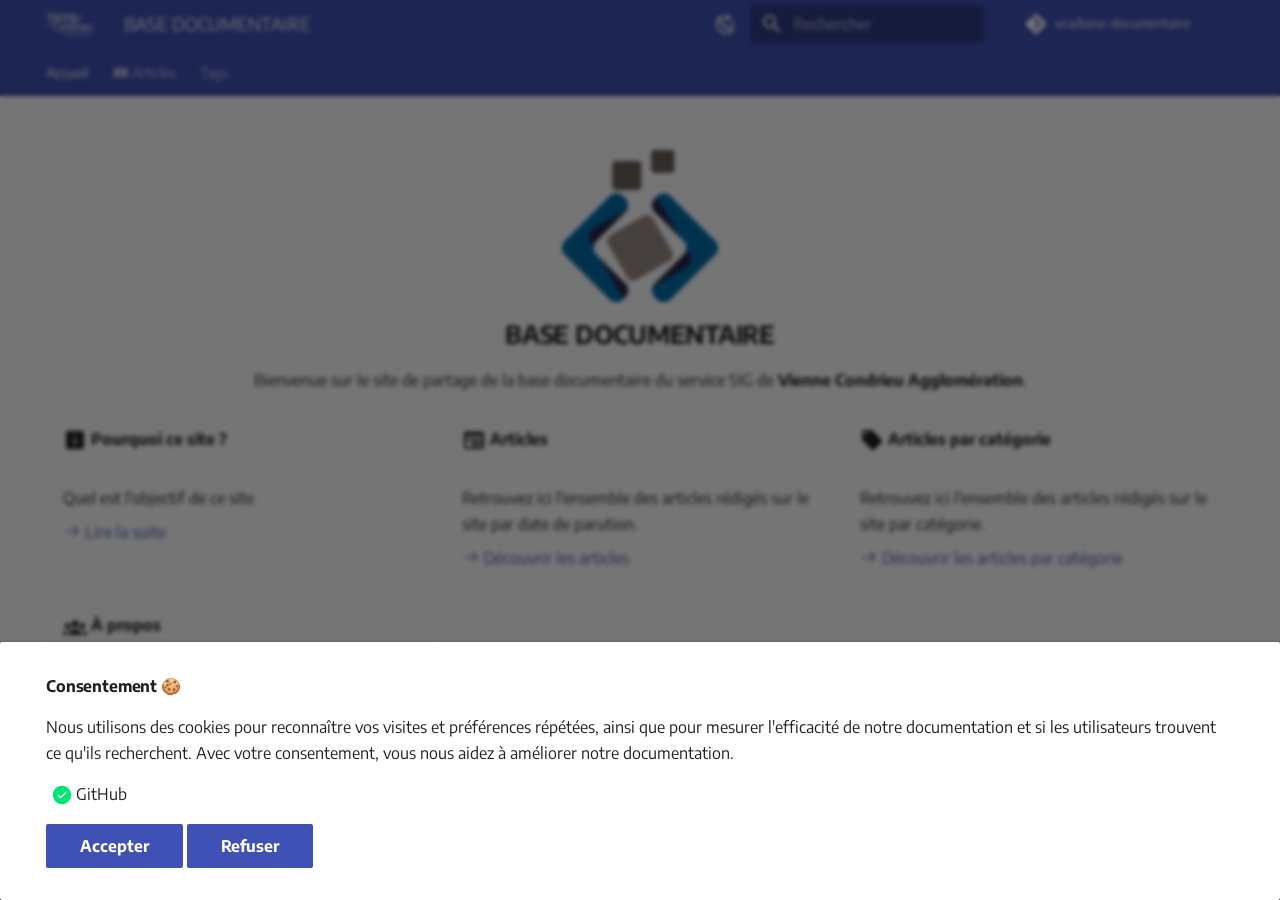
<file: index.html>
<!doctype html>
<html lang="fr" class="no-js">
  <head>
    
      <meta charset="utf-8">
      <meta name="viewport" content="width=device-width,initial-scale=1">
      
        <meta name="description" content="Page d'accueil de la base documentaire du service SIG de Vienne Condrieu Agglomération. C'est aussi un site de veille sur la géomatique, la partage d'articles et de tutoriels sur l'information géographique">
      
      
        <meta name="author" content="Fabien ALLAMANCHE">
      
      
      
      
        <link rel="next" href="articles/2025/2025-01-20-postgresql-community-rl9-installation/">
      
      
      <link rel="icon" href="assets/images/logo/favicon.png">
      <meta name="generator" content="mkdocs-1.6.1, mkdocs-material-9.5.50">
    
    
      
        <title>BASE DOCUMENTAIRE - BASE DOCUMENTAIRE</title>
      
    
    
      <link rel="stylesheet" href="assets/stylesheets/main.a40c8224.min.css">
      
        
        <link rel="stylesheet" href="assets/stylesheets/palette.06af60db.min.css">
      
      


    
    
      
    
    
      
        
        
        <link rel="preconnect" href="https://fonts.gstatic.com" crossorigin>
        <link rel="stylesheet" href="https://fonts.googleapis.com/css?family=Encode+Sans:300,300i,400,400i,700,700i%7CSource+Code+Pro:400,400i,700,700i&display=fallback">
        <style>:root{--md-text-font:"Encode Sans";--md-code-font:"Source Code Pro"}</style>
      
    
    
    <script>__md_scope=new URL(".",location),__md_hash=e=>[...e].reduce(((e,_)=>(e<<5)-e+_.charCodeAt(0)),0),__md_get=(e,_=localStorage,t=__md_scope)=>JSON.parse(_.getItem(t.pathname+"."+e)),__md_set=(e,_,t=localStorage,a=__md_scope)=>{try{t.setItem(a.pathname+"."+e,JSON.stringify(_))}catch(e){}}</script>
    
      

    
    
    
   <link href="assets/stylesheets/glightbox.min.css" rel="stylesheet"/><style>
    html.glightbox-open { overflow: initial; height: 100%; }
    .gslide-title { margin-top: 0px; user-select: text; }
    .gslide-desc { color: #666; user-select: text; }
    .gslide-image img { background: white; }
    .gscrollbar-fixer { padding-right: 15px; }
    .gdesc-inner { font-size: 0.75rem; }
    body[data-md-color-scheme="slate"] .gdesc-inner { background: var(--md-default-bg-color);}
    body[data-md-color-scheme="slate"] .gslide-title { color: var(--md-default-fg-color);}
    body[data-md-color-scheme="slate"] .gslide-desc { color: var(--md-default-fg-color);}</style> <script src="assets/javascripts/glightbox.min.js"></script></head>
  
  
    
    
      
    
    
    
    
    <body dir="ltr" data-md-color-scheme="default" data-md-color-primary="indigo" data-md-color-accent="pink">
  
    
    <input class="md-toggle" data-md-toggle="drawer" type="checkbox" id="__drawer" autocomplete="off">
    <input class="md-toggle" data-md-toggle="search" type="checkbox" id="__search" autocomplete="off">
    <label class="md-overlay" for="__drawer"></label>
    <div data-md-component="skip">
      
    </div>
    <div data-md-component="announce">
      
    </div>
    
    
      

<header class="md-header" data-md-component="header">
  <nav class="md-header__inner md-grid" aria-label="En-tête">
    <a href="." title="BASE DOCUMENTAIRE" class="md-header__button md-logo" aria-label="BASE DOCUMENTAIRE" data-md-component="logo">
      
  <img src="assets/images/logo/vca-logo-white.png" alt="logo">

    </a>
    <label class="md-header__button md-icon" for="__drawer">
      
      <svg xmlns="http://www.w3.org/2000/svg" viewBox="0 0 24 24"><path d="M3 6h18v2H3zm0 5h18v2H3zm0 5h18v2H3z"/></svg>
    </label>
    <div class="md-header__title" data-md-component="header-title">
      <div class="md-header__ellipsis">
        <div class="md-header__topic">
          <span class="md-ellipsis">
            BASE DOCUMENTAIRE
          </span>
        </div>
        <div class="md-header__topic" data-md-component="header-topic">
          <span class="md-ellipsis">
            
              BASE DOCUMENTAIRE
            
          </span>
        </div>
      </div>
    </div>
    
      
        <form class="md-header__option" data-md-component="palette">
  
    
    
    
    <input class="md-option" data-md-color-media="" data-md-color-scheme="default" data-md-color-primary="indigo" data-md-color-accent="pink"  aria-label="Passer en mode sombre"  type="radio" name="__palette" id="__palette_0">
    
      <label class="md-header__button md-icon" title="Passer en mode sombre" for="__palette_1" hidden>
        <svg xmlns="http://www.w3.org/2000/svg" viewBox="0 0 24 24"><path d="m17.75 4.09-2.53 1.94.91 3.06-2.63-1.81-2.63 1.81.91-3.06-2.53-1.94L12.44 4l1.06-3 1.06 3zm3.5 6.91-1.64 1.25.59 1.98-1.7-1.17-1.7 1.17.59-1.98L15.75 11l2.06-.05L18.5 9l.69 1.95zm-2.28 4.95c.83-.08 1.72 1.1 1.19 1.85-.32.45-.66.87-1.08 1.27C15.17 23 8.84 23 4.94 19.07c-3.91-3.9-3.91-10.24 0-14.14.4-.4.82-.76 1.27-1.08.75-.53 1.93.36 1.85 1.19-.27 2.86.69 5.83 2.89 8.02a9.96 9.96 0 0 0 8.02 2.89m-1.64 2.02a12.08 12.08 0 0 1-7.8-3.47c-2.17-2.19-3.33-5-3.49-7.82-2.81 3.14-2.7 7.96.31 10.98 3.02 3.01 7.84 3.12 10.98.31"/></svg>
      </label>
    
  
    
    
    
    <input class="md-option" data-md-color-media="" data-md-color-scheme="slate" data-md-color-primary="indigo" data-md-color-accent="pink"  aria-label="Passer en mode clair"  type="radio" name="__palette" id="__palette_1">
    
      <label class="md-header__button md-icon" title="Passer en mode clair" for="__palette_0" hidden>
        <svg xmlns="http://www.w3.org/2000/svg" viewBox="0 0 24 24"><path d="M12 7a5 5 0 0 1 5 5 5 5 0 0 1-5 5 5 5 0 0 1-5-5 5 5 0 0 1 5-5m0 2a3 3 0 0 0-3 3 3 3 0 0 0 3 3 3 3 0 0 0 3-3 3 3 0 0 0-3-3m0-7 2.39 3.42C13.65 5.15 12.84 5 12 5s-1.65.15-2.39.42zM3.34 7l4.16-.35A7.2 7.2 0 0 0 5.94 8.5c-.44.74-.69 1.5-.83 2.29zm.02 10 1.76-3.77a7.131 7.131 0 0 0 2.38 4.14zM20.65 7l-1.77 3.79a7.02 7.02 0 0 0-2.38-4.15zm-.01 10-4.14.36c.59-.51 1.12-1.14 1.54-1.86.42-.73.69-1.5.83-2.29zM12 22l-2.41-3.44c.74.27 1.55.44 2.41.44.82 0 1.63-.17 2.37-.44z"/></svg>
      </label>
    
  
</form>
      
    
    
      <script>var palette=__md_get("__palette");if(palette&&palette.color){if("(prefers-color-scheme)"===palette.color.media){var media=matchMedia("(prefers-color-scheme: light)"),input=document.querySelector(media.matches?"[data-md-color-media='(prefers-color-scheme: light)']":"[data-md-color-media='(prefers-color-scheme: dark)']");palette.color.media=input.getAttribute("data-md-color-media"),palette.color.scheme=input.getAttribute("data-md-color-scheme"),palette.color.primary=input.getAttribute("data-md-color-primary"),palette.color.accent=input.getAttribute("data-md-color-accent")}for(var[key,value]of Object.entries(palette.color))document.body.setAttribute("data-md-color-"+key,value)}</script>
    
    
    
      <label class="md-header__button md-icon" for="__search">
        
        <svg xmlns="http://www.w3.org/2000/svg" viewBox="0 0 24 24"><path d="M9.5 3A6.5 6.5 0 0 1 16 9.5c0 1.61-.59 3.09-1.56 4.23l.27.27h.79l5 5-1.5 1.5-5-5v-.79l-.27-.27A6.52 6.52 0 0 1 9.5 16 6.5 6.5 0 0 1 3 9.5 6.5 6.5 0 0 1 9.5 3m0 2C7 5 5 7 5 9.5S7 14 9.5 14 14 12 14 9.5 12 5 9.5 5"/></svg>
      </label>
      <div class="md-search" data-md-component="search" role="dialog">
  <label class="md-search__overlay" for="__search"></label>
  <div class="md-search__inner" role="search">
    <form class="md-search__form" name="search">
      <input type="text" class="md-search__input" name="query" aria-label="Rechercher" placeholder="Rechercher" autocapitalize="off" autocorrect="off" autocomplete="off" spellcheck="false" data-md-component="search-query" required>
      <label class="md-search__icon md-icon" for="__search">
        
        <svg xmlns="http://www.w3.org/2000/svg" viewBox="0 0 24 24"><path d="M9.5 3A6.5 6.5 0 0 1 16 9.5c0 1.61-.59 3.09-1.56 4.23l.27.27h.79l5 5-1.5 1.5-5-5v-.79l-.27-.27A6.52 6.52 0 0 1 9.5 16 6.5 6.5 0 0 1 3 9.5 6.5 6.5 0 0 1 9.5 3m0 2C7 5 5 7 5 9.5S7 14 9.5 14 14 12 14 9.5 12 5 9.5 5"/></svg>
        
        <svg xmlns="http://www.w3.org/2000/svg" viewBox="0 0 24 24"><path d="M20 11v2H8l5.5 5.5-1.42 1.42L4.16 12l7.92-7.92L13.5 5.5 8 11z"/></svg>
      </label>
      <nav class="md-search__options" aria-label="Recherche">
        
        <button type="reset" class="md-search__icon md-icon" title="Effacer" aria-label="Effacer" tabindex="-1">
          
          <svg xmlns="http://www.w3.org/2000/svg" viewBox="0 0 24 24"><path d="M19 6.41 17.59 5 12 10.59 6.41 5 5 6.41 10.59 12 5 17.59 6.41 19 12 13.41 17.59 19 19 17.59 13.41 12z"/></svg>
        </button>
      </nav>
      
    </form>
    <div class="md-search__output">
      <div class="md-search__scrollwrap" tabindex="0" data-md-scrollfix>
        <div class="md-search-result" data-md-component="search-result">
          <div class="md-search-result__meta">
            Initialisation de la recherche
          </div>
          <ol class="md-search-result__list" role="presentation"></ol>
        </div>
      </div>
    </div>
  </div>
</div>
    
    
      <div class="md-header__source">
        <a href="https://github.com/vienne-condrieu-agglomeration/igeo" title="Aller au dépôt" class="md-source" data-md-component="source">
  <div class="md-source__icon md-icon">
    
    <svg xmlns="http://www.w3.org/2000/svg" viewBox="0 0 448 512"><!--! Font Awesome Free 6.7.2 by @fontawesome - https://fontawesome.com License - https://fontawesome.com/license/free (Icons: CC BY 4.0, Fonts: SIL OFL 1.1, Code: MIT License) Copyright 2024 Fonticons, Inc.--><path d="M439.55 236.05 244 40.45a28.87 28.87 0 0 0-40.81 0l-40.66 40.63 51.52 51.52c27.06-9.14 52.68 16.77 43.39 43.68l49.66 49.66c34.23-11.8 61.18 31 35.47 56.69-26.49 26.49-70.21-2.87-56-37.34L240.22 199v121.85c25.3 12.54 22.26 41.85 9.08 55a34.34 34.34 0 0 1-48.55 0c-17.57-17.6-11.07-46.91 11.25-56v-123c-20.8-8.51-24.6-30.74-18.64-45L142.57 101 8.45 235.14a28.86 28.86 0 0 0 0 40.81l195.61 195.6a28.86 28.86 0 0 0 40.8 0l194.69-194.69a28.86 28.86 0 0 0 0-40.81"/></svg>
  </div>
  <div class="md-source__repository">
    vca/base-documentaire
  </div>
</a>
      </div>
    
  </nav>
  
</header>
    
    <div class="md-container" data-md-component="container">
      
      
        
          
            
<nav class="md-tabs" aria-label="Onglets" data-md-component="tabs">
  <div class="md-grid">
    <ul class="md-tabs__list">
      
        
  
  
    
  
  
    <li class="md-tabs__item md-tabs__item--active">
      <a href="." class="md-tabs__link">
        
  
    
  
  Accueil 

      </a>
    </li>
  

      
        
  
  
  
    
    
      
  
  
  
    
    
      <li class="md-tabs__item">
        <a href="articles/2025/2025-01-20-postgresql-community-rl9-installation/" class="md-tabs__link">
          
  
    
  
  &#128214; Articles

        </a>
      </li>
    
  

    
  

      
        
  
  
  
    <li class="md-tabs__item">
      <a href="tags/" class="md-tabs__link">
        
  
    
  
  Tags

      </a>
    </li>
  

      
    </ul>
  </div>
</nav>
          
        
      
      <main class="md-main" data-md-component="main">
        <div class="md-main__inner md-grid">
          
            
              
                
              
              <div class="md-sidebar md-sidebar--primary" data-md-component="sidebar" data-md-type="navigation" hidden>
                <div class="md-sidebar__scrollwrap">
                  <div class="md-sidebar__inner">
                    


  


<nav class="md-nav md-nav--primary md-nav--lifted" aria-label="Navigation" data-md-level="0">
  <label class="md-nav__title" for="__drawer">
    <a href="." title="BASE DOCUMENTAIRE" class="md-nav__button md-logo" aria-label="BASE DOCUMENTAIRE" data-md-component="logo">
      
  <img src="assets/images/logo/vca-logo-white.png" alt="logo">

    </a>
    BASE DOCUMENTAIRE
  </label>
  
    <div class="md-nav__source">
      <a href="https://github.com/vienne-condrieu-agglomeration/igeo" title="Aller au dépôt" class="md-source" data-md-component="source">
  <div class="md-source__icon md-icon">
    
    <svg xmlns="http://www.w3.org/2000/svg" viewBox="0 0 448 512"><!--! Font Awesome Free 6.7.2 by @fontawesome - https://fontawesome.com License - https://fontawesome.com/license/free (Icons: CC BY 4.0, Fonts: SIL OFL 1.1, Code: MIT License) Copyright 2024 Fonticons, Inc.--><path d="M439.55 236.05 244 40.45a28.87 28.87 0 0 0-40.81 0l-40.66 40.63 51.52 51.52c27.06-9.14 52.68 16.77 43.39 43.68l49.66 49.66c34.23-11.8 61.18 31 35.47 56.69-26.49 26.49-70.21-2.87-56-37.34L240.22 199v121.85c25.3 12.54 22.26 41.85 9.08 55a34.34 34.34 0 0 1-48.55 0c-17.57-17.6-11.07-46.91 11.25-56v-123c-20.8-8.51-24.6-30.74-18.64-45L142.57 101 8.45 235.14a28.86 28.86 0 0 0 0 40.81l195.61 195.6a28.86 28.86 0 0 0 40.8 0l194.69-194.69a28.86 28.86 0 0 0 0-40.81"/></svg>
  </div>
  <div class="md-source__repository">
    vca/base-documentaire
  </div>
</a>
    </div>
  
  <ul class="md-nav__list" data-md-scrollfix>
    
      
      
  
  
    
  
  
  
    <li class="md-nav__item md-nav__item--active">
      
      <input class="md-nav__toggle md-toggle" type="checkbox" id="__toc">
      
      
      
      <a href="." class="md-nav__link md-nav__link--active">
        
  
  <span class="md-ellipsis">
    Accueil 
  </span>
  

      </a>
      
    </li>
  

    
      
      
  
  
  
  
    
    
      
        
      
        
      
    
    
      
      
        
      
    
    
    <li class="md-nav__item md-nav__item--nested">
      
        
        
          
        
        <input class="md-nav__toggle md-toggle md-toggle--indeterminate" type="checkbox" id="__nav_2" >
        
          
          <label class="md-nav__link" for="__nav_2" id="__nav_2_label" tabindex="0">
            
  
  <span class="md-ellipsis">
    &#128214; Articles
  </span>
  

            <span class="md-nav__icon md-icon"></span>
          </label>
        
        <nav class="md-nav" data-md-level="1" aria-labelledby="__nav_2_label" aria-expanded="false">
          <label class="md-nav__title" for="__nav_2">
            <span class="md-nav__icon md-icon"></span>
            &#128214; Articles
          </label>
          <ul class="md-nav__list" data-md-scrollfix>
            
              
                
  
  
  
  
    
    
      
        
      
    
    
      
      
        
      
    
    
    <li class="md-nav__item md-nav__item--nested">
      
        
        
          
        
        <input class="md-nav__toggle md-toggle md-toggle--indeterminate" type="checkbox" id="__nav_2_1" >
        
          
          <label class="md-nav__link" for="__nav_2_1" id="__nav_2_1_label" tabindex="0">
            
  
  <span class="md-ellipsis">
    2025
  </span>
  

            <span class="md-nav__icon md-icon"></span>
          </label>
        
        <nav class="md-nav" data-md-level="2" aria-labelledby="__nav_2_1_label" aria-expanded="false">
          <label class="md-nav__title" for="__nav_2_1">
            <span class="md-nav__icon md-icon"></span>
            2025
          </label>
          <ul class="md-nav__list" data-md-scrollfix>
            
              
                
  
  
  
  
    <li class="md-nav__item">
      <a href="articles/2025/2025-01-20-postgresql-community-rl9-installation/" class="md-nav__link">
        
  
    <svg xmlns="http://www.w3.org/2000/svg" viewBox="0 0 24 24"><path d="M23.56 14.723a.5.5 0 0 0-.057-.12q-.21-.395-1.007-.231c-1.654.34-2.294.13-2.526-.02 1.342-2.048 2.445-4.522 3.041-6.83.272-1.05.798-3.523.122-4.73a1.6 1.6 0 0 0-.15-.236C21.693.91 19.8.025 17.51.001c-1.495-.016-2.77.346-3.116.479a10 10 0 0 0-.516-.082 8 8 0 0 0-1.312-.127c-1.182-.019-2.203.264-3.05.84C8.66.79 4.729-.534 2.296 1.19.935 2.153.309 3.873.43 6.304c.041.818.507 3.334 1.243 5.744q.69 2.26 1.433 3.582.83 1.493 1.714 1.79c.448.148 1.133.143 1.858-.729a56 56 0 0 1 1.945-2.206c.435.235.906.362 1.39.377v.004a11 11 0 0 0-.247.305c-.339.43-.41.52-1.5.745-.31.064-1.134.233-1.146.811a.6.6 0 0 0 .091.327c.227.423.922.61 1.015.633 1.335.333 2.505.092 3.372-.679-.017 2.231.077 4.418.345 5.088.221.553.762 1.904 2.47 1.904q.375.001.829-.094c1.782-.382 2.556-1.17 2.855-2.906.15-.87.402-2.875.539-4.101.017-.07.036-.12.057-.136 0 0 .07-.048.427.03l.044.007.254.022.015.001c.847.039 1.911-.142 2.531-.43.644-.3 1.806-1.033 1.595-1.67M2.37 11.876c-.744-2.435-1.178-4.885-1.212-5.571-.109-2.172.417-3.683 1.562-4.493 1.837-1.299 4.84-.54 6.108-.13l-.01.01C6.795 3.734 6.843 7.226 6.85 7.44c0 .082.006.199.016.36.034.586.1 1.68-.074 2.918-.16 1.15.194 2.276.973 3.089q.12.126.252.237c-.347.371-1.1 1.193-1.903 2.158-.568.682-.96.551-1.088.508-.392-.13-.813-.587-1.239-1.322-.48-.839-.963-2.032-1.415-3.512m6.007 5.088a1.6 1.6 0 0 1-.432-.178c.089-.039.237-.09.483-.14 1.284-.265 1.482-.451 1.915-1 .099-.127.211-.27.367-.443a.4.4 0 0 0 .074-.13c.17-.151.272-.11.436-.042.156.065.308.26.37.475.03.102.062.295-.045.445-.904 1.266-2.222 1.25-3.168 1.013m2.094-3.988-.052.14c-.133.357-.257.689-.334 1.004-.667-.002-1.317-.288-1.81-.803-.628-.655-.913-1.566-.783-2.5.183-1.308.116-2.447.08-3.059l-.013-.22c.296-.262 1.666-.996 2.643-.772.446.102.718.406.83.928.585 2.704.078 3.83-.33 4.736a9 9 0 0 0-.23.546m7.364 4.572q-.024.266-.062.596l-.146.438a.4.4 0 0 0-.018.108c-.006.475-.054.649-.115.87-.064.229-.135.488-.18 1.057-.11 1.414-.878 2.227-2.417 2.556-1.515.325-1.784-.496-2.02-1.221a7 7 0 0 0-.078-.227c-.215-.586-.19-1.412-.157-2.555.016-.561-.025-1.901-.33-2.646q.006-.44.019-.892a.4.4 0 0 0-.016-.113 2 2 0 0 0-.044-.208c-.122-.428-.42-.786-.78-.935-.142-.059-.403-.167-.717-.087.067-.276.183-.587.309-.925l.053-.142c.06-.16.134-.325.213-.5.426-.948 1.01-2.246.376-5.178-.237-1.098-1.03-1.634-2.232-1.51-.72.075-1.38.366-1.709.532a6 6 0 0 0-.196.104c.092-1.106.439-3.174 1.736-4.482a4 4 0 0 1 .303-.276.35.35 0 0 0 .145-.064c.752-.57 1.695-.85 2.802-.833q.616.01 1.174.081c1.94.355 3.244 1.447 4.036 2.383.814.962 1.255 1.931 1.431 2.454-1.323-.134-2.223.127-2.68.78-.992 1.418.544 4.172 1.282 5.496.135.242.252.452.289.54.24.583.551.972.778 1.256.07.087.138.171.189.245-.4.116-1.12.383-1.055 1.717-.013.156-.043.447-.084.815-.046.208-.07.46-.1.766m.89-1.621c-.04-.832.27-.919.597-1.01l.135-.041a1 1 0 0 0 .134.103c.57.376 1.583.421 3.007.134-.202.177-.519.4-.953.601-.41.19-1.096.333-1.747.364-.72.034-1.086-.08-1.173-.151m.57-9.271c-.006.35-.054.669-.105 1.001-.055.358-.112.728-.127 1.177-.014.436.04.89.093 1.33.107.887.216 1.8-.207 2.701a4 4 0 0 1-.188-.385 8 8 0 0 0-.325-.617c-.616-1.104-2.057-3.69-1.32-4.744.38-.543 1.342-.566 2.179-.463m.228 7.013-.085-.107-.035-.044c.726-1.2.584-2.387.457-3.439-.052-.432-.1-.84-.088-1.222.013-.407.066-.755.118-1.092.064-.415.13-.844.111-1.35a.6.6 0 0 0 .012-.19c-.046-.486-.6-1.938-1.73-3.253a7.8 7.8 0 0 0-2.688-2.04A9.3 9.3 0 0 1 17.62.746c2.052.046 3.675.814 4.824 2.283a1 1 0 0 1 .067.1c.723 1.356-.276 6.275-2.987 10.54m-8.816-6.116c-.025.18-.31.423-.621.423a1 1 0 0 1-.081-.006.8.8 0 0 1-.506-.315c-.046-.06-.12-.178-.106-.285a.22.22 0 0 1 .093-.149c.118-.089.352-.122.61-.086.316.044.642.193.61.418m7.93-.411c.011.08-.049.2-.153.31a.72.72 0 0 1-.408.223 1 1 0 0 1-.075.005c-.293 0-.541-.234-.56-.371-.024-.177.264-.31.56-.352.298-.042.612.009.636.185"/></svg>
  
  <span class="md-ellipsis">
    Déploiement et configuration d'un serveur PostgreSQL 15 - PostGIS 3.5 sous Rocky Linux 9.5
  </span>
  

      </a>
    </li>
  

              
            
          </ul>
        </nav>
      
    </li>
  

              
            
              
                
  
  
  
  
    
    
      
        
      
        
      
        
      
    
    
      
      
        
      
    
    
    <li class="md-nav__item md-nav__item--nested">
      
        
        
          
        
        <input class="md-nav__toggle md-toggle md-toggle--indeterminate" type="checkbox" id="__nav_2_2" >
        
          
          <label class="md-nav__link" for="__nav_2_2" id="__nav_2_2_label" tabindex="0">
            
  
  <span class="md-ellipsis">
    2024
  </span>
  

            <span class="md-nav__icon md-icon"></span>
          </label>
        
        <nav class="md-nav" data-md-level="2" aria-labelledby="__nav_2_2_label" aria-expanded="false">
          <label class="md-nav__title" for="__nav_2_2">
            <span class="md-nav__icon md-icon"></span>
            2024
          </label>
          <ul class="md-nav__list" data-md-scrollfix>
            
              
                
  
  
  
  
    <li class="md-nav__item">
      <a href="articles/2024/2024-04-19-finance-reversement-taxe-fonciere-zae/" class="md-nav__link">
        
  
    <svg xmlns="http://www.w3.org/2000/svg" viewBox="0 0 24 24"><path d="m6 16.5-3 2.94V11h3m5 3.66-1.57-1.34L8 14.64V7h3m5 6-3 3V3h3m2.81 9.81L17 11h5v5l-1.79-1.79L13 21.36l-3.47-3.02L5.75 22H3l6.47-6.34L13 18.64"/></svg>
  
  <span class="md-ellipsis">
    Reversement partiel du produit de la taxe foncière sur les ZAE
  </span>
  

      </a>
    </li>
  

              
            
              
                
  
  
  
  
    <li class="md-nav__item">
      <a href="articles/2024/2024-04-17-postgresql-configuration/" class="md-nav__link">
        
  
    <svg xmlns="http://www.w3.org/2000/svg" viewBox="0 0 24 24"><path d="M23.56 14.723a.5.5 0 0 0-.057-.12q-.21-.395-1.007-.231c-1.654.34-2.294.13-2.526-.02 1.342-2.048 2.445-4.522 3.041-6.83.272-1.05.798-3.523.122-4.73a1.6 1.6 0 0 0-.15-.236C21.693.91 19.8.025 17.51.001c-1.495-.016-2.77.346-3.116.479a10 10 0 0 0-.516-.082 8 8 0 0 0-1.312-.127c-1.182-.019-2.203.264-3.05.84C8.66.79 4.729-.534 2.296 1.19.935 2.153.309 3.873.43 6.304c.041.818.507 3.334 1.243 5.744q.69 2.26 1.433 3.582.83 1.493 1.714 1.79c.448.148 1.133.143 1.858-.729a56 56 0 0 1 1.945-2.206c.435.235.906.362 1.39.377v.004a11 11 0 0 0-.247.305c-.339.43-.41.52-1.5.745-.31.064-1.134.233-1.146.811a.6.6 0 0 0 .091.327c.227.423.922.61 1.015.633 1.335.333 2.505.092 3.372-.679-.017 2.231.077 4.418.345 5.088.221.553.762 1.904 2.47 1.904q.375.001.829-.094c1.782-.382 2.556-1.17 2.855-2.906.15-.87.402-2.875.539-4.101.017-.07.036-.12.057-.136 0 0 .07-.048.427.03l.044.007.254.022.015.001c.847.039 1.911-.142 2.531-.43.644-.3 1.806-1.033 1.595-1.67M2.37 11.876c-.744-2.435-1.178-4.885-1.212-5.571-.109-2.172.417-3.683 1.562-4.493 1.837-1.299 4.84-.54 6.108-.13l-.01.01C6.795 3.734 6.843 7.226 6.85 7.44c0 .082.006.199.016.36.034.586.1 1.68-.074 2.918-.16 1.15.194 2.276.973 3.089q.12.126.252.237c-.347.371-1.1 1.193-1.903 2.158-.568.682-.96.551-1.088.508-.392-.13-.813-.587-1.239-1.322-.48-.839-.963-2.032-1.415-3.512m6.007 5.088a1.6 1.6 0 0 1-.432-.178c.089-.039.237-.09.483-.14 1.284-.265 1.482-.451 1.915-1 .099-.127.211-.27.367-.443a.4.4 0 0 0 .074-.13c.17-.151.272-.11.436-.042.156.065.308.26.37.475.03.102.062.295-.045.445-.904 1.266-2.222 1.25-3.168 1.013m2.094-3.988-.052.14c-.133.357-.257.689-.334 1.004-.667-.002-1.317-.288-1.81-.803-.628-.655-.913-1.566-.783-2.5.183-1.308.116-2.447.08-3.059l-.013-.22c.296-.262 1.666-.996 2.643-.772.446.102.718.406.83.928.585 2.704.078 3.83-.33 4.736a9 9 0 0 0-.23.546m7.364 4.572q-.024.266-.062.596l-.146.438a.4.4 0 0 0-.018.108c-.006.475-.054.649-.115.87-.064.229-.135.488-.18 1.057-.11 1.414-.878 2.227-2.417 2.556-1.515.325-1.784-.496-2.02-1.221a7 7 0 0 0-.078-.227c-.215-.586-.19-1.412-.157-2.555.016-.561-.025-1.901-.33-2.646q.006-.44.019-.892a.4.4 0 0 0-.016-.113 2 2 0 0 0-.044-.208c-.122-.428-.42-.786-.78-.935-.142-.059-.403-.167-.717-.087.067-.276.183-.587.309-.925l.053-.142c.06-.16.134-.325.213-.5.426-.948 1.01-2.246.376-5.178-.237-1.098-1.03-1.634-2.232-1.51-.72.075-1.38.366-1.709.532a6 6 0 0 0-.196.104c.092-1.106.439-3.174 1.736-4.482a4 4 0 0 1 .303-.276.35.35 0 0 0 .145-.064c.752-.57 1.695-.85 2.802-.833q.616.01 1.174.081c1.94.355 3.244 1.447 4.036 2.383.814.962 1.255 1.931 1.431 2.454-1.323-.134-2.223.127-2.68.78-.992 1.418.544 4.172 1.282 5.496.135.242.252.452.289.54.24.583.551.972.778 1.256.07.087.138.171.189.245-.4.116-1.12.383-1.055 1.717-.013.156-.043.447-.084.815-.046.208-.07.46-.1.766m.89-1.621c-.04-.832.27-.919.597-1.01l.135-.041a1 1 0 0 0 .134.103c.57.376 1.583.421 3.007.134-.202.177-.519.4-.953.601-.41.19-1.096.333-1.747.364-.72.034-1.086-.08-1.173-.151m.57-9.271c-.006.35-.054.669-.105 1.001-.055.358-.112.728-.127 1.177-.014.436.04.89.093 1.33.107.887.216 1.8-.207 2.701a4 4 0 0 1-.188-.385 8 8 0 0 0-.325-.617c-.616-1.104-2.057-3.69-1.32-4.744.38-.543 1.342-.566 2.179-.463m.228 7.013-.085-.107-.035-.044c.726-1.2.584-2.387.457-3.439-.052-.432-.1-.84-.088-1.222.013-.407.066-.755.118-1.092.064-.415.13-.844.111-1.35a.6.6 0 0 0 .012-.19c-.046-.486-.6-1.938-1.73-3.253a7.8 7.8 0 0 0-2.688-2.04A9.3 9.3 0 0 1 17.62.746c2.052.046 3.675.814 4.824 2.283a1 1 0 0 1 .067.1c.723 1.356-.276 6.275-2.987 10.54m-8.816-6.116c-.025.18-.31.423-.621.423a1 1 0 0 1-.081-.006.8.8 0 0 1-.506-.315c-.046-.06-.12-.178-.106-.285a.22.22 0 0 1 .093-.149c.118-.089.352-.122.61-.086.316.044.642.193.61.418m7.93-.411c.011.08-.049.2-.153.31a.72.72 0 0 1-.408.223 1 1 0 0 1-.075.005c-.293 0-.541-.234-.56-.371-.024-.177.264-.31.56-.352.298-.042.612.009.636.185"/></svg>
  
  <span class="md-ellipsis">
    Configuration de base d'une instance PostgreSQL sur un serveur Debian
  </span>
  

      </a>
    </li>
  

              
            
              
                
  
  
  
  
    <li class="md-nav__item">
      <a href="articles/2024/2024-04-15-postgresql-installtion/" class="md-nav__link">
        
  
    <svg xmlns="http://www.w3.org/2000/svg" viewBox="0 0 24 24"><path d="M23.56 14.723a.5.5 0 0 0-.057-.12q-.21-.395-1.007-.231c-1.654.34-2.294.13-2.526-.02 1.342-2.048 2.445-4.522 3.041-6.83.272-1.05.798-3.523.122-4.73a1.6 1.6 0 0 0-.15-.236C21.693.91 19.8.025 17.51.001c-1.495-.016-2.77.346-3.116.479a10 10 0 0 0-.516-.082 8 8 0 0 0-1.312-.127c-1.182-.019-2.203.264-3.05.84C8.66.79 4.729-.534 2.296 1.19.935 2.153.309 3.873.43 6.304c.041.818.507 3.334 1.243 5.744q.69 2.26 1.433 3.582.83 1.493 1.714 1.79c.448.148 1.133.143 1.858-.729a56 56 0 0 1 1.945-2.206c.435.235.906.362 1.39.377v.004a11 11 0 0 0-.247.305c-.339.43-.41.52-1.5.745-.31.064-1.134.233-1.146.811a.6.6 0 0 0 .091.327c.227.423.922.61 1.015.633 1.335.333 2.505.092 3.372-.679-.017 2.231.077 4.418.345 5.088.221.553.762 1.904 2.47 1.904q.375.001.829-.094c1.782-.382 2.556-1.17 2.855-2.906.15-.87.402-2.875.539-4.101.017-.07.036-.12.057-.136 0 0 .07-.048.427.03l.044.007.254.022.015.001c.847.039 1.911-.142 2.531-.43.644-.3 1.806-1.033 1.595-1.67M2.37 11.876c-.744-2.435-1.178-4.885-1.212-5.571-.109-2.172.417-3.683 1.562-4.493 1.837-1.299 4.84-.54 6.108-.13l-.01.01C6.795 3.734 6.843 7.226 6.85 7.44c0 .082.006.199.016.36.034.586.1 1.68-.074 2.918-.16 1.15.194 2.276.973 3.089q.12.126.252.237c-.347.371-1.1 1.193-1.903 2.158-.568.682-.96.551-1.088.508-.392-.13-.813-.587-1.239-1.322-.48-.839-.963-2.032-1.415-3.512m6.007 5.088a1.6 1.6 0 0 1-.432-.178c.089-.039.237-.09.483-.14 1.284-.265 1.482-.451 1.915-1 .099-.127.211-.27.367-.443a.4.4 0 0 0 .074-.13c.17-.151.272-.11.436-.042.156.065.308.26.37.475.03.102.062.295-.045.445-.904 1.266-2.222 1.25-3.168 1.013m2.094-3.988-.052.14c-.133.357-.257.689-.334 1.004-.667-.002-1.317-.288-1.81-.803-.628-.655-.913-1.566-.783-2.5.183-1.308.116-2.447.08-3.059l-.013-.22c.296-.262 1.666-.996 2.643-.772.446.102.718.406.83.928.585 2.704.078 3.83-.33 4.736a9 9 0 0 0-.23.546m7.364 4.572q-.024.266-.062.596l-.146.438a.4.4 0 0 0-.018.108c-.006.475-.054.649-.115.87-.064.229-.135.488-.18 1.057-.11 1.414-.878 2.227-2.417 2.556-1.515.325-1.784-.496-2.02-1.221a7 7 0 0 0-.078-.227c-.215-.586-.19-1.412-.157-2.555.016-.561-.025-1.901-.33-2.646q.006-.44.019-.892a.4.4 0 0 0-.016-.113 2 2 0 0 0-.044-.208c-.122-.428-.42-.786-.78-.935-.142-.059-.403-.167-.717-.087.067-.276.183-.587.309-.925l.053-.142c.06-.16.134-.325.213-.5.426-.948 1.01-2.246.376-5.178-.237-1.098-1.03-1.634-2.232-1.51-.72.075-1.38.366-1.709.532a6 6 0 0 0-.196.104c.092-1.106.439-3.174 1.736-4.482a4 4 0 0 1 .303-.276.35.35 0 0 0 .145-.064c.752-.57 1.695-.85 2.802-.833q.616.01 1.174.081c1.94.355 3.244 1.447 4.036 2.383.814.962 1.255 1.931 1.431 2.454-1.323-.134-2.223.127-2.68.78-.992 1.418.544 4.172 1.282 5.496.135.242.252.452.289.54.24.583.551.972.778 1.256.07.087.138.171.189.245-.4.116-1.12.383-1.055 1.717-.013.156-.043.447-.084.815-.046.208-.07.46-.1.766m.89-1.621c-.04-.832.27-.919.597-1.01l.135-.041a1 1 0 0 0 .134.103c.57.376 1.583.421 3.007.134-.202.177-.519.4-.953.601-.41.19-1.096.333-1.747.364-.72.034-1.086-.08-1.173-.151m.57-9.271c-.006.35-.054.669-.105 1.001-.055.358-.112.728-.127 1.177-.014.436.04.89.093 1.33.107.887.216 1.8-.207 2.701a4 4 0 0 1-.188-.385 8 8 0 0 0-.325-.617c-.616-1.104-2.057-3.69-1.32-4.744.38-.543 1.342-.566 2.179-.463m.228 7.013-.085-.107-.035-.044c.726-1.2.584-2.387.457-3.439-.052-.432-.1-.84-.088-1.222.013-.407.066-.755.118-1.092.064-.415.13-.844.111-1.35a.6.6 0 0 0 .012-.19c-.046-.486-.6-1.938-1.73-3.253a7.8 7.8 0 0 0-2.688-2.04A9.3 9.3 0 0 1 17.62.746c2.052.046 3.675.814 4.824 2.283a1 1 0 0 1 .067.1c.723 1.356-.276 6.275-2.987 10.54m-8.816-6.116c-.025.18-.31.423-.621.423a1 1 0 0 1-.081-.006.8.8 0 0 1-.506-.315c-.046-.06-.12-.178-.106-.285a.22.22 0 0 1 .093-.149c.118-.089.352-.122.61-.086.316.044.642.193.61.418m7.93-.411c.011.08-.049.2-.153.31a.72.72 0 0 1-.408.223 1 1 0 0 1-.075.005c-.293 0-.541-.234-.56-.371-.024-.177.264-.31.56-.352.298-.042.612.009.636.185"/></svg>
  
  <span class="md-ellipsis">
    Installation de PostgreSQL sur un serveur Debian
  </span>
  

      </a>
    </li>
  

              
            
          </ul>
        </nav>
      
    </li>
  

              
            
          </ul>
        </nav>
      
    </li>
  

    
      
      
  
  
  
  
    <li class="md-nav__item">
      <a href="tags/" class="md-nav__link">
        
  
  <span class="md-ellipsis">
    Tags
  </span>
  

      </a>
    </li>
  

    
  </ul>
</nav>
                  </div>
                </div>
              </div>
            
            
              
                
              
              <div class="md-sidebar md-sidebar--secondary" data-md-component="sidebar" data-md-type="toc" hidden>
                <div class="md-sidebar__scrollwrap">
                  <div class="md-sidebar__inner">
                    

<nav class="md-nav md-nav--secondary" aria-label="Table des matières">
  
  
  
  
</nav>
                  </div>
                </div>
              </div>
            
          
          
            <div class="md-content" data-md-component="content">
              <article class="md-content__inner md-typeset">
                
                  

  
  


  <h1>Accueil </h1>

<style>
  .md-typeset h1,
  .md-content__button {
    display: none;
  }
  .md-typeset h2 {
    font-size: 1.5625em;
    font-weight: bold;
    line-height: 1.4;
    margin: 0.14em 0 .64em;
  }
</style>

<div style="text-align: center">
  <div>
      <a class="glightbox" href="assets/images/logo/logo-v01.png" data-type="image" data-width="auto" data-height="auto" data-desc-position="bottom"><img src="assets/images/logo/logo-v01.png" style="max-width: 160px;" /></a>
  </div>
  <div>
    <h2>BASE DOCUMENTAIRE</h2>
    <p>Bienvenue sur le site de partage de la base documentaire du service SIG de <b>Vienne Condrieu Agglomération</b>.</p>
    <!-- <p>Veille sur la géomatique, partage d'articles et de tutoriels sur l'information géographique</p> -->
  </div>
</div>

<div class="grid cards">
<ul>
<li>
<p><span class="twemoji lg middle"><svg xmlns="http://www.w3.org/2000/svg" viewBox="0 0 24 24"><path d="M5 3h14a2 2 0 0 1 2 2v14c0 .53-.21 1.04-.59 1.41-.37.38-.88.59-1.41.59H5c-.53 0-1.04-.21-1.41-.59C3.21 20.04 3 19.53 3 19V5c0-1.11.89-2 2-2m8 6V7h-2v2zm0 8v-6h-2v6z"/></svg></span> <strong>Pourquoi ce site ?</strong></p>
<hr />
<p>Quel est l'objectif de ce site</p>
<p><a href="#"><span class="twemoji"><svg xmlns="http://www.w3.org/2000/svg" viewBox="0 0 24 24"><path d="M13.22 19.03a.75.75 0 0 1 0-1.06L18.19 13H3.75a.75.75 0 0 1 0-1.5h14.44l-4.97-4.97a.749.749 0 0 1 .326-1.275.75.75 0 0 1 .734.215l6.25 6.25a.75.75 0 0 1 0 1.06l-6.25 6.25a.75.75 0 0 1-1.06 0"/></svg></span> Lire la suite</a></p>
</li>
<li>
<p><span class="twemoji lg middle"><svg xmlns="http://www.w3.org/2000/svg" viewBox="0 0 24 24"><path d="M20 11H4V8h16m0 7h-7v-2h7m0 6h-7v-2h7m-9 2H4v-6h7m9.33-8.33L18.67 3 17 4.67 15.33 3l-1.66 1.67L12 3l-1.67 1.67L8.67 3 7 4.67 5.33 3 3.67 4.67 2 3v16a2 2 0 0 0 2 2h16a2 2 0 0 0 2-2V3z"/></svg></span> <strong>Articles</strong></p>
<hr />
<p>Retrouvez ici l'ensemble des articles rédigés sur le site par date de parution.</p>
<p><a href="#"><span class="twemoji"><svg xmlns="http://www.w3.org/2000/svg" viewBox="0 0 24 24"><path d="M13.22 19.03a.75.75 0 0 1 0-1.06L18.19 13H3.75a.75.75 0 0 1 0-1.5h14.44l-4.97-4.97a.749.749 0 0 1 .326-1.275.75.75 0 0 1 .734.215l6.25 6.25a.75.75 0 0 1 0 1.06l-6.25 6.25a.75.75 0 0 1-1.06 0"/></svg></span> Découvrir les articles</a></p>
</li>
<li>
<p><span class="twemoji lg middle"><svg xmlns="http://www.w3.org/2000/svg" viewBox="0 0 24 24"><path d="M5.5 7A1.5 1.5 0 0 1 4 5.5 1.5 1.5 0 0 1 5.5 4 1.5 1.5 0 0 1 7 5.5 1.5 1.5 0 0 1 5.5 7m15.91 4.58-9-9C12.05 2.22 11.55 2 11 2H4c-1.11 0-2 .89-2 2v7c0 .55.22 1.05.59 1.41l8.99 9c.37.36.87.59 1.42.59s1.05-.23 1.41-.59l7-7c.37-.36.59-.86.59-1.41 0-.56-.23-1.06-.59-1.42"/></svg></span> <strong>Articles par catégorie</strong></p>
<hr />
<p>Retrouvez ici l'ensemble des articles rédigés sur le site par catégorie.</p>
<p><a href="tags/"><span class="twemoji"><svg xmlns="http://www.w3.org/2000/svg" viewBox="0 0 24 24"><path d="M13.22 19.03a.75.75 0 0 1 0-1.06L18.19 13H3.75a.75.75 0 0 1 0-1.5h14.44l-4.97-4.97a.749.749 0 0 1 .326-1.275.75.75 0 0 1 .734.215l6.25 6.25a.75.75 0 0 1 0 1.06l-6.25 6.25a.75.75 0 0 1-1.06 0"/></svg></span> Découvrir les articles par catégorie</a></p>
</li>
<li>
<p><span class="twemoji lg middle"><svg xmlns="http://www.w3.org/2000/svg" viewBox="0 0 24 24"><path d="M12 5.5A3.5 3.5 0 0 1 15.5 9a3.5 3.5 0 0 1-3.5 3.5A3.5 3.5 0 0 1 8.5 9 3.5 3.5 0 0 1 12 5.5M5 8c.56 0 1.08.15 1.53.42-.15 1.43.27 2.85 1.13 3.96C7.16 13.34 6.16 14 5 14a3 3 0 0 1-3-3 3 3 0 0 1 3-3m14 0a3 3 0 0 1 3 3 3 3 0 0 1-3 3c-1.16 0-2.16-.66-2.66-1.62a5.54 5.54 0 0 0 1.13-3.96c.45-.27.97-.42 1.53-.42M5.5 18.25c0-2.07 2.91-3.75 6.5-3.75s6.5 1.68 6.5 3.75V20h-13zM0 20v-1.5c0-1.39 1.89-2.56 4.45-2.9-.59.68-.95 1.62-.95 2.65V20zm24 0h-3.5v-1.75c0-1.03-.36-1.97-.95-2.65 2.56.34 4.45 1.51 4.45 2.9z"/></svg></span> <strong>À propos</strong></p>
<hr />
<p>Qui sommes-nous ?</p>
<p><a href="#"><span class="twemoji"><svg xmlns="http://www.w3.org/2000/svg" viewBox="0 0 24 24"><path d="M13.22 19.03a.75.75 0 0 1 0-1.06L18.19 13H3.75a.75.75 0 0 1 0-1.5h14.44l-4.97-4.97a.749.749 0 0 1 .326-1.275.75.75 0 0 1 .734.215l6.25 6.25a.75.75 0 0 1 0 1.06l-6.25 6.25a.75.75 0 0 1-1.06 0"/></svg></span> Nous découvrir</a></p>
</li>
</ul>
</div>







  
  




  



                
              </article>
            </div>
          
          
  <script>var tabs=__md_get("__tabs");if(Array.isArray(tabs))e:for(var set of document.querySelectorAll(".tabbed-set")){var labels=set.querySelector(".tabbed-labels");for(var tab of tabs)for(var label of labels.getElementsByTagName("label"))if(label.innerText.trim()===tab){var input=document.getElementById(label.htmlFor);input.checked=!0;continue e}}</script>

<script>var target=document.getElementById(location.hash.slice(1));target&&target.name&&(target.checked=target.name.startsWith("__tabbed_"))</script>
        </div>
        
          <button type="button" class="md-top md-icon" data-md-component="top" hidden>
  
  <svg xmlns="http://www.w3.org/2000/svg" viewBox="0 0 24 24"><path d="M13 20h-2V8l-5.5 5.5-1.42-1.42L12 4.16l7.92 7.92-1.42 1.42L13 8z"/></svg>
  Retour en haut de la page
</button>
        
      </main>
      
        <footer class="md-footer">
  
    
      
        
      
      <nav class="md-footer__inner md-grid" aria-label="Pied de page" hidden>
        
        
          
          <a href="articles/2025/2025-01-20-postgresql-community-rl9-installation/" class="md-footer__link md-footer__link--next" aria-label="Suivant: Déploiement et configuration d&#39;un serveur PostgreSQL 15 - PostGIS 3.5 sous Rocky Linux 9.5">
            <div class="md-footer__title">
              <span class="md-footer__direction">
                Suivant
              </span>
              <div class="md-ellipsis">
                Déploiement et configuration d'un serveur PostgreSQL 15 - PostGIS 3.5 sous Rocky Linux 9.5
              </div>
            </div>
            <div class="md-footer__button md-icon">
              
              <svg xmlns="http://www.w3.org/2000/svg" viewBox="0 0 24 24"><path d="M4 11v2h12l-5.5 5.5 1.42 1.42L19.84 12l-7.92-7.92L10.5 5.5 16 11z"/></svg>
            </div>
          </a>
        
      </nav>
    
  
  <div class="md-footer-meta md-typeset">
    <div class="md-footer-meta__inner md-grid">
      <div class="md-copyright">
  
    <div class="md-copyright__highlight">
      2024 &copy; Vienne Condrieu Agglomération
    </div>
  
  
    Made with
    <a href="https://squidfunk.github.io/mkdocs-material/" target="_blank" rel="noopener">
      Material for MkDocs
    </a>
  
</div>
      
        <div class="md-social">
  
    
    
    
    
    <a href="https://geotribu.fr/feed_rss_created.xml" target="_blank" rel="noopener" title="S&#39;abonner aux nouveaux contenus via RSS" class="md-social__link">
      <svg xmlns="http://www.w3.org/2000/svg" viewBox="0 0 448 512"><!--! Font Awesome Free 6.7.2 by @fontawesome - https://fontawesome.com License - https://fontawesome.com/license/free (Icons: CC BY 4.0, Fonts: SIL OFL 1.1, Code: MIT License) Copyright 2024 Fonticons, Inc.--><path d="M0 64c0-17.7 14.3-32 32-32 229.8 0 416 186.2 416 416 0 17.7-14.3 32-32 32s-32-14.3-32-32C384 253.6 226.4 96 32 96 14.3 96 0 81.7 0 64m0 352a64 64 0 1 1 128 0 64 64 0 1 1-128 0m32-256c159.1 0 288 128.9 288 288 0 17.7-14.3 32-32 32s-32-14.3-32-32c0-123.7-100.3-224-224-224-17.7 0-32-14.3-32-32s14.3-32 32-32"/></svg>
    </a>
  
    
    
    
    
    <a href="https://github.com/vienne-condrieu-agglomeration/" target="_blank" rel="noopener" title="L&#39;organisation Github du service SIG de Vienne Condrieu Agglomération" class="md-social__link">
      <svg xmlns="http://www.w3.org/2000/svg" viewBox="0 0 480 512"><!--! Font Awesome Free 6.7.2 by @fontawesome - https://fontawesome.com License - https://fontawesome.com/license/free (Icons: CC BY 4.0, Fonts: SIL OFL 1.1, Code: MIT License) Copyright 2024 Fonticons, Inc.--><path d="M186.1 328.7c0 20.9-10.9 55.1-36.7 55.1s-36.7-34.2-36.7-55.1 10.9-55.1 36.7-55.1 36.7 34.2 36.7 55.1M480 278.2c0 31.9-3.2 65.7-17.5 95-37.9 76.6-142.1 74.8-216.7 74.8-75.8 0-186.2 2.7-225.6-74.8-14.6-29-20.2-63.1-20.2-95 0-41.9 13.9-81.5 41.5-113.6-5.2-15.8-7.7-32.4-7.7-48.8 0-21.5 4.9-32.3 14.6-51.8 45.3 0 74.3 9 108.8 36 29-6.9 58.8-10 88.7-10 27 0 54.2 2.9 80.4 9.2 34-26.7 63-35.2 107.8-35.2 9.8 19.5 14.6 30.3 14.6 51.8 0 16.4-2.6 32.7-7.7 48.2 27.5 32.4 39 72.3 39 114.2m-64.3 50.5c0-43.9-26.7-82.6-73.5-82.6-18.9 0-37 3.4-56 6-14.9 2.3-29.8 3.2-45.1 3.2-15.2 0-30.1-.9-45.1-3.2-18.7-2.6-37-6-56-6-46.8 0-73.5 38.7-73.5 82.6 0 87.8 80.4 101.3 150.4 101.3h48.2c70.3 0 150.6-13.4 150.6-101.3m-82.6-55.1c-25.8 0-36.7 34.2-36.7 55.1s10.9 55.1 36.7 55.1 36.7-34.2 36.7-55.1-10.9-55.1-36.7-55.1"/></svg>
    </a>
  
    
    
      
    
    
    
    <a href="https://mapstodon.space/@allfab" target="_blank" rel="noopener me" title="Allfab sur Mapstodon" class="md-social__link">
      <svg xmlns="http://www.w3.org/2000/svg" viewBox="0 0 448 512"><!--! Font Awesome Free 6.7.2 by @fontawesome - https://fontawesome.com License - https://fontawesome.com/license/free (Icons: CC BY 4.0, Fonts: SIL OFL 1.1, Code: MIT License) Copyright 2024 Fonticons, Inc.--><path d="M433 179.11c0-97.2-63.71-125.7-63.71-125.7-62.52-28.7-228.56-28.4-290.48 0 0 0-63.72 28.5-63.72 125.7 0 115.7-6.6 259.4 105.63 289.1 40.51 10.7 75.32 13 103.33 11.4 50.81-2.8 79.32-18.1 79.32-18.1l-1.7-36.9s-36.31 11.4-77.12 10.1c-40.41-1.4-83-4.4-89.63-54a102.5 102.5 0 0 1-.9-13.9c85.63 20.9 158.65 9.1 178.75 6.7 56.12-6.7 105-41.3 111.23-72.9 9.8-49.8 9-121.5 9-121.5m-75.12 125.2h-46.63v-114.2c0-49.7-64-51.6-64 6.9v62.5h-46.33V197c0-58.5-64-56.6-64-6.9v114.2H90.19c0-122.1-5.2-147.9 18.41-175 25.9-28.9 79.82-30.8 103.83 6.1l11.6 19.5 11.6-19.5c24.11-37.1 78.12-34.8 103.83-6.1 23.71 27.3 18.4 53 18.4 175z"/></svg>
    </a>
  
    
    
    
    
    <a href="https://www.linkedin.com/search/results/all/?keywords=vienne%20condrieu%20agglomeration" target="_blank" rel="noopener" title="Les contenus de Vienne Condrieu Agglomération sur LinkedIn" class="md-social__link">
      <svg xmlns="http://www.w3.org/2000/svg" viewBox="0 0 448 512"><!--! Font Awesome Free 6.7.2 by @fontawesome - https://fontawesome.com License - https://fontawesome.com/license/free (Icons: CC BY 4.0, Fonts: SIL OFL 1.1, Code: MIT License) Copyright 2024 Fonticons, Inc.--><path d="M416 32H31.9C14.3 32 0 46.5 0 64.3v383.4C0 465.5 14.3 480 31.9 480H416c17.6 0 32-14.5 32-32.3V64.3c0-17.8-14.4-32.3-32-32.3M135.4 416H69V202.2h66.5V416zm-33.2-243c-21.3 0-38.5-17.3-38.5-38.5S80.9 96 102.2 96c21.2 0 38.5 17.3 38.5 38.5 0 21.3-17.2 38.5-38.5 38.5m282.1 243h-66.4V312c0-24.8-.5-56.7-34.5-56.7-34.6 0-39.9 27-39.9 54.9V416h-66.4V202.2h63.7v29.2h.9c8.9-16.8 30.6-34.5 62.9-34.5 67.2 0 79.7 44.3 79.7 101.9z"/></svg>
    </a>
  
    
    
    
    
    <a href="https://www.youtube.com/@viennecondrieuagglomeratio8501" target="_blank" rel="noopener" title="Chaîne Youtube de Vienne Condrieu Agglomération" class="md-social__link">
      <svg xmlns="http://www.w3.org/2000/svg" viewBox="0 0 576 512"><!--! Font Awesome Free 6.7.2 by @fontawesome - https://fontawesome.com License - https://fontawesome.com/license/free (Icons: CC BY 4.0, Fonts: SIL OFL 1.1, Code: MIT License) Copyright 2024 Fonticons, Inc.--><path d="M549.655 124.083c-6.281-23.65-24.787-42.276-48.284-48.597C458.781 64 288 64 288 64S117.22 64 74.629 75.486c-23.497 6.322-42.003 24.947-48.284 48.597-11.412 42.867-11.412 132.305-11.412 132.305s0 89.438 11.412 132.305c6.281 23.65 24.787 41.5 48.284 47.821C117.22 448 288 448 288 448s170.78 0 213.371-11.486c23.497-6.321 42.003-24.171 48.284-47.821 11.412-42.867 11.412-132.305 11.412-132.305s0-89.438-11.412-132.305m-317.51 213.508V175.185l142.739 81.205z"/></svg>
    </a>
  
    
    
    
    
    <a href="https://www.facebook.com/VienneCondrieuAgglomeration" target="_blank" rel="noopener" title="Page Facebook de Vienne Condrieu Agglomération" class="md-social__link">
      <svg xmlns="http://www.w3.org/2000/svg" viewBox="0 0 512 512"><!--! Font Awesome Free 6.7.2 by @fontawesome - https://fontawesome.com License - https://fontawesome.com/license/free (Icons: CC BY 4.0, Fonts: SIL OFL 1.1, Code: MIT License) Copyright 2024 Fonticons, Inc.--><path d="M512 256C512 114.6 397.4 0 256 0S0 114.6 0 256c0 120 82.7 220.8 194.2 248.5V334.2h-52.8V256h52.8v-33.7c0-87.1 39.4-127.5 125-127.5 16.2 0 44.2 3.2 55.7 6.4V172c-6-.6-16.5-1-29.6-1-42 0-58.2 15.9-58.2 57.2V256h83.6l-14.4 78.2H287v175.9C413.8 494.8 512 386.9 512 256"/></svg>
    </a>
  
    
    
    
    
    <a href="mailto:<igeo@vienne-condrieu-aggloemration.fr>" target="_blank" rel="noopener" title="Nous contacter" class="md-social__link">
      <svg xmlns="http://www.w3.org/2000/svg" viewBox="0 0 512 512"><!--! Font Awesome Free 6.7.2 by @fontawesome - https://fontawesome.com License - https://fontawesome.com/license/free (Icons: CC BY 4.0, Fonts: SIL OFL 1.1, Code: MIT License) Copyright 2024 Fonticons, Inc.--><path d="M498.1 5.6c10.1 7 15.4 19.1 13.5 31.2l-64 416c-1.5 9.7-7.4 18.2-16 23s-18.9 5.4-28 1.6L284 427.7l-68.5 74.1c-8.9 9.7-22.9 12.9-35.2 8.1S160 493.2 160 480v-83.6c0-4 1.5-7.8 4.2-10.8l167.6-182.8c5.8-6.3 5.6-16-.4-22s-15.7-6.4-22-.7L106 360.8l-88.3-44.2C7.1 311.3.3 300.7 0 288.9s5.9-22.8 16.1-28.7l448-256c10.7-6.1 23.9-5.5 34 1.4"/></svg>
    </a>
  
</div>
      
    </div>
  </div>
</footer>
      
    </div>
    <div class="md-dialog" data-md-component="dialog">
      <div class="md-dialog__inner md-typeset"></div>
    </div>
    
    
      <div class="md-consent" data-md-component="consent" id="__consent" hidden>
        <div class="md-consent__overlay"></div>
        <aside class="md-consent__inner">
          <form class="md-consent__form md-grid md-typeset" name="consent">
            


  
    
  




  

<h4>Consentement 🍪</h4>
<p>Nous utilisons des cookies pour reconnaître vos visites et préférences répétées, ainsi que pour mesurer l'efficacité de notre documentation et si les utilisateurs trouvent ce qu'ils recherchent. Avec votre consentement, vous nous aidez à améliorer notre documentation.</p>
<input class="md-toggle" type="checkbox" id="__settings" checked>
<div class="md-consent__settings">
  <ul class="task-list">
    
      
      
        
        
      
      <li class="task-list-item">
        <label class="task-list-control">
          <input type="checkbox" name="github" checked>
          <span class="task-list-indicator"></span>
          GitHub
        </label>
      </li>
    
  </ul>
</div>
<div class="md-consent__controls">
  
    
      <button class="md-button md-button--primary">Accepter</button>
    
    
    
  
    
    
      <button type="reset" class="md-button md-button--primary">Refuser</button>
    
    
  
</div>
          </form>
        </aside>
      </div>
      <script>var consent=__md_get("__consent");if(consent)for(var input of document.forms.consent.elements)input.name&&(input.checked=consent[input.name]||!1);else"file:"!==location.protocol&&setTimeout((function(){document.querySelector("[data-md-component=consent]").hidden=!1}),250);var form=document.forms.consent;for(var action of["submit","reset"])form.addEventListener(action,(function(e){if(e.preventDefault(),"reset"===e.type)for(var n of document.forms.consent.elements)n.name&&(n.checked=!1);__md_set("__consent",Object.fromEntries(Array.from(new FormData(form).keys()).map((function(e){return[e,!0]})))),location.hash="",location.reload()}))</script>
    
    <script id="__config" type="application/json">{"base": ".", "features": ["navigation.instant", "navigation.instant.prefetch", "navigation.sections", "navigation.indexes", "navigation.expand", "navigation.tabs", "navigation.top", "navigation.footer", "toc.follow", "content.code.annotate", "content.code.copy", "content.tabs.link", "content.tooltips"], "search": "assets/javascripts/workers/search.f8cc74c7.min.js", "translations": {"clipboard.copied": "Copi\u00e9 dans le presse-papier", "clipboard.copy": "Copier dans le presse-papier", "search.result.more.one": "1 de plus sur cette page", "search.result.more.other": "# de plus sur cette page", "search.result.none": "Aucun document trouv\u00e9", "search.result.one": "1 document trouv\u00e9", "search.result.other": "# documents trouv\u00e9s", "search.result.placeholder": "Taper pour d\u00e9marrer la recherche", "search.result.term.missing": "Non trouv\u00e9", "select.version": "S\u00e9lectionner la version"}}</script>
    
    
      <script src="assets/javascripts/bundle.60a45f97.min.js"></script>
      
        <script src="js/open_in_new_tab.js"></script>
      
    
  <script id="init-glightbox">const lightbox = GLightbox({"touchNavigation": true, "loop": false, "zoomable": true, "draggable": true, "openEffect": "zoom", "closeEffect": "zoom", "slideEffect": "slide"});
document$.subscribe(() => { lightbox.reload() });
</script></body>
</html>
</file>
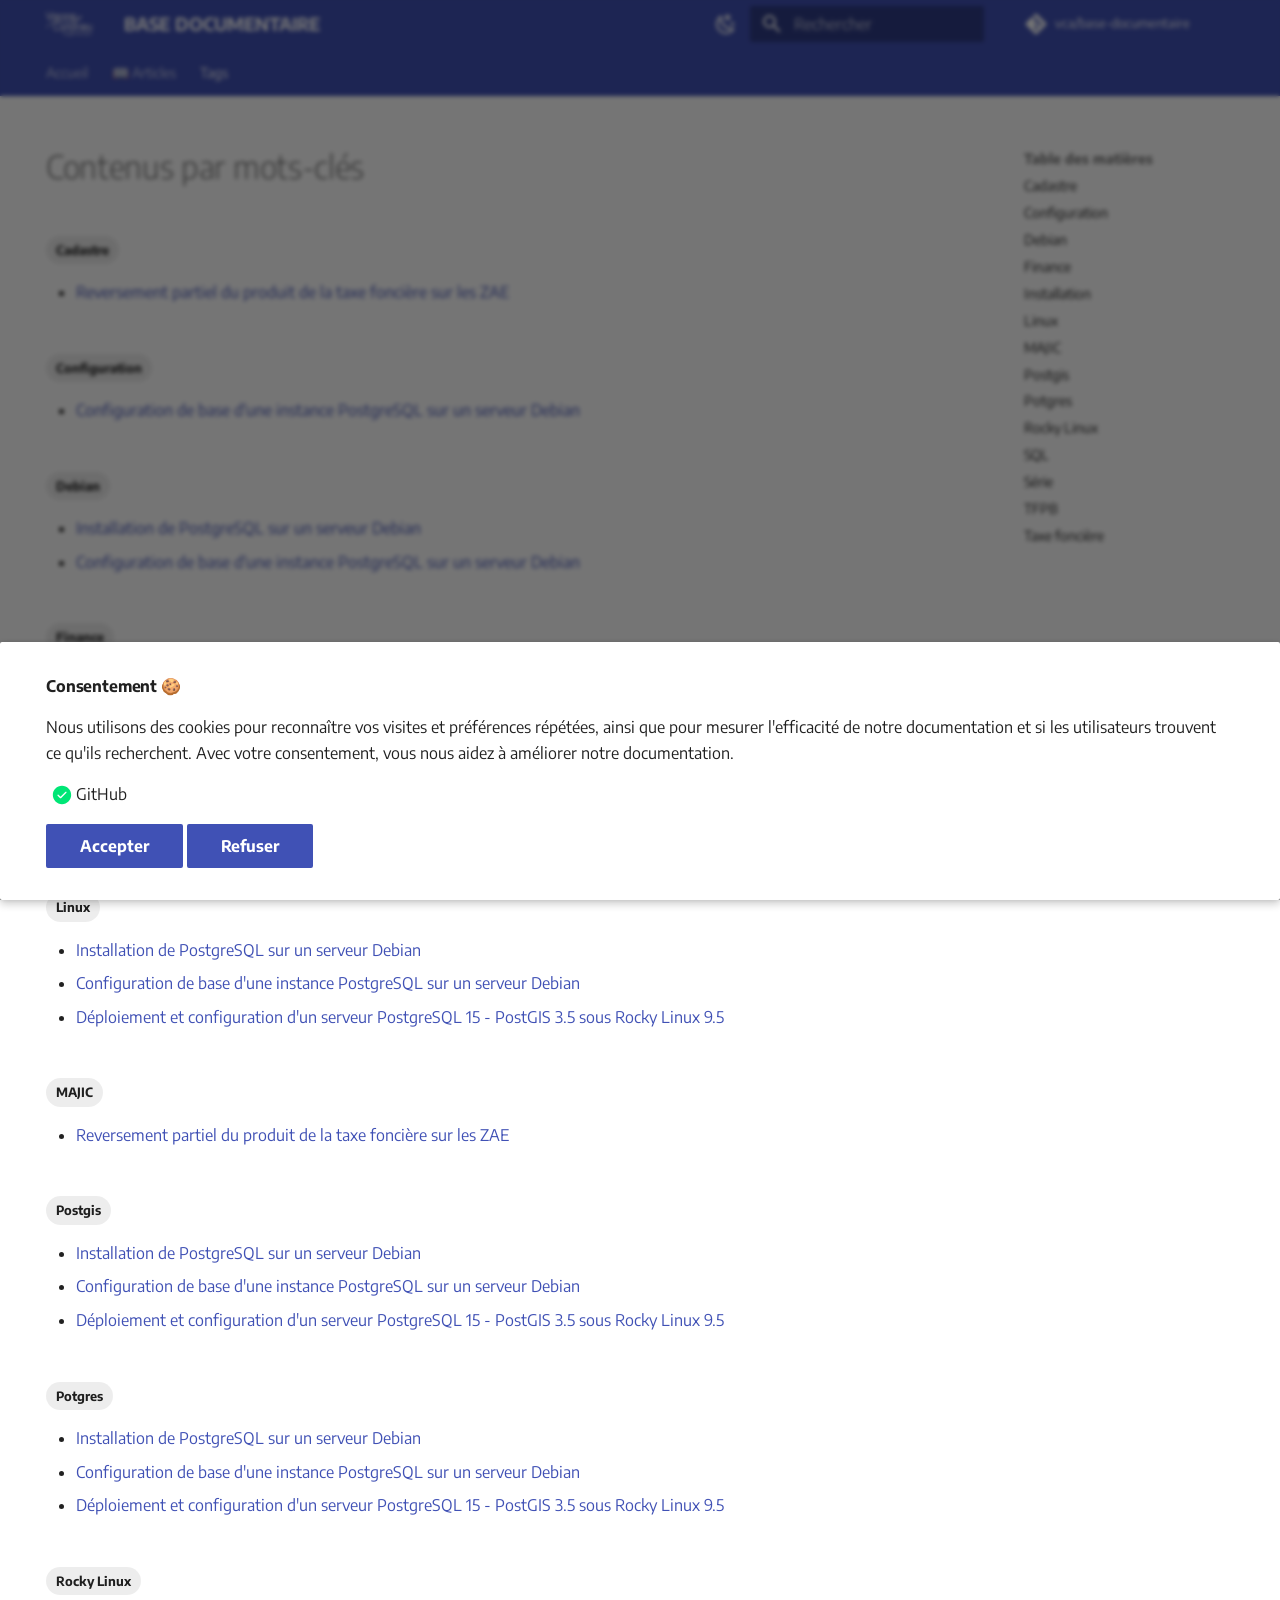
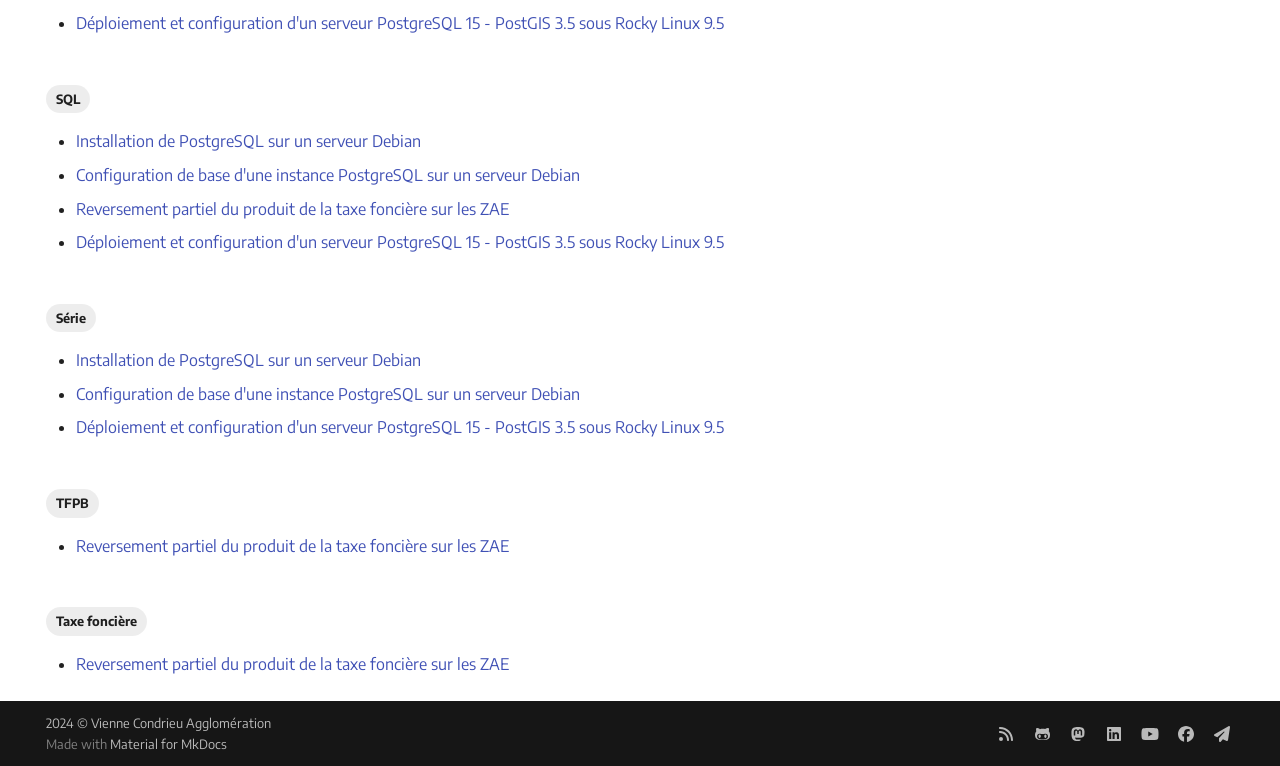
<file: tags/index.html>
<!doctype html>
<html lang="fr" class="no-js">
  <head>
    
      <meta charset="utf-8">
      <meta name="viewport" content="width=device-width,initial-scale=1">
      
        <meta name="description" content="Classement des contenus par mot-clé.">
      
      
        <meta name="author" content="Fabien ALLAMANCHE">
      
      
      
        <link rel="prev" href="../articles/2024/2024-04-15-postgresql-installtion/">
      
      
      
      <link rel="icon" href="../assets/images/logo/favicon.png">
      <meta name="generator" content="mkdocs-1.6.1, mkdocs-material-9.5.50">
    
    
      
        <title>Taxonomie - BASE DOCUMENTAIRE</title>
      
    
    
      <link rel="stylesheet" href="../assets/stylesheets/main.a40c8224.min.css">
      
        
        <link rel="stylesheet" href="../assets/stylesheets/palette.06af60db.min.css">
      
      


    
    
      
    
    
      
        
        
        <link rel="preconnect" href="https://fonts.gstatic.com" crossorigin>
        <link rel="stylesheet" href="https://fonts.googleapis.com/css?family=Encode+Sans:300,300i,400,400i,700,700i%7CSource+Code+Pro:400,400i,700,700i&display=fallback">
        <style>:root{--md-text-font:"Encode Sans";--md-code-font:"Source Code Pro"}</style>
      
    
    
    <script>__md_scope=new URL("..",location),__md_hash=e=>[...e].reduce(((e,_)=>(e<<5)-e+_.charCodeAt(0)),0),__md_get=(e,_=localStorage,t=__md_scope)=>JSON.parse(_.getItem(t.pathname+"."+e)),__md_set=(e,_,t=localStorage,a=__md_scope)=>{try{t.setItem(a.pathname+"."+e,JSON.stringify(_))}catch(e){}}</script>
    
      

    
    
    
   <link href="../assets/stylesheets/glightbox.min.css" rel="stylesheet"/><style>
    html.glightbox-open { overflow: initial; height: 100%; }
    .gslide-title { margin-top: 0px; user-select: text; }
    .gslide-desc { color: #666; user-select: text; }
    .gslide-image img { background: white; }
    .gscrollbar-fixer { padding-right: 15px; }
    .gdesc-inner { font-size: 0.75rem; }
    body[data-md-color-scheme="slate"] .gdesc-inner { background: var(--md-default-bg-color);}
    body[data-md-color-scheme="slate"] .gslide-title { color: var(--md-default-fg-color);}
    body[data-md-color-scheme="slate"] .gslide-desc { color: var(--md-default-fg-color);}</style> <script src="../assets/javascripts/glightbox.min.js"></script></head>
  
  
    
    
      
    
    
    
    
    <body dir="ltr" data-md-color-scheme="default" data-md-color-primary="indigo" data-md-color-accent="pink">
  
    
    <input class="md-toggle" data-md-toggle="drawer" type="checkbox" id="__drawer" autocomplete="off">
    <input class="md-toggle" data-md-toggle="search" type="checkbox" id="__search" autocomplete="off">
    <label class="md-overlay" for="__drawer"></label>
    <div data-md-component="skip">
      
        
        <a href="#contenus-par-mots-cles" class="md-skip">
          Aller au contenu
        </a>
      
    </div>
    <div data-md-component="announce">
      
    </div>
    
    
      

<header class="md-header" data-md-component="header">
  <nav class="md-header__inner md-grid" aria-label="En-tête">
    <a href=".." title="BASE DOCUMENTAIRE" class="md-header__button md-logo" aria-label="BASE DOCUMENTAIRE" data-md-component="logo">
      
  <img src="../assets/images/logo/vca-logo-white.png" alt="logo">

    </a>
    <label class="md-header__button md-icon" for="__drawer">
      
      <svg xmlns="http://www.w3.org/2000/svg" viewBox="0 0 24 24"><path d="M3 6h18v2H3zm0 5h18v2H3zm0 5h18v2H3z"/></svg>
    </label>
    <div class="md-header__title" data-md-component="header-title">
      <div class="md-header__ellipsis">
        <div class="md-header__topic">
          <span class="md-ellipsis">
            BASE DOCUMENTAIRE
          </span>
        </div>
        <div class="md-header__topic" data-md-component="header-topic">
          <span class="md-ellipsis">
            
              Taxonomie
            
          </span>
        </div>
      </div>
    </div>
    
      
        <form class="md-header__option" data-md-component="palette">
  
    
    
    
    <input class="md-option" data-md-color-media="" data-md-color-scheme="default" data-md-color-primary="indigo" data-md-color-accent="pink"  aria-label="Passer en mode sombre"  type="radio" name="__palette" id="__palette_0">
    
      <label class="md-header__button md-icon" title="Passer en mode sombre" for="__palette_1" hidden>
        <svg xmlns="http://www.w3.org/2000/svg" viewBox="0 0 24 24"><path d="m17.75 4.09-2.53 1.94.91 3.06-2.63-1.81-2.63 1.81.91-3.06-2.53-1.94L12.44 4l1.06-3 1.06 3zm3.5 6.91-1.64 1.25.59 1.98-1.7-1.17-1.7 1.17.59-1.98L15.75 11l2.06-.05L18.5 9l.69 1.95zm-2.28 4.95c.83-.08 1.72 1.1 1.19 1.85-.32.45-.66.87-1.08 1.27C15.17 23 8.84 23 4.94 19.07c-3.91-3.9-3.91-10.24 0-14.14.4-.4.82-.76 1.27-1.08.75-.53 1.93.36 1.85 1.19-.27 2.86.69 5.83 2.89 8.02a9.96 9.96 0 0 0 8.02 2.89m-1.64 2.02a12.08 12.08 0 0 1-7.8-3.47c-2.17-2.19-3.33-5-3.49-7.82-2.81 3.14-2.7 7.96.31 10.98 3.02 3.01 7.84 3.12 10.98.31"/></svg>
      </label>
    
  
    
    
    
    <input class="md-option" data-md-color-media="" data-md-color-scheme="slate" data-md-color-primary="indigo" data-md-color-accent="pink"  aria-label="Passer en mode clair"  type="radio" name="__palette" id="__palette_1">
    
      <label class="md-header__button md-icon" title="Passer en mode clair" for="__palette_0" hidden>
        <svg xmlns="http://www.w3.org/2000/svg" viewBox="0 0 24 24"><path d="M12 7a5 5 0 0 1 5 5 5 5 0 0 1-5 5 5 5 0 0 1-5-5 5 5 0 0 1 5-5m0 2a3 3 0 0 0-3 3 3 3 0 0 0 3 3 3 3 0 0 0 3-3 3 3 0 0 0-3-3m0-7 2.39 3.42C13.65 5.15 12.84 5 12 5s-1.65.15-2.39.42zM3.34 7l4.16-.35A7.2 7.2 0 0 0 5.94 8.5c-.44.74-.69 1.5-.83 2.29zm.02 10 1.76-3.77a7.131 7.131 0 0 0 2.38 4.14zM20.65 7l-1.77 3.79a7.02 7.02 0 0 0-2.38-4.15zm-.01 10-4.14.36c.59-.51 1.12-1.14 1.54-1.86.42-.73.69-1.5.83-2.29zM12 22l-2.41-3.44c.74.27 1.55.44 2.41.44.82 0 1.63-.17 2.37-.44z"/></svg>
      </label>
    
  
</form>
      
    
    
      <script>var palette=__md_get("__palette");if(palette&&palette.color){if("(prefers-color-scheme)"===palette.color.media){var media=matchMedia("(prefers-color-scheme: light)"),input=document.querySelector(media.matches?"[data-md-color-media='(prefers-color-scheme: light)']":"[data-md-color-media='(prefers-color-scheme: dark)']");palette.color.media=input.getAttribute("data-md-color-media"),palette.color.scheme=input.getAttribute("data-md-color-scheme"),palette.color.primary=input.getAttribute("data-md-color-primary"),palette.color.accent=input.getAttribute("data-md-color-accent")}for(var[key,value]of Object.entries(palette.color))document.body.setAttribute("data-md-color-"+key,value)}</script>
    
    
    
      <label class="md-header__button md-icon" for="__search">
        
        <svg xmlns="http://www.w3.org/2000/svg" viewBox="0 0 24 24"><path d="M9.5 3A6.5 6.5 0 0 1 16 9.5c0 1.61-.59 3.09-1.56 4.23l.27.27h.79l5 5-1.5 1.5-5-5v-.79l-.27-.27A6.52 6.52 0 0 1 9.5 16 6.5 6.5 0 0 1 3 9.5 6.5 6.5 0 0 1 9.5 3m0 2C7 5 5 7 5 9.5S7 14 9.5 14 14 12 14 9.5 12 5 9.5 5"/></svg>
      </label>
      <div class="md-search" data-md-component="search" role="dialog">
  <label class="md-search__overlay" for="__search"></label>
  <div class="md-search__inner" role="search">
    <form class="md-search__form" name="search">
      <input type="text" class="md-search__input" name="query" aria-label="Rechercher" placeholder="Rechercher" autocapitalize="off" autocorrect="off" autocomplete="off" spellcheck="false" data-md-component="search-query" required>
      <label class="md-search__icon md-icon" for="__search">
        
        <svg xmlns="http://www.w3.org/2000/svg" viewBox="0 0 24 24"><path d="M9.5 3A6.5 6.5 0 0 1 16 9.5c0 1.61-.59 3.09-1.56 4.23l.27.27h.79l5 5-1.5 1.5-5-5v-.79l-.27-.27A6.52 6.52 0 0 1 9.5 16 6.5 6.5 0 0 1 3 9.5 6.5 6.5 0 0 1 9.5 3m0 2C7 5 5 7 5 9.5S7 14 9.5 14 14 12 14 9.5 12 5 9.5 5"/></svg>
        
        <svg xmlns="http://www.w3.org/2000/svg" viewBox="0 0 24 24"><path d="M20 11v2H8l5.5 5.5-1.42 1.42L4.16 12l7.92-7.92L13.5 5.5 8 11z"/></svg>
      </label>
      <nav class="md-search__options" aria-label="Recherche">
        
        <button type="reset" class="md-search__icon md-icon" title="Effacer" aria-label="Effacer" tabindex="-1">
          
          <svg xmlns="http://www.w3.org/2000/svg" viewBox="0 0 24 24"><path d="M19 6.41 17.59 5 12 10.59 6.41 5 5 6.41 10.59 12 5 17.59 6.41 19 12 13.41 17.59 19 19 17.59 13.41 12z"/></svg>
        </button>
      </nav>
      
    </form>
    <div class="md-search__output">
      <div class="md-search__scrollwrap" tabindex="0" data-md-scrollfix>
        <div class="md-search-result" data-md-component="search-result">
          <div class="md-search-result__meta">
            Initialisation de la recherche
          </div>
          <ol class="md-search-result__list" role="presentation"></ol>
        </div>
      </div>
    </div>
  </div>
</div>
    
    
      <div class="md-header__source">
        <a href="https://github.com/vienne-condrieu-agglomeration/igeo" title="Aller au dépôt" class="md-source" data-md-component="source">
  <div class="md-source__icon md-icon">
    
    <svg xmlns="http://www.w3.org/2000/svg" viewBox="0 0 448 512"><!--! Font Awesome Free 6.7.2 by @fontawesome - https://fontawesome.com License - https://fontawesome.com/license/free (Icons: CC BY 4.0, Fonts: SIL OFL 1.1, Code: MIT License) Copyright 2024 Fonticons, Inc.--><path d="M439.55 236.05 244 40.45a28.87 28.87 0 0 0-40.81 0l-40.66 40.63 51.52 51.52c27.06-9.14 52.68 16.77 43.39 43.68l49.66 49.66c34.23-11.8 61.18 31 35.47 56.69-26.49 26.49-70.21-2.87-56-37.34L240.22 199v121.85c25.3 12.54 22.26 41.85 9.08 55a34.34 34.34 0 0 1-48.55 0c-17.57-17.6-11.07-46.91 11.25-56v-123c-20.8-8.51-24.6-30.74-18.64-45L142.57 101 8.45 235.14a28.86 28.86 0 0 0 0 40.81l195.61 195.6a28.86 28.86 0 0 0 40.8 0l194.69-194.69a28.86 28.86 0 0 0 0-40.81"/></svg>
  </div>
  <div class="md-source__repository">
    vca/base-documentaire
  </div>
</a>
      </div>
    
  </nav>
  
</header>
    
    <div class="md-container" data-md-component="container">
      
      
        
          
            
<nav class="md-tabs" aria-label="Onglets" data-md-component="tabs">
  <div class="md-grid">
    <ul class="md-tabs__list">
      
        
  
  
  
    <li class="md-tabs__item">
      <a href=".." class="md-tabs__link">
        
  
    
  
  Accueil 

      </a>
    </li>
  

      
        
  
  
  
    
    
      
  
  
  
    
    
      <li class="md-tabs__item">
        <a href="../articles/2025/2025-01-20-postgresql-community-rl9-installation/" class="md-tabs__link">
          
  
    
  
  &#128214; Articles

        </a>
      </li>
    
  

    
  

      
        
  
  
    
  
  
    <li class="md-tabs__item md-tabs__item--active">
      <a href="./" class="md-tabs__link">
        
  
    
  
  Tags

      </a>
    </li>
  

      
    </ul>
  </div>
</nav>
          
        
      
      <main class="md-main" data-md-component="main">
        <div class="md-main__inner md-grid">
          
            
              
                
              
              <div class="md-sidebar md-sidebar--primary" data-md-component="sidebar" data-md-type="navigation" hidden>
                <div class="md-sidebar__scrollwrap">
                  <div class="md-sidebar__inner">
                    


  


<nav class="md-nav md-nav--primary md-nav--lifted" aria-label="Navigation" data-md-level="0">
  <label class="md-nav__title" for="__drawer">
    <a href=".." title="BASE DOCUMENTAIRE" class="md-nav__button md-logo" aria-label="BASE DOCUMENTAIRE" data-md-component="logo">
      
  <img src="../assets/images/logo/vca-logo-white.png" alt="logo">

    </a>
    BASE DOCUMENTAIRE
  </label>
  
    <div class="md-nav__source">
      <a href="https://github.com/vienne-condrieu-agglomeration/igeo" title="Aller au dépôt" class="md-source" data-md-component="source">
  <div class="md-source__icon md-icon">
    
    <svg xmlns="http://www.w3.org/2000/svg" viewBox="0 0 448 512"><!--! Font Awesome Free 6.7.2 by @fontawesome - https://fontawesome.com License - https://fontawesome.com/license/free (Icons: CC BY 4.0, Fonts: SIL OFL 1.1, Code: MIT License) Copyright 2024 Fonticons, Inc.--><path d="M439.55 236.05 244 40.45a28.87 28.87 0 0 0-40.81 0l-40.66 40.63 51.52 51.52c27.06-9.14 52.68 16.77 43.39 43.68l49.66 49.66c34.23-11.8 61.18 31 35.47 56.69-26.49 26.49-70.21-2.87-56-37.34L240.22 199v121.85c25.3 12.54 22.26 41.85 9.08 55a34.34 34.34 0 0 1-48.55 0c-17.57-17.6-11.07-46.91 11.25-56v-123c-20.8-8.51-24.6-30.74-18.64-45L142.57 101 8.45 235.14a28.86 28.86 0 0 0 0 40.81l195.61 195.6a28.86 28.86 0 0 0 40.8 0l194.69-194.69a28.86 28.86 0 0 0 0-40.81"/></svg>
  </div>
  <div class="md-source__repository">
    vca/base-documentaire
  </div>
</a>
    </div>
  
  <ul class="md-nav__list" data-md-scrollfix>
    
      
      
  
  
  
  
    <li class="md-nav__item">
      <a href=".." class="md-nav__link">
        
  
  <span class="md-ellipsis">
    Accueil 
  </span>
  

      </a>
    </li>
  

    
      
      
  
  
  
  
    
    
      
        
      
        
      
    
    
      
      
        
      
    
    
    <li class="md-nav__item md-nav__item--nested">
      
        
        
          
        
        <input class="md-nav__toggle md-toggle md-toggle--indeterminate" type="checkbox" id="__nav_2" >
        
          
          <label class="md-nav__link" for="__nav_2" id="__nav_2_label" tabindex="0">
            
  
  <span class="md-ellipsis">
    &#128214; Articles
  </span>
  

            <span class="md-nav__icon md-icon"></span>
          </label>
        
        <nav class="md-nav" data-md-level="1" aria-labelledby="__nav_2_label" aria-expanded="false">
          <label class="md-nav__title" for="__nav_2">
            <span class="md-nav__icon md-icon"></span>
            &#128214; Articles
          </label>
          <ul class="md-nav__list" data-md-scrollfix>
            
              
                
  
  
  
  
    
    
      
        
      
    
    
      
      
        
      
    
    
    <li class="md-nav__item md-nav__item--nested">
      
        
        
          
        
        <input class="md-nav__toggle md-toggle md-toggle--indeterminate" type="checkbox" id="__nav_2_1" >
        
          
          <label class="md-nav__link" for="__nav_2_1" id="__nav_2_1_label" tabindex="0">
            
  
  <span class="md-ellipsis">
    2025
  </span>
  

            <span class="md-nav__icon md-icon"></span>
          </label>
        
        <nav class="md-nav" data-md-level="2" aria-labelledby="__nav_2_1_label" aria-expanded="false">
          <label class="md-nav__title" for="__nav_2_1">
            <span class="md-nav__icon md-icon"></span>
            2025
          </label>
          <ul class="md-nav__list" data-md-scrollfix>
            
              
                
  
  
  
  
    <li class="md-nav__item">
      <a href="../articles/2025/2025-01-20-postgresql-community-rl9-installation/" class="md-nav__link">
        
  
    <svg xmlns="http://www.w3.org/2000/svg" viewBox="0 0 24 24"><path d="M23.56 14.723a.5.5 0 0 0-.057-.12q-.21-.395-1.007-.231c-1.654.34-2.294.13-2.526-.02 1.342-2.048 2.445-4.522 3.041-6.83.272-1.05.798-3.523.122-4.73a1.6 1.6 0 0 0-.15-.236C21.693.91 19.8.025 17.51.001c-1.495-.016-2.77.346-3.116.479a10 10 0 0 0-.516-.082 8 8 0 0 0-1.312-.127c-1.182-.019-2.203.264-3.05.84C8.66.79 4.729-.534 2.296 1.19.935 2.153.309 3.873.43 6.304c.041.818.507 3.334 1.243 5.744q.69 2.26 1.433 3.582.83 1.493 1.714 1.79c.448.148 1.133.143 1.858-.729a56 56 0 0 1 1.945-2.206c.435.235.906.362 1.39.377v.004a11 11 0 0 0-.247.305c-.339.43-.41.52-1.5.745-.31.064-1.134.233-1.146.811a.6.6 0 0 0 .091.327c.227.423.922.61 1.015.633 1.335.333 2.505.092 3.372-.679-.017 2.231.077 4.418.345 5.088.221.553.762 1.904 2.47 1.904q.375.001.829-.094c1.782-.382 2.556-1.17 2.855-2.906.15-.87.402-2.875.539-4.101.017-.07.036-.12.057-.136 0 0 .07-.048.427.03l.044.007.254.022.015.001c.847.039 1.911-.142 2.531-.43.644-.3 1.806-1.033 1.595-1.67M2.37 11.876c-.744-2.435-1.178-4.885-1.212-5.571-.109-2.172.417-3.683 1.562-4.493 1.837-1.299 4.84-.54 6.108-.13l-.01.01C6.795 3.734 6.843 7.226 6.85 7.44c0 .082.006.199.016.36.034.586.1 1.68-.074 2.918-.16 1.15.194 2.276.973 3.089q.12.126.252.237c-.347.371-1.1 1.193-1.903 2.158-.568.682-.96.551-1.088.508-.392-.13-.813-.587-1.239-1.322-.48-.839-.963-2.032-1.415-3.512m6.007 5.088a1.6 1.6 0 0 1-.432-.178c.089-.039.237-.09.483-.14 1.284-.265 1.482-.451 1.915-1 .099-.127.211-.27.367-.443a.4.4 0 0 0 .074-.13c.17-.151.272-.11.436-.042.156.065.308.26.37.475.03.102.062.295-.045.445-.904 1.266-2.222 1.25-3.168 1.013m2.094-3.988-.052.14c-.133.357-.257.689-.334 1.004-.667-.002-1.317-.288-1.81-.803-.628-.655-.913-1.566-.783-2.5.183-1.308.116-2.447.08-3.059l-.013-.22c.296-.262 1.666-.996 2.643-.772.446.102.718.406.83.928.585 2.704.078 3.83-.33 4.736a9 9 0 0 0-.23.546m7.364 4.572q-.024.266-.062.596l-.146.438a.4.4 0 0 0-.018.108c-.006.475-.054.649-.115.87-.064.229-.135.488-.18 1.057-.11 1.414-.878 2.227-2.417 2.556-1.515.325-1.784-.496-2.02-1.221a7 7 0 0 0-.078-.227c-.215-.586-.19-1.412-.157-2.555.016-.561-.025-1.901-.33-2.646q.006-.44.019-.892a.4.4 0 0 0-.016-.113 2 2 0 0 0-.044-.208c-.122-.428-.42-.786-.78-.935-.142-.059-.403-.167-.717-.087.067-.276.183-.587.309-.925l.053-.142c.06-.16.134-.325.213-.5.426-.948 1.01-2.246.376-5.178-.237-1.098-1.03-1.634-2.232-1.51-.72.075-1.38.366-1.709.532a6 6 0 0 0-.196.104c.092-1.106.439-3.174 1.736-4.482a4 4 0 0 1 .303-.276.35.35 0 0 0 .145-.064c.752-.57 1.695-.85 2.802-.833q.616.01 1.174.081c1.94.355 3.244 1.447 4.036 2.383.814.962 1.255 1.931 1.431 2.454-1.323-.134-2.223.127-2.68.78-.992 1.418.544 4.172 1.282 5.496.135.242.252.452.289.54.24.583.551.972.778 1.256.07.087.138.171.189.245-.4.116-1.12.383-1.055 1.717-.013.156-.043.447-.084.815-.046.208-.07.46-.1.766m.89-1.621c-.04-.832.27-.919.597-1.01l.135-.041a1 1 0 0 0 .134.103c.57.376 1.583.421 3.007.134-.202.177-.519.4-.953.601-.41.19-1.096.333-1.747.364-.72.034-1.086-.08-1.173-.151m.57-9.271c-.006.35-.054.669-.105 1.001-.055.358-.112.728-.127 1.177-.014.436.04.89.093 1.33.107.887.216 1.8-.207 2.701a4 4 0 0 1-.188-.385 8 8 0 0 0-.325-.617c-.616-1.104-2.057-3.69-1.32-4.744.38-.543 1.342-.566 2.179-.463m.228 7.013-.085-.107-.035-.044c.726-1.2.584-2.387.457-3.439-.052-.432-.1-.84-.088-1.222.013-.407.066-.755.118-1.092.064-.415.13-.844.111-1.35a.6.6 0 0 0 .012-.19c-.046-.486-.6-1.938-1.73-3.253a7.8 7.8 0 0 0-2.688-2.04A9.3 9.3 0 0 1 17.62.746c2.052.046 3.675.814 4.824 2.283a1 1 0 0 1 .067.1c.723 1.356-.276 6.275-2.987 10.54m-8.816-6.116c-.025.18-.31.423-.621.423a1 1 0 0 1-.081-.006.8.8 0 0 1-.506-.315c-.046-.06-.12-.178-.106-.285a.22.22 0 0 1 .093-.149c.118-.089.352-.122.61-.086.316.044.642.193.61.418m7.93-.411c.011.08-.049.2-.153.31a.72.72 0 0 1-.408.223 1 1 0 0 1-.075.005c-.293 0-.541-.234-.56-.371-.024-.177.264-.31.56-.352.298-.042.612.009.636.185"/></svg>
  
  <span class="md-ellipsis">
    Déploiement et configuration d'un serveur PostgreSQL 15 - PostGIS 3.5 sous Rocky Linux 9.5
  </span>
  

      </a>
    </li>
  

              
            
          </ul>
        </nav>
      
    </li>
  

              
            
              
                
  
  
  
  
    
    
      
        
      
        
      
        
      
    
    
      
      
        
      
    
    
    <li class="md-nav__item md-nav__item--nested">
      
        
        
          
        
        <input class="md-nav__toggle md-toggle md-toggle--indeterminate" type="checkbox" id="__nav_2_2" >
        
          
          <label class="md-nav__link" for="__nav_2_2" id="__nav_2_2_label" tabindex="0">
            
  
  <span class="md-ellipsis">
    2024
  </span>
  

            <span class="md-nav__icon md-icon"></span>
          </label>
        
        <nav class="md-nav" data-md-level="2" aria-labelledby="__nav_2_2_label" aria-expanded="false">
          <label class="md-nav__title" for="__nav_2_2">
            <span class="md-nav__icon md-icon"></span>
            2024
          </label>
          <ul class="md-nav__list" data-md-scrollfix>
            
              
                
  
  
  
  
    <li class="md-nav__item">
      <a href="../articles/2024/2024-04-19-finance-reversement-taxe-fonciere-zae/" class="md-nav__link">
        
  
    <svg xmlns="http://www.w3.org/2000/svg" viewBox="0 0 24 24"><path d="m6 16.5-3 2.94V11h3m5 3.66-1.57-1.34L8 14.64V7h3m5 6-3 3V3h3m2.81 9.81L17 11h5v5l-1.79-1.79L13 21.36l-3.47-3.02L5.75 22H3l6.47-6.34L13 18.64"/></svg>
  
  <span class="md-ellipsis">
    Reversement partiel du produit de la taxe foncière sur les ZAE
  </span>
  

      </a>
    </li>
  

              
            
              
                
  
  
  
  
    <li class="md-nav__item">
      <a href="../articles/2024/2024-04-17-postgresql-configuration/" class="md-nav__link">
        
  
    <svg xmlns="http://www.w3.org/2000/svg" viewBox="0 0 24 24"><path d="M23.56 14.723a.5.5 0 0 0-.057-.12q-.21-.395-1.007-.231c-1.654.34-2.294.13-2.526-.02 1.342-2.048 2.445-4.522 3.041-6.83.272-1.05.798-3.523.122-4.73a1.6 1.6 0 0 0-.15-.236C21.693.91 19.8.025 17.51.001c-1.495-.016-2.77.346-3.116.479a10 10 0 0 0-.516-.082 8 8 0 0 0-1.312-.127c-1.182-.019-2.203.264-3.05.84C8.66.79 4.729-.534 2.296 1.19.935 2.153.309 3.873.43 6.304c.041.818.507 3.334 1.243 5.744q.69 2.26 1.433 3.582.83 1.493 1.714 1.79c.448.148 1.133.143 1.858-.729a56 56 0 0 1 1.945-2.206c.435.235.906.362 1.39.377v.004a11 11 0 0 0-.247.305c-.339.43-.41.52-1.5.745-.31.064-1.134.233-1.146.811a.6.6 0 0 0 .091.327c.227.423.922.61 1.015.633 1.335.333 2.505.092 3.372-.679-.017 2.231.077 4.418.345 5.088.221.553.762 1.904 2.47 1.904q.375.001.829-.094c1.782-.382 2.556-1.17 2.855-2.906.15-.87.402-2.875.539-4.101.017-.07.036-.12.057-.136 0 0 .07-.048.427.03l.044.007.254.022.015.001c.847.039 1.911-.142 2.531-.43.644-.3 1.806-1.033 1.595-1.67M2.37 11.876c-.744-2.435-1.178-4.885-1.212-5.571-.109-2.172.417-3.683 1.562-4.493 1.837-1.299 4.84-.54 6.108-.13l-.01.01C6.795 3.734 6.843 7.226 6.85 7.44c0 .082.006.199.016.36.034.586.1 1.68-.074 2.918-.16 1.15.194 2.276.973 3.089q.12.126.252.237c-.347.371-1.1 1.193-1.903 2.158-.568.682-.96.551-1.088.508-.392-.13-.813-.587-1.239-1.322-.48-.839-.963-2.032-1.415-3.512m6.007 5.088a1.6 1.6 0 0 1-.432-.178c.089-.039.237-.09.483-.14 1.284-.265 1.482-.451 1.915-1 .099-.127.211-.27.367-.443a.4.4 0 0 0 .074-.13c.17-.151.272-.11.436-.042.156.065.308.26.37.475.03.102.062.295-.045.445-.904 1.266-2.222 1.25-3.168 1.013m2.094-3.988-.052.14c-.133.357-.257.689-.334 1.004-.667-.002-1.317-.288-1.81-.803-.628-.655-.913-1.566-.783-2.5.183-1.308.116-2.447.08-3.059l-.013-.22c.296-.262 1.666-.996 2.643-.772.446.102.718.406.83.928.585 2.704.078 3.83-.33 4.736a9 9 0 0 0-.23.546m7.364 4.572q-.024.266-.062.596l-.146.438a.4.4 0 0 0-.018.108c-.006.475-.054.649-.115.87-.064.229-.135.488-.18 1.057-.11 1.414-.878 2.227-2.417 2.556-1.515.325-1.784-.496-2.02-1.221a7 7 0 0 0-.078-.227c-.215-.586-.19-1.412-.157-2.555.016-.561-.025-1.901-.33-2.646q.006-.44.019-.892a.4.4 0 0 0-.016-.113 2 2 0 0 0-.044-.208c-.122-.428-.42-.786-.78-.935-.142-.059-.403-.167-.717-.087.067-.276.183-.587.309-.925l.053-.142c.06-.16.134-.325.213-.5.426-.948 1.01-2.246.376-5.178-.237-1.098-1.03-1.634-2.232-1.51-.72.075-1.38.366-1.709.532a6 6 0 0 0-.196.104c.092-1.106.439-3.174 1.736-4.482a4 4 0 0 1 .303-.276.35.35 0 0 0 .145-.064c.752-.57 1.695-.85 2.802-.833q.616.01 1.174.081c1.94.355 3.244 1.447 4.036 2.383.814.962 1.255 1.931 1.431 2.454-1.323-.134-2.223.127-2.68.78-.992 1.418.544 4.172 1.282 5.496.135.242.252.452.289.54.24.583.551.972.778 1.256.07.087.138.171.189.245-.4.116-1.12.383-1.055 1.717-.013.156-.043.447-.084.815-.046.208-.07.46-.1.766m.89-1.621c-.04-.832.27-.919.597-1.01l.135-.041a1 1 0 0 0 .134.103c.57.376 1.583.421 3.007.134-.202.177-.519.4-.953.601-.41.19-1.096.333-1.747.364-.72.034-1.086-.08-1.173-.151m.57-9.271c-.006.35-.054.669-.105 1.001-.055.358-.112.728-.127 1.177-.014.436.04.89.093 1.33.107.887.216 1.8-.207 2.701a4 4 0 0 1-.188-.385 8 8 0 0 0-.325-.617c-.616-1.104-2.057-3.69-1.32-4.744.38-.543 1.342-.566 2.179-.463m.228 7.013-.085-.107-.035-.044c.726-1.2.584-2.387.457-3.439-.052-.432-.1-.84-.088-1.222.013-.407.066-.755.118-1.092.064-.415.13-.844.111-1.35a.6.6 0 0 0 .012-.19c-.046-.486-.6-1.938-1.73-3.253a7.8 7.8 0 0 0-2.688-2.04A9.3 9.3 0 0 1 17.62.746c2.052.046 3.675.814 4.824 2.283a1 1 0 0 1 .067.1c.723 1.356-.276 6.275-2.987 10.54m-8.816-6.116c-.025.18-.31.423-.621.423a1 1 0 0 1-.081-.006.8.8 0 0 1-.506-.315c-.046-.06-.12-.178-.106-.285a.22.22 0 0 1 .093-.149c.118-.089.352-.122.61-.086.316.044.642.193.61.418m7.93-.411c.011.08-.049.2-.153.31a.72.72 0 0 1-.408.223 1 1 0 0 1-.075.005c-.293 0-.541-.234-.56-.371-.024-.177.264-.31.56-.352.298-.042.612.009.636.185"/></svg>
  
  <span class="md-ellipsis">
    Configuration de base d'une instance PostgreSQL sur un serveur Debian
  </span>
  

      </a>
    </li>
  

              
            
              
                
  
  
  
  
    <li class="md-nav__item">
      <a href="../articles/2024/2024-04-15-postgresql-installtion/" class="md-nav__link">
        
  
    <svg xmlns="http://www.w3.org/2000/svg" viewBox="0 0 24 24"><path d="M23.56 14.723a.5.5 0 0 0-.057-.12q-.21-.395-1.007-.231c-1.654.34-2.294.13-2.526-.02 1.342-2.048 2.445-4.522 3.041-6.83.272-1.05.798-3.523.122-4.73a1.6 1.6 0 0 0-.15-.236C21.693.91 19.8.025 17.51.001c-1.495-.016-2.77.346-3.116.479a10 10 0 0 0-.516-.082 8 8 0 0 0-1.312-.127c-1.182-.019-2.203.264-3.05.84C8.66.79 4.729-.534 2.296 1.19.935 2.153.309 3.873.43 6.304c.041.818.507 3.334 1.243 5.744q.69 2.26 1.433 3.582.83 1.493 1.714 1.79c.448.148 1.133.143 1.858-.729a56 56 0 0 1 1.945-2.206c.435.235.906.362 1.39.377v.004a11 11 0 0 0-.247.305c-.339.43-.41.52-1.5.745-.31.064-1.134.233-1.146.811a.6.6 0 0 0 .091.327c.227.423.922.61 1.015.633 1.335.333 2.505.092 3.372-.679-.017 2.231.077 4.418.345 5.088.221.553.762 1.904 2.47 1.904q.375.001.829-.094c1.782-.382 2.556-1.17 2.855-2.906.15-.87.402-2.875.539-4.101.017-.07.036-.12.057-.136 0 0 .07-.048.427.03l.044.007.254.022.015.001c.847.039 1.911-.142 2.531-.43.644-.3 1.806-1.033 1.595-1.67M2.37 11.876c-.744-2.435-1.178-4.885-1.212-5.571-.109-2.172.417-3.683 1.562-4.493 1.837-1.299 4.84-.54 6.108-.13l-.01.01C6.795 3.734 6.843 7.226 6.85 7.44c0 .082.006.199.016.36.034.586.1 1.68-.074 2.918-.16 1.15.194 2.276.973 3.089q.12.126.252.237c-.347.371-1.1 1.193-1.903 2.158-.568.682-.96.551-1.088.508-.392-.13-.813-.587-1.239-1.322-.48-.839-.963-2.032-1.415-3.512m6.007 5.088a1.6 1.6 0 0 1-.432-.178c.089-.039.237-.09.483-.14 1.284-.265 1.482-.451 1.915-1 .099-.127.211-.27.367-.443a.4.4 0 0 0 .074-.13c.17-.151.272-.11.436-.042.156.065.308.26.37.475.03.102.062.295-.045.445-.904 1.266-2.222 1.25-3.168 1.013m2.094-3.988-.052.14c-.133.357-.257.689-.334 1.004-.667-.002-1.317-.288-1.81-.803-.628-.655-.913-1.566-.783-2.5.183-1.308.116-2.447.08-3.059l-.013-.22c.296-.262 1.666-.996 2.643-.772.446.102.718.406.83.928.585 2.704.078 3.83-.33 4.736a9 9 0 0 0-.23.546m7.364 4.572q-.024.266-.062.596l-.146.438a.4.4 0 0 0-.018.108c-.006.475-.054.649-.115.87-.064.229-.135.488-.18 1.057-.11 1.414-.878 2.227-2.417 2.556-1.515.325-1.784-.496-2.02-1.221a7 7 0 0 0-.078-.227c-.215-.586-.19-1.412-.157-2.555.016-.561-.025-1.901-.33-2.646q.006-.44.019-.892a.4.4 0 0 0-.016-.113 2 2 0 0 0-.044-.208c-.122-.428-.42-.786-.78-.935-.142-.059-.403-.167-.717-.087.067-.276.183-.587.309-.925l.053-.142c.06-.16.134-.325.213-.5.426-.948 1.01-2.246.376-5.178-.237-1.098-1.03-1.634-2.232-1.51-.72.075-1.38.366-1.709.532a6 6 0 0 0-.196.104c.092-1.106.439-3.174 1.736-4.482a4 4 0 0 1 .303-.276.35.35 0 0 0 .145-.064c.752-.57 1.695-.85 2.802-.833q.616.01 1.174.081c1.94.355 3.244 1.447 4.036 2.383.814.962 1.255 1.931 1.431 2.454-1.323-.134-2.223.127-2.68.78-.992 1.418.544 4.172 1.282 5.496.135.242.252.452.289.54.24.583.551.972.778 1.256.07.087.138.171.189.245-.4.116-1.12.383-1.055 1.717-.013.156-.043.447-.084.815-.046.208-.07.46-.1.766m.89-1.621c-.04-.832.27-.919.597-1.01l.135-.041a1 1 0 0 0 .134.103c.57.376 1.583.421 3.007.134-.202.177-.519.4-.953.601-.41.19-1.096.333-1.747.364-.72.034-1.086-.08-1.173-.151m.57-9.271c-.006.35-.054.669-.105 1.001-.055.358-.112.728-.127 1.177-.014.436.04.89.093 1.33.107.887.216 1.8-.207 2.701a4 4 0 0 1-.188-.385 8 8 0 0 0-.325-.617c-.616-1.104-2.057-3.69-1.32-4.744.38-.543 1.342-.566 2.179-.463m.228 7.013-.085-.107-.035-.044c.726-1.2.584-2.387.457-3.439-.052-.432-.1-.84-.088-1.222.013-.407.066-.755.118-1.092.064-.415.13-.844.111-1.35a.6.6 0 0 0 .012-.19c-.046-.486-.6-1.938-1.73-3.253a7.8 7.8 0 0 0-2.688-2.04A9.3 9.3 0 0 1 17.62.746c2.052.046 3.675.814 4.824 2.283a1 1 0 0 1 .067.1c.723 1.356-.276 6.275-2.987 10.54m-8.816-6.116c-.025.18-.31.423-.621.423a1 1 0 0 1-.081-.006.8.8 0 0 1-.506-.315c-.046-.06-.12-.178-.106-.285a.22.22 0 0 1 .093-.149c.118-.089.352-.122.61-.086.316.044.642.193.61.418m7.93-.411c.011.08-.049.2-.153.31a.72.72 0 0 1-.408.223 1 1 0 0 1-.075.005c-.293 0-.541-.234-.56-.371-.024-.177.264-.31.56-.352.298-.042.612.009.636.185"/></svg>
  
  <span class="md-ellipsis">
    Installation de PostgreSQL sur un serveur Debian
  </span>
  

      </a>
    </li>
  

              
            
          </ul>
        </nav>
      
    </li>
  

              
            
          </ul>
        </nav>
      
    </li>
  

    
      
      
  
  
    
  
  
  
    <li class="md-nav__item md-nav__item--active">
      
      <input class="md-nav__toggle md-toggle" type="checkbox" id="__toc">
      
      
        
      
      
        <label class="md-nav__link md-nav__link--active" for="__toc">
          
  
  <span class="md-ellipsis">
    Tags
  </span>
  

          <span class="md-nav__icon md-icon"></span>
        </label>
      
      <a href="./" class="md-nav__link md-nav__link--active">
        
  
  <span class="md-ellipsis">
    Tags
  </span>
  

      </a>
      
        

<nav class="md-nav md-nav--secondary" aria-label="Table des matières">
  
  
  
    
  
  
    <label class="md-nav__title" for="__toc">
      <span class="md-nav__icon md-icon"></span>
      Table des matières
    </label>
    <ul class="md-nav__list" data-md-component="toc" data-md-scrollfix>
      
        <li class="md-nav__item">
  <a href="#cadastre" class="md-nav__link">
    <span class="md-ellipsis">
      Cadastre
    </span>
  </a>
  
</li>
      
        <li class="md-nav__item">
  <a href="#configuration" class="md-nav__link">
    <span class="md-ellipsis">
      Configuration
    </span>
  </a>
  
</li>
      
        <li class="md-nav__item">
  <a href="#debian" class="md-nav__link">
    <span class="md-ellipsis">
      Debian
    </span>
  </a>
  
</li>
      
        <li class="md-nav__item">
  <a href="#finance" class="md-nav__link">
    <span class="md-ellipsis">
      Finance
    </span>
  </a>
  
</li>
      
        <li class="md-nav__item">
  <a href="#installation" class="md-nav__link">
    <span class="md-ellipsis">
      Installation
    </span>
  </a>
  
</li>
      
        <li class="md-nav__item">
  <a href="#linux" class="md-nav__link">
    <span class="md-ellipsis">
      Linux
    </span>
  </a>
  
</li>
      
        <li class="md-nav__item">
  <a href="#majic" class="md-nav__link">
    <span class="md-ellipsis">
      MAJIC
    </span>
  </a>
  
</li>
      
        <li class="md-nav__item">
  <a href="#postgis" class="md-nav__link">
    <span class="md-ellipsis">
      Postgis
    </span>
  </a>
  
</li>
      
        <li class="md-nav__item">
  <a href="#potgres" class="md-nav__link">
    <span class="md-ellipsis">
      Potgres
    </span>
  </a>
  
</li>
      
        <li class="md-nav__item">
  <a href="#rocky-linux" class="md-nav__link">
    <span class="md-ellipsis">
      Rocky Linux
    </span>
  </a>
  
</li>
      
        <li class="md-nav__item">
  <a href="#sql" class="md-nav__link">
    <span class="md-ellipsis">
      SQL
    </span>
  </a>
  
</li>
      
        <li class="md-nav__item">
  <a href="#serie" class="md-nav__link">
    <span class="md-ellipsis">
      Série
    </span>
  </a>
  
</li>
      
        <li class="md-nav__item">
  <a href="#tfpb" class="md-nav__link">
    <span class="md-ellipsis">
      TFPB
    </span>
  </a>
  
</li>
      
        <li class="md-nav__item">
  <a href="#taxe-fonciere" class="md-nav__link">
    <span class="md-ellipsis">
      Taxe foncière
    </span>
  </a>
  
</li>
      
    </ul>
  
</nav>
      
    </li>
  

    
  </ul>
</nav>
                  </div>
                </div>
              </div>
            
            
              
                
              
              <div class="md-sidebar md-sidebar--secondary" data-md-component="sidebar" data-md-type="toc" >
                <div class="md-sidebar__scrollwrap">
                  <div class="md-sidebar__inner">
                    

<nav class="md-nav md-nav--secondary" aria-label="Table des matières">
  
  
  
    
  
  
    <label class="md-nav__title" for="__toc">
      <span class="md-nav__icon md-icon"></span>
      Table des matières
    </label>
    <ul class="md-nav__list" data-md-component="toc" data-md-scrollfix>
      
        <li class="md-nav__item">
  <a href="#cadastre" class="md-nav__link">
    <span class="md-ellipsis">
      Cadastre
    </span>
  </a>
  
</li>
      
        <li class="md-nav__item">
  <a href="#configuration" class="md-nav__link">
    <span class="md-ellipsis">
      Configuration
    </span>
  </a>
  
</li>
      
        <li class="md-nav__item">
  <a href="#debian" class="md-nav__link">
    <span class="md-ellipsis">
      Debian
    </span>
  </a>
  
</li>
      
        <li class="md-nav__item">
  <a href="#finance" class="md-nav__link">
    <span class="md-ellipsis">
      Finance
    </span>
  </a>
  
</li>
      
        <li class="md-nav__item">
  <a href="#installation" class="md-nav__link">
    <span class="md-ellipsis">
      Installation
    </span>
  </a>
  
</li>
      
        <li class="md-nav__item">
  <a href="#linux" class="md-nav__link">
    <span class="md-ellipsis">
      Linux
    </span>
  </a>
  
</li>
      
        <li class="md-nav__item">
  <a href="#majic" class="md-nav__link">
    <span class="md-ellipsis">
      MAJIC
    </span>
  </a>
  
</li>
      
        <li class="md-nav__item">
  <a href="#postgis" class="md-nav__link">
    <span class="md-ellipsis">
      Postgis
    </span>
  </a>
  
</li>
      
        <li class="md-nav__item">
  <a href="#potgres" class="md-nav__link">
    <span class="md-ellipsis">
      Potgres
    </span>
  </a>
  
</li>
      
        <li class="md-nav__item">
  <a href="#rocky-linux" class="md-nav__link">
    <span class="md-ellipsis">
      Rocky Linux
    </span>
  </a>
  
</li>
      
        <li class="md-nav__item">
  <a href="#sql" class="md-nav__link">
    <span class="md-ellipsis">
      SQL
    </span>
  </a>
  
</li>
      
        <li class="md-nav__item">
  <a href="#serie" class="md-nav__link">
    <span class="md-ellipsis">
      Série
    </span>
  </a>
  
</li>
      
        <li class="md-nav__item">
  <a href="#tfpb" class="md-nav__link">
    <span class="md-ellipsis">
      TFPB
    </span>
  </a>
  
</li>
      
        <li class="md-nav__item">
  <a href="#taxe-fonciere" class="md-nav__link">
    <span class="md-ellipsis">
      Taxe foncière
    </span>
  </a>
  
</li>
      
    </ul>
  
</nav>
                  </div>
                </div>
              </div>
            
          
          
            <div class="md-content" data-md-component="content">
              <article class="md-content__inner md-typeset">
                
                  

  
  


<h1 id="contenus-par-mots-cles">Contenus par mots-clés<a class="headerlink" href="#contenus-par-mots-cles" title="Permanent link">#</a></h1>
<h2 id="cadastre"><span class="md-tag">Cadastre</span><a class="headerlink" href="#cadastre" title="Permanent link">#</a></h2>
<ul>
<li><a href="../articles/2024/2024-04-19-finance-reversement-taxe-fonciere-zae/">Reversement partiel du produit de la taxe foncière sur les ZAE</a></li>
</ul>
<h2 id="configuration"><span class="md-tag">Configuration</span><a class="headerlink" href="#configuration" title="Permanent link">#</a></h2>
<ul>
<li><a href="../articles/2024/2024-04-17-postgresql-configuration/">Configuration de base d'une instance PostgreSQL sur un serveur Debian</a></li>
</ul>
<h2 id="debian"><span class="md-tag">Debian</span><a class="headerlink" href="#debian" title="Permanent link">#</a></h2>
<ul>
<li><a href="../articles/2024/2024-04-15-postgresql-installtion/">Installation de PostgreSQL sur un serveur Debian</a></li>
<li><a href="../articles/2024/2024-04-17-postgresql-configuration/">Configuration de base d'une instance PostgreSQL sur un serveur Debian</a></li>
</ul>
<h2 id="finance"><span class="md-tag">Finance</span><a class="headerlink" href="#finance" title="Permanent link">#</a></h2>
<ul>
<li><a href="../articles/2024/2024-04-19-finance-reversement-taxe-fonciere-zae/">Reversement partiel du produit de la taxe foncière sur les ZAE</a></li>
</ul>
<h2 id="installation"><span class="md-tag">Installation</span><a class="headerlink" href="#installation" title="Permanent link">#</a></h2>
<ul>
<li><a href="../articles/2024/2024-04-15-postgresql-installtion/">Installation de PostgreSQL sur un serveur Debian</a></li>
<li><a href="../articles/2025/2025-01-20-postgresql-community-rl9-installation/">Déploiement et configuration d'un serveur PostgreSQL 15 - PostGIS 3.5 sous Rocky Linux 9.5</a></li>
</ul>
<h2 id="linux"><span class="md-tag">Linux</span><a class="headerlink" href="#linux" title="Permanent link">#</a></h2>
<ul>
<li><a href="../articles/2024/2024-04-15-postgresql-installtion/">Installation de PostgreSQL sur un serveur Debian</a></li>
<li><a href="../articles/2024/2024-04-17-postgresql-configuration/">Configuration de base d'une instance PostgreSQL sur un serveur Debian</a></li>
<li><a href="../articles/2025/2025-01-20-postgresql-community-rl9-installation/">Déploiement et configuration d'un serveur PostgreSQL 15 - PostGIS 3.5 sous Rocky Linux 9.5</a></li>
</ul>
<h2 id="majic"><span class="md-tag">MAJIC</span><a class="headerlink" href="#majic" title="Permanent link">#</a></h2>
<ul>
<li><a href="../articles/2024/2024-04-19-finance-reversement-taxe-fonciere-zae/">Reversement partiel du produit de la taxe foncière sur les ZAE</a></li>
</ul>
<h2 id="postgis"><span class="md-tag">Postgis</span><a class="headerlink" href="#postgis" title="Permanent link">#</a></h2>
<ul>
<li><a href="../articles/2024/2024-04-15-postgresql-installtion/">Installation de PostgreSQL sur un serveur Debian</a></li>
<li><a href="../articles/2024/2024-04-17-postgresql-configuration/">Configuration de base d'une instance PostgreSQL sur un serveur Debian</a></li>
<li><a href="../articles/2025/2025-01-20-postgresql-community-rl9-installation/">Déploiement et configuration d'un serveur PostgreSQL 15 - PostGIS 3.5 sous Rocky Linux 9.5</a></li>
</ul>
<h2 id="potgres"><span class="md-tag">Potgres</span><a class="headerlink" href="#potgres" title="Permanent link">#</a></h2>
<ul>
<li><a href="../articles/2024/2024-04-15-postgresql-installtion/">Installation de PostgreSQL sur un serveur Debian</a></li>
<li><a href="../articles/2024/2024-04-17-postgresql-configuration/">Configuration de base d'une instance PostgreSQL sur un serveur Debian</a></li>
<li><a href="../articles/2025/2025-01-20-postgresql-community-rl9-installation/">Déploiement et configuration d'un serveur PostgreSQL 15 - PostGIS 3.5 sous Rocky Linux 9.5</a></li>
</ul>
<h2 id="rocky-linux"><span class="md-tag">Rocky Linux</span><a class="headerlink" href="#rocky-linux" title="Permanent link">#</a></h2>
<ul>
<li><a href="../articles/2025/2025-01-20-postgresql-community-rl9-installation/">Déploiement et configuration d'un serveur PostgreSQL 15 - PostGIS 3.5 sous Rocky Linux 9.5</a></li>
</ul>
<h2 id="sql"><span class="md-tag">SQL</span><a class="headerlink" href="#sql" title="Permanent link">#</a></h2>
<ul>
<li><a href="../articles/2024/2024-04-15-postgresql-installtion/">Installation de PostgreSQL sur un serveur Debian</a></li>
<li><a href="../articles/2024/2024-04-17-postgresql-configuration/">Configuration de base d'une instance PostgreSQL sur un serveur Debian</a></li>
<li><a href="../articles/2024/2024-04-19-finance-reversement-taxe-fonciere-zae/">Reversement partiel du produit de la taxe foncière sur les ZAE</a></li>
<li><a href="../articles/2025/2025-01-20-postgresql-community-rl9-installation/">Déploiement et configuration d'un serveur PostgreSQL 15 - PostGIS 3.5 sous Rocky Linux 9.5</a></li>
</ul>
<h2 id="serie"><span class="md-tag">Série</span><a class="headerlink" href="#serie" title="Permanent link">#</a></h2>
<ul>
<li><a href="../articles/2024/2024-04-15-postgresql-installtion/">Installation de PostgreSQL sur un serveur Debian</a></li>
<li><a href="../articles/2024/2024-04-17-postgresql-configuration/">Configuration de base d'une instance PostgreSQL sur un serveur Debian</a></li>
<li><a href="../articles/2025/2025-01-20-postgresql-community-rl9-installation/">Déploiement et configuration d'un serveur PostgreSQL 15 - PostGIS 3.5 sous Rocky Linux 9.5</a></li>
</ul>
<h2 id="tfpb"><span class="md-tag">TFPB</span><a class="headerlink" href="#tfpb" title="Permanent link">#</a></h2>
<ul>
<li><a href="../articles/2024/2024-04-19-finance-reversement-taxe-fonciere-zae/">Reversement partiel du produit de la taxe foncière sur les ZAE</a></li>
</ul>
<h2 id="taxe-fonciere"><span class="md-tag">Taxe foncière</span><a class="headerlink" href="#taxe-fonciere" title="Permanent link">#</a></h2>
<ul>
<li><a href="../articles/2024/2024-04-19-finance-reversement-taxe-fonciere-zae/">Reversement partiel du produit de la taxe foncière sur les ZAE</a></li>
</ul>







  
  




  



                
              </article>
            </div>
          
          
  <script>var tabs=__md_get("__tabs");if(Array.isArray(tabs))e:for(var set of document.querySelectorAll(".tabbed-set")){var labels=set.querySelector(".tabbed-labels");for(var tab of tabs)for(var label of labels.getElementsByTagName("label"))if(label.innerText.trim()===tab){var input=document.getElementById(label.htmlFor);input.checked=!0;continue e}}</script>

<script>var target=document.getElementById(location.hash.slice(1));target&&target.name&&(target.checked=target.name.startsWith("__tabbed_"))</script>
        </div>
        
          <button type="button" class="md-top md-icon" data-md-component="top" hidden>
  
  <svg xmlns="http://www.w3.org/2000/svg" viewBox="0 0 24 24"><path d="M13 20h-2V8l-5.5 5.5-1.42-1.42L12 4.16l7.92 7.92-1.42 1.42L13 8z"/></svg>
  Retour en haut de la page
</button>
        
      </main>
      
        <footer class="md-footer">
  
    
      
        
      
      <nav class="md-footer__inner md-grid" aria-label="Pied de page" hidden>
        
          
          <a href="../articles/2024/2024-04-15-postgresql-installtion/" class="md-footer__link md-footer__link--prev" aria-label="Précédent: Installation de PostgreSQL sur un serveur Debian">
            <div class="md-footer__button md-icon">
              
              <svg xmlns="http://www.w3.org/2000/svg" viewBox="0 0 24 24"><path d="M20 11v2H8l5.5 5.5-1.42 1.42L4.16 12l7.92-7.92L13.5 5.5 8 11z"/></svg>
            </div>
            <div class="md-footer__title">
              <span class="md-footer__direction">
                Précédent
              </span>
              <div class="md-ellipsis">
                Installation de PostgreSQL sur un serveur Debian
              </div>
            </div>
          </a>
        
        
      </nav>
    
  
  <div class="md-footer-meta md-typeset">
    <div class="md-footer-meta__inner md-grid">
      <div class="md-copyright">
  
    <div class="md-copyright__highlight">
      2024 &copy; Vienne Condrieu Agglomération
    </div>
  
  
    Made with
    <a href="https://squidfunk.github.io/mkdocs-material/" target="_blank" rel="noopener">
      Material for MkDocs
    </a>
  
</div>
      
        <div class="md-social">
  
    
    
    
    
    <a href="https://geotribu.fr/feed_rss_created.xml" target="_blank" rel="noopener" title="S&#39;abonner aux nouveaux contenus via RSS" class="md-social__link">
      <svg xmlns="http://www.w3.org/2000/svg" viewBox="0 0 448 512"><!--! Font Awesome Free 6.7.2 by @fontawesome - https://fontawesome.com License - https://fontawesome.com/license/free (Icons: CC BY 4.0, Fonts: SIL OFL 1.1, Code: MIT License) Copyright 2024 Fonticons, Inc.--><path d="M0 64c0-17.7 14.3-32 32-32 229.8 0 416 186.2 416 416 0 17.7-14.3 32-32 32s-32-14.3-32-32C384 253.6 226.4 96 32 96 14.3 96 0 81.7 0 64m0 352a64 64 0 1 1 128 0 64 64 0 1 1-128 0m32-256c159.1 0 288 128.9 288 288 0 17.7-14.3 32-32 32s-32-14.3-32-32c0-123.7-100.3-224-224-224-17.7 0-32-14.3-32-32s14.3-32 32-32"/></svg>
    </a>
  
    
    
    
    
    <a href="https://github.com/vienne-condrieu-agglomeration/" target="_blank" rel="noopener" title="L&#39;organisation Github du service SIG de Vienne Condrieu Agglomération" class="md-social__link">
      <svg xmlns="http://www.w3.org/2000/svg" viewBox="0 0 480 512"><!--! Font Awesome Free 6.7.2 by @fontawesome - https://fontawesome.com License - https://fontawesome.com/license/free (Icons: CC BY 4.0, Fonts: SIL OFL 1.1, Code: MIT License) Copyright 2024 Fonticons, Inc.--><path d="M186.1 328.7c0 20.9-10.9 55.1-36.7 55.1s-36.7-34.2-36.7-55.1 10.9-55.1 36.7-55.1 36.7 34.2 36.7 55.1M480 278.2c0 31.9-3.2 65.7-17.5 95-37.9 76.6-142.1 74.8-216.7 74.8-75.8 0-186.2 2.7-225.6-74.8-14.6-29-20.2-63.1-20.2-95 0-41.9 13.9-81.5 41.5-113.6-5.2-15.8-7.7-32.4-7.7-48.8 0-21.5 4.9-32.3 14.6-51.8 45.3 0 74.3 9 108.8 36 29-6.9 58.8-10 88.7-10 27 0 54.2 2.9 80.4 9.2 34-26.7 63-35.2 107.8-35.2 9.8 19.5 14.6 30.3 14.6 51.8 0 16.4-2.6 32.7-7.7 48.2 27.5 32.4 39 72.3 39 114.2m-64.3 50.5c0-43.9-26.7-82.6-73.5-82.6-18.9 0-37 3.4-56 6-14.9 2.3-29.8 3.2-45.1 3.2-15.2 0-30.1-.9-45.1-3.2-18.7-2.6-37-6-56-6-46.8 0-73.5 38.7-73.5 82.6 0 87.8 80.4 101.3 150.4 101.3h48.2c70.3 0 150.6-13.4 150.6-101.3m-82.6-55.1c-25.8 0-36.7 34.2-36.7 55.1s10.9 55.1 36.7 55.1 36.7-34.2 36.7-55.1-10.9-55.1-36.7-55.1"/></svg>
    </a>
  
    
    
      
    
    
    
    <a href="https://mapstodon.space/@allfab" target="_blank" rel="noopener me" title="Allfab sur Mapstodon" class="md-social__link">
      <svg xmlns="http://www.w3.org/2000/svg" viewBox="0 0 448 512"><!--! Font Awesome Free 6.7.2 by @fontawesome - https://fontawesome.com License - https://fontawesome.com/license/free (Icons: CC BY 4.0, Fonts: SIL OFL 1.1, Code: MIT License) Copyright 2024 Fonticons, Inc.--><path d="M433 179.11c0-97.2-63.71-125.7-63.71-125.7-62.52-28.7-228.56-28.4-290.48 0 0 0-63.72 28.5-63.72 125.7 0 115.7-6.6 259.4 105.63 289.1 40.51 10.7 75.32 13 103.33 11.4 50.81-2.8 79.32-18.1 79.32-18.1l-1.7-36.9s-36.31 11.4-77.12 10.1c-40.41-1.4-83-4.4-89.63-54a102.5 102.5 0 0 1-.9-13.9c85.63 20.9 158.65 9.1 178.75 6.7 56.12-6.7 105-41.3 111.23-72.9 9.8-49.8 9-121.5 9-121.5m-75.12 125.2h-46.63v-114.2c0-49.7-64-51.6-64 6.9v62.5h-46.33V197c0-58.5-64-56.6-64-6.9v114.2H90.19c0-122.1-5.2-147.9 18.41-175 25.9-28.9 79.82-30.8 103.83 6.1l11.6 19.5 11.6-19.5c24.11-37.1 78.12-34.8 103.83-6.1 23.71 27.3 18.4 53 18.4 175z"/></svg>
    </a>
  
    
    
    
    
    <a href="https://www.linkedin.com/search/results/all/?keywords=vienne%20condrieu%20agglomeration" target="_blank" rel="noopener" title="Les contenus de Vienne Condrieu Agglomération sur LinkedIn" class="md-social__link">
      <svg xmlns="http://www.w3.org/2000/svg" viewBox="0 0 448 512"><!--! Font Awesome Free 6.7.2 by @fontawesome - https://fontawesome.com License - https://fontawesome.com/license/free (Icons: CC BY 4.0, Fonts: SIL OFL 1.1, Code: MIT License) Copyright 2024 Fonticons, Inc.--><path d="M416 32H31.9C14.3 32 0 46.5 0 64.3v383.4C0 465.5 14.3 480 31.9 480H416c17.6 0 32-14.5 32-32.3V64.3c0-17.8-14.4-32.3-32-32.3M135.4 416H69V202.2h66.5V416zm-33.2-243c-21.3 0-38.5-17.3-38.5-38.5S80.9 96 102.2 96c21.2 0 38.5 17.3 38.5 38.5 0 21.3-17.2 38.5-38.5 38.5m282.1 243h-66.4V312c0-24.8-.5-56.7-34.5-56.7-34.6 0-39.9 27-39.9 54.9V416h-66.4V202.2h63.7v29.2h.9c8.9-16.8 30.6-34.5 62.9-34.5 67.2 0 79.7 44.3 79.7 101.9z"/></svg>
    </a>
  
    
    
    
    
    <a href="https://www.youtube.com/@viennecondrieuagglomeratio8501" target="_blank" rel="noopener" title="Chaîne Youtube de Vienne Condrieu Agglomération" class="md-social__link">
      <svg xmlns="http://www.w3.org/2000/svg" viewBox="0 0 576 512"><!--! Font Awesome Free 6.7.2 by @fontawesome - https://fontawesome.com License - https://fontawesome.com/license/free (Icons: CC BY 4.0, Fonts: SIL OFL 1.1, Code: MIT License) Copyright 2024 Fonticons, Inc.--><path d="M549.655 124.083c-6.281-23.65-24.787-42.276-48.284-48.597C458.781 64 288 64 288 64S117.22 64 74.629 75.486c-23.497 6.322-42.003 24.947-48.284 48.597-11.412 42.867-11.412 132.305-11.412 132.305s0 89.438 11.412 132.305c6.281 23.65 24.787 41.5 48.284 47.821C117.22 448 288 448 288 448s170.78 0 213.371-11.486c23.497-6.321 42.003-24.171 48.284-47.821 11.412-42.867 11.412-132.305 11.412-132.305s0-89.438-11.412-132.305m-317.51 213.508V175.185l142.739 81.205z"/></svg>
    </a>
  
    
    
    
    
    <a href="https://www.facebook.com/VienneCondrieuAgglomeration" target="_blank" rel="noopener" title="Page Facebook de Vienne Condrieu Agglomération" class="md-social__link">
      <svg xmlns="http://www.w3.org/2000/svg" viewBox="0 0 512 512"><!--! Font Awesome Free 6.7.2 by @fontawesome - https://fontawesome.com License - https://fontawesome.com/license/free (Icons: CC BY 4.0, Fonts: SIL OFL 1.1, Code: MIT License) Copyright 2024 Fonticons, Inc.--><path d="M512 256C512 114.6 397.4 0 256 0S0 114.6 0 256c0 120 82.7 220.8 194.2 248.5V334.2h-52.8V256h52.8v-33.7c0-87.1 39.4-127.5 125-127.5 16.2 0 44.2 3.2 55.7 6.4V172c-6-.6-16.5-1-29.6-1-42 0-58.2 15.9-58.2 57.2V256h83.6l-14.4 78.2H287v175.9C413.8 494.8 512 386.9 512 256"/></svg>
    </a>
  
    
    
    
    
    <a href="mailto:<igeo@vienne-condrieu-aggloemration.fr>" target="_blank" rel="noopener" title="Nous contacter" class="md-social__link">
      <svg xmlns="http://www.w3.org/2000/svg" viewBox="0 0 512 512"><!--! Font Awesome Free 6.7.2 by @fontawesome - https://fontawesome.com License - https://fontawesome.com/license/free (Icons: CC BY 4.0, Fonts: SIL OFL 1.1, Code: MIT License) Copyright 2024 Fonticons, Inc.--><path d="M498.1 5.6c10.1 7 15.4 19.1 13.5 31.2l-64 416c-1.5 9.7-7.4 18.2-16 23s-18.9 5.4-28 1.6L284 427.7l-68.5 74.1c-8.9 9.7-22.9 12.9-35.2 8.1S160 493.2 160 480v-83.6c0-4 1.5-7.8 4.2-10.8l167.6-182.8c5.8-6.3 5.6-16-.4-22s-15.7-6.4-22-.7L106 360.8l-88.3-44.2C7.1 311.3.3 300.7 0 288.9s5.9-22.8 16.1-28.7l448-256c10.7-6.1 23.9-5.5 34 1.4"/></svg>
    </a>
  
</div>
      
    </div>
  </div>
</footer>
      
    </div>
    <div class="md-dialog" data-md-component="dialog">
      <div class="md-dialog__inner md-typeset"></div>
    </div>
    
    
      <div class="md-consent" data-md-component="consent" id="__consent" hidden>
        <div class="md-consent__overlay"></div>
        <aside class="md-consent__inner">
          <form class="md-consent__form md-grid md-typeset" name="consent">
            


  
    
  




  

<h4>Consentement 🍪</h4>
<p>Nous utilisons des cookies pour reconnaître vos visites et préférences répétées, ainsi que pour mesurer l'efficacité de notre documentation et si les utilisateurs trouvent ce qu'ils recherchent. Avec votre consentement, vous nous aidez à améliorer notre documentation.</p>
<input class="md-toggle" type="checkbox" id="__settings" checked>
<div class="md-consent__settings">
  <ul class="task-list">
    
      
      
        
        
      
      <li class="task-list-item">
        <label class="task-list-control">
          <input type="checkbox" name="github" checked>
          <span class="task-list-indicator"></span>
          GitHub
        </label>
      </li>
    
  </ul>
</div>
<div class="md-consent__controls">
  
    
      <button class="md-button md-button--primary">Accepter</button>
    
    
    
  
    
    
      <button type="reset" class="md-button md-button--primary">Refuser</button>
    
    
  
</div>
          </form>
        </aside>
      </div>
      <script>var consent=__md_get("__consent");if(consent)for(var input of document.forms.consent.elements)input.name&&(input.checked=consent[input.name]||!1);else"file:"!==location.protocol&&setTimeout((function(){document.querySelector("[data-md-component=consent]").hidden=!1}),250);var form=document.forms.consent;for(var action of["submit","reset"])form.addEventListener(action,(function(e){if(e.preventDefault(),"reset"===e.type)for(var n of document.forms.consent.elements)n.name&&(n.checked=!1);__md_set("__consent",Object.fromEntries(Array.from(new FormData(form).keys()).map((function(e){return[e,!0]})))),location.hash="",location.reload()}))</script>
    
    <script id="__config" type="application/json">{"base": "..", "features": ["navigation.instant", "navigation.instant.prefetch", "navigation.sections", "navigation.indexes", "navigation.expand", "navigation.tabs", "navigation.top", "navigation.footer", "toc.follow", "content.code.annotate", "content.code.copy", "content.tabs.link", "content.tooltips"], "search": "../assets/javascripts/workers/search.f8cc74c7.min.js", "translations": {"clipboard.copied": "Copi\u00e9 dans le presse-papier", "clipboard.copy": "Copier dans le presse-papier", "search.result.more.one": "1 de plus sur cette page", "search.result.more.other": "# de plus sur cette page", "search.result.none": "Aucun document trouv\u00e9", "search.result.one": "1 document trouv\u00e9", "search.result.other": "# documents trouv\u00e9s", "search.result.placeholder": "Taper pour d\u00e9marrer la recherche", "search.result.term.missing": "Non trouv\u00e9", "select.version": "S\u00e9lectionner la version"}}</script>
    
    
      <script src="../assets/javascripts/bundle.60a45f97.min.js"></script>
      
        <script src="../js/open_in_new_tab.js"></script>
      
    
  <script id="init-glightbox">const lightbox = GLightbox({"touchNavigation": true, "loop": false, "zoomable": true, "draggable": true, "openEffect": "zoom", "closeEffect": "zoom", "slideEffect": "slide"});
document$.subscribe(() => { lightbox.reload() });
</script></body>
</html>
</file>
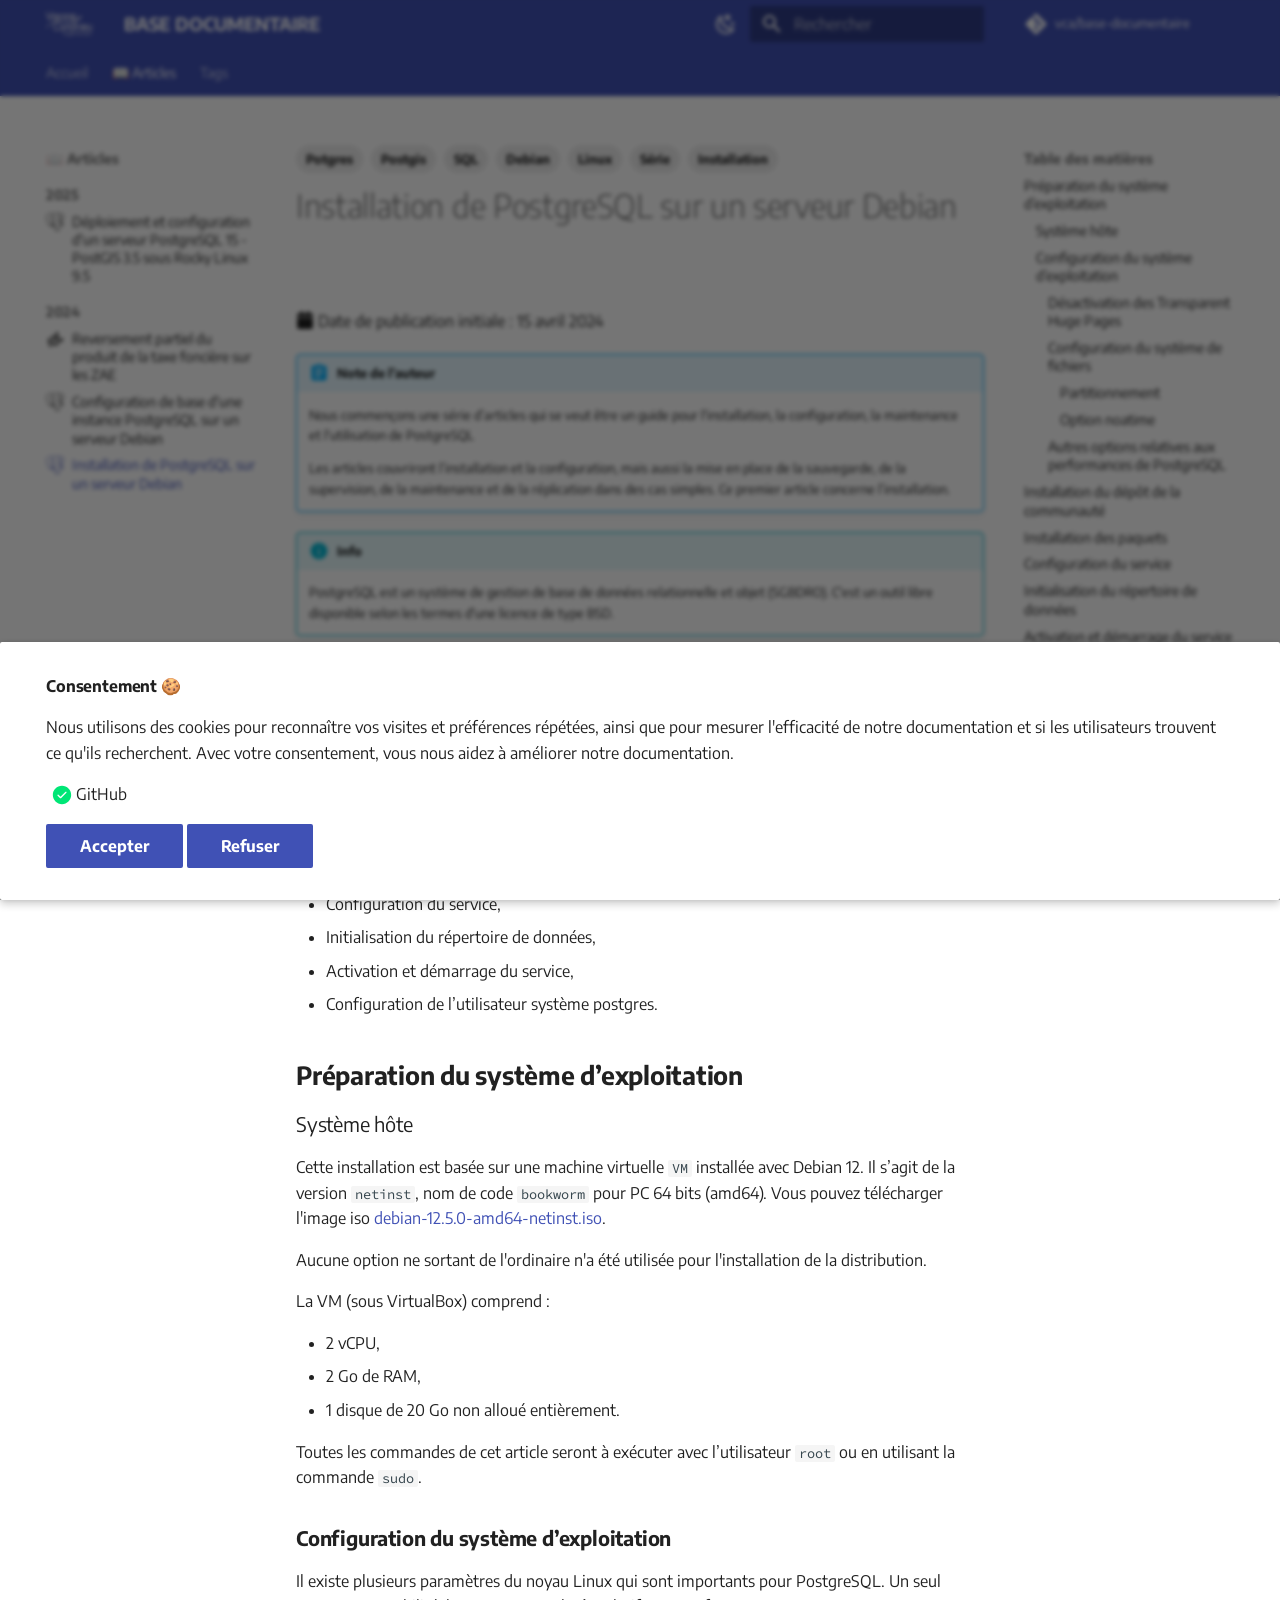
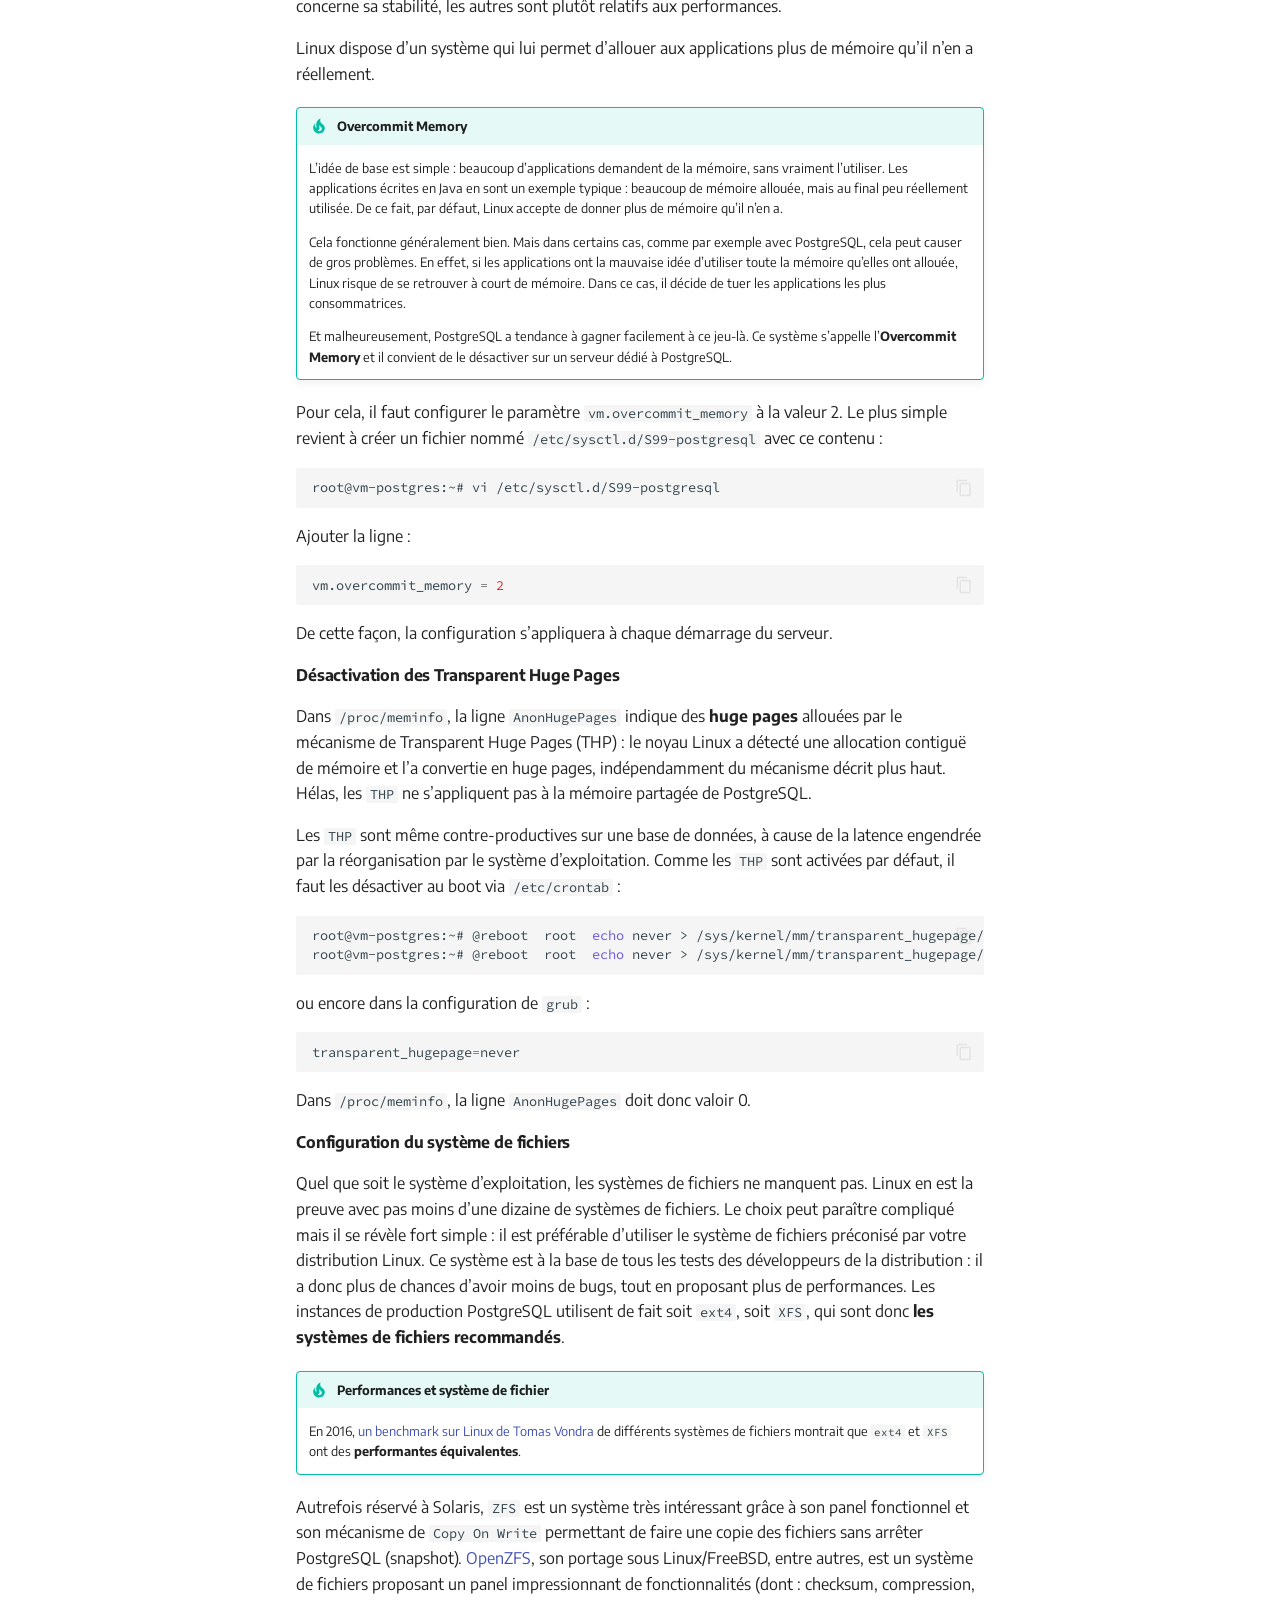
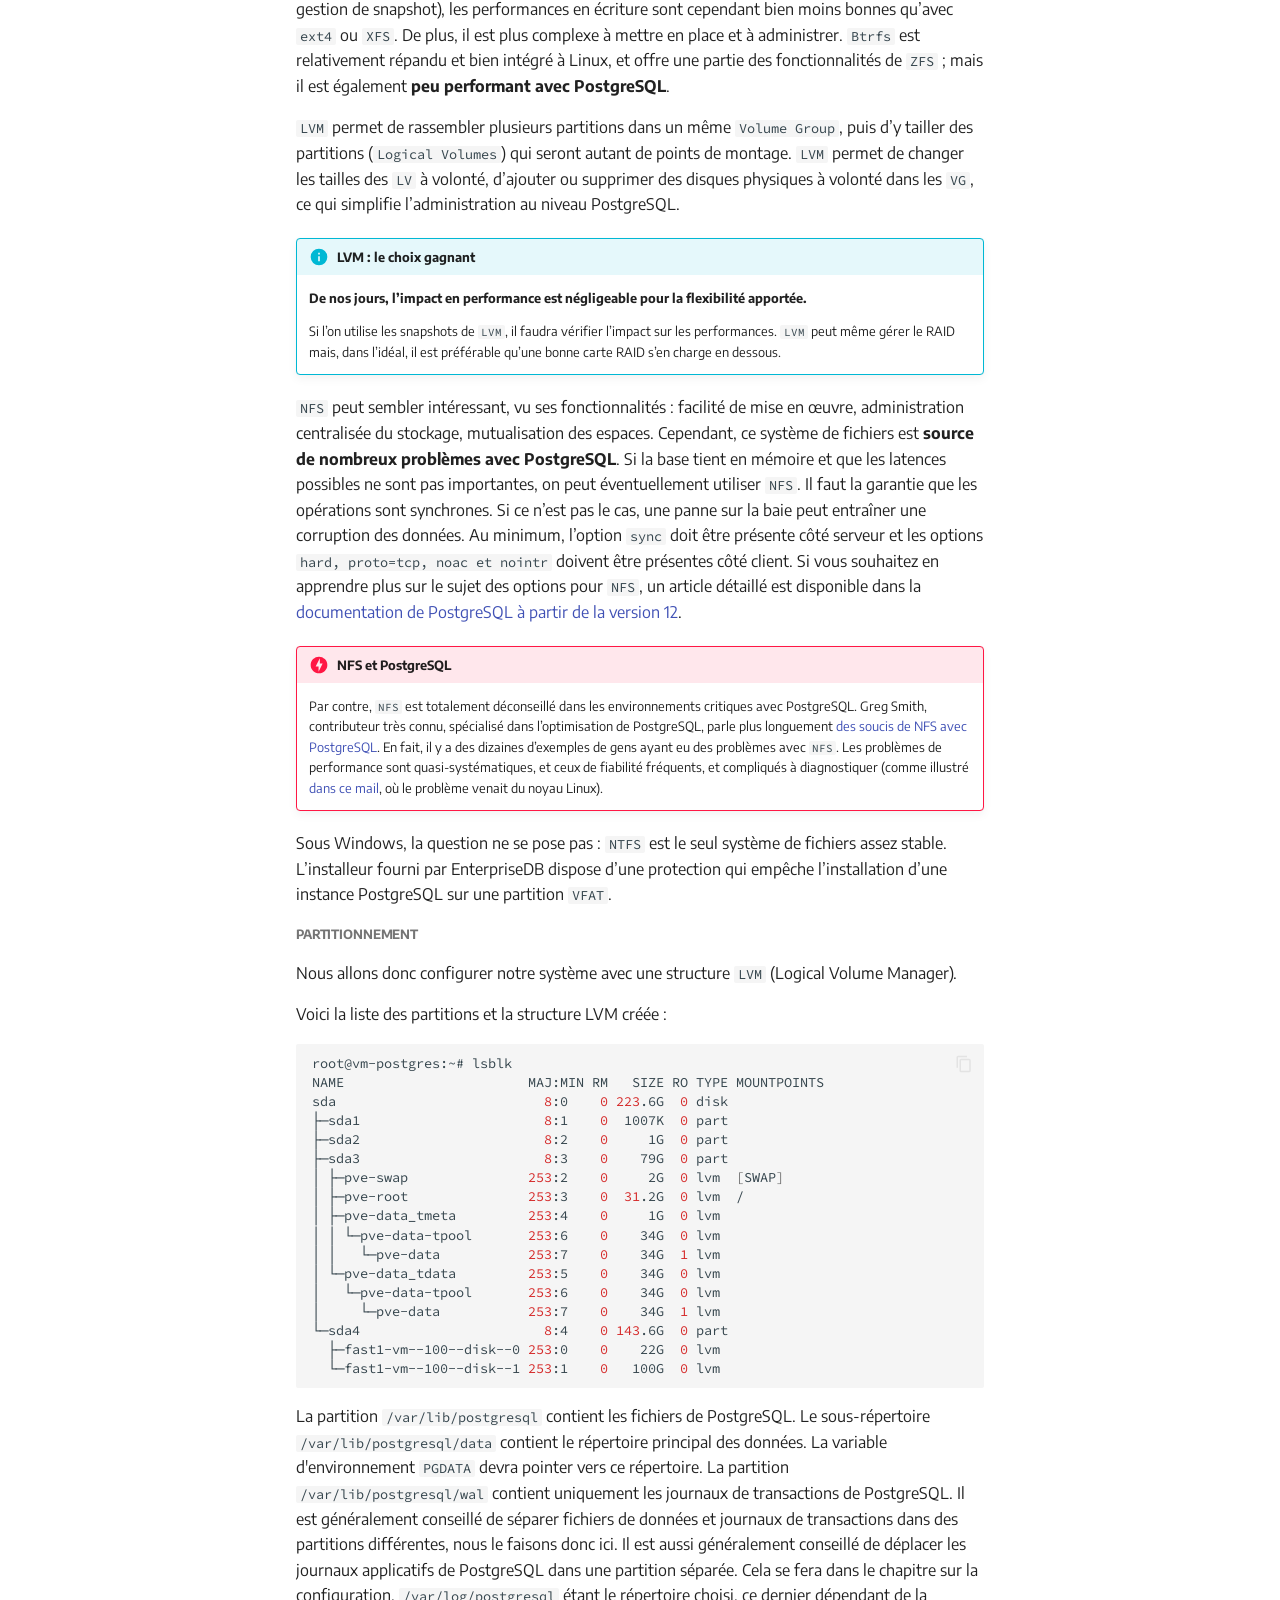
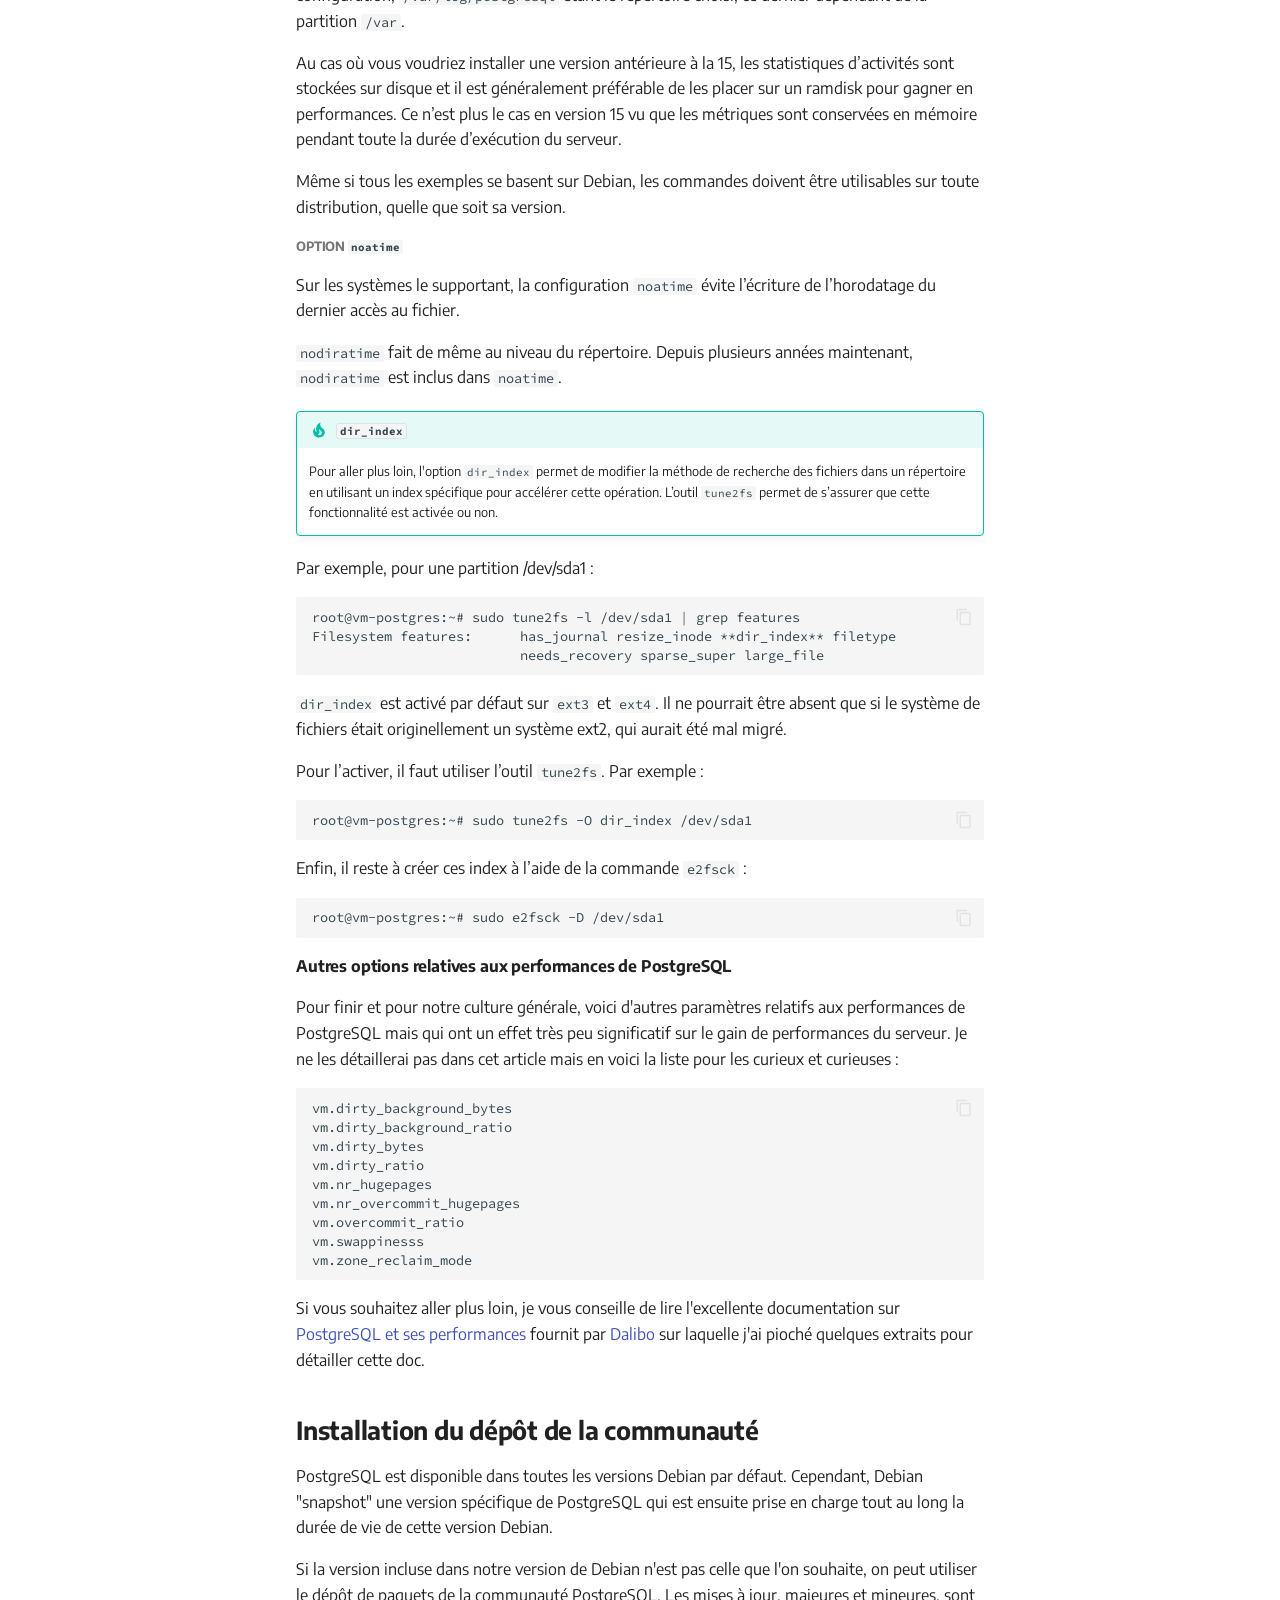
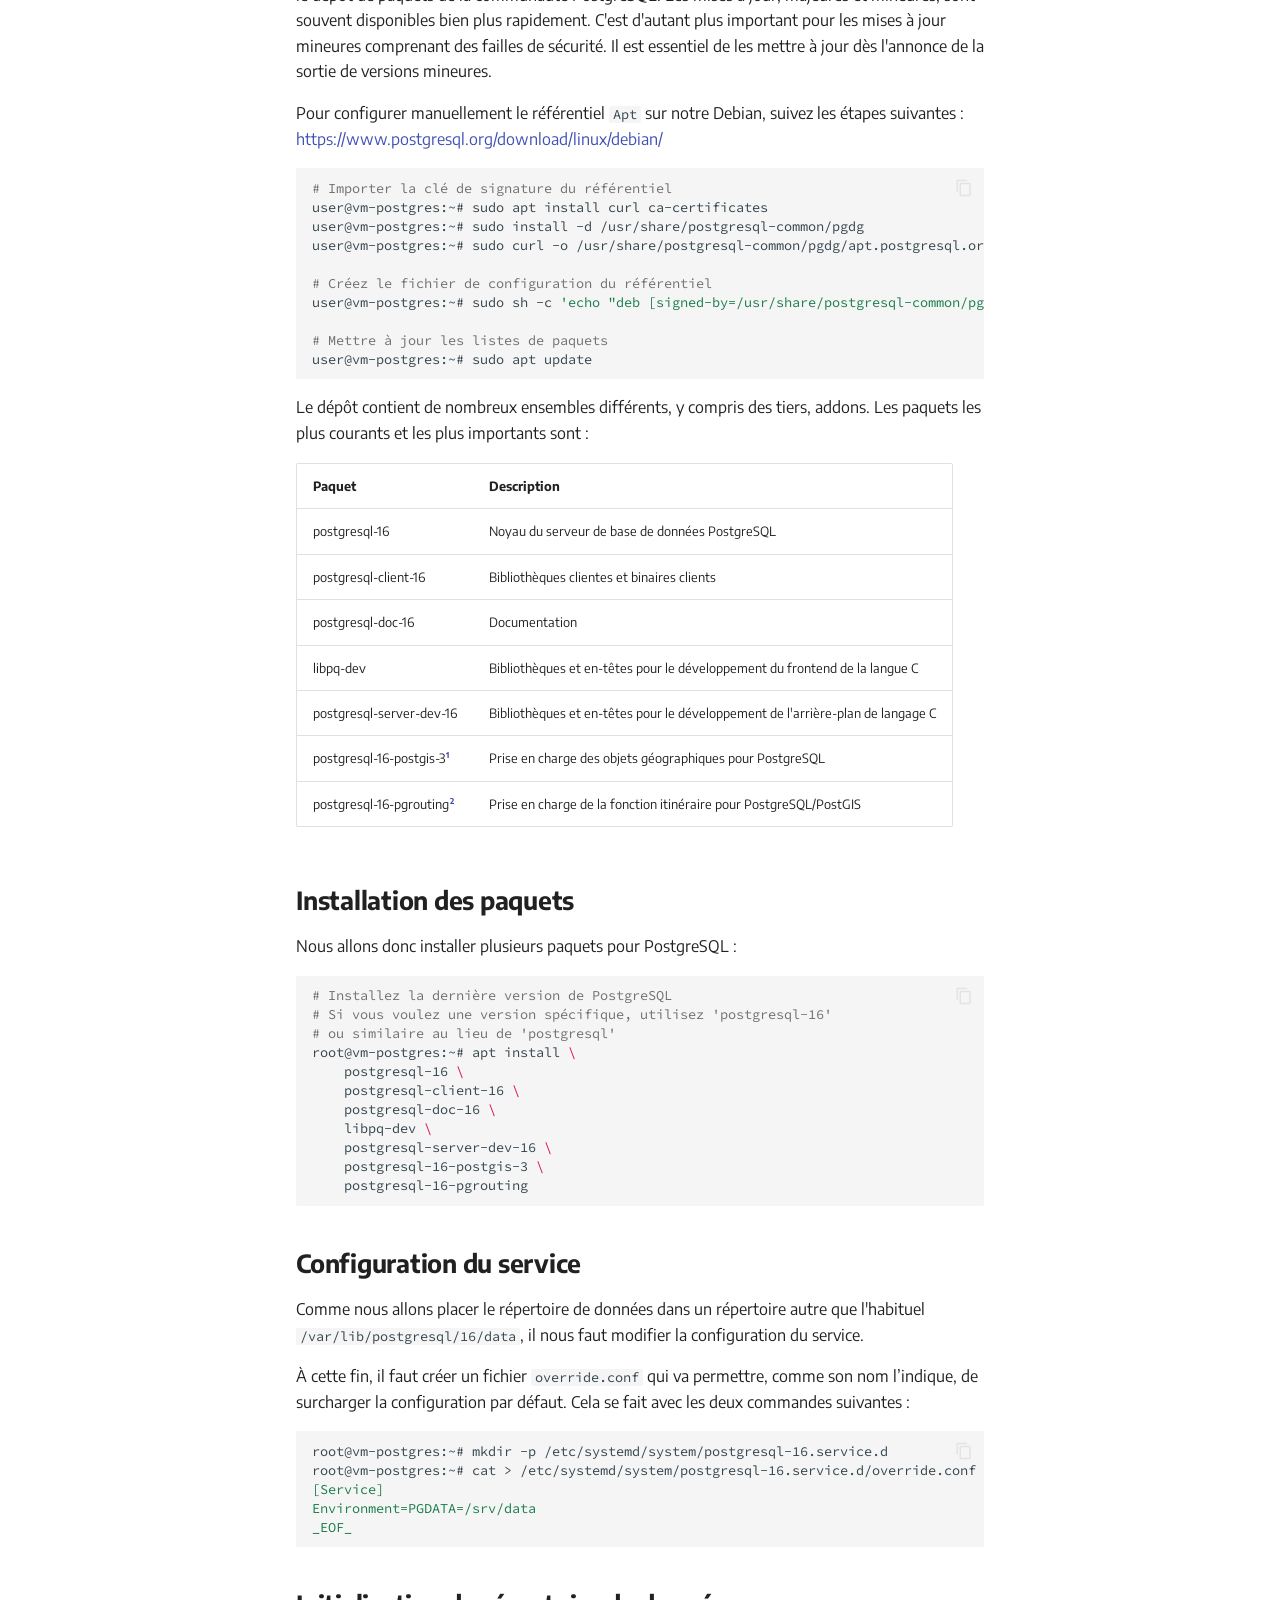
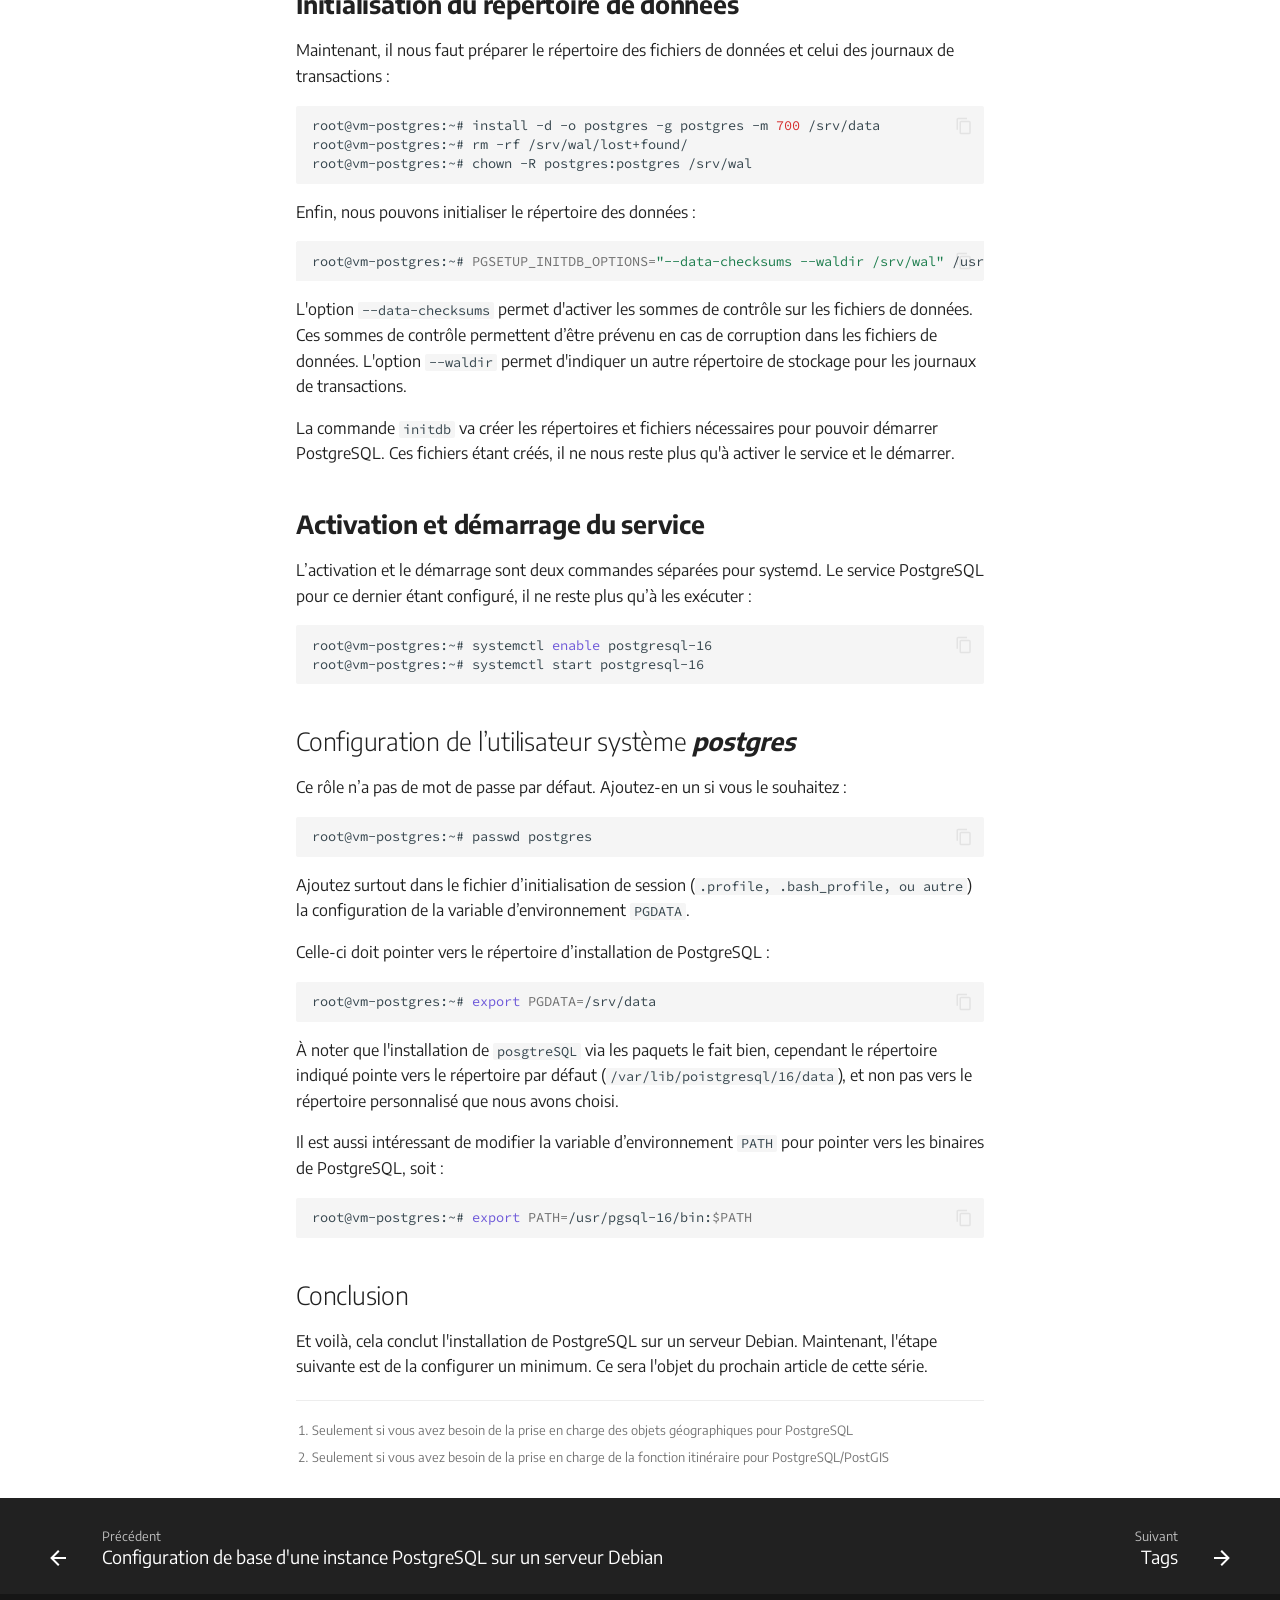
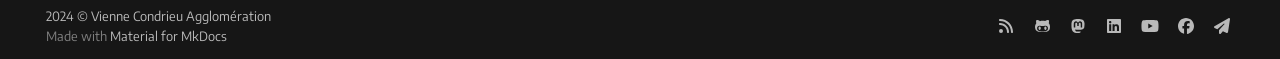
<file: articles/2024/2024-04-15-postgresql-installtion/index.html>
<!doctype html>
<html lang="fr" class="no-js">
  <head>
    
      <meta charset="utf-8">
      <meta name="viewport" content="width=device-width,initial-scale=1">
      
        <meta name="description" content="PostgreSQL - Série d'articles sur l'installation, la configuration, la maintenance et l'utilisation de PostgreSQL">
      
      
        <meta name="author" content="Fabien ALLAMANCHE">
      
      
      
        <link rel="prev" href="../2024-04-17-postgresql-configuration/">
      
      
        <link rel="next" href="../../../tags/">
      
      
      <link rel="icon" href="../../../assets/images/logo/favicon.png">
      <meta name="generator" content="mkdocs-1.6.1, mkdocs-material-9.5.50">
    
    
      
        <title>Installation de PostgreSQL sur un serveur Debian - BASE DOCUMENTAIRE</title>
      
    
    
      <link rel="stylesheet" href="../../../assets/stylesheets/main.a40c8224.min.css">
      
        
        <link rel="stylesheet" href="../../../assets/stylesheets/palette.06af60db.min.css">
      
      


    
    
      
    
    
      
        
        
        <link rel="preconnect" href="https://fonts.gstatic.com" crossorigin>
        <link rel="stylesheet" href="https://fonts.googleapis.com/css?family=Encode+Sans:300,300i,400,400i,700,700i%7CSource+Code+Pro:400,400i,700,700i&display=fallback">
        <style>:root{--md-text-font:"Encode Sans";--md-code-font:"Source Code Pro"}</style>
      
    
    
    <script>__md_scope=new URL("../../..",location),__md_hash=e=>[...e].reduce(((e,_)=>(e<<5)-e+_.charCodeAt(0)),0),__md_get=(e,_=localStorage,t=__md_scope)=>JSON.parse(_.getItem(t.pathname+"."+e)),__md_set=(e,_,t=localStorage,a=__md_scope)=>{try{t.setItem(a.pathname+"."+e,JSON.stringify(_))}catch(e){}}</script>
    
      

    
    
    
   <link href="../../../assets/stylesheets/glightbox.min.css" rel="stylesheet"/><style>
    html.glightbox-open { overflow: initial; height: 100%; }
    .gslide-title { margin-top: 0px; user-select: text; }
    .gslide-desc { color: #666; user-select: text; }
    .gslide-image img { background: white; }
    .gscrollbar-fixer { padding-right: 15px; }
    .gdesc-inner { font-size: 0.75rem; }
    body[data-md-color-scheme="slate"] .gdesc-inner { background: var(--md-default-bg-color);}
    body[data-md-color-scheme="slate"] .gslide-title { color: var(--md-default-fg-color);}
    body[data-md-color-scheme="slate"] .gslide-desc { color: var(--md-default-fg-color);}</style> <script src="../../../assets/javascripts/glightbox.min.js"></script></head>
  
  
    
    
      
    
    
    
    
    <body dir="ltr" data-md-color-scheme="default" data-md-color-primary="indigo" data-md-color-accent="pink">
  
    
    <input class="md-toggle" data-md-toggle="drawer" type="checkbox" id="__drawer" autocomplete="off">
    <input class="md-toggle" data-md-toggle="search" type="checkbox" id="__search" autocomplete="off">
    <label class="md-overlay" for="__drawer"></label>
    <div data-md-component="skip">
      
        
        <a href="#installation-de-postgresql-sur-un-serveur-debian" class="md-skip">
          Aller au contenu
        </a>
      
    </div>
    <div data-md-component="announce">
      
    </div>
    
    
      

<header class="md-header" data-md-component="header">
  <nav class="md-header__inner md-grid" aria-label="En-tête">
    <a href="../../.." title="BASE DOCUMENTAIRE" class="md-header__button md-logo" aria-label="BASE DOCUMENTAIRE" data-md-component="logo">
      
  <img src="../../../assets/images/logo/vca-logo-white.png" alt="logo">

    </a>
    <label class="md-header__button md-icon" for="__drawer">
      
      <svg xmlns="http://www.w3.org/2000/svg" viewBox="0 0 24 24"><path d="M3 6h18v2H3zm0 5h18v2H3zm0 5h18v2H3z"/></svg>
    </label>
    <div class="md-header__title" data-md-component="header-title">
      <div class="md-header__ellipsis">
        <div class="md-header__topic">
          <span class="md-ellipsis">
            BASE DOCUMENTAIRE
          </span>
        </div>
        <div class="md-header__topic" data-md-component="header-topic">
          <span class="md-ellipsis">
            
              Installation de PostgreSQL sur un serveur Debian
            
          </span>
        </div>
      </div>
    </div>
    
      
        <form class="md-header__option" data-md-component="palette">
  
    
    
    
    <input class="md-option" data-md-color-media="" data-md-color-scheme="default" data-md-color-primary="indigo" data-md-color-accent="pink"  aria-label="Passer en mode sombre"  type="radio" name="__palette" id="__palette_0">
    
      <label class="md-header__button md-icon" title="Passer en mode sombre" for="__palette_1" hidden>
        <svg xmlns="http://www.w3.org/2000/svg" viewBox="0 0 24 24"><path d="m17.75 4.09-2.53 1.94.91 3.06-2.63-1.81-2.63 1.81.91-3.06-2.53-1.94L12.44 4l1.06-3 1.06 3zm3.5 6.91-1.64 1.25.59 1.98-1.7-1.17-1.7 1.17.59-1.98L15.75 11l2.06-.05L18.5 9l.69 1.95zm-2.28 4.95c.83-.08 1.72 1.1 1.19 1.85-.32.45-.66.87-1.08 1.27C15.17 23 8.84 23 4.94 19.07c-3.91-3.9-3.91-10.24 0-14.14.4-.4.82-.76 1.27-1.08.75-.53 1.93.36 1.85 1.19-.27 2.86.69 5.83 2.89 8.02a9.96 9.96 0 0 0 8.02 2.89m-1.64 2.02a12.08 12.08 0 0 1-7.8-3.47c-2.17-2.19-3.33-5-3.49-7.82-2.81 3.14-2.7 7.96.31 10.98 3.02 3.01 7.84 3.12 10.98.31"/></svg>
      </label>
    
  
    
    
    
    <input class="md-option" data-md-color-media="" data-md-color-scheme="slate" data-md-color-primary="indigo" data-md-color-accent="pink"  aria-label="Passer en mode clair"  type="radio" name="__palette" id="__palette_1">
    
      <label class="md-header__button md-icon" title="Passer en mode clair" for="__palette_0" hidden>
        <svg xmlns="http://www.w3.org/2000/svg" viewBox="0 0 24 24"><path d="M12 7a5 5 0 0 1 5 5 5 5 0 0 1-5 5 5 5 0 0 1-5-5 5 5 0 0 1 5-5m0 2a3 3 0 0 0-3 3 3 3 0 0 0 3 3 3 3 0 0 0 3-3 3 3 0 0 0-3-3m0-7 2.39 3.42C13.65 5.15 12.84 5 12 5s-1.65.15-2.39.42zM3.34 7l4.16-.35A7.2 7.2 0 0 0 5.94 8.5c-.44.74-.69 1.5-.83 2.29zm.02 10 1.76-3.77a7.131 7.131 0 0 0 2.38 4.14zM20.65 7l-1.77 3.79a7.02 7.02 0 0 0-2.38-4.15zm-.01 10-4.14.36c.59-.51 1.12-1.14 1.54-1.86.42-.73.69-1.5.83-2.29zM12 22l-2.41-3.44c.74.27 1.55.44 2.41.44.82 0 1.63-.17 2.37-.44z"/></svg>
      </label>
    
  
</form>
      
    
    
      <script>var palette=__md_get("__palette");if(palette&&palette.color){if("(prefers-color-scheme)"===palette.color.media){var media=matchMedia("(prefers-color-scheme: light)"),input=document.querySelector(media.matches?"[data-md-color-media='(prefers-color-scheme: light)']":"[data-md-color-media='(prefers-color-scheme: dark)']");palette.color.media=input.getAttribute("data-md-color-media"),palette.color.scheme=input.getAttribute("data-md-color-scheme"),palette.color.primary=input.getAttribute("data-md-color-primary"),palette.color.accent=input.getAttribute("data-md-color-accent")}for(var[key,value]of Object.entries(palette.color))document.body.setAttribute("data-md-color-"+key,value)}</script>
    
    
    
      <label class="md-header__button md-icon" for="__search">
        
        <svg xmlns="http://www.w3.org/2000/svg" viewBox="0 0 24 24"><path d="M9.5 3A6.5 6.5 0 0 1 16 9.5c0 1.61-.59 3.09-1.56 4.23l.27.27h.79l5 5-1.5 1.5-5-5v-.79l-.27-.27A6.52 6.52 0 0 1 9.5 16 6.5 6.5 0 0 1 3 9.5 6.5 6.5 0 0 1 9.5 3m0 2C7 5 5 7 5 9.5S7 14 9.5 14 14 12 14 9.5 12 5 9.5 5"/></svg>
      </label>
      <div class="md-search" data-md-component="search" role="dialog">
  <label class="md-search__overlay" for="__search"></label>
  <div class="md-search__inner" role="search">
    <form class="md-search__form" name="search">
      <input type="text" class="md-search__input" name="query" aria-label="Rechercher" placeholder="Rechercher" autocapitalize="off" autocorrect="off" autocomplete="off" spellcheck="false" data-md-component="search-query" required>
      <label class="md-search__icon md-icon" for="__search">
        
        <svg xmlns="http://www.w3.org/2000/svg" viewBox="0 0 24 24"><path d="M9.5 3A6.5 6.5 0 0 1 16 9.5c0 1.61-.59 3.09-1.56 4.23l.27.27h.79l5 5-1.5 1.5-5-5v-.79l-.27-.27A6.52 6.52 0 0 1 9.5 16 6.5 6.5 0 0 1 3 9.5 6.5 6.5 0 0 1 9.5 3m0 2C7 5 5 7 5 9.5S7 14 9.5 14 14 12 14 9.5 12 5 9.5 5"/></svg>
        
        <svg xmlns="http://www.w3.org/2000/svg" viewBox="0 0 24 24"><path d="M20 11v2H8l5.5 5.5-1.42 1.42L4.16 12l7.92-7.92L13.5 5.5 8 11z"/></svg>
      </label>
      <nav class="md-search__options" aria-label="Recherche">
        
        <button type="reset" class="md-search__icon md-icon" title="Effacer" aria-label="Effacer" tabindex="-1">
          
          <svg xmlns="http://www.w3.org/2000/svg" viewBox="0 0 24 24"><path d="M19 6.41 17.59 5 12 10.59 6.41 5 5 6.41 10.59 12 5 17.59 6.41 19 12 13.41 17.59 19 19 17.59 13.41 12z"/></svg>
        </button>
      </nav>
      
    </form>
    <div class="md-search__output">
      <div class="md-search__scrollwrap" tabindex="0" data-md-scrollfix>
        <div class="md-search-result" data-md-component="search-result">
          <div class="md-search-result__meta">
            Initialisation de la recherche
          </div>
          <ol class="md-search-result__list" role="presentation"></ol>
        </div>
      </div>
    </div>
  </div>
</div>
    
    
      <div class="md-header__source">
        <a href="https://github.com/vienne-condrieu-agglomeration/igeo" title="Aller au dépôt" class="md-source" data-md-component="source">
  <div class="md-source__icon md-icon">
    
    <svg xmlns="http://www.w3.org/2000/svg" viewBox="0 0 448 512"><!--! Font Awesome Free 6.7.2 by @fontawesome - https://fontawesome.com License - https://fontawesome.com/license/free (Icons: CC BY 4.0, Fonts: SIL OFL 1.1, Code: MIT License) Copyright 2024 Fonticons, Inc.--><path d="M439.55 236.05 244 40.45a28.87 28.87 0 0 0-40.81 0l-40.66 40.63 51.52 51.52c27.06-9.14 52.68 16.77 43.39 43.68l49.66 49.66c34.23-11.8 61.18 31 35.47 56.69-26.49 26.49-70.21-2.87-56-37.34L240.22 199v121.85c25.3 12.54 22.26 41.85 9.08 55a34.34 34.34 0 0 1-48.55 0c-17.57-17.6-11.07-46.91 11.25-56v-123c-20.8-8.51-24.6-30.74-18.64-45L142.57 101 8.45 235.14a28.86 28.86 0 0 0 0 40.81l195.61 195.6a28.86 28.86 0 0 0 40.8 0l194.69-194.69a28.86 28.86 0 0 0 0-40.81"/></svg>
  </div>
  <div class="md-source__repository">
    vca/base-documentaire
  </div>
</a>
      </div>
    
  </nav>
  
</header>
    
    <div class="md-container" data-md-component="container">
      
      
        
          
            
<nav class="md-tabs" aria-label="Onglets" data-md-component="tabs">
  <div class="md-grid">
    <ul class="md-tabs__list">
      
        
  
  
  
    <li class="md-tabs__item">
      <a href="../../.." class="md-tabs__link">
        
  
    
  
  Accueil 

      </a>
    </li>
  

      
        
  
  
    
  
  
    
    
      
  
  
    
  
  
    
    
      <li class="md-tabs__item md-tabs__item--active">
        <a href="../../2025/2025-01-20-postgresql-community-rl9-installation/" class="md-tabs__link">
          
  
    
  
  &#128214; Articles

        </a>
      </li>
    
  

    
  

      
        
  
  
  
    <li class="md-tabs__item">
      <a href="../../../tags/" class="md-tabs__link">
        
  
    
  
  Tags

      </a>
    </li>
  

      
    </ul>
  </div>
</nav>
          
        
      
      <main class="md-main" data-md-component="main">
        <div class="md-main__inner md-grid">
          
            
              
              <div class="md-sidebar md-sidebar--primary" data-md-component="sidebar" data-md-type="navigation" >
                <div class="md-sidebar__scrollwrap">
                  <div class="md-sidebar__inner">
                    


  


<nav class="md-nav md-nav--primary md-nav--lifted" aria-label="Navigation" data-md-level="0">
  <label class="md-nav__title" for="__drawer">
    <a href="../../.." title="BASE DOCUMENTAIRE" class="md-nav__button md-logo" aria-label="BASE DOCUMENTAIRE" data-md-component="logo">
      
  <img src="../../../assets/images/logo/vca-logo-white.png" alt="logo">

    </a>
    BASE DOCUMENTAIRE
  </label>
  
    <div class="md-nav__source">
      <a href="https://github.com/vienne-condrieu-agglomeration/igeo" title="Aller au dépôt" class="md-source" data-md-component="source">
  <div class="md-source__icon md-icon">
    
    <svg xmlns="http://www.w3.org/2000/svg" viewBox="0 0 448 512"><!--! Font Awesome Free 6.7.2 by @fontawesome - https://fontawesome.com License - https://fontawesome.com/license/free (Icons: CC BY 4.0, Fonts: SIL OFL 1.1, Code: MIT License) Copyright 2024 Fonticons, Inc.--><path d="M439.55 236.05 244 40.45a28.87 28.87 0 0 0-40.81 0l-40.66 40.63 51.52 51.52c27.06-9.14 52.68 16.77 43.39 43.68l49.66 49.66c34.23-11.8 61.18 31 35.47 56.69-26.49 26.49-70.21-2.87-56-37.34L240.22 199v121.85c25.3 12.54 22.26 41.85 9.08 55a34.34 34.34 0 0 1-48.55 0c-17.57-17.6-11.07-46.91 11.25-56v-123c-20.8-8.51-24.6-30.74-18.64-45L142.57 101 8.45 235.14a28.86 28.86 0 0 0 0 40.81l195.61 195.6a28.86 28.86 0 0 0 40.8 0l194.69-194.69a28.86 28.86 0 0 0 0-40.81"/></svg>
  </div>
  <div class="md-source__repository">
    vca/base-documentaire
  </div>
</a>
    </div>
  
  <ul class="md-nav__list" data-md-scrollfix>
    
      
      
  
  
  
  
    <li class="md-nav__item">
      <a href="../../.." class="md-nav__link">
        
  
  <span class="md-ellipsis">
    Accueil 
  </span>
  

      </a>
    </li>
  

    
      
      
  
  
    
  
  
  
    
    
      
        
      
        
      
    
    
      
        
        
      
      
        
      
    
    
    <li class="md-nav__item md-nav__item--active md-nav__item--section md-nav__item--nested">
      
        
        
        <input class="md-nav__toggle md-toggle " type="checkbox" id="__nav_2" checked>
        
          
          <label class="md-nav__link" for="__nav_2" id="__nav_2_label" tabindex="">
            
  
  <span class="md-ellipsis">
    &#128214; Articles
  </span>
  

            <span class="md-nav__icon md-icon"></span>
          </label>
        
        <nav class="md-nav" data-md-level="1" aria-labelledby="__nav_2_label" aria-expanded="true">
          <label class="md-nav__title" for="__nav_2">
            <span class="md-nav__icon md-icon"></span>
            &#128214; Articles
          </label>
          <ul class="md-nav__list" data-md-scrollfix>
            
              
                
  
  
  
  
    
    
      
        
      
    
    
      
      
        
          
          
        
      
    
    
    <li class="md-nav__item md-nav__item--section md-nav__item--nested">
      
        
        
          
        
        <input class="md-nav__toggle md-toggle md-toggle--indeterminate" type="checkbox" id="__nav_2_1" >
        
          
          <label class="md-nav__link" for="__nav_2_1" id="__nav_2_1_label" tabindex="">
            
  
  <span class="md-ellipsis">
    2025
  </span>
  

            <span class="md-nav__icon md-icon"></span>
          </label>
        
        <nav class="md-nav" data-md-level="2" aria-labelledby="__nav_2_1_label" aria-expanded="false">
          <label class="md-nav__title" for="__nav_2_1">
            <span class="md-nav__icon md-icon"></span>
            2025
          </label>
          <ul class="md-nav__list" data-md-scrollfix>
            
              
                
  
  
  
  
    <li class="md-nav__item">
      <a href="../../2025/2025-01-20-postgresql-community-rl9-installation/" class="md-nav__link">
        
  
    <svg xmlns="http://www.w3.org/2000/svg" viewBox="0 0 24 24"><path d="M23.56 14.723a.5.5 0 0 0-.057-.12q-.21-.395-1.007-.231c-1.654.34-2.294.13-2.526-.02 1.342-2.048 2.445-4.522 3.041-6.83.272-1.05.798-3.523.122-4.73a1.6 1.6 0 0 0-.15-.236C21.693.91 19.8.025 17.51.001c-1.495-.016-2.77.346-3.116.479a10 10 0 0 0-.516-.082 8 8 0 0 0-1.312-.127c-1.182-.019-2.203.264-3.05.84C8.66.79 4.729-.534 2.296 1.19.935 2.153.309 3.873.43 6.304c.041.818.507 3.334 1.243 5.744q.69 2.26 1.433 3.582.83 1.493 1.714 1.79c.448.148 1.133.143 1.858-.729a56 56 0 0 1 1.945-2.206c.435.235.906.362 1.39.377v.004a11 11 0 0 0-.247.305c-.339.43-.41.52-1.5.745-.31.064-1.134.233-1.146.811a.6.6 0 0 0 .091.327c.227.423.922.61 1.015.633 1.335.333 2.505.092 3.372-.679-.017 2.231.077 4.418.345 5.088.221.553.762 1.904 2.47 1.904q.375.001.829-.094c1.782-.382 2.556-1.17 2.855-2.906.15-.87.402-2.875.539-4.101.017-.07.036-.12.057-.136 0 0 .07-.048.427.03l.044.007.254.022.015.001c.847.039 1.911-.142 2.531-.43.644-.3 1.806-1.033 1.595-1.67M2.37 11.876c-.744-2.435-1.178-4.885-1.212-5.571-.109-2.172.417-3.683 1.562-4.493 1.837-1.299 4.84-.54 6.108-.13l-.01.01C6.795 3.734 6.843 7.226 6.85 7.44c0 .082.006.199.016.36.034.586.1 1.68-.074 2.918-.16 1.15.194 2.276.973 3.089q.12.126.252.237c-.347.371-1.1 1.193-1.903 2.158-.568.682-.96.551-1.088.508-.392-.13-.813-.587-1.239-1.322-.48-.839-.963-2.032-1.415-3.512m6.007 5.088a1.6 1.6 0 0 1-.432-.178c.089-.039.237-.09.483-.14 1.284-.265 1.482-.451 1.915-1 .099-.127.211-.27.367-.443a.4.4 0 0 0 .074-.13c.17-.151.272-.11.436-.042.156.065.308.26.37.475.03.102.062.295-.045.445-.904 1.266-2.222 1.25-3.168 1.013m2.094-3.988-.052.14c-.133.357-.257.689-.334 1.004-.667-.002-1.317-.288-1.81-.803-.628-.655-.913-1.566-.783-2.5.183-1.308.116-2.447.08-3.059l-.013-.22c.296-.262 1.666-.996 2.643-.772.446.102.718.406.83.928.585 2.704.078 3.83-.33 4.736a9 9 0 0 0-.23.546m7.364 4.572q-.024.266-.062.596l-.146.438a.4.4 0 0 0-.018.108c-.006.475-.054.649-.115.87-.064.229-.135.488-.18 1.057-.11 1.414-.878 2.227-2.417 2.556-1.515.325-1.784-.496-2.02-1.221a7 7 0 0 0-.078-.227c-.215-.586-.19-1.412-.157-2.555.016-.561-.025-1.901-.33-2.646q.006-.44.019-.892a.4.4 0 0 0-.016-.113 2 2 0 0 0-.044-.208c-.122-.428-.42-.786-.78-.935-.142-.059-.403-.167-.717-.087.067-.276.183-.587.309-.925l.053-.142c.06-.16.134-.325.213-.5.426-.948 1.01-2.246.376-5.178-.237-1.098-1.03-1.634-2.232-1.51-.72.075-1.38.366-1.709.532a6 6 0 0 0-.196.104c.092-1.106.439-3.174 1.736-4.482a4 4 0 0 1 .303-.276.35.35 0 0 0 .145-.064c.752-.57 1.695-.85 2.802-.833q.616.01 1.174.081c1.94.355 3.244 1.447 4.036 2.383.814.962 1.255 1.931 1.431 2.454-1.323-.134-2.223.127-2.68.78-.992 1.418.544 4.172 1.282 5.496.135.242.252.452.289.54.24.583.551.972.778 1.256.07.087.138.171.189.245-.4.116-1.12.383-1.055 1.717-.013.156-.043.447-.084.815-.046.208-.07.46-.1.766m.89-1.621c-.04-.832.27-.919.597-1.01l.135-.041a1 1 0 0 0 .134.103c.57.376 1.583.421 3.007.134-.202.177-.519.4-.953.601-.41.19-1.096.333-1.747.364-.72.034-1.086-.08-1.173-.151m.57-9.271c-.006.35-.054.669-.105 1.001-.055.358-.112.728-.127 1.177-.014.436.04.89.093 1.33.107.887.216 1.8-.207 2.701a4 4 0 0 1-.188-.385 8 8 0 0 0-.325-.617c-.616-1.104-2.057-3.69-1.32-4.744.38-.543 1.342-.566 2.179-.463m.228 7.013-.085-.107-.035-.044c.726-1.2.584-2.387.457-3.439-.052-.432-.1-.84-.088-1.222.013-.407.066-.755.118-1.092.064-.415.13-.844.111-1.35a.6.6 0 0 0 .012-.19c-.046-.486-.6-1.938-1.73-3.253a7.8 7.8 0 0 0-2.688-2.04A9.3 9.3 0 0 1 17.62.746c2.052.046 3.675.814 4.824 2.283a1 1 0 0 1 .067.1c.723 1.356-.276 6.275-2.987 10.54m-8.816-6.116c-.025.18-.31.423-.621.423a1 1 0 0 1-.081-.006.8.8 0 0 1-.506-.315c-.046-.06-.12-.178-.106-.285a.22.22 0 0 1 .093-.149c.118-.089.352-.122.61-.086.316.044.642.193.61.418m7.93-.411c.011.08-.049.2-.153.31a.72.72 0 0 1-.408.223 1 1 0 0 1-.075.005c-.293 0-.541-.234-.56-.371-.024-.177.264-.31.56-.352.298-.042.612.009.636.185"/></svg>
  
  <span class="md-ellipsis">
    Déploiement et configuration d'un serveur PostgreSQL 15 - PostGIS 3.5 sous Rocky Linux 9.5
  </span>
  

      </a>
    </li>
  

              
            
          </ul>
        </nav>
      
    </li>
  

              
            
              
                
  
  
    
  
  
  
    
    
      
        
      
        
      
        
      
    
    
      
      
        
          
          
        
      
    
    
    <li class="md-nav__item md-nav__item--active md-nav__item--section md-nav__item--nested">
      
        
        
        <input class="md-nav__toggle md-toggle " type="checkbox" id="__nav_2_2" checked>
        
          
          <label class="md-nav__link" for="__nav_2_2" id="__nav_2_2_label" tabindex="">
            
  
  <span class="md-ellipsis">
    2024
  </span>
  

            <span class="md-nav__icon md-icon"></span>
          </label>
        
        <nav class="md-nav" data-md-level="2" aria-labelledby="__nav_2_2_label" aria-expanded="true">
          <label class="md-nav__title" for="__nav_2_2">
            <span class="md-nav__icon md-icon"></span>
            2024
          </label>
          <ul class="md-nav__list" data-md-scrollfix>
            
              
                
  
  
  
  
    <li class="md-nav__item">
      <a href="../2024-04-19-finance-reversement-taxe-fonciere-zae/" class="md-nav__link">
        
  
    <svg xmlns="http://www.w3.org/2000/svg" viewBox="0 0 24 24"><path d="m6 16.5-3 2.94V11h3m5 3.66-1.57-1.34L8 14.64V7h3m5 6-3 3V3h3m2.81 9.81L17 11h5v5l-1.79-1.79L13 21.36l-3.47-3.02L5.75 22H3l6.47-6.34L13 18.64"/></svg>
  
  <span class="md-ellipsis">
    Reversement partiel du produit de la taxe foncière sur les ZAE
  </span>
  

      </a>
    </li>
  

              
            
              
                
  
  
  
  
    <li class="md-nav__item">
      <a href="../2024-04-17-postgresql-configuration/" class="md-nav__link">
        
  
    <svg xmlns="http://www.w3.org/2000/svg" viewBox="0 0 24 24"><path d="M23.56 14.723a.5.5 0 0 0-.057-.12q-.21-.395-1.007-.231c-1.654.34-2.294.13-2.526-.02 1.342-2.048 2.445-4.522 3.041-6.83.272-1.05.798-3.523.122-4.73a1.6 1.6 0 0 0-.15-.236C21.693.91 19.8.025 17.51.001c-1.495-.016-2.77.346-3.116.479a10 10 0 0 0-.516-.082 8 8 0 0 0-1.312-.127c-1.182-.019-2.203.264-3.05.84C8.66.79 4.729-.534 2.296 1.19.935 2.153.309 3.873.43 6.304c.041.818.507 3.334 1.243 5.744q.69 2.26 1.433 3.582.83 1.493 1.714 1.79c.448.148 1.133.143 1.858-.729a56 56 0 0 1 1.945-2.206c.435.235.906.362 1.39.377v.004a11 11 0 0 0-.247.305c-.339.43-.41.52-1.5.745-.31.064-1.134.233-1.146.811a.6.6 0 0 0 .091.327c.227.423.922.61 1.015.633 1.335.333 2.505.092 3.372-.679-.017 2.231.077 4.418.345 5.088.221.553.762 1.904 2.47 1.904q.375.001.829-.094c1.782-.382 2.556-1.17 2.855-2.906.15-.87.402-2.875.539-4.101.017-.07.036-.12.057-.136 0 0 .07-.048.427.03l.044.007.254.022.015.001c.847.039 1.911-.142 2.531-.43.644-.3 1.806-1.033 1.595-1.67M2.37 11.876c-.744-2.435-1.178-4.885-1.212-5.571-.109-2.172.417-3.683 1.562-4.493 1.837-1.299 4.84-.54 6.108-.13l-.01.01C6.795 3.734 6.843 7.226 6.85 7.44c0 .082.006.199.016.36.034.586.1 1.68-.074 2.918-.16 1.15.194 2.276.973 3.089q.12.126.252.237c-.347.371-1.1 1.193-1.903 2.158-.568.682-.96.551-1.088.508-.392-.13-.813-.587-1.239-1.322-.48-.839-.963-2.032-1.415-3.512m6.007 5.088a1.6 1.6 0 0 1-.432-.178c.089-.039.237-.09.483-.14 1.284-.265 1.482-.451 1.915-1 .099-.127.211-.27.367-.443a.4.4 0 0 0 .074-.13c.17-.151.272-.11.436-.042.156.065.308.26.37.475.03.102.062.295-.045.445-.904 1.266-2.222 1.25-3.168 1.013m2.094-3.988-.052.14c-.133.357-.257.689-.334 1.004-.667-.002-1.317-.288-1.81-.803-.628-.655-.913-1.566-.783-2.5.183-1.308.116-2.447.08-3.059l-.013-.22c.296-.262 1.666-.996 2.643-.772.446.102.718.406.83.928.585 2.704.078 3.83-.33 4.736a9 9 0 0 0-.23.546m7.364 4.572q-.024.266-.062.596l-.146.438a.4.4 0 0 0-.018.108c-.006.475-.054.649-.115.87-.064.229-.135.488-.18 1.057-.11 1.414-.878 2.227-2.417 2.556-1.515.325-1.784-.496-2.02-1.221a7 7 0 0 0-.078-.227c-.215-.586-.19-1.412-.157-2.555.016-.561-.025-1.901-.33-2.646q.006-.44.019-.892a.4.4 0 0 0-.016-.113 2 2 0 0 0-.044-.208c-.122-.428-.42-.786-.78-.935-.142-.059-.403-.167-.717-.087.067-.276.183-.587.309-.925l.053-.142c.06-.16.134-.325.213-.5.426-.948 1.01-2.246.376-5.178-.237-1.098-1.03-1.634-2.232-1.51-.72.075-1.38.366-1.709.532a6 6 0 0 0-.196.104c.092-1.106.439-3.174 1.736-4.482a4 4 0 0 1 .303-.276.35.35 0 0 0 .145-.064c.752-.57 1.695-.85 2.802-.833q.616.01 1.174.081c1.94.355 3.244 1.447 4.036 2.383.814.962 1.255 1.931 1.431 2.454-1.323-.134-2.223.127-2.68.78-.992 1.418.544 4.172 1.282 5.496.135.242.252.452.289.54.24.583.551.972.778 1.256.07.087.138.171.189.245-.4.116-1.12.383-1.055 1.717-.013.156-.043.447-.084.815-.046.208-.07.46-.1.766m.89-1.621c-.04-.832.27-.919.597-1.01l.135-.041a1 1 0 0 0 .134.103c.57.376 1.583.421 3.007.134-.202.177-.519.4-.953.601-.41.19-1.096.333-1.747.364-.72.034-1.086-.08-1.173-.151m.57-9.271c-.006.35-.054.669-.105 1.001-.055.358-.112.728-.127 1.177-.014.436.04.89.093 1.33.107.887.216 1.8-.207 2.701a4 4 0 0 1-.188-.385 8 8 0 0 0-.325-.617c-.616-1.104-2.057-3.69-1.32-4.744.38-.543 1.342-.566 2.179-.463m.228 7.013-.085-.107-.035-.044c.726-1.2.584-2.387.457-3.439-.052-.432-.1-.84-.088-1.222.013-.407.066-.755.118-1.092.064-.415.13-.844.111-1.35a.6.6 0 0 0 .012-.19c-.046-.486-.6-1.938-1.73-3.253a7.8 7.8 0 0 0-2.688-2.04A9.3 9.3 0 0 1 17.62.746c2.052.046 3.675.814 4.824 2.283a1 1 0 0 1 .067.1c.723 1.356-.276 6.275-2.987 10.54m-8.816-6.116c-.025.18-.31.423-.621.423a1 1 0 0 1-.081-.006.8.8 0 0 1-.506-.315c-.046-.06-.12-.178-.106-.285a.22.22 0 0 1 .093-.149c.118-.089.352-.122.61-.086.316.044.642.193.61.418m7.93-.411c.011.08-.049.2-.153.31a.72.72 0 0 1-.408.223 1 1 0 0 1-.075.005c-.293 0-.541-.234-.56-.371-.024-.177.264-.31.56-.352.298-.042.612.009.636.185"/></svg>
  
  <span class="md-ellipsis">
    Configuration de base d'une instance PostgreSQL sur un serveur Debian
  </span>
  

      </a>
    </li>
  

              
            
              
                
  
  
    
  
  
  
    <li class="md-nav__item md-nav__item--active">
      
      <input class="md-nav__toggle md-toggle" type="checkbox" id="__toc">
      
      
        
      
      
        <label class="md-nav__link md-nav__link--active" for="__toc">
          
  
    <svg xmlns="http://www.w3.org/2000/svg" viewBox="0 0 24 24"><path d="M23.56 14.723a.5.5 0 0 0-.057-.12q-.21-.395-1.007-.231c-1.654.34-2.294.13-2.526-.02 1.342-2.048 2.445-4.522 3.041-6.83.272-1.05.798-3.523.122-4.73a1.6 1.6 0 0 0-.15-.236C21.693.91 19.8.025 17.51.001c-1.495-.016-2.77.346-3.116.479a10 10 0 0 0-.516-.082 8 8 0 0 0-1.312-.127c-1.182-.019-2.203.264-3.05.84C8.66.79 4.729-.534 2.296 1.19.935 2.153.309 3.873.43 6.304c.041.818.507 3.334 1.243 5.744q.69 2.26 1.433 3.582.83 1.493 1.714 1.79c.448.148 1.133.143 1.858-.729a56 56 0 0 1 1.945-2.206c.435.235.906.362 1.39.377v.004a11 11 0 0 0-.247.305c-.339.43-.41.52-1.5.745-.31.064-1.134.233-1.146.811a.6.6 0 0 0 .091.327c.227.423.922.61 1.015.633 1.335.333 2.505.092 3.372-.679-.017 2.231.077 4.418.345 5.088.221.553.762 1.904 2.47 1.904q.375.001.829-.094c1.782-.382 2.556-1.17 2.855-2.906.15-.87.402-2.875.539-4.101.017-.07.036-.12.057-.136 0 0 .07-.048.427.03l.044.007.254.022.015.001c.847.039 1.911-.142 2.531-.43.644-.3 1.806-1.033 1.595-1.67M2.37 11.876c-.744-2.435-1.178-4.885-1.212-5.571-.109-2.172.417-3.683 1.562-4.493 1.837-1.299 4.84-.54 6.108-.13l-.01.01C6.795 3.734 6.843 7.226 6.85 7.44c0 .082.006.199.016.36.034.586.1 1.68-.074 2.918-.16 1.15.194 2.276.973 3.089q.12.126.252.237c-.347.371-1.1 1.193-1.903 2.158-.568.682-.96.551-1.088.508-.392-.13-.813-.587-1.239-1.322-.48-.839-.963-2.032-1.415-3.512m6.007 5.088a1.6 1.6 0 0 1-.432-.178c.089-.039.237-.09.483-.14 1.284-.265 1.482-.451 1.915-1 .099-.127.211-.27.367-.443a.4.4 0 0 0 .074-.13c.17-.151.272-.11.436-.042.156.065.308.26.37.475.03.102.062.295-.045.445-.904 1.266-2.222 1.25-3.168 1.013m2.094-3.988-.052.14c-.133.357-.257.689-.334 1.004-.667-.002-1.317-.288-1.81-.803-.628-.655-.913-1.566-.783-2.5.183-1.308.116-2.447.08-3.059l-.013-.22c.296-.262 1.666-.996 2.643-.772.446.102.718.406.83.928.585 2.704.078 3.83-.33 4.736a9 9 0 0 0-.23.546m7.364 4.572q-.024.266-.062.596l-.146.438a.4.4 0 0 0-.018.108c-.006.475-.054.649-.115.87-.064.229-.135.488-.18 1.057-.11 1.414-.878 2.227-2.417 2.556-1.515.325-1.784-.496-2.02-1.221a7 7 0 0 0-.078-.227c-.215-.586-.19-1.412-.157-2.555.016-.561-.025-1.901-.33-2.646q.006-.44.019-.892a.4.4 0 0 0-.016-.113 2 2 0 0 0-.044-.208c-.122-.428-.42-.786-.78-.935-.142-.059-.403-.167-.717-.087.067-.276.183-.587.309-.925l.053-.142c.06-.16.134-.325.213-.5.426-.948 1.01-2.246.376-5.178-.237-1.098-1.03-1.634-2.232-1.51-.72.075-1.38.366-1.709.532a6 6 0 0 0-.196.104c.092-1.106.439-3.174 1.736-4.482a4 4 0 0 1 .303-.276.35.35 0 0 0 .145-.064c.752-.57 1.695-.85 2.802-.833q.616.01 1.174.081c1.94.355 3.244 1.447 4.036 2.383.814.962 1.255 1.931 1.431 2.454-1.323-.134-2.223.127-2.68.78-.992 1.418.544 4.172 1.282 5.496.135.242.252.452.289.54.24.583.551.972.778 1.256.07.087.138.171.189.245-.4.116-1.12.383-1.055 1.717-.013.156-.043.447-.084.815-.046.208-.07.46-.1.766m.89-1.621c-.04-.832.27-.919.597-1.01l.135-.041a1 1 0 0 0 .134.103c.57.376 1.583.421 3.007.134-.202.177-.519.4-.953.601-.41.19-1.096.333-1.747.364-.72.034-1.086-.08-1.173-.151m.57-9.271c-.006.35-.054.669-.105 1.001-.055.358-.112.728-.127 1.177-.014.436.04.89.093 1.33.107.887.216 1.8-.207 2.701a4 4 0 0 1-.188-.385 8 8 0 0 0-.325-.617c-.616-1.104-2.057-3.69-1.32-4.744.38-.543 1.342-.566 2.179-.463m.228 7.013-.085-.107-.035-.044c.726-1.2.584-2.387.457-3.439-.052-.432-.1-.84-.088-1.222.013-.407.066-.755.118-1.092.064-.415.13-.844.111-1.35a.6.6 0 0 0 .012-.19c-.046-.486-.6-1.938-1.73-3.253a7.8 7.8 0 0 0-2.688-2.04A9.3 9.3 0 0 1 17.62.746c2.052.046 3.675.814 4.824 2.283a1 1 0 0 1 .067.1c.723 1.356-.276 6.275-2.987 10.54m-8.816-6.116c-.025.18-.31.423-.621.423a1 1 0 0 1-.081-.006.8.8 0 0 1-.506-.315c-.046-.06-.12-.178-.106-.285a.22.22 0 0 1 .093-.149c.118-.089.352-.122.61-.086.316.044.642.193.61.418m7.93-.411c.011.08-.049.2-.153.31a.72.72 0 0 1-.408.223 1 1 0 0 1-.075.005c-.293 0-.541-.234-.56-.371-.024-.177.264-.31.56-.352.298-.042.612.009.636.185"/></svg>
  
  <span class="md-ellipsis">
    Installation de PostgreSQL sur un serveur Debian
  </span>
  

          <span class="md-nav__icon md-icon"></span>
        </label>
      
      <a href="./" class="md-nav__link md-nav__link--active">
        
  
    <svg xmlns="http://www.w3.org/2000/svg" viewBox="0 0 24 24"><path d="M23.56 14.723a.5.5 0 0 0-.057-.12q-.21-.395-1.007-.231c-1.654.34-2.294.13-2.526-.02 1.342-2.048 2.445-4.522 3.041-6.83.272-1.05.798-3.523.122-4.73a1.6 1.6 0 0 0-.15-.236C21.693.91 19.8.025 17.51.001c-1.495-.016-2.77.346-3.116.479a10 10 0 0 0-.516-.082 8 8 0 0 0-1.312-.127c-1.182-.019-2.203.264-3.05.84C8.66.79 4.729-.534 2.296 1.19.935 2.153.309 3.873.43 6.304c.041.818.507 3.334 1.243 5.744q.69 2.26 1.433 3.582.83 1.493 1.714 1.79c.448.148 1.133.143 1.858-.729a56 56 0 0 1 1.945-2.206c.435.235.906.362 1.39.377v.004a11 11 0 0 0-.247.305c-.339.43-.41.52-1.5.745-.31.064-1.134.233-1.146.811a.6.6 0 0 0 .091.327c.227.423.922.61 1.015.633 1.335.333 2.505.092 3.372-.679-.017 2.231.077 4.418.345 5.088.221.553.762 1.904 2.47 1.904q.375.001.829-.094c1.782-.382 2.556-1.17 2.855-2.906.15-.87.402-2.875.539-4.101.017-.07.036-.12.057-.136 0 0 .07-.048.427.03l.044.007.254.022.015.001c.847.039 1.911-.142 2.531-.43.644-.3 1.806-1.033 1.595-1.67M2.37 11.876c-.744-2.435-1.178-4.885-1.212-5.571-.109-2.172.417-3.683 1.562-4.493 1.837-1.299 4.84-.54 6.108-.13l-.01.01C6.795 3.734 6.843 7.226 6.85 7.44c0 .082.006.199.016.36.034.586.1 1.68-.074 2.918-.16 1.15.194 2.276.973 3.089q.12.126.252.237c-.347.371-1.1 1.193-1.903 2.158-.568.682-.96.551-1.088.508-.392-.13-.813-.587-1.239-1.322-.48-.839-.963-2.032-1.415-3.512m6.007 5.088a1.6 1.6 0 0 1-.432-.178c.089-.039.237-.09.483-.14 1.284-.265 1.482-.451 1.915-1 .099-.127.211-.27.367-.443a.4.4 0 0 0 .074-.13c.17-.151.272-.11.436-.042.156.065.308.26.37.475.03.102.062.295-.045.445-.904 1.266-2.222 1.25-3.168 1.013m2.094-3.988-.052.14c-.133.357-.257.689-.334 1.004-.667-.002-1.317-.288-1.81-.803-.628-.655-.913-1.566-.783-2.5.183-1.308.116-2.447.08-3.059l-.013-.22c.296-.262 1.666-.996 2.643-.772.446.102.718.406.83.928.585 2.704.078 3.83-.33 4.736a9 9 0 0 0-.23.546m7.364 4.572q-.024.266-.062.596l-.146.438a.4.4 0 0 0-.018.108c-.006.475-.054.649-.115.87-.064.229-.135.488-.18 1.057-.11 1.414-.878 2.227-2.417 2.556-1.515.325-1.784-.496-2.02-1.221a7 7 0 0 0-.078-.227c-.215-.586-.19-1.412-.157-2.555.016-.561-.025-1.901-.33-2.646q.006-.44.019-.892a.4.4 0 0 0-.016-.113 2 2 0 0 0-.044-.208c-.122-.428-.42-.786-.78-.935-.142-.059-.403-.167-.717-.087.067-.276.183-.587.309-.925l.053-.142c.06-.16.134-.325.213-.5.426-.948 1.01-2.246.376-5.178-.237-1.098-1.03-1.634-2.232-1.51-.72.075-1.38.366-1.709.532a6 6 0 0 0-.196.104c.092-1.106.439-3.174 1.736-4.482a4 4 0 0 1 .303-.276.35.35 0 0 0 .145-.064c.752-.57 1.695-.85 2.802-.833q.616.01 1.174.081c1.94.355 3.244 1.447 4.036 2.383.814.962 1.255 1.931 1.431 2.454-1.323-.134-2.223.127-2.68.78-.992 1.418.544 4.172 1.282 5.496.135.242.252.452.289.54.24.583.551.972.778 1.256.07.087.138.171.189.245-.4.116-1.12.383-1.055 1.717-.013.156-.043.447-.084.815-.046.208-.07.46-.1.766m.89-1.621c-.04-.832.27-.919.597-1.01l.135-.041a1 1 0 0 0 .134.103c.57.376 1.583.421 3.007.134-.202.177-.519.4-.953.601-.41.19-1.096.333-1.747.364-.72.034-1.086-.08-1.173-.151m.57-9.271c-.006.35-.054.669-.105 1.001-.055.358-.112.728-.127 1.177-.014.436.04.89.093 1.33.107.887.216 1.8-.207 2.701a4 4 0 0 1-.188-.385 8 8 0 0 0-.325-.617c-.616-1.104-2.057-3.69-1.32-4.744.38-.543 1.342-.566 2.179-.463m.228 7.013-.085-.107-.035-.044c.726-1.2.584-2.387.457-3.439-.052-.432-.1-.84-.088-1.222.013-.407.066-.755.118-1.092.064-.415.13-.844.111-1.35a.6.6 0 0 0 .012-.19c-.046-.486-.6-1.938-1.73-3.253a7.8 7.8 0 0 0-2.688-2.04A9.3 9.3 0 0 1 17.62.746c2.052.046 3.675.814 4.824 2.283a1 1 0 0 1 .067.1c.723 1.356-.276 6.275-2.987 10.54m-8.816-6.116c-.025.18-.31.423-.621.423a1 1 0 0 1-.081-.006.8.8 0 0 1-.506-.315c-.046-.06-.12-.178-.106-.285a.22.22 0 0 1 .093-.149c.118-.089.352-.122.61-.086.316.044.642.193.61.418m7.93-.411c.011.08-.049.2-.153.31a.72.72 0 0 1-.408.223 1 1 0 0 1-.075.005c-.293 0-.541-.234-.56-.371-.024-.177.264-.31.56-.352.298-.042.612.009.636.185"/></svg>
  
  <span class="md-ellipsis">
    Installation de PostgreSQL sur un serveur Debian
  </span>
  

      </a>
      
        

<nav class="md-nav md-nav--secondary" aria-label="Table des matières">
  
  
  
    
  
  
    <label class="md-nav__title" for="__toc">
      <span class="md-nav__icon md-icon"></span>
      Table des matières
    </label>
    <ul class="md-nav__list" data-md-component="toc" data-md-scrollfix>
      
        <li class="md-nav__item">
  <a href="#preparation-du-systeme-dexploitation" class="md-nav__link">
    <span class="md-ellipsis">
      Préparation du système d’exploitation
    </span>
  </a>
  
    <nav class="md-nav" aria-label="Préparation du système d’exploitation">
      <ul class="md-nav__list">
        
          <li class="md-nav__item">
  <a href="#systeme-hote" class="md-nav__link">
    <span class="md-ellipsis">
      Système hôte
    </span>
  </a>
  
</li>
        
          <li class="md-nav__item">
  <a href="#configuration-du-systeme-dexploitation" class="md-nav__link">
    <span class="md-ellipsis">
      Configuration du système d’exploitation
    </span>
  </a>
  
    <nav class="md-nav" aria-label="Configuration du système d’exploitation">
      <ul class="md-nav__list">
        
          <li class="md-nav__item">
  <a href="#desactivation-des-transparent-huge-pages" class="md-nav__link">
    <span class="md-ellipsis">
      Désactivation des Transparent Huge Pages
    </span>
  </a>
  
</li>
        
          <li class="md-nav__item">
  <a href="#configuration-du-systeme-de-fichiers" class="md-nav__link">
    <span class="md-ellipsis">
      Configuration du système de fichiers
    </span>
  </a>
  
    <nav class="md-nav" aria-label="Configuration du système de fichiers">
      <ul class="md-nav__list">
        
          <li class="md-nav__item">
  <a href="#partitionnement" class="md-nav__link">
    <span class="md-ellipsis">
      Partitionnement
    </span>
  </a>
  
</li>
        
          <li class="md-nav__item">
  <a href="#option-noatime" class="md-nav__link">
    <span class="md-ellipsis">
      Option noatime
    </span>
  </a>
  
</li>
        
      </ul>
    </nav>
  
</li>
        
          <li class="md-nav__item">
  <a href="#autres-options-relatives-aux-performances-de-postgresql" class="md-nav__link">
    <span class="md-ellipsis">
      Autres options relatives aux performances de PostgreSQL
    </span>
  </a>
  
</li>
        
      </ul>
    </nav>
  
</li>
        
      </ul>
    </nav>
  
</li>
      
        <li class="md-nav__item">
  <a href="#installation-du-depot-de-la-communaute" class="md-nav__link">
    <span class="md-ellipsis">
      Installation du dépôt de la communauté
    </span>
  </a>
  
</li>
      
        <li class="md-nav__item">
  <a href="#installation-des-paquets" class="md-nav__link">
    <span class="md-ellipsis">
      Installation des paquets
    </span>
  </a>
  
</li>
      
        <li class="md-nav__item">
  <a href="#configuration-du-service" class="md-nav__link">
    <span class="md-ellipsis">
      Configuration du service
    </span>
  </a>
  
</li>
      
        <li class="md-nav__item">
  <a href="#initialisation-du-repertoire-de-donnees" class="md-nav__link">
    <span class="md-ellipsis">
      Initialisation du répertoire de données
    </span>
  </a>
  
</li>
      
        <li class="md-nav__item">
  <a href="#activation-et-demarrage-du-service" class="md-nav__link">
    <span class="md-ellipsis">
      Activation et démarrage du service
    </span>
  </a>
  
</li>
      
        <li class="md-nav__item">
  <a href="#configuration-de-lutilisateur-systeme-postgres" class="md-nav__link">
    <span class="md-ellipsis">
      Configuration de l’utilisateur système postgres
    </span>
  </a>
  
</li>
      
        <li class="md-nav__item">
  <a href="#conclusion" class="md-nav__link">
    <span class="md-ellipsis">
      Conclusion
    </span>
  </a>
  
</li>
      
    </ul>
  
</nav>
      
    </li>
  

              
            
          </ul>
        </nav>
      
    </li>
  

              
            
          </ul>
        </nav>
      
    </li>
  

    
      
      
  
  
  
  
    <li class="md-nav__item">
      <a href="../../../tags/" class="md-nav__link">
        
  
  <span class="md-ellipsis">
    Tags
  </span>
  

      </a>
    </li>
  

    
  </ul>
</nav>
                  </div>
                </div>
              </div>
            
            
              
              <div class="md-sidebar md-sidebar--secondary" data-md-component="sidebar" data-md-type="toc" >
                <div class="md-sidebar__scrollwrap">
                  <div class="md-sidebar__inner">
                    

<nav class="md-nav md-nav--secondary" aria-label="Table des matières">
  
  
  
    
  
  
    <label class="md-nav__title" for="__toc">
      <span class="md-nav__icon md-icon"></span>
      Table des matières
    </label>
    <ul class="md-nav__list" data-md-component="toc" data-md-scrollfix>
      
        <li class="md-nav__item">
  <a href="#preparation-du-systeme-dexploitation" class="md-nav__link">
    <span class="md-ellipsis">
      Préparation du système d’exploitation
    </span>
  </a>
  
    <nav class="md-nav" aria-label="Préparation du système d’exploitation">
      <ul class="md-nav__list">
        
          <li class="md-nav__item">
  <a href="#systeme-hote" class="md-nav__link">
    <span class="md-ellipsis">
      Système hôte
    </span>
  </a>
  
</li>
        
          <li class="md-nav__item">
  <a href="#configuration-du-systeme-dexploitation" class="md-nav__link">
    <span class="md-ellipsis">
      Configuration du système d’exploitation
    </span>
  </a>
  
    <nav class="md-nav" aria-label="Configuration du système d’exploitation">
      <ul class="md-nav__list">
        
          <li class="md-nav__item">
  <a href="#desactivation-des-transparent-huge-pages" class="md-nav__link">
    <span class="md-ellipsis">
      Désactivation des Transparent Huge Pages
    </span>
  </a>
  
</li>
        
          <li class="md-nav__item">
  <a href="#configuration-du-systeme-de-fichiers" class="md-nav__link">
    <span class="md-ellipsis">
      Configuration du système de fichiers
    </span>
  </a>
  
    <nav class="md-nav" aria-label="Configuration du système de fichiers">
      <ul class="md-nav__list">
        
          <li class="md-nav__item">
  <a href="#partitionnement" class="md-nav__link">
    <span class="md-ellipsis">
      Partitionnement
    </span>
  </a>
  
</li>
        
          <li class="md-nav__item">
  <a href="#option-noatime" class="md-nav__link">
    <span class="md-ellipsis">
      Option noatime
    </span>
  </a>
  
</li>
        
      </ul>
    </nav>
  
</li>
        
          <li class="md-nav__item">
  <a href="#autres-options-relatives-aux-performances-de-postgresql" class="md-nav__link">
    <span class="md-ellipsis">
      Autres options relatives aux performances de PostgreSQL
    </span>
  </a>
  
</li>
        
      </ul>
    </nav>
  
</li>
        
      </ul>
    </nav>
  
</li>
      
        <li class="md-nav__item">
  <a href="#installation-du-depot-de-la-communaute" class="md-nav__link">
    <span class="md-ellipsis">
      Installation du dépôt de la communauté
    </span>
  </a>
  
</li>
      
        <li class="md-nav__item">
  <a href="#installation-des-paquets" class="md-nav__link">
    <span class="md-ellipsis">
      Installation des paquets
    </span>
  </a>
  
</li>
      
        <li class="md-nav__item">
  <a href="#configuration-du-service" class="md-nav__link">
    <span class="md-ellipsis">
      Configuration du service
    </span>
  </a>
  
</li>
      
        <li class="md-nav__item">
  <a href="#initialisation-du-repertoire-de-donnees" class="md-nav__link">
    <span class="md-ellipsis">
      Initialisation du répertoire de données
    </span>
  </a>
  
</li>
      
        <li class="md-nav__item">
  <a href="#activation-et-demarrage-du-service" class="md-nav__link">
    <span class="md-ellipsis">
      Activation et démarrage du service
    </span>
  </a>
  
</li>
      
        <li class="md-nav__item">
  <a href="#configuration-de-lutilisateur-systeme-postgres" class="md-nav__link">
    <span class="md-ellipsis">
      Configuration de l’utilisateur système postgres
    </span>
  </a>
  
</li>
      
        <li class="md-nav__item">
  <a href="#conclusion" class="md-nav__link">
    <span class="md-ellipsis">
      Conclusion
    </span>
  </a>
  
</li>
      
    </ul>
  
</nav>
                  </div>
                </div>
              </div>
            
          
          
            <div class="md-content" data-md-component="content">
              <article class="md-content__inner md-typeset">
                
                  
  
<nav class="md-tags" >
  
    
    
    
      <a href="../../../tags/#potgres" class="md-tag">Potgres</a>
    
  
    
    
    
      <a href="../../../tags/#postgis" class="md-tag">Postgis</a>
    
  
    
    
    
      <a href="../../../tags/#sql" class="md-tag">SQL</a>
    
  
    
    
    
      <a href="../../../tags/#debian" class="md-tag">Debian</a>
    
  
    
    
    
      <a href="../../../tags/#linux" class="md-tag">Linux</a>
    
  
    
    
    
      <a href="../../../tags/#serie" class="md-tag">Série</a>
    
  
    
    
    
      <a href="../../../tags/#installation" class="md-tag">Installation</a>
    
  
</nav>


  
  


<h1 id="installation-de-postgresql-sur-un-serveur-debian">Installation de PostgreSQL sur un serveur Debian<a class="headerlink" href="#installation-de-postgresql-sur-un-serveur-debian" title="Permanent link">#</a></h1>
<p><span class="twemoji"><svg xmlns="http://www.w3.org/2000/svg" viewBox="0 0 448 512"><!--! Font Awesome Free 6.7.2 by @fontawesome - https://fontawesome.com License - https://fontawesome.com/license/free (Icons: CC BY 4.0, Fonts: SIL OFL 1.1, Code: MIT License) Copyright 2024 Fonticons, Inc.--><path d="M96 32v32H48C21.5 64 0 85.5 0 112v48h448v-48c0-26.5-21.5-48-48-48h-48V32c0-17.7-14.3-32-32-32s-32 14.3-32 32v32H160V32c0-17.7-14.3-32-32-32S96 14.3 96 32m352 160H0v272c0 26.5 21.5 48 48 48h352c26.5 0 48-21.5 48-48z"/></svg></span> Date de publication initiale : 15 avril 2024</p>
<div class="admonition abstract">
<p class="admonition-title">Note de l'auteur</p>
<p>Nous commençons une série d’articles qui se veut être un guide pour l'installation, la configuration, la maintenance et l'utilisation de PostgreSQL</p>
<p>Les articles couvriront l’installation et la configuration, mais aussi la mise en place de la sauvegarde, de la supervision, de la maintenance et de la réplication dans des cas simples. Ce premier article concerne l’installation.</p>
</div>
<div class="admonition info">
<p class="admonition-title">Info</p>
<p>PostgreSQL est un système de gestion de base de données relationnelle et objet (SGBDRO). C'est un outil libre disponible selon les termes d'une licence de type BSD.</p>
</div>
<p>L’installation d’un serveur PostgreSQL n’offre pas vraiment de difficultés. Certains points particuliers sont à connaître, notamment sur les systèmes de fichiers, mais en fait, la difficulté principale est de les connaître, pas de les appliquer.</p>
<p>L'installation de PostgreSQL se décompose en six étapes :</p>
<ul>
<li>Préparation du système d’exploitation,</li>
<li>Installation du dépôt de la communauté,</li>
<li>Installation des paquets,</li>
<li>Configuration du service,</li>
<li>Initialisation du répertoire de données,</li>
<li>Activation et démarrage du service,</li>
<li>Configuration de l’utilisateur système postgres.</li>
</ul>
<h2 id="preparation-du-systeme-dexploitation"><strong>Préparation du système d’exploitation</strong><a class="headerlink" href="#preparation-du-systeme-dexploitation" title="Permanent link">#</a></h2>
<h3 id="systeme-hote">Système hôte<a class="headerlink" href="#systeme-hote" title="Permanent link">#</a></h3>
<p>Cette installation est basée sur une machine virtuelle <code>VM</code> installée avec Debian 12. Il s’agit de la version <code>netinst</code>, nom de code <code>bookworm</code> pour PC 64 bits (amd64).
Vous pouvez télécharger l'image iso <a href="https://cdimage.debian.org/debian-cd/current/amd64/iso-cd/debian-12.5.0-amd64-netinst.iso">debian-12.5.0-amd64-netinst.iso</a>.</p>
<p>Aucune option ne sortant de l'ordinaire n'a été utilisée pour l'installation de la distribution.</p>
<p>La VM (sous VirtualBox) comprend :</p>
<ul>
<li>2 vCPU,</li>
<li>2 Go de RAM,</li>
<li>1 disque de 20 Go non alloué entièrement.</li>
</ul>
<p>Toutes les commandes de cet article seront à exécuter avec l’utilisateur <code>root</code> ou en utilisant la commande <code>sudo</code>.</p>
<h3 id="configuration-du-systeme-dexploitation"><strong>Configuration du système d’exploitation</strong><a class="headerlink" href="#configuration-du-systeme-dexploitation" title="Permanent link">#</a></h3>
<p>Il existe plusieurs paramètres du noyau Linux qui sont importants pour PostgreSQL. Un seul concerne sa stabilité, les autres sont plutôt relatifs aux performances.</p>
<p>Linux dispose d’un système qui lui permet d’allouer aux applications plus de mémoire qu’il n’en a réellement.</p>
<div class="admonition tip">
<p class="admonition-title">Overcommit Memory</p>
<p>L’idée de base est simple : beaucoup d’applications demandent de la mémoire, sans vraiment l’utiliser. Les applications écrites en Java en sont un exemple typique : beaucoup de mémoire allouée, mais au final peu réellement utilisée. De ce fait, par défaut, Linux accepte de donner plus de mémoire qu’il n’en a.</p>
<p>Cela fonctionne généralement bien. Mais dans certains cas, comme par exemple avec PostgreSQL, cela peut causer de gros problèmes. En effet, si les applications ont la mauvaise idée d’utiliser toute la mémoire qu’elles ont allouée, Linux risque de se retrouver à court de mémoire. Dans ce cas, il décide de tuer les applications les plus consommatrices. </p>
<p>Et malheureusement, PostgreSQL a tendance à gagner facilement à ce jeu-là. Ce système s’appelle l’<strong>Overcommit Memory</strong> et il convient de le désactiver sur un serveur dédié à PostgreSQL.</p>
</div>
<p>Pour cela, il faut configurer le paramètre <code>vm.overcommit_memory</code> à la valeur 2. Le plus simple revient à créer un fichier nommé <code>/etc/sysctl.d/S99-postgresql</code> avec ce contenu :</p>
<div class="language-bash highlight"><pre><span></span><code><span id="__span-0-1"><a id="__codelineno-0-1" name="__codelineno-0-1" href="#__codelineno-0-1"></a>root@vm-postgres:~#<span class="w"> </span>vi<span class="w"> </span>/etc/sysctl.d/S99-postgresql
</span></code></pre></div>
<p>Ajouter la ligne :
<div class="language-vim highlight"><pre><span></span><code><span id="__span-1-1"><a id="__codelineno-1-1" name="__codelineno-1-1" href="#__codelineno-1-1"></a>vm.overcommit_memory <span class="p">=</span> <span class="m">2</span>
</span></code></pre></div></p>
<p>De cette façon, la configuration s’appliquera à chaque démarrage du serveur.</p>
<h4 id="desactivation-des-transparent-huge-pages">Désactivation des Transparent Huge Pages<a class="headerlink" href="#desactivation-des-transparent-huge-pages" title="Permanent link">#</a></h4>
<p>Dans <code>/proc/meminfo</code>, la ligne <code>AnonHugePages</code> indique des <strong>huge pages</strong> allouées par le mécanisme de Transparent Huge Pages (THP) : le noyau Linux a détecté une allocation contiguë de mémoire et l’a convertie en huge pages, indépendamment du mécanisme décrit plus haut. Hélas, les <code>THP</code> ne s’appliquent pas à la mémoire partagée de PostgreSQL.</p>
<p>Les <code>THP</code> sont même contre-productives sur une base de données, à cause de la latence engendrée par la réorganisation par le système d’exploitation. Comme les <code>THP</code> sont activées par défaut, il faut les désactiver au boot via <code>/etc/crontab</code> :</p>
<div class="language-bash highlight"><pre><span></span><code><span id="__span-2-1"><a id="__codelineno-2-1" name="__codelineno-2-1" href="#__codelineno-2-1"></a>root@vm-postgres:~#<span class="w"> </span>@reboot<span class="w">  </span>root<span class="w">  </span><span class="nb">echo</span><span class="w"> </span>never<span class="w"> </span>&gt;<span class="w"> </span>/sys/kernel/mm/transparent_hugepage/enabled
</span><span id="__span-2-2"><a id="__codelineno-2-2" name="__codelineno-2-2" href="#__codelineno-2-2"></a>root@vm-postgres:~#<span class="w"> </span>@reboot<span class="w">  </span>root<span class="w">  </span><span class="nb">echo</span><span class="w"> </span>never<span class="w"> </span>&gt;<span class="w"> </span>/sys/kernel/mm/transparent_hugepage/defrag
</span></code></pre></div>
<p>ou encore dans la configuration de <code>grub</code> :
<div class="language-vim highlight"><pre><span></span><code><span id="__span-3-1"><a id="__codelineno-3-1" name="__codelineno-3-1" href="#__codelineno-3-1"></a>transparent_hugepage<span class="p">=</span>never
</span></code></pre></div></p>
<p>Dans <code>/proc/meminfo</code>, la ligne <code>AnonHugePages</code> doit donc valoir 0.</p>
<h4 id="configuration-du-systeme-de-fichiers">Configuration du système de fichiers<a class="headerlink" href="#configuration-du-systeme-de-fichiers" title="Permanent link">#</a></h4>
<p>Quel que soit le système d’exploitation, les systèmes de fichiers ne manquent pas. Linux en est la preuve avec pas moins d’une dizaine de systèmes de fichiers. Le choix peut paraître compliqué mais il se révèle fort simple : il est préférable d’utiliser le système de fichiers préconisé par votre distribution Linux. Ce système est à la base de tous les tests des développeurs de la distribution : il a donc plus de chances d’avoir moins de bugs, tout en proposant plus de performances. Les instances de production PostgreSQL utilisent de fait soit <code>ext4</code>, soit <code>XFS</code>, qui sont donc <strong>les systèmes de fichiers recommandés</strong>.</p>
<div class="admonition tip">
<p class="admonition-title">Performances et système de fichier</p>
<p>En 2016, <a href="https://fr.slideshare.net/fuzzycz/postgresql-na-ext4-xfs-btrfs-a-zfs-fosdem-pgday-2016">un benchmark sur Linux de Tomas Vondra</a> de différents systèmes de fichiers montrait que <code>ext4</code> et <code>XFS</code> ont des <strong>performantes équivalentes</strong>.</p>
</div>
<p>Autrefois réservé à Solaris, <code>ZFS</code> est un système très intéressant grâce à son panel fonctionnel et son mécanisme de <code>Copy On Write</code> permettant de faire une copie des fichiers sans arrêter PostgreSQL (snapshot). <a href="https://openzfs.org/wiki/Main_Page">OpenZFS</a>, son portage sous Linux/FreeBSD, entre autres, est un système de fichiers proposant un panel impressionnant de fonctionnalités (dont : checksum, compression, gestion de snapshot), les performances en écriture sont cependant bien moins bonnes qu’avec <code>ext4</code> ou <code>XFS</code>. De plus, il est plus complexe à mettre en place et à administrer. <code>Btrfs</code> est relativement répandu et bien intégré à Linux, et offre une partie des fonctionnalités de <code>ZFS</code> ; mais il est également <strong>peu performant avec PostgreSQL</strong>.</p>
<p><code>LVM</code> permet de rassembler plusieurs partitions dans un même <code>Volume Group</code>, puis d’y tailler des partitions (<code>Logical Volumes</code>) qui seront autant de points de montage. <code>LVM</code> permet de changer les tailles des <code>LV</code> à volonté, d’ajouter ou supprimer des disques physiques à volonté dans les <code>VG</code>, ce qui simplifie l’administration au niveau PostgreSQL.</p>
<div class="admonition info">
<p class="admonition-title">LVM : le choix gagnant</p>
<p><strong>De nos jours, l’impact en performance est négligeable pour la flexibilité apportée.</strong></p>
<p>Si l’on utilise les snapshots de <code>LVM</code>, il faudra vérifier l’impact sur les performances. <code>LVM</code> peut même gérer le RAID mais, dans l’idéal, il est préférable qu’une bonne carte RAID s’en charge en dessous.</p>
</div>
<p><code>NFS</code> peut sembler intéressant, vu ses fonctionnalités : facilité de mise en œuvre, administration centralisée du stockage, mutualisation des espaces. Cependant, ce système de fichiers est <strong>source de nombreux problèmes avec PostgreSQL</strong>. Si la base tient en mémoire et que les latences possibles ne sont pas importantes, on peut éventuellement utiliser <code>NFS</code>. Il faut la garantie que les opérations sont synchrones. Si ce n’est pas le cas, une panne sur la baie peut entraîner une corruption des données. Au minimum, l’option <code>sync</code> doit être présente côté serveur et les options <code>hard, proto=tcp, noac et nointr</code> doivent être présentes côté client. Si vous souhaitez en apprendre plus sur le sujet des options pour <code>NFS</code>, un article détaillé est disponible dans la <a href="https://docs.postgresql.fr/current/creating-cluster.html#creating-cluster-nfs">documentation de PostgreSQL à partir de la version 12</a>.</p>
<div class="admonition danger">
<p class="admonition-title">NFS et PostgreSQL</p>
<p>Par contre, <code>NFS</code> est totalement déconseillé dans les environnements critiques avec PostgreSQL. Greg Smith, contributeur très connu, spécialisé dans l’optimisation de PostgreSQL, parle plus longuement <a href="https://www.postgresql.org/message-id/4D2285CF.3050304@2ndquadrant.com">des soucis de NFS avec PostgreSQL</a>. En fait, il y a des dizaines d’exemples de gens ayant eu des problèmes avec <code>NFS</code>. Les problèmes de performance sont quasi-systématiques, et ceux de fiabilité fréquents, et compliqués à diagnostiquer (comme illustré <a href="https://www.postgresql.org/message-id/4D40DDB7.1010000@credativ.com">dans ce mail</a>, où le problème venait du noyau Linux).</p>
</div>
<p>Sous Windows, la question ne se pose pas : <code>NTFS</code> est le seul système de fichiers assez stable. L’installeur fourni par EnterpriseDB dispose d’une protection qui empêche l’installation d’une instance PostgreSQL sur une partition <code>VFAT</code>.</p>
<h5 id="partitionnement">Partitionnement<a class="headerlink" href="#partitionnement" title="Permanent link">#</a></h5>
<p>Nous allons donc configurer notre système avec une structure <code>LVM</code> (Logical Volume Manager).</p>
<p>Voici la liste des partitions et la structure LVM créée :</p>
<div class="language-bash highlight"><pre><span></span><code><span id="__span-4-1"><a id="__codelineno-4-1" name="__codelineno-4-1" href="#__codelineno-4-1"></a>root@vm-postgres:~#<span class="w"> </span>lsblk<span class="w"> </span>
</span><span id="__span-4-2"><a id="__codelineno-4-2" name="__codelineno-4-2" href="#__codelineno-4-2"></a>NAME<span class="w">                       </span>MAJ:MIN<span class="w"> </span>RM<span class="w">   </span>SIZE<span class="w"> </span>RO<span class="w"> </span>TYPE<span class="w"> </span>MOUNTPOINTS
</span><span id="__span-4-3"><a id="__codelineno-4-3" name="__codelineno-4-3" href="#__codelineno-4-3"></a>sda<span class="w">                          </span><span class="m">8</span>:0<span class="w">    </span><span class="m">0</span><span class="w"> </span><span class="m">223</span>.6G<span class="w">  </span><span class="m">0</span><span class="w"> </span>disk<span class="w"> </span>
</span><span id="__span-4-4"><a id="__codelineno-4-4" name="__codelineno-4-4" href="#__codelineno-4-4"></a>├─sda1<span class="w">                       </span><span class="m">8</span>:1<span class="w">    </span><span class="m">0</span><span class="w">  </span>1007K<span class="w">  </span><span class="m">0</span><span class="w"> </span>part<span class="w"> </span>
</span><span id="__span-4-5"><a id="__codelineno-4-5" name="__codelineno-4-5" href="#__codelineno-4-5"></a>├─sda2<span class="w">                       </span><span class="m">8</span>:2<span class="w">    </span><span class="m">0</span><span class="w">     </span>1G<span class="w">  </span><span class="m">0</span><span class="w"> </span>part<span class="w"> </span>
</span><span id="__span-4-6"><a id="__codelineno-4-6" name="__codelineno-4-6" href="#__codelineno-4-6"></a>├─sda3<span class="w">                       </span><span class="m">8</span>:3<span class="w">    </span><span class="m">0</span><span class="w">    </span>79G<span class="w">  </span><span class="m">0</span><span class="w"> </span>part<span class="w"> </span>
</span><span id="__span-4-7"><a id="__codelineno-4-7" name="__codelineno-4-7" href="#__codelineno-4-7"></a>│<span class="w"> </span>├─pve-swap<span class="w">               </span><span class="m">253</span>:2<span class="w">    </span><span class="m">0</span><span class="w">     </span>2G<span class="w">  </span><span class="m">0</span><span class="w"> </span>lvm<span class="w">  </span><span class="o">[</span>SWAP<span class="o">]</span>
</span><span id="__span-4-8"><a id="__codelineno-4-8" name="__codelineno-4-8" href="#__codelineno-4-8"></a>│<span class="w"> </span>├─pve-root<span class="w">               </span><span class="m">253</span>:3<span class="w">    </span><span class="m">0</span><span class="w">  </span><span class="m">31</span>.2G<span class="w">  </span><span class="m">0</span><span class="w"> </span>lvm<span class="w">  </span>/
</span><span id="__span-4-9"><a id="__codelineno-4-9" name="__codelineno-4-9" href="#__codelineno-4-9"></a>│<span class="w"> </span>├─pve-data_tmeta<span class="w">         </span><span class="m">253</span>:4<span class="w">    </span><span class="m">0</span><span class="w">     </span>1G<span class="w">  </span><span class="m">0</span><span class="w"> </span>lvm<span class="w">  </span>
</span><span id="__span-4-10"><a id="__codelineno-4-10" name="__codelineno-4-10" href="#__codelineno-4-10"></a>│<span class="w"> </span>│<span class="w"> </span>└─pve-data-tpool<span class="w">       </span><span class="m">253</span>:6<span class="w">    </span><span class="m">0</span><span class="w">    </span>34G<span class="w">  </span><span class="m">0</span><span class="w"> </span>lvm<span class="w">  </span>
</span><span id="__span-4-11"><a id="__codelineno-4-11" name="__codelineno-4-11" href="#__codelineno-4-11"></a>│<span class="w"> </span>│<span class="w">   </span>└─pve-data<span class="w">           </span><span class="m">253</span>:7<span class="w">    </span><span class="m">0</span><span class="w">    </span>34G<span class="w">  </span><span class="m">1</span><span class="w"> </span>lvm<span class="w">  </span>
</span><span id="__span-4-12"><a id="__codelineno-4-12" name="__codelineno-4-12" href="#__codelineno-4-12"></a>│<span class="w"> </span>└─pve-data_tdata<span class="w">         </span><span class="m">253</span>:5<span class="w">    </span><span class="m">0</span><span class="w">    </span>34G<span class="w">  </span><span class="m">0</span><span class="w"> </span>lvm<span class="w">  </span>
</span><span id="__span-4-13"><a id="__codelineno-4-13" name="__codelineno-4-13" href="#__codelineno-4-13"></a>│<span class="w">   </span>└─pve-data-tpool<span class="w">       </span><span class="m">253</span>:6<span class="w">    </span><span class="m">0</span><span class="w">    </span>34G<span class="w">  </span><span class="m">0</span><span class="w"> </span>lvm<span class="w">  </span>
</span><span id="__span-4-14"><a id="__codelineno-4-14" name="__codelineno-4-14" href="#__codelineno-4-14"></a>│<span class="w">     </span>└─pve-data<span class="w">           </span><span class="m">253</span>:7<span class="w">    </span><span class="m">0</span><span class="w">    </span>34G<span class="w">  </span><span class="m">1</span><span class="w"> </span>lvm<span class="w">  </span>
</span><span id="__span-4-15"><a id="__codelineno-4-15" name="__codelineno-4-15" href="#__codelineno-4-15"></a>└─sda4<span class="w">                       </span><span class="m">8</span>:4<span class="w">    </span><span class="m">0</span><span class="w"> </span><span class="m">143</span>.6G<span class="w">  </span><span class="m">0</span><span class="w"> </span>part<span class="w"> </span>
</span><span id="__span-4-16"><a id="__codelineno-4-16" name="__codelineno-4-16" href="#__codelineno-4-16"></a><span class="w">  </span>├─fast1-vm--100--disk--0<span class="w"> </span><span class="m">253</span>:0<span class="w">    </span><span class="m">0</span><span class="w">    </span>22G<span class="w">  </span><span class="m">0</span><span class="w"> </span>lvm<span class="w">  </span>
</span><span id="__span-4-17"><a id="__codelineno-4-17" name="__codelineno-4-17" href="#__codelineno-4-17"></a><span class="w">  </span>└─fast1-vm--100--disk--1<span class="w"> </span><span class="m">253</span>:1<span class="w">    </span><span class="m">0</span><span class="w">   </span>100G<span class="w">  </span><span class="m">0</span><span class="w"> </span>lvm
</span></code></pre></div>
<p>La partition <code>/var/lib/postgresql</code> contient les fichiers de PostgreSQL. Le sous-répertoire <code>/var/lib/postgresql/data</code> contient le répertoire principal des données. La variable d'environnement <code>PGDATA</code> devra pointer vers ce répertoire. La partition <code>/var/lib/postgresql/wal</code> contient uniquement les journaux de transactions de PostgreSQL. Il est généralement conseillé de séparer fichiers de données et journaux de transactions dans des partitions différentes, nous le faisons donc ici. Il est aussi généralement conseillé de déplacer les journaux applicatifs de PostgreSQL dans une partition séparée. Cela se fera dans le chapitre sur la configuration, <code>/var/log/postgresql</code> étant le répertoire choisi, ce dernier dépendant de la partition <code>/var</code>.</p>
<p>Au cas où vous voudriez installer une version antérieure à la 15, les statistiques d’activités sont stockées sur disque et il est généralement préférable de les placer sur un ramdisk pour gagner en performances. Ce n’est plus le cas en version 15 vu que les métriques sont conservées en mémoire pendant toute la durée d’exécution du serveur.</p>
<p>Même si tous les exemples se basent sur Debian, les commandes doivent être utilisables sur toute distribution, quelle que soit sa version.</p>
<h5 id="option-noatime">Option <code>noatime</code><a class="headerlink" href="#option-noatime" title="Permanent link">#</a></h5>
<p>Sur les systèmes le supportant, la configuration <code>noatime</code> évite l’écriture de l’horodatage du dernier accès au fichier.</p>
<p><code>nodiratime</code> fait de même au niveau du répertoire. Depuis plusieurs années maintenant, <code>nodiratime</code> est inclus dans <code>noatime</code>.</p>
<div class="admonition tip">
<p class="admonition-title"><code>dir_index</code></p>
<p>Pour aller plus loin, l'option <code>dir_index</code> permet de modifier la méthode de recherche des fichiers dans un répertoire en utilisant un index spécifique pour accélérer cette opération. L’outil <code>tune2fs</code> permet de s’assurer que cette fonctionnalité est activée ou non.</p>
</div>
<p>Par exemple, pour une partition /dev/sda1 :
<div class="language-bash highlight"><pre><span></span><code><span id="__span-5-1"><a id="__codelineno-5-1" name="__codelineno-5-1" href="#__codelineno-5-1"></a>root@vm-postgres:~#<span class="w"> </span>sudo<span class="w"> </span>tune2fs<span class="w"> </span>-l<span class="w"> </span>/dev/sda1<span class="w"> </span><span class="p">|</span><span class="w"> </span>grep<span class="w"> </span>features
</span><span id="__span-5-2"><a id="__codelineno-5-2" name="__codelineno-5-2" href="#__codelineno-5-2"></a>Filesystem<span class="w"> </span>features:<span class="w">      </span>has_journal<span class="w"> </span>resize_inode<span class="w"> </span>**dir_index**<span class="w"> </span>filetype
</span><span id="__span-5-3"><a id="__codelineno-5-3" name="__codelineno-5-3" href="#__codelineno-5-3"></a><span class="w">                          </span>needs_recovery<span class="w"> </span>sparse_super<span class="w"> </span>large_file
</span></code></pre></div></p>
<p><code>dir_index</code> est activé par défaut sur <code>ext3</code> et <code>ext4</code>. Il ne pourrait être absent que si le système de fichiers était originellement un système ext2, qui aurait été mal migré.</p>
<p>Pour l’activer, il faut utiliser l’outil <code>tune2fs</code>. Par exemple :
<div class="language-bash highlight"><pre><span></span><code><span id="__span-6-1"><a id="__codelineno-6-1" name="__codelineno-6-1" href="#__codelineno-6-1"></a>root@vm-postgres:~#<span class="w"> </span>sudo<span class="w"> </span>tune2fs<span class="w"> </span>-O<span class="w"> </span>dir_index<span class="w"> </span>/dev/sda1
</span></code></pre></div></p>
<p>Enfin, il reste à créer ces index à l’aide de la commande <code>e2fsck</code> :
<div class="language-bash highlight"><pre><span></span><code><span id="__span-7-1"><a id="__codelineno-7-1" name="__codelineno-7-1" href="#__codelineno-7-1"></a>root@vm-postgres:~#<span class="w"> </span>sudo<span class="w"> </span>e2fsck<span class="w"> </span>-D<span class="w"> </span>/dev/sda1
</span></code></pre></div></p>
<h4 id="autres-options-relatives-aux-performances-de-postgresql">Autres options relatives aux performances de PostgreSQL<a class="headerlink" href="#autres-options-relatives-aux-performances-de-postgresql" title="Permanent link">#</a></h4>
<p>Pour finir et pour notre culture générale, voici d'autres paramètres relatifs aux performances de PostgreSQL mais qui ont un effet très peu significatif sur le gain de performances du serveur. Je ne les détaillerai pas dans cet article mais en voici la liste pour les curieux et curieuses :</p>
<div class="language-vim highlight"><pre><span></span><code><span id="__span-8-1"><a id="__codelineno-8-1" name="__codelineno-8-1" href="#__codelineno-8-1"></a>vm.dirty_background_bytes
</span><span id="__span-8-2"><a id="__codelineno-8-2" name="__codelineno-8-2" href="#__codelineno-8-2"></a>vm.dirty_background_ratio
</span><span id="__span-8-3"><a id="__codelineno-8-3" name="__codelineno-8-3" href="#__codelineno-8-3"></a>vm.dirty_bytes
</span><span id="__span-8-4"><a id="__codelineno-8-4" name="__codelineno-8-4" href="#__codelineno-8-4"></a>vm.dirty_ratio
</span><span id="__span-8-5"><a id="__codelineno-8-5" name="__codelineno-8-5" href="#__codelineno-8-5"></a>vm.nr_hugepages
</span><span id="__span-8-6"><a id="__codelineno-8-6" name="__codelineno-8-6" href="#__codelineno-8-6"></a>vm.nr_overcommit_hugepages
</span><span id="__span-8-7"><a id="__codelineno-8-7" name="__codelineno-8-7" href="#__codelineno-8-7"></a>vm.overcommit_ratio
</span><span id="__span-8-8"><a id="__codelineno-8-8" name="__codelineno-8-8" href="#__codelineno-8-8"></a>vm.swappinesss
</span><span id="__span-8-9"><a id="__codelineno-8-9" name="__codelineno-8-9" href="#__codelineno-8-9"></a>vm.zone_reclaim_mode
</span></code></pre></div>
<p>Si vous souhaitez aller plus loin, je vous conseille de lire l'excellente documentation sur <a href="https://public.dalibo.com/exports/formation/manuels/formations/perf1/perf1.handout.html">PostgreSQL et ses performances</a> fournit par <a href="https://www.dalibo.com/">Dalibo</a> sur laquelle j'ai pioché quelques extraits pour détailler cette doc.</p>
<h2 id="installation-du-depot-de-la-communaute"><strong>Installation du dépôt de la communauté</strong><a class="headerlink" href="#installation-du-depot-de-la-communaute" title="Permanent link">#</a></h2>
<p>PostgreSQL est disponible dans toutes les versions Debian par défaut. Cependant, Debian "snapshot" une version spécifique de PostgreSQL qui est ensuite prise en charge tout au long la durée de vie de cette version Debian. </p>
<p>Si la version incluse dans notre version de Debian n'est pas celle que l'on souhaite, on peut utiliser le dépôt de paquets de la communauté PostgreSQL. Les mises à jour, majeures et mineures, sont souvent disponibles bien plus rapidement. C'est d'autant plus important pour les mises à jour mineures comprenant des failles de sécurité. Il est essentiel de les mettre à jour dès l'annonce de la sortie de versions mineures. </p>
<p>Pour configurer manuellement le référentiel <code>Apt</code> sur notre Debian, suivez les étapes suivantes :
<a href="https://www.postgresql.org/download/linux/debian/">https://www.postgresql.org/download/linux/debian/</a>
<div class="language-bash highlight"><pre><span></span><code><span id="__span-9-1"><a id="__codelineno-9-1" name="__codelineno-9-1" href="#__codelineno-9-1"></a><span class="c1"># Importer la clé de signature du référentiel</span>
</span><span id="__span-9-2"><a id="__codelineno-9-2" name="__codelineno-9-2" href="#__codelineno-9-2"></a>user@vm-postgres:~#<span class="w"> </span>sudo<span class="w"> </span>apt<span class="w"> </span>install<span class="w"> </span>curl<span class="w"> </span>ca-certificates
</span><span id="__span-9-3"><a id="__codelineno-9-3" name="__codelineno-9-3" href="#__codelineno-9-3"></a>user@vm-postgres:~#<span class="w"> </span>sudo<span class="w"> </span>install<span class="w"> </span>-d<span class="w"> </span>/usr/share/postgresql-common/pgdg
</span><span id="__span-9-4"><a id="__codelineno-9-4" name="__codelineno-9-4" href="#__codelineno-9-4"></a>user@vm-postgres:~#<span class="w"> </span>sudo<span class="w"> </span>curl<span class="w"> </span>-o<span class="w"> </span>/usr/share/postgresql-common/pgdg/apt.postgresql.org.asc<span class="w"> </span>--fail<span class="w"> </span>https://www.postgresql.org/media/keys/ACCC4CF8.asc
</span><span id="__span-9-5"><a id="__codelineno-9-5" name="__codelineno-9-5" href="#__codelineno-9-5"></a>
</span><span id="__span-9-6"><a id="__codelineno-9-6" name="__codelineno-9-6" href="#__codelineno-9-6"></a><span class="c1"># Créez le fichier de configuration du référentiel</span>
</span><span id="__span-9-7"><a id="__codelineno-9-7" name="__codelineno-9-7" href="#__codelineno-9-7"></a>user@vm-postgres:~#<span class="w"> </span>sudo<span class="w"> </span>sh<span class="w"> </span>-c<span class="w"> </span><span class="s1">&#39;echo &quot;deb [signed-by=/usr/share/postgresql-common/pgdg/apt.postgresql.org.asc] https://apt.postgresql.org/pub/repos/apt $(lsb_release -cs)-pgdg main&quot; &gt; /etc/apt/sources.list.d/pgdg.list&#39;</span>
</span><span id="__span-9-8"><a id="__codelineno-9-8" name="__codelineno-9-8" href="#__codelineno-9-8"></a>
</span><span id="__span-9-9"><a id="__codelineno-9-9" name="__codelineno-9-9" href="#__codelineno-9-9"></a><span class="c1"># Mettre à jour les listes de paquets</span>
</span><span id="__span-9-10"><a id="__codelineno-9-10" name="__codelineno-9-10" href="#__codelineno-9-10"></a>user@vm-postgres:~#<span class="w"> </span>sudo<span class="w"> </span>apt<span class="w"> </span>update
</span></code></pre></div></p>
<p>Le dépôt contient de nombreux ensembles différents, y compris des tiers, addons. Les paquets les plus courants et les plus importants sont :</p>
<table>
<thead>
<tr>
<th><strong>Paquet</strong></th>
<th><strong>Description</strong></th>
</tr>
</thead>
<tbody>
<tr>
<td>postgresql-16</td>
<td>Noyau du serveur de base de données PostgreSQL</td>
</tr>
<tr>
<td>postgresql-client-16</td>
<td>Bibliothèques clientes et binaires clients</td>
</tr>
<tr>
<td>postgresql-doc-16</td>
<td>Documentation</td>
</tr>
<tr>
<td>libpq-dev</td>
<td>Bibliothèques et en-têtes pour le développement du frontend de la langue C</td>
</tr>
<tr>
<td>postgresql-server-dev-16</td>
<td>Bibliothèques et en-têtes pour le développement de l'arrière-plan de langage C</td>
</tr>
<tr>
<td>postgresql-16-postgis-3<sup id="fnref:1"><a class="footnote-ref" href="#fn:1">1</a></sup></td>
<td>Prise en charge des objets géographiques pour PostgreSQL</td>
</tr>
<tr>
<td>postgresql-16-pgrouting<sup id="fnref:2"><a class="footnote-ref" href="#fn:2">2</a></sup></td>
<td>Prise en charge de la fonction itinéraire pour PostgreSQL/PostGIS</td>
</tr>
</tbody>
</table>
<h2 id="installation-des-paquets"><strong>Installation des paquets</strong><a class="headerlink" href="#installation-des-paquets" title="Permanent link">#</a></h2>
<p>Nous allons donc installer plusieurs paquets pour PostgreSQL :</p>
<div class="language-bash highlight"><pre><span></span><code><span id="__span-10-1"><a id="__codelineno-10-1" name="__codelineno-10-1" href="#__codelineno-10-1"></a><span class="c1"># Installez la dernière version de PostgreSQL</span>
</span><span id="__span-10-2"><a id="__codelineno-10-2" name="__codelineno-10-2" href="#__codelineno-10-2"></a><span class="c1"># Si vous voulez une version spécifique, utilisez &#39;postgresql-16&#39;</span>
</span><span id="__span-10-3"><a id="__codelineno-10-3" name="__codelineno-10-3" href="#__codelineno-10-3"></a><span class="c1"># ou similaire au lieu de &#39;postgresql&#39;</span>
</span><span id="__span-10-4"><a id="__codelineno-10-4" name="__codelineno-10-4" href="#__codelineno-10-4"></a>root@vm-postgres:~#<span class="w"> </span>apt<span class="w"> </span>install<span class="w"> </span><span class="se">\</span>
</span><span id="__span-10-5"><a id="__codelineno-10-5" name="__codelineno-10-5" href="#__codelineno-10-5"></a><span class="w">    </span>postgresql-16<span class="w"> </span><span class="se">\</span>
</span><span id="__span-10-6"><a id="__codelineno-10-6" name="__codelineno-10-6" href="#__codelineno-10-6"></a><span class="w">    </span>postgresql-client-16<span class="w"> </span><span class="se">\</span>
</span><span id="__span-10-7"><a id="__codelineno-10-7" name="__codelineno-10-7" href="#__codelineno-10-7"></a><span class="w">    </span>postgresql-doc-16<span class="w"> </span><span class="se">\</span>
</span><span id="__span-10-8"><a id="__codelineno-10-8" name="__codelineno-10-8" href="#__codelineno-10-8"></a><span class="w">    </span>libpq-dev<span class="w"> </span><span class="se">\</span>
</span><span id="__span-10-9"><a id="__codelineno-10-9" name="__codelineno-10-9" href="#__codelineno-10-9"></a><span class="w">    </span>postgresql-server-dev-16<span class="w"> </span><span class="se">\</span>
</span><span id="__span-10-10"><a id="__codelineno-10-10" name="__codelineno-10-10" href="#__codelineno-10-10"></a><span class="w">    </span>postgresql-16-postgis-3<span class="w"> </span><span class="se">\</span>
</span><span id="__span-10-11"><a id="__codelineno-10-11" name="__codelineno-10-11" href="#__codelineno-10-11"></a><span class="w">    </span>postgresql-16-pgrouting
</span></code></pre></div>
<h2 id="configuration-du-service"><strong>Configuration du service</strong><a class="headerlink" href="#configuration-du-service" title="Permanent link">#</a></h2>
<p>Comme nous allons placer le répertoire de données dans un répertoire autre que l'habituel <code>/var/lib/postgresql/16/data</code>, il nous faut modifier la configuration du service.</p>
<p>À cette fin, il faut créer un fichier <code>override.conf</code> qui va permettre, comme son nom l’indique, de surcharger la configuration par défaut. Cela se fait avec les deux commandes suivantes :
<div class="language-bash highlight"><pre><span></span><code><span id="__span-11-1"><a id="__codelineno-11-1" name="__codelineno-11-1" href="#__codelineno-11-1"></a>root@vm-postgres:~#<span class="w"> </span>mkdir<span class="w"> </span>-p<span class="w"> </span>/etc/systemd/system/postgresql-16.service.d
</span><span id="__span-11-2"><a id="__codelineno-11-2" name="__codelineno-11-2" href="#__codelineno-11-2"></a>root@vm-postgres:~#<span class="w"> </span>cat<span class="w"> </span>&gt;<span class="w"> </span>/etc/systemd/system/postgresql-16.service.d/override.conf<span class="w"> </span><span class="s">&lt;&lt;_EOF_</span>
</span><span id="__span-11-3"><a id="__codelineno-11-3" name="__codelineno-11-3" href="#__codelineno-11-3"></a><span class="s">[Service]</span>
</span><span id="__span-11-4"><a id="__codelineno-11-4" name="__codelineno-11-4" href="#__codelineno-11-4"></a><span class="s">Environment=PGDATA=/srv/data</span>
</span><span id="__span-11-5"><a id="__codelineno-11-5" name="__codelineno-11-5" href="#__codelineno-11-5"></a><span class="s">_EOF_</span>
</span></code></pre></div></p>
<h2 id="initialisation-du-repertoire-de-donnees"><strong>Initialisation du répertoire de données</strong><a class="headerlink" href="#initialisation-du-repertoire-de-donnees" title="Permanent link">#</a></h2>
<p>Maintenant, il nous faut préparer le répertoire des fichiers de données et celui des journaux de transactions :</p>
<div class="language-bash highlight"><pre><span></span><code><span id="__span-12-1"><a id="__codelineno-12-1" name="__codelineno-12-1" href="#__codelineno-12-1"></a>root@vm-postgres:~#<span class="w"> </span>install<span class="w"> </span>-d<span class="w"> </span>-o<span class="w"> </span>postgres<span class="w"> </span>-g<span class="w"> </span>postgres<span class="w"> </span>-m<span class="w"> </span><span class="m">700</span><span class="w"> </span>/srv/data
</span><span id="__span-12-2"><a id="__codelineno-12-2" name="__codelineno-12-2" href="#__codelineno-12-2"></a>root@vm-postgres:~#<span class="w"> </span>rm<span class="w"> </span>-rf<span class="w"> </span>/srv/wal/lost+found/
</span><span id="__span-12-3"><a id="__codelineno-12-3" name="__codelineno-12-3" href="#__codelineno-12-3"></a>root@vm-postgres:~#<span class="w"> </span>chown<span class="w"> </span>-R<span class="w"> </span>postgres:postgres<span class="w"> </span>/srv/wal
</span></code></pre></div>
<p>Enfin, nous pouvons initialiser le répertoire des données :
<div class="language-bash highlight"><pre><span></span><code><span id="__span-13-1"><a id="__codelineno-13-1" name="__codelineno-13-1" href="#__codelineno-13-1"></a>root@vm-postgres:~#<span class="w"> </span><span class="nv">PGSETUP_INITDB_OPTIONS</span><span class="o">=</span><span class="s2">&quot;--data-checksums --waldir /srv/wal&quot;</span><span class="w"> </span>/usr/pgsql-15/bin/postgresql-15-setup<span class="w"> </span>initdb
</span></code></pre></div></p>
<p>L'option <code>--data-checksums</code> permet d'activer les sommes de contrôle sur les fichiers de données. Ces sommes de contrôle permettent d’être prévenu en cas de corruption dans les fichiers de données. L'option <code>--waldir</code> permet d'indiquer un autre répertoire de stockage pour les journaux de transactions.</p>
<p>La commande <code>initdb</code> va créer les répertoires et fichiers nécessaires pour pouvoir démarrer PostgreSQL. Ces fichiers étant créés, il ne nous reste plus qu'à activer le service et le démarrer.</p>
<h2 id="activation-et-demarrage-du-service"><strong>Activation et démarrage du service</strong><a class="headerlink" href="#activation-et-demarrage-du-service" title="Permanent link">#</a></h2>
<p>L’activation et le démarrage sont deux commandes séparées pour systemd. Le service PostgreSQL pour ce dernier étant configuré, il ne reste plus qu’à les exécuter :</p>
<div class="language-bash highlight"><pre><span></span><code><span id="__span-14-1"><a id="__codelineno-14-1" name="__codelineno-14-1" href="#__codelineno-14-1"></a>root@vm-postgres:~#<span class="w"> </span>systemctl<span class="w"> </span><span class="nb">enable</span><span class="w"> </span>postgresql-16
</span><span id="__span-14-2"><a id="__codelineno-14-2" name="__codelineno-14-2" href="#__codelineno-14-2"></a>root@vm-postgres:~#<span class="w"> </span>systemctl<span class="w"> </span>start<span class="w"> </span>postgresql-16
</span></code></pre></div>
<h2 id="configuration-de-lutilisateur-systeme-postgres">Configuration de l’utilisateur système <strong><em>postgres</em></strong><a class="headerlink" href="#configuration-de-lutilisateur-systeme-postgres" title="Permanent link">#</a></h2>
<p>Ce rôle n’a pas de mot de passe par défaut. Ajoutez-en un si vous le souhaitez :
<div class="language-bash highlight"><pre><span></span><code><span id="__span-15-1"><a id="__codelineno-15-1" name="__codelineno-15-1" href="#__codelineno-15-1"></a>root@vm-postgres:~#<span class="w"> </span>passwd<span class="w"> </span>postgres
</span></code></pre></div></p>
<p>Ajoutez surtout dans le fichier d’initialisation de session (<code>.profile, .bash_profile, ou autre</code>) la configuration de la variable d’environnement <code>PGDATA</code>.</p>
<p>Celle-ci doit pointer vers le répertoire d’installation de PostgreSQL :
<div class="language-bash highlight"><pre><span></span><code><span id="__span-16-1"><a id="__codelineno-16-1" name="__codelineno-16-1" href="#__codelineno-16-1"></a>root@vm-postgres:~#<span class="w"> </span><span class="nb">export</span><span class="w"> </span><span class="nv">PGDATA</span><span class="o">=</span>/srv/data
</span></code></pre></div></p>
<p>À noter que l'installation de <code>posgtreSQL</code> via les paquets le fait bien, cependant le répertoire indiqué pointe vers le répertoire par défaut (<code>/var/lib/poistgresql/16/data</code>), et non pas vers le répertoire personnalisé que nous avons choisi.</p>
<p>Il est aussi intéressant de modifier la variable d’environnement <code>PATH</code> pour pointer vers les binaires de PostgreSQL, soit :
<div class="language-bash highlight"><pre><span></span><code><span id="__span-17-1"><a id="__codelineno-17-1" name="__codelineno-17-1" href="#__codelineno-17-1"></a>root@vm-postgres:~#<span class="w"> </span><span class="nb">export</span><span class="w"> </span><span class="nv">PATH</span><span class="o">=</span>/usr/pgsql-16/bin:<span class="nv">$PATH</span>
</span></code></pre></div></p>
<h2 id="conclusion">Conclusion<a class="headerlink" href="#conclusion" title="Permanent link">#</a></h2>
<p>Et voilà, cela conclut l'installation de PostgreSQL sur un serveur Debian. Maintenant, l'étape suivante est de la configurer un minimum. Ce sera l'objet du prochain article de cette série.</p>
<div class="footnote">
<hr />
<ol>
<li id="fn:1">
<p>Seulement si vous avez besoin de la prise en charge des objets géographiques pour PostgreSQL&#160;<a class="footnote-backref" href="#fnref:1" title="Jump back to footnote 1 in the text">&#8617;</a></p>
</li>
<li id="fn:2">
<p>Seulement si vous avez besoin de la prise en charge de la fonction itinéraire pour PostgreSQL/PostGIS&#160;<a class="footnote-backref" href="#fnref:2" title="Jump back to footnote 2 in the text">&#8617;</a></p>
</li>
</ol>
</div>







  
  






                
              </article>
            </div>
          
          
  <script>var tabs=__md_get("__tabs");if(Array.isArray(tabs))e:for(var set of document.querySelectorAll(".tabbed-set")){var labels=set.querySelector(".tabbed-labels");for(var tab of tabs)for(var label of labels.getElementsByTagName("label"))if(label.innerText.trim()===tab){var input=document.getElementById(label.htmlFor);input.checked=!0;continue e}}</script>

<script>var target=document.getElementById(location.hash.slice(1));target&&target.name&&(target.checked=target.name.startsWith("__tabbed_"))</script>
        </div>
        
          <button type="button" class="md-top md-icon" data-md-component="top" hidden>
  
  <svg xmlns="http://www.w3.org/2000/svg" viewBox="0 0 24 24"><path d="M13 20h-2V8l-5.5 5.5-1.42-1.42L12 4.16l7.92 7.92-1.42 1.42L13 8z"/></svg>
  Retour en haut de la page
</button>
        
      </main>
      
        <footer class="md-footer">
  
    
      
      <nav class="md-footer__inner md-grid" aria-label="Pied de page" >
        
          
          <a href="../2024-04-17-postgresql-configuration/" class="md-footer__link md-footer__link--prev" aria-label="Précédent: Configuration de base d&#39;une instance PostgreSQL sur un serveur Debian">
            <div class="md-footer__button md-icon">
              
              <svg xmlns="http://www.w3.org/2000/svg" viewBox="0 0 24 24"><path d="M20 11v2H8l5.5 5.5-1.42 1.42L4.16 12l7.92-7.92L13.5 5.5 8 11z"/></svg>
            </div>
            <div class="md-footer__title">
              <span class="md-footer__direction">
                Précédent
              </span>
              <div class="md-ellipsis">
                Configuration de base d'une instance PostgreSQL sur un serveur Debian
              </div>
            </div>
          </a>
        
        
          
          <a href="../../../tags/" class="md-footer__link md-footer__link--next" aria-label="Suivant: Tags">
            <div class="md-footer__title">
              <span class="md-footer__direction">
                Suivant
              </span>
              <div class="md-ellipsis">
                Tags
              </div>
            </div>
            <div class="md-footer__button md-icon">
              
              <svg xmlns="http://www.w3.org/2000/svg" viewBox="0 0 24 24"><path d="M4 11v2h12l-5.5 5.5 1.42 1.42L19.84 12l-7.92-7.92L10.5 5.5 16 11z"/></svg>
            </div>
          </a>
        
      </nav>
    
  
  <div class="md-footer-meta md-typeset">
    <div class="md-footer-meta__inner md-grid">
      <div class="md-copyright">
  
    <div class="md-copyright__highlight">
      2024 &copy; Vienne Condrieu Agglomération
    </div>
  
  
    Made with
    <a href="https://squidfunk.github.io/mkdocs-material/" target="_blank" rel="noopener">
      Material for MkDocs
    </a>
  
</div>
      
        <div class="md-social">
  
    
    
    
    
    <a href="https://geotribu.fr/feed_rss_created.xml" target="_blank" rel="noopener" title="S&#39;abonner aux nouveaux contenus via RSS" class="md-social__link">
      <svg xmlns="http://www.w3.org/2000/svg" viewBox="0 0 448 512"><!--! Font Awesome Free 6.7.2 by @fontawesome - https://fontawesome.com License - https://fontawesome.com/license/free (Icons: CC BY 4.0, Fonts: SIL OFL 1.1, Code: MIT License) Copyright 2024 Fonticons, Inc.--><path d="M0 64c0-17.7 14.3-32 32-32 229.8 0 416 186.2 416 416 0 17.7-14.3 32-32 32s-32-14.3-32-32C384 253.6 226.4 96 32 96 14.3 96 0 81.7 0 64m0 352a64 64 0 1 1 128 0 64 64 0 1 1-128 0m32-256c159.1 0 288 128.9 288 288 0 17.7-14.3 32-32 32s-32-14.3-32-32c0-123.7-100.3-224-224-224-17.7 0-32-14.3-32-32s14.3-32 32-32"/></svg>
    </a>
  
    
    
    
    
    <a href="https://github.com/vienne-condrieu-agglomeration/" target="_blank" rel="noopener" title="L&#39;organisation Github du service SIG de Vienne Condrieu Agglomération" class="md-social__link">
      <svg xmlns="http://www.w3.org/2000/svg" viewBox="0 0 480 512"><!--! Font Awesome Free 6.7.2 by @fontawesome - https://fontawesome.com License - https://fontawesome.com/license/free (Icons: CC BY 4.0, Fonts: SIL OFL 1.1, Code: MIT License) Copyright 2024 Fonticons, Inc.--><path d="M186.1 328.7c0 20.9-10.9 55.1-36.7 55.1s-36.7-34.2-36.7-55.1 10.9-55.1 36.7-55.1 36.7 34.2 36.7 55.1M480 278.2c0 31.9-3.2 65.7-17.5 95-37.9 76.6-142.1 74.8-216.7 74.8-75.8 0-186.2 2.7-225.6-74.8-14.6-29-20.2-63.1-20.2-95 0-41.9 13.9-81.5 41.5-113.6-5.2-15.8-7.7-32.4-7.7-48.8 0-21.5 4.9-32.3 14.6-51.8 45.3 0 74.3 9 108.8 36 29-6.9 58.8-10 88.7-10 27 0 54.2 2.9 80.4 9.2 34-26.7 63-35.2 107.8-35.2 9.8 19.5 14.6 30.3 14.6 51.8 0 16.4-2.6 32.7-7.7 48.2 27.5 32.4 39 72.3 39 114.2m-64.3 50.5c0-43.9-26.7-82.6-73.5-82.6-18.9 0-37 3.4-56 6-14.9 2.3-29.8 3.2-45.1 3.2-15.2 0-30.1-.9-45.1-3.2-18.7-2.6-37-6-56-6-46.8 0-73.5 38.7-73.5 82.6 0 87.8 80.4 101.3 150.4 101.3h48.2c70.3 0 150.6-13.4 150.6-101.3m-82.6-55.1c-25.8 0-36.7 34.2-36.7 55.1s10.9 55.1 36.7 55.1 36.7-34.2 36.7-55.1-10.9-55.1-36.7-55.1"/></svg>
    </a>
  
    
    
      
    
    
    
    <a href="https://mapstodon.space/@allfab" target="_blank" rel="noopener me" title="Allfab sur Mapstodon" class="md-social__link">
      <svg xmlns="http://www.w3.org/2000/svg" viewBox="0 0 448 512"><!--! Font Awesome Free 6.7.2 by @fontawesome - https://fontawesome.com License - https://fontawesome.com/license/free (Icons: CC BY 4.0, Fonts: SIL OFL 1.1, Code: MIT License) Copyright 2024 Fonticons, Inc.--><path d="M433 179.11c0-97.2-63.71-125.7-63.71-125.7-62.52-28.7-228.56-28.4-290.48 0 0 0-63.72 28.5-63.72 125.7 0 115.7-6.6 259.4 105.63 289.1 40.51 10.7 75.32 13 103.33 11.4 50.81-2.8 79.32-18.1 79.32-18.1l-1.7-36.9s-36.31 11.4-77.12 10.1c-40.41-1.4-83-4.4-89.63-54a102.5 102.5 0 0 1-.9-13.9c85.63 20.9 158.65 9.1 178.75 6.7 56.12-6.7 105-41.3 111.23-72.9 9.8-49.8 9-121.5 9-121.5m-75.12 125.2h-46.63v-114.2c0-49.7-64-51.6-64 6.9v62.5h-46.33V197c0-58.5-64-56.6-64-6.9v114.2H90.19c0-122.1-5.2-147.9 18.41-175 25.9-28.9 79.82-30.8 103.83 6.1l11.6 19.5 11.6-19.5c24.11-37.1 78.12-34.8 103.83-6.1 23.71 27.3 18.4 53 18.4 175z"/></svg>
    </a>
  
    
    
    
    
    <a href="https://www.linkedin.com/search/results/all/?keywords=vienne%20condrieu%20agglomeration" target="_blank" rel="noopener" title="Les contenus de Vienne Condrieu Agglomération sur LinkedIn" class="md-social__link">
      <svg xmlns="http://www.w3.org/2000/svg" viewBox="0 0 448 512"><!--! Font Awesome Free 6.7.2 by @fontawesome - https://fontawesome.com License - https://fontawesome.com/license/free (Icons: CC BY 4.0, Fonts: SIL OFL 1.1, Code: MIT License) Copyright 2024 Fonticons, Inc.--><path d="M416 32H31.9C14.3 32 0 46.5 0 64.3v383.4C0 465.5 14.3 480 31.9 480H416c17.6 0 32-14.5 32-32.3V64.3c0-17.8-14.4-32.3-32-32.3M135.4 416H69V202.2h66.5V416zm-33.2-243c-21.3 0-38.5-17.3-38.5-38.5S80.9 96 102.2 96c21.2 0 38.5 17.3 38.5 38.5 0 21.3-17.2 38.5-38.5 38.5m282.1 243h-66.4V312c0-24.8-.5-56.7-34.5-56.7-34.6 0-39.9 27-39.9 54.9V416h-66.4V202.2h63.7v29.2h.9c8.9-16.8 30.6-34.5 62.9-34.5 67.2 0 79.7 44.3 79.7 101.9z"/></svg>
    </a>
  
    
    
    
    
    <a href="https://www.youtube.com/@viennecondrieuagglomeratio8501" target="_blank" rel="noopener" title="Chaîne Youtube de Vienne Condrieu Agglomération" class="md-social__link">
      <svg xmlns="http://www.w3.org/2000/svg" viewBox="0 0 576 512"><!--! Font Awesome Free 6.7.2 by @fontawesome - https://fontawesome.com License - https://fontawesome.com/license/free (Icons: CC BY 4.0, Fonts: SIL OFL 1.1, Code: MIT License) Copyright 2024 Fonticons, Inc.--><path d="M549.655 124.083c-6.281-23.65-24.787-42.276-48.284-48.597C458.781 64 288 64 288 64S117.22 64 74.629 75.486c-23.497 6.322-42.003 24.947-48.284 48.597-11.412 42.867-11.412 132.305-11.412 132.305s0 89.438 11.412 132.305c6.281 23.65 24.787 41.5 48.284 47.821C117.22 448 288 448 288 448s170.78 0 213.371-11.486c23.497-6.321 42.003-24.171 48.284-47.821 11.412-42.867 11.412-132.305 11.412-132.305s0-89.438-11.412-132.305m-317.51 213.508V175.185l142.739 81.205z"/></svg>
    </a>
  
    
    
    
    
    <a href="https://www.facebook.com/VienneCondrieuAgglomeration" target="_blank" rel="noopener" title="Page Facebook de Vienne Condrieu Agglomération" class="md-social__link">
      <svg xmlns="http://www.w3.org/2000/svg" viewBox="0 0 512 512"><!--! Font Awesome Free 6.7.2 by @fontawesome - https://fontawesome.com License - https://fontawesome.com/license/free (Icons: CC BY 4.0, Fonts: SIL OFL 1.1, Code: MIT License) Copyright 2024 Fonticons, Inc.--><path d="M512 256C512 114.6 397.4 0 256 0S0 114.6 0 256c0 120 82.7 220.8 194.2 248.5V334.2h-52.8V256h52.8v-33.7c0-87.1 39.4-127.5 125-127.5 16.2 0 44.2 3.2 55.7 6.4V172c-6-.6-16.5-1-29.6-1-42 0-58.2 15.9-58.2 57.2V256h83.6l-14.4 78.2H287v175.9C413.8 494.8 512 386.9 512 256"/></svg>
    </a>
  
    
    
    
    
    <a href="mailto:<igeo@vienne-condrieu-aggloemration.fr>" target="_blank" rel="noopener" title="Nous contacter" class="md-social__link">
      <svg xmlns="http://www.w3.org/2000/svg" viewBox="0 0 512 512"><!--! Font Awesome Free 6.7.2 by @fontawesome - https://fontawesome.com License - https://fontawesome.com/license/free (Icons: CC BY 4.0, Fonts: SIL OFL 1.1, Code: MIT License) Copyright 2024 Fonticons, Inc.--><path d="M498.1 5.6c10.1 7 15.4 19.1 13.5 31.2l-64 416c-1.5 9.7-7.4 18.2-16 23s-18.9 5.4-28 1.6L284 427.7l-68.5 74.1c-8.9 9.7-22.9 12.9-35.2 8.1S160 493.2 160 480v-83.6c0-4 1.5-7.8 4.2-10.8l167.6-182.8c5.8-6.3 5.6-16-.4-22s-15.7-6.4-22-.7L106 360.8l-88.3-44.2C7.1 311.3.3 300.7 0 288.9s5.9-22.8 16.1-28.7l448-256c10.7-6.1 23.9-5.5 34 1.4"/></svg>
    </a>
  
</div>
      
    </div>
  </div>
</footer>
      
    </div>
    <div class="md-dialog" data-md-component="dialog">
      <div class="md-dialog__inner md-typeset"></div>
    </div>
    
    
      <div class="md-consent" data-md-component="consent" id="__consent" hidden>
        <div class="md-consent__overlay"></div>
        <aside class="md-consent__inner">
          <form class="md-consent__form md-grid md-typeset" name="consent">
            


  
    
  




  

<h4>Consentement 🍪</h4>
<p>Nous utilisons des cookies pour reconnaître vos visites et préférences répétées, ainsi que pour mesurer l'efficacité de notre documentation et si les utilisateurs trouvent ce qu'ils recherchent. Avec votre consentement, vous nous aidez à améliorer notre documentation.</p>
<input class="md-toggle" type="checkbox" id="__settings" checked>
<div class="md-consent__settings">
  <ul class="task-list">
    
      
      
        
        
      
      <li class="task-list-item">
        <label class="task-list-control">
          <input type="checkbox" name="github" checked>
          <span class="task-list-indicator"></span>
          GitHub
        </label>
      </li>
    
  </ul>
</div>
<div class="md-consent__controls">
  
    
      <button class="md-button md-button--primary">Accepter</button>
    
    
    
  
    
    
      <button type="reset" class="md-button md-button--primary">Refuser</button>
    
    
  
</div>
          </form>
        </aside>
      </div>
      <script>var consent=__md_get("__consent");if(consent)for(var input of document.forms.consent.elements)input.name&&(input.checked=consent[input.name]||!1);else"file:"!==location.protocol&&setTimeout((function(){document.querySelector("[data-md-component=consent]").hidden=!1}),250);var form=document.forms.consent;for(var action of["submit","reset"])form.addEventListener(action,(function(e){if(e.preventDefault(),"reset"===e.type)for(var n of document.forms.consent.elements)n.name&&(n.checked=!1);__md_set("__consent",Object.fromEntries(Array.from(new FormData(form).keys()).map((function(e){return[e,!0]})))),location.hash="",location.reload()}))</script>
    
    <script id="__config" type="application/json">{"base": "../../..", "features": ["navigation.instant", "navigation.instant.prefetch", "navigation.sections", "navigation.indexes", "navigation.expand", "navigation.tabs", "navigation.top", "navigation.footer", "toc.follow", "content.code.annotate", "content.code.copy", "content.tabs.link", "content.tooltips"], "search": "../../../assets/javascripts/workers/search.f8cc74c7.min.js", "translations": {"clipboard.copied": "Copi\u00e9 dans le presse-papier", "clipboard.copy": "Copier dans le presse-papier", "search.result.more.one": "1 de plus sur cette page", "search.result.more.other": "# de plus sur cette page", "search.result.none": "Aucun document trouv\u00e9", "search.result.one": "1 document trouv\u00e9", "search.result.other": "# documents trouv\u00e9s", "search.result.placeholder": "Taper pour d\u00e9marrer la recherche", "search.result.term.missing": "Non trouv\u00e9", "select.version": "S\u00e9lectionner la version"}}</script>
    
    
      <script src="../../../assets/javascripts/bundle.60a45f97.min.js"></script>
      
        <script src="../../../js/open_in_new_tab.js"></script>
      
    
  <script id="init-glightbox">const lightbox = GLightbox({"touchNavigation": true, "loop": false, "zoomable": true, "draggable": true, "openEffect": "zoom", "closeEffect": "zoom", "slideEffect": "slide"});
document$.subscribe(() => { lightbox.reload() });
</script></body>
</html>
</file>
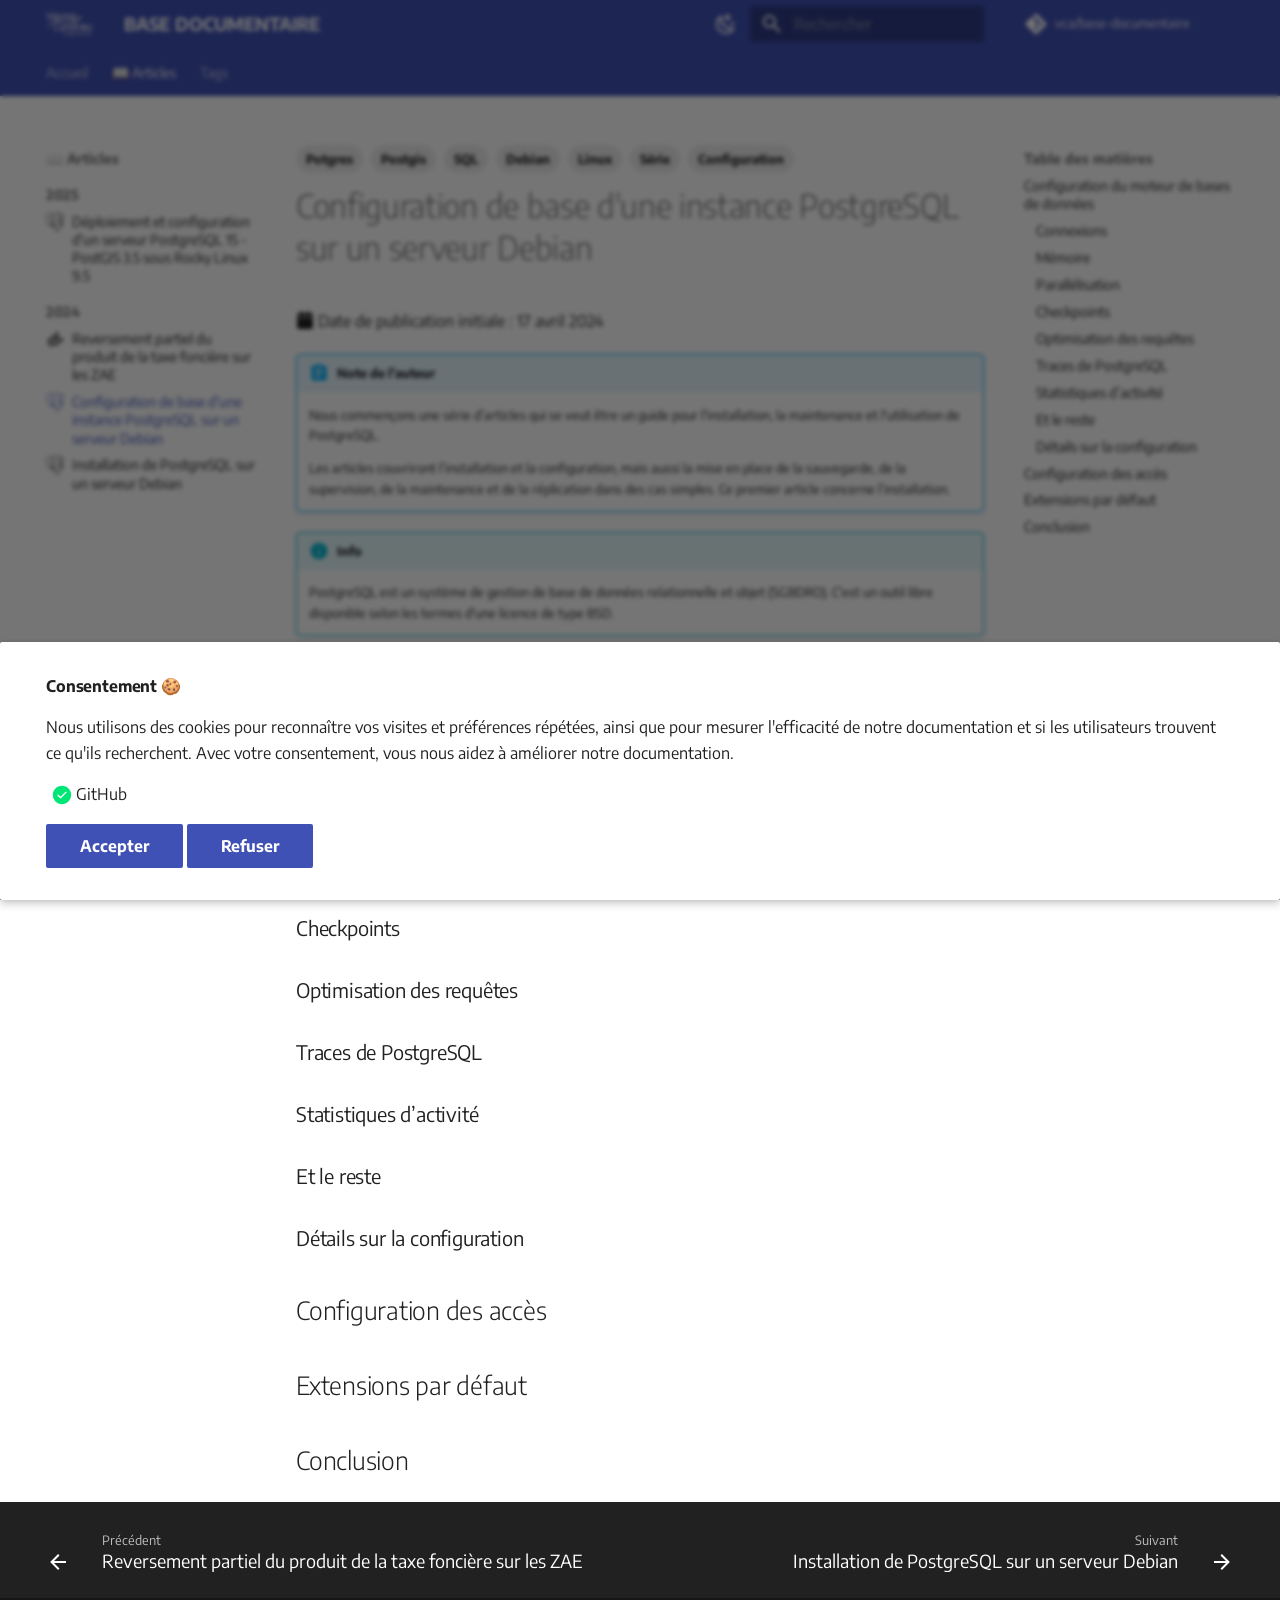
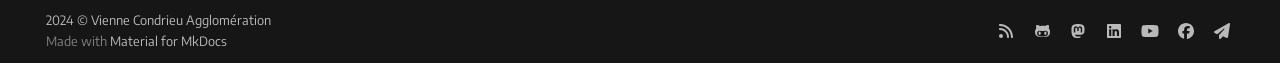
<file: articles/2024/2024-04-17-postgresql-configuration/index.html>
<!doctype html>
<html lang="fr" class="no-js">
  <head>
    
      <meta charset="utf-8">
      <meta name="viewport" content="width=device-width,initial-scale=1">
      
        <meta name="description" content="PostgreSQL - Série d'articles sur l'installation, la configuration, la maintenance et l'utilisation de PostgreSQL">
      
      
        <meta name="author" content="Fabien ALLAMANCHE">
      
      
      
        <link rel="prev" href="../2024-04-19-finance-reversement-taxe-fonciere-zae/">
      
      
        <link rel="next" href="../2024-04-15-postgresql-installtion/">
      
      
      <link rel="icon" href="../../../assets/images/logo/favicon.png">
      <meta name="generator" content="mkdocs-1.6.1, mkdocs-material-9.5.50">
    
    
      
        <title>Configuration de base d'une instance PostgreSQL sur un serveur Debian - BASE DOCUMENTAIRE</title>
      
    
    
      <link rel="stylesheet" href="../../../assets/stylesheets/main.a40c8224.min.css">
      
        
        <link rel="stylesheet" href="../../../assets/stylesheets/palette.06af60db.min.css">
      
      


    
    
      
    
    
      
        
        
        <link rel="preconnect" href="https://fonts.gstatic.com" crossorigin>
        <link rel="stylesheet" href="https://fonts.googleapis.com/css?family=Encode+Sans:300,300i,400,400i,700,700i%7CSource+Code+Pro:400,400i,700,700i&display=fallback">
        <style>:root{--md-text-font:"Encode Sans";--md-code-font:"Source Code Pro"}</style>
      
    
    
    <script>__md_scope=new URL("../../..",location),__md_hash=e=>[...e].reduce(((e,_)=>(e<<5)-e+_.charCodeAt(0)),0),__md_get=(e,_=localStorage,t=__md_scope)=>JSON.parse(_.getItem(t.pathname+"."+e)),__md_set=(e,_,t=localStorage,a=__md_scope)=>{try{t.setItem(a.pathname+"."+e,JSON.stringify(_))}catch(e){}}</script>
    
      

    
    
    
   <link href="../../../assets/stylesheets/glightbox.min.css" rel="stylesheet"/><style>
    html.glightbox-open { overflow: initial; height: 100%; }
    .gslide-title { margin-top: 0px; user-select: text; }
    .gslide-desc { color: #666; user-select: text; }
    .gslide-image img { background: white; }
    .gscrollbar-fixer { padding-right: 15px; }
    .gdesc-inner { font-size: 0.75rem; }
    body[data-md-color-scheme="slate"] .gdesc-inner { background: var(--md-default-bg-color);}
    body[data-md-color-scheme="slate"] .gslide-title { color: var(--md-default-fg-color);}
    body[data-md-color-scheme="slate"] .gslide-desc { color: var(--md-default-fg-color);}</style> <script src="../../../assets/javascripts/glightbox.min.js"></script></head>
  
  
    
    
      
    
    
    
    
    <body dir="ltr" data-md-color-scheme="default" data-md-color-primary="indigo" data-md-color-accent="pink">
  
    
    <input class="md-toggle" data-md-toggle="drawer" type="checkbox" id="__drawer" autocomplete="off">
    <input class="md-toggle" data-md-toggle="search" type="checkbox" id="__search" autocomplete="off">
    <label class="md-overlay" for="__drawer"></label>
    <div data-md-component="skip">
      
        
        <a href="#configuration-de-base-dune-instance-postgresql-sur-un-serveur-debian" class="md-skip">
          Aller au contenu
        </a>
      
    </div>
    <div data-md-component="announce">
      
    </div>
    
    
      

<header class="md-header" data-md-component="header">
  <nav class="md-header__inner md-grid" aria-label="En-tête">
    <a href="../../.." title="BASE DOCUMENTAIRE" class="md-header__button md-logo" aria-label="BASE DOCUMENTAIRE" data-md-component="logo">
      
  <img src="../../../assets/images/logo/vca-logo-white.png" alt="logo">

    </a>
    <label class="md-header__button md-icon" for="__drawer">
      
      <svg xmlns="http://www.w3.org/2000/svg" viewBox="0 0 24 24"><path d="M3 6h18v2H3zm0 5h18v2H3zm0 5h18v2H3z"/></svg>
    </label>
    <div class="md-header__title" data-md-component="header-title">
      <div class="md-header__ellipsis">
        <div class="md-header__topic">
          <span class="md-ellipsis">
            BASE DOCUMENTAIRE
          </span>
        </div>
        <div class="md-header__topic" data-md-component="header-topic">
          <span class="md-ellipsis">
            
              Configuration de base d'une instance PostgreSQL sur un serveur Debian
            
          </span>
        </div>
      </div>
    </div>
    
      
        <form class="md-header__option" data-md-component="palette">
  
    
    
    
    <input class="md-option" data-md-color-media="" data-md-color-scheme="default" data-md-color-primary="indigo" data-md-color-accent="pink"  aria-label="Passer en mode sombre"  type="radio" name="__palette" id="__palette_0">
    
      <label class="md-header__button md-icon" title="Passer en mode sombre" for="__palette_1" hidden>
        <svg xmlns="http://www.w3.org/2000/svg" viewBox="0 0 24 24"><path d="m17.75 4.09-2.53 1.94.91 3.06-2.63-1.81-2.63 1.81.91-3.06-2.53-1.94L12.44 4l1.06-3 1.06 3zm3.5 6.91-1.64 1.25.59 1.98-1.7-1.17-1.7 1.17.59-1.98L15.75 11l2.06-.05L18.5 9l.69 1.95zm-2.28 4.95c.83-.08 1.72 1.1 1.19 1.85-.32.45-.66.87-1.08 1.27C15.17 23 8.84 23 4.94 19.07c-3.91-3.9-3.91-10.24 0-14.14.4-.4.82-.76 1.27-1.08.75-.53 1.93.36 1.85 1.19-.27 2.86.69 5.83 2.89 8.02a9.96 9.96 0 0 0 8.02 2.89m-1.64 2.02a12.08 12.08 0 0 1-7.8-3.47c-2.17-2.19-3.33-5-3.49-7.82-2.81 3.14-2.7 7.96.31 10.98 3.02 3.01 7.84 3.12 10.98.31"/></svg>
      </label>
    
  
    
    
    
    <input class="md-option" data-md-color-media="" data-md-color-scheme="slate" data-md-color-primary="indigo" data-md-color-accent="pink"  aria-label="Passer en mode clair"  type="radio" name="__palette" id="__palette_1">
    
      <label class="md-header__button md-icon" title="Passer en mode clair" for="__palette_0" hidden>
        <svg xmlns="http://www.w3.org/2000/svg" viewBox="0 0 24 24"><path d="M12 7a5 5 0 0 1 5 5 5 5 0 0 1-5 5 5 5 0 0 1-5-5 5 5 0 0 1 5-5m0 2a3 3 0 0 0-3 3 3 3 0 0 0 3 3 3 3 0 0 0 3-3 3 3 0 0 0-3-3m0-7 2.39 3.42C13.65 5.15 12.84 5 12 5s-1.65.15-2.39.42zM3.34 7l4.16-.35A7.2 7.2 0 0 0 5.94 8.5c-.44.74-.69 1.5-.83 2.29zm.02 10 1.76-3.77a7.131 7.131 0 0 0 2.38 4.14zM20.65 7l-1.77 3.79a7.02 7.02 0 0 0-2.38-4.15zm-.01 10-4.14.36c.59-.51 1.12-1.14 1.54-1.86.42-.73.69-1.5.83-2.29zM12 22l-2.41-3.44c.74.27 1.55.44 2.41.44.82 0 1.63-.17 2.37-.44z"/></svg>
      </label>
    
  
</form>
      
    
    
      <script>var palette=__md_get("__palette");if(palette&&palette.color){if("(prefers-color-scheme)"===palette.color.media){var media=matchMedia("(prefers-color-scheme: light)"),input=document.querySelector(media.matches?"[data-md-color-media='(prefers-color-scheme: light)']":"[data-md-color-media='(prefers-color-scheme: dark)']");palette.color.media=input.getAttribute("data-md-color-media"),palette.color.scheme=input.getAttribute("data-md-color-scheme"),palette.color.primary=input.getAttribute("data-md-color-primary"),palette.color.accent=input.getAttribute("data-md-color-accent")}for(var[key,value]of Object.entries(palette.color))document.body.setAttribute("data-md-color-"+key,value)}</script>
    
    
    
      <label class="md-header__button md-icon" for="__search">
        
        <svg xmlns="http://www.w3.org/2000/svg" viewBox="0 0 24 24"><path d="M9.5 3A6.5 6.5 0 0 1 16 9.5c0 1.61-.59 3.09-1.56 4.23l.27.27h.79l5 5-1.5 1.5-5-5v-.79l-.27-.27A6.52 6.52 0 0 1 9.5 16 6.5 6.5 0 0 1 3 9.5 6.5 6.5 0 0 1 9.5 3m0 2C7 5 5 7 5 9.5S7 14 9.5 14 14 12 14 9.5 12 5 9.5 5"/></svg>
      </label>
      <div class="md-search" data-md-component="search" role="dialog">
  <label class="md-search__overlay" for="__search"></label>
  <div class="md-search__inner" role="search">
    <form class="md-search__form" name="search">
      <input type="text" class="md-search__input" name="query" aria-label="Rechercher" placeholder="Rechercher" autocapitalize="off" autocorrect="off" autocomplete="off" spellcheck="false" data-md-component="search-query" required>
      <label class="md-search__icon md-icon" for="__search">
        
        <svg xmlns="http://www.w3.org/2000/svg" viewBox="0 0 24 24"><path d="M9.5 3A6.5 6.5 0 0 1 16 9.5c0 1.61-.59 3.09-1.56 4.23l.27.27h.79l5 5-1.5 1.5-5-5v-.79l-.27-.27A6.52 6.52 0 0 1 9.5 16 6.5 6.5 0 0 1 3 9.5 6.5 6.5 0 0 1 9.5 3m0 2C7 5 5 7 5 9.5S7 14 9.5 14 14 12 14 9.5 12 5 9.5 5"/></svg>
        
        <svg xmlns="http://www.w3.org/2000/svg" viewBox="0 0 24 24"><path d="M20 11v2H8l5.5 5.5-1.42 1.42L4.16 12l7.92-7.92L13.5 5.5 8 11z"/></svg>
      </label>
      <nav class="md-search__options" aria-label="Recherche">
        
        <button type="reset" class="md-search__icon md-icon" title="Effacer" aria-label="Effacer" tabindex="-1">
          
          <svg xmlns="http://www.w3.org/2000/svg" viewBox="0 0 24 24"><path d="M19 6.41 17.59 5 12 10.59 6.41 5 5 6.41 10.59 12 5 17.59 6.41 19 12 13.41 17.59 19 19 17.59 13.41 12z"/></svg>
        </button>
      </nav>
      
    </form>
    <div class="md-search__output">
      <div class="md-search__scrollwrap" tabindex="0" data-md-scrollfix>
        <div class="md-search-result" data-md-component="search-result">
          <div class="md-search-result__meta">
            Initialisation de la recherche
          </div>
          <ol class="md-search-result__list" role="presentation"></ol>
        </div>
      </div>
    </div>
  </div>
</div>
    
    
      <div class="md-header__source">
        <a href="https://github.com/vienne-condrieu-agglomeration/igeo" title="Aller au dépôt" class="md-source" data-md-component="source">
  <div class="md-source__icon md-icon">
    
    <svg xmlns="http://www.w3.org/2000/svg" viewBox="0 0 448 512"><!--! Font Awesome Free 6.7.2 by @fontawesome - https://fontawesome.com License - https://fontawesome.com/license/free (Icons: CC BY 4.0, Fonts: SIL OFL 1.1, Code: MIT License) Copyright 2024 Fonticons, Inc.--><path d="M439.55 236.05 244 40.45a28.87 28.87 0 0 0-40.81 0l-40.66 40.63 51.52 51.52c27.06-9.14 52.68 16.77 43.39 43.68l49.66 49.66c34.23-11.8 61.18 31 35.47 56.69-26.49 26.49-70.21-2.87-56-37.34L240.22 199v121.85c25.3 12.54 22.26 41.85 9.08 55a34.34 34.34 0 0 1-48.55 0c-17.57-17.6-11.07-46.91 11.25-56v-123c-20.8-8.51-24.6-30.74-18.64-45L142.57 101 8.45 235.14a28.86 28.86 0 0 0 0 40.81l195.61 195.6a28.86 28.86 0 0 0 40.8 0l194.69-194.69a28.86 28.86 0 0 0 0-40.81"/></svg>
  </div>
  <div class="md-source__repository">
    vca/base-documentaire
  </div>
</a>
      </div>
    
  </nav>
  
</header>
    
    <div class="md-container" data-md-component="container">
      
      
        
          
            
<nav class="md-tabs" aria-label="Onglets" data-md-component="tabs">
  <div class="md-grid">
    <ul class="md-tabs__list">
      
        
  
  
  
    <li class="md-tabs__item">
      <a href="../../.." class="md-tabs__link">
        
  
    
  
  Accueil 

      </a>
    </li>
  

      
        
  
  
    
  
  
    
    
      
  
  
    
  
  
    
    
      <li class="md-tabs__item md-tabs__item--active">
        <a href="../../2025/2025-01-20-postgresql-community-rl9-installation/" class="md-tabs__link">
          
  
    
  
  &#128214; Articles

        </a>
      </li>
    
  

    
  

      
        
  
  
  
    <li class="md-tabs__item">
      <a href="../../../tags/" class="md-tabs__link">
        
  
    
  
  Tags

      </a>
    </li>
  

      
    </ul>
  </div>
</nav>
          
        
      
      <main class="md-main" data-md-component="main">
        <div class="md-main__inner md-grid">
          
            
              
              <div class="md-sidebar md-sidebar--primary" data-md-component="sidebar" data-md-type="navigation" >
                <div class="md-sidebar__scrollwrap">
                  <div class="md-sidebar__inner">
                    


  


<nav class="md-nav md-nav--primary md-nav--lifted" aria-label="Navigation" data-md-level="0">
  <label class="md-nav__title" for="__drawer">
    <a href="../../.." title="BASE DOCUMENTAIRE" class="md-nav__button md-logo" aria-label="BASE DOCUMENTAIRE" data-md-component="logo">
      
  <img src="../../../assets/images/logo/vca-logo-white.png" alt="logo">

    </a>
    BASE DOCUMENTAIRE
  </label>
  
    <div class="md-nav__source">
      <a href="https://github.com/vienne-condrieu-agglomeration/igeo" title="Aller au dépôt" class="md-source" data-md-component="source">
  <div class="md-source__icon md-icon">
    
    <svg xmlns="http://www.w3.org/2000/svg" viewBox="0 0 448 512"><!--! Font Awesome Free 6.7.2 by @fontawesome - https://fontawesome.com License - https://fontawesome.com/license/free (Icons: CC BY 4.0, Fonts: SIL OFL 1.1, Code: MIT License) Copyright 2024 Fonticons, Inc.--><path d="M439.55 236.05 244 40.45a28.87 28.87 0 0 0-40.81 0l-40.66 40.63 51.52 51.52c27.06-9.14 52.68 16.77 43.39 43.68l49.66 49.66c34.23-11.8 61.18 31 35.47 56.69-26.49 26.49-70.21-2.87-56-37.34L240.22 199v121.85c25.3 12.54 22.26 41.85 9.08 55a34.34 34.34 0 0 1-48.55 0c-17.57-17.6-11.07-46.91 11.25-56v-123c-20.8-8.51-24.6-30.74-18.64-45L142.57 101 8.45 235.14a28.86 28.86 0 0 0 0 40.81l195.61 195.6a28.86 28.86 0 0 0 40.8 0l194.69-194.69a28.86 28.86 0 0 0 0-40.81"/></svg>
  </div>
  <div class="md-source__repository">
    vca/base-documentaire
  </div>
</a>
    </div>
  
  <ul class="md-nav__list" data-md-scrollfix>
    
      
      
  
  
  
  
    <li class="md-nav__item">
      <a href="../../.." class="md-nav__link">
        
  
  <span class="md-ellipsis">
    Accueil 
  </span>
  

      </a>
    </li>
  

    
      
      
  
  
    
  
  
  
    
    
      
        
      
        
      
    
    
      
        
        
      
      
        
      
    
    
    <li class="md-nav__item md-nav__item--active md-nav__item--section md-nav__item--nested">
      
        
        
        <input class="md-nav__toggle md-toggle " type="checkbox" id="__nav_2" checked>
        
          
          <label class="md-nav__link" for="__nav_2" id="__nav_2_label" tabindex="">
            
  
  <span class="md-ellipsis">
    &#128214; Articles
  </span>
  

            <span class="md-nav__icon md-icon"></span>
          </label>
        
        <nav class="md-nav" data-md-level="1" aria-labelledby="__nav_2_label" aria-expanded="true">
          <label class="md-nav__title" for="__nav_2">
            <span class="md-nav__icon md-icon"></span>
            &#128214; Articles
          </label>
          <ul class="md-nav__list" data-md-scrollfix>
            
              
                
  
  
  
  
    
    
      
        
      
    
    
      
      
        
          
          
        
      
    
    
    <li class="md-nav__item md-nav__item--section md-nav__item--nested">
      
        
        
          
        
        <input class="md-nav__toggle md-toggle md-toggle--indeterminate" type="checkbox" id="__nav_2_1" >
        
          
          <label class="md-nav__link" for="__nav_2_1" id="__nav_2_1_label" tabindex="">
            
  
  <span class="md-ellipsis">
    2025
  </span>
  

            <span class="md-nav__icon md-icon"></span>
          </label>
        
        <nav class="md-nav" data-md-level="2" aria-labelledby="__nav_2_1_label" aria-expanded="false">
          <label class="md-nav__title" for="__nav_2_1">
            <span class="md-nav__icon md-icon"></span>
            2025
          </label>
          <ul class="md-nav__list" data-md-scrollfix>
            
              
                
  
  
  
  
    <li class="md-nav__item">
      <a href="../../2025/2025-01-20-postgresql-community-rl9-installation/" class="md-nav__link">
        
  
    <svg xmlns="http://www.w3.org/2000/svg" viewBox="0 0 24 24"><path d="M23.56 14.723a.5.5 0 0 0-.057-.12q-.21-.395-1.007-.231c-1.654.34-2.294.13-2.526-.02 1.342-2.048 2.445-4.522 3.041-6.83.272-1.05.798-3.523.122-4.73a1.6 1.6 0 0 0-.15-.236C21.693.91 19.8.025 17.51.001c-1.495-.016-2.77.346-3.116.479a10 10 0 0 0-.516-.082 8 8 0 0 0-1.312-.127c-1.182-.019-2.203.264-3.05.84C8.66.79 4.729-.534 2.296 1.19.935 2.153.309 3.873.43 6.304c.041.818.507 3.334 1.243 5.744q.69 2.26 1.433 3.582.83 1.493 1.714 1.79c.448.148 1.133.143 1.858-.729a56 56 0 0 1 1.945-2.206c.435.235.906.362 1.39.377v.004a11 11 0 0 0-.247.305c-.339.43-.41.52-1.5.745-.31.064-1.134.233-1.146.811a.6.6 0 0 0 .091.327c.227.423.922.61 1.015.633 1.335.333 2.505.092 3.372-.679-.017 2.231.077 4.418.345 5.088.221.553.762 1.904 2.47 1.904q.375.001.829-.094c1.782-.382 2.556-1.17 2.855-2.906.15-.87.402-2.875.539-4.101.017-.07.036-.12.057-.136 0 0 .07-.048.427.03l.044.007.254.022.015.001c.847.039 1.911-.142 2.531-.43.644-.3 1.806-1.033 1.595-1.67M2.37 11.876c-.744-2.435-1.178-4.885-1.212-5.571-.109-2.172.417-3.683 1.562-4.493 1.837-1.299 4.84-.54 6.108-.13l-.01.01C6.795 3.734 6.843 7.226 6.85 7.44c0 .082.006.199.016.36.034.586.1 1.68-.074 2.918-.16 1.15.194 2.276.973 3.089q.12.126.252.237c-.347.371-1.1 1.193-1.903 2.158-.568.682-.96.551-1.088.508-.392-.13-.813-.587-1.239-1.322-.48-.839-.963-2.032-1.415-3.512m6.007 5.088a1.6 1.6 0 0 1-.432-.178c.089-.039.237-.09.483-.14 1.284-.265 1.482-.451 1.915-1 .099-.127.211-.27.367-.443a.4.4 0 0 0 .074-.13c.17-.151.272-.11.436-.042.156.065.308.26.37.475.03.102.062.295-.045.445-.904 1.266-2.222 1.25-3.168 1.013m2.094-3.988-.052.14c-.133.357-.257.689-.334 1.004-.667-.002-1.317-.288-1.81-.803-.628-.655-.913-1.566-.783-2.5.183-1.308.116-2.447.08-3.059l-.013-.22c.296-.262 1.666-.996 2.643-.772.446.102.718.406.83.928.585 2.704.078 3.83-.33 4.736a9 9 0 0 0-.23.546m7.364 4.572q-.024.266-.062.596l-.146.438a.4.4 0 0 0-.018.108c-.006.475-.054.649-.115.87-.064.229-.135.488-.18 1.057-.11 1.414-.878 2.227-2.417 2.556-1.515.325-1.784-.496-2.02-1.221a7 7 0 0 0-.078-.227c-.215-.586-.19-1.412-.157-2.555.016-.561-.025-1.901-.33-2.646q.006-.44.019-.892a.4.4 0 0 0-.016-.113 2 2 0 0 0-.044-.208c-.122-.428-.42-.786-.78-.935-.142-.059-.403-.167-.717-.087.067-.276.183-.587.309-.925l.053-.142c.06-.16.134-.325.213-.5.426-.948 1.01-2.246.376-5.178-.237-1.098-1.03-1.634-2.232-1.51-.72.075-1.38.366-1.709.532a6 6 0 0 0-.196.104c.092-1.106.439-3.174 1.736-4.482a4 4 0 0 1 .303-.276.35.35 0 0 0 .145-.064c.752-.57 1.695-.85 2.802-.833q.616.01 1.174.081c1.94.355 3.244 1.447 4.036 2.383.814.962 1.255 1.931 1.431 2.454-1.323-.134-2.223.127-2.68.78-.992 1.418.544 4.172 1.282 5.496.135.242.252.452.289.54.24.583.551.972.778 1.256.07.087.138.171.189.245-.4.116-1.12.383-1.055 1.717-.013.156-.043.447-.084.815-.046.208-.07.46-.1.766m.89-1.621c-.04-.832.27-.919.597-1.01l.135-.041a1 1 0 0 0 .134.103c.57.376 1.583.421 3.007.134-.202.177-.519.4-.953.601-.41.19-1.096.333-1.747.364-.72.034-1.086-.08-1.173-.151m.57-9.271c-.006.35-.054.669-.105 1.001-.055.358-.112.728-.127 1.177-.014.436.04.89.093 1.33.107.887.216 1.8-.207 2.701a4 4 0 0 1-.188-.385 8 8 0 0 0-.325-.617c-.616-1.104-2.057-3.69-1.32-4.744.38-.543 1.342-.566 2.179-.463m.228 7.013-.085-.107-.035-.044c.726-1.2.584-2.387.457-3.439-.052-.432-.1-.84-.088-1.222.013-.407.066-.755.118-1.092.064-.415.13-.844.111-1.35a.6.6 0 0 0 .012-.19c-.046-.486-.6-1.938-1.73-3.253a7.8 7.8 0 0 0-2.688-2.04A9.3 9.3 0 0 1 17.62.746c2.052.046 3.675.814 4.824 2.283a1 1 0 0 1 .067.1c.723 1.356-.276 6.275-2.987 10.54m-8.816-6.116c-.025.18-.31.423-.621.423a1 1 0 0 1-.081-.006.8.8 0 0 1-.506-.315c-.046-.06-.12-.178-.106-.285a.22.22 0 0 1 .093-.149c.118-.089.352-.122.61-.086.316.044.642.193.61.418m7.93-.411c.011.08-.049.2-.153.31a.72.72 0 0 1-.408.223 1 1 0 0 1-.075.005c-.293 0-.541-.234-.56-.371-.024-.177.264-.31.56-.352.298-.042.612.009.636.185"/></svg>
  
  <span class="md-ellipsis">
    Déploiement et configuration d'un serveur PostgreSQL 15 - PostGIS 3.5 sous Rocky Linux 9.5
  </span>
  

      </a>
    </li>
  

              
            
          </ul>
        </nav>
      
    </li>
  

              
            
              
                
  
  
    
  
  
  
    
    
      
        
      
        
      
        
      
    
    
      
      
        
          
          
        
      
    
    
    <li class="md-nav__item md-nav__item--active md-nav__item--section md-nav__item--nested">
      
        
        
        <input class="md-nav__toggle md-toggle " type="checkbox" id="__nav_2_2" checked>
        
          
          <label class="md-nav__link" for="__nav_2_2" id="__nav_2_2_label" tabindex="">
            
  
  <span class="md-ellipsis">
    2024
  </span>
  

            <span class="md-nav__icon md-icon"></span>
          </label>
        
        <nav class="md-nav" data-md-level="2" aria-labelledby="__nav_2_2_label" aria-expanded="true">
          <label class="md-nav__title" for="__nav_2_2">
            <span class="md-nav__icon md-icon"></span>
            2024
          </label>
          <ul class="md-nav__list" data-md-scrollfix>
            
              
                
  
  
  
  
    <li class="md-nav__item">
      <a href="../2024-04-19-finance-reversement-taxe-fonciere-zae/" class="md-nav__link">
        
  
    <svg xmlns="http://www.w3.org/2000/svg" viewBox="0 0 24 24"><path d="m6 16.5-3 2.94V11h3m5 3.66-1.57-1.34L8 14.64V7h3m5 6-3 3V3h3m2.81 9.81L17 11h5v5l-1.79-1.79L13 21.36l-3.47-3.02L5.75 22H3l6.47-6.34L13 18.64"/></svg>
  
  <span class="md-ellipsis">
    Reversement partiel du produit de la taxe foncière sur les ZAE
  </span>
  

      </a>
    </li>
  

              
            
              
                
  
  
    
  
  
  
    <li class="md-nav__item md-nav__item--active">
      
      <input class="md-nav__toggle md-toggle" type="checkbox" id="__toc">
      
      
        
      
      
        <label class="md-nav__link md-nav__link--active" for="__toc">
          
  
    <svg xmlns="http://www.w3.org/2000/svg" viewBox="0 0 24 24"><path d="M23.56 14.723a.5.5 0 0 0-.057-.12q-.21-.395-1.007-.231c-1.654.34-2.294.13-2.526-.02 1.342-2.048 2.445-4.522 3.041-6.83.272-1.05.798-3.523.122-4.73a1.6 1.6 0 0 0-.15-.236C21.693.91 19.8.025 17.51.001c-1.495-.016-2.77.346-3.116.479a10 10 0 0 0-.516-.082 8 8 0 0 0-1.312-.127c-1.182-.019-2.203.264-3.05.84C8.66.79 4.729-.534 2.296 1.19.935 2.153.309 3.873.43 6.304c.041.818.507 3.334 1.243 5.744q.69 2.26 1.433 3.582.83 1.493 1.714 1.79c.448.148 1.133.143 1.858-.729a56 56 0 0 1 1.945-2.206c.435.235.906.362 1.39.377v.004a11 11 0 0 0-.247.305c-.339.43-.41.52-1.5.745-.31.064-1.134.233-1.146.811a.6.6 0 0 0 .091.327c.227.423.922.61 1.015.633 1.335.333 2.505.092 3.372-.679-.017 2.231.077 4.418.345 5.088.221.553.762 1.904 2.47 1.904q.375.001.829-.094c1.782-.382 2.556-1.17 2.855-2.906.15-.87.402-2.875.539-4.101.017-.07.036-.12.057-.136 0 0 .07-.048.427.03l.044.007.254.022.015.001c.847.039 1.911-.142 2.531-.43.644-.3 1.806-1.033 1.595-1.67M2.37 11.876c-.744-2.435-1.178-4.885-1.212-5.571-.109-2.172.417-3.683 1.562-4.493 1.837-1.299 4.84-.54 6.108-.13l-.01.01C6.795 3.734 6.843 7.226 6.85 7.44c0 .082.006.199.016.36.034.586.1 1.68-.074 2.918-.16 1.15.194 2.276.973 3.089q.12.126.252.237c-.347.371-1.1 1.193-1.903 2.158-.568.682-.96.551-1.088.508-.392-.13-.813-.587-1.239-1.322-.48-.839-.963-2.032-1.415-3.512m6.007 5.088a1.6 1.6 0 0 1-.432-.178c.089-.039.237-.09.483-.14 1.284-.265 1.482-.451 1.915-1 .099-.127.211-.27.367-.443a.4.4 0 0 0 .074-.13c.17-.151.272-.11.436-.042.156.065.308.26.37.475.03.102.062.295-.045.445-.904 1.266-2.222 1.25-3.168 1.013m2.094-3.988-.052.14c-.133.357-.257.689-.334 1.004-.667-.002-1.317-.288-1.81-.803-.628-.655-.913-1.566-.783-2.5.183-1.308.116-2.447.08-3.059l-.013-.22c.296-.262 1.666-.996 2.643-.772.446.102.718.406.83.928.585 2.704.078 3.83-.33 4.736a9 9 0 0 0-.23.546m7.364 4.572q-.024.266-.062.596l-.146.438a.4.4 0 0 0-.018.108c-.006.475-.054.649-.115.87-.064.229-.135.488-.18 1.057-.11 1.414-.878 2.227-2.417 2.556-1.515.325-1.784-.496-2.02-1.221a7 7 0 0 0-.078-.227c-.215-.586-.19-1.412-.157-2.555.016-.561-.025-1.901-.33-2.646q.006-.44.019-.892a.4.4 0 0 0-.016-.113 2 2 0 0 0-.044-.208c-.122-.428-.42-.786-.78-.935-.142-.059-.403-.167-.717-.087.067-.276.183-.587.309-.925l.053-.142c.06-.16.134-.325.213-.5.426-.948 1.01-2.246.376-5.178-.237-1.098-1.03-1.634-2.232-1.51-.72.075-1.38.366-1.709.532a6 6 0 0 0-.196.104c.092-1.106.439-3.174 1.736-4.482a4 4 0 0 1 .303-.276.35.35 0 0 0 .145-.064c.752-.57 1.695-.85 2.802-.833q.616.01 1.174.081c1.94.355 3.244 1.447 4.036 2.383.814.962 1.255 1.931 1.431 2.454-1.323-.134-2.223.127-2.68.78-.992 1.418.544 4.172 1.282 5.496.135.242.252.452.289.54.24.583.551.972.778 1.256.07.087.138.171.189.245-.4.116-1.12.383-1.055 1.717-.013.156-.043.447-.084.815-.046.208-.07.46-.1.766m.89-1.621c-.04-.832.27-.919.597-1.01l.135-.041a1 1 0 0 0 .134.103c.57.376 1.583.421 3.007.134-.202.177-.519.4-.953.601-.41.19-1.096.333-1.747.364-.72.034-1.086-.08-1.173-.151m.57-9.271c-.006.35-.054.669-.105 1.001-.055.358-.112.728-.127 1.177-.014.436.04.89.093 1.33.107.887.216 1.8-.207 2.701a4 4 0 0 1-.188-.385 8 8 0 0 0-.325-.617c-.616-1.104-2.057-3.69-1.32-4.744.38-.543 1.342-.566 2.179-.463m.228 7.013-.085-.107-.035-.044c.726-1.2.584-2.387.457-3.439-.052-.432-.1-.84-.088-1.222.013-.407.066-.755.118-1.092.064-.415.13-.844.111-1.35a.6.6 0 0 0 .012-.19c-.046-.486-.6-1.938-1.73-3.253a7.8 7.8 0 0 0-2.688-2.04A9.3 9.3 0 0 1 17.62.746c2.052.046 3.675.814 4.824 2.283a1 1 0 0 1 .067.1c.723 1.356-.276 6.275-2.987 10.54m-8.816-6.116c-.025.18-.31.423-.621.423a1 1 0 0 1-.081-.006.8.8 0 0 1-.506-.315c-.046-.06-.12-.178-.106-.285a.22.22 0 0 1 .093-.149c.118-.089.352-.122.61-.086.316.044.642.193.61.418m7.93-.411c.011.08-.049.2-.153.31a.72.72 0 0 1-.408.223 1 1 0 0 1-.075.005c-.293 0-.541-.234-.56-.371-.024-.177.264-.31.56-.352.298-.042.612.009.636.185"/></svg>
  
  <span class="md-ellipsis">
    Configuration de base d'une instance PostgreSQL sur un serveur Debian
  </span>
  

          <span class="md-nav__icon md-icon"></span>
        </label>
      
      <a href="./" class="md-nav__link md-nav__link--active">
        
  
    <svg xmlns="http://www.w3.org/2000/svg" viewBox="0 0 24 24"><path d="M23.56 14.723a.5.5 0 0 0-.057-.12q-.21-.395-1.007-.231c-1.654.34-2.294.13-2.526-.02 1.342-2.048 2.445-4.522 3.041-6.83.272-1.05.798-3.523.122-4.73a1.6 1.6 0 0 0-.15-.236C21.693.91 19.8.025 17.51.001c-1.495-.016-2.77.346-3.116.479a10 10 0 0 0-.516-.082 8 8 0 0 0-1.312-.127c-1.182-.019-2.203.264-3.05.84C8.66.79 4.729-.534 2.296 1.19.935 2.153.309 3.873.43 6.304c.041.818.507 3.334 1.243 5.744q.69 2.26 1.433 3.582.83 1.493 1.714 1.79c.448.148 1.133.143 1.858-.729a56 56 0 0 1 1.945-2.206c.435.235.906.362 1.39.377v.004a11 11 0 0 0-.247.305c-.339.43-.41.52-1.5.745-.31.064-1.134.233-1.146.811a.6.6 0 0 0 .091.327c.227.423.922.61 1.015.633 1.335.333 2.505.092 3.372-.679-.017 2.231.077 4.418.345 5.088.221.553.762 1.904 2.47 1.904q.375.001.829-.094c1.782-.382 2.556-1.17 2.855-2.906.15-.87.402-2.875.539-4.101.017-.07.036-.12.057-.136 0 0 .07-.048.427.03l.044.007.254.022.015.001c.847.039 1.911-.142 2.531-.43.644-.3 1.806-1.033 1.595-1.67M2.37 11.876c-.744-2.435-1.178-4.885-1.212-5.571-.109-2.172.417-3.683 1.562-4.493 1.837-1.299 4.84-.54 6.108-.13l-.01.01C6.795 3.734 6.843 7.226 6.85 7.44c0 .082.006.199.016.36.034.586.1 1.68-.074 2.918-.16 1.15.194 2.276.973 3.089q.12.126.252.237c-.347.371-1.1 1.193-1.903 2.158-.568.682-.96.551-1.088.508-.392-.13-.813-.587-1.239-1.322-.48-.839-.963-2.032-1.415-3.512m6.007 5.088a1.6 1.6 0 0 1-.432-.178c.089-.039.237-.09.483-.14 1.284-.265 1.482-.451 1.915-1 .099-.127.211-.27.367-.443a.4.4 0 0 0 .074-.13c.17-.151.272-.11.436-.042.156.065.308.26.37.475.03.102.062.295-.045.445-.904 1.266-2.222 1.25-3.168 1.013m2.094-3.988-.052.14c-.133.357-.257.689-.334 1.004-.667-.002-1.317-.288-1.81-.803-.628-.655-.913-1.566-.783-2.5.183-1.308.116-2.447.08-3.059l-.013-.22c.296-.262 1.666-.996 2.643-.772.446.102.718.406.83.928.585 2.704.078 3.83-.33 4.736a9 9 0 0 0-.23.546m7.364 4.572q-.024.266-.062.596l-.146.438a.4.4 0 0 0-.018.108c-.006.475-.054.649-.115.87-.064.229-.135.488-.18 1.057-.11 1.414-.878 2.227-2.417 2.556-1.515.325-1.784-.496-2.02-1.221a7 7 0 0 0-.078-.227c-.215-.586-.19-1.412-.157-2.555.016-.561-.025-1.901-.33-2.646q.006-.44.019-.892a.4.4 0 0 0-.016-.113 2 2 0 0 0-.044-.208c-.122-.428-.42-.786-.78-.935-.142-.059-.403-.167-.717-.087.067-.276.183-.587.309-.925l.053-.142c.06-.16.134-.325.213-.5.426-.948 1.01-2.246.376-5.178-.237-1.098-1.03-1.634-2.232-1.51-.72.075-1.38.366-1.709.532a6 6 0 0 0-.196.104c.092-1.106.439-3.174 1.736-4.482a4 4 0 0 1 .303-.276.35.35 0 0 0 .145-.064c.752-.57 1.695-.85 2.802-.833q.616.01 1.174.081c1.94.355 3.244 1.447 4.036 2.383.814.962 1.255 1.931 1.431 2.454-1.323-.134-2.223.127-2.68.78-.992 1.418.544 4.172 1.282 5.496.135.242.252.452.289.54.24.583.551.972.778 1.256.07.087.138.171.189.245-.4.116-1.12.383-1.055 1.717-.013.156-.043.447-.084.815-.046.208-.07.46-.1.766m.89-1.621c-.04-.832.27-.919.597-1.01l.135-.041a1 1 0 0 0 .134.103c.57.376 1.583.421 3.007.134-.202.177-.519.4-.953.601-.41.19-1.096.333-1.747.364-.72.034-1.086-.08-1.173-.151m.57-9.271c-.006.35-.054.669-.105 1.001-.055.358-.112.728-.127 1.177-.014.436.04.89.093 1.33.107.887.216 1.8-.207 2.701a4 4 0 0 1-.188-.385 8 8 0 0 0-.325-.617c-.616-1.104-2.057-3.69-1.32-4.744.38-.543 1.342-.566 2.179-.463m.228 7.013-.085-.107-.035-.044c.726-1.2.584-2.387.457-3.439-.052-.432-.1-.84-.088-1.222.013-.407.066-.755.118-1.092.064-.415.13-.844.111-1.35a.6.6 0 0 0 .012-.19c-.046-.486-.6-1.938-1.73-3.253a7.8 7.8 0 0 0-2.688-2.04A9.3 9.3 0 0 1 17.62.746c2.052.046 3.675.814 4.824 2.283a1 1 0 0 1 .067.1c.723 1.356-.276 6.275-2.987 10.54m-8.816-6.116c-.025.18-.31.423-.621.423a1 1 0 0 1-.081-.006.8.8 0 0 1-.506-.315c-.046-.06-.12-.178-.106-.285a.22.22 0 0 1 .093-.149c.118-.089.352-.122.61-.086.316.044.642.193.61.418m7.93-.411c.011.08-.049.2-.153.31a.72.72 0 0 1-.408.223 1 1 0 0 1-.075.005c-.293 0-.541-.234-.56-.371-.024-.177.264-.31.56-.352.298-.042.612.009.636.185"/></svg>
  
  <span class="md-ellipsis">
    Configuration de base d'une instance PostgreSQL sur un serveur Debian
  </span>
  

      </a>
      
        

<nav class="md-nav md-nav--secondary" aria-label="Table des matières">
  
  
  
    
  
  
    <label class="md-nav__title" for="__toc">
      <span class="md-nav__icon md-icon"></span>
      Table des matières
    </label>
    <ul class="md-nav__list" data-md-component="toc" data-md-scrollfix>
      
        <li class="md-nav__item">
  <a href="#configuration-du-moteur-de-bases-de-donnees" class="md-nav__link">
    <span class="md-ellipsis">
      Configuration du moteur de bases de données
    </span>
  </a>
  
    <nav class="md-nav" aria-label="Configuration du moteur de bases de données">
      <ul class="md-nav__list">
        
          <li class="md-nav__item">
  <a href="#connexions" class="md-nav__link">
    <span class="md-ellipsis">
      Connexions
    </span>
  </a>
  
</li>
        
          <li class="md-nav__item">
  <a href="#memoire" class="md-nav__link">
    <span class="md-ellipsis">
      Mémoire
    </span>
  </a>
  
</li>
        
          <li class="md-nav__item">
  <a href="#parallelisation" class="md-nav__link">
    <span class="md-ellipsis">
      Parallélisation
    </span>
  </a>
  
</li>
        
          <li class="md-nav__item">
  <a href="#checkpoints" class="md-nav__link">
    <span class="md-ellipsis">
      Checkpoints
    </span>
  </a>
  
</li>
        
          <li class="md-nav__item">
  <a href="#optimisation-des-requetes" class="md-nav__link">
    <span class="md-ellipsis">
      Optimisation des requêtes
    </span>
  </a>
  
</li>
        
          <li class="md-nav__item">
  <a href="#traces-de-postgresql" class="md-nav__link">
    <span class="md-ellipsis">
      Traces de PostgreSQL
    </span>
  </a>
  
</li>
        
          <li class="md-nav__item">
  <a href="#statistiques-dactivite" class="md-nav__link">
    <span class="md-ellipsis">
      Statistiques d’activité
    </span>
  </a>
  
</li>
        
          <li class="md-nav__item">
  <a href="#et-le-reste" class="md-nav__link">
    <span class="md-ellipsis">
      Et le reste
    </span>
  </a>
  
</li>
        
          <li class="md-nav__item">
  <a href="#details-sur-la-configuration" class="md-nav__link">
    <span class="md-ellipsis">
      Détails sur la configuration
    </span>
  </a>
  
</li>
        
      </ul>
    </nav>
  
</li>
      
        <li class="md-nav__item">
  <a href="#configuration-des-acces" class="md-nav__link">
    <span class="md-ellipsis">
      Configuration des accès
    </span>
  </a>
  
</li>
      
        <li class="md-nav__item">
  <a href="#extensions-par-defaut" class="md-nav__link">
    <span class="md-ellipsis">
      Extensions par défaut
    </span>
  </a>
  
</li>
      
        <li class="md-nav__item">
  <a href="#conclusion" class="md-nav__link">
    <span class="md-ellipsis">
      Conclusion
    </span>
  </a>
  
</li>
      
    </ul>
  
</nav>
      
    </li>
  

              
            
              
                
  
  
  
  
    <li class="md-nav__item">
      <a href="../2024-04-15-postgresql-installtion/" class="md-nav__link">
        
  
    <svg xmlns="http://www.w3.org/2000/svg" viewBox="0 0 24 24"><path d="M23.56 14.723a.5.5 0 0 0-.057-.12q-.21-.395-1.007-.231c-1.654.34-2.294.13-2.526-.02 1.342-2.048 2.445-4.522 3.041-6.83.272-1.05.798-3.523.122-4.73a1.6 1.6 0 0 0-.15-.236C21.693.91 19.8.025 17.51.001c-1.495-.016-2.77.346-3.116.479a10 10 0 0 0-.516-.082 8 8 0 0 0-1.312-.127c-1.182-.019-2.203.264-3.05.84C8.66.79 4.729-.534 2.296 1.19.935 2.153.309 3.873.43 6.304c.041.818.507 3.334 1.243 5.744q.69 2.26 1.433 3.582.83 1.493 1.714 1.79c.448.148 1.133.143 1.858-.729a56 56 0 0 1 1.945-2.206c.435.235.906.362 1.39.377v.004a11 11 0 0 0-.247.305c-.339.43-.41.52-1.5.745-.31.064-1.134.233-1.146.811a.6.6 0 0 0 .091.327c.227.423.922.61 1.015.633 1.335.333 2.505.092 3.372-.679-.017 2.231.077 4.418.345 5.088.221.553.762 1.904 2.47 1.904q.375.001.829-.094c1.782-.382 2.556-1.17 2.855-2.906.15-.87.402-2.875.539-4.101.017-.07.036-.12.057-.136 0 0 .07-.048.427.03l.044.007.254.022.015.001c.847.039 1.911-.142 2.531-.43.644-.3 1.806-1.033 1.595-1.67M2.37 11.876c-.744-2.435-1.178-4.885-1.212-5.571-.109-2.172.417-3.683 1.562-4.493 1.837-1.299 4.84-.54 6.108-.13l-.01.01C6.795 3.734 6.843 7.226 6.85 7.44c0 .082.006.199.016.36.034.586.1 1.68-.074 2.918-.16 1.15.194 2.276.973 3.089q.12.126.252.237c-.347.371-1.1 1.193-1.903 2.158-.568.682-.96.551-1.088.508-.392-.13-.813-.587-1.239-1.322-.48-.839-.963-2.032-1.415-3.512m6.007 5.088a1.6 1.6 0 0 1-.432-.178c.089-.039.237-.09.483-.14 1.284-.265 1.482-.451 1.915-1 .099-.127.211-.27.367-.443a.4.4 0 0 0 .074-.13c.17-.151.272-.11.436-.042.156.065.308.26.37.475.03.102.062.295-.045.445-.904 1.266-2.222 1.25-3.168 1.013m2.094-3.988-.052.14c-.133.357-.257.689-.334 1.004-.667-.002-1.317-.288-1.81-.803-.628-.655-.913-1.566-.783-2.5.183-1.308.116-2.447.08-3.059l-.013-.22c.296-.262 1.666-.996 2.643-.772.446.102.718.406.83.928.585 2.704.078 3.83-.33 4.736a9 9 0 0 0-.23.546m7.364 4.572q-.024.266-.062.596l-.146.438a.4.4 0 0 0-.018.108c-.006.475-.054.649-.115.87-.064.229-.135.488-.18 1.057-.11 1.414-.878 2.227-2.417 2.556-1.515.325-1.784-.496-2.02-1.221a7 7 0 0 0-.078-.227c-.215-.586-.19-1.412-.157-2.555.016-.561-.025-1.901-.33-2.646q.006-.44.019-.892a.4.4 0 0 0-.016-.113 2 2 0 0 0-.044-.208c-.122-.428-.42-.786-.78-.935-.142-.059-.403-.167-.717-.087.067-.276.183-.587.309-.925l.053-.142c.06-.16.134-.325.213-.5.426-.948 1.01-2.246.376-5.178-.237-1.098-1.03-1.634-2.232-1.51-.72.075-1.38.366-1.709.532a6 6 0 0 0-.196.104c.092-1.106.439-3.174 1.736-4.482a4 4 0 0 1 .303-.276.35.35 0 0 0 .145-.064c.752-.57 1.695-.85 2.802-.833q.616.01 1.174.081c1.94.355 3.244 1.447 4.036 2.383.814.962 1.255 1.931 1.431 2.454-1.323-.134-2.223.127-2.68.78-.992 1.418.544 4.172 1.282 5.496.135.242.252.452.289.54.24.583.551.972.778 1.256.07.087.138.171.189.245-.4.116-1.12.383-1.055 1.717-.013.156-.043.447-.084.815-.046.208-.07.46-.1.766m.89-1.621c-.04-.832.27-.919.597-1.01l.135-.041a1 1 0 0 0 .134.103c.57.376 1.583.421 3.007.134-.202.177-.519.4-.953.601-.41.19-1.096.333-1.747.364-.72.034-1.086-.08-1.173-.151m.57-9.271c-.006.35-.054.669-.105 1.001-.055.358-.112.728-.127 1.177-.014.436.04.89.093 1.33.107.887.216 1.8-.207 2.701a4 4 0 0 1-.188-.385 8 8 0 0 0-.325-.617c-.616-1.104-2.057-3.69-1.32-4.744.38-.543 1.342-.566 2.179-.463m.228 7.013-.085-.107-.035-.044c.726-1.2.584-2.387.457-3.439-.052-.432-.1-.84-.088-1.222.013-.407.066-.755.118-1.092.064-.415.13-.844.111-1.35a.6.6 0 0 0 .012-.19c-.046-.486-.6-1.938-1.73-3.253a7.8 7.8 0 0 0-2.688-2.04A9.3 9.3 0 0 1 17.62.746c2.052.046 3.675.814 4.824 2.283a1 1 0 0 1 .067.1c.723 1.356-.276 6.275-2.987 10.54m-8.816-6.116c-.025.18-.31.423-.621.423a1 1 0 0 1-.081-.006.8.8 0 0 1-.506-.315c-.046-.06-.12-.178-.106-.285a.22.22 0 0 1 .093-.149c.118-.089.352-.122.61-.086.316.044.642.193.61.418m7.93-.411c.011.08-.049.2-.153.31a.72.72 0 0 1-.408.223 1 1 0 0 1-.075.005c-.293 0-.541-.234-.56-.371-.024-.177.264-.31.56-.352.298-.042.612.009.636.185"/></svg>
  
  <span class="md-ellipsis">
    Installation de PostgreSQL sur un serveur Debian
  </span>
  

      </a>
    </li>
  

              
            
          </ul>
        </nav>
      
    </li>
  

              
            
          </ul>
        </nav>
      
    </li>
  

    
      
      
  
  
  
  
    <li class="md-nav__item">
      <a href="../../../tags/" class="md-nav__link">
        
  
  <span class="md-ellipsis">
    Tags
  </span>
  

      </a>
    </li>
  

    
  </ul>
</nav>
                  </div>
                </div>
              </div>
            
            
              
              <div class="md-sidebar md-sidebar--secondary" data-md-component="sidebar" data-md-type="toc" >
                <div class="md-sidebar__scrollwrap">
                  <div class="md-sidebar__inner">
                    

<nav class="md-nav md-nav--secondary" aria-label="Table des matières">
  
  
  
    
  
  
    <label class="md-nav__title" for="__toc">
      <span class="md-nav__icon md-icon"></span>
      Table des matières
    </label>
    <ul class="md-nav__list" data-md-component="toc" data-md-scrollfix>
      
        <li class="md-nav__item">
  <a href="#configuration-du-moteur-de-bases-de-donnees" class="md-nav__link">
    <span class="md-ellipsis">
      Configuration du moteur de bases de données
    </span>
  </a>
  
    <nav class="md-nav" aria-label="Configuration du moteur de bases de données">
      <ul class="md-nav__list">
        
          <li class="md-nav__item">
  <a href="#connexions" class="md-nav__link">
    <span class="md-ellipsis">
      Connexions
    </span>
  </a>
  
</li>
        
          <li class="md-nav__item">
  <a href="#memoire" class="md-nav__link">
    <span class="md-ellipsis">
      Mémoire
    </span>
  </a>
  
</li>
        
          <li class="md-nav__item">
  <a href="#parallelisation" class="md-nav__link">
    <span class="md-ellipsis">
      Parallélisation
    </span>
  </a>
  
</li>
        
          <li class="md-nav__item">
  <a href="#checkpoints" class="md-nav__link">
    <span class="md-ellipsis">
      Checkpoints
    </span>
  </a>
  
</li>
        
          <li class="md-nav__item">
  <a href="#optimisation-des-requetes" class="md-nav__link">
    <span class="md-ellipsis">
      Optimisation des requêtes
    </span>
  </a>
  
</li>
        
          <li class="md-nav__item">
  <a href="#traces-de-postgresql" class="md-nav__link">
    <span class="md-ellipsis">
      Traces de PostgreSQL
    </span>
  </a>
  
</li>
        
          <li class="md-nav__item">
  <a href="#statistiques-dactivite" class="md-nav__link">
    <span class="md-ellipsis">
      Statistiques d’activité
    </span>
  </a>
  
</li>
        
          <li class="md-nav__item">
  <a href="#et-le-reste" class="md-nav__link">
    <span class="md-ellipsis">
      Et le reste
    </span>
  </a>
  
</li>
        
          <li class="md-nav__item">
  <a href="#details-sur-la-configuration" class="md-nav__link">
    <span class="md-ellipsis">
      Détails sur la configuration
    </span>
  </a>
  
</li>
        
      </ul>
    </nav>
  
</li>
      
        <li class="md-nav__item">
  <a href="#configuration-des-acces" class="md-nav__link">
    <span class="md-ellipsis">
      Configuration des accès
    </span>
  </a>
  
</li>
      
        <li class="md-nav__item">
  <a href="#extensions-par-defaut" class="md-nav__link">
    <span class="md-ellipsis">
      Extensions par défaut
    </span>
  </a>
  
</li>
      
        <li class="md-nav__item">
  <a href="#conclusion" class="md-nav__link">
    <span class="md-ellipsis">
      Conclusion
    </span>
  </a>
  
</li>
      
    </ul>
  
</nav>
                  </div>
                </div>
              </div>
            
          
          
            <div class="md-content" data-md-component="content">
              <article class="md-content__inner md-typeset">
                
                  
  
<nav class="md-tags" >
  
    
    
    
      <a href="../../../tags/#potgres" class="md-tag">Potgres</a>
    
  
    
    
    
      <a href="../../../tags/#postgis" class="md-tag">Postgis</a>
    
  
    
    
    
      <a href="../../../tags/#sql" class="md-tag">SQL</a>
    
  
    
    
    
      <a href="../../../tags/#debian" class="md-tag">Debian</a>
    
  
    
    
    
      <a href="../../../tags/#linux" class="md-tag">Linux</a>
    
  
    
    
    
      <a href="../../../tags/#serie" class="md-tag">Série</a>
    
  
    
    
    
      <a href="../../../tags/#configuration" class="md-tag">Configuration</a>
    
  
</nav>


  
  


<h1 id="configuration-de-base-dune-instance-postgresql-sur-un-serveur-debian">Configuration de base d'une instance PostgreSQL sur un serveur Debian<a class="headerlink" href="#configuration-de-base-dune-instance-postgresql-sur-un-serveur-debian" title="Permanent link">#</a></h1>
<p><span class="twemoji"><svg xmlns="http://www.w3.org/2000/svg" viewBox="0 0 448 512"><!--! Font Awesome Free 6.7.2 by @fontawesome - https://fontawesome.com License - https://fontawesome.com/license/free (Icons: CC BY 4.0, Fonts: SIL OFL 1.1, Code: MIT License) Copyright 2024 Fonticons, Inc.--><path d="M96 32v32H48C21.5 64 0 85.5 0 112v48h448v-48c0-26.5-21.5-48-48-48h-48V32c0-17.7-14.3-32-32-32s-32 14.3-32 32v32H160V32c0-17.7-14.3-32-32-32S96 14.3 96 32m352 160H0v272c0 26.5 21.5 48 48 48h352c26.5 0 48-21.5 48-48z"/></svg></span> Date de publication initiale : 17 avril 2024</p>
<div class="admonition abstract">
<p class="admonition-title">Note de l'auteur</p>
<p>Nous commençons une série d’articles qui se veut être un guide pour l'installation, la maintenance et l'utilisation de PostgreSQL.</p>
<p>Les articles couvriront l’installation et la configuration, mais aussi la mise en place de la sauvegarde, de la supervision, de la maintenance et de la réplication dans des cas simples. Ce premier article concerne l’installation.</p>
</div>
<div class="admonition info">
<p class="admonition-title">Info</p>
<p>PostgreSQL est un système de gestion de base de données relationnelle et objet (SGBDRO). C'est un outil libre disponible selon les termes d'une licence de type BSD.</p>
</div>
<h2 id="configuration-du-moteur-de-bases-de-donnees">Configuration du moteur de bases de données<a class="headerlink" href="#configuration-du-moteur-de-bases-de-donnees" title="Permanent link">#</a></h2>
<h3 id="connexions">Connexions<a class="headerlink" href="#connexions" title="Permanent link">#</a></h3>
<h3 id="memoire">Mémoire<a class="headerlink" href="#memoire" title="Permanent link">#</a></h3>
<h3 id="parallelisation">Parallélisation<a class="headerlink" href="#parallelisation" title="Permanent link">#</a></h3>
<h3 id="checkpoints">Checkpoints<a class="headerlink" href="#checkpoints" title="Permanent link">#</a></h3>
<h3 id="optimisation-des-requetes">Optimisation des requêtes<a class="headerlink" href="#optimisation-des-requetes" title="Permanent link">#</a></h3>
<h3 id="traces-de-postgresql">Traces de PostgreSQL<a class="headerlink" href="#traces-de-postgresql" title="Permanent link">#</a></h3>
<h3 id="statistiques-dactivite">Statistiques d’activité<a class="headerlink" href="#statistiques-dactivite" title="Permanent link">#</a></h3>
<h3 id="et-le-reste">Et le reste<a class="headerlink" href="#et-le-reste" title="Permanent link">#</a></h3>
<h3 id="details-sur-la-configuration">Détails sur la configuration<a class="headerlink" href="#details-sur-la-configuration" title="Permanent link">#</a></h3>
<h2 id="configuration-des-acces">Configuration des accès<a class="headerlink" href="#configuration-des-acces" title="Permanent link">#</a></h2>
<h2 id="extensions-par-defaut">Extensions par défaut<a class="headerlink" href="#extensions-par-defaut" title="Permanent link">#</a></h2>
<h2 id="conclusion">Conclusion<a class="headerlink" href="#conclusion" title="Permanent link">#</a></h2>







  
  






                
              </article>
            </div>
          
          
  <script>var tabs=__md_get("__tabs");if(Array.isArray(tabs))e:for(var set of document.querySelectorAll(".tabbed-set")){var labels=set.querySelector(".tabbed-labels");for(var tab of tabs)for(var label of labels.getElementsByTagName("label"))if(label.innerText.trim()===tab){var input=document.getElementById(label.htmlFor);input.checked=!0;continue e}}</script>

<script>var target=document.getElementById(location.hash.slice(1));target&&target.name&&(target.checked=target.name.startsWith("__tabbed_"))</script>
        </div>
        
          <button type="button" class="md-top md-icon" data-md-component="top" hidden>
  
  <svg xmlns="http://www.w3.org/2000/svg" viewBox="0 0 24 24"><path d="M13 20h-2V8l-5.5 5.5-1.42-1.42L12 4.16l7.92 7.92-1.42 1.42L13 8z"/></svg>
  Retour en haut de la page
</button>
        
      </main>
      
        <footer class="md-footer">
  
    
      
      <nav class="md-footer__inner md-grid" aria-label="Pied de page" >
        
          
          <a href="../2024-04-19-finance-reversement-taxe-fonciere-zae/" class="md-footer__link md-footer__link--prev" aria-label="Précédent: Reversement partiel du produit de la taxe foncière sur les ZAE">
            <div class="md-footer__button md-icon">
              
              <svg xmlns="http://www.w3.org/2000/svg" viewBox="0 0 24 24"><path d="M20 11v2H8l5.5 5.5-1.42 1.42L4.16 12l7.92-7.92L13.5 5.5 8 11z"/></svg>
            </div>
            <div class="md-footer__title">
              <span class="md-footer__direction">
                Précédent
              </span>
              <div class="md-ellipsis">
                Reversement partiel du produit de la taxe foncière sur les ZAE
              </div>
            </div>
          </a>
        
        
          
          <a href="../2024-04-15-postgresql-installtion/" class="md-footer__link md-footer__link--next" aria-label="Suivant: Installation de PostgreSQL sur un serveur Debian">
            <div class="md-footer__title">
              <span class="md-footer__direction">
                Suivant
              </span>
              <div class="md-ellipsis">
                Installation de PostgreSQL sur un serveur Debian
              </div>
            </div>
            <div class="md-footer__button md-icon">
              
              <svg xmlns="http://www.w3.org/2000/svg" viewBox="0 0 24 24"><path d="M4 11v2h12l-5.5 5.5 1.42 1.42L19.84 12l-7.92-7.92L10.5 5.5 16 11z"/></svg>
            </div>
          </a>
        
      </nav>
    
  
  <div class="md-footer-meta md-typeset">
    <div class="md-footer-meta__inner md-grid">
      <div class="md-copyright">
  
    <div class="md-copyright__highlight">
      2024 &copy; Vienne Condrieu Agglomération
    </div>
  
  
    Made with
    <a href="https://squidfunk.github.io/mkdocs-material/" target="_blank" rel="noopener">
      Material for MkDocs
    </a>
  
</div>
      
        <div class="md-social">
  
    
    
    
    
    <a href="https://geotribu.fr/feed_rss_created.xml" target="_blank" rel="noopener" title="S&#39;abonner aux nouveaux contenus via RSS" class="md-social__link">
      <svg xmlns="http://www.w3.org/2000/svg" viewBox="0 0 448 512"><!--! Font Awesome Free 6.7.2 by @fontawesome - https://fontawesome.com License - https://fontawesome.com/license/free (Icons: CC BY 4.0, Fonts: SIL OFL 1.1, Code: MIT License) Copyright 2024 Fonticons, Inc.--><path d="M0 64c0-17.7 14.3-32 32-32 229.8 0 416 186.2 416 416 0 17.7-14.3 32-32 32s-32-14.3-32-32C384 253.6 226.4 96 32 96 14.3 96 0 81.7 0 64m0 352a64 64 0 1 1 128 0 64 64 0 1 1-128 0m32-256c159.1 0 288 128.9 288 288 0 17.7-14.3 32-32 32s-32-14.3-32-32c0-123.7-100.3-224-224-224-17.7 0-32-14.3-32-32s14.3-32 32-32"/></svg>
    </a>
  
    
    
    
    
    <a href="https://github.com/vienne-condrieu-agglomeration/" target="_blank" rel="noopener" title="L&#39;organisation Github du service SIG de Vienne Condrieu Agglomération" class="md-social__link">
      <svg xmlns="http://www.w3.org/2000/svg" viewBox="0 0 480 512"><!--! Font Awesome Free 6.7.2 by @fontawesome - https://fontawesome.com License - https://fontawesome.com/license/free (Icons: CC BY 4.0, Fonts: SIL OFL 1.1, Code: MIT License) Copyright 2024 Fonticons, Inc.--><path d="M186.1 328.7c0 20.9-10.9 55.1-36.7 55.1s-36.7-34.2-36.7-55.1 10.9-55.1 36.7-55.1 36.7 34.2 36.7 55.1M480 278.2c0 31.9-3.2 65.7-17.5 95-37.9 76.6-142.1 74.8-216.7 74.8-75.8 0-186.2 2.7-225.6-74.8-14.6-29-20.2-63.1-20.2-95 0-41.9 13.9-81.5 41.5-113.6-5.2-15.8-7.7-32.4-7.7-48.8 0-21.5 4.9-32.3 14.6-51.8 45.3 0 74.3 9 108.8 36 29-6.9 58.8-10 88.7-10 27 0 54.2 2.9 80.4 9.2 34-26.7 63-35.2 107.8-35.2 9.8 19.5 14.6 30.3 14.6 51.8 0 16.4-2.6 32.7-7.7 48.2 27.5 32.4 39 72.3 39 114.2m-64.3 50.5c0-43.9-26.7-82.6-73.5-82.6-18.9 0-37 3.4-56 6-14.9 2.3-29.8 3.2-45.1 3.2-15.2 0-30.1-.9-45.1-3.2-18.7-2.6-37-6-56-6-46.8 0-73.5 38.7-73.5 82.6 0 87.8 80.4 101.3 150.4 101.3h48.2c70.3 0 150.6-13.4 150.6-101.3m-82.6-55.1c-25.8 0-36.7 34.2-36.7 55.1s10.9 55.1 36.7 55.1 36.7-34.2 36.7-55.1-10.9-55.1-36.7-55.1"/></svg>
    </a>
  
    
    
      
    
    
    
    <a href="https://mapstodon.space/@allfab" target="_blank" rel="noopener me" title="Allfab sur Mapstodon" class="md-social__link">
      <svg xmlns="http://www.w3.org/2000/svg" viewBox="0 0 448 512"><!--! Font Awesome Free 6.7.2 by @fontawesome - https://fontawesome.com License - https://fontawesome.com/license/free (Icons: CC BY 4.0, Fonts: SIL OFL 1.1, Code: MIT License) Copyright 2024 Fonticons, Inc.--><path d="M433 179.11c0-97.2-63.71-125.7-63.71-125.7-62.52-28.7-228.56-28.4-290.48 0 0 0-63.72 28.5-63.72 125.7 0 115.7-6.6 259.4 105.63 289.1 40.51 10.7 75.32 13 103.33 11.4 50.81-2.8 79.32-18.1 79.32-18.1l-1.7-36.9s-36.31 11.4-77.12 10.1c-40.41-1.4-83-4.4-89.63-54a102.5 102.5 0 0 1-.9-13.9c85.63 20.9 158.65 9.1 178.75 6.7 56.12-6.7 105-41.3 111.23-72.9 9.8-49.8 9-121.5 9-121.5m-75.12 125.2h-46.63v-114.2c0-49.7-64-51.6-64 6.9v62.5h-46.33V197c0-58.5-64-56.6-64-6.9v114.2H90.19c0-122.1-5.2-147.9 18.41-175 25.9-28.9 79.82-30.8 103.83 6.1l11.6 19.5 11.6-19.5c24.11-37.1 78.12-34.8 103.83-6.1 23.71 27.3 18.4 53 18.4 175z"/></svg>
    </a>
  
    
    
    
    
    <a href="https://www.linkedin.com/search/results/all/?keywords=vienne%20condrieu%20agglomeration" target="_blank" rel="noopener" title="Les contenus de Vienne Condrieu Agglomération sur LinkedIn" class="md-social__link">
      <svg xmlns="http://www.w3.org/2000/svg" viewBox="0 0 448 512"><!--! Font Awesome Free 6.7.2 by @fontawesome - https://fontawesome.com License - https://fontawesome.com/license/free (Icons: CC BY 4.0, Fonts: SIL OFL 1.1, Code: MIT License) Copyright 2024 Fonticons, Inc.--><path d="M416 32H31.9C14.3 32 0 46.5 0 64.3v383.4C0 465.5 14.3 480 31.9 480H416c17.6 0 32-14.5 32-32.3V64.3c0-17.8-14.4-32.3-32-32.3M135.4 416H69V202.2h66.5V416zm-33.2-243c-21.3 0-38.5-17.3-38.5-38.5S80.9 96 102.2 96c21.2 0 38.5 17.3 38.5 38.5 0 21.3-17.2 38.5-38.5 38.5m282.1 243h-66.4V312c0-24.8-.5-56.7-34.5-56.7-34.6 0-39.9 27-39.9 54.9V416h-66.4V202.2h63.7v29.2h.9c8.9-16.8 30.6-34.5 62.9-34.5 67.2 0 79.7 44.3 79.7 101.9z"/></svg>
    </a>
  
    
    
    
    
    <a href="https://www.youtube.com/@viennecondrieuagglomeratio8501" target="_blank" rel="noopener" title="Chaîne Youtube de Vienne Condrieu Agglomération" class="md-social__link">
      <svg xmlns="http://www.w3.org/2000/svg" viewBox="0 0 576 512"><!--! Font Awesome Free 6.7.2 by @fontawesome - https://fontawesome.com License - https://fontawesome.com/license/free (Icons: CC BY 4.0, Fonts: SIL OFL 1.1, Code: MIT License) Copyright 2024 Fonticons, Inc.--><path d="M549.655 124.083c-6.281-23.65-24.787-42.276-48.284-48.597C458.781 64 288 64 288 64S117.22 64 74.629 75.486c-23.497 6.322-42.003 24.947-48.284 48.597-11.412 42.867-11.412 132.305-11.412 132.305s0 89.438 11.412 132.305c6.281 23.65 24.787 41.5 48.284 47.821C117.22 448 288 448 288 448s170.78 0 213.371-11.486c23.497-6.321 42.003-24.171 48.284-47.821 11.412-42.867 11.412-132.305 11.412-132.305s0-89.438-11.412-132.305m-317.51 213.508V175.185l142.739 81.205z"/></svg>
    </a>
  
    
    
    
    
    <a href="https://www.facebook.com/VienneCondrieuAgglomeration" target="_blank" rel="noopener" title="Page Facebook de Vienne Condrieu Agglomération" class="md-social__link">
      <svg xmlns="http://www.w3.org/2000/svg" viewBox="0 0 512 512"><!--! Font Awesome Free 6.7.2 by @fontawesome - https://fontawesome.com License - https://fontawesome.com/license/free (Icons: CC BY 4.0, Fonts: SIL OFL 1.1, Code: MIT License) Copyright 2024 Fonticons, Inc.--><path d="M512 256C512 114.6 397.4 0 256 0S0 114.6 0 256c0 120 82.7 220.8 194.2 248.5V334.2h-52.8V256h52.8v-33.7c0-87.1 39.4-127.5 125-127.5 16.2 0 44.2 3.2 55.7 6.4V172c-6-.6-16.5-1-29.6-1-42 0-58.2 15.9-58.2 57.2V256h83.6l-14.4 78.2H287v175.9C413.8 494.8 512 386.9 512 256"/></svg>
    </a>
  
    
    
    
    
    <a href="mailto:<igeo@vienne-condrieu-aggloemration.fr>" target="_blank" rel="noopener" title="Nous contacter" class="md-social__link">
      <svg xmlns="http://www.w3.org/2000/svg" viewBox="0 0 512 512"><!--! Font Awesome Free 6.7.2 by @fontawesome - https://fontawesome.com License - https://fontawesome.com/license/free (Icons: CC BY 4.0, Fonts: SIL OFL 1.1, Code: MIT License) Copyright 2024 Fonticons, Inc.--><path d="M498.1 5.6c10.1 7 15.4 19.1 13.5 31.2l-64 416c-1.5 9.7-7.4 18.2-16 23s-18.9 5.4-28 1.6L284 427.7l-68.5 74.1c-8.9 9.7-22.9 12.9-35.2 8.1S160 493.2 160 480v-83.6c0-4 1.5-7.8 4.2-10.8l167.6-182.8c5.8-6.3 5.6-16-.4-22s-15.7-6.4-22-.7L106 360.8l-88.3-44.2C7.1 311.3.3 300.7 0 288.9s5.9-22.8 16.1-28.7l448-256c10.7-6.1 23.9-5.5 34 1.4"/></svg>
    </a>
  
</div>
      
    </div>
  </div>
</footer>
      
    </div>
    <div class="md-dialog" data-md-component="dialog">
      <div class="md-dialog__inner md-typeset"></div>
    </div>
    
    
      <div class="md-consent" data-md-component="consent" id="__consent" hidden>
        <div class="md-consent__overlay"></div>
        <aside class="md-consent__inner">
          <form class="md-consent__form md-grid md-typeset" name="consent">
            


  
    
  




  

<h4>Consentement 🍪</h4>
<p>Nous utilisons des cookies pour reconnaître vos visites et préférences répétées, ainsi que pour mesurer l'efficacité de notre documentation et si les utilisateurs trouvent ce qu'ils recherchent. Avec votre consentement, vous nous aidez à améliorer notre documentation.</p>
<input class="md-toggle" type="checkbox" id="__settings" checked>
<div class="md-consent__settings">
  <ul class="task-list">
    
      
      
        
        
      
      <li class="task-list-item">
        <label class="task-list-control">
          <input type="checkbox" name="github" checked>
          <span class="task-list-indicator"></span>
          GitHub
        </label>
      </li>
    
  </ul>
</div>
<div class="md-consent__controls">
  
    
      <button class="md-button md-button--primary">Accepter</button>
    
    
    
  
    
    
      <button type="reset" class="md-button md-button--primary">Refuser</button>
    
    
  
</div>
          </form>
        </aside>
      </div>
      <script>var consent=__md_get("__consent");if(consent)for(var input of document.forms.consent.elements)input.name&&(input.checked=consent[input.name]||!1);else"file:"!==location.protocol&&setTimeout((function(){document.querySelector("[data-md-component=consent]").hidden=!1}),250);var form=document.forms.consent;for(var action of["submit","reset"])form.addEventListener(action,(function(e){if(e.preventDefault(),"reset"===e.type)for(var n of document.forms.consent.elements)n.name&&(n.checked=!1);__md_set("__consent",Object.fromEntries(Array.from(new FormData(form).keys()).map((function(e){return[e,!0]})))),location.hash="",location.reload()}))</script>
    
    <script id="__config" type="application/json">{"base": "../../..", "features": ["navigation.instant", "navigation.instant.prefetch", "navigation.sections", "navigation.indexes", "navigation.expand", "navigation.tabs", "navigation.top", "navigation.footer", "toc.follow", "content.code.annotate", "content.code.copy", "content.tabs.link", "content.tooltips"], "search": "../../../assets/javascripts/workers/search.f8cc74c7.min.js", "translations": {"clipboard.copied": "Copi\u00e9 dans le presse-papier", "clipboard.copy": "Copier dans le presse-papier", "search.result.more.one": "1 de plus sur cette page", "search.result.more.other": "# de plus sur cette page", "search.result.none": "Aucun document trouv\u00e9", "search.result.one": "1 document trouv\u00e9", "search.result.other": "# documents trouv\u00e9s", "search.result.placeholder": "Taper pour d\u00e9marrer la recherche", "search.result.term.missing": "Non trouv\u00e9", "select.version": "S\u00e9lectionner la version"}}</script>
    
    
      <script src="../../../assets/javascripts/bundle.60a45f97.min.js"></script>
      
        <script src="../../../js/open_in_new_tab.js"></script>
      
    
  <script id="init-glightbox">const lightbox = GLightbox({"touchNavigation": true, "loop": false, "zoomable": true, "draggable": true, "openEffect": "zoom", "closeEffect": "zoom", "slideEffect": "slide"});
document$.subscribe(() => { lightbox.reload() });
</script></body>
</html>
</file>
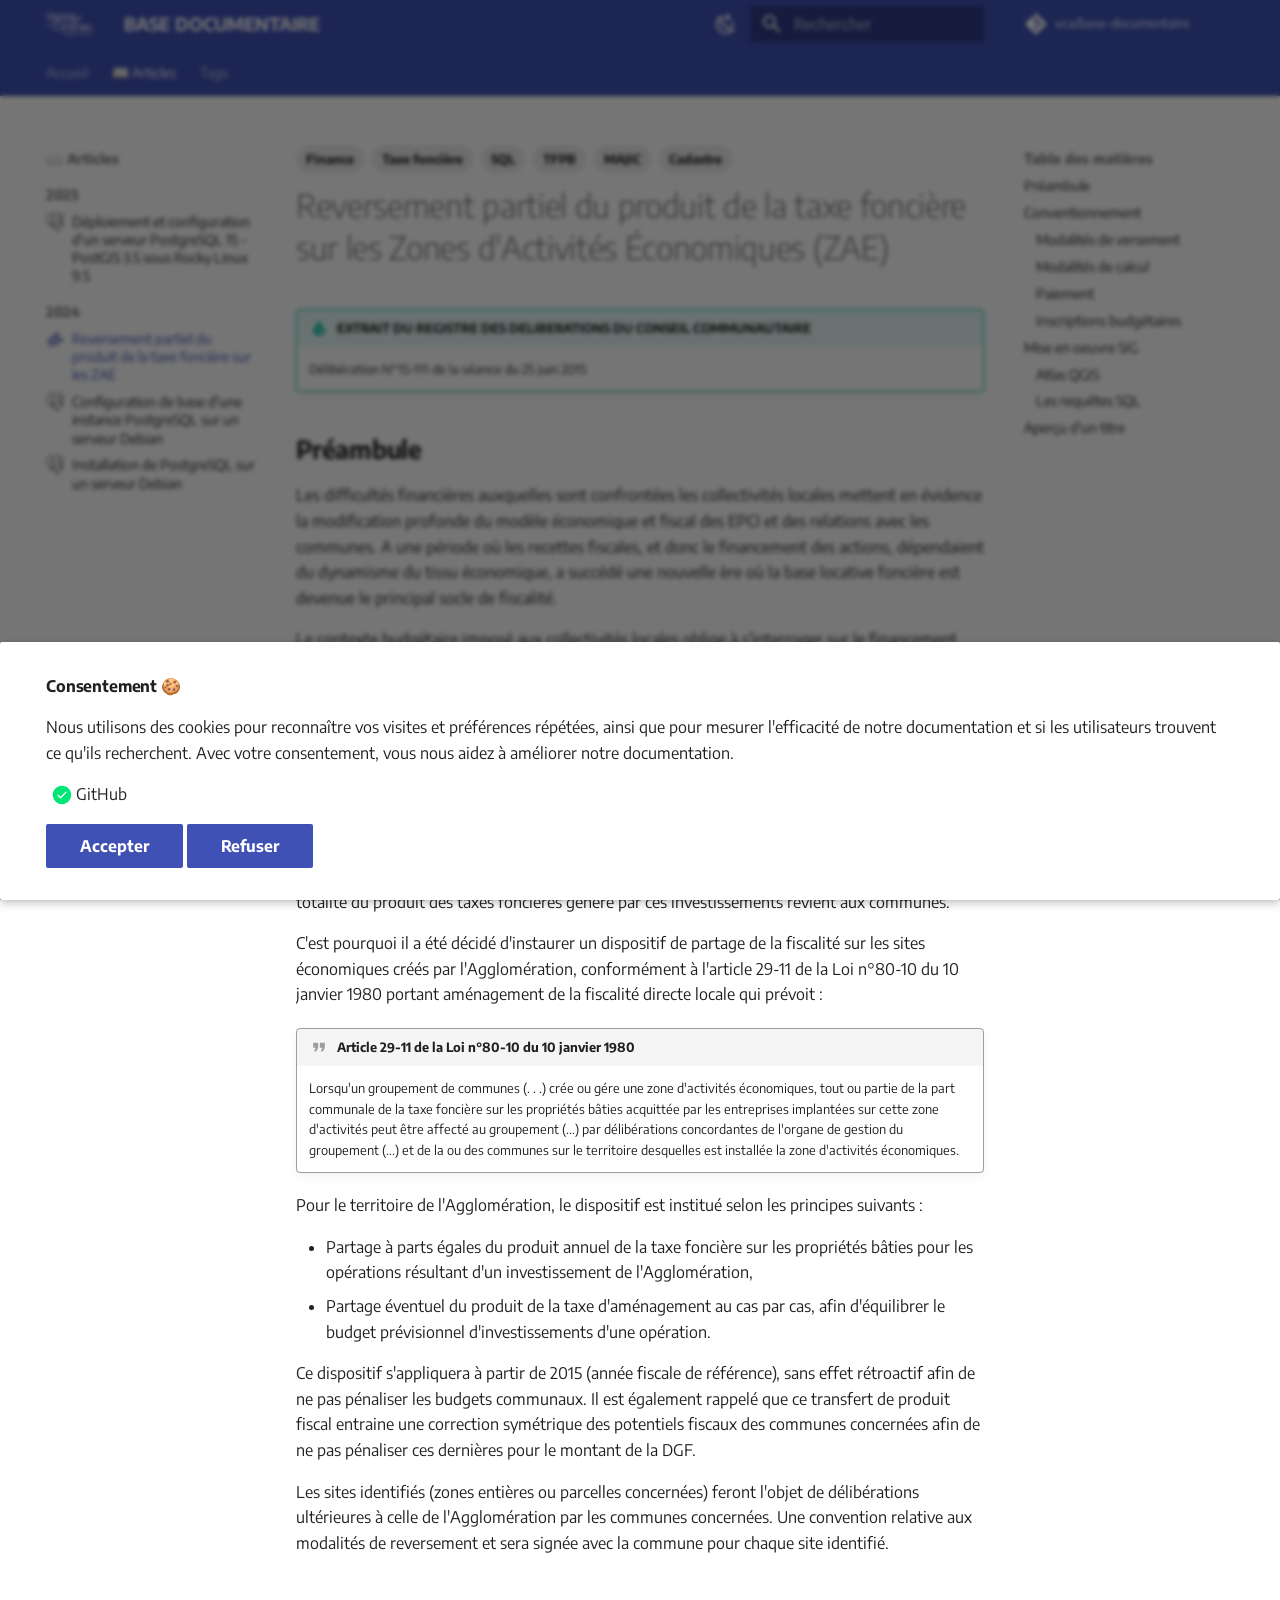
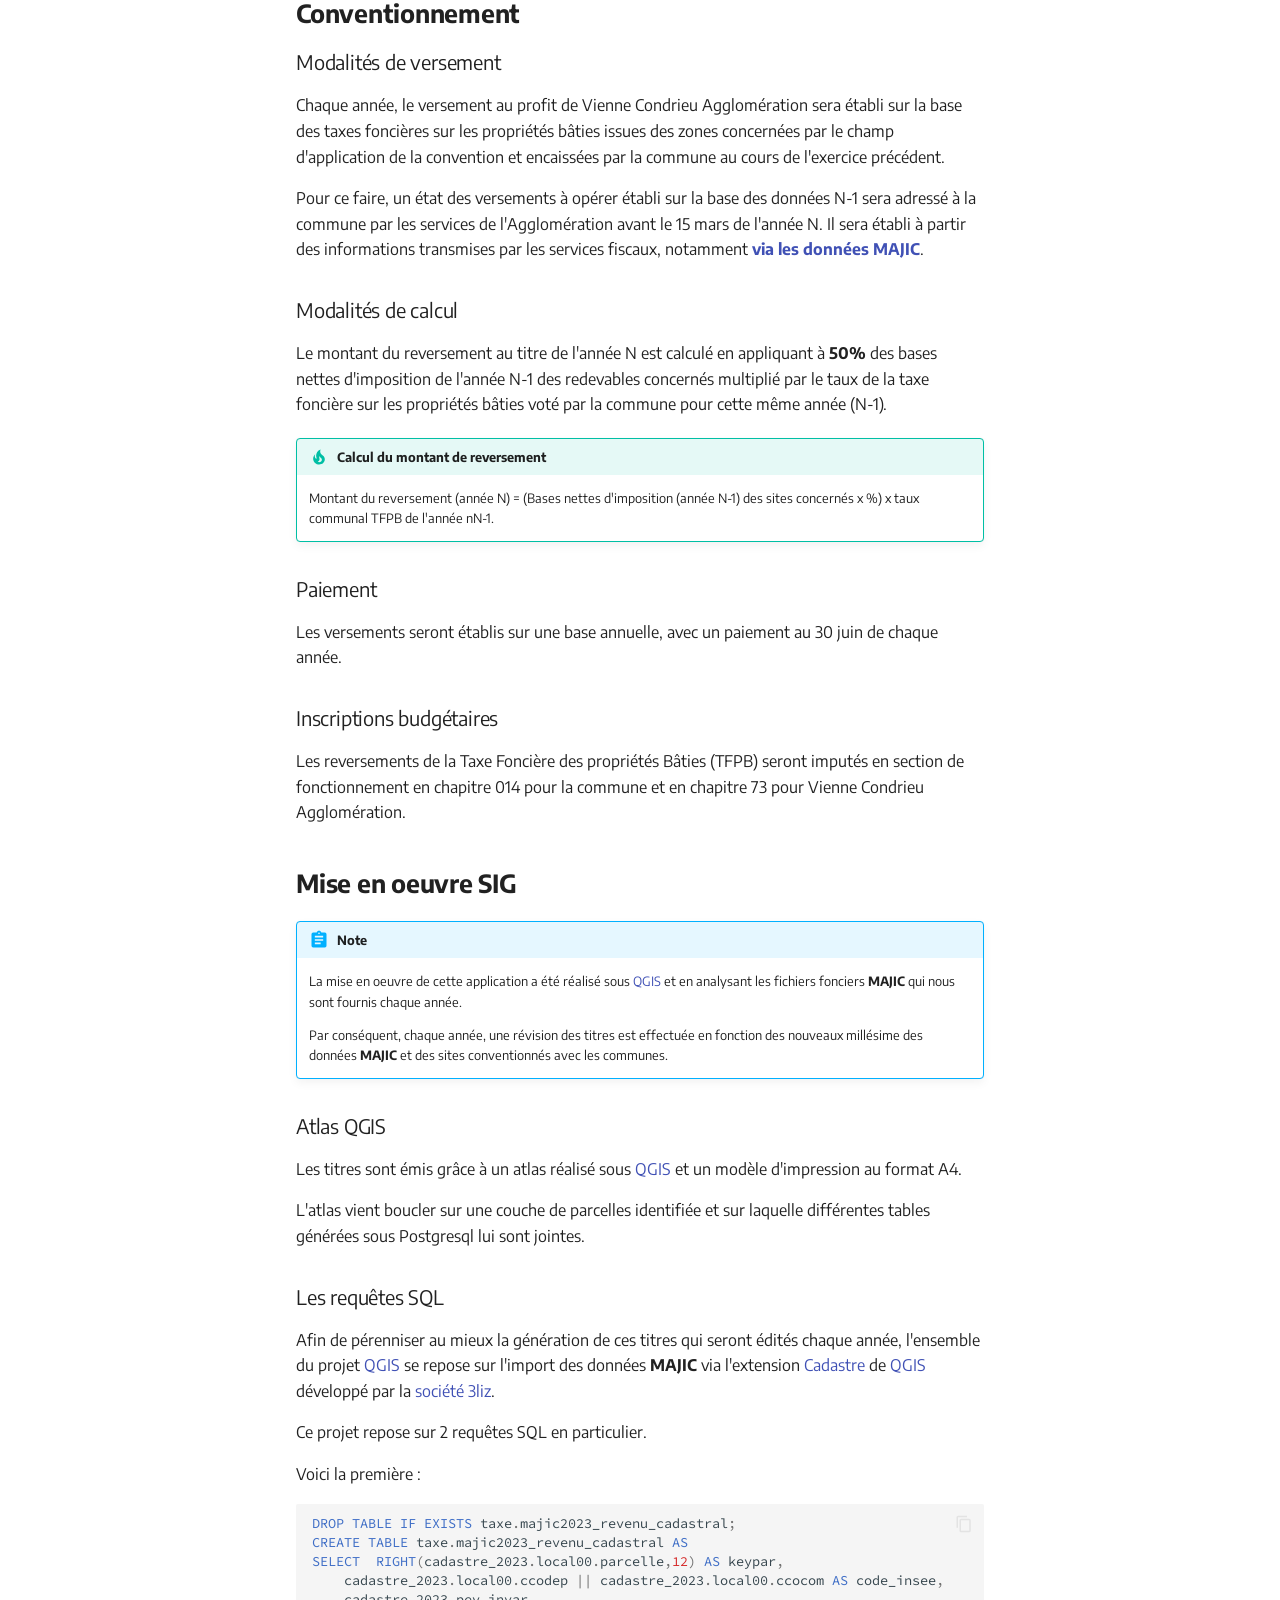
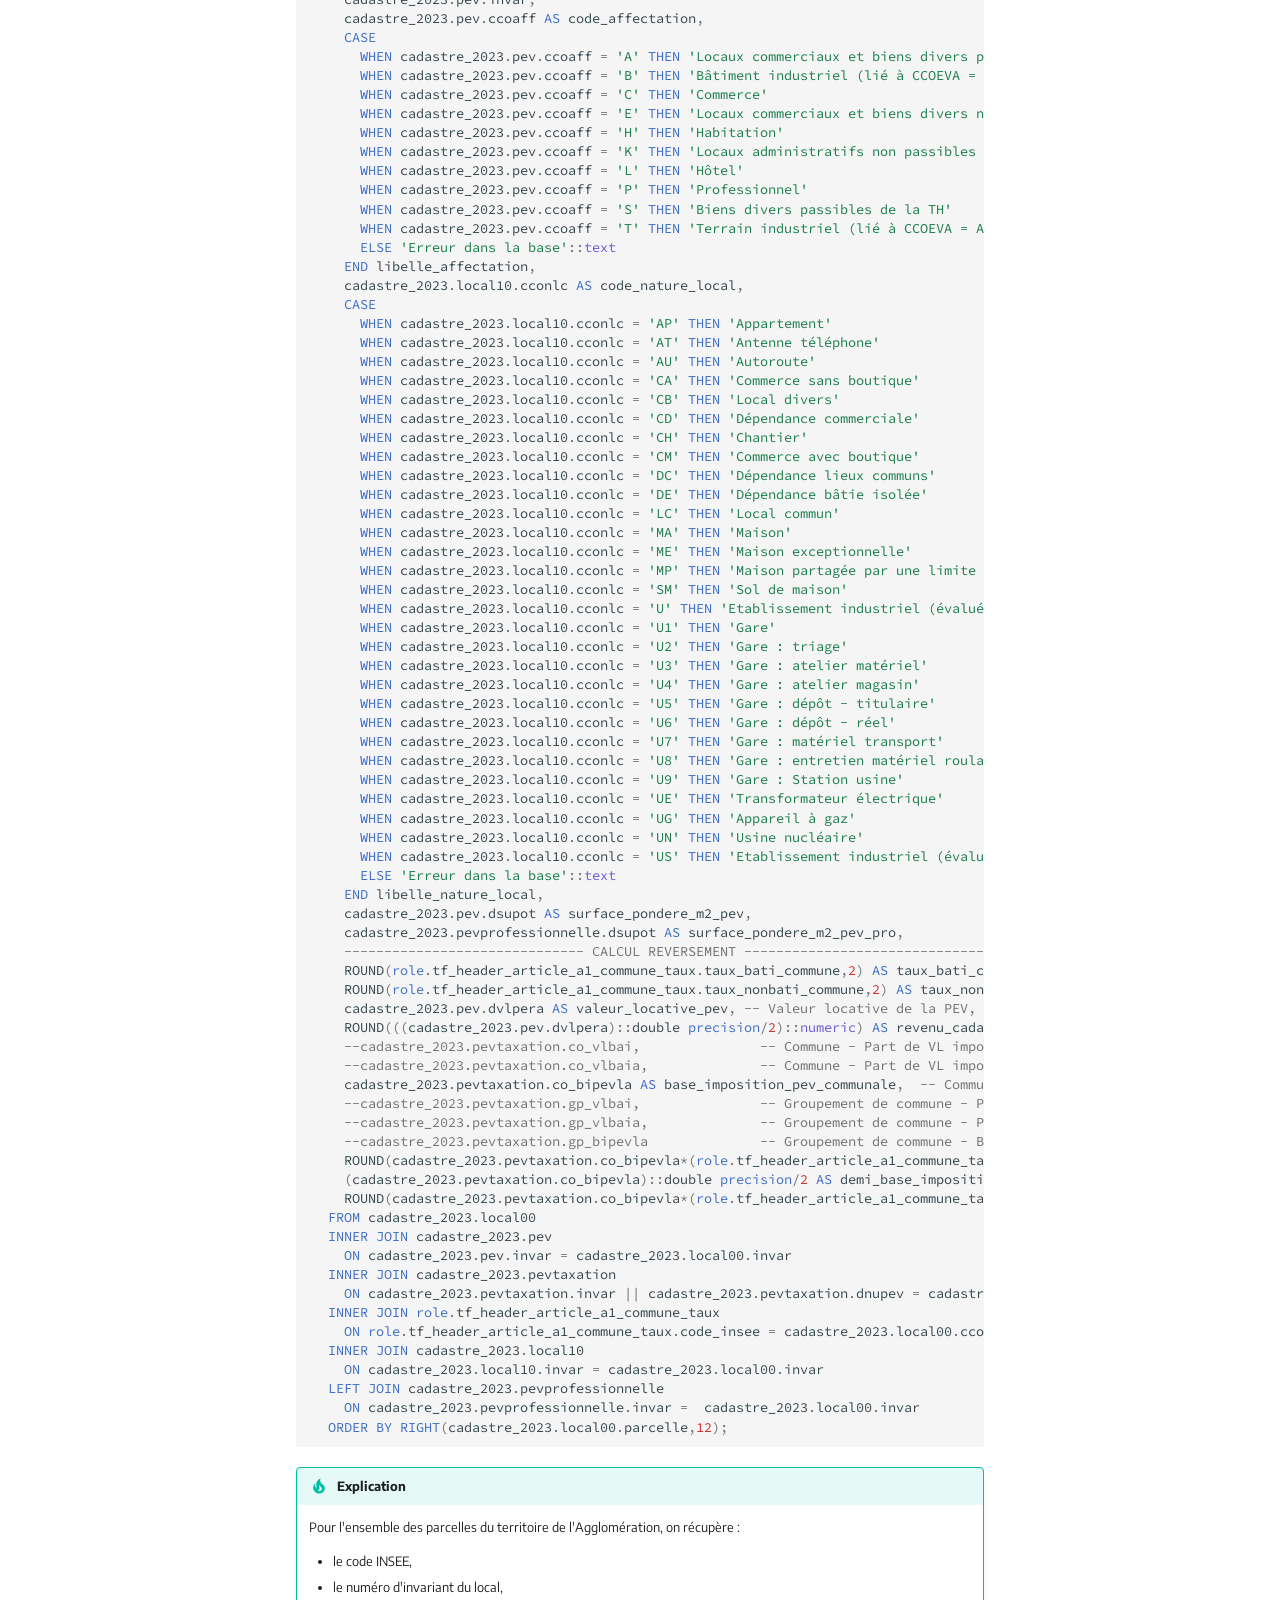
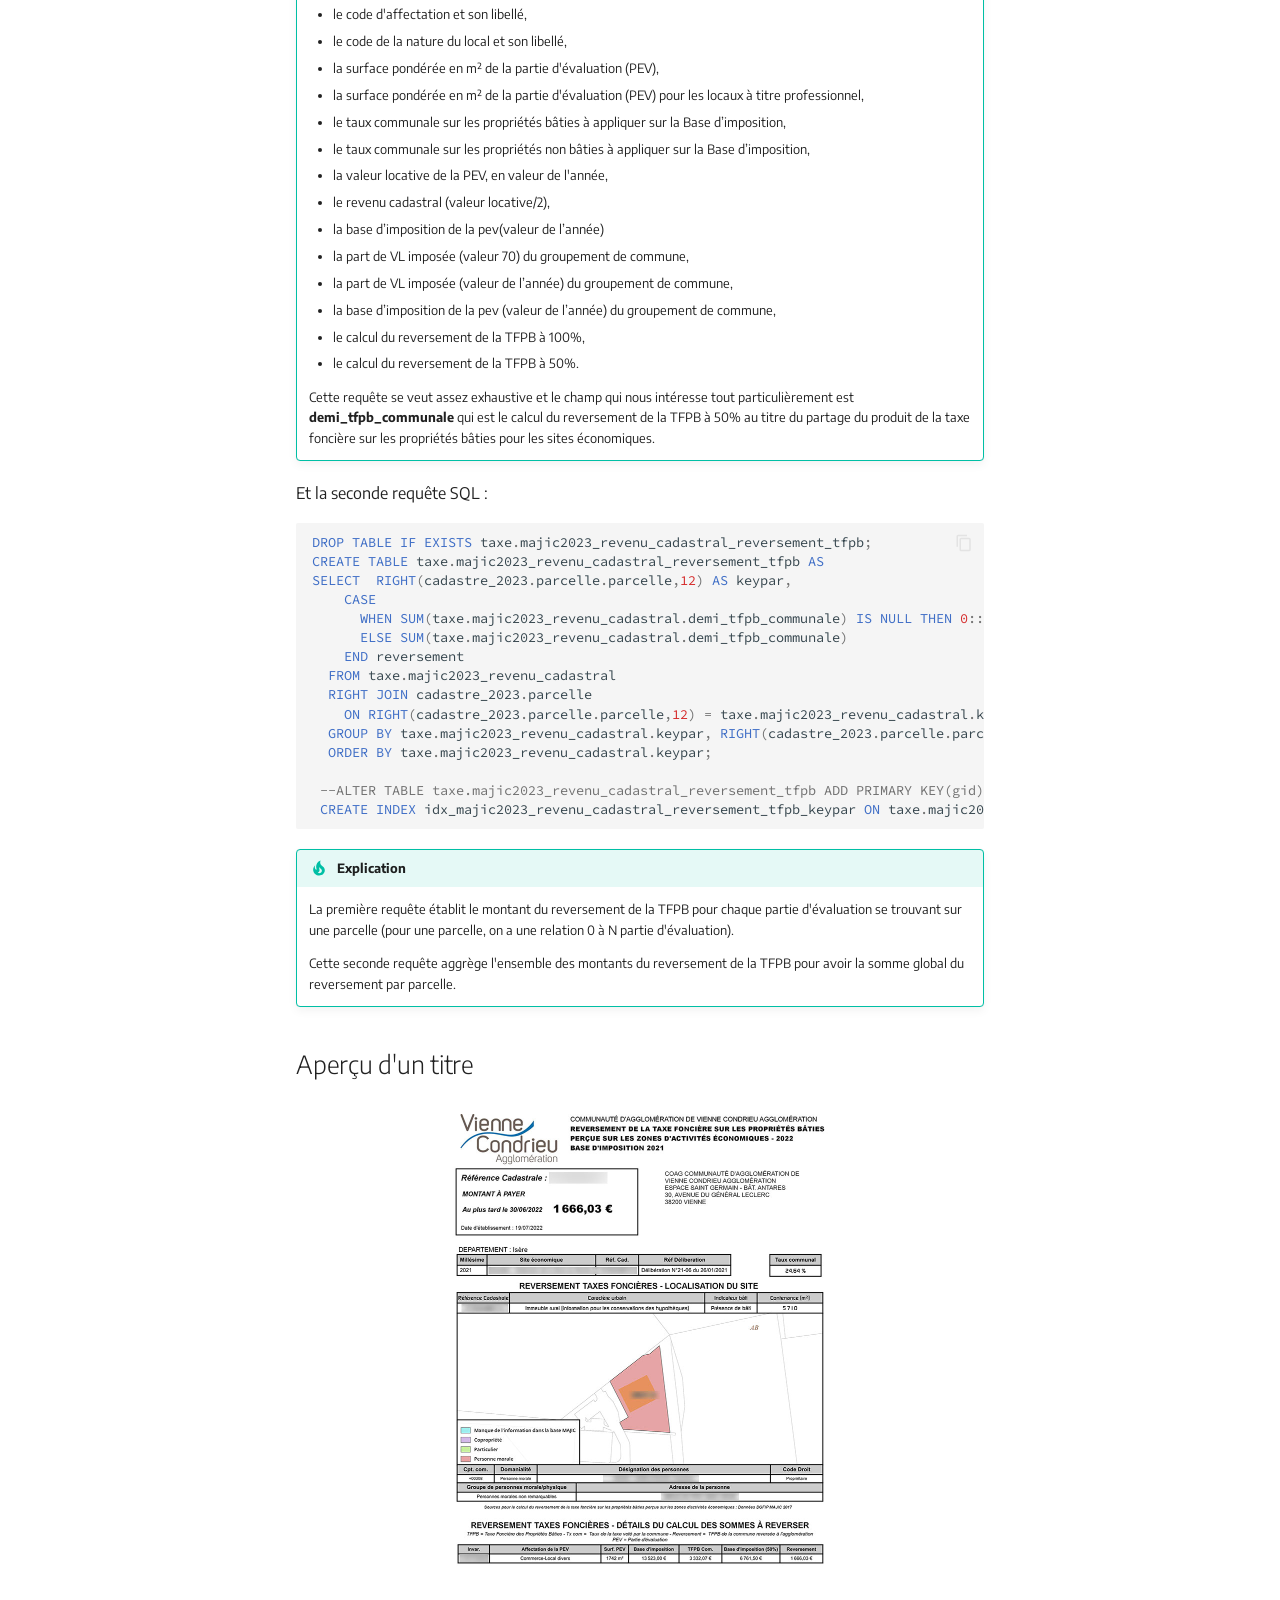
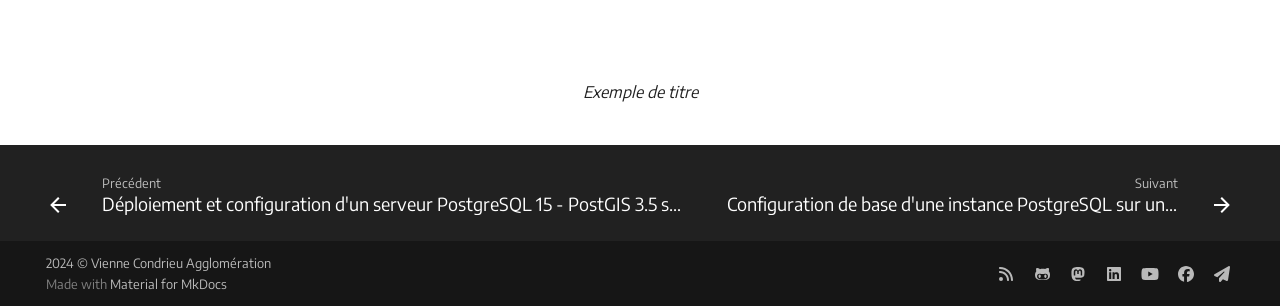
<file: articles/2024/2024-04-19-finance-reversement-taxe-fonciere-zae/index.html>
<!doctype html>
<html lang="fr" class="no-js">
  <head>
    
      <meta charset="utf-8">
      <meta name="viewport" content="width=device-width,initial-scale=1">
      
        <meta name="description" content="FINANCE - Reversement partiel du produit de la taxe foncière sur les zones d'activités économiques">
      
      
        <meta name="author" content="Fabien ALLAMANCHE">
      
      
      
        <link rel="prev" href="../../2025/2025-01-20-postgresql-community-rl9-installation/">
      
      
        <link rel="next" href="../2024-04-17-postgresql-configuration/">
      
      
      <link rel="icon" href="../../../assets/images/logo/favicon.png">
      <meta name="generator" content="mkdocs-1.6.1, mkdocs-material-9.5.50">
    
    
      
        <title>Reversement partiel du produit de la taxe foncière sur les ZAE - BASE DOCUMENTAIRE</title>
      
    
    
      <link rel="stylesheet" href="../../../assets/stylesheets/main.a40c8224.min.css">
      
        
        <link rel="stylesheet" href="../../../assets/stylesheets/palette.06af60db.min.css">
      
      


    
    
      
    
    
      
        
        
        <link rel="preconnect" href="https://fonts.gstatic.com" crossorigin>
        <link rel="stylesheet" href="https://fonts.googleapis.com/css?family=Encode+Sans:300,300i,400,400i,700,700i%7CSource+Code+Pro:400,400i,700,700i&display=fallback">
        <style>:root{--md-text-font:"Encode Sans";--md-code-font:"Source Code Pro"}</style>
      
    
    
    <script>__md_scope=new URL("../../..",location),__md_hash=e=>[...e].reduce(((e,_)=>(e<<5)-e+_.charCodeAt(0)),0),__md_get=(e,_=localStorage,t=__md_scope)=>JSON.parse(_.getItem(t.pathname+"."+e)),__md_set=(e,_,t=localStorage,a=__md_scope)=>{try{t.setItem(a.pathname+"."+e,JSON.stringify(_))}catch(e){}}</script>
    
      

    
    
    
   <link href="../../../assets/stylesheets/glightbox.min.css" rel="stylesheet"/><style>
    html.glightbox-open { overflow: initial; height: 100%; }
    .gslide-title { margin-top: 0px; user-select: text; }
    .gslide-desc { color: #666; user-select: text; }
    .gslide-image img { background: white; }
    .gscrollbar-fixer { padding-right: 15px; }
    .gdesc-inner { font-size: 0.75rem; }
    body[data-md-color-scheme="slate"] .gdesc-inner { background: var(--md-default-bg-color);}
    body[data-md-color-scheme="slate"] .gslide-title { color: var(--md-default-fg-color);}
    body[data-md-color-scheme="slate"] .gslide-desc { color: var(--md-default-fg-color);}</style> <script src="../../../assets/javascripts/glightbox.min.js"></script></head>
  
  
    
    
      
    
    
    
    
    <body dir="ltr" data-md-color-scheme="default" data-md-color-primary="indigo" data-md-color-accent="pink">
  
    
    <input class="md-toggle" data-md-toggle="drawer" type="checkbox" id="__drawer" autocomplete="off">
    <input class="md-toggle" data-md-toggle="search" type="checkbox" id="__search" autocomplete="off">
    <label class="md-overlay" for="__drawer"></label>
    <div data-md-component="skip">
      
        
        <a href="#reversement-partiel-du-produit-de-la-taxe-fonciere-sur-les-zones-dactivites-economiques-zae" class="md-skip">
          Aller au contenu
        </a>
      
    </div>
    <div data-md-component="announce">
      
    </div>
    
    
      

<header class="md-header" data-md-component="header">
  <nav class="md-header__inner md-grid" aria-label="En-tête">
    <a href="../../.." title="BASE DOCUMENTAIRE" class="md-header__button md-logo" aria-label="BASE DOCUMENTAIRE" data-md-component="logo">
      
  <img src="../../../assets/images/logo/vca-logo-white.png" alt="logo">

    </a>
    <label class="md-header__button md-icon" for="__drawer">
      
      <svg xmlns="http://www.w3.org/2000/svg" viewBox="0 0 24 24"><path d="M3 6h18v2H3zm0 5h18v2H3zm0 5h18v2H3z"/></svg>
    </label>
    <div class="md-header__title" data-md-component="header-title">
      <div class="md-header__ellipsis">
        <div class="md-header__topic">
          <span class="md-ellipsis">
            BASE DOCUMENTAIRE
          </span>
        </div>
        <div class="md-header__topic" data-md-component="header-topic">
          <span class="md-ellipsis">
            
              Reversement partiel du produit de la taxe foncière sur les ZAE
            
          </span>
        </div>
      </div>
    </div>
    
      
        <form class="md-header__option" data-md-component="palette">
  
    
    
    
    <input class="md-option" data-md-color-media="" data-md-color-scheme="default" data-md-color-primary="indigo" data-md-color-accent="pink"  aria-label="Passer en mode sombre"  type="radio" name="__palette" id="__palette_0">
    
      <label class="md-header__button md-icon" title="Passer en mode sombre" for="__palette_1" hidden>
        <svg xmlns="http://www.w3.org/2000/svg" viewBox="0 0 24 24"><path d="m17.75 4.09-2.53 1.94.91 3.06-2.63-1.81-2.63 1.81.91-3.06-2.53-1.94L12.44 4l1.06-3 1.06 3zm3.5 6.91-1.64 1.25.59 1.98-1.7-1.17-1.7 1.17.59-1.98L15.75 11l2.06-.05L18.5 9l.69 1.95zm-2.28 4.95c.83-.08 1.72 1.1 1.19 1.85-.32.45-.66.87-1.08 1.27C15.17 23 8.84 23 4.94 19.07c-3.91-3.9-3.91-10.24 0-14.14.4-.4.82-.76 1.27-1.08.75-.53 1.93.36 1.85 1.19-.27 2.86.69 5.83 2.89 8.02a9.96 9.96 0 0 0 8.02 2.89m-1.64 2.02a12.08 12.08 0 0 1-7.8-3.47c-2.17-2.19-3.33-5-3.49-7.82-2.81 3.14-2.7 7.96.31 10.98 3.02 3.01 7.84 3.12 10.98.31"/></svg>
      </label>
    
  
    
    
    
    <input class="md-option" data-md-color-media="" data-md-color-scheme="slate" data-md-color-primary="indigo" data-md-color-accent="pink"  aria-label="Passer en mode clair"  type="radio" name="__palette" id="__palette_1">
    
      <label class="md-header__button md-icon" title="Passer en mode clair" for="__palette_0" hidden>
        <svg xmlns="http://www.w3.org/2000/svg" viewBox="0 0 24 24"><path d="M12 7a5 5 0 0 1 5 5 5 5 0 0 1-5 5 5 5 0 0 1-5-5 5 5 0 0 1 5-5m0 2a3 3 0 0 0-3 3 3 3 0 0 0 3 3 3 3 0 0 0 3-3 3 3 0 0 0-3-3m0-7 2.39 3.42C13.65 5.15 12.84 5 12 5s-1.65.15-2.39.42zM3.34 7l4.16-.35A7.2 7.2 0 0 0 5.94 8.5c-.44.74-.69 1.5-.83 2.29zm.02 10 1.76-3.77a7.131 7.131 0 0 0 2.38 4.14zM20.65 7l-1.77 3.79a7.02 7.02 0 0 0-2.38-4.15zm-.01 10-4.14.36c.59-.51 1.12-1.14 1.54-1.86.42-.73.69-1.5.83-2.29zM12 22l-2.41-3.44c.74.27 1.55.44 2.41.44.82 0 1.63-.17 2.37-.44z"/></svg>
      </label>
    
  
</form>
      
    
    
      <script>var palette=__md_get("__palette");if(palette&&palette.color){if("(prefers-color-scheme)"===palette.color.media){var media=matchMedia("(prefers-color-scheme: light)"),input=document.querySelector(media.matches?"[data-md-color-media='(prefers-color-scheme: light)']":"[data-md-color-media='(prefers-color-scheme: dark)']");palette.color.media=input.getAttribute("data-md-color-media"),palette.color.scheme=input.getAttribute("data-md-color-scheme"),palette.color.primary=input.getAttribute("data-md-color-primary"),palette.color.accent=input.getAttribute("data-md-color-accent")}for(var[key,value]of Object.entries(palette.color))document.body.setAttribute("data-md-color-"+key,value)}</script>
    
    
    
      <label class="md-header__button md-icon" for="__search">
        
        <svg xmlns="http://www.w3.org/2000/svg" viewBox="0 0 24 24"><path d="M9.5 3A6.5 6.5 0 0 1 16 9.5c0 1.61-.59 3.09-1.56 4.23l.27.27h.79l5 5-1.5 1.5-5-5v-.79l-.27-.27A6.52 6.52 0 0 1 9.5 16 6.5 6.5 0 0 1 3 9.5 6.5 6.5 0 0 1 9.5 3m0 2C7 5 5 7 5 9.5S7 14 9.5 14 14 12 14 9.5 12 5 9.5 5"/></svg>
      </label>
      <div class="md-search" data-md-component="search" role="dialog">
  <label class="md-search__overlay" for="__search"></label>
  <div class="md-search__inner" role="search">
    <form class="md-search__form" name="search">
      <input type="text" class="md-search__input" name="query" aria-label="Rechercher" placeholder="Rechercher" autocapitalize="off" autocorrect="off" autocomplete="off" spellcheck="false" data-md-component="search-query" required>
      <label class="md-search__icon md-icon" for="__search">
        
        <svg xmlns="http://www.w3.org/2000/svg" viewBox="0 0 24 24"><path d="M9.5 3A6.5 6.5 0 0 1 16 9.5c0 1.61-.59 3.09-1.56 4.23l.27.27h.79l5 5-1.5 1.5-5-5v-.79l-.27-.27A6.52 6.52 0 0 1 9.5 16 6.5 6.5 0 0 1 3 9.5 6.5 6.5 0 0 1 9.5 3m0 2C7 5 5 7 5 9.5S7 14 9.5 14 14 12 14 9.5 12 5 9.5 5"/></svg>
        
        <svg xmlns="http://www.w3.org/2000/svg" viewBox="0 0 24 24"><path d="M20 11v2H8l5.5 5.5-1.42 1.42L4.16 12l7.92-7.92L13.5 5.5 8 11z"/></svg>
      </label>
      <nav class="md-search__options" aria-label="Recherche">
        
        <button type="reset" class="md-search__icon md-icon" title="Effacer" aria-label="Effacer" tabindex="-1">
          
          <svg xmlns="http://www.w3.org/2000/svg" viewBox="0 0 24 24"><path d="M19 6.41 17.59 5 12 10.59 6.41 5 5 6.41 10.59 12 5 17.59 6.41 19 12 13.41 17.59 19 19 17.59 13.41 12z"/></svg>
        </button>
      </nav>
      
    </form>
    <div class="md-search__output">
      <div class="md-search__scrollwrap" tabindex="0" data-md-scrollfix>
        <div class="md-search-result" data-md-component="search-result">
          <div class="md-search-result__meta">
            Initialisation de la recherche
          </div>
          <ol class="md-search-result__list" role="presentation"></ol>
        </div>
      </div>
    </div>
  </div>
</div>
    
    
      <div class="md-header__source">
        <a href="https://github.com/vienne-condrieu-agglomeration/igeo" title="Aller au dépôt" class="md-source" data-md-component="source">
  <div class="md-source__icon md-icon">
    
    <svg xmlns="http://www.w3.org/2000/svg" viewBox="0 0 448 512"><!--! Font Awesome Free 6.7.2 by @fontawesome - https://fontawesome.com License - https://fontawesome.com/license/free (Icons: CC BY 4.0, Fonts: SIL OFL 1.1, Code: MIT License) Copyright 2024 Fonticons, Inc.--><path d="M439.55 236.05 244 40.45a28.87 28.87 0 0 0-40.81 0l-40.66 40.63 51.52 51.52c27.06-9.14 52.68 16.77 43.39 43.68l49.66 49.66c34.23-11.8 61.18 31 35.47 56.69-26.49 26.49-70.21-2.87-56-37.34L240.22 199v121.85c25.3 12.54 22.26 41.85 9.08 55a34.34 34.34 0 0 1-48.55 0c-17.57-17.6-11.07-46.91 11.25-56v-123c-20.8-8.51-24.6-30.74-18.64-45L142.57 101 8.45 235.14a28.86 28.86 0 0 0 0 40.81l195.61 195.6a28.86 28.86 0 0 0 40.8 0l194.69-194.69a28.86 28.86 0 0 0 0-40.81"/></svg>
  </div>
  <div class="md-source__repository">
    vca/base-documentaire
  </div>
</a>
      </div>
    
  </nav>
  
</header>
    
    <div class="md-container" data-md-component="container">
      
      
        
          
            
<nav class="md-tabs" aria-label="Onglets" data-md-component="tabs">
  <div class="md-grid">
    <ul class="md-tabs__list">
      
        
  
  
  
    <li class="md-tabs__item">
      <a href="../../.." class="md-tabs__link">
        
  
    
  
  Accueil 

      </a>
    </li>
  

      
        
  
  
    
  
  
    
    
      
  
  
    
  
  
    
    
      <li class="md-tabs__item md-tabs__item--active">
        <a href="../../2025/2025-01-20-postgresql-community-rl9-installation/" class="md-tabs__link">
          
  
    
  
  &#128214; Articles

        </a>
      </li>
    
  

    
  

      
        
  
  
  
    <li class="md-tabs__item">
      <a href="../../../tags/" class="md-tabs__link">
        
  
    
  
  Tags

      </a>
    </li>
  

      
    </ul>
  </div>
</nav>
          
        
      
      <main class="md-main" data-md-component="main">
        <div class="md-main__inner md-grid">
          
            
              
              <div class="md-sidebar md-sidebar--primary" data-md-component="sidebar" data-md-type="navigation" >
                <div class="md-sidebar__scrollwrap">
                  <div class="md-sidebar__inner">
                    


  


<nav class="md-nav md-nav--primary md-nav--lifted" aria-label="Navigation" data-md-level="0">
  <label class="md-nav__title" for="__drawer">
    <a href="../../.." title="BASE DOCUMENTAIRE" class="md-nav__button md-logo" aria-label="BASE DOCUMENTAIRE" data-md-component="logo">
      
  <img src="../../../assets/images/logo/vca-logo-white.png" alt="logo">

    </a>
    BASE DOCUMENTAIRE
  </label>
  
    <div class="md-nav__source">
      <a href="https://github.com/vienne-condrieu-agglomeration/igeo" title="Aller au dépôt" class="md-source" data-md-component="source">
  <div class="md-source__icon md-icon">
    
    <svg xmlns="http://www.w3.org/2000/svg" viewBox="0 0 448 512"><!--! Font Awesome Free 6.7.2 by @fontawesome - https://fontawesome.com License - https://fontawesome.com/license/free (Icons: CC BY 4.0, Fonts: SIL OFL 1.1, Code: MIT License) Copyright 2024 Fonticons, Inc.--><path d="M439.55 236.05 244 40.45a28.87 28.87 0 0 0-40.81 0l-40.66 40.63 51.52 51.52c27.06-9.14 52.68 16.77 43.39 43.68l49.66 49.66c34.23-11.8 61.18 31 35.47 56.69-26.49 26.49-70.21-2.87-56-37.34L240.22 199v121.85c25.3 12.54 22.26 41.85 9.08 55a34.34 34.34 0 0 1-48.55 0c-17.57-17.6-11.07-46.91 11.25-56v-123c-20.8-8.51-24.6-30.74-18.64-45L142.57 101 8.45 235.14a28.86 28.86 0 0 0 0 40.81l195.61 195.6a28.86 28.86 0 0 0 40.8 0l194.69-194.69a28.86 28.86 0 0 0 0-40.81"/></svg>
  </div>
  <div class="md-source__repository">
    vca/base-documentaire
  </div>
</a>
    </div>
  
  <ul class="md-nav__list" data-md-scrollfix>
    
      
      
  
  
  
  
    <li class="md-nav__item">
      <a href="../../.." class="md-nav__link">
        
  
  <span class="md-ellipsis">
    Accueil 
  </span>
  

      </a>
    </li>
  

    
      
      
  
  
    
  
  
  
    
    
      
        
      
        
      
    
    
      
        
        
      
      
        
      
    
    
    <li class="md-nav__item md-nav__item--active md-nav__item--section md-nav__item--nested">
      
        
        
        <input class="md-nav__toggle md-toggle " type="checkbox" id="__nav_2" checked>
        
          
          <label class="md-nav__link" for="__nav_2" id="__nav_2_label" tabindex="">
            
  
  <span class="md-ellipsis">
    &#128214; Articles
  </span>
  

            <span class="md-nav__icon md-icon"></span>
          </label>
        
        <nav class="md-nav" data-md-level="1" aria-labelledby="__nav_2_label" aria-expanded="true">
          <label class="md-nav__title" for="__nav_2">
            <span class="md-nav__icon md-icon"></span>
            &#128214; Articles
          </label>
          <ul class="md-nav__list" data-md-scrollfix>
            
              
                
  
  
  
  
    
    
      
        
      
    
    
      
      
        
          
          
        
      
    
    
    <li class="md-nav__item md-nav__item--section md-nav__item--nested">
      
        
        
          
        
        <input class="md-nav__toggle md-toggle md-toggle--indeterminate" type="checkbox" id="__nav_2_1" >
        
          
          <label class="md-nav__link" for="__nav_2_1" id="__nav_2_1_label" tabindex="">
            
  
  <span class="md-ellipsis">
    2025
  </span>
  

            <span class="md-nav__icon md-icon"></span>
          </label>
        
        <nav class="md-nav" data-md-level="2" aria-labelledby="__nav_2_1_label" aria-expanded="false">
          <label class="md-nav__title" for="__nav_2_1">
            <span class="md-nav__icon md-icon"></span>
            2025
          </label>
          <ul class="md-nav__list" data-md-scrollfix>
            
              
                
  
  
  
  
    <li class="md-nav__item">
      <a href="../../2025/2025-01-20-postgresql-community-rl9-installation/" class="md-nav__link">
        
  
    <svg xmlns="http://www.w3.org/2000/svg" viewBox="0 0 24 24"><path d="M23.56 14.723a.5.5 0 0 0-.057-.12q-.21-.395-1.007-.231c-1.654.34-2.294.13-2.526-.02 1.342-2.048 2.445-4.522 3.041-6.83.272-1.05.798-3.523.122-4.73a1.6 1.6 0 0 0-.15-.236C21.693.91 19.8.025 17.51.001c-1.495-.016-2.77.346-3.116.479a10 10 0 0 0-.516-.082 8 8 0 0 0-1.312-.127c-1.182-.019-2.203.264-3.05.84C8.66.79 4.729-.534 2.296 1.19.935 2.153.309 3.873.43 6.304c.041.818.507 3.334 1.243 5.744q.69 2.26 1.433 3.582.83 1.493 1.714 1.79c.448.148 1.133.143 1.858-.729a56 56 0 0 1 1.945-2.206c.435.235.906.362 1.39.377v.004a11 11 0 0 0-.247.305c-.339.43-.41.52-1.5.745-.31.064-1.134.233-1.146.811a.6.6 0 0 0 .091.327c.227.423.922.61 1.015.633 1.335.333 2.505.092 3.372-.679-.017 2.231.077 4.418.345 5.088.221.553.762 1.904 2.47 1.904q.375.001.829-.094c1.782-.382 2.556-1.17 2.855-2.906.15-.87.402-2.875.539-4.101.017-.07.036-.12.057-.136 0 0 .07-.048.427.03l.044.007.254.022.015.001c.847.039 1.911-.142 2.531-.43.644-.3 1.806-1.033 1.595-1.67M2.37 11.876c-.744-2.435-1.178-4.885-1.212-5.571-.109-2.172.417-3.683 1.562-4.493 1.837-1.299 4.84-.54 6.108-.13l-.01.01C6.795 3.734 6.843 7.226 6.85 7.44c0 .082.006.199.016.36.034.586.1 1.68-.074 2.918-.16 1.15.194 2.276.973 3.089q.12.126.252.237c-.347.371-1.1 1.193-1.903 2.158-.568.682-.96.551-1.088.508-.392-.13-.813-.587-1.239-1.322-.48-.839-.963-2.032-1.415-3.512m6.007 5.088a1.6 1.6 0 0 1-.432-.178c.089-.039.237-.09.483-.14 1.284-.265 1.482-.451 1.915-1 .099-.127.211-.27.367-.443a.4.4 0 0 0 .074-.13c.17-.151.272-.11.436-.042.156.065.308.26.37.475.03.102.062.295-.045.445-.904 1.266-2.222 1.25-3.168 1.013m2.094-3.988-.052.14c-.133.357-.257.689-.334 1.004-.667-.002-1.317-.288-1.81-.803-.628-.655-.913-1.566-.783-2.5.183-1.308.116-2.447.08-3.059l-.013-.22c.296-.262 1.666-.996 2.643-.772.446.102.718.406.83.928.585 2.704.078 3.83-.33 4.736a9 9 0 0 0-.23.546m7.364 4.572q-.024.266-.062.596l-.146.438a.4.4 0 0 0-.018.108c-.006.475-.054.649-.115.87-.064.229-.135.488-.18 1.057-.11 1.414-.878 2.227-2.417 2.556-1.515.325-1.784-.496-2.02-1.221a7 7 0 0 0-.078-.227c-.215-.586-.19-1.412-.157-2.555.016-.561-.025-1.901-.33-2.646q.006-.44.019-.892a.4.4 0 0 0-.016-.113 2 2 0 0 0-.044-.208c-.122-.428-.42-.786-.78-.935-.142-.059-.403-.167-.717-.087.067-.276.183-.587.309-.925l.053-.142c.06-.16.134-.325.213-.5.426-.948 1.01-2.246.376-5.178-.237-1.098-1.03-1.634-2.232-1.51-.72.075-1.38.366-1.709.532a6 6 0 0 0-.196.104c.092-1.106.439-3.174 1.736-4.482a4 4 0 0 1 .303-.276.35.35 0 0 0 .145-.064c.752-.57 1.695-.85 2.802-.833q.616.01 1.174.081c1.94.355 3.244 1.447 4.036 2.383.814.962 1.255 1.931 1.431 2.454-1.323-.134-2.223.127-2.68.78-.992 1.418.544 4.172 1.282 5.496.135.242.252.452.289.54.24.583.551.972.778 1.256.07.087.138.171.189.245-.4.116-1.12.383-1.055 1.717-.013.156-.043.447-.084.815-.046.208-.07.46-.1.766m.89-1.621c-.04-.832.27-.919.597-1.01l.135-.041a1 1 0 0 0 .134.103c.57.376 1.583.421 3.007.134-.202.177-.519.4-.953.601-.41.19-1.096.333-1.747.364-.72.034-1.086-.08-1.173-.151m.57-9.271c-.006.35-.054.669-.105 1.001-.055.358-.112.728-.127 1.177-.014.436.04.89.093 1.33.107.887.216 1.8-.207 2.701a4 4 0 0 1-.188-.385 8 8 0 0 0-.325-.617c-.616-1.104-2.057-3.69-1.32-4.744.38-.543 1.342-.566 2.179-.463m.228 7.013-.085-.107-.035-.044c.726-1.2.584-2.387.457-3.439-.052-.432-.1-.84-.088-1.222.013-.407.066-.755.118-1.092.064-.415.13-.844.111-1.35a.6.6 0 0 0 .012-.19c-.046-.486-.6-1.938-1.73-3.253a7.8 7.8 0 0 0-2.688-2.04A9.3 9.3 0 0 1 17.62.746c2.052.046 3.675.814 4.824 2.283a1 1 0 0 1 .067.1c.723 1.356-.276 6.275-2.987 10.54m-8.816-6.116c-.025.18-.31.423-.621.423a1 1 0 0 1-.081-.006.8.8 0 0 1-.506-.315c-.046-.06-.12-.178-.106-.285a.22.22 0 0 1 .093-.149c.118-.089.352-.122.61-.086.316.044.642.193.61.418m7.93-.411c.011.08-.049.2-.153.31a.72.72 0 0 1-.408.223 1 1 0 0 1-.075.005c-.293 0-.541-.234-.56-.371-.024-.177.264-.31.56-.352.298-.042.612.009.636.185"/></svg>
  
  <span class="md-ellipsis">
    Déploiement et configuration d'un serveur PostgreSQL 15 - PostGIS 3.5 sous Rocky Linux 9.5
  </span>
  

      </a>
    </li>
  

              
            
          </ul>
        </nav>
      
    </li>
  

              
            
              
                
  
  
    
  
  
  
    
    
      
        
      
        
      
        
      
    
    
      
      
        
          
          
        
      
    
    
    <li class="md-nav__item md-nav__item--active md-nav__item--section md-nav__item--nested">
      
        
        
        <input class="md-nav__toggle md-toggle " type="checkbox" id="__nav_2_2" checked>
        
          
          <label class="md-nav__link" for="__nav_2_2" id="__nav_2_2_label" tabindex="">
            
  
  <span class="md-ellipsis">
    2024
  </span>
  

            <span class="md-nav__icon md-icon"></span>
          </label>
        
        <nav class="md-nav" data-md-level="2" aria-labelledby="__nav_2_2_label" aria-expanded="true">
          <label class="md-nav__title" for="__nav_2_2">
            <span class="md-nav__icon md-icon"></span>
            2024
          </label>
          <ul class="md-nav__list" data-md-scrollfix>
            
              
                
  
  
    
  
  
  
    <li class="md-nav__item md-nav__item--active">
      
      <input class="md-nav__toggle md-toggle" type="checkbox" id="__toc">
      
      
        
      
      
        <label class="md-nav__link md-nav__link--active" for="__toc">
          
  
    <svg xmlns="http://www.w3.org/2000/svg" viewBox="0 0 24 24"><path d="m6 16.5-3 2.94V11h3m5 3.66-1.57-1.34L8 14.64V7h3m5 6-3 3V3h3m2.81 9.81L17 11h5v5l-1.79-1.79L13 21.36l-3.47-3.02L5.75 22H3l6.47-6.34L13 18.64"/></svg>
  
  <span class="md-ellipsis">
    Reversement partiel du produit de la taxe foncière sur les ZAE
  </span>
  

          <span class="md-nav__icon md-icon"></span>
        </label>
      
      <a href="./" class="md-nav__link md-nav__link--active">
        
  
    <svg xmlns="http://www.w3.org/2000/svg" viewBox="0 0 24 24"><path d="m6 16.5-3 2.94V11h3m5 3.66-1.57-1.34L8 14.64V7h3m5 6-3 3V3h3m2.81 9.81L17 11h5v5l-1.79-1.79L13 21.36l-3.47-3.02L5.75 22H3l6.47-6.34L13 18.64"/></svg>
  
  <span class="md-ellipsis">
    Reversement partiel du produit de la taxe foncière sur les ZAE
  </span>
  

      </a>
      
        

<nav class="md-nav md-nav--secondary" aria-label="Table des matières">
  
  
  
    
  
  
    <label class="md-nav__title" for="__toc">
      <span class="md-nav__icon md-icon"></span>
      Table des matières
    </label>
    <ul class="md-nav__list" data-md-component="toc" data-md-scrollfix>
      
        <li class="md-nav__item">
  <a href="#preambule" class="md-nav__link">
    <span class="md-ellipsis">
      Préambule
    </span>
  </a>
  
</li>
      
        <li class="md-nav__item">
  <a href="#conventionnement" class="md-nav__link">
    <span class="md-ellipsis">
      Conventionnement
    </span>
  </a>
  
    <nav class="md-nav" aria-label="Conventionnement">
      <ul class="md-nav__list">
        
          <li class="md-nav__item">
  <a href="#modalites-de-versement" class="md-nav__link">
    <span class="md-ellipsis">
      Modalités de versement
    </span>
  </a>
  
</li>
        
          <li class="md-nav__item">
  <a href="#modalites-de-calcul" class="md-nav__link">
    <span class="md-ellipsis">
      Modalités de calcul
    </span>
  </a>
  
</li>
        
          <li class="md-nav__item">
  <a href="#paiement" class="md-nav__link">
    <span class="md-ellipsis">
      Paiement
    </span>
  </a>
  
</li>
        
          <li class="md-nav__item">
  <a href="#inscriptions-budgetaires" class="md-nav__link">
    <span class="md-ellipsis">
      Inscriptions budgétaires
    </span>
  </a>
  
</li>
        
      </ul>
    </nav>
  
</li>
      
        <li class="md-nav__item">
  <a href="#mise-en-oeuvre-sig" class="md-nav__link">
    <span class="md-ellipsis">
      Mise en oeuvre SIG
    </span>
  </a>
  
    <nav class="md-nav" aria-label="Mise en oeuvre SIG">
      <ul class="md-nav__list">
        
          <li class="md-nav__item">
  <a href="#atlas-qgis" class="md-nav__link">
    <span class="md-ellipsis">
      Atlas QGIS
    </span>
  </a>
  
</li>
        
          <li class="md-nav__item">
  <a href="#les-requetes-sql" class="md-nav__link">
    <span class="md-ellipsis">
      Les requêtes SQL
    </span>
  </a>
  
</li>
        
      </ul>
    </nav>
  
</li>
      
        <li class="md-nav__item">
  <a href="#apercu-dun-titre" class="md-nav__link">
    <span class="md-ellipsis">
      Aperçu d'un titre
    </span>
  </a>
  
</li>
      
    </ul>
  
</nav>
      
    </li>
  

              
            
              
                
  
  
  
  
    <li class="md-nav__item">
      <a href="../2024-04-17-postgresql-configuration/" class="md-nav__link">
        
  
    <svg xmlns="http://www.w3.org/2000/svg" viewBox="0 0 24 24"><path d="M23.56 14.723a.5.5 0 0 0-.057-.12q-.21-.395-1.007-.231c-1.654.34-2.294.13-2.526-.02 1.342-2.048 2.445-4.522 3.041-6.83.272-1.05.798-3.523.122-4.73a1.6 1.6 0 0 0-.15-.236C21.693.91 19.8.025 17.51.001c-1.495-.016-2.77.346-3.116.479a10 10 0 0 0-.516-.082 8 8 0 0 0-1.312-.127c-1.182-.019-2.203.264-3.05.84C8.66.79 4.729-.534 2.296 1.19.935 2.153.309 3.873.43 6.304c.041.818.507 3.334 1.243 5.744q.69 2.26 1.433 3.582.83 1.493 1.714 1.79c.448.148 1.133.143 1.858-.729a56 56 0 0 1 1.945-2.206c.435.235.906.362 1.39.377v.004a11 11 0 0 0-.247.305c-.339.43-.41.52-1.5.745-.31.064-1.134.233-1.146.811a.6.6 0 0 0 .091.327c.227.423.922.61 1.015.633 1.335.333 2.505.092 3.372-.679-.017 2.231.077 4.418.345 5.088.221.553.762 1.904 2.47 1.904q.375.001.829-.094c1.782-.382 2.556-1.17 2.855-2.906.15-.87.402-2.875.539-4.101.017-.07.036-.12.057-.136 0 0 .07-.048.427.03l.044.007.254.022.015.001c.847.039 1.911-.142 2.531-.43.644-.3 1.806-1.033 1.595-1.67M2.37 11.876c-.744-2.435-1.178-4.885-1.212-5.571-.109-2.172.417-3.683 1.562-4.493 1.837-1.299 4.84-.54 6.108-.13l-.01.01C6.795 3.734 6.843 7.226 6.85 7.44c0 .082.006.199.016.36.034.586.1 1.68-.074 2.918-.16 1.15.194 2.276.973 3.089q.12.126.252.237c-.347.371-1.1 1.193-1.903 2.158-.568.682-.96.551-1.088.508-.392-.13-.813-.587-1.239-1.322-.48-.839-.963-2.032-1.415-3.512m6.007 5.088a1.6 1.6 0 0 1-.432-.178c.089-.039.237-.09.483-.14 1.284-.265 1.482-.451 1.915-1 .099-.127.211-.27.367-.443a.4.4 0 0 0 .074-.13c.17-.151.272-.11.436-.042.156.065.308.26.37.475.03.102.062.295-.045.445-.904 1.266-2.222 1.25-3.168 1.013m2.094-3.988-.052.14c-.133.357-.257.689-.334 1.004-.667-.002-1.317-.288-1.81-.803-.628-.655-.913-1.566-.783-2.5.183-1.308.116-2.447.08-3.059l-.013-.22c.296-.262 1.666-.996 2.643-.772.446.102.718.406.83.928.585 2.704.078 3.83-.33 4.736a9 9 0 0 0-.23.546m7.364 4.572q-.024.266-.062.596l-.146.438a.4.4 0 0 0-.018.108c-.006.475-.054.649-.115.87-.064.229-.135.488-.18 1.057-.11 1.414-.878 2.227-2.417 2.556-1.515.325-1.784-.496-2.02-1.221a7 7 0 0 0-.078-.227c-.215-.586-.19-1.412-.157-2.555.016-.561-.025-1.901-.33-2.646q.006-.44.019-.892a.4.4 0 0 0-.016-.113 2 2 0 0 0-.044-.208c-.122-.428-.42-.786-.78-.935-.142-.059-.403-.167-.717-.087.067-.276.183-.587.309-.925l.053-.142c.06-.16.134-.325.213-.5.426-.948 1.01-2.246.376-5.178-.237-1.098-1.03-1.634-2.232-1.51-.72.075-1.38.366-1.709.532a6 6 0 0 0-.196.104c.092-1.106.439-3.174 1.736-4.482a4 4 0 0 1 .303-.276.35.35 0 0 0 .145-.064c.752-.57 1.695-.85 2.802-.833q.616.01 1.174.081c1.94.355 3.244 1.447 4.036 2.383.814.962 1.255 1.931 1.431 2.454-1.323-.134-2.223.127-2.68.78-.992 1.418.544 4.172 1.282 5.496.135.242.252.452.289.54.24.583.551.972.778 1.256.07.087.138.171.189.245-.4.116-1.12.383-1.055 1.717-.013.156-.043.447-.084.815-.046.208-.07.46-.1.766m.89-1.621c-.04-.832.27-.919.597-1.01l.135-.041a1 1 0 0 0 .134.103c.57.376 1.583.421 3.007.134-.202.177-.519.4-.953.601-.41.19-1.096.333-1.747.364-.72.034-1.086-.08-1.173-.151m.57-9.271c-.006.35-.054.669-.105 1.001-.055.358-.112.728-.127 1.177-.014.436.04.89.093 1.33.107.887.216 1.8-.207 2.701a4 4 0 0 1-.188-.385 8 8 0 0 0-.325-.617c-.616-1.104-2.057-3.69-1.32-4.744.38-.543 1.342-.566 2.179-.463m.228 7.013-.085-.107-.035-.044c.726-1.2.584-2.387.457-3.439-.052-.432-.1-.84-.088-1.222.013-.407.066-.755.118-1.092.064-.415.13-.844.111-1.35a.6.6 0 0 0 .012-.19c-.046-.486-.6-1.938-1.73-3.253a7.8 7.8 0 0 0-2.688-2.04A9.3 9.3 0 0 1 17.62.746c2.052.046 3.675.814 4.824 2.283a1 1 0 0 1 .067.1c.723 1.356-.276 6.275-2.987 10.54m-8.816-6.116c-.025.18-.31.423-.621.423a1 1 0 0 1-.081-.006.8.8 0 0 1-.506-.315c-.046-.06-.12-.178-.106-.285a.22.22 0 0 1 .093-.149c.118-.089.352-.122.61-.086.316.044.642.193.61.418m7.93-.411c.011.08-.049.2-.153.31a.72.72 0 0 1-.408.223 1 1 0 0 1-.075.005c-.293 0-.541-.234-.56-.371-.024-.177.264-.31.56-.352.298-.042.612.009.636.185"/></svg>
  
  <span class="md-ellipsis">
    Configuration de base d'une instance PostgreSQL sur un serveur Debian
  </span>
  

      </a>
    </li>
  

              
            
              
                
  
  
  
  
    <li class="md-nav__item">
      <a href="../2024-04-15-postgresql-installtion/" class="md-nav__link">
        
  
    <svg xmlns="http://www.w3.org/2000/svg" viewBox="0 0 24 24"><path d="M23.56 14.723a.5.5 0 0 0-.057-.12q-.21-.395-1.007-.231c-1.654.34-2.294.13-2.526-.02 1.342-2.048 2.445-4.522 3.041-6.83.272-1.05.798-3.523.122-4.73a1.6 1.6 0 0 0-.15-.236C21.693.91 19.8.025 17.51.001c-1.495-.016-2.77.346-3.116.479a10 10 0 0 0-.516-.082 8 8 0 0 0-1.312-.127c-1.182-.019-2.203.264-3.05.84C8.66.79 4.729-.534 2.296 1.19.935 2.153.309 3.873.43 6.304c.041.818.507 3.334 1.243 5.744q.69 2.26 1.433 3.582.83 1.493 1.714 1.79c.448.148 1.133.143 1.858-.729a56 56 0 0 1 1.945-2.206c.435.235.906.362 1.39.377v.004a11 11 0 0 0-.247.305c-.339.43-.41.52-1.5.745-.31.064-1.134.233-1.146.811a.6.6 0 0 0 .091.327c.227.423.922.61 1.015.633 1.335.333 2.505.092 3.372-.679-.017 2.231.077 4.418.345 5.088.221.553.762 1.904 2.47 1.904q.375.001.829-.094c1.782-.382 2.556-1.17 2.855-2.906.15-.87.402-2.875.539-4.101.017-.07.036-.12.057-.136 0 0 .07-.048.427.03l.044.007.254.022.015.001c.847.039 1.911-.142 2.531-.43.644-.3 1.806-1.033 1.595-1.67M2.37 11.876c-.744-2.435-1.178-4.885-1.212-5.571-.109-2.172.417-3.683 1.562-4.493 1.837-1.299 4.84-.54 6.108-.13l-.01.01C6.795 3.734 6.843 7.226 6.85 7.44c0 .082.006.199.016.36.034.586.1 1.68-.074 2.918-.16 1.15.194 2.276.973 3.089q.12.126.252.237c-.347.371-1.1 1.193-1.903 2.158-.568.682-.96.551-1.088.508-.392-.13-.813-.587-1.239-1.322-.48-.839-.963-2.032-1.415-3.512m6.007 5.088a1.6 1.6 0 0 1-.432-.178c.089-.039.237-.09.483-.14 1.284-.265 1.482-.451 1.915-1 .099-.127.211-.27.367-.443a.4.4 0 0 0 .074-.13c.17-.151.272-.11.436-.042.156.065.308.26.37.475.03.102.062.295-.045.445-.904 1.266-2.222 1.25-3.168 1.013m2.094-3.988-.052.14c-.133.357-.257.689-.334 1.004-.667-.002-1.317-.288-1.81-.803-.628-.655-.913-1.566-.783-2.5.183-1.308.116-2.447.08-3.059l-.013-.22c.296-.262 1.666-.996 2.643-.772.446.102.718.406.83.928.585 2.704.078 3.83-.33 4.736a9 9 0 0 0-.23.546m7.364 4.572q-.024.266-.062.596l-.146.438a.4.4 0 0 0-.018.108c-.006.475-.054.649-.115.87-.064.229-.135.488-.18 1.057-.11 1.414-.878 2.227-2.417 2.556-1.515.325-1.784-.496-2.02-1.221a7 7 0 0 0-.078-.227c-.215-.586-.19-1.412-.157-2.555.016-.561-.025-1.901-.33-2.646q.006-.44.019-.892a.4.4 0 0 0-.016-.113 2 2 0 0 0-.044-.208c-.122-.428-.42-.786-.78-.935-.142-.059-.403-.167-.717-.087.067-.276.183-.587.309-.925l.053-.142c.06-.16.134-.325.213-.5.426-.948 1.01-2.246.376-5.178-.237-1.098-1.03-1.634-2.232-1.51-.72.075-1.38.366-1.709.532a6 6 0 0 0-.196.104c.092-1.106.439-3.174 1.736-4.482a4 4 0 0 1 .303-.276.35.35 0 0 0 .145-.064c.752-.57 1.695-.85 2.802-.833q.616.01 1.174.081c1.94.355 3.244 1.447 4.036 2.383.814.962 1.255 1.931 1.431 2.454-1.323-.134-2.223.127-2.68.78-.992 1.418.544 4.172 1.282 5.496.135.242.252.452.289.54.24.583.551.972.778 1.256.07.087.138.171.189.245-.4.116-1.12.383-1.055 1.717-.013.156-.043.447-.084.815-.046.208-.07.46-.1.766m.89-1.621c-.04-.832.27-.919.597-1.01l.135-.041a1 1 0 0 0 .134.103c.57.376 1.583.421 3.007.134-.202.177-.519.4-.953.601-.41.19-1.096.333-1.747.364-.72.034-1.086-.08-1.173-.151m.57-9.271c-.006.35-.054.669-.105 1.001-.055.358-.112.728-.127 1.177-.014.436.04.89.093 1.33.107.887.216 1.8-.207 2.701a4 4 0 0 1-.188-.385 8 8 0 0 0-.325-.617c-.616-1.104-2.057-3.69-1.32-4.744.38-.543 1.342-.566 2.179-.463m.228 7.013-.085-.107-.035-.044c.726-1.2.584-2.387.457-3.439-.052-.432-.1-.84-.088-1.222.013-.407.066-.755.118-1.092.064-.415.13-.844.111-1.35a.6.6 0 0 0 .012-.19c-.046-.486-.6-1.938-1.73-3.253a7.8 7.8 0 0 0-2.688-2.04A9.3 9.3 0 0 1 17.62.746c2.052.046 3.675.814 4.824 2.283a1 1 0 0 1 .067.1c.723 1.356-.276 6.275-2.987 10.54m-8.816-6.116c-.025.18-.31.423-.621.423a1 1 0 0 1-.081-.006.8.8 0 0 1-.506-.315c-.046-.06-.12-.178-.106-.285a.22.22 0 0 1 .093-.149c.118-.089.352-.122.61-.086.316.044.642.193.61.418m7.93-.411c.011.08-.049.2-.153.31a.72.72 0 0 1-.408.223 1 1 0 0 1-.075.005c-.293 0-.541-.234-.56-.371-.024-.177.264-.31.56-.352.298-.042.612.009.636.185"/></svg>
  
  <span class="md-ellipsis">
    Installation de PostgreSQL sur un serveur Debian
  </span>
  

      </a>
    </li>
  

              
            
          </ul>
        </nav>
      
    </li>
  

              
            
          </ul>
        </nav>
      
    </li>
  

    
      
      
  
  
  
  
    <li class="md-nav__item">
      <a href="../../../tags/" class="md-nav__link">
        
  
  <span class="md-ellipsis">
    Tags
  </span>
  

      </a>
    </li>
  

    
  </ul>
</nav>
                  </div>
                </div>
              </div>
            
            
              
              <div class="md-sidebar md-sidebar--secondary" data-md-component="sidebar" data-md-type="toc" >
                <div class="md-sidebar__scrollwrap">
                  <div class="md-sidebar__inner">
                    

<nav class="md-nav md-nav--secondary" aria-label="Table des matières">
  
  
  
    
  
  
    <label class="md-nav__title" for="__toc">
      <span class="md-nav__icon md-icon"></span>
      Table des matières
    </label>
    <ul class="md-nav__list" data-md-component="toc" data-md-scrollfix>
      
        <li class="md-nav__item">
  <a href="#preambule" class="md-nav__link">
    <span class="md-ellipsis">
      Préambule
    </span>
  </a>
  
</li>
      
        <li class="md-nav__item">
  <a href="#conventionnement" class="md-nav__link">
    <span class="md-ellipsis">
      Conventionnement
    </span>
  </a>
  
    <nav class="md-nav" aria-label="Conventionnement">
      <ul class="md-nav__list">
        
          <li class="md-nav__item">
  <a href="#modalites-de-versement" class="md-nav__link">
    <span class="md-ellipsis">
      Modalités de versement
    </span>
  </a>
  
</li>
        
          <li class="md-nav__item">
  <a href="#modalites-de-calcul" class="md-nav__link">
    <span class="md-ellipsis">
      Modalités de calcul
    </span>
  </a>
  
</li>
        
          <li class="md-nav__item">
  <a href="#paiement" class="md-nav__link">
    <span class="md-ellipsis">
      Paiement
    </span>
  </a>
  
</li>
        
          <li class="md-nav__item">
  <a href="#inscriptions-budgetaires" class="md-nav__link">
    <span class="md-ellipsis">
      Inscriptions budgétaires
    </span>
  </a>
  
</li>
        
      </ul>
    </nav>
  
</li>
      
        <li class="md-nav__item">
  <a href="#mise-en-oeuvre-sig" class="md-nav__link">
    <span class="md-ellipsis">
      Mise en oeuvre SIG
    </span>
  </a>
  
    <nav class="md-nav" aria-label="Mise en oeuvre SIG">
      <ul class="md-nav__list">
        
          <li class="md-nav__item">
  <a href="#atlas-qgis" class="md-nav__link">
    <span class="md-ellipsis">
      Atlas QGIS
    </span>
  </a>
  
</li>
        
          <li class="md-nav__item">
  <a href="#les-requetes-sql" class="md-nav__link">
    <span class="md-ellipsis">
      Les requêtes SQL
    </span>
  </a>
  
</li>
        
      </ul>
    </nav>
  
</li>
      
        <li class="md-nav__item">
  <a href="#apercu-dun-titre" class="md-nav__link">
    <span class="md-ellipsis">
      Aperçu d'un titre
    </span>
  </a>
  
</li>
      
    </ul>
  
</nav>
                  </div>
                </div>
              </div>
            
          
          
            <div class="md-content" data-md-component="content">
              <article class="md-content__inner md-typeset">
                
                  
  
<nav class="md-tags" >
  
    
    
    
      <a href="../../../tags/#finance" class="md-tag">Finance</a>
    
  
    
    
    
      <a href="../../../tags/#taxe-fonciere" class="md-tag">Taxe foncière</a>
    
  
    
    
    
      <a href="../../../tags/#sql" class="md-tag">SQL</a>
    
  
    
    
    
      <a href="../../../tags/#tfpb" class="md-tag">TFPB</a>
    
  
    
    
    
      <a href="../../../tags/#majic" class="md-tag">MAJIC</a>
    
  
    
    
    
      <a href="../../../tags/#cadastre" class="md-tag">Cadastre</a>
    
  
</nav>


  
  


<h1 id="reversement-partiel-du-produit-de-la-taxe-fonciere-sur-les-zones-dactivites-economiques-zae">Reversement partiel du produit de la taxe foncière sur les Zones d'Activités Économiques (ZAE)<a class="headerlink" href="#reversement-partiel-du-produit-de-la-taxe-fonciere-sur-les-zones-dactivites-economiques-zae" title="Permanent link">#</a></h1>
<div class="admonition tip">
<p class="admonition-title">EXTRAIT DU REGISTRE DES DELIBERATIONS DU CONSEIL COMMUNAUTAIRE</p>
<p>Délibération N°15-111 de la séance du 25 juin 2015</p>
</div>
<h2 id="preambule"><strong>Préambule</strong><a class="headerlink" href="#preambule" title="Permanent link">#</a></h2>
<p>Les difficultés financières auxquelles sont confrontées les collectivités locales mettent en évidence la modification profonde du modèle économique et fiscal des EPCI et des relations avec les communes. A une période où les recettes fiscales, et donc le financement des actions, dépendaient du dynamisme du tissu économique, a succédé une nouvelle ère où la base locative foncière est devenue le principal socle de fiscalité. </p>
<p>Le contexte budgétaire imposé aux collectivités locales oblige à s'interroger sur le financement des politiques publiques. Dans ce cadre, les élus communautaires ont conscience que c'est le développement et le renouvellement des bases fiscales qui conditionnera le rythme des dépenses et le choix dans les investissements.</p>
<p>Cette nouvelle situation éclaire le retour fiscal paradoxal et qui n'est pas en rapport avec les investissements respectifs consentis par les communes et l'intercommunalité. </p>
<p>En effet, alors que c'est l'intercommunalité qui supporte la totalité des dépenses nécessaires à la création de sites économiques, le retour fiscal, qui permet de financer les actions intercommunales dans tous les domaines, se traduit principalement par la CFE tandis que la totalité du produit des taxes foncières généré par ces investissements revient aux communes.</p>
<p>C'est pourquoi il a été décidé d'instaurer un dispositif de partage de la fiscalité sur les sites économiques créés par l'Agglomération, conformément à l'article 29-11 de la Loi n°80-10 du 10 janvier 1980 portant aménagement de la fiscalité directe locale qui prévoit : </p>
<div class="admonition quote">
<p class="admonition-title">Article 29-11 de la Loi n°80-10 du 10 janvier 1980</p>
<p>Lorsqu'un groupement de communes (. . .) crée ou gére une zone d'activités économiques, tout ou partie de la part communale de la taxe foncière sur les propriétés bâties acquittée par les entreprises implantées sur cette zone d'activités peut être affecté au groupement (...) par délibérations concordantes de l'organe de gestion du groupement (...) et de la ou des communes sur le territoire desquelles est installée la zone d'activités économiques.</p>
</div>
<p>Pour le territoire de l'Agglomération, le dispositif est institué selon les principes suivants :</p>
<ul>
<li>Partage à parts égales du produit annuel de la taxe foncière sur les propriétés bâties pour les opérations résultant d'un investissement de l'Agglomération,</li>
<li>Partage éventuel du produit de la taxe d'aménagement au cas par cas, afin d'équilibrer le budget prévisionnel d'investissements d'une opération.</li>
</ul>
<p>Ce dispositif s'appliquera à partir de 2015 (année fiscale de référence), sans effet rétroactif afin de ne pas pénaliser les budgets communaux. Il est également rappelé que ce transfert de produit fiscal entraine une correction symétrique des potentiels fiscaux des communes concernées afin de ne pas pénaliser ces dernières pour le montant de la DGF.</p>
<p>Les sites identifiés (zones entières ou parcelles concernées) feront l'objet de délibérations ultérieures à celle de l'Agglomération par les communes concernées. Une convention relative aux modalités de reversement et sera signée avec la commune pour chaque site identifié.</p>
<h2 id="conventionnement"><strong>Conventionnement</strong><a class="headerlink" href="#conventionnement" title="Permanent link">#</a></h2>
<h3 id="modalites-de-versement">Modalités de versement<a class="headerlink" href="#modalites-de-versement" title="Permanent link">#</a></h3>
<p>Chaque année, le versement au profit de Vienne Condrieu Agglomération sera établi sur la base des taxes foncières sur les propriétés bâties issues des zones concernées par le champ d'application de la convention et encaissées par la commune au cours de l'exercice précédent.</p>
<p>Pour ce faire, un état des versements à opérer établi sur la base des données N-1 sera adressé à la commune par les services de l'Agglomération avant le 15 mars de l'année N. Il sera établi à partir des informations transmises par les services fiscaux, notamment <a href="https://www.craig.fr/fr/produit/3655-fichiers-fonciers-majic"><strong>via les données MAJIC</strong></a>.</p>
<h3 id="modalites-de-calcul">Modalités de calcul<a class="headerlink" href="#modalites-de-calcul" title="Permanent link">#</a></h3>
<p>Le montant du reversement au titre de l'année N est calculé en appliquant à <strong>50%</strong> des bases nettes d'imposition de l'année N-1 des redevables concernés multiplié par le taux de la taxe foncière sur les propriétés bâties voté par la commune pour cette même année (N-1).</p>
<div class="admonition tip">
<p class="admonition-title">Calcul du montant de reversement</p>
<p>Montant du reversement (année N) = (Bases nettes d'imposition (année N-1) des sites concernés x %) x taux communal TFPB de l'année nN-1.</p>
</div>
<h3 id="paiement">Paiement<a class="headerlink" href="#paiement" title="Permanent link">#</a></h3>
<p>Les versements seront établis sur une base annuelle, avec un paiement au 30 juin de chaque année.</p>
<h3 id="inscriptions-budgetaires">Inscriptions budgétaires<a class="headerlink" href="#inscriptions-budgetaires" title="Permanent link">#</a></h3>
<p>Les reversements de la Taxe Foncière des propriétés Bâties (TFPB) seront imputés en section de fonctionnement en chapitre 014 pour la commune et en chapitre 73 pour Vienne Condrieu Agglomération.</p>
<h2 id="mise-en-oeuvre-sig"><strong>Mise en oeuvre SIG</strong><a class="headerlink" href="#mise-en-oeuvre-sig" title="Permanent link">#</a></h2>
<div class="admonition abstract">
<p class="admonition-title">Note</p>
<p>La mise en oeuvre de cette application a été réalisé sous <a href="https://qgis.org/fr/site/">QGIS</a> et en analysant les fichiers fonciers <strong>MAJIC</strong> qui nous sont fournis chaque année.</p>
<p>Par conséquent, chaque année, une révision des titres est effectuée en fonction des nouveaux millésime des données <strong>MAJIC</strong> et des sites conventionnés avec les communes.</p>
</div>
<h3 id="atlas-qgis">Atlas QGIS<a class="headerlink" href="#atlas-qgis" title="Permanent link">#</a></h3>
<p>Les titres sont émis grâce à un atlas réalisé sous <a href="https://qgis.org/fr/site/">QGIS</a> et un modèle d'impression au format A4.</p>
<p>L'atlas vient boucler sur une couche de parcelles identifiée et sur laquelle différentes tables générées sous Postgresql lui sont jointes.</p>
<h3 id="les-requetes-sql">Les requêtes SQL<a class="headerlink" href="#les-requetes-sql" title="Permanent link">#</a></h3>
<p>Afin de pérenniser au mieux la génération de ces titres qui seront édités chaque année, l'ensemble du projet <a href="https://qgis.org/fr/site/">QGIS</a> se repose sur l'import des données <strong>MAJIC</strong> via l'extension <a href="https://docs.3liz.org/QgisCadastrePlugin/">Cadastre</a> de <a href="https://qgis.org/fr/site/">QGIS</a> développé par la <a href="https://www.3liz.com/">société 3liz</a>.</p>
<p>Ce projet repose sur 2 requêtes SQL en particulier.</p>
<p>Voici la première :
<div class="language-sql highlight"><pre><span></span><code><span id="__span-0-1"><a id="__codelineno-0-1" name="__codelineno-0-1" href="#__codelineno-0-1"></a><span class="k">DROP</span><span class="w"> </span><span class="k">TABLE</span><span class="w"> </span><span class="k">IF</span><span class="w"> </span><span class="k">EXISTS</span><span class="w"> </span><span class="n">taxe</span><span class="p">.</span><span class="n">majic2023_revenu_cadastral</span><span class="p">;</span>
</span><span id="__span-0-2"><a id="__codelineno-0-2" name="__codelineno-0-2" href="#__codelineno-0-2"></a><span class="k">CREATE</span><span class="w"> </span><span class="k">TABLE</span><span class="w"> </span><span class="n">taxe</span><span class="p">.</span><span class="n">majic2023_revenu_cadastral</span><span class="w"> </span><span class="k">AS</span>
</span><span id="__span-0-3"><a id="__codelineno-0-3" name="__codelineno-0-3" href="#__codelineno-0-3"></a><span class="k">SELECT</span><span class="w">  </span><span class="k">RIGHT</span><span class="p">(</span><span class="n">cadastre_2023</span><span class="p">.</span><span class="n">local00</span><span class="p">.</span><span class="n">parcelle</span><span class="p">,</span><span class="mi">12</span><span class="p">)</span><span class="w"> </span><span class="k">AS</span><span class="w"> </span><span class="n">keypar</span><span class="p">,</span>
</span><span id="__span-0-4"><a id="__codelineno-0-4" name="__codelineno-0-4" href="#__codelineno-0-4"></a><span class="w">    </span><span class="n">cadastre_2023</span><span class="p">.</span><span class="n">local00</span><span class="p">.</span><span class="n">ccodep</span><span class="w"> </span><span class="o">||</span><span class="w"> </span><span class="n">cadastre_2023</span><span class="p">.</span><span class="n">local00</span><span class="p">.</span><span class="n">ccocom</span><span class="w"> </span><span class="k">AS</span><span class="w"> </span><span class="n">code_insee</span><span class="p">,</span>
</span><span id="__span-0-5"><a id="__codelineno-0-5" name="__codelineno-0-5" href="#__codelineno-0-5"></a><span class="w">    </span><span class="n">cadastre_2023</span><span class="p">.</span><span class="n">pev</span><span class="p">.</span><span class="n">invar</span><span class="p">,</span>
</span><span id="__span-0-6"><a id="__codelineno-0-6" name="__codelineno-0-6" href="#__codelineno-0-6"></a><span class="w">    </span><span class="n">cadastre_2023</span><span class="p">.</span><span class="n">pev</span><span class="p">.</span><span class="n">ccoaff</span><span class="w"> </span><span class="k">AS</span><span class="w"> </span><span class="n">code_affectation</span><span class="p">,</span>
</span><span id="__span-0-7"><a id="__codelineno-0-7" name="__codelineno-0-7" href="#__codelineno-0-7"></a><span class="w">    </span><span class="k">CASE</span>
</span><span id="__span-0-8"><a id="__codelineno-0-8" name="__codelineno-0-8" href="#__codelineno-0-8"></a><span class="w">      </span><span class="k">WHEN</span><span class="w"> </span><span class="n">cadastre_2023</span><span class="p">.</span><span class="n">pev</span><span class="p">.</span><span class="n">ccoaff</span><span class="w"> </span><span class="o">=</span><span class="w"> </span><span class="s1">&#39;A&#39;</span><span class="w"> </span><span class="k">THEN</span><span class="w"> </span><span class="s1">&#39;Locaux commerciaux et biens divers passibles de la TH&#39;</span>
</span><span id="__span-0-9"><a id="__codelineno-0-9" name="__codelineno-0-9" href="#__codelineno-0-9"></a><span class="w">      </span><span class="k">WHEN</span><span class="w"> </span><span class="n">cadastre_2023</span><span class="p">.</span><span class="n">pev</span><span class="p">.</span><span class="n">ccoaff</span><span class="w"> </span><span class="o">=</span><span class="w"> </span><span class="s1">&#39;B&#39;</span><span class="w"> </span><span class="k">THEN</span><span class="w"> </span><span class="s1">&#39;Bâtiment industriel (lié à CCOEVA = A ou E)&#39;</span>
</span><span id="__span-0-10"><a id="__codelineno-0-10" name="__codelineno-0-10" href="#__codelineno-0-10"></a><span class="w">      </span><span class="k">WHEN</span><span class="w"> </span><span class="n">cadastre_2023</span><span class="p">.</span><span class="n">pev</span><span class="p">.</span><span class="n">ccoaff</span><span class="w"> </span><span class="o">=</span><span class="w"> </span><span class="s1">&#39;C&#39;</span><span class="w"> </span><span class="k">THEN</span><span class="w"> </span><span class="s1">&#39;Commerce&#39;</span>
</span><span id="__span-0-11"><a id="__codelineno-0-11" name="__codelineno-0-11" href="#__codelineno-0-11"></a><span class="w">      </span><span class="k">WHEN</span><span class="w"> </span><span class="n">cadastre_2023</span><span class="p">.</span><span class="n">pev</span><span class="p">.</span><span class="n">ccoaff</span><span class="w"> </span><span class="o">=</span><span class="w"> </span><span class="s1">&#39;E&#39;</span><span class="w"> </span><span class="k">THEN</span><span class="w"> </span><span class="s1">&#39;Locaux commerciaux et biens divers non passibles de la TH ni de la TP&#39;</span>
</span><span id="__span-0-12"><a id="__codelineno-0-12" name="__codelineno-0-12" href="#__codelineno-0-12"></a><span class="w">      </span><span class="k">WHEN</span><span class="w"> </span><span class="n">cadastre_2023</span><span class="p">.</span><span class="n">pev</span><span class="p">.</span><span class="n">ccoaff</span><span class="w"> </span><span class="o">=</span><span class="w"> </span><span class="s1">&#39;H&#39;</span><span class="w"> </span><span class="k">THEN</span><span class="w"> </span><span class="s1">&#39;Habitation&#39;</span>
</span><span id="__span-0-13"><a id="__codelineno-0-13" name="__codelineno-0-13" href="#__codelineno-0-13"></a><span class="w">      </span><span class="k">WHEN</span><span class="w"> </span><span class="n">cadastre_2023</span><span class="p">.</span><span class="n">pev</span><span class="p">.</span><span class="n">ccoaff</span><span class="w"> </span><span class="o">=</span><span class="w"> </span><span class="s1">&#39;K&#39;</span><span class="w"> </span><span class="k">THEN</span><span class="w"> </span><span class="s1">&#39;Locaux administratifs non passibles de la TH&#39;</span>
</span><span id="__span-0-14"><a id="__codelineno-0-14" name="__codelineno-0-14" href="#__codelineno-0-14"></a><span class="w">      </span><span class="k">WHEN</span><span class="w"> </span><span class="n">cadastre_2023</span><span class="p">.</span><span class="n">pev</span><span class="p">.</span><span class="n">ccoaff</span><span class="w"> </span><span class="o">=</span><span class="w"> </span><span class="s1">&#39;L&#39;</span><span class="w"> </span><span class="k">THEN</span><span class="w"> </span><span class="s1">&#39;Hôtel&#39;</span>
</span><span id="__span-0-15"><a id="__codelineno-0-15" name="__codelineno-0-15" href="#__codelineno-0-15"></a><span class="w">      </span><span class="k">WHEN</span><span class="w"> </span><span class="n">cadastre_2023</span><span class="p">.</span><span class="n">pev</span><span class="p">.</span><span class="n">ccoaff</span><span class="w"> </span><span class="o">=</span><span class="w"> </span><span class="s1">&#39;P&#39;</span><span class="w"> </span><span class="k">THEN</span><span class="w"> </span><span class="s1">&#39;Professionnel&#39;</span>
</span><span id="__span-0-16"><a id="__codelineno-0-16" name="__codelineno-0-16" href="#__codelineno-0-16"></a><span class="w">      </span><span class="k">WHEN</span><span class="w"> </span><span class="n">cadastre_2023</span><span class="p">.</span><span class="n">pev</span><span class="p">.</span><span class="n">ccoaff</span><span class="w"> </span><span class="o">=</span><span class="w"> </span><span class="s1">&#39;S&#39;</span><span class="w"> </span><span class="k">THEN</span><span class="w"> </span><span class="s1">&#39;Biens divers passibles de la TH&#39;</span>
</span><span id="__span-0-17"><a id="__codelineno-0-17" name="__codelineno-0-17" href="#__codelineno-0-17"></a><span class="w">      </span><span class="k">WHEN</span><span class="w"> </span><span class="n">cadastre_2023</span><span class="p">.</span><span class="n">pev</span><span class="p">.</span><span class="n">ccoaff</span><span class="w"> </span><span class="o">=</span><span class="w"> </span><span class="s1">&#39;T&#39;</span><span class="w"> </span><span class="k">THEN</span><span class="w"> </span><span class="s1">&#39;Terrain industriel (lié à CCOEVA = A ou E)&#39;</span>
</span><span id="__span-0-18"><a id="__codelineno-0-18" name="__codelineno-0-18" href="#__codelineno-0-18"></a><span class="w">      </span><span class="k">ELSE</span><span class="w"> </span><span class="s1">&#39;Erreur dans la base&#39;</span><span class="p">::</span><span class="nb">text</span>
</span><span id="__span-0-19"><a id="__codelineno-0-19" name="__codelineno-0-19" href="#__codelineno-0-19"></a><span class="w">    </span><span class="k">END</span><span class="w"> </span><span class="n">libelle_affectation</span><span class="p">,</span>
</span><span id="__span-0-20"><a id="__codelineno-0-20" name="__codelineno-0-20" href="#__codelineno-0-20"></a><span class="w">    </span><span class="n">cadastre_2023</span><span class="p">.</span><span class="n">local10</span><span class="p">.</span><span class="n">cconlc</span><span class="w"> </span><span class="k">AS</span><span class="w"> </span><span class="n">code_nature_local</span><span class="p">,</span>
</span><span id="__span-0-21"><a id="__codelineno-0-21" name="__codelineno-0-21" href="#__codelineno-0-21"></a><span class="w">    </span><span class="k">CASE</span>
</span><span id="__span-0-22"><a id="__codelineno-0-22" name="__codelineno-0-22" href="#__codelineno-0-22"></a><span class="w">      </span><span class="k">WHEN</span><span class="w"> </span><span class="n">cadastre_2023</span><span class="p">.</span><span class="n">local10</span><span class="p">.</span><span class="n">cconlc</span><span class="w"> </span><span class="o">=</span><span class="w"> </span><span class="s1">&#39;AP&#39;</span><span class="w"> </span><span class="k">THEN</span><span class="w"> </span><span class="s1">&#39;Appartement&#39;</span>
</span><span id="__span-0-23"><a id="__codelineno-0-23" name="__codelineno-0-23" href="#__codelineno-0-23"></a><span class="w">      </span><span class="k">WHEN</span><span class="w"> </span><span class="n">cadastre_2023</span><span class="p">.</span><span class="n">local10</span><span class="p">.</span><span class="n">cconlc</span><span class="w"> </span><span class="o">=</span><span class="w"> </span><span class="s1">&#39;AT&#39;</span><span class="w"> </span><span class="k">THEN</span><span class="w"> </span><span class="s1">&#39;Antenne téléphone&#39;</span>
</span><span id="__span-0-24"><a id="__codelineno-0-24" name="__codelineno-0-24" href="#__codelineno-0-24"></a><span class="w">      </span><span class="k">WHEN</span><span class="w"> </span><span class="n">cadastre_2023</span><span class="p">.</span><span class="n">local10</span><span class="p">.</span><span class="n">cconlc</span><span class="w"> </span><span class="o">=</span><span class="w"> </span><span class="s1">&#39;AU&#39;</span><span class="w"> </span><span class="k">THEN</span><span class="w"> </span><span class="s1">&#39;Autoroute&#39;</span>
</span><span id="__span-0-25"><a id="__codelineno-0-25" name="__codelineno-0-25" href="#__codelineno-0-25"></a><span class="w">      </span><span class="k">WHEN</span><span class="w"> </span><span class="n">cadastre_2023</span><span class="p">.</span><span class="n">local10</span><span class="p">.</span><span class="n">cconlc</span><span class="w"> </span><span class="o">=</span><span class="w"> </span><span class="s1">&#39;CA&#39;</span><span class="w"> </span><span class="k">THEN</span><span class="w"> </span><span class="s1">&#39;Commerce sans boutique&#39;</span>
</span><span id="__span-0-26"><a id="__codelineno-0-26" name="__codelineno-0-26" href="#__codelineno-0-26"></a><span class="w">      </span><span class="k">WHEN</span><span class="w"> </span><span class="n">cadastre_2023</span><span class="p">.</span><span class="n">local10</span><span class="p">.</span><span class="n">cconlc</span><span class="w"> </span><span class="o">=</span><span class="w"> </span><span class="s1">&#39;CB&#39;</span><span class="w"> </span><span class="k">THEN</span><span class="w"> </span><span class="s1">&#39;Local divers&#39;</span>
</span><span id="__span-0-27"><a id="__codelineno-0-27" name="__codelineno-0-27" href="#__codelineno-0-27"></a><span class="w">      </span><span class="k">WHEN</span><span class="w"> </span><span class="n">cadastre_2023</span><span class="p">.</span><span class="n">local10</span><span class="p">.</span><span class="n">cconlc</span><span class="w"> </span><span class="o">=</span><span class="w"> </span><span class="s1">&#39;CD&#39;</span><span class="w"> </span><span class="k">THEN</span><span class="w"> </span><span class="s1">&#39;Dépendance commerciale&#39;</span>
</span><span id="__span-0-28"><a id="__codelineno-0-28" name="__codelineno-0-28" href="#__codelineno-0-28"></a><span class="w">      </span><span class="k">WHEN</span><span class="w"> </span><span class="n">cadastre_2023</span><span class="p">.</span><span class="n">local10</span><span class="p">.</span><span class="n">cconlc</span><span class="w"> </span><span class="o">=</span><span class="w"> </span><span class="s1">&#39;CH&#39;</span><span class="w"> </span><span class="k">THEN</span><span class="w"> </span><span class="s1">&#39;Chantier&#39;</span>
</span><span id="__span-0-29"><a id="__codelineno-0-29" name="__codelineno-0-29" href="#__codelineno-0-29"></a><span class="w">      </span><span class="k">WHEN</span><span class="w"> </span><span class="n">cadastre_2023</span><span class="p">.</span><span class="n">local10</span><span class="p">.</span><span class="n">cconlc</span><span class="w"> </span><span class="o">=</span><span class="w"> </span><span class="s1">&#39;CM&#39;</span><span class="w"> </span><span class="k">THEN</span><span class="w"> </span><span class="s1">&#39;Commerce avec boutique&#39;</span>
</span><span id="__span-0-30"><a id="__codelineno-0-30" name="__codelineno-0-30" href="#__codelineno-0-30"></a><span class="w">      </span><span class="k">WHEN</span><span class="w"> </span><span class="n">cadastre_2023</span><span class="p">.</span><span class="n">local10</span><span class="p">.</span><span class="n">cconlc</span><span class="w"> </span><span class="o">=</span><span class="w"> </span><span class="s1">&#39;DC&#39;</span><span class="w"> </span><span class="k">THEN</span><span class="w"> </span><span class="s1">&#39;Dépendance lieux communs&#39;</span>
</span><span id="__span-0-31"><a id="__codelineno-0-31" name="__codelineno-0-31" href="#__codelineno-0-31"></a><span class="w">      </span><span class="k">WHEN</span><span class="w"> </span><span class="n">cadastre_2023</span><span class="p">.</span><span class="n">local10</span><span class="p">.</span><span class="n">cconlc</span><span class="w"> </span><span class="o">=</span><span class="w"> </span><span class="s1">&#39;DE&#39;</span><span class="w"> </span><span class="k">THEN</span><span class="w"> </span><span class="s1">&#39;Dépendance bâtie isolée&#39;</span>
</span><span id="__span-0-32"><a id="__codelineno-0-32" name="__codelineno-0-32" href="#__codelineno-0-32"></a><span class="w">      </span><span class="k">WHEN</span><span class="w"> </span><span class="n">cadastre_2023</span><span class="p">.</span><span class="n">local10</span><span class="p">.</span><span class="n">cconlc</span><span class="w"> </span><span class="o">=</span><span class="w"> </span><span class="s1">&#39;LC&#39;</span><span class="w"> </span><span class="k">THEN</span><span class="w"> </span><span class="s1">&#39;Local commun&#39;</span>
</span><span id="__span-0-33"><a id="__codelineno-0-33" name="__codelineno-0-33" href="#__codelineno-0-33"></a><span class="w">      </span><span class="k">WHEN</span><span class="w"> </span><span class="n">cadastre_2023</span><span class="p">.</span><span class="n">local10</span><span class="p">.</span><span class="n">cconlc</span><span class="w"> </span><span class="o">=</span><span class="w"> </span><span class="s1">&#39;MA&#39;</span><span class="w"> </span><span class="k">THEN</span><span class="w"> </span><span class="s1">&#39;Maison&#39;</span>
</span><span id="__span-0-34"><a id="__codelineno-0-34" name="__codelineno-0-34" href="#__codelineno-0-34"></a><span class="w">      </span><span class="k">WHEN</span><span class="w"> </span><span class="n">cadastre_2023</span><span class="p">.</span><span class="n">local10</span><span class="p">.</span><span class="n">cconlc</span><span class="w"> </span><span class="o">=</span><span class="w"> </span><span class="s1">&#39;ME&#39;</span><span class="w"> </span><span class="k">THEN</span><span class="w"> </span><span class="s1">&#39;Maison exceptionnelle&#39;</span>
</span><span id="__span-0-35"><a id="__codelineno-0-35" name="__codelineno-0-35" href="#__codelineno-0-35"></a><span class="w">      </span><span class="k">WHEN</span><span class="w"> </span><span class="n">cadastre_2023</span><span class="p">.</span><span class="n">local10</span><span class="p">.</span><span class="n">cconlc</span><span class="w"> </span><span class="o">=</span><span class="w"> </span><span class="s1">&#39;MP&#39;</span><span class="w"> </span><span class="k">THEN</span><span class="w"> </span><span class="s1">&#39;Maison partagée par une limite territoriale&#39;</span>
</span><span id="__span-0-36"><a id="__codelineno-0-36" name="__codelineno-0-36" href="#__codelineno-0-36"></a><span class="w">      </span><span class="k">WHEN</span><span class="w"> </span><span class="n">cadastre_2023</span><span class="p">.</span><span class="n">local10</span><span class="p">.</span><span class="n">cconlc</span><span class="w"> </span><span class="o">=</span><span class="w"> </span><span class="s1">&#39;SM&#39;</span><span class="w"> </span><span class="k">THEN</span><span class="w"> </span><span class="s1">&#39;Sol de maison&#39;</span>
</span><span id="__span-0-37"><a id="__codelineno-0-37" name="__codelineno-0-37" href="#__codelineno-0-37"></a><span class="w">      </span><span class="k">WHEN</span><span class="w"> </span><span class="n">cadastre_2023</span><span class="p">.</span><span class="n">local10</span><span class="p">.</span><span class="n">cconlc</span><span class="w"> </span><span class="o">=</span><span class="w"> </span><span class="s1">&#39;U&#39;</span><span class="w"> </span><span class="k">THEN</span><span class="w"> </span><span class="s1">&#39;Etablissement industriel (évalué par méthode comptable)&#39;</span>
</span><span id="__span-0-38"><a id="__codelineno-0-38" name="__codelineno-0-38" href="#__codelineno-0-38"></a><span class="w">      </span><span class="k">WHEN</span><span class="w"> </span><span class="n">cadastre_2023</span><span class="p">.</span><span class="n">local10</span><span class="p">.</span><span class="n">cconlc</span><span class="w"> </span><span class="o">=</span><span class="w"> </span><span class="s1">&#39;U1&#39;</span><span class="w"> </span><span class="k">THEN</span><span class="w"> </span><span class="s1">&#39;Gare&#39;</span>
</span><span id="__span-0-39"><a id="__codelineno-0-39" name="__codelineno-0-39" href="#__codelineno-0-39"></a><span class="w">      </span><span class="k">WHEN</span><span class="w"> </span><span class="n">cadastre_2023</span><span class="p">.</span><span class="n">local10</span><span class="p">.</span><span class="n">cconlc</span><span class="w"> </span><span class="o">=</span><span class="w"> </span><span class="s1">&#39;U2&#39;</span><span class="w"> </span><span class="k">THEN</span><span class="w"> </span><span class="s1">&#39;Gare : triage&#39;</span>
</span><span id="__span-0-40"><a id="__codelineno-0-40" name="__codelineno-0-40" href="#__codelineno-0-40"></a><span class="w">      </span><span class="k">WHEN</span><span class="w"> </span><span class="n">cadastre_2023</span><span class="p">.</span><span class="n">local10</span><span class="p">.</span><span class="n">cconlc</span><span class="w"> </span><span class="o">=</span><span class="w"> </span><span class="s1">&#39;U3&#39;</span><span class="w"> </span><span class="k">THEN</span><span class="w"> </span><span class="s1">&#39;Gare : atelier matériel&#39;</span>
</span><span id="__span-0-41"><a id="__codelineno-0-41" name="__codelineno-0-41" href="#__codelineno-0-41"></a><span class="w">      </span><span class="k">WHEN</span><span class="w"> </span><span class="n">cadastre_2023</span><span class="p">.</span><span class="n">local10</span><span class="p">.</span><span class="n">cconlc</span><span class="w"> </span><span class="o">=</span><span class="w"> </span><span class="s1">&#39;U4&#39;</span><span class="w"> </span><span class="k">THEN</span><span class="w"> </span><span class="s1">&#39;Gare : atelier magasin&#39;</span>
</span><span id="__span-0-42"><a id="__codelineno-0-42" name="__codelineno-0-42" href="#__codelineno-0-42"></a><span class="w">      </span><span class="k">WHEN</span><span class="w"> </span><span class="n">cadastre_2023</span><span class="p">.</span><span class="n">local10</span><span class="p">.</span><span class="n">cconlc</span><span class="w"> </span><span class="o">=</span><span class="w"> </span><span class="s1">&#39;U5&#39;</span><span class="w"> </span><span class="k">THEN</span><span class="w"> </span><span class="s1">&#39;Gare : dépôt - titulaire&#39;</span>
</span><span id="__span-0-43"><a id="__codelineno-0-43" name="__codelineno-0-43" href="#__codelineno-0-43"></a><span class="w">      </span><span class="k">WHEN</span><span class="w"> </span><span class="n">cadastre_2023</span><span class="p">.</span><span class="n">local10</span><span class="p">.</span><span class="n">cconlc</span><span class="w"> </span><span class="o">=</span><span class="w"> </span><span class="s1">&#39;U6&#39;</span><span class="w"> </span><span class="k">THEN</span><span class="w"> </span><span class="s1">&#39;Gare : dépôt - réel&#39;</span>
</span><span id="__span-0-44"><a id="__codelineno-0-44" name="__codelineno-0-44" href="#__codelineno-0-44"></a><span class="w">      </span><span class="k">WHEN</span><span class="w"> </span><span class="n">cadastre_2023</span><span class="p">.</span><span class="n">local10</span><span class="p">.</span><span class="n">cconlc</span><span class="w"> </span><span class="o">=</span><span class="w"> </span><span class="s1">&#39;U7&#39;</span><span class="w"> </span><span class="k">THEN</span><span class="w"> </span><span class="s1">&#39;Gare : matériel transport&#39;</span>
</span><span id="__span-0-45"><a id="__codelineno-0-45" name="__codelineno-0-45" href="#__codelineno-0-45"></a><span class="w">      </span><span class="k">WHEN</span><span class="w"> </span><span class="n">cadastre_2023</span><span class="p">.</span><span class="n">local10</span><span class="p">.</span><span class="n">cconlc</span><span class="w"> </span><span class="o">=</span><span class="w"> </span><span class="s1">&#39;U8&#39;</span><span class="w"> </span><span class="k">THEN</span><span class="w"> </span><span class="s1">&#39;Gare : entretien matériel roulant&#39;</span>
</span><span id="__span-0-46"><a id="__codelineno-0-46" name="__codelineno-0-46" href="#__codelineno-0-46"></a><span class="w">      </span><span class="k">WHEN</span><span class="w"> </span><span class="n">cadastre_2023</span><span class="p">.</span><span class="n">local10</span><span class="p">.</span><span class="n">cconlc</span><span class="w"> </span><span class="o">=</span><span class="w"> </span><span class="s1">&#39;U9&#39;</span><span class="w"> </span><span class="k">THEN</span><span class="w"> </span><span class="s1">&#39;Gare : Station usine&#39;</span>
</span><span id="__span-0-47"><a id="__codelineno-0-47" name="__codelineno-0-47" href="#__codelineno-0-47"></a><span class="w">      </span><span class="k">WHEN</span><span class="w"> </span><span class="n">cadastre_2023</span><span class="p">.</span><span class="n">local10</span><span class="p">.</span><span class="n">cconlc</span><span class="w"> </span><span class="o">=</span><span class="w"> </span><span class="s1">&#39;UE&#39;</span><span class="w"> </span><span class="k">THEN</span><span class="w"> </span><span class="s1">&#39;Transformateur électrique&#39;</span>
</span><span id="__span-0-48"><a id="__codelineno-0-48" name="__codelineno-0-48" href="#__codelineno-0-48"></a><span class="w">      </span><span class="k">WHEN</span><span class="w"> </span><span class="n">cadastre_2023</span><span class="p">.</span><span class="n">local10</span><span class="p">.</span><span class="n">cconlc</span><span class="w"> </span><span class="o">=</span><span class="w"> </span><span class="s1">&#39;UG&#39;</span><span class="w"> </span><span class="k">THEN</span><span class="w"> </span><span class="s1">&#39;Appareil à gaz&#39;</span>
</span><span id="__span-0-49"><a id="__codelineno-0-49" name="__codelineno-0-49" href="#__codelineno-0-49"></a><span class="w">      </span><span class="k">WHEN</span><span class="w"> </span><span class="n">cadastre_2023</span><span class="p">.</span><span class="n">local10</span><span class="p">.</span><span class="n">cconlc</span><span class="w"> </span><span class="o">=</span><span class="w"> </span><span class="s1">&#39;UN&#39;</span><span class="w"> </span><span class="k">THEN</span><span class="w"> </span><span class="s1">&#39;Usine nucléaire&#39;</span>
</span><span id="__span-0-50"><a id="__codelineno-0-50" name="__codelineno-0-50" href="#__codelineno-0-50"></a><span class="w">      </span><span class="k">WHEN</span><span class="w"> </span><span class="n">cadastre_2023</span><span class="p">.</span><span class="n">local10</span><span class="p">.</span><span class="n">cconlc</span><span class="w"> </span><span class="o">=</span><span class="w"> </span><span class="s1">&#39;US&#39;</span><span class="w"> </span><span class="k">THEN</span><span class="w"> </span><span class="s1">&#39;Etablissement industriel (évalué par méthode particulière)&#39;</span>
</span><span id="__span-0-51"><a id="__codelineno-0-51" name="__codelineno-0-51" href="#__codelineno-0-51"></a><span class="w">      </span><span class="k">ELSE</span><span class="w"> </span><span class="s1">&#39;Erreur dans la base&#39;</span><span class="p">::</span><span class="nb">text</span>
</span><span id="__span-0-52"><a id="__codelineno-0-52" name="__codelineno-0-52" href="#__codelineno-0-52"></a><span class="w">    </span><span class="k">END</span><span class="w"> </span><span class="n">libelle_nature_local</span><span class="p">,</span>
</span><span id="__span-0-53"><a id="__codelineno-0-53" name="__codelineno-0-53" href="#__codelineno-0-53"></a><span class="w">    </span><span class="n">cadastre_2023</span><span class="p">.</span><span class="n">pev</span><span class="p">.</span><span class="n">dsupot</span><span class="w"> </span><span class="k">AS</span><span class="w"> </span><span class="n">surface_pondere_m2_pev</span><span class="p">,</span>
</span><span id="__span-0-54"><a id="__codelineno-0-54" name="__codelineno-0-54" href="#__codelineno-0-54"></a><span class="w">    </span><span class="n">cadastre_2023</span><span class="p">.</span><span class="n">pevprofessionnelle</span><span class="p">.</span><span class="n">dsupot</span><span class="w"> </span><span class="k">AS</span><span class="w"> </span><span class="n">surface_pondere_m2_pev_pro</span><span class="p">,</span>
</span><span id="__span-0-55"><a id="__codelineno-0-55" name="__codelineno-0-55" href="#__codelineno-0-55"></a><span class="w">    </span><span class="c1">------------------------------ CALCUL REVERSEMENT ----------------------------------------- </span>
</span><span id="__span-0-56"><a id="__codelineno-0-56" name="__codelineno-0-56" href="#__codelineno-0-56"></a><span class="w">    </span><span class="n">ROUND</span><span class="p">(</span><span class="k">role</span><span class="p">.</span><span class="n">tf_header_article_a1_commune_taux</span><span class="p">.</span><span class="n">taux_bati_commune</span><span class="p">,</span><span class="mi">2</span><span class="p">)</span><span class="w"> </span><span class="k">AS</span><span class="w"> </span><span class="n">taux_bati_commune</span><span class="p">,</span>
</span><span id="__span-0-57"><a id="__codelineno-0-57" name="__codelineno-0-57" href="#__codelineno-0-57"></a><span class="w">    </span><span class="n">ROUND</span><span class="p">(</span><span class="k">role</span><span class="p">.</span><span class="n">tf_header_article_a1_commune_taux</span><span class="p">.</span><span class="n">taux_nonbati_commune</span><span class="p">,</span><span class="mi">2</span><span class="p">)</span><span class="w"> </span><span class="k">AS</span><span class="w"> </span><span class="n">taux_nonbati_commune</span><span class="p">,</span>
</span><span id="__span-0-58"><a id="__codelineno-0-58" name="__codelineno-0-58" href="#__codelineno-0-58"></a><span class="w">    </span><span class="n">cadastre_2023</span><span class="p">.</span><span class="n">pev</span><span class="p">.</span><span class="n">dvlpera</span><span class="w"> </span><span class="k">AS</span><span class="w"> </span><span class="n">valeur_locative_pev</span><span class="p">,</span><span class="w"> </span><span class="c1">-- Valeur locative de la PEV, en valeur de l&#39;année</span>
</span><span id="__span-0-59"><a id="__codelineno-0-59" name="__codelineno-0-59" href="#__codelineno-0-59"></a><span class="w">    </span><span class="n">ROUND</span><span class="p">(((</span><span class="n">cadastre_2023</span><span class="p">.</span><span class="n">pev</span><span class="p">.</span><span class="n">dvlpera</span><span class="p">)::</span><span class="n">double</span><span class="w"> </span><span class="k">precision</span><span class="o">/</span><span class="mi">2</span><span class="p">)::</span><span class="nb">numeric</span><span class="p">)</span><span class="w"> </span><span class="k">AS</span><span class="w"> </span><span class="n">revenu_cadastral</span><span class="p">,</span>
</span><span id="__span-0-60"><a id="__codelineno-0-60" name="__codelineno-0-60" href="#__codelineno-0-60"></a><span class="w">    </span><span class="c1">--cadastre_2023.pevtaxation.co_vlbai,               -- Commune - Part de VL imposée (valeur70) -</span>
</span><span id="__span-0-61"><a id="__codelineno-0-61" name="__codelineno-0-61" href="#__codelineno-0-61"></a><span class="w">    </span><span class="c1">--cadastre_2023.pevtaxation.co_vlbaia,              -- Commune - Part de VL imposée (valeur de l’année) -</span>
</span><span id="__span-0-62"><a id="__codelineno-0-62" name="__codelineno-0-62" href="#__codelineno-0-62"></a><span class="w">    </span><span class="n">cadastre_2023</span><span class="p">.</span><span class="n">pevtaxation</span><span class="p">.</span><span class="n">co_bipevla</span><span class="w"> </span><span class="k">AS</span><span class="w"> </span><span class="n">base_imposition_pev_communale</span><span class="p">,</span><span class="w">  </span><span class="c1">-- Commune - Base d’imposition de la pev(valeur de l’année)</span>
</span><span id="__span-0-63"><a id="__codelineno-0-63" name="__codelineno-0-63" href="#__codelineno-0-63"></a><span class="w">    </span><span class="c1">--cadastre_2023.pevtaxation.gp_vlbai,               -- Groupement de commune - Part de VL imposée (valeur70) -</span>
</span><span id="__span-0-64"><a id="__codelineno-0-64" name="__codelineno-0-64" href="#__codelineno-0-64"></a><span class="w">    </span><span class="c1">--cadastre_2023.pevtaxation.gp_vlbaia,              -- Groupement de commune - Part de VL imposée (valeur de l’année) -</span>
</span><span id="__span-0-65"><a id="__codelineno-0-65" name="__codelineno-0-65" href="#__codelineno-0-65"></a><span class="w">    </span><span class="c1">--cadastre_2023.pevtaxation.gp_bipevla              -- Groupement de commune - Base d’imposition de la pev(valeur de l’année)</span>
</span><span id="__span-0-66"><a id="__codelineno-0-66" name="__codelineno-0-66" href="#__codelineno-0-66"></a><span class="w">    </span><span class="n">ROUND</span><span class="p">(</span><span class="n">cadastre_2023</span><span class="p">.</span><span class="n">pevtaxation</span><span class="p">.</span><span class="n">co_bipevla</span><span class="o">*</span><span class="p">(</span><span class="k">role</span><span class="p">.</span><span class="n">tf_header_article_a1_commune_taux</span><span class="p">.</span><span class="n">taux_bati_commune</span><span class="o">/</span><span class="mi">100</span><span class="p">),</span><span class="mi">2</span><span class="p">)</span><span class="w"> </span><span class="k">AS</span><span class="w"> </span><span class="n">tfpb_communale</span><span class="p">,</span>
</span><span id="__span-0-67"><a id="__codelineno-0-67" name="__codelineno-0-67" href="#__codelineno-0-67"></a><span class="w">    </span><span class="p">(</span><span class="n">cadastre_2023</span><span class="p">.</span><span class="n">pevtaxation</span><span class="p">.</span><span class="n">co_bipevla</span><span class="p">)::</span><span class="n">double</span><span class="w"> </span><span class="k">precision</span><span class="o">/</span><span class="mi">2</span><span class="w"> </span><span class="k">AS</span><span class="w"> </span><span class="n">demi_base_imposition_pev_communale</span><span class="p">,</span>
</span><span id="__span-0-68"><a id="__codelineno-0-68" name="__codelineno-0-68" href="#__codelineno-0-68"></a><span class="w">    </span><span class="n">ROUND</span><span class="p">(</span><span class="n">cadastre_2023</span><span class="p">.</span><span class="n">pevtaxation</span><span class="p">.</span><span class="n">co_bipevla</span><span class="o">*</span><span class="p">(</span><span class="k">role</span><span class="p">.</span><span class="n">tf_header_article_a1_commune_taux</span><span class="p">.</span><span class="n">taux_bati_commune</span><span class="o">/</span><span class="mi">100</span><span class="p">)</span><span class="o">/</span><span class="mi">2</span><span class="p">,</span><span class="mi">2</span><span class="p">)</span><span class="w"> </span><span class="k">AS</span><span class="w"> </span><span class="n">demi_tfpb_communale</span>
</span><span id="__span-0-69"><a id="__codelineno-0-69" name="__codelineno-0-69" href="#__codelineno-0-69"></a><span class="w">  </span><span class="k">FROM</span><span class="w"> </span><span class="n">cadastre_2023</span><span class="p">.</span><span class="n">local00</span>
</span><span id="__span-0-70"><a id="__codelineno-0-70" name="__codelineno-0-70" href="#__codelineno-0-70"></a><span class="w">  </span><span class="k">INNER</span><span class="w"> </span><span class="k">JOIN</span><span class="w"> </span><span class="n">cadastre_2023</span><span class="p">.</span><span class="n">pev</span>
</span><span id="__span-0-71"><a id="__codelineno-0-71" name="__codelineno-0-71" href="#__codelineno-0-71"></a><span class="w">    </span><span class="k">ON</span><span class="w"> </span><span class="n">cadastre_2023</span><span class="p">.</span><span class="n">pev</span><span class="p">.</span><span class="n">invar</span><span class="w"> </span><span class="o">=</span><span class="w"> </span><span class="n">cadastre_2023</span><span class="p">.</span><span class="n">local00</span><span class="p">.</span><span class="n">invar</span>
</span><span id="__span-0-72"><a id="__codelineno-0-72" name="__codelineno-0-72" href="#__codelineno-0-72"></a><span class="w">  </span><span class="k">INNER</span><span class="w"> </span><span class="k">JOIN</span><span class="w"> </span><span class="n">cadastre_2023</span><span class="p">.</span><span class="n">pevtaxation</span>
</span><span id="__span-0-73"><a id="__codelineno-0-73" name="__codelineno-0-73" href="#__codelineno-0-73"></a><span class="w">    </span><span class="k">ON</span><span class="w"> </span><span class="n">cadastre_2023</span><span class="p">.</span><span class="n">pevtaxation</span><span class="p">.</span><span class="n">invar</span><span class="w"> </span><span class="o">||</span><span class="w"> </span><span class="n">cadastre_2023</span><span class="p">.</span><span class="n">pevtaxation</span><span class="p">.</span><span class="n">dnupev</span><span class="w"> </span><span class="o">=</span><span class="w"> </span><span class="n">cadastre_2023</span><span class="p">.</span><span class="n">pev</span><span class="p">.</span><span class="n">invar</span><span class="w"> </span><span class="o">||</span><span class="w"> </span><span class="n">cadastre_2023</span><span class="p">.</span><span class="n">pev</span><span class="p">.</span><span class="n">dnupev</span>
</span><span id="__span-0-74"><a id="__codelineno-0-74" name="__codelineno-0-74" href="#__codelineno-0-74"></a><span class="w">  </span><span class="k">INNER</span><span class="w"> </span><span class="k">JOIN</span><span class="w"> </span><span class="k">role</span><span class="p">.</span><span class="n">tf_header_article_a1_commune_taux</span>
</span><span id="__span-0-75"><a id="__codelineno-0-75" name="__codelineno-0-75" href="#__codelineno-0-75"></a><span class="w">    </span><span class="k">ON</span><span class="w"> </span><span class="k">role</span><span class="p">.</span><span class="n">tf_header_article_a1_commune_taux</span><span class="p">.</span><span class="n">code_insee</span><span class="w"> </span><span class="o">=</span><span class="w"> </span><span class="n">cadastre_2023</span><span class="p">.</span><span class="n">local00</span><span class="p">.</span><span class="n">ccodep</span><span class="w"> </span><span class="o">||</span><span class="w"> </span><span class="n">cadastre_2023</span><span class="p">.</span><span class="n">local00</span><span class="p">.</span><span class="n">ccocom</span><span class="w"> </span><span class="k">AND</span><span class="w"> </span><span class="k">role</span><span class="p">.</span><span class="n">tf_header_article_a1_commune_taux</span><span class="p">.</span><span class="n">millesime</span><span class="w"> </span><span class="o">=</span><span class="w"> </span><span class="s1">&#39;2023&#39;</span>
</span><span id="__span-0-76"><a id="__codelineno-0-76" name="__codelineno-0-76" href="#__codelineno-0-76"></a><span class="w">  </span><span class="k">INNER</span><span class="w"> </span><span class="k">JOIN</span><span class="w"> </span><span class="n">cadastre_2023</span><span class="p">.</span><span class="n">local10</span>
</span><span id="__span-0-77"><a id="__codelineno-0-77" name="__codelineno-0-77" href="#__codelineno-0-77"></a><span class="w">    </span><span class="k">ON</span><span class="w"> </span><span class="n">cadastre_2023</span><span class="p">.</span><span class="n">local10</span><span class="p">.</span><span class="n">invar</span><span class="w"> </span><span class="o">=</span><span class="w"> </span><span class="n">cadastre_2023</span><span class="p">.</span><span class="n">local00</span><span class="p">.</span><span class="n">invar</span>
</span><span id="__span-0-78"><a id="__codelineno-0-78" name="__codelineno-0-78" href="#__codelineno-0-78"></a><span class="w">  </span><span class="k">LEFT</span><span class="w"> </span><span class="k">JOIN</span><span class="w"> </span><span class="n">cadastre_2023</span><span class="p">.</span><span class="n">pevprofessionnelle</span>
</span><span id="__span-0-79"><a id="__codelineno-0-79" name="__codelineno-0-79" href="#__codelineno-0-79"></a><span class="w">    </span><span class="k">ON</span><span class="w"> </span><span class="n">cadastre_2023</span><span class="p">.</span><span class="n">pevprofessionnelle</span><span class="p">.</span><span class="n">invar</span><span class="w"> </span><span class="o">=</span><span class="w">  </span><span class="n">cadastre_2023</span><span class="p">.</span><span class="n">local00</span><span class="p">.</span><span class="n">invar</span>
</span><span id="__span-0-80"><a id="__codelineno-0-80" name="__codelineno-0-80" href="#__codelineno-0-80"></a><span class="w">  </span><span class="k">ORDER</span><span class="w"> </span><span class="k">BY</span><span class="w"> </span><span class="k">RIGHT</span><span class="p">(</span><span class="n">cadastre_2023</span><span class="p">.</span><span class="n">local00</span><span class="p">.</span><span class="n">parcelle</span><span class="p">,</span><span class="mi">12</span><span class="p">);</span>
</span></code></pre></div></p>
<div class="admonition tip">
<p class="admonition-title">Explication</p>
<p>Pour l'ensemble des parcelles du territoire de l'Agglomération, on récupère :</p>
<ul>
<li>le code INSEE,</li>
<li>le numéro d'invariant du local,</li>
<li>le code d'affectation et son libellé,</li>
<li>le code de la nature du local et son libellé,</li>
<li>la surface pondérée en m² de la partie d'évaluation (PEV),</li>
<li>la surface pondérée en m² de la partie d'évaluation (PEV) pour les locaux à titre professionnel,</li>
<li>le taux communale sur les propriétés bâties à appliquer sur la Base d’imposition,</li>
<li>le taux communale sur les propriétés non bâties à appliquer sur la Base d’imposition,</li>
<li>la valeur locative de la PEV, en valeur de l'année,</li>
<li>le revenu cadastral (valeur locative/2),</li>
<li>la base d’imposition de la pev(valeur de l’année)</li>
<li>la part de VL imposée (valeur 70) du groupement de commune,</li>
<li>la part de VL imposée (valeur de l’année) du groupement de commune,</li>
<li>la base d’imposition de la pev (valeur de l’année) du groupement de commune,</li>
<li>le calcul du reversement de la TFPB à 100%,</li>
<li>le calcul du reversement de la TFPB à 50%.</li>
</ul>
<p>Cette requête se veut assez exhaustive et le champ qui nous intéresse tout particulièrement est <strong>demi_tfpb_communale</strong> qui est le calcul du reversement de la TFPB à 50% au titre du partage du produit de la taxe foncière sur les propriétés bâties pour les sites économiques.</p>
</div>
<p>Et la seconde requête SQL :
<div class="language-sql highlight"><pre><span></span><code><span id="__span-1-1"><a id="__codelineno-1-1" name="__codelineno-1-1" href="#__codelineno-1-1"></a><span class="k">DROP</span><span class="w"> </span><span class="k">TABLE</span><span class="w"> </span><span class="k">IF</span><span class="w"> </span><span class="k">EXISTS</span><span class="w"> </span><span class="n">taxe</span><span class="p">.</span><span class="n">majic2023_revenu_cadastral_reversement_tfpb</span><span class="p">;</span>
</span><span id="__span-1-2"><a id="__codelineno-1-2" name="__codelineno-1-2" href="#__codelineno-1-2"></a><span class="k">CREATE</span><span class="w"> </span><span class="k">TABLE</span><span class="w"> </span><span class="n">taxe</span><span class="p">.</span><span class="n">majic2023_revenu_cadastral_reversement_tfpb</span><span class="w"> </span><span class="k">AS</span>
</span><span id="__span-1-3"><a id="__codelineno-1-3" name="__codelineno-1-3" href="#__codelineno-1-3"></a><span class="k">SELECT</span><span class="w">  </span><span class="k">RIGHT</span><span class="p">(</span><span class="n">cadastre_2023</span><span class="p">.</span><span class="n">parcelle</span><span class="p">.</span><span class="n">parcelle</span><span class="p">,</span><span class="mi">12</span><span class="p">)</span><span class="w"> </span><span class="k">AS</span><span class="w"> </span><span class="n">keypar</span><span class="p">,</span>
</span><span id="__span-1-4"><a id="__codelineno-1-4" name="__codelineno-1-4" href="#__codelineno-1-4"></a><span class="w">    </span><span class="k">CASE</span>
</span><span id="__span-1-5"><a id="__codelineno-1-5" name="__codelineno-1-5" href="#__codelineno-1-5"></a><span class="w">      </span><span class="k">WHEN</span><span class="w"> </span><span class="k">SUM</span><span class="p">(</span><span class="n">taxe</span><span class="p">.</span><span class="n">majic2023_revenu_cadastral</span><span class="p">.</span><span class="n">demi_tfpb_communale</span><span class="p">)</span><span class="w"> </span><span class="k">IS</span><span class="w"> </span><span class="k">NULL</span><span class="w"> </span><span class="k">THEN</span><span class="w"> </span><span class="mi">0</span><span class="p">::</span><span class="nb">numeric</span>
</span><span id="__span-1-6"><a id="__codelineno-1-6" name="__codelineno-1-6" href="#__codelineno-1-6"></a><span class="w">      </span><span class="k">ELSE</span><span class="w"> </span><span class="k">SUM</span><span class="p">(</span><span class="n">taxe</span><span class="p">.</span><span class="n">majic2023_revenu_cadastral</span><span class="p">.</span><span class="n">demi_tfpb_communale</span><span class="p">)</span>
</span><span id="__span-1-7"><a id="__codelineno-1-7" name="__codelineno-1-7" href="#__codelineno-1-7"></a><span class="w">    </span><span class="k">END</span><span class="w"> </span><span class="n">reversement</span>
</span><span id="__span-1-8"><a id="__codelineno-1-8" name="__codelineno-1-8" href="#__codelineno-1-8"></a><span class="w">  </span><span class="k">FROM</span><span class="w"> </span><span class="n">taxe</span><span class="p">.</span><span class="n">majic2023_revenu_cadastral</span>
</span><span id="__span-1-9"><a id="__codelineno-1-9" name="__codelineno-1-9" href="#__codelineno-1-9"></a><span class="w">  </span><span class="k">RIGHT</span><span class="w"> </span><span class="k">JOIN</span><span class="w"> </span><span class="n">cadastre_2023</span><span class="p">.</span><span class="n">parcelle</span>
</span><span id="__span-1-10"><a id="__codelineno-1-10" name="__codelineno-1-10" href="#__codelineno-1-10"></a><span class="w">    </span><span class="k">ON</span><span class="w"> </span><span class="k">RIGHT</span><span class="p">(</span><span class="n">cadastre_2023</span><span class="p">.</span><span class="n">parcelle</span><span class="p">.</span><span class="n">parcelle</span><span class="p">,</span><span class="mi">12</span><span class="p">)</span><span class="w"> </span><span class="o">=</span><span class="w"> </span><span class="n">taxe</span><span class="p">.</span><span class="n">majic2023_revenu_cadastral</span><span class="p">.</span><span class="n">keypar</span>
</span><span id="__span-1-11"><a id="__codelineno-1-11" name="__codelineno-1-11" href="#__codelineno-1-11"></a><span class="w">  </span><span class="k">GROUP</span><span class="w"> </span><span class="k">BY</span><span class="w"> </span><span class="n">taxe</span><span class="p">.</span><span class="n">majic2023_revenu_cadastral</span><span class="p">.</span><span class="n">keypar</span><span class="p">,</span><span class="w"> </span><span class="k">RIGHT</span><span class="p">(</span><span class="n">cadastre_2023</span><span class="p">.</span><span class="n">parcelle</span><span class="p">.</span><span class="n">parcelle</span><span class="p">,</span><span class="mi">12</span><span class="p">)</span>
</span><span id="__span-1-12"><a id="__codelineno-1-12" name="__codelineno-1-12" href="#__codelineno-1-12"></a><span class="w">  </span><span class="k">ORDER</span><span class="w"> </span><span class="k">BY</span><span class="w"> </span><span class="n">taxe</span><span class="p">.</span><span class="n">majic2023_revenu_cadastral</span><span class="p">.</span><span class="n">keypar</span><span class="p">;</span>
</span><span id="__span-1-13"><a id="__codelineno-1-13" name="__codelineno-1-13" href="#__codelineno-1-13"></a>
</span><span id="__span-1-14"><a id="__codelineno-1-14" name="__codelineno-1-14" href="#__codelineno-1-14"></a><span class="w"> </span><span class="c1">--ALTER TABLE taxe.majic2023_revenu_cadastral_reversement_tfpb ADD PRIMARY KEY(gid);</span>
</span><span id="__span-1-15"><a id="__codelineno-1-15" name="__codelineno-1-15" href="#__codelineno-1-15"></a><span class="w"> </span><span class="k">CREATE</span><span class="w"> </span><span class="k">INDEX</span><span class="w"> </span><span class="n">idx_majic2023_revenu_cadastral_reversement_tfpb_keypar</span><span class="w"> </span><span class="k">ON</span><span class="w"> </span><span class="n">taxe</span><span class="p">.</span><span class="n">majic2023_revenu_cadastral_reversement_tfpb</span><span class="w"> </span><span class="k">USING</span><span class="w"> </span><span class="n">btree</span><span class="w"> </span><span class="p">(</span><span class="n">keypar</span><span class="w"> </span><span class="k">COLLATE</span><span class="w"> </span><span class="n">pg_catalog</span><span class="p">.</span><span class="ss">&quot;default&quot;</span><span class="p">);</span>
</span></code></pre></div></p>
<div class="admonition tip">
<p class="admonition-title">Explication</p>
<p>La première requête établit le montant du reversement de la TFPB pour chaque partie d'évaluation se trouvant sur une parcelle (pour une parcelle, on a une relation 0 à N partie d'évaluation).</p>
<p>Cette seconde requête aggrège l'ensemble des montants du reversement de la TFPB pour avoir la somme global du reversement par parcelle.</p>
</div>
<h2 id="apercu-dun-titre">Aperçu d'un titre<a class="headerlink" href="#apercu-dun-titre" title="Permanent link">#</a></h2>
<figure>
  <a class="glightbox" href="/assets/images/articles/finance/reversement-tfpb-titre-sample.jpg" data-type="image" data-width="auto" data-height="auto" data-desc-position="bottom"><img alt="Exemple de titre" src="/assets/images/articles/finance/reversement-tfpb-titre-sample.jpg" width="400" /></a>
  <figcaption>Exemple de titre</figcaption>
</figure>







  
  






                
              </article>
            </div>
          
          
  <script>var tabs=__md_get("__tabs");if(Array.isArray(tabs))e:for(var set of document.querySelectorAll(".tabbed-set")){var labels=set.querySelector(".tabbed-labels");for(var tab of tabs)for(var label of labels.getElementsByTagName("label"))if(label.innerText.trim()===tab){var input=document.getElementById(label.htmlFor);input.checked=!0;continue e}}</script>

<script>var target=document.getElementById(location.hash.slice(1));target&&target.name&&(target.checked=target.name.startsWith("__tabbed_"))</script>
        </div>
        
          <button type="button" class="md-top md-icon" data-md-component="top" hidden>
  
  <svg xmlns="http://www.w3.org/2000/svg" viewBox="0 0 24 24"><path d="M13 20h-2V8l-5.5 5.5-1.42-1.42L12 4.16l7.92 7.92-1.42 1.42L13 8z"/></svg>
  Retour en haut de la page
</button>
        
      </main>
      
        <footer class="md-footer">
  
    
      
      <nav class="md-footer__inner md-grid" aria-label="Pied de page" >
        
          
          <a href="../../2025/2025-01-20-postgresql-community-rl9-installation/" class="md-footer__link md-footer__link--prev" aria-label="Précédent: Déploiement et configuration d&#39;un serveur PostgreSQL 15 - PostGIS 3.5 sous Rocky Linux 9.5">
            <div class="md-footer__button md-icon">
              
              <svg xmlns="http://www.w3.org/2000/svg" viewBox="0 0 24 24"><path d="M20 11v2H8l5.5 5.5-1.42 1.42L4.16 12l7.92-7.92L13.5 5.5 8 11z"/></svg>
            </div>
            <div class="md-footer__title">
              <span class="md-footer__direction">
                Précédent
              </span>
              <div class="md-ellipsis">
                Déploiement et configuration d'un serveur PostgreSQL 15 - PostGIS 3.5 sous Rocky Linux 9.5
              </div>
            </div>
          </a>
        
        
          
          <a href="../2024-04-17-postgresql-configuration/" class="md-footer__link md-footer__link--next" aria-label="Suivant: Configuration de base d&#39;une instance PostgreSQL sur un serveur Debian">
            <div class="md-footer__title">
              <span class="md-footer__direction">
                Suivant
              </span>
              <div class="md-ellipsis">
                Configuration de base d'une instance PostgreSQL sur un serveur Debian
              </div>
            </div>
            <div class="md-footer__button md-icon">
              
              <svg xmlns="http://www.w3.org/2000/svg" viewBox="0 0 24 24"><path d="M4 11v2h12l-5.5 5.5 1.42 1.42L19.84 12l-7.92-7.92L10.5 5.5 16 11z"/></svg>
            </div>
          </a>
        
      </nav>
    
  
  <div class="md-footer-meta md-typeset">
    <div class="md-footer-meta__inner md-grid">
      <div class="md-copyright">
  
    <div class="md-copyright__highlight">
      2024 &copy; Vienne Condrieu Agglomération
    </div>
  
  
    Made with
    <a href="https://squidfunk.github.io/mkdocs-material/" target="_blank" rel="noopener">
      Material for MkDocs
    </a>
  
</div>
      
        <div class="md-social">
  
    
    
    
    
    <a href="https://geotribu.fr/feed_rss_created.xml" target="_blank" rel="noopener" title="S&#39;abonner aux nouveaux contenus via RSS" class="md-social__link">
      <svg xmlns="http://www.w3.org/2000/svg" viewBox="0 0 448 512"><!--! Font Awesome Free 6.7.2 by @fontawesome - https://fontawesome.com License - https://fontawesome.com/license/free (Icons: CC BY 4.0, Fonts: SIL OFL 1.1, Code: MIT License) Copyright 2024 Fonticons, Inc.--><path d="M0 64c0-17.7 14.3-32 32-32 229.8 0 416 186.2 416 416 0 17.7-14.3 32-32 32s-32-14.3-32-32C384 253.6 226.4 96 32 96 14.3 96 0 81.7 0 64m0 352a64 64 0 1 1 128 0 64 64 0 1 1-128 0m32-256c159.1 0 288 128.9 288 288 0 17.7-14.3 32-32 32s-32-14.3-32-32c0-123.7-100.3-224-224-224-17.7 0-32-14.3-32-32s14.3-32 32-32"/></svg>
    </a>
  
    
    
    
    
    <a href="https://github.com/vienne-condrieu-agglomeration/" target="_blank" rel="noopener" title="L&#39;organisation Github du service SIG de Vienne Condrieu Agglomération" class="md-social__link">
      <svg xmlns="http://www.w3.org/2000/svg" viewBox="0 0 480 512"><!--! Font Awesome Free 6.7.2 by @fontawesome - https://fontawesome.com License - https://fontawesome.com/license/free (Icons: CC BY 4.0, Fonts: SIL OFL 1.1, Code: MIT License) Copyright 2024 Fonticons, Inc.--><path d="M186.1 328.7c0 20.9-10.9 55.1-36.7 55.1s-36.7-34.2-36.7-55.1 10.9-55.1 36.7-55.1 36.7 34.2 36.7 55.1M480 278.2c0 31.9-3.2 65.7-17.5 95-37.9 76.6-142.1 74.8-216.7 74.8-75.8 0-186.2 2.7-225.6-74.8-14.6-29-20.2-63.1-20.2-95 0-41.9 13.9-81.5 41.5-113.6-5.2-15.8-7.7-32.4-7.7-48.8 0-21.5 4.9-32.3 14.6-51.8 45.3 0 74.3 9 108.8 36 29-6.9 58.8-10 88.7-10 27 0 54.2 2.9 80.4 9.2 34-26.7 63-35.2 107.8-35.2 9.8 19.5 14.6 30.3 14.6 51.8 0 16.4-2.6 32.7-7.7 48.2 27.5 32.4 39 72.3 39 114.2m-64.3 50.5c0-43.9-26.7-82.6-73.5-82.6-18.9 0-37 3.4-56 6-14.9 2.3-29.8 3.2-45.1 3.2-15.2 0-30.1-.9-45.1-3.2-18.7-2.6-37-6-56-6-46.8 0-73.5 38.7-73.5 82.6 0 87.8 80.4 101.3 150.4 101.3h48.2c70.3 0 150.6-13.4 150.6-101.3m-82.6-55.1c-25.8 0-36.7 34.2-36.7 55.1s10.9 55.1 36.7 55.1 36.7-34.2 36.7-55.1-10.9-55.1-36.7-55.1"/></svg>
    </a>
  
    
    
      
    
    
    
    <a href="https://mapstodon.space/@allfab" target="_blank" rel="noopener me" title="Allfab sur Mapstodon" class="md-social__link">
      <svg xmlns="http://www.w3.org/2000/svg" viewBox="0 0 448 512"><!--! Font Awesome Free 6.7.2 by @fontawesome - https://fontawesome.com License - https://fontawesome.com/license/free (Icons: CC BY 4.0, Fonts: SIL OFL 1.1, Code: MIT License) Copyright 2024 Fonticons, Inc.--><path d="M433 179.11c0-97.2-63.71-125.7-63.71-125.7-62.52-28.7-228.56-28.4-290.48 0 0 0-63.72 28.5-63.72 125.7 0 115.7-6.6 259.4 105.63 289.1 40.51 10.7 75.32 13 103.33 11.4 50.81-2.8 79.32-18.1 79.32-18.1l-1.7-36.9s-36.31 11.4-77.12 10.1c-40.41-1.4-83-4.4-89.63-54a102.5 102.5 0 0 1-.9-13.9c85.63 20.9 158.65 9.1 178.75 6.7 56.12-6.7 105-41.3 111.23-72.9 9.8-49.8 9-121.5 9-121.5m-75.12 125.2h-46.63v-114.2c0-49.7-64-51.6-64 6.9v62.5h-46.33V197c0-58.5-64-56.6-64-6.9v114.2H90.19c0-122.1-5.2-147.9 18.41-175 25.9-28.9 79.82-30.8 103.83 6.1l11.6 19.5 11.6-19.5c24.11-37.1 78.12-34.8 103.83-6.1 23.71 27.3 18.4 53 18.4 175z"/></svg>
    </a>
  
    
    
    
    
    <a href="https://www.linkedin.com/search/results/all/?keywords=vienne%20condrieu%20agglomeration" target="_blank" rel="noopener" title="Les contenus de Vienne Condrieu Agglomération sur LinkedIn" class="md-social__link">
      <svg xmlns="http://www.w3.org/2000/svg" viewBox="0 0 448 512"><!--! Font Awesome Free 6.7.2 by @fontawesome - https://fontawesome.com License - https://fontawesome.com/license/free (Icons: CC BY 4.0, Fonts: SIL OFL 1.1, Code: MIT License) Copyright 2024 Fonticons, Inc.--><path d="M416 32H31.9C14.3 32 0 46.5 0 64.3v383.4C0 465.5 14.3 480 31.9 480H416c17.6 0 32-14.5 32-32.3V64.3c0-17.8-14.4-32.3-32-32.3M135.4 416H69V202.2h66.5V416zm-33.2-243c-21.3 0-38.5-17.3-38.5-38.5S80.9 96 102.2 96c21.2 0 38.5 17.3 38.5 38.5 0 21.3-17.2 38.5-38.5 38.5m282.1 243h-66.4V312c0-24.8-.5-56.7-34.5-56.7-34.6 0-39.9 27-39.9 54.9V416h-66.4V202.2h63.7v29.2h.9c8.9-16.8 30.6-34.5 62.9-34.5 67.2 0 79.7 44.3 79.7 101.9z"/></svg>
    </a>
  
    
    
    
    
    <a href="https://www.youtube.com/@viennecondrieuagglomeratio8501" target="_blank" rel="noopener" title="Chaîne Youtube de Vienne Condrieu Agglomération" class="md-social__link">
      <svg xmlns="http://www.w3.org/2000/svg" viewBox="0 0 576 512"><!--! Font Awesome Free 6.7.2 by @fontawesome - https://fontawesome.com License - https://fontawesome.com/license/free (Icons: CC BY 4.0, Fonts: SIL OFL 1.1, Code: MIT License) Copyright 2024 Fonticons, Inc.--><path d="M549.655 124.083c-6.281-23.65-24.787-42.276-48.284-48.597C458.781 64 288 64 288 64S117.22 64 74.629 75.486c-23.497 6.322-42.003 24.947-48.284 48.597-11.412 42.867-11.412 132.305-11.412 132.305s0 89.438 11.412 132.305c6.281 23.65 24.787 41.5 48.284 47.821C117.22 448 288 448 288 448s170.78 0 213.371-11.486c23.497-6.321 42.003-24.171 48.284-47.821 11.412-42.867 11.412-132.305 11.412-132.305s0-89.438-11.412-132.305m-317.51 213.508V175.185l142.739 81.205z"/></svg>
    </a>
  
    
    
    
    
    <a href="https://www.facebook.com/VienneCondrieuAgglomeration" target="_blank" rel="noopener" title="Page Facebook de Vienne Condrieu Agglomération" class="md-social__link">
      <svg xmlns="http://www.w3.org/2000/svg" viewBox="0 0 512 512"><!--! Font Awesome Free 6.7.2 by @fontawesome - https://fontawesome.com License - https://fontawesome.com/license/free (Icons: CC BY 4.0, Fonts: SIL OFL 1.1, Code: MIT License) Copyright 2024 Fonticons, Inc.--><path d="M512 256C512 114.6 397.4 0 256 0S0 114.6 0 256c0 120 82.7 220.8 194.2 248.5V334.2h-52.8V256h52.8v-33.7c0-87.1 39.4-127.5 125-127.5 16.2 0 44.2 3.2 55.7 6.4V172c-6-.6-16.5-1-29.6-1-42 0-58.2 15.9-58.2 57.2V256h83.6l-14.4 78.2H287v175.9C413.8 494.8 512 386.9 512 256"/></svg>
    </a>
  
    
    
    
    
    <a href="mailto:<igeo@vienne-condrieu-aggloemration.fr>" target="_blank" rel="noopener" title="Nous contacter" class="md-social__link">
      <svg xmlns="http://www.w3.org/2000/svg" viewBox="0 0 512 512"><!--! Font Awesome Free 6.7.2 by @fontawesome - https://fontawesome.com License - https://fontawesome.com/license/free (Icons: CC BY 4.0, Fonts: SIL OFL 1.1, Code: MIT License) Copyright 2024 Fonticons, Inc.--><path d="M498.1 5.6c10.1 7 15.4 19.1 13.5 31.2l-64 416c-1.5 9.7-7.4 18.2-16 23s-18.9 5.4-28 1.6L284 427.7l-68.5 74.1c-8.9 9.7-22.9 12.9-35.2 8.1S160 493.2 160 480v-83.6c0-4 1.5-7.8 4.2-10.8l167.6-182.8c5.8-6.3 5.6-16-.4-22s-15.7-6.4-22-.7L106 360.8l-88.3-44.2C7.1 311.3.3 300.7 0 288.9s5.9-22.8 16.1-28.7l448-256c10.7-6.1 23.9-5.5 34 1.4"/></svg>
    </a>
  
</div>
      
    </div>
  </div>
</footer>
      
    </div>
    <div class="md-dialog" data-md-component="dialog">
      <div class="md-dialog__inner md-typeset"></div>
    </div>
    
    
      <div class="md-consent" data-md-component="consent" id="__consent" hidden>
        <div class="md-consent__overlay"></div>
        <aside class="md-consent__inner">
          <form class="md-consent__form md-grid md-typeset" name="consent">
            


  
    
  




  

<h4>Consentement 🍪</h4>
<p>Nous utilisons des cookies pour reconnaître vos visites et préférences répétées, ainsi que pour mesurer l'efficacité de notre documentation et si les utilisateurs trouvent ce qu'ils recherchent. Avec votre consentement, vous nous aidez à améliorer notre documentation.</p>
<input class="md-toggle" type="checkbox" id="__settings" checked>
<div class="md-consent__settings">
  <ul class="task-list">
    
      
      
        
        
      
      <li class="task-list-item">
        <label class="task-list-control">
          <input type="checkbox" name="github" checked>
          <span class="task-list-indicator"></span>
          GitHub
        </label>
      </li>
    
  </ul>
</div>
<div class="md-consent__controls">
  
    
      <button class="md-button md-button--primary">Accepter</button>
    
    
    
  
    
    
      <button type="reset" class="md-button md-button--primary">Refuser</button>
    
    
  
</div>
          </form>
        </aside>
      </div>
      <script>var consent=__md_get("__consent");if(consent)for(var input of document.forms.consent.elements)input.name&&(input.checked=consent[input.name]||!1);else"file:"!==location.protocol&&setTimeout((function(){document.querySelector("[data-md-component=consent]").hidden=!1}),250);var form=document.forms.consent;for(var action of["submit","reset"])form.addEventListener(action,(function(e){if(e.preventDefault(),"reset"===e.type)for(var n of document.forms.consent.elements)n.name&&(n.checked=!1);__md_set("__consent",Object.fromEntries(Array.from(new FormData(form).keys()).map((function(e){return[e,!0]})))),location.hash="",location.reload()}))</script>
    
    <script id="__config" type="application/json">{"base": "../../..", "features": ["navigation.instant", "navigation.instant.prefetch", "navigation.sections", "navigation.indexes", "navigation.expand", "navigation.tabs", "navigation.top", "navigation.footer", "toc.follow", "content.code.annotate", "content.code.copy", "content.tabs.link", "content.tooltips"], "search": "../../../assets/javascripts/workers/search.f8cc74c7.min.js", "translations": {"clipboard.copied": "Copi\u00e9 dans le presse-papier", "clipboard.copy": "Copier dans le presse-papier", "search.result.more.one": "1 de plus sur cette page", "search.result.more.other": "# de plus sur cette page", "search.result.none": "Aucun document trouv\u00e9", "search.result.one": "1 document trouv\u00e9", "search.result.other": "# documents trouv\u00e9s", "search.result.placeholder": "Taper pour d\u00e9marrer la recherche", "search.result.term.missing": "Non trouv\u00e9", "select.version": "S\u00e9lectionner la version"}}</script>
    
    
      <script src="../../../assets/javascripts/bundle.60a45f97.min.js"></script>
      
        <script src="../../../js/open_in_new_tab.js"></script>
      
    
  <script id="init-glightbox">const lightbox = GLightbox({"touchNavigation": true, "loop": false, "zoomable": true, "draggable": true, "openEffect": "zoom", "closeEffect": "zoom", "slideEffect": "slide"});
document$.subscribe(() => { lightbox.reload() });
</script></body>
</html>
</file>
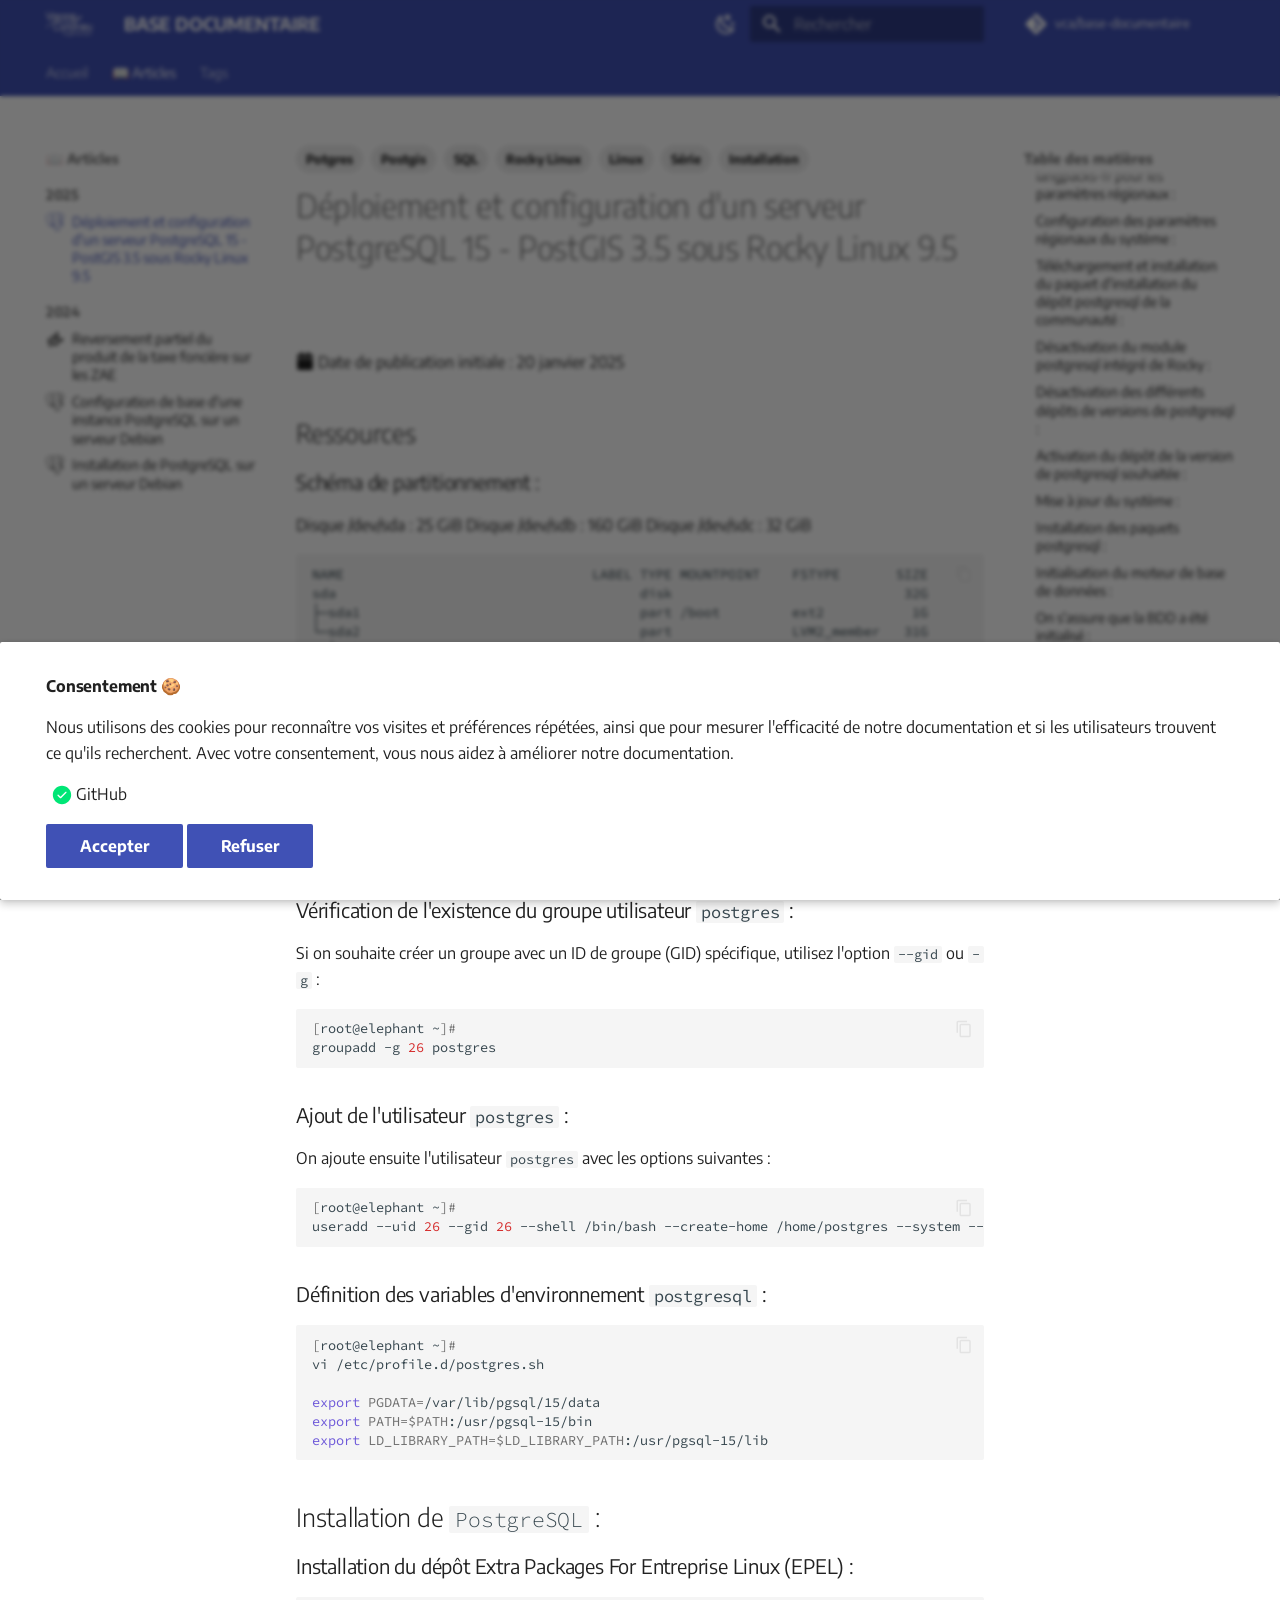
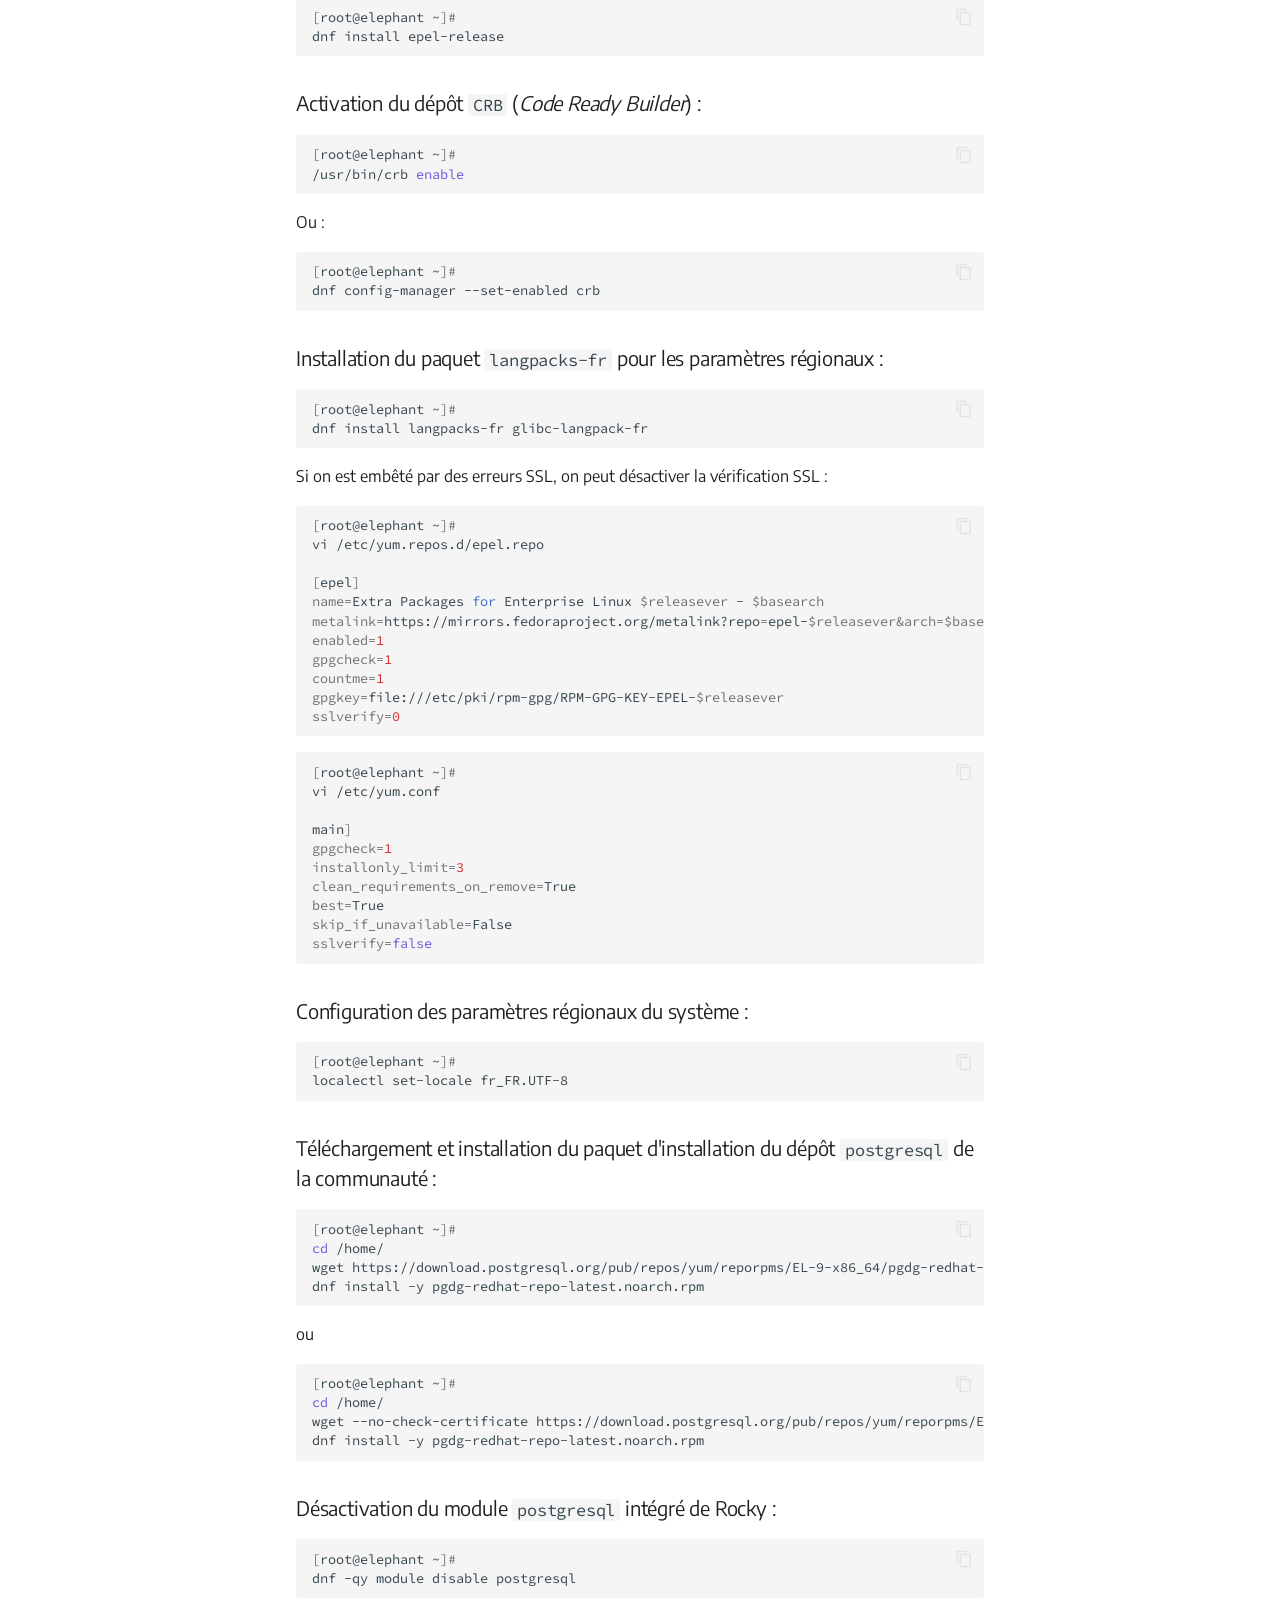
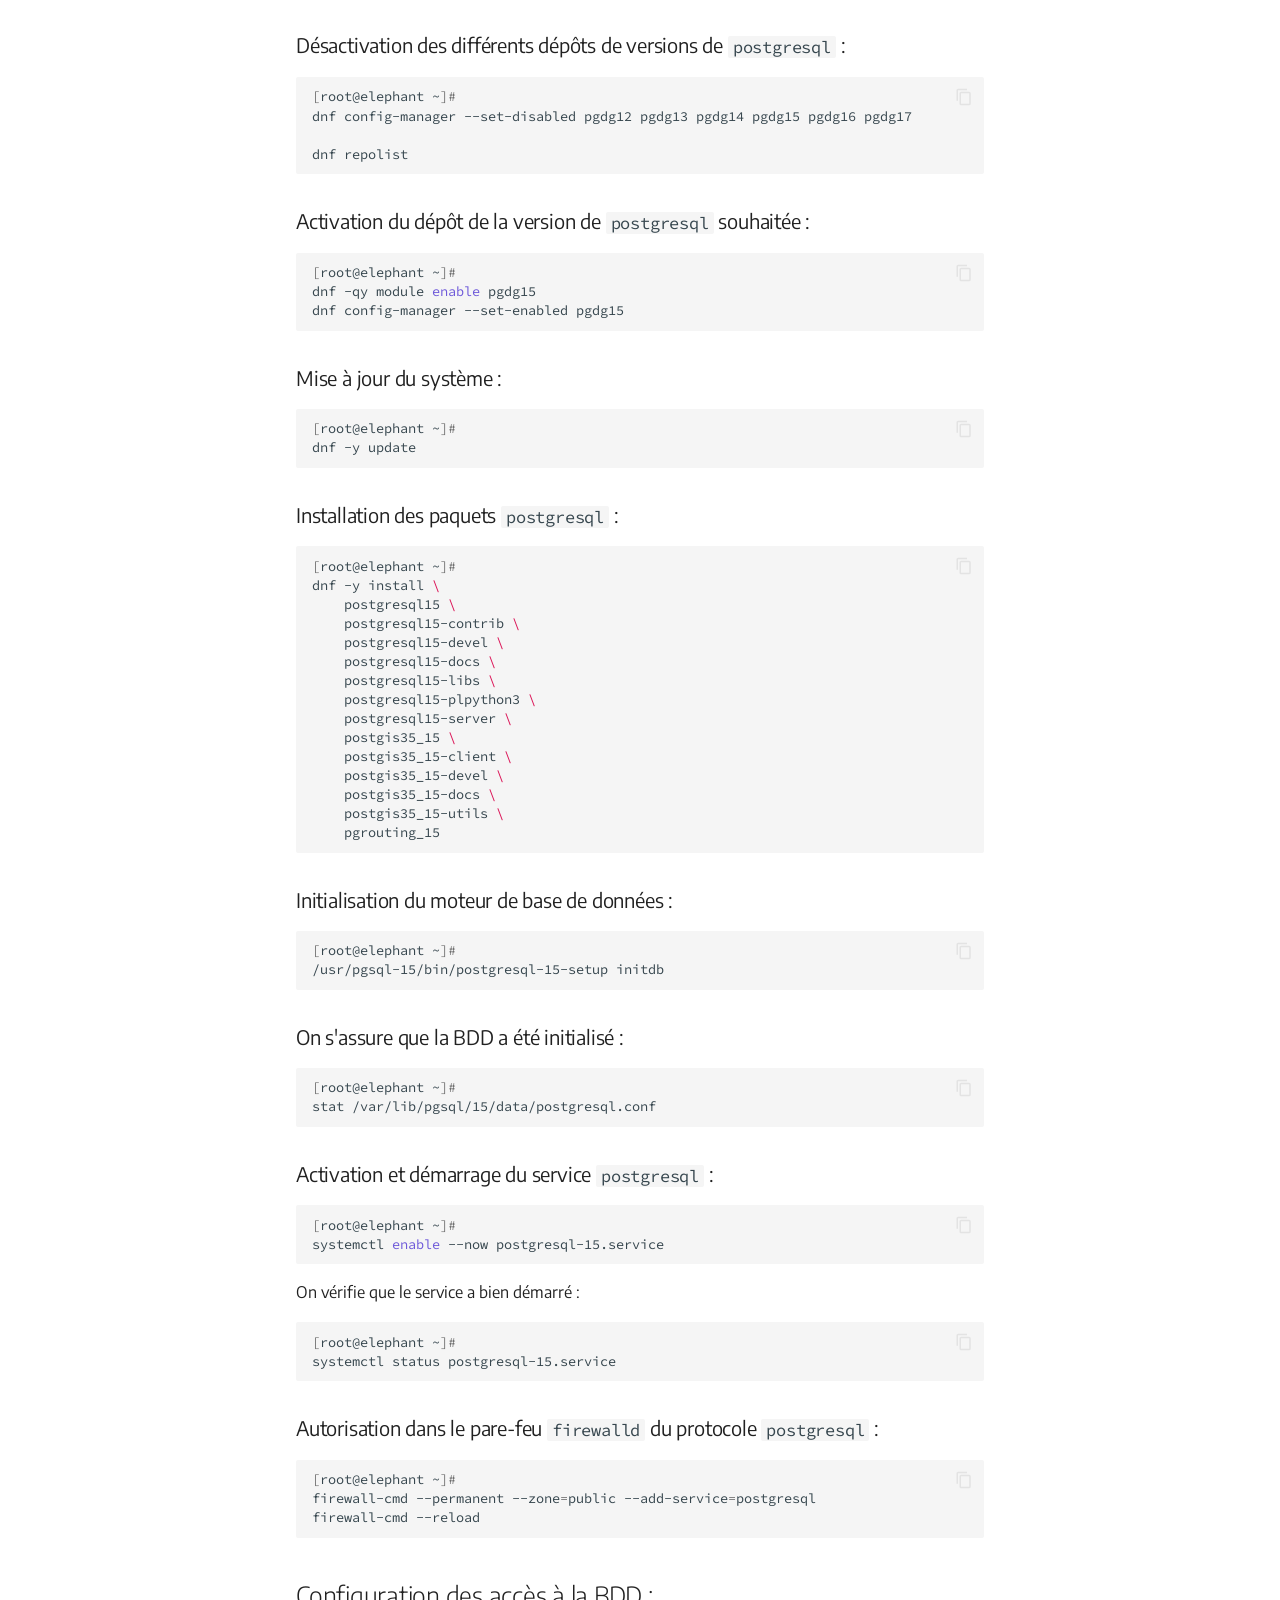
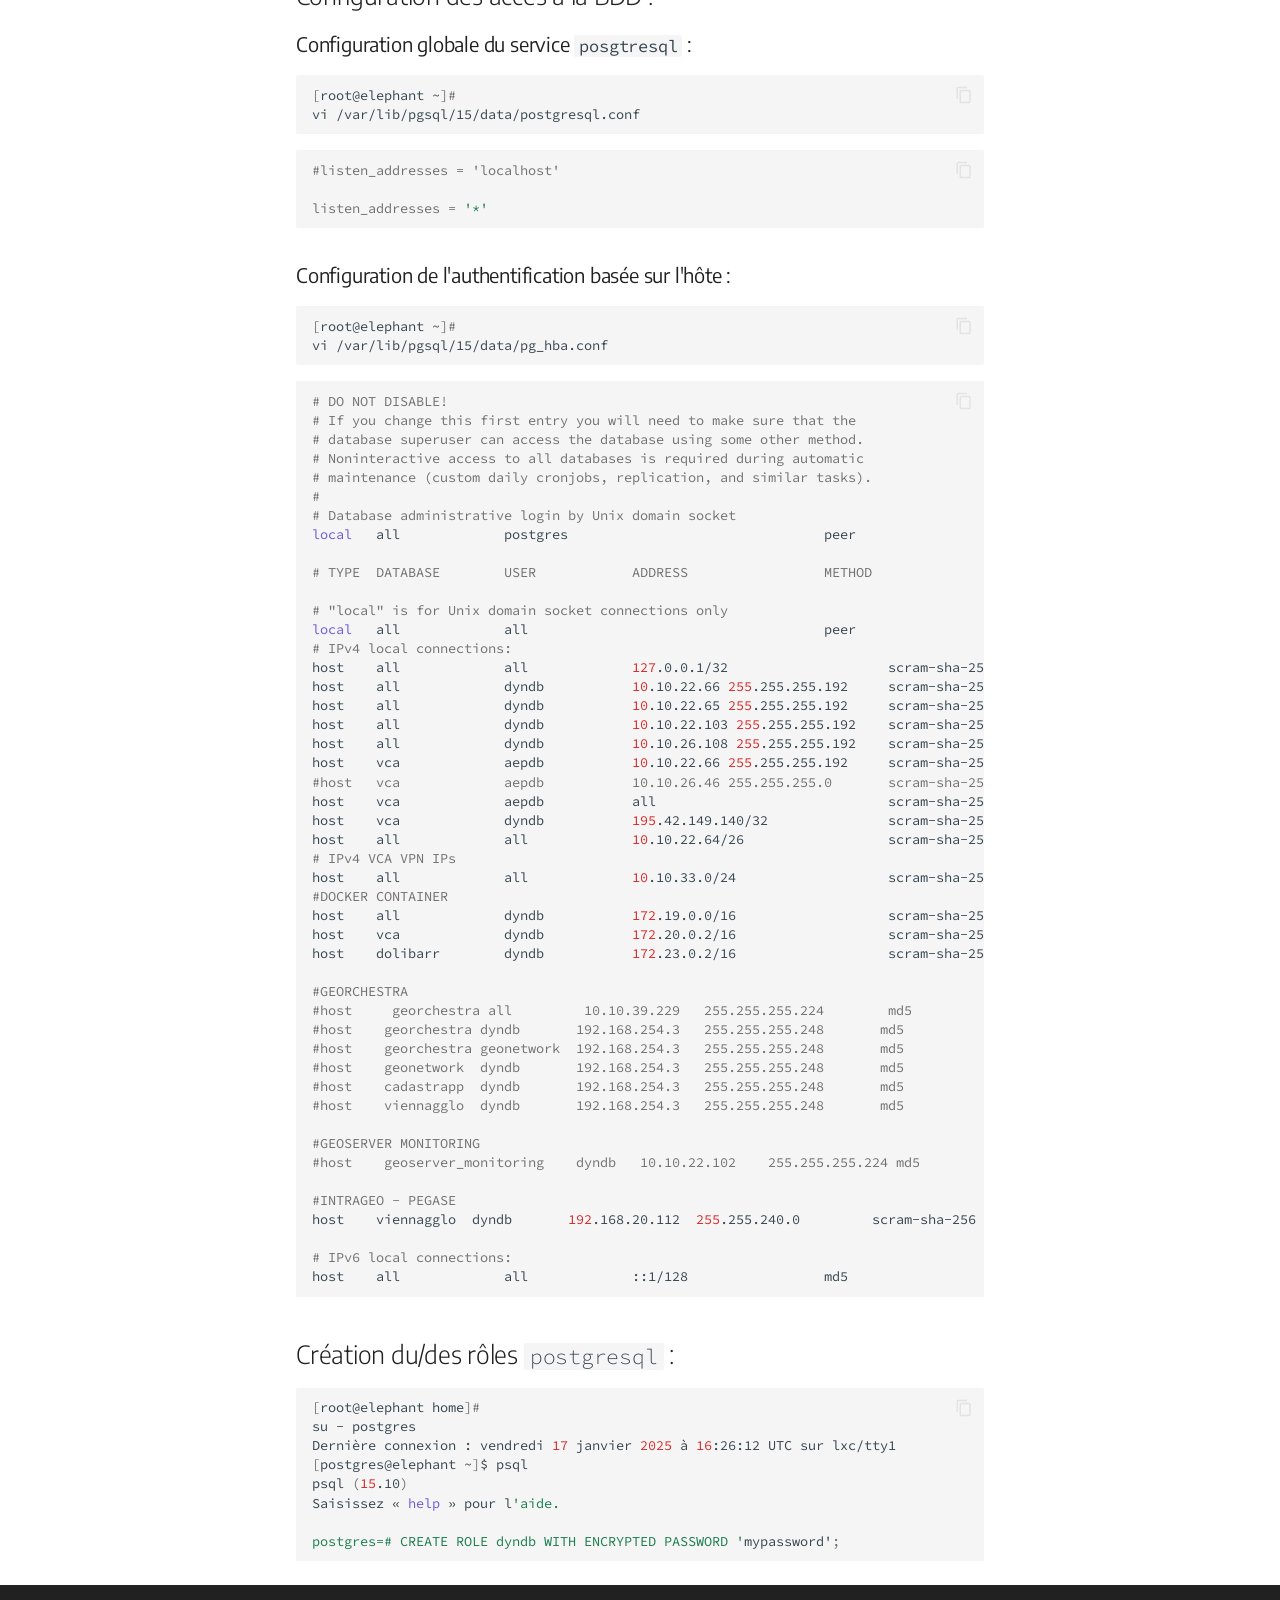
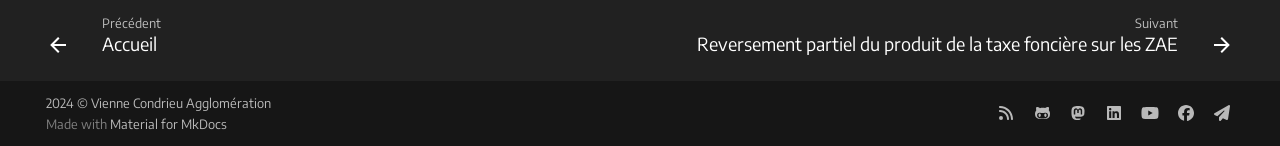
<file: articles/2025/2025-01-20-postgresql-community-rl9-installation/index.html>
<!doctype html>
<html lang="fr" class="no-js">
  <head>
    
      <meta charset="utf-8">
      <meta name="viewport" content="width=device-width,initial-scale=1">
      
        <meta name="description" content="PostgreSQL - Déploiement et configuration d'un serveur PostgreSQL 15 - PostGIS 3.5 sous Rocky Linux 9.5">
      
      
        <meta name="author" content="Fabien ALLAMANCHE">
      
      
      
        <link rel="prev" href="../../..">
      
      
        <link rel="next" href="../../2024/2024-04-19-finance-reversement-taxe-fonciere-zae/">
      
      
      <link rel="icon" href="../../../assets/images/logo/favicon.png">
      <meta name="generator" content="mkdocs-1.6.1, mkdocs-material-9.5.50">
    
    
      
        <title>Déploiement et configuration d'un serveur PostgreSQL 15 - PostGIS 3.5 sous Rocky Linux 9.5 - BASE DOCUMENTAIRE</title>
      
    
    
      <link rel="stylesheet" href="../../../assets/stylesheets/main.a40c8224.min.css">
      
        
        <link rel="stylesheet" href="../../../assets/stylesheets/palette.06af60db.min.css">
      
      


    
    
      
    
    
      
        
        
        <link rel="preconnect" href="https://fonts.gstatic.com" crossorigin>
        <link rel="stylesheet" href="https://fonts.googleapis.com/css?family=Encode+Sans:300,300i,400,400i,700,700i%7CSource+Code+Pro:400,400i,700,700i&display=fallback">
        <style>:root{--md-text-font:"Encode Sans";--md-code-font:"Source Code Pro"}</style>
      
    
    
    <script>__md_scope=new URL("../../..",location),__md_hash=e=>[...e].reduce(((e,_)=>(e<<5)-e+_.charCodeAt(0)),0),__md_get=(e,_=localStorage,t=__md_scope)=>JSON.parse(_.getItem(t.pathname+"."+e)),__md_set=(e,_,t=localStorage,a=__md_scope)=>{try{t.setItem(a.pathname+"."+e,JSON.stringify(_))}catch(e){}}</script>
    
      

    
    
    
   <link href="../../../assets/stylesheets/glightbox.min.css" rel="stylesheet"/><style>
    html.glightbox-open { overflow: initial; height: 100%; }
    .gslide-title { margin-top: 0px; user-select: text; }
    .gslide-desc { color: #666; user-select: text; }
    .gslide-image img { background: white; }
    .gscrollbar-fixer { padding-right: 15px; }
    .gdesc-inner { font-size: 0.75rem; }
    body[data-md-color-scheme="slate"] .gdesc-inner { background: var(--md-default-bg-color);}
    body[data-md-color-scheme="slate"] .gslide-title { color: var(--md-default-fg-color);}
    body[data-md-color-scheme="slate"] .gslide-desc { color: var(--md-default-fg-color);}</style> <script src="../../../assets/javascripts/glightbox.min.js"></script></head>
  
  
    
    
      
    
    
    
    
    <body dir="ltr" data-md-color-scheme="default" data-md-color-primary="indigo" data-md-color-accent="pink">
  
    
    <input class="md-toggle" data-md-toggle="drawer" type="checkbox" id="__drawer" autocomplete="off">
    <input class="md-toggle" data-md-toggle="search" type="checkbox" id="__search" autocomplete="off">
    <label class="md-overlay" for="__drawer"></label>
    <div data-md-component="skip">
      
        
        <a href="#deploiement-et-configuration-dun-serveur-postgresql-15-postgis-35-sous-rocky-linux-95" class="md-skip">
          Aller au contenu
        </a>
      
    </div>
    <div data-md-component="announce">
      
    </div>
    
    
      

<header class="md-header" data-md-component="header">
  <nav class="md-header__inner md-grid" aria-label="En-tête">
    <a href="../../.." title="BASE DOCUMENTAIRE" class="md-header__button md-logo" aria-label="BASE DOCUMENTAIRE" data-md-component="logo">
      
  <img src="../../../assets/images/logo/vca-logo-white.png" alt="logo">

    </a>
    <label class="md-header__button md-icon" for="__drawer">
      
      <svg xmlns="http://www.w3.org/2000/svg" viewBox="0 0 24 24"><path d="M3 6h18v2H3zm0 5h18v2H3zm0 5h18v2H3z"/></svg>
    </label>
    <div class="md-header__title" data-md-component="header-title">
      <div class="md-header__ellipsis">
        <div class="md-header__topic">
          <span class="md-ellipsis">
            BASE DOCUMENTAIRE
          </span>
        </div>
        <div class="md-header__topic" data-md-component="header-topic">
          <span class="md-ellipsis">
            
              Déploiement et configuration d'un serveur PostgreSQL 15 - PostGIS 3.5 sous Rocky Linux 9.5
            
          </span>
        </div>
      </div>
    </div>
    
      
        <form class="md-header__option" data-md-component="palette">
  
    
    
    
    <input class="md-option" data-md-color-media="" data-md-color-scheme="default" data-md-color-primary="indigo" data-md-color-accent="pink"  aria-label="Passer en mode sombre"  type="radio" name="__palette" id="__palette_0">
    
      <label class="md-header__button md-icon" title="Passer en mode sombre" for="__palette_1" hidden>
        <svg xmlns="http://www.w3.org/2000/svg" viewBox="0 0 24 24"><path d="m17.75 4.09-2.53 1.94.91 3.06-2.63-1.81-2.63 1.81.91-3.06-2.53-1.94L12.44 4l1.06-3 1.06 3zm3.5 6.91-1.64 1.25.59 1.98-1.7-1.17-1.7 1.17.59-1.98L15.75 11l2.06-.05L18.5 9l.69 1.95zm-2.28 4.95c.83-.08 1.72 1.1 1.19 1.85-.32.45-.66.87-1.08 1.27C15.17 23 8.84 23 4.94 19.07c-3.91-3.9-3.91-10.24 0-14.14.4-.4.82-.76 1.27-1.08.75-.53 1.93.36 1.85 1.19-.27 2.86.69 5.83 2.89 8.02a9.96 9.96 0 0 0 8.02 2.89m-1.64 2.02a12.08 12.08 0 0 1-7.8-3.47c-2.17-2.19-3.33-5-3.49-7.82-2.81 3.14-2.7 7.96.31 10.98 3.02 3.01 7.84 3.12 10.98.31"/></svg>
      </label>
    
  
    
    
    
    <input class="md-option" data-md-color-media="" data-md-color-scheme="slate" data-md-color-primary="indigo" data-md-color-accent="pink"  aria-label="Passer en mode clair"  type="radio" name="__palette" id="__palette_1">
    
      <label class="md-header__button md-icon" title="Passer en mode clair" for="__palette_0" hidden>
        <svg xmlns="http://www.w3.org/2000/svg" viewBox="0 0 24 24"><path d="M12 7a5 5 0 0 1 5 5 5 5 0 0 1-5 5 5 5 0 0 1-5-5 5 5 0 0 1 5-5m0 2a3 3 0 0 0-3 3 3 3 0 0 0 3 3 3 3 0 0 0 3-3 3 3 0 0 0-3-3m0-7 2.39 3.42C13.65 5.15 12.84 5 12 5s-1.65.15-2.39.42zM3.34 7l4.16-.35A7.2 7.2 0 0 0 5.94 8.5c-.44.74-.69 1.5-.83 2.29zm.02 10 1.76-3.77a7.131 7.131 0 0 0 2.38 4.14zM20.65 7l-1.77 3.79a7.02 7.02 0 0 0-2.38-4.15zm-.01 10-4.14.36c.59-.51 1.12-1.14 1.54-1.86.42-.73.69-1.5.83-2.29zM12 22l-2.41-3.44c.74.27 1.55.44 2.41.44.82 0 1.63-.17 2.37-.44z"/></svg>
      </label>
    
  
</form>
      
    
    
      <script>var palette=__md_get("__palette");if(palette&&palette.color){if("(prefers-color-scheme)"===palette.color.media){var media=matchMedia("(prefers-color-scheme: light)"),input=document.querySelector(media.matches?"[data-md-color-media='(prefers-color-scheme: light)']":"[data-md-color-media='(prefers-color-scheme: dark)']");palette.color.media=input.getAttribute("data-md-color-media"),palette.color.scheme=input.getAttribute("data-md-color-scheme"),palette.color.primary=input.getAttribute("data-md-color-primary"),palette.color.accent=input.getAttribute("data-md-color-accent")}for(var[key,value]of Object.entries(palette.color))document.body.setAttribute("data-md-color-"+key,value)}</script>
    
    
    
      <label class="md-header__button md-icon" for="__search">
        
        <svg xmlns="http://www.w3.org/2000/svg" viewBox="0 0 24 24"><path d="M9.5 3A6.5 6.5 0 0 1 16 9.5c0 1.61-.59 3.09-1.56 4.23l.27.27h.79l5 5-1.5 1.5-5-5v-.79l-.27-.27A6.52 6.52 0 0 1 9.5 16 6.5 6.5 0 0 1 3 9.5 6.5 6.5 0 0 1 9.5 3m0 2C7 5 5 7 5 9.5S7 14 9.5 14 14 12 14 9.5 12 5 9.5 5"/></svg>
      </label>
      <div class="md-search" data-md-component="search" role="dialog">
  <label class="md-search__overlay" for="__search"></label>
  <div class="md-search__inner" role="search">
    <form class="md-search__form" name="search">
      <input type="text" class="md-search__input" name="query" aria-label="Rechercher" placeholder="Rechercher" autocapitalize="off" autocorrect="off" autocomplete="off" spellcheck="false" data-md-component="search-query" required>
      <label class="md-search__icon md-icon" for="__search">
        
        <svg xmlns="http://www.w3.org/2000/svg" viewBox="0 0 24 24"><path d="M9.5 3A6.5 6.5 0 0 1 16 9.5c0 1.61-.59 3.09-1.56 4.23l.27.27h.79l5 5-1.5 1.5-5-5v-.79l-.27-.27A6.52 6.52 0 0 1 9.5 16 6.5 6.5 0 0 1 3 9.5 6.5 6.5 0 0 1 9.5 3m0 2C7 5 5 7 5 9.5S7 14 9.5 14 14 12 14 9.5 12 5 9.5 5"/></svg>
        
        <svg xmlns="http://www.w3.org/2000/svg" viewBox="0 0 24 24"><path d="M20 11v2H8l5.5 5.5-1.42 1.42L4.16 12l7.92-7.92L13.5 5.5 8 11z"/></svg>
      </label>
      <nav class="md-search__options" aria-label="Recherche">
        
        <button type="reset" class="md-search__icon md-icon" title="Effacer" aria-label="Effacer" tabindex="-1">
          
          <svg xmlns="http://www.w3.org/2000/svg" viewBox="0 0 24 24"><path d="M19 6.41 17.59 5 12 10.59 6.41 5 5 6.41 10.59 12 5 17.59 6.41 19 12 13.41 17.59 19 19 17.59 13.41 12z"/></svg>
        </button>
      </nav>
      
    </form>
    <div class="md-search__output">
      <div class="md-search__scrollwrap" tabindex="0" data-md-scrollfix>
        <div class="md-search-result" data-md-component="search-result">
          <div class="md-search-result__meta">
            Initialisation de la recherche
          </div>
          <ol class="md-search-result__list" role="presentation"></ol>
        </div>
      </div>
    </div>
  </div>
</div>
    
    
      <div class="md-header__source">
        <a href="https://github.com/vienne-condrieu-agglomeration/igeo" title="Aller au dépôt" class="md-source" data-md-component="source">
  <div class="md-source__icon md-icon">
    
    <svg xmlns="http://www.w3.org/2000/svg" viewBox="0 0 448 512"><!--! Font Awesome Free 6.7.2 by @fontawesome - https://fontawesome.com License - https://fontawesome.com/license/free (Icons: CC BY 4.0, Fonts: SIL OFL 1.1, Code: MIT License) Copyright 2024 Fonticons, Inc.--><path d="M439.55 236.05 244 40.45a28.87 28.87 0 0 0-40.81 0l-40.66 40.63 51.52 51.52c27.06-9.14 52.68 16.77 43.39 43.68l49.66 49.66c34.23-11.8 61.18 31 35.47 56.69-26.49 26.49-70.21-2.87-56-37.34L240.22 199v121.85c25.3 12.54 22.26 41.85 9.08 55a34.34 34.34 0 0 1-48.55 0c-17.57-17.6-11.07-46.91 11.25-56v-123c-20.8-8.51-24.6-30.74-18.64-45L142.57 101 8.45 235.14a28.86 28.86 0 0 0 0 40.81l195.61 195.6a28.86 28.86 0 0 0 40.8 0l194.69-194.69a28.86 28.86 0 0 0 0-40.81"/></svg>
  </div>
  <div class="md-source__repository">
    vca/base-documentaire
  </div>
</a>
      </div>
    
  </nav>
  
</header>
    
    <div class="md-container" data-md-component="container">
      
      
        
          
            
<nav class="md-tabs" aria-label="Onglets" data-md-component="tabs">
  <div class="md-grid">
    <ul class="md-tabs__list">
      
        
  
  
  
    <li class="md-tabs__item">
      <a href="../../.." class="md-tabs__link">
        
  
    
  
  Accueil 

      </a>
    </li>
  

      
        
  
  
    
  
  
    
    
      
  
  
    
  
  
    
    
      <li class="md-tabs__item md-tabs__item--active">
        <a href="./" class="md-tabs__link">
          
  
    
  
  &#128214; Articles

        </a>
      </li>
    
  

    
  

      
        
  
  
  
    <li class="md-tabs__item">
      <a href="../../../tags/" class="md-tabs__link">
        
  
    
  
  Tags

      </a>
    </li>
  

      
    </ul>
  </div>
</nav>
          
        
      
      <main class="md-main" data-md-component="main">
        <div class="md-main__inner md-grid">
          
            
              
              <div class="md-sidebar md-sidebar--primary" data-md-component="sidebar" data-md-type="navigation" >
                <div class="md-sidebar__scrollwrap">
                  <div class="md-sidebar__inner">
                    


  


<nav class="md-nav md-nav--primary md-nav--lifted" aria-label="Navigation" data-md-level="0">
  <label class="md-nav__title" for="__drawer">
    <a href="../../.." title="BASE DOCUMENTAIRE" class="md-nav__button md-logo" aria-label="BASE DOCUMENTAIRE" data-md-component="logo">
      
  <img src="../../../assets/images/logo/vca-logo-white.png" alt="logo">

    </a>
    BASE DOCUMENTAIRE
  </label>
  
    <div class="md-nav__source">
      <a href="https://github.com/vienne-condrieu-agglomeration/igeo" title="Aller au dépôt" class="md-source" data-md-component="source">
  <div class="md-source__icon md-icon">
    
    <svg xmlns="http://www.w3.org/2000/svg" viewBox="0 0 448 512"><!--! Font Awesome Free 6.7.2 by @fontawesome - https://fontawesome.com License - https://fontawesome.com/license/free (Icons: CC BY 4.0, Fonts: SIL OFL 1.1, Code: MIT License) Copyright 2024 Fonticons, Inc.--><path d="M439.55 236.05 244 40.45a28.87 28.87 0 0 0-40.81 0l-40.66 40.63 51.52 51.52c27.06-9.14 52.68 16.77 43.39 43.68l49.66 49.66c34.23-11.8 61.18 31 35.47 56.69-26.49 26.49-70.21-2.87-56-37.34L240.22 199v121.85c25.3 12.54 22.26 41.85 9.08 55a34.34 34.34 0 0 1-48.55 0c-17.57-17.6-11.07-46.91 11.25-56v-123c-20.8-8.51-24.6-30.74-18.64-45L142.57 101 8.45 235.14a28.86 28.86 0 0 0 0 40.81l195.61 195.6a28.86 28.86 0 0 0 40.8 0l194.69-194.69a28.86 28.86 0 0 0 0-40.81"/></svg>
  </div>
  <div class="md-source__repository">
    vca/base-documentaire
  </div>
</a>
    </div>
  
  <ul class="md-nav__list" data-md-scrollfix>
    
      
      
  
  
  
  
    <li class="md-nav__item">
      <a href="../../.." class="md-nav__link">
        
  
  <span class="md-ellipsis">
    Accueil 
  </span>
  

      </a>
    </li>
  

    
      
      
  
  
    
  
  
  
    
    
      
        
      
        
      
    
    
      
        
        
      
      
        
      
    
    
    <li class="md-nav__item md-nav__item--active md-nav__item--section md-nav__item--nested">
      
        
        
        <input class="md-nav__toggle md-toggle " type="checkbox" id="__nav_2" checked>
        
          
          <label class="md-nav__link" for="__nav_2" id="__nav_2_label" tabindex="">
            
  
  <span class="md-ellipsis">
    &#128214; Articles
  </span>
  

            <span class="md-nav__icon md-icon"></span>
          </label>
        
        <nav class="md-nav" data-md-level="1" aria-labelledby="__nav_2_label" aria-expanded="true">
          <label class="md-nav__title" for="__nav_2">
            <span class="md-nav__icon md-icon"></span>
            &#128214; Articles
          </label>
          <ul class="md-nav__list" data-md-scrollfix>
            
              
                
  
  
    
  
  
  
    
    
      
        
      
    
    
      
      
        
          
          
        
      
    
    
    <li class="md-nav__item md-nav__item--active md-nav__item--section md-nav__item--nested">
      
        
        
        <input class="md-nav__toggle md-toggle " type="checkbox" id="__nav_2_1" checked>
        
          
          <label class="md-nav__link" for="__nav_2_1" id="__nav_2_1_label" tabindex="">
            
  
  <span class="md-ellipsis">
    2025
  </span>
  

            <span class="md-nav__icon md-icon"></span>
          </label>
        
        <nav class="md-nav" data-md-level="2" aria-labelledby="__nav_2_1_label" aria-expanded="true">
          <label class="md-nav__title" for="__nav_2_1">
            <span class="md-nav__icon md-icon"></span>
            2025
          </label>
          <ul class="md-nav__list" data-md-scrollfix>
            
              
                
  
  
    
  
  
  
    <li class="md-nav__item md-nav__item--active">
      
      <input class="md-nav__toggle md-toggle" type="checkbox" id="__toc">
      
      
        
      
      
        <label class="md-nav__link md-nav__link--active" for="__toc">
          
  
    <svg xmlns="http://www.w3.org/2000/svg" viewBox="0 0 24 24"><path d="M23.56 14.723a.5.5 0 0 0-.057-.12q-.21-.395-1.007-.231c-1.654.34-2.294.13-2.526-.02 1.342-2.048 2.445-4.522 3.041-6.83.272-1.05.798-3.523.122-4.73a1.6 1.6 0 0 0-.15-.236C21.693.91 19.8.025 17.51.001c-1.495-.016-2.77.346-3.116.479a10 10 0 0 0-.516-.082 8 8 0 0 0-1.312-.127c-1.182-.019-2.203.264-3.05.84C8.66.79 4.729-.534 2.296 1.19.935 2.153.309 3.873.43 6.304c.041.818.507 3.334 1.243 5.744q.69 2.26 1.433 3.582.83 1.493 1.714 1.79c.448.148 1.133.143 1.858-.729a56 56 0 0 1 1.945-2.206c.435.235.906.362 1.39.377v.004a11 11 0 0 0-.247.305c-.339.43-.41.52-1.5.745-.31.064-1.134.233-1.146.811a.6.6 0 0 0 .091.327c.227.423.922.61 1.015.633 1.335.333 2.505.092 3.372-.679-.017 2.231.077 4.418.345 5.088.221.553.762 1.904 2.47 1.904q.375.001.829-.094c1.782-.382 2.556-1.17 2.855-2.906.15-.87.402-2.875.539-4.101.017-.07.036-.12.057-.136 0 0 .07-.048.427.03l.044.007.254.022.015.001c.847.039 1.911-.142 2.531-.43.644-.3 1.806-1.033 1.595-1.67M2.37 11.876c-.744-2.435-1.178-4.885-1.212-5.571-.109-2.172.417-3.683 1.562-4.493 1.837-1.299 4.84-.54 6.108-.13l-.01.01C6.795 3.734 6.843 7.226 6.85 7.44c0 .082.006.199.016.36.034.586.1 1.68-.074 2.918-.16 1.15.194 2.276.973 3.089q.12.126.252.237c-.347.371-1.1 1.193-1.903 2.158-.568.682-.96.551-1.088.508-.392-.13-.813-.587-1.239-1.322-.48-.839-.963-2.032-1.415-3.512m6.007 5.088a1.6 1.6 0 0 1-.432-.178c.089-.039.237-.09.483-.14 1.284-.265 1.482-.451 1.915-1 .099-.127.211-.27.367-.443a.4.4 0 0 0 .074-.13c.17-.151.272-.11.436-.042.156.065.308.26.37.475.03.102.062.295-.045.445-.904 1.266-2.222 1.25-3.168 1.013m2.094-3.988-.052.14c-.133.357-.257.689-.334 1.004-.667-.002-1.317-.288-1.81-.803-.628-.655-.913-1.566-.783-2.5.183-1.308.116-2.447.08-3.059l-.013-.22c.296-.262 1.666-.996 2.643-.772.446.102.718.406.83.928.585 2.704.078 3.83-.33 4.736a9 9 0 0 0-.23.546m7.364 4.572q-.024.266-.062.596l-.146.438a.4.4 0 0 0-.018.108c-.006.475-.054.649-.115.87-.064.229-.135.488-.18 1.057-.11 1.414-.878 2.227-2.417 2.556-1.515.325-1.784-.496-2.02-1.221a7 7 0 0 0-.078-.227c-.215-.586-.19-1.412-.157-2.555.016-.561-.025-1.901-.33-2.646q.006-.44.019-.892a.4.4 0 0 0-.016-.113 2 2 0 0 0-.044-.208c-.122-.428-.42-.786-.78-.935-.142-.059-.403-.167-.717-.087.067-.276.183-.587.309-.925l.053-.142c.06-.16.134-.325.213-.5.426-.948 1.01-2.246.376-5.178-.237-1.098-1.03-1.634-2.232-1.51-.72.075-1.38.366-1.709.532a6 6 0 0 0-.196.104c.092-1.106.439-3.174 1.736-4.482a4 4 0 0 1 .303-.276.35.35 0 0 0 .145-.064c.752-.57 1.695-.85 2.802-.833q.616.01 1.174.081c1.94.355 3.244 1.447 4.036 2.383.814.962 1.255 1.931 1.431 2.454-1.323-.134-2.223.127-2.68.78-.992 1.418.544 4.172 1.282 5.496.135.242.252.452.289.54.24.583.551.972.778 1.256.07.087.138.171.189.245-.4.116-1.12.383-1.055 1.717-.013.156-.043.447-.084.815-.046.208-.07.46-.1.766m.89-1.621c-.04-.832.27-.919.597-1.01l.135-.041a1 1 0 0 0 .134.103c.57.376 1.583.421 3.007.134-.202.177-.519.4-.953.601-.41.19-1.096.333-1.747.364-.72.034-1.086-.08-1.173-.151m.57-9.271c-.006.35-.054.669-.105 1.001-.055.358-.112.728-.127 1.177-.014.436.04.89.093 1.33.107.887.216 1.8-.207 2.701a4 4 0 0 1-.188-.385 8 8 0 0 0-.325-.617c-.616-1.104-2.057-3.69-1.32-4.744.38-.543 1.342-.566 2.179-.463m.228 7.013-.085-.107-.035-.044c.726-1.2.584-2.387.457-3.439-.052-.432-.1-.84-.088-1.222.013-.407.066-.755.118-1.092.064-.415.13-.844.111-1.35a.6.6 0 0 0 .012-.19c-.046-.486-.6-1.938-1.73-3.253a7.8 7.8 0 0 0-2.688-2.04A9.3 9.3 0 0 1 17.62.746c2.052.046 3.675.814 4.824 2.283a1 1 0 0 1 .067.1c.723 1.356-.276 6.275-2.987 10.54m-8.816-6.116c-.025.18-.31.423-.621.423a1 1 0 0 1-.081-.006.8.8 0 0 1-.506-.315c-.046-.06-.12-.178-.106-.285a.22.22 0 0 1 .093-.149c.118-.089.352-.122.61-.086.316.044.642.193.61.418m7.93-.411c.011.08-.049.2-.153.31a.72.72 0 0 1-.408.223 1 1 0 0 1-.075.005c-.293 0-.541-.234-.56-.371-.024-.177.264-.31.56-.352.298-.042.612.009.636.185"/></svg>
  
  <span class="md-ellipsis">
    Déploiement et configuration d'un serveur PostgreSQL 15 - PostGIS 3.5 sous Rocky Linux 9.5
  </span>
  

          <span class="md-nav__icon md-icon"></span>
        </label>
      
      <a href="./" class="md-nav__link md-nav__link--active">
        
  
    <svg xmlns="http://www.w3.org/2000/svg" viewBox="0 0 24 24"><path d="M23.56 14.723a.5.5 0 0 0-.057-.12q-.21-.395-1.007-.231c-1.654.34-2.294.13-2.526-.02 1.342-2.048 2.445-4.522 3.041-6.83.272-1.05.798-3.523.122-4.73a1.6 1.6 0 0 0-.15-.236C21.693.91 19.8.025 17.51.001c-1.495-.016-2.77.346-3.116.479a10 10 0 0 0-.516-.082 8 8 0 0 0-1.312-.127c-1.182-.019-2.203.264-3.05.84C8.66.79 4.729-.534 2.296 1.19.935 2.153.309 3.873.43 6.304c.041.818.507 3.334 1.243 5.744q.69 2.26 1.433 3.582.83 1.493 1.714 1.79c.448.148 1.133.143 1.858-.729a56 56 0 0 1 1.945-2.206c.435.235.906.362 1.39.377v.004a11 11 0 0 0-.247.305c-.339.43-.41.52-1.5.745-.31.064-1.134.233-1.146.811a.6.6 0 0 0 .091.327c.227.423.922.61 1.015.633 1.335.333 2.505.092 3.372-.679-.017 2.231.077 4.418.345 5.088.221.553.762 1.904 2.47 1.904q.375.001.829-.094c1.782-.382 2.556-1.17 2.855-2.906.15-.87.402-2.875.539-4.101.017-.07.036-.12.057-.136 0 0 .07-.048.427.03l.044.007.254.022.015.001c.847.039 1.911-.142 2.531-.43.644-.3 1.806-1.033 1.595-1.67M2.37 11.876c-.744-2.435-1.178-4.885-1.212-5.571-.109-2.172.417-3.683 1.562-4.493 1.837-1.299 4.84-.54 6.108-.13l-.01.01C6.795 3.734 6.843 7.226 6.85 7.44c0 .082.006.199.016.36.034.586.1 1.68-.074 2.918-.16 1.15.194 2.276.973 3.089q.12.126.252.237c-.347.371-1.1 1.193-1.903 2.158-.568.682-.96.551-1.088.508-.392-.13-.813-.587-1.239-1.322-.48-.839-.963-2.032-1.415-3.512m6.007 5.088a1.6 1.6 0 0 1-.432-.178c.089-.039.237-.09.483-.14 1.284-.265 1.482-.451 1.915-1 .099-.127.211-.27.367-.443a.4.4 0 0 0 .074-.13c.17-.151.272-.11.436-.042.156.065.308.26.37.475.03.102.062.295-.045.445-.904 1.266-2.222 1.25-3.168 1.013m2.094-3.988-.052.14c-.133.357-.257.689-.334 1.004-.667-.002-1.317-.288-1.81-.803-.628-.655-.913-1.566-.783-2.5.183-1.308.116-2.447.08-3.059l-.013-.22c.296-.262 1.666-.996 2.643-.772.446.102.718.406.83.928.585 2.704.078 3.83-.33 4.736a9 9 0 0 0-.23.546m7.364 4.572q-.024.266-.062.596l-.146.438a.4.4 0 0 0-.018.108c-.006.475-.054.649-.115.87-.064.229-.135.488-.18 1.057-.11 1.414-.878 2.227-2.417 2.556-1.515.325-1.784-.496-2.02-1.221a7 7 0 0 0-.078-.227c-.215-.586-.19-1.412-.157-2.555.016-.561-.025-1.901-.33-2.646q.006-.44.019-.892a.4.4 0 0 0-.016-.113 2 2 0 0 0-.044-.208c-.122-.428-.42-.786-.78-.935-.142-.059-.403-.167-.717-.087.067-.276.183-.587.309-.925l.053-.142c.06-.16.134-.325.213-.5.426-.948 1.01-2.246.376-5.178-.237-1.098-1.03-1.634-2.232-1.51-.72.075-1.38.366-1.709.532a6 6 0 0 0-.196.104c.092-1.106.439-3.174 1.736-4.482a4 4 0 0 1 .303-.276.35.35 0 0 0 .145-.064c.752-.57 1.695-.85 2.802-.833q.616.01 1.174.081c1.94.355 3.244 1.447 4.036 2.383.814.962 1.255 1.931 1.431 2.454-1.323-.134-2.223.127-2.68.78-.992 1.418.544 4.172 1.282 5.496.135.242.252.452.289.54.24.583.551.972.778 1.256.07.087.138.171.189.245-.4.116-1.12.383-1.055 1.717-.013.156-.043.447-.084.815-.046.208-.07.46-.1.766m.89-1.621c-.04-.832.27-.919.597-1.01l.135-.041a1 1 0 0 0 .134.103c.57.376 1.583.421 3.007.134-.202.177-.519.4-.953.601-.41.19-1.096.333-1.747.364-.72.034-1.086-.08-1.173-.151m.57-9.271c-.006.35-.054.669-.105 1.001-.055.358-.112.728-.127 1.177-.014.436.04.89.093 1.33.107.887.216 1.8-.207 2.701a4 4 0 0 1-.188-.385 8 8 0 0 0-.325-.617c-.616-1.104-2.057-3.69-1.32-4.744.38-.543 1.342-.566 2.179-.463m.228 7.013-.085-.107-.035-.044c.726-1.2.584-2.387.457-3.439-.052-.432-.1-.84-.088-1.222.013-.407.066-.755.118-1.092.064-.415.13-.844.111-1.35a.6.6 0 0 0 .012-.19c-.046-.486-.6-1.938-1.73-3.253a7.8 7.8 0 0 0-2.688-2.04A9.3 9.3 0 0 1 17.62.746c2.052.046 3.675.814 4.824 2.283a1 1 0 0 1 .067.1c.723 1.356-.276 6.275-2.987 10.54m-8.816-6.116c-.025.18-.31.423-.621.423a1 1 0 0 1-.081-.006.8.8 0 0 1-.506-.315c-.046-.06-.12-.178-.106-.285a.22.22 0 0 1 .093-.149c.118-.089.352-.122.61-.086.316.044.642.193.61.418m7.93-.411c.011.08-.049.2-.153.31a.72.72 0 0 1-.408.223 1 1 0 0 1-.075.005c-.293 0-.541-.234-.56-.371-.024-.177.264-.31.56-.352.298-.042.612.009.636.185"/></svg>
  
  <span class="md-ellipsis">
    Déploiement et configuration d'un serveur PostgreSQL 15 - PostGIS 3.5 sous Rocky Linux 9.5
  </span>
  

      </a>
      
        

<nav class="md-nav md-nav--secondary" aria-label="Table des matières">
  
  
  
    
  
  
    <label class="md-nav__title" for="__toc">
      <span class="md-nav__icon md-icon"></span>
      Table des matières
    </label>
    <ul class="md-nav__list" data-md-component="toc" data-md-scrollfix>
      
        <li class="md-nav__item">
  <a href="#ressources" class="md-nav__link">
    <span class="md-ellipsis">
      Ressources
    </span>
  </a>
  
    <nav class="md-nav" aria-label="Ressources">
      <ul class="md-nav__list">
        
          <li class="md-nav__item">
  <a href="#schema-de-partitionnement" class="md-nav__link">
    <span class="md-ellipsis">
      Schéma de partitionnement :
    </span>
  </a>
  
</li>
        
      </ul>
    </nav>
  
</li>
      
        <li class="md-nav__item">
  <a href="#creation-de-lutilisateur-postgres" class="md-nav__link">
    <span class="md-ellipsis">
      Création de l'utilisateur postgres
    </span>
  </a>
  
    <nav class="md-nav" aria-label="Création de l'utilisateur postgres">
      <ul class="md-nav__list">
        
          <li class="md-nav__item">
  <a href="#verification-de-lexistence-du-groupe-utilisateur-postgres" class="md-nav__link">
    <span class="md-ellipsis">
      Vérification de l'existence du groupe utilisateur postgres :
    </span>
  </a>
  
</li>
        
          <li class="md-nav__item">
  <a href="#ajout-de-lutilisateur-postgres" class="md-nav__link">
    <span class="md-ellipsis">
      Ajout de l'utilisateur postgres :
    </span>
  </a>
  
</li>
        
          <li class="md-nav__item">
  <a href="#definition-des-variables-denvironnement-postgresql" class="md-nav__link">
    <span class="md-ellipsis">
      Définition des variables d'environnement postgresql :
    </span>
  </a>
  
</li>
        
      </ul>
    </nav>
  
</li>
      
        <li class="md-nav__item">
  <a href="#installation-de-postgresql" class="md-nav__link">
    <span class="md-ellipsis">
      Installation de PostgreSQL :
    </span>
  </a>
  
    <nav class="md-nav" aria-label="Installation de PostgreSQL :">
      <ul class="md-nav__list">
        
          <li class="md-nav__item">
  <a href="#installation-du-depot-extra-packages-for-entreprise-linux-epel" class="md-nav__link">
    <span class="md-ellipsis">
      Installation du dépôt Extra Packages For Entreprise Linux (EPEL) :
    </span>
  </a>
  
</li>
        
          <li class="md-nav__item">
  <a href="#activation-du-depot-crb-code-ready-builder" class="md-nav__link">
    <span class="md-ellipsis">
      Activation du dépôt CRB (Code Ready Builder) :
    </span>
  </a>
  
</li>
        
          <li class="md-nav__item">
  <a href="#installation-du-paquet-langpacks-fr-pour-les-parametres-regionaux" class="md-nav__link">
    <span class="md-ellipsis">
      Installation du paquet langpacks-fr pour les paramètres régionaux :
    </span>
  </a>
  
</li>
        
          <li class="md-nav__item">
  <a href="#configuration-des-parametres-regionaux-du-systeme" class="md-nav__link">
    <span class="md-ellipsis">
      Configuration des paramètres régionaux du système :
    </span>
  </a>
  
</li>
        
          <li class="md-nav__item">
  <a href="#telechargement-et-installation-du-paquet-dinstallation-du-depot-postgresql-de-la-communaute" class="md-nav__link">
    <span class="md-ellipsis">
      Téléchargement et installation du paquet d'installation du dépôt postgresql de la communauté :
    </span>
  </a>
  
</li>
        
          <li class="md-nav__item">
  <a href="#desactivation-du-module-postgresql-integre-de-rocky" class="md-nav__link">
    <span class="md-ellipsis">
      Désactivation du module postgresql intégré de Rocky :
    </span>
  </a>
  
</li>
        
          <li class="md-nav__item">
  <a href="#desactivation-des-differents-depots-de-versions-de-postgresql" class="md-nav__link">
    <span class="md-ellipsis">
      Désactivation des différents dépôts de versions de postgresql :
    </span>
  </a>
  
</li>
        
          <li class="md-nav__item">
  <a href="#activation-du-depot-de-la-version-de-postgresql-souhaitee" class="md-nav__link">
    <span class="md-ellipsis">
      Activation du dépôt de la version de postgresql souhaitée :
    </span>
  </a>
  
</li>
        
          <li class="md-nav__item">
  <a href="#mise-a-jour-du-systeme" class="md-nav__link">
    <span class="md-ellipsis">
      Mise à jour du système :
    </span>
  </a>
  
</li>
        
          <li class="md-nav__item">
  <a href="#installation-des-paquets-postgresql" class="md-nav__link">
    <span class="md-ellipsis">
      Installation des paquets postgresql :
    </span>
  </a>
  
</li>
        
          <li class="md-nav__item">
  <a href="#initialisation-du-moteur-de-base-de-donnees" class="md-nav__link">
    <span class="md-ellipsis">
      Initialisation du moteur de base de données :
    </span>
  </a>
  
</li>
        
          <li class="md-nav__item">
  <a href="#on-sassure-que-la-bdd-a-ete-initialise" class="md-nav__link">
    <span class="md-ellipsis">
      On s'assure que la BDD a été initialisé :
    </span>
  </a>
  
</li>
        
          <li class="md-nav__item">
  <a href="#activation-et-demarrage-du-service-postgresql" class="md-nav__link">
    <span class="md-ellipsis">
      Activation et démarrage du service postgresql :
    </span>
  </a>
  
</li>
        
          <li class="md-nav__item">
  <a href="#autorisation-dans-le-pare-feu-firewalld-du-protocole-postgresql" class="md-nav__link">
    <span class="md-ellipsis">
      Autorisation dans le pare-feu firewalld du protocole postgresql :
    </span>
  </a>
  
</li>
        
      </ul>
    </nav>
  
</li>
      
        <li class="md-nav__item">
  <a href="#configuration-des-acces-a-la-bdd" class="md-nav__link">
    <span class="md-ellipsis">
      Configuration des accès à la BDD :
    </span>
  </a>
  
    <nav class="md-nav" aria-label="Configuration des accès à la BDD :">
      <ul class="md-nav__list">
        
          <li class="md-nav__item">
  <a href="#configuration-globale-du-service-posgtresql" class="md-nav__link">
    <span class="md-ellipsis">
      Configuration globale du service posgtresql :
    </span>
  </a>
  
</li>
        
          <li class="md-nav__item">
  <a href="#configuration-de-lauthentification-basee-sur-lhote" class="md-nav__link">
    <span class="md-ellipsis">
      Configuration de l'authentification basée sur l'hôte :
    </span>
  </a>
  
</li>
        
      </ul>
    </nav>
  
</li>
      
        <li class="md-nav__item">
  <a href="#creation-dudes-roles-postgresql" class="md-nav__link">
    <span class="md-ellipsis">
      Création du/des rôles postgresql :
    </span>
  </a>
  
</li>
      
    </ul>
  
</nav>
      
    </li>
  

              
            
          </ul>
        </nav>
      
    </li>
  

              
            
              
                
  
  
  
  
    
    
      
        
      
        
      
        
      
    
    
      
      
        
          
          
        
      
    
    
    <li class="md-nav__item md-nav__item--section md-nav__item--nested">
      
        
        
          
        
        <input class="md-nav__toggle md-toggle md-toggle--indeterminate" type="checkbox" id="__nav_2_2" >
        
          
          <label class="md-nav__link" for="__nav_2_2" id="__nav_2_2_label" tabindex="">
            
  
  <span class="md-ellipsis">
    2024
  </span>
  

            <span class="md-nav__icon md-icon"></span>
          </label>
        
        <nav class="md-nav" data-md-level="2" aria-labelledby="__nav_2_2_label" aria-expanded="false">
          <label class="md-nav__title" for="__nav_2_2">
            <span class="md-nav__icon md-icon"></span>
            2024
          </label>
          <ul class="md-nav__list" data-md-scrollfix>
            
              
                
  
  
  
  
    <li class="md-nav__item">
      <a href="../../2024/2024-04-19-finance-reversement-taxe-fonciere-zae/" class="md-nav__link">
        
  
    <svg xmlns="http://www.w3.org/2000/svg" viewBox="0 0 24 24"><path d="m6 16.5-3 2.94V11h3m5 3.66-1.57-1.34L8 14.64V7h3m5 6-3 3V3h3m2.81 9.81L17 11h5v5l-1.79-1.79L13 21.36l-3.47-3.02L5.75 22H3l6.47-6.34L13 18.64"/></svg>
  
  <span class="md-ellipsis">
    Reversement partiel du produit de la taxe foncière sur les ZAE
  </span>
  

      </a>
    </li>
  

              
            
              
                
  
  
  
  
    <li class="md-nav__item">
      <a href="../../2024/2024-04-17-postgresql-configuration/" class="md-nav__link">
        
  
    <svg xmlns="http://www.w3.org/2000/svg" viewBox="0 0 24 24"><path d="M23.56 14.723a.5.5 0 0 0-.057-.12q-.21-.395-1.007-.231c-1.654.34-2.294.13-2.526-.02 1.342-2.048 2.445-4.522 3.041-6.83.272-1.05.798-3.523.122-4.73a1.6 1.6 0 0 0-.15-.236C21.693.91 19.8.025 17.51.001c-1.495-.016-2.77.346-3.116.479a10 10 0 0 0-.516-.082 8 8 0 0 0-1.312-.127c-1.182-.019-2.203.264-3.05.84C8.66.79 4.729-.534 2.296 1.19.935 2.153.309 3.873.43 6.304c.041.818.507 3.334 1.243 5.744q.69 2.26 1.433 3.582.83 1.493 1.714 1.79c.448.148 1.133.143 1.858-.729a56 56 0 0 1 1.945-2.206c.435.235.906.362 1.39.377v.004a11 11 0 0 0-.247.305c-.339.43-.41.52-1.5.745-.31.064-1.134.233-1.146.811a.6.6 0 0 0 .091.327c.227.423.922.61 1.015.633 1.335.333 2.505.092 3.372-.679-.017 2.231.077 4.418.345 5.088.221.553.762 1.904 2.47 1.904q.375.001.829-.094c1.782-.382 2.556-1.17 2.855-2.906.15-.87.402-2.875.539-4.101.017-.07.036-.12.057-.136 0 0 .07-.048.427.03l.044.007.254.022.015.001c.847.039 1.911-.142 2.531-.43.644-.3 1.806-1.033 1.595-1.67M2.37 11.876c-.744-2.435-1.178-4.885-1.212-5.571-.109-2.172.417-3.683 1.562-4.493 1.837-1.299 4.84-.54 6.108-.13l-.01.01C6.795 3.734 6.843 7.226 6.85 7.44c0 .082.006.199.016.36.034.586.1 1.68-.074 2.918-.16 1.15.194 2.276.973 3.089q.12.126.252.237c-.347.371-1.1 1.193-1.903 2.158-.568.682-.96.551-1.088.508-.392-.13-.813-.587-1.239-1.322-.48-.839-.963-2.032-1.415-3.512m6.007 5.088a1.6 1.6 0 0 1-.432-.178c.089-.039.237-.09.483-.14 1.284-.265 1.482-.451 1.915-1 .099-.127.211-.27.367-.443a.4.4 0 0 0 .074-.13c.17-.151.272-.11.436-.042.156.065.308.26.37.475.03.102.062.295-.045.445-.904 1.266-2.222 1.25-3.168 1.013m2.094-3.988-.052.14c-.133.357-.257.689-.334 1.004-.667-.002-1.317-.288-1.81-.803-.628-.655-.913-1.566-.783-2.5.183-1.308.116-2.447.08-3.059l-.013-.22c.296-.262 1.666-.996 2.643-.772.446.102.718.406.83.928.585 2.704.078 3.83-.33 4.736a9 9 0 0 0-.23.546m7.364 4.572q-.024.266-.062.596l-.146.438a.4.4 0 0 0-.018.108c-.006.475-.054.649-.115.87-.064.229-.135.488-.18 1.057-.11 1.414-.878 2.227-2.417 2.556-1.515.325-1.784-.496-2.02-1.221a7 7 0 0 0-.078-.227c-.215-.586-.19-1.412-.157-2.555.016-.561-.025-1.901-.33-2.646q.006-.44.019-.892a.4.4 0 0 0-.016-.113 2 2 0 0 0-.044-.208c-.122-.428-.42-.786-.78-.935-.142-.059-.403-.167-.717-.087.067-.276.183-.587.309-.925l.053-.142c.06-.16.134-.325.213-.5.426-.948 1.01-2.246.376-5.178-.237-1.098-1.03-1.634-2.232-1.51-.72.075-1.38.366-1.709.532a6 6 0 0 0-.196.104c.092-1.106.439-3.174 1.736-4.482a4 4 0 0 1 .303-.276.35.35 0 0 0 .145-.064c.752-.57 1.695-.85 2.802-.833q.616.01 1.174.081c1.94.355 3.244 1.447 4.036 2.383.814.962 1.255 1.931 1.431 2.454-1.323-.134-2.223.127-2.68.78-.992 1.418.544 4.172 1.282 5.496.135.242.252.452.289.54.24.583.551.972.778 1.256.07.087.138.171.189.245-.4.116-1.12.383-1.055 1.717-.013.156-.043.447-.084.815-.046.208-.07.46-.1.766m.89-1.621c-.04-.832.27-.919.597-1.01l.135-.041a1 1 0 0 0 .134.103c.57.376 1.583.421 3.007.134-.202.177-.519.4-.953.601-.41.19-1.096.333-1.747.364-.72.034-1.086-.08-1.173-.151m.57-9.271c-.006.35-.054.669-.105 1.001-.055.358-.112.728-.127 1.177-.014.436.04.89.093 1.33.107.887.216 1.8-.207 2.701a4 4 0 0 1-.188-.385 8 8 0 0 0-.325-.617c-.616-1.104-2.057-3.69-1.32-4.744.38-.543 1.342-.566 2.179-.463m.228 7.013-.085-.107-.035-.044c.726-1.2.584-2.387.457-3.439-.052-.432-.1-.84-.088-1.222.013-.407.066-.755.118-1.092.064-.415.13-.844.111-1.35a.6.6 0 0 0 .012-.19c-.046-.486-.6-1.938-1.73-3.253a7.8 7.8 0 0 0-2.688-2.04A9.3 9.3 0 0 1 17.62.746c2.052.046 3.675.814 4.824 2.283a1 1 0 0 1 .067.1c.723 1.356-.276 6.275-2.987 10.54m-8.816-6.116c-.025.18-.31.423-.621.423a1 1 0 0 1-.081-.006.8.8 0 0 1-.506-.315c-.046-.06-.12-.178-.106-.285a.22.22 0 0 1 .093-.149c.118-.089.352-.122.61-.086.316.044.642.193.61.418m7.93-.411c.011.08-.049.2-.153.31a.72.72 0 0 1-.408.223 1 1 0 0 1-.075.005c-.293 0-.541-.234-.56-.371-.024-.177.264-.31.56-.352.298-.042.612.009.636.185"/></svg>
  
  <span class="md-ellipsis">
    Configuration de base d'une instance PostgreSQL sur un serveur Debian
  </span>
  

      </a>
    </li>
  

              
            
              
                
  
  
  
  
    <li class="md-nav__item">
      <a href="../../2024/2024-04-15-postgresql-installtion/" class="md-nav__link">
        
  
    <svg xmlns="http://www.w3.org/2000/svg" viewBox="0 0 24 24"><path d="M23.56 14.723a.5.5 0 0 0-.057-.12q-.21-.395-1.007-.231c-1.654.34-2.294.13-2.526-.02 1.342-2.048 2.445-4.522 3.041-6.83.272-1.05.798-3.523.122-4.73a1.6 1.6 0 0 0-.15-.236C21.693.91 19.8.025 17.51.001c-1.495-.016-2.77.346-3.116.479a10 10 0 0 0-.516-.082 8 8 0 0 0-1.312-.127c-1.182-.019-2.203.264-3.05.84C8.66.79 4.729-.534 2.296 1.19.935 2.153.309 3.873.43 6.304c.041.818.507 3.334 1.243 5.744q.69 2.26 1.433 3.582.83 1.493 1.714 1.79c.448.148 1.133.143 1.858-.729a56 56 0 0 1 1.945-2.206c.435.235.906.362 1.39.377v.004a11 11 0 0 0-.247.305c-.339.43-.41.52-1.5.745-.31.064-1.134.233-1.146.811a.6.6 0 0 0 .091.327c.227.423.922.61 1.015.633 1.335.333 2.505.092 3.372-.679-.017 2.231.077 4.418.345 5.088.221.553.762 1.904 2.47 1.904q.375.001.829-.094c1.782-.382 2.556-1.17 2.855-2.906.15-.87.402-2.875.539-4.101.017-.07.036-.12.057-.136 0 0 .07-.048.427.03l.044.007.254.022.015.001c.847.039 1.911-.142 2.531-.43.644-.3 1.806-1.033 1.595-1.67M2.37 11.876c-.744-2.435-1.178-4.885-1.212-5.571-.109-2.172.417-3.683 1.562-4.493 1.837-1.299 4.84-.54 6.108-.13l-.01.01C6.795 3.734 6.843 7.226 6.85 7.44c0 .082.006.199.016.36.034.586.1 1.68-.074 2.918-.16 1.15.194 2.276.973 3.089q.12.126.252.237c-.347.371-1.1 1.193-1.903 2.158-.568.682-.96.551-1.088.508-.392-.13-.813-.587-1.239-1.322-.48-.839-.963-2.032-1.415-3.512m6.007 5.088a1.6 1.6 0 0 1-.432-.178c.089-.039.237-.09.483-.14 1.284-.265 1.482-.451 1.915-1 .099-.127.211-.27.367-.443a.4.4 0 0 0 .074-.13c.17-.151.272-.11.436-.042.156.065.308.26.37.475.03.102.062.295-.045.445-.904 1.266-2.222 1.25-3.168 1.013m2.094-3.988-.052.14c-.133.357-.257.689-.334 1.004-.667-.002-1.317-.288-1.81-.803-.628-.655-.913-1.566-.783-2.5.183-1.308.116-2.447.08-3.059l-.013-.22c.296-.262 1.666-.996 2.643-.772.446.102.718.406.83.928.585 2.704.078 3.83-.33 4.736a9 9 0 0 0-.23.546m7.364 4.572q-.024.266-.062.596l-.146.438a.4.4 0 0 0-.018.108c-.006.475-.054.649-.115.87-.064.229-.135.488-.18 1.057-.11 1.414-.878 2.227-2.417 2.556-1.515.325-1.784-.496-2.02-1.221a7 7 0 0 0-.078-.227c-.215-.586-.19-1.412-.157-2.555.016-.561-.025-1.901-.33-2.646q.006-.44.019-.892a.4.4 0 0 0-.016-.113 2 2 0 0 0-.044-.208c-.122-.428-.42-.786-.78-.935-.142-.059-.403-.167-.717-.087.067-.276.183-.587.309-.925l.053-.142c.06-.16.134-.325.213-.5.426-.948 1.01-2.246.376-5.178-.237-1.098-1.03-1.634-2.232-1.51-.72.075-1.38.366-1.709.532a6 6 0 0 0-.196.104c.092-1.106.439-3.174 1.736-4.482a4 4 0 0 1 .303-.276.35.35 0 0 0 .145-.064c.752-.57 1.695-.85 2.802-.833q.616.01 1.174.081c1.94.355 3.244 1.447 4.036 2.383.814.962 1.255 1.931 1.431 2.454-1.323-.134-2.223.127-2.68.78-.992 1.418.544 4.172 1.282 5.496.135.242.252.452.289.54.24.583.551.972.778 1.256.07.087.138.171.189.245-.4.116-1.12.383-1.055 1.717-.013.156-.043.447-.084.815-.046.208-.07.46-.1.766m.89-1.621c-.04-.832.27-.919.597-1.01l.135-.041a1 1 0 0 0 .134.103c.57.376 1.583.421 3.007.134-.202.177-.519.4-.953.601-.41.19-1.096.333-1.747.364-.72.034-1.086-.08-1.173-.151m.57-9.271c-.006.35-.054.669-.105 1.001-.055.358-.112.728-.127 1.177-.014.436.04.89.093 1.33.107.887.216 1.8-.207 2.701a4 4 0 0 1-.188-.385 8 8 0 0 0-.325-.617c-.616-1.104-2.057-3.69-1.32-4.744.38-.543 1.342-.566 2.179-.463m.228 7.013-.085-.107-.035-.044c.726-1.2.584-2.387.457-3.439-.052-.432-.1-.84-.088-1.222.013-.407.066-.755.118-1.092.064-.415.13-.844.111-1.35a.6.6 0 0 0 .012-.19c-.046-.486-.6-1.938-1.73-3.253a7.8 7.8 0 0 0-2.688-2.04A9.3 9.3 0 0 1 17.62.746c2.052.046 3.675.814 4.824 2.283a1 1 0 0 1 .067.1c.723 1.356-.276 6.275-2.987 10.54m-8.816-6.116c-.025.18-.31.423-.621.423a1 1 0 0 1-.081-.006.8.8 0 0 1-.506-.315c-.046-.06-.12-.178-.106-.285a.22.22 0 0 1 .093-.149c.118-.089.352-.122.61-.086.316.044.642.193.61.418m7.93-.411c.011.08-.049.2-.153.31a.72.72 0 0 1-.408.223 1 1 0 0 1-.075.005c-.293 0-.541-.234-.56-.371-.024-.177.264-.31.56-.352.298-.042.612.009.636.185"/></svg>
  
  <span class="md-ellipsis">
    Installation de PostgreSQL sur un serveur Debian
  </span>
  

      </a>
    </li>
  

              
            
          </ul>
        </nav>
      
    </li>
  

              
            
          </ul>
        </nav>
      
    </li>
  

    
      
      
  
  
  
  
    <li class="md-nav__item">
      <a href="../../../tags/" class="md-nav__link">
        
  
  <span class="md-ellipsis">
    Tags
  </span>
  

      </a>
    </li>
  

    
  </ul>
</nav>
                  </div>
                </div>
              </div>
            
            
              
              <div class="md-sidebar md-sidebar--secondary" data-md-component="sidebar" data-md-type="toc" >
                <div class="md-sidebar__scrollwrap">
                  <div class="md-sidebar__inner">
                    

<nav class="md-nav md-nav--secondary" aria-label="Table des matières">
  
  
  
    
  
  
    <label class="md-nav__title" for="__toc">
      <span class="md-nav__icon md-icon"></span>
      Table des matières
    </label>
    <ul class="md-nav__list" data-md-component="toc" data-md-scrollfix>
      
        <li class="md-nav__item">
  <a href="#ressources" class="md-nav__link">
    <span class="md-ellipsis">
      Ressources
    </span>
  </a>
  
    <nav class="md-nav" aria-label="Ressources">
      <ul class="md-nav__list">
        
          <li class="md-nav__item">
  <a href="#schema-de-partitionnement" class="md-nav__link">
    <span class="md-ellipsis">
      Schéma de partitionnement :
    </span>
  </a>
  
</li>
        
      </ul>
    </nav>
  
</li>
      
        <li class="md-nav__item">
  <a href="#creation-de-lutilisateur-postgres" class="md-nav__link">
    <span class="md-ellipsis">
      Création de l'utilisateur postgres
    </span>
  </a>
  
    <nav class="md-nav" aria-label="Création de l'utilisateur postgres">
      <ul class="md-nav__list">
        
          <li class="md-nav__item">
  <a href="#verification-de-lexistence-du-groupe-utilisateur-postgres" class="md-nav__link">
    <span class="md-ellipsis">
      Vérification de l'existence du groupe utilisateur postgres :
    </span>
  </a>
  
</li>
        
          <li class="md-nav__item">
  <a href="#ajout-de-lutilisateur-postgres" class="md-nav__link">
    <span class="md-ellipsis">
      Ajout de l'utilisateur postgres :
    </span>
  </a>
  
</li>
        
          <li class="md-nav__item">
  <a href="#definition-des-variables-denvironnement-postgresql" class="md-nav__link">
    <span class="md-ellipsis">
      Définition des variables d'environnement postgresql :
    </span>
  </a>
  
</li>
        
      </ul>
    </nav>
  
</li>
      
        <li class="md-nav__item">
  <a href="#installation-de-postgresql" class="md-nav__link">
    <span class="md-ellipsis">
      Installation de PostgreSQL :
    </span>
  </a>
  
    <nav class="md-nav" aria-label="Installation de PostgreSQL :">
      <ul class="md-nav__list">
        
          <li class="md-nav__item">
  <a href="#installation-du-depot-extra-packages-for-entreprise-linux-epel" class="md-nav__link">
    <span class="md-ellipsis">
      Installation du dépôt Extra Packages For Entreprise Linux (EPEL) :
    </span>
  </a>
  
</li>
        
          <li class="md-nav__item">
  <a href="#activation-du-depot-crb-code-ready-builder" class="md-nav__link">
    <span class="md-ellipsis">
      Activation du dépôt CRB (Code Ready Builder) :
    </span>
  </a>
  
</li>
        
          <li class="md-nav__item">
  <a href="#installation-du-paquet-langpacks-fr-pour-les-parametres-regionaux" class="md-nav__link">
    <span class="md-ellipsis">
      Installation du paquet langpacks-fr pour les paramètres régionaux :
    </span>
  </a>
  
</li>
        
          <li class="md-nav__item">
  <a href="#configuration-des-parametres-regionaux-du-systeme" class="md-nav__link">
    <span class="md-ellipsis">
      Configuration des paramètres régionaux du système :
    </span>
  </a>
  
</li>
        
          <li class="md-nav__item">
  <a href="#telechargement-et-installation-du-paquet-dinstallation-du-depot-postgresql-de-la-communaute" class="md-nav__link">
    <span class="md-ellipsis">
      Téléchargement et installation du paquet d'installation du dépôt postgresql de la communauté :
    </span>
  </a>
  
</li>
        
          <li class="md-nav__item">
  <a href="#desactivation-du-module-postgresql-integre-de-rocky" class="md-nav__link">
    <span class="md-ellipsis">
      Désactivation du module postgresql intégré de Rocky :
    </span>
  </a>
  
</li>
        
          <li class="md-nav__item">
  <a href="#desactivation-des-differents-depots-de-versions-de-postgresql" class="md-nav__link">
    <span class="md-ellipsis">
      Désactivation des différents dépôts de versions de postgresql :
    </span>
  </a>
  
</li>
        
          <li class="md-nav__item">
  <a href="#activation-du-depot-de-la-version-de-postgresql-souhaitee" class="md-nav__link">
    <span class="md-ellipsis">
      Activation du dépôt de la version de postgresql souhaitée :
    </span>
  </a>
  
</li>
        
          <li class="md-nav__item">
  <a href="#mise-a-jour-du-systeme" class="md-nav__link">
    <span class="md-ellipsis">
      Mise à jour du système :
    </span>
  </a>
  
</li>
        
          <li class="md-nav__item">
  <a href="#installation-des-paquets-postgresql" class="md-nav__link">
    <span class="md-ellipsis">
      Installation des paquets postgresql :
    </span>
  </a>
  
</li>
        
          <li class="md-nav__item">
  <a href="#initialisation-du-moteur-de-base-de-donnees" class="md-nav__link">
    <span class="md-ellipsis">
      Initialisation du moteur de base de données :
    </span>
  </a>
  
</li>
        
          <li class="md-nav__item">
  <a href="#on-sassure-que-la-bdd-a-ete-initialise" class="md-nav__link">
    <span class="md-ellipsis">
      On s'assure que la BDD a été initialisé :
    </span>
  </a>
  
</li>
        
          <li class="md-nav__item">
  <a href="#activation-et-demarrage-du-service-postgresql" class="md-nav__link">
    <span class="md-ellipsis">
      Activation et démarrage du service postgresql :
    </span>
  </a>
  
</li>
        
          <li class="md-nav__item">
  <a href="#autorisation-dans-le-pare-feu-firewalld-du-protocole-postgresql" class="md-nav__link">
    <span class="md-ellipsis">
      Autorisation dans le pare-feu firewalld du protocole postgresql :
    </span>
  </a>
  
</li>
        
      </ul>
    </nav>
  
</li>
      
        <li class="md-nav__item">
  <a href="#configuration-des-acces-a-la-bdd" class="md-nav__link">
    <span class="md-ellipsis">
      Configuration des accès à la BDD :
    </span>
  </a>
  
    <nav class="md-nav" aria-label="Configuration des accès à la BDD :">
      <ul class="md-nav__list">
        
          <li class="md-nav__item">
  <a href="#configuration-globale-du-service-posgtresql" class="md-nav__link">
    <span class="md-ellipsis">
      Configuration globale du service posgtresql :
    </span>
  </a>
  
</li>
        
          <li class="md-nav__item">
  <a href="#configuration-de-lauthentification-basee-sur-lhote" class="md-nav__link">
    <span class="md-ellipsis">
      Configuration de l'authentification basée sur l'hôte :
    </span>
  </a>
  
</li>
        
      </ul>
    </nav>
  
</li>
      
        <li class="md-nav__item">
  <a href="#creation-dudes-roles-postgresql" class="md-nav__link">
    <span class="md-ellipsis">
      Création du/des rôles postgresql :
    </span>
  </a>
  
</li>
      
    </ul>
  
</nav>
                  </div>
                </div>
              </div>
            
          
          
            <div class="md-content" data-md-component="content">
              <article class="md-content__inner md-typeset">
                
                  
  
<nav class="md-tags" >
  
    
    
    
      <a href="../../../tags/#potgres" class="md-tag">Potgres</a>
    
  
    
    
    
      <a href="../../../tags/#postgis" class="md-tag">Postgis</a>
    
  
    
    
    
      <a href="../../../tags/#sql" class="md-tag">SQL</a>
    
  
    
    
    
      <a href="../../../tags/#rocky-linux" class="md-tag">Rocky Linux</a>
    
  
    
    
    
      <a href="../../../tags/#linux" class="md-tag">Linux</a>
    
  
    
    
    
      <a href="../../../tags/#serie" class="md-tag">Série</a>
    
  
    
    
    
      <a href="../../../tags/#installation" class="md-tag">Installation</a>
    
  
</nav>


  
  


<h1 id="deploiement-et-configuration-dun-serveur-postgresql-15-postgis-35-sous-rocky-linux-95">Déploiement et configuration d'un serveur PostgreSQL 15 - PostGIS 3.5 sous Rocky Linux 9.5<a class="headerlink" href="#deploiement-et-configuration-dun-serveur-postgresql-15-postgis-35-sous-rocky-linux-95" title="Permanent link">#</a></h1>
<p><span class="twemoji"><svg xmlns="http://www.w3.org/2000/svg" viewBox="0 0 448 512"><!--! Font Awesome Free 6.7.2 by @fontawesome - https://fontawesome.com License - https://fontawesome.com/license/free (Icons: CC BY 4.0, Fonts: SIL OFL 1.1, Code: MIT License) Copyright 2024 Fonticons, Inc.--><path d="M96 32v32H48C21.5 64 0 85.5 0 112v48h448v-48c0-26.5-21.5-48-48-48h-48V32c0-17.7-14.3-32-32-32s-32 14.3-32 32v32H160V32c0-17.7-14.3-32-32-32S96 14.3 96 32m352 160H0v272c0 26.5 21.5 48 48 48h352c26.5 0 48-21.5 48-48z"/></svg></span> Date de publication initiale : 20 janvier 2025</p>
<h2 id="ressources">Ressources<a class="headerlink" href="#ressources" title="Permanent link">#</a></h2>
<h3 id="schema-de-partitionnement">Schéma de partitionnement :<a class="headerlink" href="#schema-de-partitionnement" title="Permanent link">#</a></h3>
<p>Disque /dev/sda : 25 GiB
Disque /dev/sdb : 160 GiB
Disque /dev/sdc : 32 GiB</p>
<div class="language-bash highlight"><pre><span></span><code><span id="__span-0-1"><a id="__codelineno-0-1" name="__codelineno-0-1" href="#__codelineno-0-1"></a>NAME<span class="w">                               </span>LABEL<span class="w"> </span>TYPE<span class="w"> </span>MOUNTPOINT<span class="w">    </span>FSTYPE<span class="w">       </span>SIZE
</span><span id="__span-0-2"><a id="__codelineno-0-2" name="__codelineno-0-2" href="#__codelineno-0-2"></a>sda<span class="w">                                      </span>disk<span class="w">                             </span>32G
</span><span id="__span-0-3"><a id="__codelineno-0-3" name="__codelineno-0-3" href="#__codelineno-0-3"></a>├─sda1<span class="w">                                   </span>part<span class="w"> </span>/boot<span class="w">         </span>ext2<span class="w">           </span>1G
</span><span id="__span-0-4"><a id="__codelineno-0-4" name="__codelineno-0-4" href="#__codelineno-0-4"></a>└─sda2<span class="w">                                   </span>part<span class="w">               </span>LVM2_member<span class="w">   </span>31G
</span><span id="__span-0-5"><a id="__codelineno-0-5" name="__codelineno-0-5" href="#__codelineno-0-5"></a><span class="w">  </span>├─elephant-vg-root<span class="w">                     </span>lvm<span class="w">  </span>/<span class="w">             </span>ext4<span class="w">          </span>29G
</span><span id="__span-0-6"><a id="__codelineno-0-6" name="__codelineno-0-6" href="#__codelineno-0-6"></a><span class="w">  </span>└─elephant-vg-swap<span class="w">                     </span>lvm<span class="w">  </span><span class="o">[</span>SWAP<span class="o">]</span><span class="w">        </span>swap<span class="w">           </span>2G
</span><span id="__span-0-7"><a id="__codelineno-0-7" name="__codelineno-0-7" href="#__codelineno-0-7"></a>sdb<span class="w">                                      </span>disk<span class="w">                            </span>160G
</span><span id="__span-0-8"><a id="__codelineno-0-8" name="__codelineno-0-8" href="#__codelineno-0-8"></a>├─sdb1
</span><span id="__span-0-9"><a id="__codelineno-0-9" name="__codelineno-0-9" href="#__codelineno-0-9"></a><span class="w">  </span>├─elephant-vg-data<span class="w">                     </span>lvm<span class="w">  </span>/var/lib/postgresql<span class="w"> </span>ext4<span class="w">    </span>29G
</span><span id="__span-0-10"><a id="__codelineno-0-10" name="__codelineno-0-10" href="#__codelineno-0-10"></a>sdc<span class="w">                                      </span>disk<span class="w">                             </span>32G
</span><span id="__span-0-11"><a id="__codelineno-0-11" name="__codelineno-0-11" href="#__codelineno-0-11"></a>└─sdc1<span class="w">                                   </span>part<span class="w">            </span>LVM2_member<span class="w">      </span>32G
</span><span id="__span-0-12"><a id="__codelineno-0-12" name="__codelineno-0-12" href="#__codelineno-0-12"></a><span class="w">  </span>└─elephant-home-vg<span class="w">                     </span>lvm<span class="w">  </span>/home<span class="w">      </span>ext4<span class="w">             </span>32G
</span></code></pre></div>
<h2 id="creation-de-lutilisateur-postgres">Création de l'utilisateur <code>postgres</code><a class="headerlink" href="#creation-de-lutilisateur-postgres" title="Permanent link">#</a></h2>
<h3 id="verification-de-lexistence-du-groupe-utilisateur-postgres">Vérification de l'existence du groupe utilisateur <code>postgres</code> :<a class="headerlink" href="#verification-de-lexistence-du-groupe-utilisateur-postgres" title="Permanent link">#</a></h3>
<p>Si on souhaite  créer un groupe avec un ID de groupe (GID) spécifique, utilisez l'option <code>--gid</code> ou <code>-g</code> :
<div class="language-bash highlight"><pre><span></span><code><span id="__span-1-1"><a id="__codelineno-1-1" name="__codelineno-1-1" href="#__codelineno-1-1"></a><span class="o">[</span>root@elephant<span class="w"> </span>~<span class="o">]</span><span class="c1">#</span>
</span><span id="__span-1-2"><a id="__codelineno-1-2" name="__codelineno-1-2" href="#__codelineno-1-2"></a>groupadd<span class="w"> </span>-g<span class="w"> </span><span class="m">26</span><span class="w"> </span>postgres
</span></code></pre></div></p>
<h3 id="ajout-de-lutilisateur-postgres">Ajout de l'utilisateur <code>postgres</code> :<a class="headerlink" href="#ajout-de-lutilisateur-postgres" title="Permanent link">#</a></h3>
<p>On ajoute ensuite l'utilisateur <code>postgres</code> avec les options suivantes :
<div class="language-bash highlight"><pre><span></span><code><span id="__span-2-1"><a id="__codelineno-2-1" name="__codelineno-2-1" href="#__codelineno-2-1"></a><span class="o">[</span>root@elephant<span class="w"> </span>~<span class="o">]</span><span class="c1">#</span>
</span><span id="__span-2-2"><a id="__codelineno-2-2" name="__codelineno-2-2" href="#__codelineno-2-2"></a>useradd<span class="w"> </span>--uid<span class="w"> </span><span class="m">26</span><span class="w"> </span>--gid<span class="w"> </span><span class="m">26</span><span class="w"> </span>--shell<span class="w"> </span>/bin/bash<span class="w"> </span>--create-home<span class="w"> </span>/home/postgres<span class="w"> </span>--system<span class="w"> </span>--comment<span class="w"> </span><span class="s2">&quot;PostgreSQL DBA default user&quot;</span><span class="w"> </span>postgres
</span></code></pre></div></p>
<h3 id="definition-des-variables-denvironnement-postgresql">Définition des variables d'environnement <code>postgresql</code> :<a class="headerlink" href="#definition-des-variables-denvironnement-postgresql" title="Permanent link">#</a></h3>
<div class="language-bash highlight"><pre><span></span><code><span id="__span-3-1"><a id="__codelineno-3-1" name="__codelineno-3-1" href="#__codelineno-3-1"></a><span class="o">[</span>root@elephant<span class="w"> </span>~<span class="o">]</span><span class="c1">#</span>
</span><span id="__span-3-2"><a id="__codelineno-3-2" name="__codelineno-3-2" href="#__codelineno-3-2"></a>vi<span class="w"> </span>/etc/profile.d/postgres.sh
</span><span id="__span-3-3"><a id="__codelineno-3-3" name="__codelineno-3-3" href="#__codelineno-3-3"></a>
</span><span id="__span-3-4"><a id="__codelineno-3-4" name="__codelineno-3-4" href="#__codelineno-3-4"></a><span class="nb">export</span><span class="w"> </span><span class="nv">PGDATA</span><span class="o">=</span>/var/lib/pgsql/15/data
</span><span id="__span-3-5"><a id="__codelineno-3-5" name="__codelineno-3-5" href="#__codelineno-3-5"></a><span class="nb">export</span><span class="w"> </span><span class="nv">PATH</span><span class="o">=</span><span class="nv">$PATH</span>:/usr/pgsql-15/bin
</span><span id="__span-3-6"><a id="__codelineno-3-6" name="__codelineno-3-6" href="#__codelineno-3-6"></a><span class="nb">export</span><span class="w"> </span><span class="nv">LD_LIBRARY_PATH</span><span class="o">=</span><span class="nv">$LD_LIBRARY_PATH</span>:/usr/pgsql-15/lib
</span></code></pre></div>
<h2 id="installation-de-postgresql">Installation de <code>PostgreSQL</code> :<a class="headerlink" href="#installation-de-postgresql" title="Permanent link">#</a></h2>
<h3 id="installation-du-depot-extra-packages-for-entreprise-linux-epel">Installation du dépôt Extra Packages For Entreprise Linux (EPEL) :<a class="headerlink" href="#installation-du-depot-extra-packages-for-entreprise-linux-epel" title="Permanent link">#</a></h3>
<div class="language-bash highlight"><pre><span></span><code><span id="__span-4-1"><a id="__codelineno-4-1" name="__codelineno-4-1" href="#__codelineno-4-1"></a><span class="o">[</span>root@elephant<span class="w"> </span>~<span class="o">]</span><span class="c1">#</span>
</span><span id="__span-4-2"><a id="__codelineno-4-2" name="__codelineno-4-2" href="#__codelineno-4-2"></a>dnf<span class="w"> </span>install<span class="w"> </span>epel-release
</span></code></pre></div>
<h3 id="activation-du-depot-crb-code-ready-builder">Activation du dépôt <code>CRB</code> (<em>Code Ready Builder</em>) :<a class="headerlink" href="#activation-du-depot-crb-code-ready-builder" title="Permanent link">#</a></h3>
<div class="language-bash highlight"><pre><span></span><code><span id="__span-5-1"><a id="__codelineno-5-1" name="__codelineno-5-1" href="#__codelineno-5-1"></a><span class="o">[</span>root@elephant<span class="w"> </span>~<span class="o">]</span><span class="c1">#</span>
</span><span id="__span-5-2"><a id="__codelineno-5-2" name="__codelineno-5-2" href="#__codelineno-5-2"></a>/usr/bin/crb<span class="w"> </span><span class="nb">enable</span>
</span></code></pre></div>
<p>Ou : 
<div class="language-bash highlight"><pre><span></span><code><span id="__span-6-1"><a id="__codelineno-6-1" name="__codelineno-6-1" href="#__codelineno-6-1"></a><span class="o">[</span>root@elephant<span class="w"> </span>~<span class="o">]</span><span class="c1">#</span>
</span><span id="__span-6-2"><a id="__codelineno-6-2" name="__codelineno-6-2" href="#__codelineno-6-2"></a>dnf<span class="w"> </span>config-manager<span class="w"> </span>--set-enabled<span class="w"> </span>crb
</span></code></pre></div></p>
<h3 id="installation-du-paquet-langpacks-fr-pour-les-parametres-regionaux">Installation du paquet <code>langpacks-fr</code> pour les paramètres régionaux :<a class="headerlink" href="#installation-du-paquet-langpacks-fr-pour-les-parametres-regionaux" title="Permanent link">#</a></h3>
<div class="language-bash highlight"><pre><span></span><code><span id="__span-7-1"><a id="__codelineno-7-1" name="__codelineno-7-1" href="#__codelineno-7-1"></a><span class="o">[</span>root@elephant<span class="w"> </span>~<span class="o">]</span><span class="c1">#</span>
</span><span id="__span-7-2"><a id="__codelineno-7-2" name="__codelineno-7-2" href="#__codelineno-7-2"></a>dnf<span class="w"> </span>install<span class="w"> </span>langpacks-fr<span class="w"> </span>glibc-langpack-fr
</span></code></pre></div>
<p>Si on est embêté par des erreurs SSL, on peut désactiver la vérification SSL :
<div class="language-bash highlight"><pre><span></span><code><span id="__span-8-1"><a id="__codelineno-8-1" name="__codelineno-8-1" href="#__codelineno-8-1"></a><span class="o">[</span>root@elephant<span class="w"> </span>~<span class="o">]</span><span class="c1">#</span>
</span><span id="__span-8-2"><a id="__codelineno-8-2" name="__codelineno-8-2" href="#__codelineno-8-2"></a>vi<span class="w"> </span>/etc/yum.repos.d/epel.repo
</span><span id="__span-8-3"><a id="__codelineno-8-3" name="__codelineno-8-3" href="#__codelineno-8-3"></a>
</span><span id="__span-8-4"><a id="__codelineno-8-4" name="__codelineno-8-4" href="#__codelineno-8-4"></a><span class="o">[</span>epel<span class="o">]</span>
</span><span id="__span-8-5"><a id="__codelineno-8-5" name="__codelineno-8-5" href="#__codelineno-8-5"></a><span class="nv">name</span><span class="o">=</span>Extra<span class="w"> </span>Packages<span class="w"> </span><span class="k">for</span><span class="w"> </span>Enterprise<span class="w"> </span>Linux<span class="w"> </span><span class="nv">$releasever</span><span class="w"> </span>-<span class="w"> </span><span class="nv">$basearch</span>
</span><span id="__span-8-6"><a id="__codelineno-8-6" name="__codelineno-8-6" href="#__codelineno-8-6"></a><span class="nv">metalink</span><span class="o">=</span>https://mirrors.fedoraproject.org/metalink?repo<span class="o">=</span>epel-<span class="nv">$releasever</span><span class="p">&amp;</span><span class="nv">arch</span><span class="o">=</span><span class="nv">$basearch</span><span class="p">&amp;</span><span class="nv">infra</span><span class="o">=</span><span class="nv">$infra</span><span class="p">&amp;</span><span class="nv">content</span><span class="o">=</span><span class="nv">$contentdir</span>
</span><span id="__span-8-7"><a id="__codelineno-8-7" name="__codelineno-8-7" href="#__codelineno-8-7"></a><span class="nv">enabled</span><span class="o">=</span><span class="m">1</span>
</span><span id="__span-8-8"><a id="__codelineno-8-8" name="__codelineno-8-8" href="#__codelineno-8-8"></a><span class="nv">gpgcheck</span><span class="o">=</span><span class="m">1</span>
</span><span id="__span-8-9"><a id="__codelineno-8-9" name="__codelineno-8-9" href="#__codelineno-8-9"></a><span class="nv">countme</span><span class="o">=</span><span class="m">1</span>
</span><span id="__span-8-10"><a id="__codelineno-8-10" name="__codelineno-8-10" href="#__codelineno-8-10"></a><span class="nv">gpgkey</span><span class="o">=</span>file:///etc/pki/rpm-gpg/RPM-GPG-KEY-EPEL-<span class="nv">$releasever</span>
</span><span id="__span-8-11"><a id="__codelineno-8-11" name="__codelineno-8-11" href="#__codelineno-8-11"></a><span class="nv">sslverify</span><span class="o">=</span><span class="m">0</span>
</span></code></pre></div></p>
<div class="language-bash highlight"><pre><span></span><code><span id="__span-9-1"><a id="__codelineno-9-1" name="__codelineno-9-1" href="#__codelineno-9-1"></a><span class="o">[</span>root@elephant<span class="w"> </span>~<span class="o">]</span><span class="c1">#</span>
</span><span id="__span-9-2"><a id="__codelineno-9-2" name="__codelineno-9-2" href="#__codelineno-9-2"></a>vi<span class="w"> </span>/etc/yum.conf
</span><span id="__span-9-3"><a id="__codelineno-9-3" name="__codelineno-9-3" href="#__codelineno-9-3"></a>
</span><span id="__span-9-4"><a id="__codelineno-9-4" name="__codelineno-9-4" href="#__codelineno-9-4"></a>main<span class="o">]</span>
</span><span id="__span-9-5"><a id="__codelineno-9-5" name="__codelineno-9-5" href="#__codelineno-9-5"></a><span class="nv">gpgcheck</span><span class="o">=</span><span class="m">1</span>
</span><span id="__span-9-6"><a id="__codelineno-9-6" name="__codelineno-9-6" href="#__codelineno-9-6"></a><span class="nv">installonly_limit</span><span class="o">=</span><span class="m">3</span>
</span><span id="__span-9-7"><a id="__codelineno-9-7" name="__codelineno-9-7" href="#__codelineno-9-7"></a><span class="nv">clean_requirements_on_remove</span><span class="o">=</span>True
</span><span id="__span-9-8"><a id="__codelineno-9-8" name="__codelineno-9-8" href="#__codelineno-9-8"></a><span class="nv">best</span><span class="o">=</span>True
</span><span id="__span-9-9"><a id="__codelineno-9-9" name="__codelineno-9-9" href="#__codelineno-9-9"></a><span class="nv">skip_if_unavailable</span><span class="o">=</span>False
</span><span id="__span-9-10"><a id="__codelineno-9-10" name="__codelineno-9-10" href="#__codelineno-9-10"></a><span class="nv">sslverify</span><span class="o">=</span><span class="nb">false</span>
</span></code></pre></div>
<h3 id="configuration-des-parametres-regionaux-du-systeme">Configuration des paramètres régionaux du système :<a class="headerlink" href="#configuration-des-parametres-regionaux-du-systeme" title="Permanent link">#</a></h3>
<div class="language-bash highlight"><pre><span></span><code><span id="__span-10-1"><a id="__codelineno-10-1" name="__codelineno-10-1" href="#__codelineno-10-1"></a><span class="o">[</span>root@elephant<span class="w"> </span>~<span class="o">]</span><span class="c1">#</span>
</span><span id="__span-10-2"><a id="__codelineno-10-2" name="__codelineno-10-2" href="#__codelineno-10-2"></a>localectl<span class="w"> </span>set-locale<span class="w"> </span>fr_FR.UTF-8
</span></code></pre></div>
<h3 id="telechargement-et-installation-du-paquet-dinstallation-du-depot-postgresql-de-la-communaute">Téléchargement et installation du paquet d'installation du dépôt <code>postgresql</code> de la communauté :<a class="headerlink" href="#telechargement-et-installation-du-paquet-dinstallation-du-depot-postgresql-de-la-communaute" title="Permanent link">#</a></h3>
<div class="language-bash highlight"><pre><span></span><code><span id="__span-11-1"><a id="__codelineno-11-1" name="__codelineno-11-1" href="#__codelineno-11-1"></a><span class="o">[</span>root@elephant<span class="w"> </span>~<span class="o">]</span><span class="c1">#</span>
</span><span id="__span-11-2"><a id="__codelineno-11-2" name="__codelineno-11-2" href="#__codelineno-11-2"></a><span class="nb">cd</span><span class="w"> </span>/home/
</span><span id="__span-11-3"><a id="__codelineno-11-3" name="__codelineno-11-3" href="#__codelineno-11-3"></a>wget<span class="w"> </span>https://download.postgresql.org/pub/repos/yum/reporpms/EL-9-x86_64/pgdg-redhat-repo-latest.noarch.rpm
</span><span id="__span-11-4"><a id="__codelineno-11-4" name="__codelineno-11-4" href="#__codelineno-11-4"></a>dnf<span class="w"> </span>install<span class="w"> </span>-y<span class="w"> </span>pgdg-redhat-repo-latest.noarch.rpm
</span></code></pre></div>
<p>ou </p>
<div class="language-bash highlight"><pre><span></span><code><span id="__span-12-1"><a id="__codelineno-12-1" name="__codelineno-12-1" href="#__codelineno-12-1"></a><span class="o">[</span>root@elephant<span class="w"> </span>~<span class="o">]</span><span class="c1">#</span>
</span><span id="__span-12-2"><a id="__codelineno-12-2" name="__codelineno-12-2" href="#__codelineno-12-2"></a><span class="nb">cd</span><span class="w"> </span>/home/
</span><span id="__span-12-3"><a id="__codelineno-12-3" name="__codelineno-12-3" href="#__codelineno-12-3"></a>wget<span class="w"> </span>--no-check-certificate<span class="w"> </span>https://download.postgresql.org/pub/repos/yum/reporpms/EL-9-x86_64/pgdg-redhat-repo-latest.noarch.rpm
</span><span id="__span-12-4"><a id="__codelineno-12-4" name="__codelineno-12-4" href="#__codelineno-12-4"></a>dnf<span class="w"> </span>install<span class="w"> </span>-y<span class="w"> </span>pgdg-redhat-repo-latest.noarch.rpm
</span></code></pre></div>
<h3 id="desactivation-du-module-postgresql-integre-de-rocky">Désactivation du module <code>postgresql</code> intégré de Rocky :<a class="headerlink" href="#desactivation-du-module-postgresql-integre-de-rocky" title="Permanent link">#</a></h3>
<div class="language-bash highlight"><pre><span></span><code><span id="__span-13-1"><a id="__codelineno-13-1" name="__codelineno-13-1" href="#__codelineno-13-1"></a><span class="o">[</span>root@elephant<span class="w"> </span>~<span class="o">]</span><span class="c1">#</span>
</span><span id="__span-13-2"><a id="__codelineno-13-2" name="__codelineno-13-2" href="#__codelineno-13-2"></a>dnf<span class="w"> </span>-qy<span class="w"> </span>module<span class="w"> </span>disable<span class="w"> </span>postgresql
</span></code></pre></div>
<h3 id="desactivation-des-differents-depots-de-versions-de-postgresql">Désactivation des différents dépôts de versions de <code>postgresql</code> :<a class="headerlink" href="#desactivation-des-differents-depots-de-versions-de-postgresql" title="Permanent link">#</a></h3>
<div class="language-bash highlight"><pre><span></span><code><span id="__span-14-1"><a id="__codelineno-14-1" name="__codelineno-14-1" href="#__codelineno-14-1"></a><span class="o">[</span>root@elephant<span class="w"> </span>~<span class="o">]</span><span class="c1">#</span>
</span><span id="__span-14-2"><a id="__codelineno-14-2" name="__codelineno-14-2" href="#__codelineno-14-2"></a>dnf<span class="w"> </span>config-manager<span class="w"> </span>--set-disabled<span class="w"> </span>pgdg12<span class="w"> </span>pgdg13<span class="w"> </span>pgdg14<span class="w"> </span>pgdg15<span class="w"> </span>pgdg16<span class="w"> </span>pgdg17
</span><span id="__span-14-3"><a id="__codelineno-14-3" name="__codelineno-14-3" href="#__codelineno-14-3"></a>
</span><span id="__span-14-4"><a id="__codelineno-14-4" name="__codelineno-14-4" href="#__codelineno-14-4"></a>dnf<span class="w"> </span>repolist
</span></code></pre></div>
<h3 id="activation-du-depot-de-la-version-de-postgresql-souhaitee">Activation du dépôt de la version de <code>postgresql</code> souhaitée :<a class="headerlink" href="#activation-du-depot-de-la-version-de-postgresql-souhaitee" title="Permanent link">#</a></h3>
<div class="language-bash highlight"><pre><span></span><code><span id="__span-15-1"><a id="__codelineno-15-1" name="__codelineno-15-1" href="#__codelineno-15-1"></a><span class="o">[</span>root@elephant<span class="w"> </span>~<span class="o">]</span><span class="c1">#</span>
</span><span id="__span-15-2"><a id="__codelineno-15-2" name="__codelineno-15-2" href="#__codelineno-15-2"></a>dnf<span class="w"> </span>-qy<span class="w"> </span>module<span class="w"> </span><span class="nb">enable</span><span class="w"> </span>pgdg15
</span><span id="__span-15-3"><a id="__codelineno-15-3" name="__codelineno-15-3" href="#__codelineno-15-3"></a>dnf<span class="w"> </span>config-manager<span class="w"> </span>--set-enabled<span class="w"> </span>pgdg15
</span></code></pre></div>
<h3 id="mise-a-jour-du-systeme">Mise à jour du système :<a class="headerlink" href="#mise-a-jour-du-systeme" title="Permanent link">#</a></h3>
<div class="language-bash highlight"><pre><span></span><code><span id="__span-16-1"><a id="__codelineno-16-1" name="__codelineno-16-1" href="#__codelineno-16-1"></a><span class="o">[</span>root@elephant<span class="w"> </span>~<span class="o">]</span><span class="c1">#</span>
</span><span id="__span-16-2"><a id="__codelineno-16-2" name="__codelineno-16-2" href="#__codelineno-16-2"></a>dnf<span class="w"> </span>-y<span class="w"> </span>update
</span></code></pre></div>
<h3 id="installation-des-paquets-postgresql">Installation des paquets <code>postgresql</code> :<a class="headerlink" href="#installation-des-paquets-postgresql" title="Permanent link">#</a></h3>
<div class="language-bash highlight"><pre><span></span><code><span id="__span-17-1"><a id="__codelineno-17-1" name="__codelineno-17-1" href="#__codelineno-17-1"></a><span class="o">[</span>root@elephant<span class="w"> </span>~<span class="o">]</span><span class="c1">#</span>
</span><span id="__span-17-2"><a id="__codelineno-17-2" name="__codelineno-17-2" href="#__codelineno-17-2"></a>dnf<span class="w"> </span>-y<span class="w"> </span>install<span class="w"> </span><span class="se">\</span>
</span><span id="__span-17-3"><a id="__codelineno-17-3" name="__codelineno-17-3" href="#__codelineno-17-3"></a><span class="w">    </span>postgresql15<span class="w"> </span><span class="se">\</span>
</span><span id="__span-17-4"><a id="__codelineno-17-4" name="__codelineno-17-4" href="#__codelineno-17-4"></a><span class="w">    </span>postgresql15-contrib<span class="w"> </span><span class="se">\</span>
</span><span id="__span-17-5"><a id="__codelineno-17-5" name="__codelineno-17-5" href="#__codelineno-17-5"></a><span class="w">    </span>postgresql15-devel<span class="w"> </span><span class="se">\</span>
</span><span id="__span-17-6"><a id="__codelineno-17-6" name="__codelineno-17-6" href="#__codelineno-17-6"></a><span class="w">    </span>postgresql15-docs<span class="w"> </span><span class="se">\</span>
</span><span id="__span-17-7"><a id="__codelineno-17-7" name="__codelineno-17-7" href="#__codelineno-17-7"></a><span class="w">    </span>postgresql15-libs<span class="w"> </span><span class="se">\</span>
</span><span id="__span-17-8"><a id="__codelineno-17-8" name="__codelineno-17-8" href="#__codelineno-17-8"></a><span class="w">    </span>postgresql15-plpython3<span class="w"> </span><span class="se">\</span>
</span><span id="__span-17-9"><a id="__codelineno-17-9" name="__codelineno-17-9" href="#__codelineno-17-9"></a><span class="w">    </span>postgresql15-server<span class="w"> </span><span class="se">\</span>
</span><span id="__span-17-10"><a id="__codelineno-17-10" name="__codelineno-17-10" href="#__codelineno-17-10"></a><span class="w">    </span>postgis35_15<span class="w"> </span><span class="se">\</span>
</span><span id="__span-17-11"><a id="__codelineno-17-11" name="__codelineno-17-11" href="#__codelineno-17-11"></a><span class="w">    </span>postgis35_15-client<span class="w"> </span><span class="se">\</span>
</span><span id="__span-17-12"><a id="__codelineno-17-12" name="__codelineno-17-12" href="#__codelineno-17-12"></a><span class="w">    </span>postgis35_15-devel<span class="w"> </span><span class="se">\</span>
</span><span id="__span-17-13"><a id="__codelineno-17-13" name="__codelineno-17-13" href="#__codelineno-17-13"></a><span class="w">    </span>postgis35_15-docs<span class="w"> </span><span class="se">\</span>
</span><span id="__span-17-14"><a id="__codelineno-17-14" name="__codelineno-17-14" href="#__codelineno-17-14"></a><span class="w">    </span>postgis35_15-utils<span class="w"> </span><span class="se">\</span>
</span><span id="__span-17-15"><a id="__codelineno-17-15" name="__codelineno-17-15" href="#__codelineno-17-15"></a><span class="w">    </span>pgrouting_15
</span></code></pre></div>
<h3 id="initialisation-du-moteur-de-base-de-donnees">Initialisation du moteur de base de données :<a class="headerlink" href="#initialisation-du-moteur-de-base-de-donnees" title="Permanent link">#</a></h3>
<div class="language-bash highlight"><pre><span></span><code><span id="__span-18-1"><a id="__codelineno-18-1" name="__codelineno-18-1" href="#__codelineno-18-1"></a><span class="o">[</span>root@elephant<span class="w"> </span>~<span class="o">]</span><span class="c1">#</span>
</span><span id="__span-18-2"><a id="__codelineno-18-2" name="__codelineno-18-2" href="#__codelineno-18-2"></a>/usr/pgsql-15/bin/postgresql-15-setup<span class="w"> </span>initdb
</span></code></pre></div>
<h3 id="on-sassure-que-la-bdd-a-ete-initialise">On s'assure que la BDD a été initialisé :<a class="headerlink" href="#on-sassure-que-la-bdd-a-ete-initialise" title="Permanent link">#</a></h3>
<div class="language-bash highlight"><pre><span></span><code><span id="__span-19-1"><a id="__codelineno-19-1" name="__codelineno-19-1" href="#__codelineno-19-1"></a><span class="o">[</span>root@elephant<span class="w"> </span>~<span class="o">]</span><span class="c1">#</span>
</span><span id="__span-19-2"><a id="__codelineno-19-2" name="__codelineno-19-2" href="#__codelineno-19-2"></a>stat<span class="w"> </span>/var/lib/pgsql/15/data/postgresql.conf
</span></code></pre></div>
<h3 id="activation-et-demarrage-du-service-postgresql">Activation et démarrage du service <code>postgresql</code> :<a class="headerlink" href="#activation-et-demarrage-du-service-postgresql" title="Permanent link">#</a></h3>
<div class="language-bash highlight"><pre><span></span><code><span id="__span-20-1"><a id="__codelineno-20-1" name="__codelineno-20-1" href="#__codelineno-20-1"></a><span class="o">[</span>root@elephant<span class="w"> </span>~<span class="o">]</span><span class="c1">#</span>
</span><span id="__span-20-2"><a id="__codelineno-20-2" name="__codelineno-20-2" href="#__codelineno-20-2"></a>systemctl<span class="w"> </span><span class="nb">enable</span><span class="w"> </span>--now<span class="w"> </span>postgresql-15.service
</span></code></pre></div>
<p>On vérifie que le service a bien démarré :
<div class="language-bash highlight"><pre><span></span><code><span id="__span-21-1"><a id="__codelineno-21-1" name="__codelineno-21-1" href="#__codelineno-21-1"></a><span class="o">[</span>root@elephant<span class="w"> </span>~<span class="o">]</span><span class="c1">#</span>
</span><span id="__span-21-2"><a id="__codelineno-21-2" name="__codelineno-21-2" href="#__codelineno-21-2"></a>systemctl<span class="w"> </span>status<span class="w"> </span>postgresql-15.service
</span></code></pre></div></p>
<h3 id="autorisation-dans-le-pare-feu-firewalld-du-protocole-postgresql">Autorisation dans le pare-feu <code>firewalld</code> du protocole <code>postgresql</code> :<a class="headerlink" href="#autorisation-dans-le-pare-feu-firewalld-du-protocole-postgresql" title="Permanent link">#</a></h3>
<div class="language-bash highlight"><pre><span></span><code><span id="__span-22-1"><a id="__codelineno-22-1" name="__codelineno-22-1" href="#__codelineno-22-1"></a><span class="o">[</span>root@elephant<span class="w"> </span>~<span class="o">]</span><span class="c1">#</span>
</span><span id="__span-22-2"><a id="__codelineno-22-2" name="__codelineno-22-2" href="#__codelineno-22-2"></a>firewall-cmd<span class="w"> </span>--permanent<span class="w"> </span>--zone<span class="o">=</span>public<span class="w"> </span>--add-service<span class="o">=</span>postgresql
</span><span id="__span-22-3"><a id="__codelineno-22-3" name="__codelineno-22-3" href="#__codelineno-22-3"></a>firewall-cmd<span class="w"> </span>--reload
</span></code></pre></div>
<h2 id="configuration-des-acces-a-la-bdd">Configuration des accès à la BDD :<a class="headerlink" href="#configuration-des-acces-a-la-bdd" title="Permanent link">#</a></h2>
<h3 id="configuration-globale-du-service-posgtresql">Configuration globale du service <code>posgtresql</code> :<a class="headerlink" href="#configuration-globale-du-service-posgtresql" title="Permanent link">#</a></h3>
<div class="language-bash highlight"><pre><span></span><code><span id="__span-23-1"><a id="__codelineno-23-1" name="__codelineno-23-1" href="#__codelineno-23-1"></a><span class="o">[</span>root@elephant<span class="w"> </span>~<span class="o">]</span><span class="c1">#</span>
</span><span id="__span-23-2"><a id="__codelineno-23-2" name="__codelineno-23-2" href="#__codelineno-23-2"></a>vi<span class="w"> </span>/var/lib/pgsql/15/data/postgresql.conf
</span></code></pre></div>
<div class="language-bash highlight"><pre><span></span><code><span id="__span-24-1"><a id="__codelineno-24-1" name="__codelineno-24-1" href="#__codelineno-24-1"></a><span class="c1">#listen_addresses = &#39;localhost&#39;</span>
</span><span id="__span-24-2"><a id="__codelineno-24-2" name="__codelineno-24-2" href="#__codelineno-24-2"></a>
</span><span id="__span-24-3"><a id="__codelineno-24-3" name="__codelineno-24-3" href="#__codelineno-24-3"></a><span class="nv">listen_addresses</span><span class="w"> </span><span class="o">=</span><span class="w"> </span><span class="s1">&#39;*&#39;</span>
</span></code></pre></div>
<h3 id="configuration-de-lauthentification-basee-sur-lhote">Configuration de l'authentification basée sur l'hôte :<a class="headerlink" href="#configuration-de-lauthentification-basee-sur-lhote" title="Permanent link">#</a></h3>
<div class="language-bash highlight"><pre><span></span><code><span id="__span-25-1"><a id="__codelineno-25-1" name="__codelineno-25-1" href="#__codelineno-25-1"></a><span class="o">[</span>root@elephant<span class="w"> </span>~<span class="o">]</span><span class="c1">#</span>
</span><span id="__span-25-2"><a id="__codelineno-25-2" name="__codelineno-25-2" href="#__codelineno-25-2"></a>vi<span class="w"> </span>/var/lib/pgsql/15/data/pg_hba.conf
</span></code></pre></div>
<div class="language-bash highlight"><pre><span></span><code><span id="__span-26-1"><a id="__codelineno-26-1" name="__codelineno-26-1" href="#__codelineno-26-1"></a><span class="c1"># DO NOT DISABLE!</span>
</span><span id="__span-26-2"><a id="__codelineno-26-2" name="__codelineno-26-2" href="#__codelineno-26-2"></a><span class="c1"># If you change this first entry you will need to make sure that the</span>
</span><span id="__span-26-3"><a id="__codelineno-26-3" name="__codelineno-26-3" href="#__codelineno-26-3"></a><span class="c1"># database superuser can access the database using some other method.</span>
</span><span id="__span-26-4"><a id="__codelineno-26-4" name="__codelineno-26-4" href="#__codelineno-26-4"></a><span class="c1"># Noninteractive access to all databases is required during automatic</span>
</span><span id="__span-26-5"><a id="__codelineno-26-5" name="__codelineno-26-5" href="#__codelineno-26-5"></a><span class="c1"># maintenance (custom daily cronjobs, replication, and similar tasks).</span>
</span><span id="__span-26-6"><a id="__codelineno-26-6" name="__codelineno-26-6" href="#__codelineno-26-6"></a><span class="c1">#</span>
</span><span id="__span-26-7"><a id="__codelineno-26-7" name="__codelineno-26-7" href="#__codelineno-26-7"></a><span class="c1"># Database administrative login by Unix domain socket</span>
</span><span id="__span-26-8"><a id="__codelineno-26-8" name="__codelineno-26-8" href="#__codelineno-26-8"></a><span class="nb">local</span><span class="w">   </span>all<span class="w">             </span>postgres<span class="w">                                </span>peer
</span><span id="__span-26-9"><a id="__codelineno-26-9" name="__codelineno-26-9" href="#__codelineno-26-9"></a>
</span><span id="__span-26-10"><a id="__codelineno-26-10" name="__codelineno-26-10" href="#__codelineno-26-10"></a><span class="c1"># TYPE  DATABASE        USER            ADDRESS                 METHOD</span>
</span><span id="__span-26-11"><a id="__codelineno-26-11" name="__codelineno-26-11" href="#__codelineno-26-11"></a>
</span><span id="__span-26-12"><a id="__codelineno-26-12" name="__codelineno-26-12" href="#__codelineno-26-12"></a><span class="c1"># &quot;local&quot; is for Unix domain socket connections only</span>
</span><span id="__span-26-13"><a id="__codelineno-26-13" name="__codelineno-26-13" href="#__codelineno-26-13"></a><span class="nb">local</span><span class="w">   </span>all<span class="w">             </span>all<span class="w">                                     </span>peer
</span><span id="__span-26-14"><a id="__codelineno-26-14" name="__codelineno-26-14" href="#__codelineno-26-14"></a><span class="c1"># IPv4 local connections:</span>
</span><span id="__span-26-15"><a id="__codelineno-26-15" name="__codelineno-26-15" href="#__codelineno-26-15"></a>host<span class="w">    </span>all<span class="w">             </span>all<span class="w">             </span><span class="m">127</span>.0.0.1/32<span class="w">                    </span>scram-sha-256
</span><span id="__span-26-16"><a id="__codelineno-26-16" name="__codelineno-26-16" href="#__codelineno-26-16"></a>host<span class="w">    </span>all<span class="w">             </span>dyndb<span class="w">           </span><span class="m">10</span>.10.22.66<span class="w"> </span><span class="m">255</span>.255.255.192<span class="w">     </span>scram-sha-256
</span><span id="__span-26-17"><a id="__codelineno-26-17" name="__codelineno-26-17" href="#__codelineno-26-17"></a>host<span class="w">    </span>all<span class="w">             </span>dyndb<span class="w">           </span><span class="m">10</span>.10.22.65<span class="w"> </span><span class="m">255</span>.255.255.192<span class="w">     </span>scram-sha-256
</span><span id="__span-26-18"><a id="__codelineno-26-18" name="__codelineno-26-18" href="#__codelineno-26-18"></a>host<span class="w">    </span>all<span class="w">             </span>dyndb<span class="w">           </span><span class="m">10</span>.10.22.103<span class="w"> </span><span class="m">255</span>.255.255.192<span class="w">    </span>scram-sha-256
</span><span id="__span-26-19"><a id="__codelineno-26-19" name="__codelineno-26-19" href="#__codelineno-26-19"></a>host<span class="w">    </span>all<span class="w">             </span>dyndb<span class="w">           </span><span class="m">10</span>.10.26.108<span class="w"> </span><span class="m">255</span>.255.255.192<span class="w">    </span>scram-sha-256
</span><span id="__span-26-20"><a id="__codelineno-26-20" name="__codelineno-26-20" href="#__codelineno-26-20"></a>host<span class="w">    </span>vca<span class="w">             </span>aepdb<span class="w">           </span><span class="m">10</span>.10.22.66<span class="w"> </span><span class="m">255</span>.255.255.192<span class="w">     </span>scram-sha-256
</span><span id="__span-26-21"><a id="__codelineno-26-21" name="__codelineno-26-21" href="#__codelineno-26-21"></a><span class="c1">#host   vca             aepdb           10.10.26.46 255.255.255.0       scram-sha-256</span>
</span><span id="__span-26-22"><a id="__codelineno-26-22" name="__codelineno-26-22" href="#__codelineno-26-22"></a>host<span class="w">    </span>vca<span class="w">             </span>aepdb<span class="w">           </span>all<span class="w">                             </span>scram-sha-256
</span><span id="__span-26-23"><a id="__codelineno-26-23" name="__codelineno-26-23" href="#__codelineno-26-23"></a>host<span class="w">    </span>vca<span class="w">             </span>dyndb<span class="w">           </span><span class="m">195</span>.42.149.140/32<span class="w">               </span>scram-sha-256
</span><span id="__span-26-24"><a id="__codelineno-26-24" name="__codelineno-26-24" href="#__codelineno-26-24"></a>host<span class="w">    </span>all<span class="w">             </span>all<span class="w">             </span><span class="m">10</span>.10.22.64/26<span class="w">                  </span>scram-sha-256
</span><span id="__span-26-25"><a id="__codelineno-26-25" name="__codelineno-26-25" href="#__codelineno-26-25"></a><span class="c1"># IPv4 VCA VPN IPs</span>
</span><span id="__span-26-26"><a id="__codelineno-26-26" name="__codelineno-26-26" href="#__codelineno-26-26"></a>host<span class="w">    </span>all<span class="w">             </span>all<span class="w">             </span><span class="m">10</span>.10.33.0/24<span class="w">                   </span>scram-sha-256
</span><span id="__span-26-27"><a id="__codelineno-26-27" name="__codelineno-26-27" href="#__codelineno-26-27"></a><span class="c1">#DOCKER CONTAINER</span>
</span><span id="__span-26-28"><a id="__codelineno-26-28" name="__codelineno-26-28" href="#__codelineno-26-28"></a>host<span class="w">    </span>all<span class="w">             </span>dyndb<span class="w">           </span><span class="m">172</span>.19.0.0/16<span class="w">                   </span>scram-sha-256
</span><span id="__span-26-29"><a id="__codelineno-26-29" name="__codelineno-26-29" href="#__codelineno-26-29"></a>host<span class="w">    </span>vca<span class="w">             </span>dyndb<span class="w">           </span><span class="m">172</span>.20.0.2/16<span class="w">                   </span>scram-sha-256
</span><span id="__span-26-30"><a id="__codelineno-26-30" name="__codelineno-26-30" href="#__codelineno-26-30"></a>host<span class="w">    </span>dolibarr<span class="w">        </span>dyndb<span class="w">           </span><span class="m">172</span>.23.0.2/16<span class="w">                   </span>scram-sha-256
</span><span id="__span-26-31"><a id="__codelineno-26-31" name="__codelineno-26-31" href="#__codelineno-26-31"></a>
</span><span id="__span-26-32"><a id="__codelineno-26-32" name="__codelineno-26-32" href="#__codelineno-26-32"></a><span class="c1">#GEORCHESTRA</span>
</span><span id="__span-26-33"><a id="__codelineno-26-33" name="__codelineno-26-33" href="#__codelineno-26-33"></a><span class="c1">#host     georchestra all         10.10.39.229   255.255.255.224        md5</span>
</span><span id="__span-26-34"><a id="__codelineno-26-34" name="__codelineno-26-34" href="#__codelineno-26-34"></a><span class="c1">#host    georchestra dyndb       192.168.254.3   255.255.255.248       md5</span>
</span><span id="__span-26-35"><a id="__codelineno-26-35" name="__codelineno-26-35" href="#__codelineno-26-35"></a><span class="c1">#host    georchestra geonetwork  192.168.254.3   255.255.255.248       md5</span>
</span><span id="__span-26-36"><a id="__codelineno-26-36" name="__codelineno-26-36" href="#__codelineno-26-36"></a><span class="c1">#host    geonetwork  dyndb       192.168.254.3   255.255.255.248       md5</span>
</span><span id="__span-26-37"><a id="__codelineno-26-37" name="__codelineno-26-37" href="#__codelineno-26-37"></a><span class="c1">#host    cadastrapp  dyndb       192.168.254.3   255.255.255.248       md5</span>
</span><span id="__span-26-38"><a id="__codelineno-26-38" name="__codelineno-26-38" href="#__codelineno-26-38"></a><span class="c1">#host    viennagglo  dyndb       192.168.254.3   255.255.255.248       md5</span>
</span><span id="__span-26-39"><a id="__codelineno-26-39" name="__codelineno-26-39" href="#__codelineno-26-39"></a>
</span><span id="__span-26-40"><a id="__codelineno-26-40" name="__codelineno-26-40" href="#__codelineno-26-40"></a><span class="c1">#GEOSERVER MONITORING</span>
</span><span id="__span-26-41"><a id="__codelineno-26-41" name="__codelineno-26-41" href="#__codelineno-26-41"></a><span class="c1">#host    geoserver_monitoring    dyndb   10.10.22.102    255.255.255.224 md5</span>
</span><span id="__span-26-42"><a id="__codelineno-26-42" name="__codelineno-26-42" href="#__codelineno-26-42"></a>
</span><span id="__span-26-43"><a id="__codelineno-26-43" name="__codelineno-26-43" href="#__codelineno-26-43"></a><span class="c1">#INTRAGEO - PEGASE</span>
</span><span id="__span-26-44"><a id="__codelineno-26-44" name="__codelineno-26-44" href="#__codelineno-26-44"></a>host<span class="w">    </span>viennagglo<span class="w">  </span>dyndb<span class="w">       </span><span class="m">192</span>.168.20.112<span class="w">  </span><span class="m">255</span>.255.240.0<span class="w">         </span>scram-sha-256
</span><span id="__span-26-45"><a id="__codelineno-26-45" name="__codelineno-26-45" href="#__codelineno-26-45"></a>
</span><span id="__span-26-46"><a id="__codelineno-26-46" name="__codelineno-26-46" href="#__codelineno-26-46"></a><span class="c1"># IPv6 local connections:</span>
</span><span id="__span-26-47"><a id="__codelineno-26-47" name="__codelineno-26-47" href="#__codelineno-26-47"></a>host<span class="w">    </span>all<span class="w">             </span>all<span class="w">             </span>::1/128<span class="w">                 </span>md5
</span></code></pre></div>
<h2 id="creation-dudes-roles-postgresql">Création du/des rôles  <code>postgresql</code> :<a class="headerlink" href="#creation-dudes-roles-postgresql" title="Permanent link">#</a></h2>
<div class="language-bash highlight"><pre><span></span><code><span id="__span-27-1"><a id="__codelineno-27-1" name="__codelineno-27-1" href="#__codelineno-27-1"></a><span class="o">[</span>root@elephant<span class="w"> </span>home<span class="o">]</span><span class="c1"># </span>
</span><span id="__span-27-2"><a id="__codelineno-27-2" name="__codelineno-27-2" href="#__codelineno-27-2"></a>su<span class="w"> </span>-<span class="w"> </span>postgres
</span><span id="__span-27-3"><a id="__codelineno-27-3" name="__codelineno-27-3" href="#__codelineno-27-3"></a>Dernière<span class="w"> </span>connexion<span class="w"> </span>:<span class="w"> </span>vendredi<span class="w"> </span><span class="m">17</span><span class="w"> </span>janvier<span class="w"> </span><span class="m">2025</span><span class="w"> </span>à<span class="w"> </span><span class="m">16</span>:26:12<span class="w"> </span>UTC<span class="w"> </span>sur<span class="w"> </span>lxc/tty1
</span><span id="__span-27-4"><a id="__codelineno-27-4" name="__codelineno-27-4" href="#__codelineno-27-4"></a><span class="o">[</span>postgres@elephant<span class="w"> </span>~<span class="o">]</span>$<span class="w"> </span>psql
</span><span id="__span-27-5"><a id="__codelineno-27-5" name="__codelineno-27-5" href="#__codelineno-27-5"></a>psql<span class="w"> </span><span class="o">(</span><span class="m">15</span>.10<span class="o">)</span>
</span><span id="__span-27-6"><a id="__codelineno-27-6" name="__codelineno-27-6" href="#__codelineno-27-6"></a>Saisissez<span class="w"> </span>«<span class="w"> </span><span class="nb">help</span><span class="w"> </span>»<span class="w"> </span>pour<span class="w"> </span>l<span class="s1">&#39;aide.</span>
</span><span id="__span-27-7"><a id="__codelineno-27-7" name="__codelineno-27-7" href="#__codelineno-27-7"></a>
</span><span id="__span-27-8"><a id="__codelineno-27-8" name="__codelineno-27-8" href="#__codelineno-27-8"></a><span class="s1">postgres=# CREATE ROLE dyndb WITH ENCRYPTED PASSWORD &#39;</span>mypassword<span class="err">&#39;</span><span class="p">;</span>
</span></code></pre></div>







  
  






                
              </article>
            </div>
          
          
  <script>var tabs=__md_get("__tabs");if(Array.isArray(tabs))e:for(var set of document.querySelectorAll(".tabbed-set")){var labels=set.querySelector(".tabbed-labels");for(var tab of tabs)for(var label of labels.getElementsByTagName("label"))if(label.innerText.trim()===tab){var input=document.getElementById(label.htmlFor);input.checked=!0;continue e}}</script>

<script>var target=document.getElementById(location.hash.slice(1));target&&target.name&&(target.checked=target.name.startsWith("__tabbed_"))</script>
        </div>
        
          <button type="button" class="md-top md-icon" data-md-component="top" hidden>
  
  <svg xmlns="http://www.w3.org/2000/svg" viewBox="0 0 24 24"><path d="M13 20h-2V8l-5.5 5.5-1.42-1.42L12 4.16l7.92 7.92-1.42 1.42L13 8z"/></svg>
  Retour en haut de la page
</button>
        
      </main>
      
        <footer class="md-footer">
  
    
      
      <nav class="md-footer__inner md-grid" aria-label="Pied de page" >
        
          
          <a href="../../.." class="md-footer__link md-footer__link--prev" aria-label="Précédent: Accueil ">
            <div class="md-footer__button md-icon">
              
              <svg xmlns="http://www.w3.org/2000/svg" viewBox="0 0 24 24"><path d="M20 11v2H8l5.5 5.5-1.42 1.42L4.16 12l7.92-7.92L13.5 5.5 8 11z"/></svg>
            </div>
            <div class="md-footer__title">
              <span class="md-footer__direction">
                Précédent
              </span>
              <div class="md-ellipsis">
                Accueil 
              </div>
            </div>
          </a>
        
        
          
          <a href="../../2024/2024-04-19-finance-reversement-taxe-fonciere-zae/" class="md-footer__link md-footer__link--next" aria-label="Suivant: Reversement partiel du produit de la taxe foncière sur les ZAE">
            <div class="md-footer__title">
              <span class="md-footer__direction">
                Suivant
              </span>
              <div class="md-ellipsis">
                Reversement partiel du produit de la taxe foncière sur les ZAE
              </div>
            </div>
            <div class="md-footer__button md-icon">
              
              <svg xmlns="http://www.w3.org/2000/svg" viewBox="0 0 24 24"><path d="M4 11v2h12l-5.5 5.5 1.42 1.42L19.84 12l-7.92-7.92L10.5 5.5 16 11z"/></svg>
            </div>
          </a>
        
      </nav>
    
  
  <div class="md-footer-meta md-typeset">
    <div class="md-footer-meta__inner md-grid">
      <div class="md-copyright">
  
    <div class="md-copyright__highlight">
      2024 &copy; Vienne Condrieu Agglomération
    </div>
  
  
    Made with
    <a href="https://squidfunk.github.io/mkdocs-material/" target="_blank" rel="noopener">
      Material for MkDocs
    </a>
  
</div>
      
        <div class="md-social">
  
    
    
    
    
    <a href="https://geotribu.fr/feed_rss_created.xml" target="_blank" rel="noopener" title="S&#39;abonner aux nouveaux contenus via RSS" class="md-social__link">
      <svg xmlns="http://www.w3.org/2000/svg" viewBox="0 0 448 512"><!--! Font Awesome Free 6.7.2 by @fontawesome - https://fontawesome.com License - https://fontawesome.com/license/free (Icons: CC BY 4.0, Fonts: SIL OFL 1.1, Code: MIT License) Copyright 2024 Fonticons, Inc.--><path d="M0 64c0-17.7 14.3-32 32-32 229.8 0 416 186.2 416 416 0 17.7-14.3 32-32 32s-32-14.3-32-32C384 253.6 226.4 96 32 96 14.3 96 0 81.7 0 64m0 352a64 64 0 1 1 128 0 64 64 0 1 1-128 0m32-256c159.1 0 288 128.9 288 288 0 17.7-14.3 32-32 32s-32-14.3-32-32c0-123.7-100.3-224-224-224-17.7 0-32-14.3-32-32s14.3-32 32-32"/></svg>
    </a>
  
    
    
    
    
    <a href="https://github.com/vienne-condrieu-agglomeration/" target="_blank" rel="noopener" title="L&#39;organisation Github du service SIG de Vienne Condrieu Agglomération" class="md-social__link">
      <svg xmlns="http://www.w3.org/2000/svg" viewBox="0 0 480 512"><!--! Font Awesome Free 6.7.2 by @fontawesome - https://fontawesome.com License - https://fontawesome.com/license/free (Icons: CC BY 4.0, Fonts: SIL OFL 1.1, Code: MIT License) Copyright 2024 Fonticons, Inc.--><path d="M186.1 328.7c0 20.9-10.9 55.1-36.7 55.1s-36.7-34.2-36.7-55.1 10.9-55.1 36.7-55.1 36.7 34.2 36.7 55.1M480 278.2c0 31.9-3.2 65.7-17.5 95-37.9 76.6-142.1 74.8-216.7 74.8-75.8 0-186.2 2.7-225.6-74.8-14.6-29-20.2-63.1-20.2-95 0-41.9 13.9-81.5 41.5-113.6-5.2-15.8-7.7-32.4-7.7-48.8 0-21.5 4.9-32.3 14.6-51.8 45.3 0 74.3 9 108.8 36 29-6.9 58.8-10 88.7-10 27 0 54.2 2.9 80.4 9.2 34-26.7 63-35.2 107.8-35.2 9.8 19.5 14.6 30.3 14.6 51.8 0 16.4-2.6 32.7-7.7 48.2 27.5 32.4 39 72.3 39 114.2m-64.3 50.5c0-43.9-26.7-82.6-73.5-82.6-18.9 0-37 3.4-56 6-14.9 2.3-29.8 3.2-45.1 3.2-15.2 0-30.1-.9-45.1-3.2-18.7-2.6-37-6-56-6-46.8 0-73.5 38.7-73.5 82.6 0 87.8 80.4 101.3 150.4 101.3h48.2c70.3 0 150.6-13.4 150.6-101.3m-82.6-55.1c-25.8 0-36.7 34.2-36.7 55.1s10.9 55.1 36.7 55.1 36.7-34.2 36.7-55.1-10.9-55.1-36.7-55.1"/></svg>
    </a>
  
    
    
      
    
    
    
    <a href="https://mapstodon.space/@allfab" target="_blank" rel="noopener me" title="Allfab sur Mapstodon" class="md-social__link">
      <svg xmlns="http://www.w3.org/2000/svg" viewBox="0 0 448 512"><!--! Font Awesome Free 6.7.2 by @fontawesome - https://fontawesome.com License - https://fontawesome.com/license/free (Icons: CC BY 4.0, Fonts: SIL OFL 1.1, Code: MIT License) Copyright 2024 Fonticons, Inc.--><path d="M433 179.11c0-97.2-63.71-125.7-63.71-125.7-62.52-28.7-228.56-28.4-290.48 0 0 0-63.72 28.5-63.72 125.7 0 115.7-6.6 259.4 105.63 289.1 40.51 10.7 75.32 13 103.33 11.4 50.81-2.8 79.32-18.1 79.32-18.1l-1.7-36.9s-36.31 11.4-77.12 10.1c-40.41-1.4-83-4.4-89.63-54a102.5 102.5 0 0 1-.9-13.9c85.63 20.9 158.65 9.1 178.75 6.7 56.12-6.7 105-41.3 111.23-72.9 9.8-49.8 9-121.5 9-121.5m-75.12 125.2h-46.63v-114.2c0-49.7-64-51.6-64 6.9v62.5h-46.33V197c0-58.5-64-56.6-64-6.9v114.2H90.19c0-122.1-5.2-147.9 18.41-175 25.9-28.9 79.82-30.8 103.83 6.1l11.6 19.5 11.6-19.5c24.11-37.1 78.12-34.8 103.83-6.1 23.71 27.3 18.4 53 18.4 175z"/></svg>
    </a>
  
    
    
    
    
    <a href="https://www.linkedin.com/search/results/all/?keywords=vienne%20condrieu%20agglomeration" target="_blank" rel="noopener" title="Les contenus de Vienne Condrieu Agglomération sur LinkedIn" class="md-social__link">
      <svg xmlns="http://www.w3.org/2000/svg" viewBox="0 0 448 512"><!--! Font Awesome Free 6.7.2 by @fontawesome - https://fontawesome.com License - https://fontawesome.com/license/free (Icons: CC BY 4.0, Fonts: SIL OFL 1.1, Code: MIT License) Copyright 2024 Fonticons, Inc.--><path d="M416 32H31.9C14.3 32 0 46.5 0 64.3v383.4C0 465.5 14.3 480 31.9 480H416c17.6 0 32-14.5 32-32.3V64.3c0-17.8-14.4-32.3-32-32.3M135.4 416H69V202.2h66.5V416zm-33.2-243c-21.3 0-38.5-17.3-38.5-38.5S80.9 96 102.2 96c21.2 0 38.5 17.3 38.5 38.5 0 21.3-17.2 38.5-38.5 38.5m282.1 243h-66.4V312c0-24.8-.5-56.7-34.5-56.7-34.6 0-39.9 27-39.9 54.9V416h-66.4V202.2h63.7v29.2h.9c8.9-16.8 30.6-34.5 62.9-34.5 67.2 0 79.7 44.3 79.7 101.9z"/></svg>
    </a>
  
    
    
    
    
    <a href="https://www.youtube.com/@viennecondrieuagglomeratio8501" target="_blank" rel="noopener" title="Chaîne Youtube de Vienne Condrieu Agglomération" class="md-social__link">
      <svg xmlns="http://www.w3.org/2000/svg" viewBox="0 0 576 512"><!--! Font Awesome Free 6.7.2 by @fontawesome - https://fontawesome.com License - https://fontawesome.com/license/free (Icons: CC BY 4.0, Fonts: SIL OFL 1.1, Code: MIT License) Copyright 2024 Fonticons, Inc.--><path d="M549.655 124.083c-6.281-23.65-24.787-42.276-48.284-48.597C458.781 64 288 64 288 64S117.22 64 74.629 75.486c-23.497 6.322-42.003 24.947-48.284 48.597-11.412 42.867-11.412 132.305-11.412 132.305s0 89.438 11.412 132.305c6.281 23.65 24.787 41.5 48.284 47.821C117.22 448 288 448 288 448s170.78 0 213.371-11.486c23.497-6.321 42.003-24.171 48.284-47.821 11.412-42.867 11.412-132.305 11.412-132.305s0-89.438-11.412-132.305m-317.51 213.508V175.185l142.739 81.205z"/></svg>
    </a>
  
    
    
    
    
    <a href="https://www.facebook.com/VienneCondrieuAgglomeration" target="_blank" rel="noopener" title="Page Facebook de Vienne Condrieu Agglomération" class="md-social__link">
      <svg xmlns="http://www.w3.org/2000/svg" viewBox="0 0 512 512"><!--! Font Awesome Free 6.7.2 by @fontawesome - https://fontawesome.com License - https://fontawesome.com/license/free (Icons: CC BY 4.0, Fonts: SIL OFL 1.1, Code: MIT License) Copyright 2024 Fonticons, Inc.--><path d="M512 256C512 114.6 397.4 0 256 0S0 114.6 0 256c0 120 82.7 220.8 194.2 248.5V334.2h-52.8V256h52.8v-33.7c0-87.1 39.4-127.5 125-127.5 16.2 0 44.2 3.2 55.7 6.4V172c-6-.6-16.5-1-29.6-1-42 0-58.2 15.9-58.2 57.2V256h83.6l-14.4 78.2H287v175.9C413.8 494.8 512 386.9 512 256"/></svg>
    </a>
  
    
    
    
    
    <a href="mailto:<igeo@vienne-condrieu-aggloemration.fr>" target="_blank" rel="noopener" title="Nous contacter" class="md-social__link">
      <svg xmlns="http://www.w3.org/2000/svg" viewBox="0 0 512 512"><!--! Font Awesome Free 6.7.2 by @fontawesome - https://fontawesome.com License - https://fontawesome.com/license/free (Icons: CC BY 4.0, Fonts: SIL OFL 1.1, Code: MIT License) Copyright 2024 Fonticons, Inc.--><path d="M498.1 5.6c10.1 7 15.4 19.1 13.5 31.2l-64 416c-1.5 9.7-7.4 18.2-16 23s-18.9 5.4-28 1.6L284 427.7l-68.5 74.1c-8.9 9.7-22.9 12.9-35.2 8.1S160 493.2 160 480v-83.6c0-4 1.5-7.8 4.2-10.8l167.6-182.8c5.8-6.3 5.6-16-.4-22s-15.7-6.4-22-.7L106 360.8l-88.3-44.2C7.1 311.3.3 300.7 0 288.9s5.9-22.8 16.1-28.7l448-256c10.7-6.1 23.9-5.5 34 1.4"/></svg>
    </a>
  
</div>
      
    </div>
  </div>
</footer>
      
    </div>
    <div class="md-dialog" data-md-component="dialog">
      <div class="md-dialog__inner md-typeset"></div>
    </div>
    
    
      <div class="md-consent" data-md-component="consent" id="__consent" hidden>
        <div class="md-consent__overlay"></div>
        <aside class="md-consent__inner">
          <form class="md-consent__form md-grid md-typeset" name="consent">
            


  
    
  




  

<h4>Consentement 🍪</h4>
<p>Nous utilisons des cookies pour reconnaître vos visites et préférences répétées, ainsi que pour mesurer l'efficacité de notre documentation et si les utilisateurs trouvent ce qu'ils recherchent. Avec votre consentement, vous nous aidez à améliorer notre documentation.</p>
<input class="md-toggle" type="checkbox" id="__settings" checked>
<div class="md-consent__settings">
  <ul class="task-list">
    
      
      
        
        
      
      <li class="task-list-item">
        <label class="task-list-control">
          <input type="checkbox" name="github" checked>
          <span class="task-list-indicator"></span>
          GitHub
        </label>
      </li>
    
  </ul>
</div>
<div class="md-consent__controls">
  
    
      <button class="md-button md-button--primary">Accepter</button>
    
    
    
  
    
    
      <button type="reset" class="md-button md-button--primary">Refuser</button>
    
    
  
</div>
          </form>
        </aside>
      </div>
      <script>var consent=__md_get("__consent");if(consent)for(var input of document.forms.consent.elements)input.name&&(input.checked=consent[input.name]||!1);else"file:"!==location.protocol&&setTimeout((function(){document.querySelector("[data-md-component=consent]").hidden=!1}),250);var form=document.forms.consent;for(var action of["submit","reset"])form.addEventListener(action,(function(e){if(e.preventDefault(),"reset"===e.type)for(var n of document.forms.consent.elements)n.name&&(n.checked=!1);__md_set("__consent",Object.fromEntries(Array.from(new FormData(form).keys()).map((function(e){return[e,!0]})))),location.hash="",location.reload()}))</script>
    
    <script id="__config" type="application/json">{"base": "../../..", "features": ["navigation.instant", "navigation.instant.prefetch", "navigation.sections", "navigation.indexes", "navigation.expand", "navigation.tabs", "navigation.top", "navigation.footer", "toc.follow", "content.code.annotate", "content.code.copy", "content.tabs.link", "content.tooltips"], "search": "../../../assets/javascripts/workers/search.f8cc74c7.min.js", "translations": {"clipboard.copied": "Copi\u00e9 dans le presse-papier", "clipboard.copy": "Copier dans le presse-papier", "search.result.more.one": "1 de plus sur cette page", "search.result.more.other": "# de plus sur cette page", "search.result.none": "Aucun document trouv\u00e9", "search.result.one": "1 document trouv\u00e9", "search.result.other": "# documents trouv\u00e9s", "search.result.placeholder": "Taper pour d\u00e9marrer la recherche", "search.result.term.missing": "Non trouv\u00e9", "select.version": "S\u00e9lectionner la version"}}</script>
    
    
      <script src="../../../assets/javascripts/bundle.60a45f97.min.js"></script>
      
        <script src="../../../js/open_in_new_tab.js"></script>
      
    
  <script id="init-glightbox">const lightbox = GLightbox({"touchNavigation": true, "loop": false, "zoomable": true, "draggable": true, "openEffect": "zoom", "closeEffect": "zoom", "slideEffect": "slide"});
document$.subscribe(() => { lightbox.reload() });
</script></body>
</html>
</file>
<file: assets/stylesheets/main.a40c8224.min.css>
@charset "UTF-8";html{-webkit-text-size-adjust:none;-moz-text-size-adjust:none;text-size-adjust:none;box-sizing:border-box}*,:after,:before{box-sizing:inherit}@media (prefers-reduced-motion){*,:after,:before{transition:none!important}}body{margin:0}a,button,input,label{-webkit-tap-highlight-color:transparent}a{color:inherit;text-decoration:none}hr{border:0;box-sizing:initial;display:block;height:.05rem;overflow:visible;padding:0}small{font-size:80%}sub,sup{line-height:1em}img{border-style:none}table{border-collapse:initial;border-spacing:0}td,th{font-weight:400;vertical-align:top}button{background:#0000;border:0;font-family:inherit;font-size:inherit;margin:0;padding:0}input{border:0;outline:none}:root{--md-primary-fg-color:#4051b5;--md-primary-fg-color--light:#5d6cc0;--md-primary-fg-color--dark:#303fa1;--md-primary-bg-color:#fff;--md-primary-bg-color--light:#ffffffb3;--md-accent-fg-color:#526cfe;--md-accent-fg-color--transparent:#526cfe1a;--md-accent-bg-color:#fff;--md-accent-bg-color--light:#ffffffb3}[data-md-color-scheme=default]{color-scheme:light}[data-md-color-scheme=default] img[src$="#gh-dark-mode-only"],[data-md-color-scheme=default] img[src$="#only-dark"]{display:none}:root,[data-md-color-scheme=default]{--md-hue:225deg;--md-default-fg-color:#000000de;--md-default-fg-color--light:#0000008a;--md-default-fg-color--lighter:#00000052;--md-default-fg-color--lightest:#00000012;--md-default-bg-color:#fff;--md-default-bg-color--light:#ffffffb3;--md-default-bg-color--lighter:#ffffff4d;--md-default-bg-color--lightest:#ffffff1f;--md-code-fg-color:#36464e;--md-code-bg-color:#f5f5f5;--md-code-hl-color:#4287ff;--md-code-hl-color--light:#4287ff1a;--md-code-hl-number-color:#d52a2a;--md-code-hl-special-color:#db1457;--md-code-hl-function-color:#a846b9;--md-code-hl-constant-color:#6e59d9;--md-code-hl-keyword-color:#3f6ec6;--md-code-hl-string-color:#1c7d4d;--md-code-hl-name-color:var(--md-code-fg-color);--md-code-hl-operator-color:var(--md-default-fg-color--light);--md-code-hl-punctuation-color:var(--md-default-fg-color--light);--md-code-hl-comment-color:var(--md-default-fg-color--light);--md-code-hl-generic-color:var(--md-default-fg-color--light);--md-code-hl-variable-color:var(--md-default-fg-color--light);--md-typeset-color:var(--md-default-fg-color);--md-typeset-a-color:var(--md-primary-fg-color);--md-typeset-del-color:#f5503d26;--md-typeset-ins-color:#0bd57026;--md-typeset-kbd-color:#fafafa;--md-typeset-kbd-accent-color:#fff;--md-typeset-kbd-border-color:#b8b8b8;--md-typeset-mark-color:#ffff0080;--md-typeset-table-color:#0000001f;--md-typeset-table-color--light:rgba(0,0,0,.035);--md-admonition-fg-color:var(--md-default-fg-color);--md-admonition-bg-color:var(--md-default-bg-color);--md-warning-fg-color:#000000de;--md-warning-bg-color:#ff9;--md-footer-fg-color:#fff;--md-footer-fg-color--light:#ffffffb3;--md-footer-fg-color--lighter:#ffffff73;--md-footer-bg-color:#000000de;--md-footer-bg-color--dark:#00000052;--md-shadow-z1:0 0.2rem 0.5rem #0000000d,0 0 0.05rem #0000001a;--md-shadow-z2:0 0.2rem 0.5rem #0000001a,0 0 0.05rem #00000040;--md-shadow-z3:0 0.2rem 0.5rem #0003,0 0 0.05rem #00000059}.md-icon svg{fill:currentcolor;display:block;height:1.2rem;width:1.2rem}body{-webkit-font-smoothing:antialiased;-moz-osx-font-smoothing:grayscale;--md-text-font-family:var(--md-text-font,_),-apple-system,BlinkMacSystemFont,Helvetica,Arial,sans-serif;--md-code-font-family:var(--md-code-font,_),SFMono-Regular,Consolas,Menlo,monospace}aside,body,input{font-feature-settings:"kern","liga";color:var(--md-typeset-color);font-family:var(--md-text-font-family)}code,kbd,pre{font-feature-settings:"kern";font-family:var(--md-code-font-family)}:root{--md-typeset-table-sort-icon:url('data:image/svg+xml;charset=utf-8,<svg xmlns="http://www.w3.org/2000/svg" viewBox="0 0 24 24"><path d="m18 21-4-4h3V7h-3l4-4 4 4h-3v10h3M2 19v-2h10v2M2 13v-2h7v2M2 7V5h4v2z"/></svg>');--md-typeset-table-sort-icon--asc:url('data:image/svg+xml;charset=utf-8,<svg xmlns="http://www.w3.org/2000/svg" viewBox="0 0 24 24"><path d="M19 17h3l-4 4-4-4h3V3h2M2 17h10v2H2M6 5v2H2V5m0 6h7v2H2z"/></svg>');--md-typeset-table-sort-icon--desc:url('data:image/svg+xml;charset=utf-8,<svg xmlns="http://www.w3.org/2000/svg" viewBox="0 0 24 24"><path d="M19 7h3l-4-4-4 4h3v14h2M2 17h10v2H2M6 5v2H2V5m0 6h7v2H2z"/></svg>')}.md-typeset{-webkit-print-color-adjust:exact;color-adjust:exact;font-size:.8rem;line-height:1.6}@media print{.md-typeset{font-size:.68rem}}.md-typeset blockquote,.md-typeset dl,.md-typeset figure,.md-typeset ol,.md-typeset pre,.md-typeset ul{margin-bottom:1em;margin-top:1em}.md-typeset h1{color:var(--md-default-fg-color--light);font-size:2em;line-height:1.3;margin:0 0 1.25em}.md-typeset h1,.md-typeset h2{font-weight:300;letter-spacing:-.01em}.md-typeset h2{font-size:1.5625em;line-height:1.4;margin:1.6em 0 .64em}.md-typeset h3{font-size:1.25em;font-weight:400;letter-spacing:-.01em;line-height:1.5;margin:1.6em 0 .8em}.md-typeset h2+h3{margin-top:.8em}.md-typeset h4{font-weight:700;letter-spacing:-.01em;margin:1em 0}.md-typeset h5,.md-typeset h6{color:var(--md-default-fg-color--light);font-size:.8em;font-weight:700;letter-spacing:-.01em;margin:1.25em 0}.md-typeset h5{text-transform:uppercase}.md-typeset h5 code{text-transform:none}.md-typeset hr{border-bottom:.05rem solid var(--md-default-fg-color--lightest);display:flow-root;margin:1.5em 0}.md-typeset a{color:var(--md-typeset-a-color);word-break:break-word}.md-typeset a,.md-typeset a:before{transition:color 125ms}.md-typeset a:focus,.md-typeset a:hover{color:var(--md-accent-fg-color)}.md-typeset a:focus code,.md-typeset a:hover code{background-color:var(--md-accent-fg-color--transparent)}.md-typeset a code{color:currentcolor;transition:background-color 125ms}.md-typeset a.focus-visible{outline-color:var(--md-accent-fg-color);outline-offset:.2rem}.md-typeset code,.md-typeset kbd,.md-typeset pre{color:var(--md-code-fg-color);direction:ltr;font-variant-ligatures:none}@media print{.md-typeset code,.md-typeset kbd,.md-typeset pre{white-space:pre-wrap}}.md-typeset code{background-color:var(--md-code-bg-color);border-radius:.1rem;-webkit-box-decoration-break:clone;box-decoration-break:clone;font-size:.85em;padding:0 .2941176471em;word-break:break-word}.md-typeset code:not(.focus-visible){-webkit-tap-highlight-color:transparent;outline:none}.md-typeset pre{display:flow-root;line-height:1.4;position:relative}.md-typeset pre>code{-webkit-box-decoration-break:slice;box-decoration-break:slice;box-shadow:none;display:block;margin:0;outline-color:var(--md-accent-fg-color);overflow:auto;padding:.7720588235em 1.1764705882em;scrollbar-color:var(--md-default-fg-color--lighter) #0000;scrollbar-width:thin;touch-action:auto;word-break:normal}.md-typeset pre>code:hover{scrollbar-color:var(--md-accent-fg-color) #0000}.md-typeset pre>code::-webkit-scrollbar{height:.2rem;width:.2rem}.md-typeset pre>code::-webkit-scrollbar-thumb{background-color:var(--md-default-fg-color--lighter)}.md-typeset pre>code::-webkit-scrollbar-thumb:hover{background-color:var(--md-accent-fg-color)}.md-typeset kbd{background-color:var(--md-typeset-kbd-color);border-radius:.1rem;box-shadow:0 .1rem 0 .05rem var(--md-typeset-kbd-border-color),0 .1rem 0 var(--md-typeset-kbd-border-color),0 -.1rem .2rem var(--md-typeset-kbd-accent-color) inset;color:var(--md-default-fg-color);display:inline-block;font-size:.75em;padding:0 .6666666667em;vertical-align:text-top;word-break:break-word}.md-typeset mark{background-color:var(--md-typeset-mark-color);-webkit-box-decoration-break:clone;box-decoration-break:clone;color:inherit;word-break:break-word}.md-typeset abbr{border-bottom:.05rem dotted var(--md-default-fg-color--light);cursor:help;text-decoration:none}.md-typeset small{opacity:.75}[dir=ltr] .md-typeset sub,[dir=ltr] .md-typeset sup{margin-left:.078125em}[dir=rtl] .md-typeset sub,[dir=rtl] .md-typeset sup{margin-right:.078125em}[dir=ltr] .md-typeset blockquote{padding-left:.6rem}[dir=rtl] .md-typeset blockquote{padding-right:.6rem}[dir=ltr] .md-typeset blockquote{border-left:.2rem solid var(--md-default-fg-color--lighter)}[dir=rtl] .md-typeset blockquote{border-right:.2rem solid var(--md-default-fg-color--lighter)}.md-typeset blockquote{color:var(--md-default-fg-color--light);margin-left:0;margin-right:0}.md-typeset ul{list-style-type:disc}.md-typeset ul[type]{list-style-type:revert-layer}[dir=ltr] .md-typeset ol,[dir=ltr] .md-typeset ul{margin-left:.625em}[dir=rtl] .md-typeset ol,[dir=rtl] .md-typeset ul{margin-right:.625em}.md-typeset ol,.md-typeset ul{padding:0}.md-typeset ol:not([hidden]),.md-typeset ul:not([hidden]){display:flow-root}.md-typeset ol ol,.md-typeset ul ol{list-style-type:lower-alpha}.md-typeset ol ol ol,.md-typeset ul ol ol{list-style-type:lower-roman}.md-typeset ol ol ol ol,.md-typeset ul ol ol ol{list-style-type:upper-alpha}.md-typeset ol ol ol ol ol,.md-typeset ul ol ol ol ol{list-style-type:upper-roman}.md-typeset ol[type],.md-typeset ul[type]{list-style-type:revert-layer}[dir=ltr] .md-typeset ol li,[dir=ltr] .md-typeset ul li{margin-left:1.25em}[dir=rtl] .md-typeset ol li,[dir=rtl] .md-typeset ul li{margin-right:1.25em}.md-typeset ol li,.md-typeset ul li{margin-bottom:.5em}.md-typeset ol li blockquote,.md-typeset ol li p,.md-typeset ul li blockquote,.md-typeset ul li p{margin:.5em 0}.md-typeset ol li:last-child,.md-typeset ul li:last-child{margin-bottom:0}[dir=ltr] .md-typeset ol li ol,[dir=ltr] .md-typeset ol li ul,[dir=ltr] .md-typeset ul li ol,[dir=ltr] .md-typeset ul li ul{margin-left:.625em}[dir=rtl] .md-typeset ol li ol,[dir=rtl] .md-typeset ol li ul,[dir=rtl] .md-typeset ul li ol,[dir=rtl] .md-typeset ul li ul{margin-right:.625em}.md-typeset ol li ol,.md-typeset ol li ul,.md-typeset ul li ol,.md-typeset ul li ul{margin-bottom:.5em;margin-top:.5em}[dir=ltr] .md-typeset dd{margin-left:1.875em}[dir=rtl] .md-typeset dd{margin-right:1.875em}.md-typeset dd{margin-bottom:1.5em;margin-top:1em}.md-typeset img,.md-typeset svg,.md-typeset video{height:auto;max-width:100%}.md-typeset img[align=left]{margin:1em 1em 1em 0}.md-typeset img[align=right]{margin:1em 0 1em 1em}.md-typeset img[align]:only-child{margin-top:0}.md-typeset figure{display:flow-root;margin:1em auto;max-width:100%;text-align:center;width:-moz-fit-content;width:fit-content}.md-typeset figure img{display:block;margin:0 auto}.md-typeset figcaption{font-style:italic;margin:1em auto;max-width:24rem}.md-typeset iframe{max-width:100%}.md-typeset table:not([class]){background-color:var(--md-default-bg-color);border:.05rem solid var(--md-typeset-table-color);border-radius:.1rem;display:inline-block;font-size:.64rem;max-width:100%;overflow:auto;touch-action:auto}@media print{.md-typeset table:not([class]){display:table}}.md-typeset table:not([class])+*{margin-top:1.5em}.md-typeset table:not([class]) td>:first-child,.md-typeset table:not([class]) th>:first-child{margin-top:0}.md-typeset table:not([class]) td>:last-child,.md-typeset table:not([class]) th>:last-child{margin-bottom:0}.md-typeset table:not([class]) td:not([align]),.md-typeset table:not([class]) th:not([align]){text-align:left}[dir=rtl] .md-typeset table:not([class]) td:not([align]),[dir=rtl] .md-typeset table:not([class]) th:not([align]){text-align:right}.md-typeset table:not([class]) th{font-weight:700;min-width:5rem;padding:.9375em 1.25em;vertical-align:top}.md-typeset table:not([class]) td{border-top:.05rem solid var(--md-typeset-table-color);padding:.9375em 1.25em;vertical-align:top}.md-typeset table:not([class]) tbody tr{transition:background-color 125ms}.md-typeset table:not([class]) tbody tr:hover{background-color:var(--md-typeset-table-color--light);box-shadow:0 .05rem 0 var(--md-default-bg-color) inset}.md-typeset table:not([class]) a{word-break:normal}.md-typeset table th[role=columnheader]{cursor:pointer}[dir=ltr] .md-typeset table th[role=columnheader]:after{margin-left:.5em}[dir=rtl] .md-typeset table th[role=columnheader]:after{margin-right:.5em}.md-typeset table th[role=columnheader]:after{content:"";display:inline-block;height:1.2em;-webkit-mask-image:var(--md-typeset-table-sort-icon);mask-image:var(--md-typeset-table-sort-icon);-webkit-mask-repeat:no-repeat;mask-repeat:no-repeat;-webkit-mask-size:contain;mask-size:contain;transition:background-color 125ms;vertical-align:text-bottom;width:1.2em}.md-typeset table th[role=columnheader]:hover:after{background-color:var(--md-default-fg-color--lighter)}.md-typeset table th[role=columnheader][aria-sort=ascending]:after{background-color:var(--md-default-fg-color--light);-webkit-mask-image:var(--md-typeset-table-sort-icon--asc);mask-image:var(--md-typeset-table-sort-icon--asc)}.md-typeset table th[role=columnheader][aria-sort=descending]:after{background-color:var(--md-default-fg-color--light);-webkit-mask-image:var(--md-typeset-table-sort-icon--desc);mask-image:var(--md-typeset-table-sort-icon--desc)}.md-typeset__scrollwrap{margin:1em -.8rem;overflow-x:auto;touch-action:auto}.md-typeset__table{display:inline-block;margin-bottom:.5em;padding:0 .8rem}@media print{.md-typeset__table{display:block}}html .md-typeset__table table{display:table;margin:0;overflow:hidden;width:100%}@media screen and (max-width:44.984375em){.md-content__inner>pre{margin:1em -.8rem}.md-content__inner>pre code{border-radius:0}}.md-typeset .md-author{border-radius:100%;display:block;flex-shrink:0;height:1.6rem;overflow:hidden;position:relative;transition:color 125ms,transform 125ms;width:1.6rem}.md-typeset .md-author img{display:block}.md-typeset .md-author--more{background:var(--md-default-fg-color--lightest);color:var(--md-default-fg-color--lighter);font-size:.6rem;font-weight:700;line-height:1.6rem;text-align:center}.md-typeset .md-author--long{height:2.4rem;width:2.4rem}.md-typeset a.md-author{transform:scale(1)}.md-typeset a.md-author img{border-radius:100%;filter:grayscale(100%) opacity(75%);transition:filter 125ms}.md-typeset a.md-author:focus,.md-typeset a.md-author:hover{transform:scale(1.1);z-index:1}.md-typeset a.md-author:focus img,.md-typeset a.md-author:hover img{filter:grayscale(0)}.md-banner{background-color:var(--md-footer-bg-color);color:var(--md-footer-fg-color);overflow:auto}@media print{.md-banner{display:none}}.md-banner--warning{background-color:var(--md-warning-bg-color);color:var(--md-warning-fg-color)}.md-banner__inner{font-size:.7rem;margin:.6rem auto;padding:0 .8rem}[dir=ltr] .md-banner__button{float:right}[dir=rtl] .md-banner__button{float:left}.md-banner__button{color:inherit;cursor:pointer;transition:opacity .25s}.no-js .md-banner__button{display:none}.md-banner__button:hover{opacity:.7}html{font-size:125%;height:100%;overflow-x:hidden}@media screen and (min-width:100em){html{font-size:137.5%}}@media screen and (min-width:125em){html{font-size:150%}}body{background-color:var(--md-default-bg-color);display:flex;flex-direction:column;font-size:.5rem;min-height:100%;position:relative;width:100%}@media print{body{display:block}}@media screen and (max-width:59.984375em){body[data-md-scrolllock]{position:fixed}}.md-grid{margin-left:auto;margin-right:auto;max-width:61rem}.md-container{display:flex;flex-direction:column;flex-grow:1}@media print{.md-container{display:block}}.md-main{flex-grow:1}.md-main__inner{display:flex;height:100%;margin-top:1.5rem}.md-ellipsis{overflow:hidden;text-overflow:ellipsis}.md-toggle{display:none}.md-option{height:0;opacity:0;position:absolute;width:0}.md-option:checked+label:not([hidden]){display:block}.md-option.focus-visible+label{outline-color:var(--md-accent-fg-color);outline-style:auto}.md-skip{background-color:var(--md-default-fg-color);border-radius:.1rem;color:var(--md-default-bg-color);font-size:.64rem;margin:.5rem;opacity:0;outline-color:var(--md-accent-fg-color);padding:.3rem .5rem;position:fixed;transform:translateY(.4rem);z-index:-1}.md-skip:focus{opacity:1;transform:translateY(0);transition:transform .25s cubic-bezier(.4,0,.2,1),opacity 175ms 75ms;z-index:10}@page{margin:25mm}:root{--md-clipboard-icon:url('data:image/svg+xml;charset=utf-8,<svg xmlns="http://www.w3.org/2000/svg" viewBox="0 0 24 24"><path d="M19 21H8V7h11m0-2H8a2 2 0 0 0-2 2v14a2 2 0 0 0 2 2h11a2 2 0 0 0 2-2V7a2 2 0 0 0-2-2m-3-4H4a2 2 0 0 0-2 2v14h2V3h12z"/></svg>')}.md-clipboard{border-radius:.1rem;color:var(--md-default-fg-color--lightest);cursor:pointer;height:1.5em;outline-color:var(--md-accent-fg-color);outline-offset:.1rem;position:absolute;right:.5em;top:.5em;transition:color .25s;width:1.5em;z-index:1}@media print{.md-clipboard{display:none}}.md-clipboard:not(.focus-visible){-webkit-tap-highlight-color:transparent;outline:none}:hover>.md-clipboard{color:var(--md-default-fg-color--light)}.md-clipboard:focus,.md-clipboard:hover{color:var(--md-accent-fg-color)}.md-clipboard:after{background-color:currentcolor;content:"";display:block;height:1.125em;margin:0 auto;-webkit-mask-image:var(--md-clipboard-icon);mask-image:var(--md-clipboard-icon);-webkit-mask-position:center;mask-position:center;-webkit-mask-repeat:no-repeat;mask-repeat:no-repeat;-webkit-mask-size:contain;mask-size:contain;width:1.125em}.md-clipboard--inline{cursor:pointer}.md-clipboard--inline code{transition:color .25s,background-color .25s}.md-clipboard--inline:focus code,.md-clipboard--inline:hover code{background-color:var(--md-accent-fg-color--transparent);color:var(--md-accent-fg-color)}.md-typeset .md-code__content{display:grid}@keyframes consent{0%{opacity:0;transform:translateY(100%)}to{opacity:1;transform:translateY(0)}}@keyframes overlay{0%{opacity:0}to{opacity:1}}.md-consent__overlay{animation:overlay .25s both;-webkit-backdrop-filter:blur(.1rem);backdrop-filter:blur(.1rem);background-color:#0000008a;height:100%;opacity:1;position:fixed;top:0;width:100%;z-index:5}.md-consent__inner{animation:consent .5s cubic-bezier(.1,.7,.1,1) both;background-color:var(--md-default-bg-color);border:0;border-radius:.1rem;bottom:0;box-shadow:0 0 .2rem #0000001a,0 .2rem .4rem #0003;max-height:100%;overflow:auto;padding:0;position:fixed;width:100%;z-index:5}.md-consent__form{padding:.8rem}.md-consent__settings{display:none;margin:1em 0}input:checked+.md-consent__settings{display:block}.md-consent__controls{margin-bottom:.8rem}.md-typeset .md-consent__controls .md-button{display:inline}@media screen and (max-width:44.984375em){.md-typeset .md-consent__controls .md-button{display:block;margin-top:.4rem;text-align:center;width:100%}}.md-consent label{cursor:pointer}.md-content{flex-grow:1;min-width:0}.md-content__inner{margin:0 .8rem 1.2rem;padding-top:.6rem}@media screen and (min-width:76.25em){[dir=ltr] .md-sidebar--primary:not([hidden])~.md-content>.md-content__inner{margin-left:1.2rem}[dir=ltr] .md-sidebar--secondary:not([hidden])~.md-content>.md-content__inner,[dir=rtl] .md-sidebar--primary:not([hidden])~.md-content>.md-content__inner{margin-right:1.2rem}[dir=rtl] .md-sidebar--secondary:not([hidden])~.md-content>.md-content__inner{margin-left:1.2rem}}.md-content__inner:before{content:"";display:block;height:.4rem}.md-content__inner>:last-child{margin-bottom:0}[dir=ltr] .md-content__button{float:right}[dir=rtl] .md-content__button{float:left}[dir=ltr] .md-content__button{margin-left:.4rem}[dir=rtl] .md-content__button{margin-right:.4rem}.md-content__button{margin:.4rem 0;padding:0}@media print{.md-content__button{display:none}}.md-typeset .md-content__button{color:var(--md-default-fg-color--lighter)}.md-content__button svg{display:inline;vertical-align:top}[dir=rtl] .md-content__button svg{transform:scaleX(-1)}[dir=ltr] .md-dialog{right:.8rem}[dir=rtl] .md-dialog{left:.8rem}.md-dialog{background-color:var(--md-default-fg-color);border-radius:.1rem;bottom:.8rem;box-shadow:var(--md-shadow-z3);min-width:11.1rem;opacity:0;padding:.4rem .6rem;pointer-events:none;position:fixed;transform:translateY(100%);transition:transform 0ms .4s,opacity .4s;z-index:4}@media print{.md-dialog{display:none}}.md-dialog--active{opacity:1;pointer-events:auto;transform:translateY(0);transition:transform .4s cubic-bezier(.075,.85,.175,1),opacity .4s}.md-dialog__inner{color:var(--md-default-bg-color);font-size:.7rem}.md-feedback{margin:2em 0 1em;text-align:center}.md-feedback fieldset{border:none;margin:0;padding:0}.md-feedback__title{font-weight:700;margin:1em auto}.md-feedback__inner{position:relative}.md-feedback__list{display:flex;flex-wrap:wrap;place-content:baseline center;position:relative}.md-feedback__list:hover .md-icon:not(:disabled){color:var(--md-default-fg-color--lighter)}:disabled .md-feedback__list{min-height:1.8rem}.md-feedback__icon{color:var(--md-default-fg-color--light);cursor:pointer;flex-shrink:0;margin:0 .1rem;transition:color 125ms}.md-feedback__icon:not(:disabled).md-icon:hover{color:var(--md-accent-fg-color)}.md-feedback__icon:disabled{color:var(--md-default-fg-color--lightest);pointer-events:none}.md-feedback__note{opacity:0;position:relative;transform:translateY(.4rem);transition:transform .4s cubic-bezier(.1,.7,.1,1),opacity .15s}.md-feedback__note>*{margin:0 auto;max-width:16rem}:disabled .md-feedback__note{opacity:1;transform:translateY(0)}@media print{.md-feedback{display:none}}.md-footer{background-color:var(--md-footer-bg-color);color:var(--md-footer-fg-color)}@media print{.md-footer{display:none}}.md-footer__inner{justify-content:space-between;overflow:auto;padding:.2rem}.md-footer__inner:not([hidden]){display:flex}.md-footer__link{align-items:end;display:flex;flex-grow:0.01;margin-bottom:.4rem;margin-top:1rem;max-width:100%;outline-color:var(--md-accent-fg-color);overflow:hidden;transition:opacity .25s}.md-footer__link:focus,.md-footer__link:hover{opacity:.7}[dir=rtl] .md-footer__link svg{transform:scaleX(-1)}@media screen and (max-width:44.984375em){.md-footer__link--prev{flex-shrink:0}.md-footer__link--prev .md-footer__title{display:none}}[dir=ltr] .md-footer__link--next{margin-left:auto}[dir=rtl] .md-footer__link--next{margin-right:auto}.md-footer__link--next{text-align:right}[dir=rtl] .md-footer__link--next{text-align:left}.md-footer__title{flex-grow:1;font-size:.9rem;margin-bottom:.7rem;max-width:calc(100% - 2.4rem);padding:0 1rem;white-space:nowrap}.md-footer__button{margin:.2rem;padding:.4rem}.md-footer__direction{font-size:.64rem;opacity:.7}.md-footer-meta{background-color:var(--md-footer-bg-color--dark)}.md-footer-meta__inner{display:flex;flex-wrap:wrap;justify-content:space-between;padding:.2rem}html .md-footer-meta.md-typeset a{color:var(--md-footer-fg-color--light)}html .md-footer-meta.md-typeset a:focus,html .md-footer-meta.md-typeset a:hover{color:var(--md-footer-fg-color)}.md-copyright{color:var(--md-footer-fg-color--lighter);font-size:.64rem;margin:auto .6rem;padding:.4rem 0;width:100%}@media screen and (min-width:45em){.md-copyright{width:auto}}.md-copyright__highlight{color:var(--md-footer-fg-color--light)}.md-social{display:inline-flex;gap:.2rem;margin:0 .4rem;padding:.2rem 0 .6rem}@media screen and (min-width:45em){.md-social{padding:.6rem 0}}.md-social__link{display:inline-block;height:1.6rem;text-align:center;width:1.6rem}.md-social__link:before{line-height:1.9}.md-social__link svg{fill:currentcolor;max-height:.8rem;vertical-align:-25%}.md-typeset .md-button{border:.1rem solid;border-radius:.1rem;color:var(--md-primary-fg-color);cursor:pointer;display:inline-block;font-weight:700;padding:.625em 2em;transition:color 125ms,background-color 125ms,border-color 125ms}.md-typeset .md-button--primary{background-color:var(--md-primary-fg-color);border-color:var(--md-primary-fg-color);color:var(--md-primary-bg-color)}.md-typeset .md-button:focus,.md-typeset .md-button:hover{background-color:var(--md-accent-fg-color);border-color:var(--md-accent-fg-color);color:var(--md-accent-bg-color)}[dir=ltr] .md-typeset .md-input{border-top-left-radius:.1rem}[dir=ltr] .md-typeset .md-input,[dir=rtl] .md-typeset .md-input{border-top-right-radius:.1rem}[dir=rtl] .md-typeset .md-input{border-top-left-radius:.1rem}.md-typeset .md-input{border-bottom:.1rem solid var(--md-default-fg-color--lighter);box-shadow:var(--md-shadow-z1);font-size:.8rem;height:1.8rem;padding:0 .6rem;transition:border .25s,box-shadow .25s}.md-typeset .md-input:focus,.md-typeset .md-input:hover{border-bottom-color:var(--md-accent-fg-color);box-shadow:var(--md-shadow-z2)}.md-typeset .md-input--stretch{width:100%}.md-header{background-color:var(--md-primary-fg-color);box-shadow:0 0 .2rem #0000,0 .2rem .4rem #0000;color:var(--md-primary-bg-color);display:block;left:0;position:sticky;right:0;top:0;z-index:4}@media print{.md-header{display:none}}.md-header[hidden]{transform:translateY(-100%);transition:transform .25s cubic-bezier(.8,0,.6,1),box-shadow .25s}.md-header--shadow{box-shadow:0 0 .2rem #0000001a,0 .2rem .4rem #0003;transition:transform .25s cubic-bezier(.1,.7,.1,1),box-shadow .25s}.md-header__inner{align-items:center;display:flex;padding:0 .2rem}.md-header__button{color:currentcolor;cursor:pointer;margin:.2rem;outline-color:var(--md-accent-fg-color);padding:.4rem;position:relative;transition:opacity .25s;vertical-align:middle;z-index:1}.md-header__button:hover{opacity:.7}.md-header__button:not([hidden]){display:inline-block}.md-header__button:not(.focus-visible){-webkit-tap-highlight-color:transparent;outline:none}.md-header__button.md-logo{margin:.2rem;padding:.4rem}@media screen and (max-width:76.234375em){.md-header__button.md-logo{display:none}}.md-header__button.md-logo img,.md-header__button.md-logo svg{fill:currentcolor;display:block;height:1.2rem;width:auto}@media screen and (min-width:60em){.md-header__button[for=__search]{display:none}}.no-js .md-header__button[for=__search]{display:none}[dir=rtl] .md-header__button[for=__search] svg{transform:scaleX(-1)}@media screen and (min-width:76.25em){.md-header__button[for=__drawer]{display:none}}.md-header__topic{display:flex;max-width:100%;position:absolute;transition:transform .4s cubic-bezier(.1,.7,.1,1),opacity .15s;white-space:nowrap}.md-header__topic+.md-header__topic{opacity:0;pointer-events:none;transform:translateX(1.25rem);transition:transform .4s cubic-bezier(1,.7,.1,.1),opacity .15s;z-index:-1}[dir=rtl] .md-header__topic+.md-header__topic{transform:translateX(-1.25rem)}.md-header__topic:first-child{font-weight:700}[dir=ltr] .md-header__title{margin-left:1rem;margin-right:.4rem}[dir=rtl] .md-header__title{margin-left:.4rem;margin-right:1rem}.md-header__title{flex-grow:1;font-size:.9rem;height:2.4rem;line-height:2.4rem}.md-header__title--active .md-header__topic{opacity:0;pointer-events:none;transform:translateX(-1.25rem);transition:transform .4s cubic-bezier(1,.7,.1,.1),opacity .15s;z-index:-1}[dir=rtl] .md-header__title--active .md-header__topic{transform:translateX(1.25rem)}.md-header__title--active .md-header__topic+.md-header__topic{opacity:1;pointer-events:auto;transform:translateX(0);transition:transform .4s cubic-bezier(.1,.7,.1,1),opacity .15s;z-index:0}.md-header__title>.md-header__ellipsis{height:100%;position:relative;width:100%}.md-header__option{display:flex;flex-shrink:0;max-width:100%;transition:max-width 0ms .25s,opacity .25s .25s;white-space:nowrap}[data-md-toggle=search]:checked~.md-header .md-header__option{max-width:0;opacity:0;transition:max-width 0ms,opacity 0ms}.md-header__option>input{bottom:0}.md-header__source{display:none}@media screen and (min-width:60em){[dir=ltr] .md-header__source{margin-left:1rem}[dir=rtl] .md-header__source{margin-right:1rem}.md-header__source{display:block;max-width:11.7rem;width:11.7rem}}@media screen and (min-width:76.25em){[dir=ltr] .md-header__source{margin-left:1.4rem}[dir=rtl] .md-header__source{margin-right:1.4rem}}.md-meta{color:var(--md-default-fg-color--light);font-size:.7rem;line-height:1.3}.md-meta__list{display:inline-flex;flex-wrap:wrap;list-style:none;margin:0;padding:0}.md-meta__item:not(:last-child):after{content:"·";margin-left:.2rem;margin-right:.2rem}.md-meta__link{color:var(--md-typeset-a-color)}.md-meta__link:focus,.md-meta__link:hover{color:var(--md-accent-fg-color)}.md-draft{background-color:#ff1744;border-radius:.125em;color:#fff;display:inline-block;font-weight:700;padding-left:.5714285714em;padding-right:.5714285714em}:root{--md-nav-icon--prev:url('data:image/svg+xml;charset=utf-8,<svg xmlns="http://www.w3.org/2000/svg" viewBox="0 0 24 24"><path d="M20 11v2H8l5.5 5.5-1.42 1.42L4.16 12l7.92-7.92L13.5 5.5 8 11z"/></svg>');--md-nav-icon--next:url('data:image/svg+xml;charset=utf-8,<svg xmlns="http://www.w3.org/2000/svg" viewBox="0 0 24 24"><path d="M8.59 16.58 13.17 12 8.59 7.41 10 6l6 6-6 6z"/></svg>');--md-toc-icon:url('data:image/svg+xml;charset=utf-8,<svg xmlns="http://www.w3.org/2000/svg" viewBox="0 0 24 24"><path d="M3 9h14V7H3zm0 4h14v-2H3zm0 4h14v-2H3zm16 0h2v-2h-2zm0-10v2h2V7zm0 6h2v-2h-2z"/></svg>')}.md-nav{font-size:.7rem;line-height:1.3}.md-nav__title{color:var(--md-default-fg-color--light);display:block;font-weight:700;overflow:hidden;padding:0 .6rem;text-overflow:ellipsis}.md-nav__title .md-nav__button{display:none}.md-nav__title .md-nav__button img{height:100%;width:auto}.md-nav__title .md-nav__button.md-logo img,.md-nav__title .md-nav__button.md-logo svg{fill:currentcolor;display:block;height:2.4rem;max-width:100%;object-fit:contain;width:auto}.md-nav__list{list-style:none;margin:0;padding:0}.md-nav__link{align-items:flex-start;display:flex;gap:.4rem;margin-top:.625em;scroll-snap-align:start;transition:color 125ms}.md-nav__link--passed{color:var(--md-default-fg-color--light)}.md-nav__item .md-nav__link--active,.md-nav__item .md-nav__link--active code{color:var(--md-typeset-a-color)}.md-nav__link .md-ellipsis{position:relative}[dir=ltr] .md-nav__link .md-icon:last-child{margin-left:auto}[dir=rtl] .md-nav__link .md-icon:last-child{margin-right:auto}.md-nav__link svg{fill:currentcolor;flex-shrink:0;height:1.3em;position:relative}.md-nav__link[for]:focus,.md-nav__link[for]:hover,.md-nav__link[href]:focus,.md-nav__link[href]:hover{color:var(--md-accent-fg-color);cursor:pointer}.md-nav__link.focus-visible{outline-color:var(--md-accent-fg-color);outline-offset:.2rem}.md-nav--primary .md-nav__link[for=__toc]{display:none}.md-nav--primary .md-nav__link[for=__toc] .md-icon:after{background-color:currentcolor;display:block;height:100%;-webkit-mask-image:var(--md-toc-icon);mask-image:var(--md-toc-icon);width:100%}.md-nav--primary .md-nav__link[for=__toc]~.md-nav{display:none}.md-nav__container>.md-nav__link{margin-top:0}.md-nav__container>.md-nav__link:first-child{flex-grow:1;min-width:0}.md-nav__icon{flex-shrink:0}.md-nav__source{display:none}@media screen and (max-width:76.234375em){.md-nav--primary,.md-nav--primary .md-nav{background-color:var(--md-default-bg-color);display:flex;flex-direction:column;height:100%;left:0;position:absolute;right:0;top:0;z-index:1}.md-nav--primary .md-nav__item,.md-nav--primary .md-nav__title{font-size:.8rem;line-height:1.5}.md-nav--primary .md-nav__title{background-color:var(--md-default-fg-color--lightest);color:var(--md-default-fg-color--light);cursor:pointer;height:5.6rem;line-height:2.4rem;padding:3rem .8rem .2rem;position:relative;white-space:nowrap}[dir=ltr] .md-nav--primary .md-nav__title .md-nav__icon{left:.4rem}[dir=rtl] .md-nav--primary .md-nav__title .md-nav__icon{right:.4rem}.md-nav--primary .md-nav__title .md-nav__icon{display:block;height:1.2rem;margin:.2rem;position:absolute;top:.4rem;width:1.2rem}.md-nav--primary .md-nav__title .md-nav__icon:after{background-color:currentcolor;content:"";display:block;height:100%;-webkit-mask-image:var(--md-nav-icon--prev);mask-image:var(--md-nav-icon--prev);-webkit-mask-position:center;mask-position:center;-webkit-mask-repeat:no-repeat;mask-repeat:no-repeat;-webkit-mask-size:contain;mask-size:contain;width:100%}.md-nav--primary .md-nav__title~.md-nav__list{background-color:var(--md-default-bg-color);box-shadow:0 .05rem 0 var(--md-default-fg-color--lightest) inset;overflow-y:auto;scroll-snap-type:y mandatory;touch-action:pan-y}.md-nav--primary .md-nav__title~.md-nav__list>:first-child{border-top:0}.md-nav--primary .md-nav__title[for=__drawer]{background-color:var(--md-primary-fg-color);color:var(--md-primary-bg-color);font-weight:700}.md-nav--primary .md-nav__title .md-logo{display:block;left:.2rem;margin:.2rem;padding:.4rem;position:absolute;right:.2rem;top:.2rem}.md-nav--primary .md-nav__list{flex:1}.md-nav--primary .md-nav__item{border-top:.05rem solid var(--md-default-fg-color--lightest)}.md-nav--primary .md-nav__item--active>.md-nav__link{color:var(--md-typeset-a-color)}.md-nav--primary .md-nav__item--active>.md-nav__link:focus,.md-nav--primary .md-nav__item--active>.md-nav__link:hover{color:var(--md-accent-fg-color)}.md-nav--primary .md-nav__link{margin-top:0;padding:.6rem .8rem}.md-nav--primary .md-nav__link svg{margin-top:.1em}.md-nav--primary .md-nav__link>.md-nav__link{padding:0}[dir=ltr] .md-nav--primary .md-nav__link .md-nav__icon{margin-right:-.2rem}[dir=rtl] .md-nav--primary .md-nav__link .md-nav__icon{margin-left:-.2rem}.md-nav--primary .md-nav__link .md-nav__icon{font-size:1.2rem;height:1.2rem;width:1.2rem}.md-nav--primary .md-nav__link .md-nav__icon:after{background-color:currentcolor;content:"";display:block;height:100%;-webkit-mask-image:var(--md-nav-icon--next);mask-image:var(--md-nav-icon--next);-webkit-mask-position:center;mask-position:center;-webkit-mask-repeat:no-repeat;mask-repeat:no-repeat;-webkit-mask-size:contain;mask-size:contain;width:100%}[dir=rtl] .md-nav--primary .md-nav__icon:after{transform:scale(-1)}.md-nav--primary .md-nav--secondary .md-nav{background-color:initial;position:static}[dir=ltr] .md-nav--primary .md-nav--secondary .md-nav .md-nav__link{padding-left:1.4rem}[dir=rtl] .md-nav--primary .md-nav--secondary .md-nav .md-nav__link{padding-right:1.4rem}[dir=ltr] .md-nav--primary .md-nav--secondary .md-nav .md-nav .md-nav__link{padding-left:2rem}[dir=rtl] .md-nav--primary .md-nav--secondary .md-nav .md-nav .md-nav__link{padding-right:2rem}[dir=ltr] .md-nav--primary .md-nav--secondary .md-nav .md-nav .md-nav .md-nav__link{padding-left:2.6rem}[dir=rtl] .md-nav--primary .md-nav--secondary .md-nav .md-nav .md-nav .md-nav__link{padding-right:2.6rem}[dir=ltr] .md-nav--primary .md-nav--secondary .md-nav .md-nav .md-nav .md-nav .md-nav__link{padding-left:3.2rem}[dir=rtl] .md-nav--primary .md-nav--secondary .md-nav .md-nav .md-nav .md-nav .md-nav__link{padding-right:3.2rem}.md-nav--secondary{background-color:initial}.md-nav__toggle~.md-nav{display:flex;opacity:0;transform:translateX(100%);transition:transform .25s cubic-bezier(.8,0,.6,1),opacity 125ms 50ms}[dir=rtl] .md-nav__toggle~.md-nav{transform:translateX(-100%)}.md-nav__toggle:checked~.md-nav{opacity:1;transform:translateX(0);transition:transform .25s cubic-bezier(.4,0,.2,1),opacity 125ms 125ms}.md-nav__toggle:checked~.md-nav>.md-nav__list{-webkit-backface-visibility:hidden;backface-visibility:hidden}}@media screen and (max-width:59.984375em){.md-nav--primary .md-nav__link[for=__toc]{display:flex}.md-nav--primary .md-nav__link[for=__toc] .md-icon:after{content:""}.md-nav--primary .md-nav__link[for=__toc]+.md-nav__link{display:none}.md-nav--primary .md-nav__link[for=__toc]~.md-nav{display:flex}.md-nav__source{background-color:var(--md-primary-fg-color--dark);color:var(--md-primary-bg-color);display:block;padding:0 .2rem}}@media screen and (min-width:60em) and (max-width:76.234375em){.md-nav--integrated .md-nav__link[for=__toc]{display:flex}.md-nav--integrated .md-nav__link[for=__toc] .md-icon:after{content:""}.md-nav--integrated .md-nav__link[for=__toc]+.md-nav__link{display:none}.md-nav--integrated .md-nav__link[for=__toc]~.md-nav{display:flex}}@media screen and (min-width:60em){.md-nav{margin-bottom:-.4rem}.md-nav--secondary .md-nav__title{background:var(--md-default-bg-color);box-shadow:0 0 .4rem .4rem var(--md-default-bg-color);position:sticky;top:0;z-index:1}.md-nav--secondary .md-nav__title[for=__toc]{scroll-snap-align:start}.md-nav--secondary .md-nav__title .md-nav__icon{display:none}[dir=ltr] .md-nav--secondary .md-nav__list{padding-left:.6rem}[dir=rtl] .md-nav--secondary .md-nav__list{padding-right:.6rem}.md-nav--secondary .md-nav__list{padding-bottom:.4rem}[dir=ltr] .md-nav--secondary .md-nav__item>.md-nav__link{margin-right:.4rem}[dir=rtl] .md-nav--secondary .md-nav__item>.md-nav__link{margin-left:.4rem}}@media screen and (min-width:76.25em){.md-nav{margin-bottom:-.4rem;transition:max-height .25s cubic-bezier(.86,0,.07,1)}.md-nav--primary .md-nav__title{background:var(--md-default-bg-color);box-shadow:0 0 .4rem .4rem var(--md-default-bg-color);position:sticky;top:0;z-index:1}.md-nav--primary .md-nav__title[for=__drawer]{scroll-snap-align:start}.md-nav--primary .md-nav__title .md-nav__icon{display:none}[dir=ltr] .md-nav--primary .md-nav__list{padding-left:.6rem}[dir=rtl] .md-nav--primary .md-nav__list{padding-right:.6rem}.md-nav--primary .md-nav__list{padding-bottom:.4rem}[dir=ltr] .md-nav--primary .md-nav__item>.md-nav__link{margin-right:.4rem}[dir=rtl] .md-nav--primary .md-nav__item>.md-nav__link{margin-left:.4rem}.md-nav__toggle~.md-nav{display:grid;grid-template-rows:0fr;opacity:0;transition:grid-template-rows .25s cubic-bezier(.86,0,.07,1),opacity .25s,visibility 0ms .25s;visibility:collapse}.md-nav__toggle~.md-nav>.md-nav__list{overflow:hidden}.md-nav__toggle.md-toggle--indeterminate~.md-nav,.md-nav__toggle:checked~.md-nav{grid-template-rows:1fr;opacity:1;transition:grid-template-rows .25s cubic-bezier(.86,0,.07,1),opacity .15s .1s,visibility 0ms;visibility:visible}.md-nav__toggle.md-toggle--indeterminate~.md-nav{transition:none}.md-nav__item--nested>.md-nav>.md-nav__title{display:none}.md-nav__item--section{display:block;margin:1.25em 0}.md-nav__item--section:last-child{margin-bottom:0}.md-nav__item--section>.md-nav__link{font-weight:700}.md-nav__item--section>.md-nav__link[for]{color:var(--md-default-fg-color--light)}.md-nav__item--section>.md-nav__link:not(.md-nav__container){pointer-events:none}.md-nav__item--section>.md-nav__link .md-icon,.md-nav__item--section>.md-nav__link>[for]{display:none}[dir=ltr] .md-nav__item--section>.md-nav{margin-left:-.6rem}[dir=rtl] .md-nav__item--section>.md-nav{margin-right:-.6rem}.md-nav__item--section>.md-nav{display:block;opacity:1;visibility:visible}.md-nav__item--section>.md-nav>.md-nav__list>.md-nav__item{padding:0}.md-nav__icon{border-radius:100%;height:.9rem;transition:background-color .25s;width:.9rem}.md-nav__icon:hover{background-color:var(--md-accent-fg-color--transparent)}.md-nav__icon:after{background-color:currentcolor;border-radius:100%;content:"";display:inline-block;height:100%;-webkit-mask-image:var(--md-nav-icon--next);mask-image:var(--md-nav-icon--next);-webkit-mask-position:center;mask-position:center;-webkit-mask-repeat:no-repeat;mask-repeat:no-repeat;-webkit-mask-size:contain;mask-size:contain;transition:transform .25s;vertical-align:-.1rem;width:100%}[dir=rtl] .md-nav__icon:after{transform:rotate(180deg)}.md-nav__item--nested .md-nav__toggle:checked~.md-nav__link .md-nav__icon:after,.md-nav__item--nested .md-toggle--indeterminate~.md-nav__link .md-nav__icon:after{transform:rotate(90deg)}.md-nav--lifted>.md-nav__list>.md-nav__item,.md-nav--lifted>.md-nav__title{display:none}.md-nav--lifted>.md-nav__list>.md-nav__item--active{display:block}.md-nav--lifted>.md-nav__list>.md-nav__item--active>.md-nav__link{background:var(--md-default-bg-color);box-shadow:0 0 .4rem .4rem var(--md-default-bg-color);margin-top:0;position:sticky;top:0;z-index:1}.md-nav--lifted>.md-nav__list>.md-nav__item--active>.md-nav__link:not(.md-nav__container){pointer-events:none}.md-nav--lifted>.md-nav__list>.md-nav__item--active.md-nav__item--section{margin:0}[dir=ltr] .md-nav--lifted>.md-nav__list>.md-nav__item>.md-nav:not(.md-nav--secondary){margin-left:-.6rem}[dir=rtl] .md-nav--lifted>.md-nav__list>.md-nav__item>.md-nav:not(.md-nav--secondary){margin-right:-.6rem}.md-nav--lifted>.md-nav__list>.md-nav__item>[for]{color:var(--md-default-fg-color--light)}.md-nav--lifted .md-nav[data-md-level="1"]{grid-template-rows:1fr;opacity:1;visibility:visible}[dir=ltr] .md-nav--integrated>.md-nav__list>.md-nav__item--active .md-nav--secondary{border-left:.05rem solid var(--md-primary-fg-color)}[dir=rtl] .md-nav--integrated>.md-nav__list>.md-nav__item--active .md-nav--secondary{border-right:.05rem solid var(--md-primary-fg-color)}.md-nav--integrated>.md-nav__list>.md-nav__item--active .md-nav--secondary{display:block;margin-bottom:1.25em;opacity:1;visibility:visible}.md-nav--integrated>.md-nav__list>.md-nav__item--active .md-nav--secondary>.md-nav__list{overflow:visible;padding-bottom:0}.md-nav--integrated>.md-nav__list>.md-nav__item--active .md-nav--secondary>.md-nav__title{display:none}}.md-pagination{font-size:.8rem;font-weight:700;gap:.4rem}.md-pagination,.md-pagination>*{align-items:center;display:flex;justify-content:center}.md-pagination>*{border-radius:.2rem;height:1.8rem;min-width:1.8rem;text-align:center}.md-pagination__current{background-color:var(--md-default-fg-color--lightest);color:var(--md-default-fg-color--light)}.md-pagination__link{transition:color 125ms,background-color 125ms}.md-pagination__link:focus,.md-pagination__link:hover{background-color:var(--md-accent-fg-color--transparent);color:var(--md-accent-fg-color)}.md-pagination__link:focus svg,.md-pagination__link:hover svg{color:var(--md-accent-fg-color)}.md-pagination__link.focus-visible{outline-color:var(--md-accent-fg-color);outline-offset:.2rem}.md-pagination__link svg{fill:currentcolor;color:var(--md-default-fg-color--lighter);display:block;max-height:100%;width:1.2rem}.md-post__back{border-bottom:.05rem solid var(--md-default-fg-color--lightest);margin-bottom:1.2rem;padding-bottom:1.2rem}@media screen and (max-width:76.234375em){.md-post__back{display:none}}[dir=rtl] .md-post__back svg{transform:scaleX(-1)}.md-post__authors{display:flex;flex-direction:column;gap:.6rem;margin:0 .6rem 1.2rem}.md-post .md-post__meta a{transition:color 125ms}.md-post .md-post__meta a:focus,.md-post .md-post__meta a:hover{color:var(--md-accent-fg-color)}.md-post__title{color:var(--md-default-fg-color--light);font-weight:700}.md-post--excerpt{margin-bottom:3.2rem}.md-post--excerpt .md-post__header{align-items:center;display:flex;gap:.6rem;min-height:1.6rem}.md-post--excerpt .md-post__authors{align-items:center;display:inline-flex;flex-direction:row;gap:.2rem;margin:0;min-height:2.4rem}[dir=ltr] .md-post--excerpt .md-post__meta .md-meta__list{margin-right:.4rem}[dir=rtl] .md-post--excerpt .md-post__meta .md-meta__list{margin-left:.4rem}.md-post--excerpt .md-post__content>:first-child{--md-scroll-margin:6rem;margin-top:0}.md-post>.md-nav--secondary{margin:1em 0}.md-profile{align-items:center;display:flex;font-size:.7rem;gap:.6rem;line-height:1.4;width:100%}.md-profile__description{flex-grow:1}.md-content--post{display:flex}@media screen and (max-width:76.234375em){.md-content--post{flex-flow:column-reverse}}.md-content--post>.md-content__inner{min-width:0}@media screen and (min-width:76.25em){[dir=ltr] .md-content--post>.md-content__inner{margin-left:1.2rem}[dir=rtl] .md-content--post>.md-content__inner{margin-right:1.2rem}}@media screen and (max-width:76.234375em){.md-sidebar.md-sidebar--post{padding:0;position:static;width:100%}.md-sidebar.md-sidebar--post .md-sidebar__scrollwrap{overflow:visible}.md-sidebar.md-sidebar--post .md-sidebar__inner{padding:0}.md-sidebar.md-sidebar--post .md-post__meta{margin-left:.6rem;margin-right:.6rem}.md-sidebar.md-sidebar--post .md-nav__item{border:none;display:inline}.md-sidebar.md-sidebar--post .md-nav__list{display:inline-flex;flex-wrap:wrap;gap:.6rem;padding-bottom:.6rem;padding-top:.6rem}.md-sidebar.md-sidebar--post .md-nav__link{padding:0}.md-sidebar.md-sidebar--post .md-nav{height:auto;margin-bottom:0;position:static}}:root{--md-progress-value:0;--md-progress-delay:400ms}.md-progress{background:var(--md-primary-bg-color);height:.075rem;opacity:min(clamp(0,var(--md-progress-value),1),clamp(0,100 - var(--md-progress-value),1));position:fixed;top:0;transform:scaleX(calc(var(--md-progress-value)*1%));transform-origin:left;transition:transform .5s cubic-bezier(.19,1,.22,1),opacity .25s var(--md-progress-delay);width:100%;z-index:4}:root{--md-search-result-icon:url('data:image/svg+xml;charset=utf-8,<svg xmlns="http://www.w3.org/2000/svg" viewBox="0 0 24 24"><path d="M14 2H6a2 2 0 0 0-2 2v16a2 2 0 0 0 2 2h7c-.41-.25-.8-.56-1.14-.9-.33-.33-.61-.7-.86-1.1H6V4h7v5h5v1.18c.71.16 1.39.43 2 .82V8zm6.31 16.9c1.33-2.11.69-4.9-1.4-6.22-2.11-1.33-4.91-.68-6.22 1.4-1.34 2.11-.69 4.89 1.4 6.22 1.46.93 3.32.93 4.79.02L22 23.39 23.39 22zm-3.81.1a2.5 2.5 0 0 1-2.5-2.5 2.5 2.5 0 0 1 2.5-2.5 2.5 2.5 0 0 1 2.5 2.5 2.5 2.5 0 0 1-2.5 2.5"/></svg>')}.md-search{position:relative}@media screen and (min-width:60em){.md-search{padding:.2rem 0}}.no-js .md-search{display:none}.md-search__overlay{opacity:0;z-index:1}@media screen and (max-width:59.984375em){[dir=ltr] .md-search__overlay{left:-2.2rem}[dir=rtl] .md-search__overlay{right:-2.2rem}.md-search__overlay{background-color:var(--md-default-bg-color);border-radius:1rem;height:2rem;overflow:hidden;pointer-events:none;position:absolute;top:-1rem;transform-origin:center;transition:transform .3s .1s,opacity .2s .2s;width:2rem}[data-md-toggle=search]:checked~.md-header .md-search__overlay{opacity:1;transition:transform .4s,opacity .1s}}@media screen and (min-width:60em){[dir=ltr] .md-search__overlay{left:0}[dir=rtl] .md-search__overlay{right:0}.md-search__overlay{background-color:#0000008a;cursor:pointer;height:0;position:fixed;top:0;transition:width 0ms .25s,height 0ms .25s,opacity .25s;width:0}[data-md-toggle=search]:checked~.md-header .md-search__overlay{height:200vh;opacity:1;transition:width 0ms,height 0ms,opacity .25s;width:100%}}@media screen and (max-width:29.984375em){[data-md-toggle=search]:checked~.md-header .md-search__overlay{transform:scale(45)}}@media screen and (min-width:30em) and (max-width:44.984375em){[data-md-toggle=search]:checked~.md-header .md-search__overlay{transform:scale(60)}}@media screen and (min-width:45em) and (max-width:59.984375em){[data-md-toggle=search]:checked~.md-header .md-search__overlay{transform:scale(75)}}.md-search__inner{-webkit-backface-visibility:hidden;backface-visibility:hidden}@media screen and (max-width:59.984375em){[dir=ltr] .md-search__inner{left:0}[dir=rtl] .md-search__inner{right:0}.md-search__inner{height:0;opacity:0;overflow:hidden;position:fixed;top:0;transform:translateX(5%);transition:width 0ms .3s,height 0ms .3s,transform .15s cubic-bezier(.4,0,.2,1) .15s,opacity .15s .15s;width:0;z-index:2}[dir=rtl] .md-search__inner{transform:translateX(-5%)}[data-md-toggle=search]:checked~.md-header .md-search__inner{height:100%;opacity:1;transform:translateX(0);transition:width 0ms 0ms,height 0ms 0ms,transform .15s cubic-bezier(.1,.7,.1,1) .15s,opacity .15s .15s;width:100%}}@media screen and (min-width:60em){[dir=ltr] .md-search__inner{float:right}[dir=rtl] .md-search__inner{float:left}.md-search__inner{padding:.1rem 0;position:relative;transition:width .25s cubic-bezier(.1,.7,.1,1);width:11.7rem}}@media screen and (min-width:60em) and (max-width:76.234375em){[data-md-toggle=search]:checked~.md-header .md-search__inner{width:23.4rem}}@media screen and (min-width:76.25em){[data-md-toggle=search]:checked~.md-header .md-search__inner{width:34.4rem}}.md-search__form{background-color:var(--md-default-bg-color);box-shadow:0 0 .6rem #0000;height:2.4rem;position:relative;transition:color .25s,background-color .25s;z-index:2}@media screen and (min-width:60em){.md-search__form{background-color:#00000042;border-radius:.1rem;height:1.8rem}.md-search__form:hover{background-color:#ffffff1f}}[data-md-toggle=search]:checked~.md-header .md-search__form{background-color:var(--md-default-bg-color);border-radius:.1rem .1rem 0 0;box-shadow:0 0 .6rem #00000012;color:var(--md-default-fg-color)}[dir=ltr] .md-search__input{padding-left:3.6rem;padding-right:2.2rem}[dir=rtl] .md-search__input{padding-left:2.2rem;padding-right:3.6rem}.md-search__input{background:#0000;font-size:.9rem;height:100%;position:relative;text-overflow:ellipsis;width:100%;z-index:2}.md-search__input::placeholder{transition:color .25s}.md-search__input::placeholder,.md-search__input~.md-search__icon{color:var(--md-default-fg-color--light)}.md-search__input::-ms-clear{display:none}@media screen and (max-width:59.984375em){.md-search__input{font-size:.9rem;height:2.4rem;width:100%}}@media screen and (min-width:60em){[dir=ltr] .md-search__input{padding-left:2.2rem}[dir=rtl] .md-search__input{padding-right:2.2rem}.md-search__input{color:inherit;font-size:.8rem}.md-search__input::placeholder{color:var(--md-primary-bg-color--light)}.md-search__input+.md-search__icon{color:var(--md-primary-bg-color)}[data-md-toggle=search]:checked~.md-header .md-search__input{text-overflow:clip}[data-md-toggle=search]:checked~.md-header .md-search__input+.md-search__icon{color:var(--md-default-fg-color--light)}[data-md-toggle=search]:checked~.md-header .md-search__input::placeholder{color:#0000}}.md-search__icon{cursor:pointer;display:inline-block;height:1.2rem;transition:color .25s,opacity .25s;width:1.2rem}.md-search__icon:hover{opacity:.7}[dir=ltr] .md-search__icon[for=__search]{left:.5rem}[dir=rtl] .md-search__icon[for=__search]{right:.5rem}.md-search__icon[for=__search]{position:absolute;top:.3rem;z-index:2}[dir=rtl] .md-search__icon[for=__search] svg{transform:scaleX(-1)}@media screen and (max-width:59.984375em){[dir=ltr] .md-search__icon[for=__search]{left:.8rem}[dir=rtl] .md-search__icon[for=__search]{right:.8rem}.md-search__icon[for=__search]{top:.6rem}.md-search__icon[for=__search] svg:first-child{display:none}}@media screen and (min-width:60em){.md-search__icon[for=__search]{pointer-events:none}.md-search__icon[for=__search] svg:last-child{display:none}}[dir=ltr] .md-search__options{right:.5rem}[dir=rtl] .md-search__options{left:.5rem}.md-search__options{pointer-events:none;position:absolute;top:.3rem;z-index:2}@media screen and (max-width:59.984375em){[dir=ltr] .md-search__options{right:.8rem}[dir=rtl] .md-search__options{left:.8rem}.md-search__options{top:.6rem}}[dir=ltr] .md-search__options>.md-icon{margin-left:.2rem}[dir=rtl] .md-search__options>.md-icon{margin-right:.2rem}.md-search__options>.md-icon{color:var(--md-default-fg-color--light);opacity:0;transform:scale(.75);transition:transform .15s cubic-bezier(.1,.7,.1,1),opacity .15s}.md-search__options>.md-icon:not(.focus-visible){-webkit-tap-highlight-color:transparent;outline:none}[data-md-toggle=search]:checked~.md-header .md-search__input:valid~.md-search__options>.md-icon{opacity:1;pointer-events:auto;transform:scale(1)}[data-md-toggle=search]:checked~.md-header .md-search__input:valid~.md-search__options>.md-icon:hover{opacity:.7}[dir=ltr] .md-search__suggest{padding-left:3.6rem;padding-right:2.2rem}[dir=rtl] .md-search__suggest{padding-left:2.2rem;padding-right:3.6rem}.md-search__suggest{align-items:center;color:var(--md-default-fg-color--lighter);display:flex;font-size:.9rem;height:100%;opacity:0;position:absolute;top:0;transition:opacity 50ms;white-space:nowrap;width:100%}@media screen and (min-width:60em){[dir=ltr] .md-search__suggest{padding-left:2.2rem}[dir=rtl] .md-search__suggest{padding-right:2.2rem}.md-search__suggest{font-size:.8rem}}[data-md-toggle=search]:checked~.md-header .md-search__suggest{opacity:1;transition:opacity .3s .1s}[dir=ltr] .md-search__output{border-bottom-left-radius:.1rem}[dir=ltr] .md-search__output,[dir=rtl] .md-search__output{border-bottom-right-radius:.1rem}[dir=rtl] .md-search__output{border-bottom-left-radius:.1rem}.md-search__output{overflow:hidden;position:absolute;width:100%;z-index:1}@media screen and (max-width:59.984375em){.md-search__output{bottom:0;top:2.4rem}}@media screen and (min-width:60em){.md-search__output{opacity:0;top:1.9rem;transition:opacity .4s}[data-md-toggle=search]:checked~.md-header .md-search__output{box-shadow:var(--md-shadow-z3);opacity:1}}.md-search__scrollwrap{-webkit-backface-visibility:hidden;backface-visibility:hidden;background-color:var(--md-default-bg-color);height:100%;overflow-y:auto;touch-action:pan-y}@media (-webkit-max-device-pixel-ratio:1),(max-resolution:1dppx){.md-search__scrollwrap{transform:translateZ(0)}}@media screen and (min-width:60em) and (max-width:76.234375em){.md-search__scrollwrap{width:23.4rem}}@media screen and (min-width:76.25em){.md-search__scrollwrap{width:34.4rem}}@media screen and (min-width:60em){.md-search__scrollwrap{max-height:0;scrollbar-color:var(--md-default-fg-color--lighter) #0000;scrollbar-width:thin}[data-md-toggle=search]:checked~.md-header .md-search__scrollwrap{max-height:75vh}.md-search__scrollwrap:hover{scrollbar-color:var(--md-accent-fg-color) #0000}.md-search__scrollwrap::-webkit-scrollbar{height:.2rem;width:.2rem}.md-search__scrollwrap::-webkit-scrollbar-thumb{background-color:var(--md-default-fg-color--lighter)}.md-search__scrollwrap::-webkit-scrollbar-thumb:hover{background-color:var(--md-accent-fg-color)}}.md-search-result{color:var(--md-default-fg-color);word-break:break-word}.md-search-result__meta{background-color:var(--md-default-fg-color--lightest);color:var(--md-default-fg-color--light);font-size:.64rem;line-height:1.8rem;padding:0 .8rem;scroll-snap-align:start}@media screen and (min-width:60em){[dir=ltr] .md-search-result__meta{padding-left:2.2rem}[dir=rtl] .md-search-result__meta{padding-right:2.2rem}}.md-search-result__list{list-style:none;margin:0;padding:0;-webkit-user-select:none;user-select:none}.md-search-result__item{box-shadow:0 -.05rem var(--md-default-fg-color--lightest)}.md-search-result__item:first-child{box-shadow:none}.md-search-result__link{display:block;outline:none;scroll-snap-align:start;transition:background-color .25s}.md-search-result__link:focus,.md-search-result__link:hover{background-color:var(--md-accent-fg-color--transparent)}.md-search-result__link:last-child p:last-child{margin-bottom:.6rem}.md-search-result__more>summary{cursor:pointer;display:block;outline:none;position:sticky;scroll-snap-align:start;top:0;z-index:1}.md-search-result__more>summary::marker{display:none}.md-search-result__more>summary::-webkit-details-marker{display:none}.md-search-result__more>summary>div{color:var(--md-typeset-a-color);font-size:.64rem;padding:.75em .8rem;transition:color .25s,background-color .25s}@media screen and (min-width:60em){[dir=ltr] .md-search-result__more>summary>div{padding-left:2.2rem}[dir=rtl] .md-search-result__more>summary>div{padding-right:2.2rem}}.md-search-result__more>summary:focus>div,.md-search-result__more>summary:hover>div{background-color:var(--md-accent-fg-color--transparent);color:var(--md-accent-fg-color)}.md-search-result__more[open]>summary{background-color:var(--md-default-bg-color)}.md-search-result__article{overflow:hidden;padding:0 .8rem;position:relative}@media screen and (min-width:60em){[dir=ltr] .md-search-result__article{padding-left:2.2rem}[dir=rtl] .md-search-result__article{padding-right:2.2rem}}[dir=ltr] .md-search-result__icon{left:0}[dir=rtl] .md-search-result__icon{right:0}.md-search-result__icon{color:var(--md-default-fg-color--light);height:1.2rem;margin:.5rem;position:absolute;width:1.2rem}@media screen and (max-width:59.984375em){.md-search-result__icon{display:none}}.md-search-result__icon:after{background-color:currentcolor;content:"";display:inline-block;height:100%;-webkit-mask-image:var(--md-search-result-icon);mask-image:var(--md-search-result-icon);-webkit-mask-position:center;mask-position:center;-webkit-mask-repeat:no-repeat;mask-repeat:no-repeat;-webkit-mask-size:contain;mask-size:contain;width:100%}[dir=rtl] .md-search-result__icon:after{transform:scaleX(-1)}.md-search-result .md-typeset{color:var(--md-default-fg-color--light);font-size:.64rem;line-height:1.6}.md-search-result .md-typeset h1{color:var(--md-default-fg-color);font-size:.8rem;font-weight:400;line-height:1.4;margin:.55rem 0}.md-search-result .md-typeset h1 mark{text-decoration:none}.md-search-result .md-typeset h2{color:var(--md-default-fg-color);font-size:.64rem;font-weight:700;line-height:1.6;margin:.5em 0}.md-search-result .md-typeset h2 mark{text-decoration:none}.md-search-result__terms{color:var(--md-default-fg-color);display:block;font-size:.64rem;font-style:italic;margin:.5em 0}.md-search-result mark{background-color:initial;color:var(--md-accent-fg-color);text-decoration:underline}.md-select{position:relative;z-index:1}.md-select__inner{background-color:var(--md-default-bg-color);border-radius:.1rem;box-shadow:var(--md-shadow-z2);color:var(--md-default-fg-color);left:50%;margin-top:.2rem;max-height:0;opacity:0;position:absolute;top:calc(100% - .2rem);transform:translate3d(-50%,.3rem,0);transition:transform .25s 375ms,opacity .25s .25s,max-height 0ms .5s}.md-select:focus-within .md-select__inner,.md-select:hover .md-select__inner{max-height:10rem;opacity:1;transform:translate3d(-50%,0,0);transition:transform .25s cubic-bezier(.1,.7,.1,1),opacity .25s,max-height 0ms}.md-select__inner:after{border-bottom:.2rem solid #0000;border-bottom-color:var(--md-default-bg-color);border-left:.2rem solid #0000;border-right:.2rem solid #0000;border-top:0;content:"";height:0;left:50%;margin-left:-.2rem;margin-top:-.2rem;position:absolute;top:0;width:0}.md-select__list{border-radius:.1rem;font-size:.8rem;list-style-type:none;margin:0;max-height:inherit;overflow:auto;padding:0}.md-select__item{line-height:1.8rem}[dir=ltr] .md-select__link{padding-left:.6rem;padding-right:1.2rem}[dir=rtl] .md-select__link{padding-left:1.2rem;padding-right:.6rem}.md-select__link{cursor:pointer;display:block;outline:none;scroll-snap-align:start;transition:background-color .25s,color .25s;width:100%}.md-select__link:focus,.md-select__link:hover{color:var(--md-accent-fg-color)}.md-select__link:focus{background-color:var(--md-default-fg-color--lightest)}.md-sidebar{align-self:flex-start;flex-shrink:0;padding:1.2rem 0;position:sticky;top:2.4rem;width:12.1rem}@media print{.md-sidebar{display:none}}@media screen and (max-width:76.234375em){[dir=ltr] .md-sidebar--primary{left:-12.1rem}[dir=rtl] .md-sidebar--primary{right:-12.1rem}.md-sidebar--primary{background-color:var(--md-default-bg-color);display:block;height:100%;position:fixed;top:0;transform:translateX(0);transition:transform .25s cubic-bezier(.4,0,.2,1),box-shadow .25s;width:12.1rem;z-index:5}[data-md-toggle=drawer]:checked~.md-container .md-sidebar--primary{box-shadow:var(--md-shadow-z3);transform:translateX(12.1rem)}[dir=rtl] [data-md-toggle=drawer]:checked~.md-container .md-sidebar--primary{transform:translateX(-12.1rem)}.md-sidebar--primary .md-sidebar__scrollwrap{bottom:0;left:0;margin:0;overflow:hidden;position:absolute;right:0;scroll-snap-type:none;top:0}}@media screen and (min-width:76.25em){.md-sidebar{height:0}.no-js .md-sidebar{height:auto}.md-header--lifted~.md-container .md-sidebar{top:4.8rem}}.md-sidebar--secondary{display:none;order:2}@media screen and (min-width:60em){.md-sidebar--secondary{height:0}.no-js .md-sidebar--secondary{height:auto}.md-sidebar--secondary:not([hidden]){display:block}.md-sidebar--secondary .md-sidebar__scrollwrap{touch-action:pan-y}}.md-sidebar__scrollwrap{scrollbar-gutter:stable;-webkit-backface-visibility:hidden;backface-visibility:hidden;margin:0 .2rem;overflow-y:auto;scrollbar-color:var(--md-default-fg-color--lighter) #0000;scrollbar-width:thin}.md-sidebar__scrollwrap::-webkit-scrollbar{height:.2rem;width:.2rem}.md-sidebar__scrollwrap:focus-within,.md-sidebar__scrollwrap:hover{scrollbar-color:var(--md-accent-fg-color) #0000}.md-sidebar__scrollwrap:focus-within::-webkit-scrollbar-thumb,.md-sidebar__scrollwrap:hover::-webkit-scrollbar-thumb{background-color:var(--md-default-fg-color--lighter)}.md-sidebar__scrollwrap:focus-within::-webkit-scrollbar-thumb:hover,.md-sidebar__scrollwrap:hover::-webkit-scrollbar-thumb:hover{background-color:var(--md-accent-fg-color)}@supports selector(::-webkit-scrollbar){.md-sidebar__scrollwrap{scrollbar-gutter:auto}[dir=ltr] .md-sidebar__inner{padding-right:calc(100% - 11.5rem)}[dir=rtl] .md-sidebar__inner{padding-left:calc(100% - 11.5rem)}}@media screen and (max-width:76.234375em){.md-overlay{background-color:#0000008a;height:0;opacity:0;position:fixed;top:0;transition:width 0ms .25s,height 0ms .25s,opacity .25s;width:0;z-index:5}[data-md-toggle=drawer]:checked~.md-overlay{height:100%;opacity:1;transition:width 0ms,height 0ms,opacity .25s;width:100%}}@keyframes facts{0%{height:0}to{height:.65rem}}@keyframes fact{0%{opacity:0;transform:translateY(100%)}50%{opacity:0}to{opacity:1;transform:translateY(0)}}:root{--md-source-forks-icon:url('data:image/svg+xml;charset=utf-8,<svg xmlns="http://www.w3.org/2000/svg" viewBox="0 0 16 16"><path d="M5 5.372v.878c0 .414.336.75.75.75h4.5a.75.75 0 0 0 .75-.75v-.878a2.25 2.25 0 1 1 1.5 0v.878a2.25 2.25 0 0 1-2.25 2.25h-1.5v2.128a2.251 2.251 0 1 1-1.5 0V8.5h-1.5A2.25 2.25 0 0 1 3.5 6.25v-.878a2.25 2.25 0 1 1 1.5 0M5 3.25a.75.75 0 1 0-1.5 0 .75.75 0 0 0 1.5 0m6.75.75a.75.75 0 1 0 0-1.5.75.75 0 0 0 0 1.5m-3 8.75a.75.75 0 1 0-1.5 0 .75.75 0 0 0 1.5 0"/></svg>');--md-source-repositories-icon:url('data:image/svg+xml;charset=utf-8,<svg xmlns="http://www.w3.org/2000/svg" viewBox="0 0 16 16"><path d="M2 2.5A2.5 2.5 0 0 1 4.5 0h8.75a.75.75 0 0 1 .75.75v12.5a.75.75 0 0 1-.75.75h-2.5a.75.75 0 0 1 0-1.5h1.75v-2h-8a1 1 0 0 0-.714 1.7.75.75 0 1 1-1.072 1.05A2.5 2.5 0 0 1 2 11.5Zm10.5-1h-8a1 1 0 0 0-1 1v6.708A2.5 2.5 0 0 1 4.5 9h8ZM5 12.25a.25.25 0 0 1 .25-.25h3.5a.25.25 0 0 1 .25.25v3.25a.25.25 0 0 1-.4.2l-1.45-1.087a.25.25 0 0 0-.3 0L5.4 15.7a.25.25 0 0 1-.4-.2Z"/></svg>');--md-source-stars-icon:url('data:image/svg+xml;charset=utf-8,<svg xmlns="http://www.w3.org/2000/svg" viewBox="0 0 16 16"><path d="M8 .25a.75.75 0 0 1 .673.418l1.882 3.815 4.21.612a.75.75 0 0 1 .416 1.279l-3.046 2.97.719 4.192a.751.751 0 0 1-1.088.791L8 12.347l-3.766 1.98a.75.75 0 0 1-1.088-.79l.72-4.194L.818 6.374a.75.75 0 0 1 .416-1.28l4.21-.611L7.327.668A.75.75 0 0 1 8 .25m0 2.445L6.615 5.5a.75.75 0 0 1-.564.41l-3.097.45 2.24 2.184a.75.75 0 0 1 .216.664l-.528 3.084 2.769-1.456a.75.75 0 0 1 .698 0l2.77 1.456-.53-3.084a.75.75 0 0 1 .216-.664l2.24-2.183-3.096-.45a.75.75 0 0 1-.564-.41z"/></svg>');--md-source-version-icon:url('data:image/svg+xml;charset=utf-8,<svg xmlns="http://www.w3.org/2000/svg" viewBox="0 0 16 16"><path d="M1 7.775V2.75C1 1.784 1.784 1 2.75 1h5.025c.464 0 .91.184 1.238.513l6.25 6.25a1.75 1.75 0 0 1 0 2.474l-5.026 5.026a1.75 1.75 0 0 1-2.474 0l-6.25-6.25A1.75 1.75 0 0 1 1 7.775m1.5 0c0 .066.026.13.073.177l6.25 6.25a.25.25 0 0 0 .354 0l5.025-5.025a.25.25 0 0 0 0-.354l-6.25-6.25a.25.25 0 0 0-.177-.073H2.75a.25.25 0 0 0-.25.25ZM6 5a1 1 0 1 1 0 2 1 1 0 0 1 0-2"/></svg>')}.md-source{-webkit-backface-visibility:hidden;backface-visibility:hidden;display:block;font-size:.65rem;line-height:1.2;outline-color:var(--md-accent-fg-color);transition:opacity .25s;white-space:nowrap}.md-source:hover{opacity:.7}.md-source__icon{display:inline-block;height:2.4rem;vertical-align:middle;width:2rem}[dir=ltr] .md-source__icon svg{margin-left:.6rem}[dir=rtl] .md-source__icon svg{margin-right:.6rem}.md-source__icon svg{margin-top:.6rem}[dir=ltr] .md-source__icon+.md-source__repository{padding-left:2rem}[dir=rtl] .md-source__icon+.md-source__repository{padding-right:2rem}[dir=ltr] .md-source__icon+.md-source__repository{margin-left:-2rem}[dir=rtl] .md-source__icon+.md-source__repository{margin-right:-2rem}[dir=ltr] .md-source__repository{margin-left:.6rem}[dir=rtl] .md-source__repository{margin-right:.6rem}.md-source__repository{display:inline-block;max-width:calc(100% - 1.2rem);overflow:hidden;text-overflow:ellipsis;vertical-align:middle}.md-source__facts{display:flex;font-size:.55rem;gap:.4rem;list-style-type:none;margin:.1rem 0 0;opacity:.75;overflow:hidden;padding:0;width:100%}.md-source__repository--active .md-source__facts{animation:facts .25s ease-in}.md-source__fact{overflow:hidden;text-overflow:ellipsis}.md-source__repository--active .md-source__fact{animation:fact .4s ease-out}[dir=ltr] .md-source__fact:before{margin-right:.1rem}[dir=rtl] .md-source__fact:before{margin-left:.1rem}.md-source__fact:before{background-color:currentcolor;content:"";display:inline-block;height:.6rem;-webkit-mask-position:center;mask-position:center;-webkit-mask-repeat:no-repeat;mask-repeat:no-repeat;-webkit-mask-size:contain;mask-size:contain;vertical-align:text-top;width:.6rem}.md-source__fact:nth-child(1n+2){flex-shrink:0}.md-source__fact--version:before{-webkit-mask-image:var(--md-source-version-icon);mask-image:var(--md-source-version-icon)}.md-source__fact--stars:before{-webkit-mask-image:var(--md-source-stars-icon);mask-image:var(--md-source-stars-icon)}.md-source__fact--forks:before{-webkit-mask-image:var(--md-source-forks-icon);mask-image:var(--md-source-forks-icon)}.md-source__fact--repositories:before{-webkit-mask-image:var(--md-source-repositories-icon);mask-image:var(--md-source-repositories-icon)}.md-source-file{margin:1em 0}[dir=ltr] .md-source-file__fact{margin-right:.6rem}[dir=rtl] .md-source-file__fact{margin-left:.6rem}.md-source-file__fact{align-items:center;color:var(--md-default-fg-color--light);display:inline-flex;font-size:.68rem;gap:.3rem}.md-source-file__fact .md-icon{flex-shrink:0;margin-bottom:.05rem}[dir=ltr] .md-source-file__fact .md-author{float:left}[dir=rtl] .md-source-file__fact .md-author{float:right}.md-source-file__fact .md-author{margin-right:.2rem}.md-source-file__fact svg{width:.9rem}:root{--md-status:url('data:image/svg+xml;charset=utf-8,<svg xmlns="http://www.w3.org/2000/svg" viewBox="0 0 24 24"><path d="M11 9h2V7h-2m1 13c-4.41 0-8-3.59-8-8s3.59-8 8-8 8 3.59 8 8-3.59 8-8 8m0-18A10 10 0 0 0 2 12a10 10 0 0 0 10 10 10 10 0 0 0 10-10A10 10 0 0 0 12 2m-1 15h2v-6h-2z"/></svg>');--md-status--new:url('data:image/svg+xml;charset=utf-8,<svg xmlns="http://www.w3.org/2000/svg" viewBox="0 0 24 24"><path d="m23 12-2.44-2.78.34-3.68-3.61-.82-1.89-3.18L12 3 8.6 1.54 6.71 4.72l-3.61.81.34 3.68L1 12l2.44 2.78-.34 3.69 3.61.82 1.89 3.18L12 21l3.4 1.46 1.89-3.18 3.61-.82-.34-3.68zm-10 5h-2v-2h2zm0-4h-2V7h2z"/></svg>');--md-status--deprecated:url('data:image/svg+xml;charset=utf-8,<svg xmlns="http://www.w3.org/2000/svg" viewBox="0 0 24 24"><path d="M9 3v1H4v2h1v13a2 2 0 0 0 2 2h10a2 2 0 0 0 2-2V6h1V4h-5V3zm0 5h2v9H9zm4 0h2v9h-2z"/></svg>');--md-status--encrypted:url('data:image/svg+xml;charset=utf-8,<svg xmlns="http://www.w3.org/2000/svg" viewBox="0 0 24 24"><path d="M12 1 3 5v6c0 5.55 3.84 10.74 9 12 5.16-1.26 9-6.45 9-12V5zm0 6c1.4 0 2.8 1.1 2.8 2.5V11c.6 0 1.2.6 1.2 1.3v3.5c0 .6-.6 1.2-1.3 1.2H9.2c-.6 0-1.2-.6-1.2-1.3v-3.5c0-.6.6-1.2 1.2-1.2V9.5C9.2 8.1 10.6 7 12 7m0 1.2c-.8 0-1.5.5-1.5 1.3V11h3V9.5c0-.8-.7-1.3-1.5-1.3"/></svg>')}.md-status:after{background-color:var(--md-default-fg-color--light);content:"";display:inline-block;height:1.125em;-webkit-mask-image:var(--md-status);mask-image:var(--md-status);-webkit-mask-position:center;mask-position:center;-webkit-mask-repeat:no-repeat;mask-repeat:no-repeat;-webkit-mask-size:contain;mask-size:contain;vertical-align:text-bottom;width:1.125em}.md-status:hover:after{background-color:currentcolor}.md-status--new:after{-webkit-mask-image:var(--md-status--new);mask-image:var(--md-status--new)}.md-status--deprecated:after{-webkit-mask-image:var(--md-status--deprecated);mask-image:var(--md-status--deprecated)}.md-status--encrypted:after{-webkit-mask-image:var(--md-status--encrypted);mask-image:var(--md-status--encrypted)}.md-tabs{background-color:var(--md-primary-fg-color);color:var(--md-primary-bg-color);display:block;line-height:1.3;overflow:auto;width:100%;z-index:3}@media print{.md-tabs{display:none}}@media screen and (max-width:76.234375em){.md-tabs{display:none}}.md-tabs[hidden]{pointer-events:none}[dir=ltr] .md-tabs__list{margin-left:.2rem}[dir=rtl] .md-tabs__list{margin-right:.2rem}.md-tabs__list{contain:content;display:flex;list-style:none;margin:0;overflow:auto;padding:0;scrollbar-width:none;white-space:nowrap}.md-tabs__list::-webkit-scrollbar{display:none}.md-tabs__item{height:2.4rem;padding-left:.6rem;padding-right:.6rem}.md-tabs__item--active .md-tabs__link{color:inherit;opacity:1}.md-tabs__link{-webkit-backface-visibility:hidden;backface-visibility:hidden;display:flex;font-size:.7rem;margin-top:.8rem;opacity:.7;outline-color:var(--md-accent-fg-color);outline-offset:.2rem;transition:transform .4s cubic-bezier(.1,.7,.1,1),opacity .25s}.md-tabs__link:focus,.md-tabs__link:hover{color:inherit;opacity:1}[dir=ltr] .md-tabs__link svg{margin-right:.4rem}[dir=rtl] .md-tabs__link svg{margin-left:.4rem}.md-tabs__link svg{fill:currentcolor;height:1.3em}.md-tabs__item:nth-child(2) .md-tabs__link{transition-delay:20ms}.md-tabs__item:nth-child(3) .md-tabs__link{transition-delay:40ms}.md-tabs__item:nth-child(4) .md-tabs__link{transition-delay:60ms}.md-tabs__item:nth-child(5) .md-tabs__link{transition-delay:80ms}.md-tabs__item:nth-child(6) .md-tabs__link{transition-delay:.1s}.md-tabs__item:nth-child(7) .md-tabs__link{transition-delay:.12s}.md-tabs__item:nth-child(8) .md-tabs__link{transition-delay:.14s}.md-tabs__item:nth-child(9) .md-tabs__link{transition-delay:.16s}.md-tabs__item:nth-child(10) .md-tabs__link{transition-delay:.18s}.md-tabs__item:nth-child(11) .md-tabs__link{transition-delay:.2s}.md-tabs__item:nth-child(12) .md-tabs__link{transition-delay:.22s}.md-tabs__item:nth-child(13) .md-tabs__link{transition-delay:.24s}.md-tabs__item:nth-child(14) .md-tabs__link{transition-delay:.26s}.md-tabs__item:nth-child(15) .md-tabs__link{transition-delay:.28s}.md-tabs__item:nth-child(16) .md-tabs__link{transition-delay:.3s}.md-tabs[hidden] .md-tabs__link{opacity:0;transform:translateY(50%);transition:transform 0ms .1s,opacity .1s}:root{--md-tag-icon:url('data:image/svg+xml;charset=utf-8,<svg xmlns="http://www.w3.org/2000/svg" viewBox="0 0 24 24"><path d="m5.41 21 .71-4h-4l.35-2h4l1.06-6h-4l.35-2h4l.71-4h2l-.71 4h6l.71-4h2l-.71 4h4l-.35 2h-4l-1.06 6h4l-.35 2h-4l-.71 4h-2l.71-4h-6l-.71 4zM9.53 9l-1.06 6h6l1.06-6z"/></svg>')}.md-typeset .md-tags:not([hidden]){display:inline-flex;flex-wrap:wrap;gap:.5em;margin-bottom:.75em;margin-top:-.125em}.md-typeset .md-tag{align-items:center;background:var(--md-default-fg-color--lightest);border-radius:2.4rem;display:inline-flex;font-size:.64rem;font-size:min(.8em,.64rem);font-weight:700;gap:.5em;letter-spacing:normal;line-height:1.6;padding:.3125em .78125em}.md-typeset .md-tag[href]{-webkit-tap-highlight-color:transparent;color:inherit;outline:none;transition:color 125ms,background-color 125ms}.md-typeset .md-tag[href]:focus,.md-typeset .md-tag[href]:hover{background-color:var(--md-accent-fg-color);color:var(--md-accent-bg-color)}[id]>.md-typeset .md-tag{vertical-align:text-top}.md-typeset .md-tag-icon:before{background-color:var(--md-default-fg-color--lighter);content:"";display:inline-block;height:1.2em;-webkit-mask-image:var(--md-tag-icon);mask-image:var(--md-tag-icon);-webkit-mask-position:center;mask-position:center;-webkit-mask-repeat:no-repeat;mask-repeat:no-repeat;-webkit-mask-size:contain;mask-size:contain;transition:background-color 125ms;vertical-align:text-bottom;width:1.2em}.md-typeset .md-tag-icon[href]:focus:before,.md-typeset .md-tag-icon[href]:hover:before{background-color:var(--md-accent-bg-color)}@keyframes pulse{0%{transform:scale(.95)}75%{transform:scale(1)}to{transform:scale(.95)}}:root{--md-annotation-bg-icon:url('data:image/svg+xml;charset=utf-8,<svg xmlns="http://www.w3.org/2000/svg" viewBox="0 0 24 24"><path d="M12 2A10 10 0 0 0 2 12a10 10 0 0 0 10 10 10 10 0 0 0 10-10A10 10 0 0 0 12 2"/></svg>');--md-annotation-icon:url('data:image/svg+xml;charset=utf-8,<svg xmlns="http://www.w3.org/2000/svg" viewBox="0 0 24 24"><path d="M17 13h-4v4h-2v-4H7v-2h4V7h2v4h4m-5-9A10 10 0 0 0 2 12a10 10 0 0 0 10 10 10 10 0 0 0 10-10A10 10 0 0 0 12 2"/></svg>')}.md-tooltip{-webkit-backface-visibility:hidden;backface-visibility:hidden;background-color:var(--md-default-bg-color);border-radius:.1rem;box-shadow:var(--md-shadow-z2);color:var(--md-default-fg-color);font-family:var(--md-text-font-family);left:clamp(var(--md-tooltip-0,0rem) + .8rem,var(--md-tooltip-x),100vw + var(--md-tooltip-0,0rem) + .8rem - var(--md-tooltip-width) - 2 * .8rem);max-width:calc(100vw - 1.6rem);opacity:0;position:absolute;top:var(--md-tooltip-y);transform:translateY(-.4rem);transition:transform 0ms .25s,opacity .25s,z-index .25s;width:var(--md-tooltip-width);z-index:0}.md-tooltip--active{opacity:1;transform:translateY(0);transition:transform .25s cubic-bezier(.1,.7,.1,1),opacity .25s,z-index 0ms;z-index:2}.md-tooltip--inline{font-weight:700;-webkit-user-select:none;user-select:none;width:auto}.md-tooltip--inline:not(.md-tooltip--active){transform:translateY(.2rem) scale(.9)}.md-tooltip--inline .md-tooltip__inner{font-size:.5rem;padding:.2rem .4rem}[hidden]+.md-tooltip--inline{display:none}.focus-visible>.md-tooltip,.md-tooltip:target{outline:var(--md-accent-fg-color) auto}.md-tooltip__inner{font-size:.64rem;padding:.8rem}.md-tooltip__inner.md-typeset>:first-child{margin-top:0}.md-tooltip__inner.md-typeset>:last-child{margin-bottom:0}.md-annotation{font-style:normal;font-weight:400;outline:none;text-align:initial;vertical-align:text-bottom;white-space:normal}[dir=rtl] .md-annotation{direction:rtl}code .md-annotation{font-family:var(--md-code-font-family);font-size:inherit}.md-annotation:not([hidden]){display:inline-block;line-height:1.25}.md-annotation__index{border-radius:.01px;cursor:pointer;display:inline-block;margin-left:.4ch;margin-right:.4ch;outline:none;overflow:hidden;position:relative;-webkit-user-select:none;user-select:none;vertical-align:text-top;z-index:0}.md-annotation .md-annotation__index{transition:z-index .25s}@media screen{.md-annotation__index{width:2.2ch}[data-md-visible]>.md-annotation__index{animation:pulse 2s infinite}.md-annotation__index:before{background:var(--md-default-bg-color);-webkit-mask-image:var(--md-annotation-bg-icon);mask-image:var(--md-annotation-bg-icon)}.md-annotation__index:after,.md-annotation__index:before{content:"";height:2.2ch;-webkit-mask-position:center;mask-position:center;-webkit-mask-repeat:no-repeat;mask-repeat:no-repeat;-webkit-mask-size:contain;mask-size:contain;position:absolute;top:-.1ch;width:2.2ch;z-index:-1}.md-annotation__index:after{background-color:var(--md-default-fg-color--lighter);-webkit-mask-image:var(--md-annotation-icon);mask-image:var(--md-annotation-icon);transform:scale(1.0001);transition:background-color .25s,transform .25s}.md-tooltip--active+.md-annotation__index:after{transform:rotate(45deg)}.md-tooltip--active+.md-annotation__index:after,:hover>.md-annotation__index:after{background-color:var(--md-accent-fg-color)}}.md-tooltip--active+.md-annotation__index{animation-play-state:paused;transition-duration:0ms;z-index:2}.md-annotation__index [data-md-annotation-id]{display:inline-block}@media print{.md-annotation__index [data-md-annotation-id]{background:var(--md-default-fg-color--lighter);border-radius:2ch;color:var(--md-default-bg-color);font-weight:700;padding:0 .6ch;white-space:nowrap}.md-annotation__index [data-md-annotation-id]:after{content:attr(data-md-annotation-id)}}.md-typeset .md-annotation-list{counter-reset:xxx;list-style:none}.md-typeset .md-annotation-list li{position:relative}[dir=ltr] .md-typeset .md-annotation-list li:before{left:-2.125em}[dir=rtl] .md-typeset .md-annotation-list li:before{right:-2.125em}.md-typeset .md-annotation-list li:before{background:var(--md-default-fg-color--lighter);border-radius:2ch;color:var(--md-default-bg-color);content:counter(xxx);counter-increment:xxx;font-size:.8875em;font-weight:700;height:2ch;line-height:1.25;min-width:2ch;padding:0 .6ch;position:absolute;text-align:center;top:.25em}:root{--md-tooltip-width:20rem;--md-tooltip-tail:0.3rem}.md-tooltip2{-webkit-backface-visibility:hidden;backface-visibility:hidden;color:var(--md-default-fg-color);font-family:var(--md-text-font-family);opacity:0;pointer-events:none;position:absolute;top:calc(var(--md-tooltip-host-y) + var(--md-tooltip-y));transform:translateY(-.4rem);transform-origin:calc(var(--md-tooltip-host-x) + var(--md-tooltip-x)) 0;transition:transform 0ms .25s,opacity .25s,z-index .25s;width:100%;z-index:0}.md-tooltip2:before{border-left:var(--md-tooltip-tail) solid #0000;border-right:var(--md-tooltip-tail) solid #0000;content:"";display:block;left:clamp(1.5 * .8rem,var(--md-tooltip-host-x) + var(--md-tooltip-x) - var(--md-tooltip-tail),100vw - 2 * var(--md-tooltip-tail) - 1.5 * .8rem);position:absolute;z-index:1}.md-tooltip2--top:before{border-top:var(--md-tooltip-tail) solid var(--md-default-bg-color);bottom:calc(var(--md-tooltip-tail)*-1 + .025rem);filter:drop-shadow(0 1px 0 hsla(0,0%,0%,.05))}.md-tooltip2--bottom:before{border-bottom:var(--md-tooltip-tail) solid var(--md-default-bg-color);filter:drop-shadow(0 -1px 0 hsla(0,0%,0%,.05));top:calc(var(--md-tooltip-tail)*-1 + .025rem)}.md-tooltip2--active{opacity:1;transform:translateY(0);transition:transform .4s cubic-bezier(0,1,.5,1),opacity .25s,z-index 0ms;z-index:2}.md-tooltip2__inner{scrollbar-gutter:stable;background-color:var(--md-default-bg-color);border-radius:.1rem;box-shadow:var(--md-shadow-z2);left:clamp(.8rem,var(--md-tooltip-host-x) - .8rem,100vw - var(--md-tooltip-width) - .8rem);max-height:40vh;max-width:calc(100vw - 1.6rem);position:relative;scrollbar-width:thin}.md-tooltip2__inner::-webkit-scrollbar{height:.2rem;width:.2rem}.md-tooltip2__inner::-webkit-scrollbar-thumb{background-color:var(--md-default-fg-color--lighter)}.md-tooltip2__inner::-webkit-scrollbar-thumb:hover{background-color:var(--md-accent-fg-color)}[role=tooltip]>.md-tooltip2__inner{font-size:.5rem;font-weight:700;left:clamp(.8rem,var(--md-tooltip-host-x) + var(--md-tooltip-x) - var(--md-tooltip-width)/2,100vw - var(--md-tooltip-width) - .8rem);max-width:min(100vw - 2 * .8rem,400px);padding:.2rem .4rem;-webkit-user-select:none;user-select:none;width:-moz-fit-content;width:fit-content}.md-tooltip2__inner.md-typeset>:first-child{margin-top:0}.md-tooltip2__inner.md-typeset>:last-child{margin-bottom:0}[dir=ltr] .md-top{margin-left:50%}[dir=rtl] .md-top{margin-right:50%}.md-top{background-color:var(--md-default-bg-color);border-radius:1.6rem;box-shadow:var(--md-shadow-z2);color:var(--md-default-fg-color--light);cursor:pointer;display:block;font-size:.7rem;outline:none;padding:.4rem .8rem;position:fixed;top:3.2rem;transform:translate(-50%);transition:color 125ms,background-color 125ms,transform 125ms cubic-bezier(.4,0,.2,1),opacity 125ms;z-index:2}@media print{.md-top{display:none}}[dir=rtl] .md-top{transform:translate(50%)}.md-top[hidden]{opacity:0;pointer-events:none;transform:translate(-50%,.2rem);transition-duration:0ms}[dir=rtl] .md-top[hidden]{transform:translate(50%,.2rem)}.md-top:focus,.md-top:hover{background-color:var(--md-accent-fg-color);color:var(--md-accent-bg-color)}.md-top svg{display:inline-block;vertical-align:-.5em}@keyframes hoverfix{0%{pointer-events:none}}:root{--md-version-icon:url('data:image/svg+xml;charset=utf-8,<svg xmlns="http://www.w3.org/2000/svg" viewBox="0 0 320 512"><!--! Font Awesome Free 6.7.2 by @fontawesome - https://fontawesome.com License - https://fontawesome.com/license/free (Icons: CC BY 4.0, Fonts: SIL OFL 1.1, Code: MIT License) Copyright 2024 Fonticons, Inc.--><path d="M137.4 374.6c12.5 12.5 32.8 12.5 45.3 0l128-128c9.2-9.2 11.9-22.9 6.9-34.9S301 191.9 288 191.9L32 192c-12.9 0-24.6 7.8-29.6 19.8s-2.2 25.7 6.9 34.9l128 128z"/></svg>')}.md-version{flex-shrink:0;font-size:.8rem;height:2.4rem}[dir=ltr] .md-version__current{margin-left:1.4rem;margin-right:.4rem}[dir=rtl] .md-version__current{margin-left:.4rem;margin-right:1.4rem}.md-version__current{color:inherit;cursor:pointer;outline:none;position:relative;top:.05rem}[dir=ltr] .md-version__current:after{margin-left:.4rem}[dir=rtl] .md-version__current:after{margin-right:.4rem}.md-version__current:after{background-color:currentcolor;content:"";display:inline-block;height:.6rem;-webkit-mask-image:var(--md-version-icon);mask-image:var(--md-version-icon);-webkit-mask-position:center;mask-position:center;-webkit-mask-repeat:no-repeat;mask-repeat:no-repeat;-webkit-mask-size:contain;mask-size:contain;width:.4rem}.md-version__alias{margin-left:.3rem;opacity:.7}.md-version__list{background-color:var(--md-default-bg-color);border-radius:.1rem;box-shadow:var(--md-shadow-z2);color:var(--md-default-fg-color);list-style-type:none;margin:.2rem .8rem;max-height:0;opacity:0;overflow:auto;padding:0;position:absolute;scroll-snap-type:y mandatory;top:.15rem;transition:max-height 0ms .5s,opacity .25s .25s;z-index:3}.md-version:focus-within .md-version__list,.md-version:hover .md-version__list{max-height:10rem;opacity:1;transition:max-height 0ms,opacity .25s}@media (hover:none),(pointer:coarse){.md-version:hover .md-version__list{animation:hoverfix .25s forwards}.md-version:focus-within .md-version__list{animation:none}}.md-version__item{line-height:1.8rem}[dir=ltr] .md-version__link{padding-left:.6rem;padding-right:1.2rem}[dir=rtl] .md-version__link{padding-left:1.2rem;padding-right:.6rem}.md-version__link{cursor:pointer;display:block;outline:none;scroll-snap-align:start;transition:color .25s,background-color .25s;white-space:nowrap;width:100%}.md-version__link:focus,.md-version__link:hover{color:var(--md-accent-fg-color)}.md-version__link:focus{background-color:var(--md-default-fg-color--lightest)}:root{--md-admonition-icon--note:url('data:image/svg+xml;charset=utf-8,<svg xmlns="http://www.w3.org/2000/svg" viewBox="0 0 24 24"><path d="M12 2C6.47 2 2 6.47 2 12s4.47 10 10 10 10-4.47 10-10S17.53 2 12 2m3.1 5.07c.14 0 .28.05.4.16l1.27 1.27c.23.22.23.57 0 .78l-1 1-2.05-2.05 1-1c.1-.11.24-.16.38-.16m-1.97 1.74 2.06 2.06-6.06 6.06H7.07v-2.06z"/></svg>');--md-admonition-icon--abstract:url('data:image/svg+xml;charset=utf-8,<svg xmlns="http://www.w3.org/2000/svg" viewBox="0 0 24 24"><path d="M17 9H7V7h10m0 6H7v-2h10m-3 6H7v-2h7M12 3a1 1 0 0 1 1 1 1 1 0 0 1-1 1 1 1 0 0 1-1-1 1 1 0 0 1 1-1m7 0h-4.18C14.4 1.84 13.3 1 12 1s-2.4.84-2.82 2H5a2 2 0 0 0-2 2v14a2 2 0 0 0 2 2h14a2 2 0 0 0 2-2V5a2 2 0 0 0-2-2"/></svg>');--md-admonition-icon--info:url('data:image/svg+xml;charset=utf-8,<svg xmlns="http://www.w3.org/2000/svg" viewBox="0 0 24 24"><path d="M13 9h-2V7h2m0 10h-2v-6h2m-1-9A10 10 0 0 0 2 12a10 10 0 0 0 10 10 10 10 0 0 0 10-10A10 10 0 0 0 12 2"/></svg>');--md-admonition-icon--tip:url('data:image/svg+xml;charset=utf-8,<svg xmlns="http://www.w3.org/2000/svg" viewBox="0 0 24 24"><path d="M17.66 11.2c-.23-.3-.51-.56-.77-.82-.67-.6-1.43-1.03-2.07-1.66C13.33 7.26 13 4.85 13.95 3c-.95.23-1.78.75-2.49 1.32-2.59 2.08-3.61 5.75-2.39 8.9.04.1.08.2.08.33 0 .22-.15.42-.35.5-.23.1-.47.04-.66-.12a.6.6 0 0 1-.14-.17c-1.13-1.43-1.31-3.48-.55-5.12C5.78 10 4.87 12.3 5 14.47c.06.5.12 1 .29 1.5.14.6.41 1.2.71 1.73 1.08 1.73 2.95 2.97 4.96 3.22 2.14.27 4.43-.12 6.07-1.6 1.83-1.66 2.47-4.32 1.53-6.6l-.13-.26c-.21-.46-.77-1.26-.77-1.26m-3.16 6.3c-.28.24-.74.5-1.1.6-1.12.4-2.24-.16-2.9-.82 1.19-.28 1.9-1.16 2.11-2.05.17-.8-.15-1.46-.28-2.23-.12-.74-.1-1.37.17-2.06.19.38.39.76.63 1.06.77 1 1.98 1.44 2.24 2.8.04.14.06.28.06.43.03.82-.33 1.72-.93 2.27"/></svg>');--md-admonition-icon--success:url('data:image/svg+xml;charset=utf-8,<svg xmlns="http://www.w3.org/2000/svg" viewBox="0 0 24 24"><path d="M21 7 9 19l-5.5-5.5 1.41-1.41L9 16.17 19.59 5.59z"/></svg>');--md-admonition-icon--question:url('data:image/svg+xml;charset=utf-8,<svg xmlns="http://www.w3.org/2000/svg" viewBox="0 0 24 24"><path d="m15.07 11.25-.9.92C13.45 12.89 13 13.5 13 15h-2v-.5c0-1.11.45-2.11 1.17-2.83l1.24-1.26c.37-.36.59-.86.59-1.41a2 2 0 0 0-2-2 2 2 0 0 0-2 2H8a4 4 0 0 1 4-4 4 4 0 0 1 4 4 3.2 3.2 0 0 1-.93 2.25M13 19h-2v-2h2M12 2A10 10 0 0 0 2 12a10 10 0 0 0 10 10 10 10 0 0 0 10-10c0-5.53-4.5-10-10-10"/></svg>');--md-admonition-icon--warning:url('data:image/svg+xml;charset=utf-8,<svg xmlns="http://www.w3.org/2000/svg" viewBox="0 0 24 24"><path d="M13 14h-2V9h2m0 9h-2v-2h2M1 21h22L12 2z"/></svg>');--md-admonition-icon--failure:url('data:image/svg+xml;charset=utf-8,<svg xmlns="http://www.w3.org/2000/svg" viewBox="0 0 24 24"><path d="M19 6.41 17.59 5 12 10.59 6.41 5 5 6.41 10.59 12 5 17.59 6.41 19 12 13.41 17.59 19 19 17.59 13.41 12z"/></svg>');--md-admonition-icon--danger:url('data:image/svg+xml;charset=utf-8,<svg xmlns="http://www.w3.org/2000/svg" viewBox="0 0 24 24"><path d="m11.5 20 4.86-9.73H13V4l-5 9.73h3.5zM12 2c2.75 0 5.1 1 7.05 2.95S22 9.25 22 12s-1 5.1-2.95 7.05S14.75 22 12 22s-5.1-1-7.05-2.95S2 14.75 2 12s1-5.1 2.95-7.05S9.25 2 12 2"/></svg>');--md-admonition-icon--bug:url('data:image/svg+xml;charset=utf-8,<svg xmlns="http://www.w3.org/2000/svg" viewBox="0 0 24 24"><path d="M11 13h2v1h-2zm10-8v6c0 5.5-3.8 10.7-9 12-5.2-1.3-9-6.5-9-12V5l9-4zm-4 5h-2.2c-.2-.6-.6-1.1-1.1-1.5l1.2-1.2-.7-.7L12.8 8H12c-.2 0-.5 0-.7.1L9.9 6.6l-.8.8 1.2 1.2c-.5.3-.9.8-1.1 1.4H7v1h2v1H7v1h2v1H7v1h2.2c.4 1.2 1.5 2 2.8 2s2.4-.8 2.8-2H17v-1h-2v-1h2v-1h-2v-1h2zm-6 2h2v-1h-2z"/></svg>');--md-admonition-icon--example:url('data:image/svg+xml;charset=utf-8,<svg xmlns="http://www.w3.org/2000/svg" viewBox="0 0 24 24"><path d="M7 2v2h1v14a4 4 0 0 0 4 4 4 4 0 0 0 4-4V4h1V2zm4 14c-.6 0-1-.4-1-1s.4-1 1-1 1 .4 1 1-.4 1-1 1m2-4c-.6 0-1-.4-1-1s.4-1 1-1 1 .4 1 1-.4 1-1 1m1-5h-4V4h4z"/></svg>');--md-admonition-icon--quote:url('data:image/svg+xml;charset=utf-8,<svg xmlns="http://www.w3.org/2000/svg" viewBox="0 0 24 24"><path d="M14 17h3l2-4V7h-6v6h3M6 17h3l2-4V7H5v6h3z"/></svg>')}.md-typeset .admonition,.md-typeset details{background-color:var(--md-admonition-bg-color);border:.075rem solid #448aff;border-radius:.2rem;box-shadow:var(--md-shadow-z1);color:var(--md-admonition-fg-color);display:flow-root;font-size:.64rem;margin:1.5625em 0;padding:0 .6rem;page-break-inside:avoid;transition:box-shadow 125ms}@media print{.md-typeset .admonition,.md-typeset details{box-shadow:none}}.md-typeset .admonition:focus-within,.md-typeset details:focus-within{box-shadow:0 0 0 .2rem #448aff1a}.md-typeset .admonition>*,.md-typeset details>*{box-sizing:border-box}.md-typeset .admonition .admonition,.md-typeset .admonition details,.md-typeset details .admonition,.md-typeset details details{margin-bottom:1em;margin-top:1em}.md-typeset .admonition .md-typeset__scrollwrap,.md-typeset details .md-typeset__scrollwrap{margin:1em -.6rem}.md-typeset .admonition .md-typeset__table,.md-typeset details .md-typeset__table{padding:0 .6rem}.md-typeset .admonition>.tabbed-set:only-child,.md-typeset details>.tabbed-set:only-child{margin-top:0}html .md-typeset .admonition>:last-child,html .md-typeset details>:last-child{margin-bottom:.6rem}[dir=ltr] .md-typeset .admonition-title,[dir=ltr] .md-typeset summary{padding-left:2rem;padding-right:.6rem}[dir=rtl] .md-typeset .admonition-title,[dir=rtl] .md-typeset summary{padding-left:.6rem;padding-right:2rem}[dir=ltr] .md-typeset .admonition-title,[dir=ltr] .md-typeset summary{border-left-width:.2rem}[dir=rtl] .md-typeset .admonition-title,[dir=rtl] .md-typeset summary{border-right-width:.2rem}[dir=ltr] .md-typeset .admonition-title,[dir=ltr] .md-typeset summary{border-top-left-radius:.1rem}[dir=ltr] .md-typeset .admonition-title,[dir=ltr] .md-typeset summary,[dir=rtl] .md-typeset .admonition-title,[dir=rtl] .md-typeset summary{border-top-right-radius:.1rem}[dir=rtl] .md-typeset .admonition-title,[dir=rtl] .md-typeset summary{border-top-left-radius:.1rem}.md-typeset .admonition-title,.md-typeset summary{background-color:#448aff1a;border:none;font-weight:700;margin:0 -.6rem;padding-bottom:.4rem;padding-top:.4rem;position:relative}html .md-typeset .admonition-title:last-child,html .md-typeset summary:last-child{margin-bottom:0}[dir=ltr] .md-typeset .admonition-title:before,[dir=ltr] .md-typeset summary:before{left:.6rem}[dir=rtl] .md-typeset .admonition-title:before,[dir=rtl] .md-typeset summary:before{right:.6rem}.md-typeset .admonition-title:before,.md-typeset summary:before{background-color:#448aff;content:"";height:1rem;-webkit-mask-image:var(--md-admonition-icon--note);mask-image:var(--md-admonition-icon--note);-webkit-mask-position:center;mask-position:center;-webkit-mask-repeat:no-repeat;mask-repeat:no-repeat;-webkit-mask-size:contain;mask-size:contain;position:absolute;top:.625em;width:1rem}.md-typeset .admonition-title code,.md-typeset summary code{box-shadow:0 0 0 .05rem var(--md-default-fg-color--lightest)}.md-typeset .admonition.note,.md-typeset details.note{border-color:#448aff}.md-typeset .admonition.note:focus-within,.md-typeset details.note:focus-within{box-shadow:0 0 0 .2rem #448aff1a}.md-typeset .note>.admonition-title,.md-typeset .note>summary{background-color:#448aff1a}.md-typeset .note>.admonition-title:before,.md-typeset .note>summary:before{background-color:#448aff;-webkit-mask-image:var(--md-admonition-icon--note);mask-image:var(--md-admonition-icon--note)}.md-typeset .note>.admonition-title:after,.md-typeset .note>summary:after{color:#448aff}.md-typeset .admonition.abstract,.md-typeset details.abstract{border-color:#00b0ff}.md-typeset .admonition.abstract:focus-within,.md-typeset details.abstract:focus-within{box-shadow:0 0 0 .2rem #00b0ff1a}.md-typeset .abstract>.admonition-title,.md-typeset .abstract>summary{background-color:#00b0ff1a}.md-typeset .abstract>.admonition-title:before,.md-typeset .abstract>summary:before{background-color:#00b0ff;-webkit-mask-image:var(--md-admonition-icon--abstract);mask-image:var(--md-admonition-icon--abstract)}.md-typeset .abstract>.admonition-title:after,.md-typeset .abstract>summary:after{color:#00b0ff}.md-typeset .admonition.info,.md-typeset details.info{border-color:#00b8d4}.md-typeset .admonition.info:focus-within,.md-typeset details.info:focus-within{box-shadow:0 0 0 .2rem #00b8d41a}.md-typeset .info>.admonition-title,.md-typeset .info>summary{background-color:#00b8d41a}.md-typeset .info>.admonition-title:before,.md-typeset .info>summary:before{background-color:#00b8d4;-webkit-mask-image:var(--md-admonition-icon--info);mask-image:var(--md-admonition-icon--info)}.md-typeset .info>.admonition-title:after,.md-typeset .info>summary:after{color:#00b8d4}.md-typeset .admonition.tip,.md-typeset details.tip{border-color:#00bfa5}.md-typeset .admonition.tip:focus-within,.md-typeset details.tip:focus-within{box-shadow:0 0 0 .2rem #00bfa51a}.md-typeset .tip>.admonition-title,.md-typeset .tip>summary{background-color:#00bfa51a}.md-typeset .tip>.admonition-title:before,.md-typeset .tip>summary:before{background-color:#00bfa5;-webkit-mask-image:var(--md-admonition-icon--tip);mask-image:var(--md-admonition-icon--tip)}.md-typeset .tip>.admonition-title:after,.md-typeset .tip>summary:after{color:#00bfa5}.md-typeset .admonition.success,.md-typeset details.success{border-color:#00c853}.md-typeset .admonition.success:focus-within,.md-typeset details.success:focus-within{box-shadow:0 0 0 .2rem #00c8531a}.md-typeset .success>.admonition-title,.md-typeset .success>summary{background-color:#00c8531a}.md-typeset .success>.admonition-title:before,.md-typeset .success>summary:before{background-color:#00c853;-webkit-mask-image:var(--md-admonition-icon--success);mask-image:var(--md-admonition-icon--success)}.md-typeset .success>.admonition-title:after,.md-typeset .success>summary:after{color:#00c853}.md-typeset .admonition.question,.md-typeset details.question{border-color:#64dd17}.md-typeset .admonition.question:focus-within,.md-typeset details.question:focus-within{box-shadow:0 0 0 .2rem #64dd171a}.md-typeset .question>.admonition-title,.md-typeset .question>summary{background-color:#64dd171a}.md-typeset .question>.admonition-title:before,.md-typeset .question>summary:before{background-color:#64dd17;-webkit-mask-image:var(--md-admonition-icon--question);mask-image:var(--md-admonition-icon--question)}.md-typeset .question>.admonition-title:after,.md-typeset .question>summary:after{color:#64dd17}.md-typeset .admonition.warning,.md-typeset details.warning{border-color:#ff9100}.md-typeset .admonition.warning:focus-within,.md-typeset details.warning:focus-within{box-shadow:0 0 0 .2rem #ff91001a}.md-typeset .warning>.admonition-title,.md-typeset .warning>summary{background-color:#ff91001a}.md-typeset .warning>.admonition-title:before,.md-typeset .warning>summary:before{background-color:#ff9100;-webkit-mask-image:var(--md-admonition-icon--warning);mask-image:var(--md-admonition-icon--warning)}.md-typeset .warning>.admonition-title:after,.md-typeset .warning>summary:after{color:#ff9100}.md-typeset .admonition.failure,.md-typeset details.failure{border-color:#ff5252}.md-typeset .admonition.failure:focus-within,.md-typeset details.failure:focus-within{box-shadow:0 0 0 .2rem #ff52521a}.md-typeset .failure>.admonition-title,.md-typeset .failure>summary{background-color:#ff52521a}.md-typeset .failure>.admonition-title:before,.md-typeset .failure>summary:before{background-color:#ff5252;-webkit-mask-image:var(--md-admonition-icon--failure);mask-image:var(--md-admonition-icon--failure)}.md-typeset .failure>.admonition-title:after,.md-typeset .failure>summary:after{color:#ff5252}.md-typeset .admonition.danger,.md-typeset details.danger{border-color:#ff1744}.md-typeset .admonition.danger:focus-within,.md-typeset details.danger:focus-within{box-shadow:0 0 0 .2rem #ff17441a}.md-typeset .danger>.admonition-title,.md-typeset .danger>summary{background-color:#ff17441a}.md-typeset .danger>.admonition-title:before,.md-typeset .danger>summary:before{background-color:#ff1744;-webkit-mask-image:var(--md-admonition-icon--danger);mask-image:var(--md-admonition-icon--danger)}.md-typeset .danger>.admonition-title:after,.md-typeset .danger>summary:after{color:#ff1744}.md-typeset .admonition.bug,.md-typeset details.bug{border-color:#f50057}.md-typeset .admonition.bug:focus-within,.md-typeset details.bug:focus-within{box-shadow:0 0 0 .2rem #f500571a}.md-typeset .bug>.admonition-title,.md-typeset .bug>summary{background-color:#f500571a}.md-typeset .bug>.admonition-title:before,.md-typeset .bug>summary:before{background-color:#f50057;-webkit-mask-image:var(--md-admonition-icon--bug);mask-image:var(--md-admonition-icon--bug)}.md-typeset .bug>.admonition-title:after,.md-typeset .bug>summary:after{color:#f50057}.md-typeset .admonition.example,.md-typeset details.example{border-color:#7c4dff}.md-typeset .admonition.example:focus-within,.md-typeset details.example:focus-within{box-shadow:0 0 0 .2rem #7c4dff1a}.md-typeset .example>.admonition-title,.md-typeset .example>summary{background-color:#7c4dff1a}.md-typeset .example>.admonition-title:before,.md-typeset .example>summary:before{background-color:#7c4dff;-webkit-mask-image:var(--md-admonition-icon--example);mask-image:var(--md-admonition-icon--example)}.md-typeset .example>.admonition-title:after,.md-typeset .example>summary:after{color:#7c4dff}.md-typeset .admonition.quote,.md-typeset details.quote{border-color:#9e9e9e}.md-typeset .admonition.quote:focus-within,.md-typeset details.quote:focus-within{box-shadow:0 0 0 .2rem #9e9e9e1a}.md-typeset .quote>.admonition-title,.md-typeset .quote>summary{background-color:#9e9e9e1a}.md-typeset .quote>.admonition-title:before,.md-typeset .quote>summary:before{background-color:#9e9e9e;-webkit-mask-image:var(--md-admonition-icon--quote);mask-image:var(--md-admonition-icon--quote)}.md-typeset .quote>.admonition-title:after,.md-typeset .quote>summary:after{color:#9e9e9e}:root{--md-footnotes-icon:url('data:image/svg+xml;charset=utf-8,<svg xmlns="http://www.w3.org/2000/svg" viewBox="0 0 24 24"><path d="M19 7v4H5.83l3.58-3.59L8 6l-6 6 6 6 1.41-1.42L5.83 13H21V7z"/></svg>')}.md-typeset .footnote{color:var(--md-default-fg-color--light);font-size:.64rem}[dir=ltr] .md-typeset .footnote>ol{margin-left:0}[dir=rtl] .md-typeset .footnote>ol{margin-right:0}.md-typeset .footnote>ol>li{transition:color 125ms}.md-typeset .footnote>ol>li:target{color:var(--md-default-fg-color)}.md-typeset .footnote>ol>li:focus-within .footnote-backref{opacity:1;transform:translateX(0);transition:none}.md-typeset .footnote>ol>li:hover .footnote-backref,.md-typeset .footnote>ol>li:target .footnote-backref{opacity:1;transform:translateX(0)}.md-typeset .footnote>ol>li>:first-child{margin-top:0}.md-typeset .footnote-ref{font-size:.75em;font-weight:700}html .md-typeset .footnote-ref{outline-offset:.1rem}.md-typeset [id^="fnref:"]:target>.footnote-ref{outline:auto}.md-typeset .footnote-backref{color:var(--md-typeset-a-color);display:inline-block;font-size:0;opacity:0;transform:translateX(.25rem);transition:color .25s,transform .25s .25s,opacity 125ms .25s;vertical-align:text-bottom}@media print{.md-typeset .footnote-backref{color:var(--md-typeset-a-color);opacity:1;transform:translateX(0)}}[dir=rtl] .md-typeset .footnote-backref{transform:translateX(-.25rem)}.md-typeset .footnote-backref:hover{color:var(--md-accent-fg-color)}.md-typeset .footnote-backref:before{background-color:currentcolor;content:"";display:inline-block;height:.8rem;-webkit-mask-image:var(--md-footnotes-icon);mask-image:var(--md-footnotes-icon);-webkit-mask-position:center;mask-position:center;-webkit-mask-repeat:no-repeat;mask-repeat:no-repeat;-webkit-mask-size:contain;mask-size:contain;width:.8rem}[dir=rtl] .md-typeset .footnote-backref:before svg{transform:scaleX(-1)}[dir=ltr] .md-typeset .headerlink{margin-left:.5rem}[dir=rtl] .md-typeset .headerlink{margin-right:.5rem}.md-typeset .headerlink{color:var(--md-default-fg-color--lighter);display:inline-block;opacity:0;transition:color .25s,opacity 125ms}@media print{.md-typeset .headerlink{display:none}}.md-typeset .headerlink:focus,.md-typeset :hover>.headerlink,.md-typeset :target>.headerlink{opacity:1;transition:color .25s,opacity 125ms}.md-typeset .headerlink:focus,.md-typeset .headerlink:hover,.md-typeset :target>.headerlink{color:var(--md-accent-fg-color)}.md-typeset :target{--md-scroll-margin:3.6rem;--md-scroll-offset:0rem;scroll-margin-top:calc(var(--md-scroll-margin) - var(--md-scroll-offset))}@media screen and (min-width:76.25em){.md-header--lifted~.md-container .md-typeset :target{--md-scroll-margin:6rem}}.md-typeset h1:target,.md-typeset h2:target,.md-typeset h3:target{--md-scroll-offset:0.2rem}.md-typeset h4:target{--md-scroll-offset:0.15rem}.md-typeset div.arithmatex{overflow:auto}@media screen and (max-width:44.984375em){.md-typeset div.arithmatex{margin:0 -.8rem}.md-typeset div.arithmatex>*{width:min-content}}.md-typeset div.arithmatex>*{margin-left:auto!important;margin-right:auto!important;padding:0 .8rem;touch-action:auto}.md-typeset div.arithmatex>* mjx-container{margin:0!important}.md-typeset div.arithmatex mjx-assistive-mml{height:0}.md-typeset del.critic{background-color:var(--md-typeset-del-color)}.md-typeset del.critic,.md-typeset ins.critic{-webkit-box-decoration-break:clone;box-decoration-break:clone}.md-typeset ins.critic{background-color:var(--md-typeset-ins-color)}.md-typeset .critic.comment{-webkit-box-decoration-break:clone;box-decoration-break:clone;color:var(--md-code-hl-comment-color)}.md-typeset .critic.comment:before{content:"/* "}.md-typeset .critic.comment:after{content:" */"}.md-typeset .critic.block{box-shadow:none;display:block;margin:1em 0;overflow:auto;padding-left:.8rem;padding-right:.8rem}.md-typeset .critic.block>:first-child{margin-top:.5em}.md-typeset .critic.block>:last-child{margin-bottom:.5em}:root{--md-details-icon:url('data:image/svg+xml;charset=utf-8,<svg xmlns="http://www.w3.org/2000/svg" viewBox="0 0 24 24"><path d="M8.59 16.58 13.17 12 8.59 7.41 10 6l6 6-6 6z"/></svg>')}.md-typeset details{display:flow-root;overflow:visible;padding-top:0}.md-typeset details[open]>summary:after{transform:rotate(90deg)}.md-typeset details:not([open]){box-shadow:none;padding-bottom:0}.md-typeset details:not([open])>summary{border-radius:.1rem}[dir=ltr] .md-typeset summary{padding-right:1.8rem}[dir=rtl] .md-typeset summary{padding-left:1.8rem}[dir=ltr] .md-typeset summary{border-top-left-radius:.1rem}[dir=ltr] .md-typeset summary,[dir=rtl] .md-typeset summary{border-top-right-radius:.1rem}[dir=rtl] .md-typeset summary{border-top-left-radius:.1rem}.md-typeset summary{cursor:pointer;display:block;min-height:1rem;overflow:hidden}.md-typeset summary.focus-visible{outline-color:var(--md-accent-fg-color);outline-offset:.2rem}.md-typeset summary:not(.focus-visible){-webkit-tap-highlight-color:transparent;outline:none}[dir=ltr] .md-typeset summary:after{right:.4rem}[dir=rtl] .md-typeset summary:after{left:.4rem}.md-typeset summary:after{background-color:currentcolor;content:"";height:1rem;-webkit-mask-image:var(--md-details-icon);mask-image:var(--md-details-icon);-webkit-mask-position:center;mask-position:center;-webkit-mask-repeat:no-repeat;mask-repeat:no-repeat;-webkit-mask-size:contain;mask-size:contain;position:absolute;top:.625em;transform:rotate(0deg);transition:transform .25s;width:1rem}[dir=rtl] .md-typeset summary:after{transform:rotate(180deg)}.md-typeset summary::marker{display:none}.md-typeset summary::-webkit-details-marker{display:none}.md-typeset .emojione,.md-typeset .gemoji,.md-typeset .twemoji{--md-icon-size:1.125em;display:inline-flex;height:var(--md-icon-size);vertical-align:text-top}.md-typeset .emojione svg,.md-typeset .gemoji svg,.md-typeset .twemoji svg{fill:currentcolor;max-height:100%;width:var(--md-icon-size)}.md-typeset .lg,.md-typeset .xl,.md-typeset .xxl,.md-typeset .xxxl{vertical-align:text-bottom}.md-typeset .middle{vertical-align:middle}.md-typeset .lg{--md-icon-size:1.5em}.md-typeset .xl{--md-icon-size:2.25em}.md-typeset .xxl{--md-icon-size:3em}.md-typeset .xxxl{--md-icon-size:4em}.highlight .o,.highlight .ow{color:var(--md-code-hl-operator-color)}.highlight .p{color:var(--md-code-hl-punctuation-color)}.highlight .cpf,.highlight .l,.highlight .s,.highlight .s1,.highlight .s2,.highlight .sb,.highlight .sc,.highlight .si,.highlight .ss{color:var(--md-code-hl-string-color)}.highlight .cp,.highlight .se,.highlight .sh,.highlight .sr,.highlight .sx{color:var(--md-code-hl-special-color)}.highlight .il,.highlight .m,.highlight .mb,.highlight .mf,.highlight .mh,.highlight .mi,.highlight .mo{color:var(--md-code-hl-number-color)}.highlight .k,.highlight .kd,.highlight .kn,.highlight .kp,.highlight .kr,.highlight .kt{color:var(--md-code-hl-keyword-color)}.highlight .kc,.highlight .n{color:var(--md-code-hl-name-color)}.highlight .bp,.highlight .nb,.highlight .no{color:var(--md-code-hl-constant-color)}.highlight .nc,.highlight .ne,.highlight .nf,.highlight .nn{color:var(--md-code-hl-function-color)}.highlight .nd,.highlight .ni,.highlight .nl,.highlight .nt{color:var(--md-code-hl-keyword-color)}.highlight .c,.highlight .c1,.highlight .ch,.highlight .cm,.highlight .cs,.highlight .sd{color:var(--md-code-hl-comment-color)}.highlight .na,.highlight .nv,.highlight .vc,.highlight .vg,.highlight .vi{color:var(--md-code-hl-variable-color)}.highlight .ge,.highlight .gh,.highlight .go,.highlight .gp,.highlight .gr,.highlight .gs,.highlight .gt,.highlight .gu{color:var(--md-code-hl-generic-color)}.highlight .gd,.highlight .gi{border-radius:.1rem;margin:0 -.125em;padding:0 .125em}.highlight .gd{background-color:var(--md-typeset-del-color)}.highlight .gi{background-color:var(--md-typeset-ins-color)}.highlight .hll{background-color:var(--md-code-hl-color--light);box-shadow:2px 0 0 0 var(--md-code-hl-color) inset;display:block;margin:0 -1.1764705882em;padding:0 1.1764705882em}.highlight span.filename{background-color:var(--md-code-bg-color);border-bottom:.05rem solid var(--md-default-fg-color--lightest);border-top-left-radius:.1rem;border-top-right-radius:.1rem;display:flow-root;font-size:.85em;font-weight:700;margin-top:1em;padding:.6617647059em 1.1764705882em;position:relative}.highlight span.filename+pre{margin-top:0}.highlight span.filename+pre>code{border-top-left-radius:0;border-top-right-radius:0}.highlight [data-linenos]:before{background-color:var(--md-code-bg-color);box-shadow:-.05rem 0 var(--md-default-fg-color--lightest) inset;color:var(--md-default-fg-color--light);content:attr(data-linenos);float:left;left:-1.1764705882em;margin-left:-1.1764705882em;margin-right:1.1764705882em;padding-left:1.1764705882em;position:sticky;-webkit-user-select:none;user-select:none;z-index:3}.highlight code a[id]{position:absolute;visibility:hidden}.highlight code[data-md-copying]{display:initial}.highlight code[data-md-copying] .hll{display:contents}.highlight code[data-md-copying] .md-annotation{display:none}.highlighttable{display:flow-root}.highlighttable tbody,.highlighttable td{display:block;padding:0}.highlighttable tr{display:flex}.highlighttable pre{margin:0}.highlighttable th.filename{flex-grow:1;padding:0;text-align:left}.highlighttable th.filename span.filename{margin-top:0}.highlighttable .linenos{background-color:var(--md-code-bg-color);border-bottom-left-radius:.1rem;border-top-left-radius:.1rem;font-size:.85em;padding:.7720588235em 0 .7720588235em 1.1764705882em;-webkit-user-select:none;user-select:none}.highlighttable .linenodiv{box-shadow:-.05rem 0 var(--md-default-fg-color--lightest) inset;padding-right:.5882352941em}.highlighttable .linenodiv pre{color:var(--md-default-fg-color--light);text-align:right}.highlighttable .code{flex:1;min-width:0}.linenodiv a{color:inherit}.md-typeset .highlighttable{direction:ltr;margin:1em 0}.md-typeset .highlighttable>tbody>tr>.code>div>pre>code{border-bottom-left-radius:0;border-top-left-radius:0}.md-typeset .highlight+.result{border:.05rem solid var(--md-code-bg-color);border-bottom-left-radius:.1rem;border-bottom-right-radius:.1rem;border-top-width:.1rem;margin-top:-1.125em;overflow:visible;padding:0 1em}.md-typeset .highlight+.result:after{clear:both;content:"";display:block}@media screen and (max-width:44.984375em){.md-content__inner>.highlight{margin:1em -.8rem}.md-content__inner>.highlight>.filename,.md-content__inner>.highlight>.highlighttable>tbody>tr>.code>div>pre>code,.md-content__inner>.highlight>.highlighttable>tbody>tr>.filename span.filename,.md-content__inner>.highlight>.highlighttable>tbody>tr>.linenos,.md-content__inner>.highlight>pre>code{border-radius:0}.md-content__inner>.highlight+.result{border-left-width:0;border-radius:0;border-right-width:0;margin-left:-.8rem;margin-right:-.8rem}}.md-typeset .keys kbd:after,.md-typeset .keys kbd:before{-moz-osx-font-smoothing:initial;-webkit-font-smoothing:initial;color:inherit;margin:0;position:relative}.md-typeset .keys span{color:var(--md-default-fg-color--light);padding:0 .2em}.md-typeset .keys .key-alt:before,.md-typeset .keys .key-left-alt:before,.md-typeset .keys .key-right-alt:before{content:"⎇";padding-right:.4em}.md-typeset .keys .key-command:before,.md-typeset .keys .key-left-command:before,.md-typeset .keys .key-right-command:before{content:"⌘";padding-right:.4em}.md-typeset .keys .key-control:before,.md-typeset .keys .key-left-control:before,.md-typeset .keys .key-right-control:before{content:"⌃";padding-right:.4em}.md-typeset .keys .key-left-meta:before,.md-typeset .keys .key-meta:before,.md-typeset .keys .key-right-meta:before{content:"◆";padding-right:.4em}.md-typeset .keys .key-left-option:before,.md-typeset .keys .key-option:before,.md-typeset .keys .key-right-option:before{content:"⌥";padding-right:.4em}.md-typeset .keys .key-left-shift:before,.md-typeset .keys .key-right-shift:before,.md-typeset .keys .key-shift:before{content:"⇧";padding-right:.4em}.md-typeset .keys .key-left-super:before,.md-typeset .keys .key-right-super:before,.md-typeset .keys .key-super:before{content:"❖";padding-right:.4em}.md-typeset .keys .key-left-windows:before,.md-typeset .keys .key-right-windows:before,.md-typeset .keys .key-windows:before{content:"⊞";padding-right:.4em}.md-typeset .keys .key-arrow-down:before{content:"↓";padding-right:.4em}.md-typeset .keys .key-arrow-left:before{content:"←";padding-right:.4em}.md-typeset .keys .key-arrow-right:before{content:"→";padding-right:.4em}.md-typeset .keys .key-arrow-up:before{content:"↑";padding-right:.4em}.md-typeset .keys .key-backspace:before{content:"⌫";padding-right:.4em}.md-typeset .keys .key-backtab:before{content:"⇤";padding-right:.4em}.md-typeset .keys .key-caps-lock:before{content:"⇪";padding-right:.4em}.md-typeset .keys .key-clear:before{content:"⌧";padding-right:.4em}.md-typeset .keys .key-context-menu:before{content:"☰";padding-right:.4em}.md-typeset .keys .key-delete:before{content:"⌦";padding-right:.4em}.md-typeset .keys .key-eject:before{content:"⏏";padding-right:.4em}.md-typeset .keys .key-end:before{content:"⤓";padding-right:.4em}.md-typeset .keys .key-escape:before{content:"⎋";padding-right:.4em}.md-typeset .keys .key-home:before{content:"⤒";padding-right:.4em}.md-typeset .keys .key-insert:before{content:"⎀";padding-right:.4em}.md-typeset .keys .key-page-down:before{content:"⇟";padding-right:.4em}.md-typeset .keys .key-page-up:before{content:"⇞";padding-right:.4em}.md-typeset .keys .key-print-screen:before{content:"⎙";padding-right:.4em}.md-typeset .keys .key-tab:after{content:"⇥";padding-left:.4em}.md-typeset .keys .key-num-enter:after{content:"⌤";padding-left:.4em}.md-typeset .keys .key-enter:after{content:"⏎";padding-left:.4em}:root{--md-tabbed-icon--prev:url('data:image/svg+xml;charset=utf-8,<svg xmlns="http://www.w3.org/2000/svg" viewBox="0 0 24 24"><path d="M15.41 16.58 10.83 12l4.58-4.59L14 6l-6 6 6 6z"/></svg>');--md-tabbed-icon--next:url('data:image/svg+xml;charset=utf-8,<svg xmlns="http://www.w3.org/2000/svg" viewBox="0 0 24 24"><path d="M8.59 16.58 13.17 12 8.59 7.41 10 6l6 6-6 6z"/></svg>')}.md-typeset .tabbed-set{border-radius:.1rem;display:flex;flex-flow:column wrap;margin:1em 0;position:relative}.md-typeset .tabbed-set>input{height:0;opacity:0;position:absolute;width:0}.md-typeset .tabbed-set>input:target{--md-scroll-offset:0.625em}.md-typeset .tabbed-set>input.focus-visible~.tabbed-labels:before{background-color:var(--md-accent-fg-color)}.md-typeset .tabbed-labels{-ms-overflow-style:none;box-shadow:0 -.05rem var(--md-default-fg-color--lightest) inset;display:flex;max-width:100%;overflow:auto;scrollbar-width:none}@media print{.md-typeset .tabbed-labels{display:contents}}@media screen{.js .md-typeset .tabbed-labels{position:relative}.js .md-typeset .tabbed-labels:before{background:var(--md-default-fg-color);bottom:0;content:"";display:block;height:2px;left:0;position:absolute;transform:translateX(var(--md-indicator-x));transition:width 225ms,background-color .25s,transform .25s;transition-timing-function:cubic-bezier(.4,0,.2,1);width:var(--md-indicator-width)}}.md-typeset .tabbed-labels::-webkit-scrollbar{display:none}.md-typeset .tabbed-labels>label{border-bottom:.1rem solid #0000;border-radius:.1rem .1rem 0 0;color:var(--md-default-fg-color--light);cursor:pointer;flex-shrink:0;font-size:.64rem;font-weight:700;padding:.78125em 1.25em .625em;scroll-margin-inline-start:1rem;transition:background-color .25s,color .25s;white-space:nowrap;width:auto}@media print{.md-typeset .tabbed-labels>label:first-child{order:1}.md-typeset .tabbed-labels>label:nth-child(2){order:2}.md-typeset .tabbed-labels>label:nth-child(3){order:3}.md-typeset .tabbed-labels>label:nth-child(4){order:4}.md-typeset .tabbed-labels>label:nth-child(5){order:5}.md-typeset .tabbed-labels>label:nth-child(6){order:6}.md-typeset .tabbed-labels>label:nth-child(7){order:7}.md-typeset .tabbed-labels>label:nth-child(8){order:8}.md-typeset .tabbed-labels>label:nth-child(9){order:9}.md-typeset .tabbed-labels>label:nth-child(10){order:10}.md-typeset .tabbed-labels>label:nth-child(11){order:11}.md-typeset .tabbed-labels>label:nth-child(12){order:12}.md-typeset .tabbed-labels>label:nth-child(13){order:13}.md-typeset .tabbed-labels>label:nth-child(14){order:14}.md-typeset .tabbed-labels>label:nth-child(15){order:15}.md-typeset .tabbed-labels>label:nth-child(16){order:16}.md-typeset .tabbed-labels>label:nth-child(17){order:17}.md-typeset .tabbed-labels>label:nth-child(18){order:18}.md-typeset .tabbed-labels>label:nth-child(19){order:19}.md-typeset .tabbed-labels>label:nth-child(20){order:20}}.md-typeset .tabbed-labels>label:hover{color:var(--md-default-fg-color)}.md-typeset .tabbed-labels>label>[href]:first-child{color:inherit}.md-typeset .tabbed-labels--linked>label{padding:0}.md-typeset .tabbed-labels--linked>label>a{display:block;padding:.78125em 1.25em .625em}.md-typeset .tabbed-content{width:100%}@media print{.md-typeset .tabbed-content{display:contents}}.md-typeset .tabbed-block{display:none}@media print{.md-typeset .tabbed-block{display:block}.md-typeset .tabbed-block:first-child{order:1}.md-typeset .tabbed-block:nth-child(2){order:2}.md-typeset .tabbed-block:nth-child(3){order:3}.md-typeset .tabbed-block:nth-child(4){order:4}.md-typeset .tabbed-block:nth-child(5){order:5}.md-typeset .tabbed-block:nth-child(6){order:6}.md-typeset .tabbed-block:nth-child(7){order:7}.md-typeset .tabbed-block:nth-child(8){order:8}.md-typeset .tabbed-block:nth-child(9){order:9}.md-typeset .tabbed-block:nth-child(10){order:10}.md-typeset .tabbed-block:nth-child(11){order:11}.md-typeset .tabbed-block:nth-child(12){order:12}.md-typeset .tabbed-block:nth-child(13){order:13}.md-typeset .tabbed-block:nth-child(14){order:14}.md-typeset .tabbed-block:nth-child(15){order:15}.md-typeset .tabbed-block:nth-child(16){order:16}.md-typeset .tabbed-block:nth-child(17){order:17}.md-typeset .tabbed-block:nth-child(18){order:18}.md-typeset .tabbed-block:nth-child(19){order:19}.md-typeset .tabbed-block:nth-child(20){order:20}}.md-typeset .tabbed-block>.highlight:first-child>pre,.md-typeset .tabbed-block>pre:first-child{margin:0}.md-typeset .tabbed-block>.highlight:first-child>pre>code,.md-typeset .tabbed-block>pre:first-child>code{border-top-left-radius:0;border-top-right-radius:0}.md-typeset .tabbed-block>.highlight:first-child>.filename{border-top-left-radius:0;border-top-right-radius:0;margin:0}.md-typeset .tabbed-block>.highlight:first-child>.highlighttable{margin:0}.md-typeset .tabbed-block>.highlight:first-child>.highlighttable>tbody>tr>.filename span.filename,.md-typeset .tabbed-block>.highlight:first-child>.highlighttable>tbody>tr>.linenos{border-top-left-radius:0;border-top-right-radius:0;margin:0}.md-typeset .tabbed-block>.highlight:first-child>.highlighttable>tbody>tr>.code>div>pre>code{border-top-left-radius:0;border-top-right-radius:0}.md-typeset .tabbed-block>.highlight:first-child+.result{margin-top:-.125em}.md-typeset .tabbed-block>.tabbed-set{margin:0}.md-typeset .tabbed-button{align-self:center;border-radius:100%;color:var(--md-default-fg-color--light);cursor:pointer;display:block;height:.9rem;margin-top:.1rem;pointer-events:auto;transition:background-color .25s;width:.9rem}.md-typeset .tabbed-button:hover{background-color:var(--md-accent-fg-color--transparent);color:var(--md-accent-fg-color)}.md-typeset .tabbed-button:after{background-color:currentcolor;content:"";display:block;height:100%;-webkit-mask-image:var(--md-tabbed-icon--prev);mask-image:var(--md-tabbed-icon--prev);-webkit-mask-position:center;mask-position:center;-webkit-mask-repeat:no-repeat;mask-repeat:no-repeat;-webkit-mask-size:contain;mask-size:contain;transition:background-color .25s,transform .25s;width:100%}.md-typeset .tabbed-control{background:linear-gradient(to right,var(--md-default-bg-color) 60%,#0000);display:flex;height:1.9rem;justify-content:start;pointer-events:none;position:absolute;transition:opacity 125ms;width:1.2rem}[dir=rtl] .md-typeset .tabbed-control{transform:rotate(180deg)}.md-typeset .tabbed-control[hidden]{opacity:0}.md-typeset .tabbed-control--next{background:linear-gradient(to left,var(--md-default-bg-color) 60%,#0000);justify-content:end;right:0}.md-typeset .tabbed-control--next .tabbed-button:after{-webkit-mask-image:var(--md-tabbed-icon--next);mask-image:var(--md-tabbed-icon--next)}@media screen and (max-width:44.984375em){[dir=ltr] .md-content__inner>.tabbed-set .tabbed-labels{padding-left:.8rem}[dir=rtl] .md-content__inner>.tabbed-set .tabbed-labels{padding-right:.8rem}.md-content__inner>.tabbed-set .tabbed-labels{margin:0 -.8rem;max-width:100vw;scroll-padding-inline-start:.8rem}[dir=ltr] .md-content__inner>.tabbed-set .tabbed-labels:after{padding-right:.8rem}[dir=rtl] .md-content__inner>.tabbed-set .tabbed-labels:after{padding-left:.8rem}.md-content__inner>.tabbed-set .tabbed-labels:after{content:""}[dir=ltr] .md-content__inner>.tabbed-set .tabbed-labels~.tabbed-control--prev{padding-left:.8rem}[dir=rtl] .md-content__inner>.tabbed-set .tabbed-labels~.tabbed-control--prev{padding-right:.8rem}[dir=ltr] .md-content__inner>.tabbed-set .tabbed-labels~.tabbed-control--prev{margin-left:-.8rem}[dir=rtl] .md-content__inner>.tabbed-set .tabbed-labels~.tabbed-control--prev{margin-right:-.8rem}.md-content__inner>.tabbed-set .tabbed-labels~.tabbed-control--prev{width:2rem}[dir=ltr] .md-content__inner>.tabbed-set .tabbed-labels~.tabbed-control--next{padding-right:.8rem}[dir=rtl] .md-content__inner>.tabbed-set .tabbed-labels~.tabbed-control--next{padding-left:.8rem}[dir=ltr] .md-content__inner>.tabbed-set .tabbed-labels~.tabbed-control--next{margin-right:-.8rem}[dir=rtl] .md-content__inner>.tabbed-set .tabbed-labels~.tabbed-control--next{margin-left:-.8rem}.md-content__inner>.tabbed-set .tabbed-labels~.tabbed-control--next{width:2rem}}@media screen{.md-typeset .tabbed-set>input:first-child:checked~.tabbed-labels>:first-child,.md-typeset .tabbed-set>input:nth-child(10):checked~.tabbed-labels>:nth-child(10),.md-typeset .tabbed-set>input:nth-child(11):checked~.tabbed-labels>:nth-child(11),.md-typeset .tabbed-set>input:nth-child(12):checked~.tabbed-labels>:nth-child(12),.md-typeset .tabbed-set>input:nth-child(13):checked~.tabbed-labels>:nth-child(13),.md-typeset .tabbed-set>input:nth-child(14):checked~.tabbed-labels>:nth-child(14),.md-typeset .tabbed-set>input:nth-child(15):checked~.tabbed-labels>:nth-child(15),.md-typeset .tabbed-set>input:nth-child(16):checked~.tabbed-labels>:nth-child(16),.md-typeset .tabbed-set>input:nth-child(17):checked~.tabbed-labels>:nth-child(17),.md-typeset .tabbed-set>input:nth-child(18):checked~.tabbed-labels>:nth-child(18),.md-typeset .tabbed-set>input:nth-child(19):checked~.tabbed-labels>:nth-child(19),.md-typeset .tabbed-set>input:nth-child(2):checked~.tabbed-labels>:nth-child(2),.md-typeset .tabbed-set>input:nth-child(20):checked~.tabbed-labels>:nth-child(20),.md-typeset .tabbed-set>input:nth-child(3):checked~.tabbed-labels>:nth-child(3),.md-typeset .tabbed-set>input:nth-child(4):checked~.tabbed-labels>:nth-child(4),.md-typeset .tabbed-set>input:nth-child(5):checked~.tabbed-labels>:nth-child(5),.md-typeset .tabbed-set>input:nth-child(6):checked~.tabbed-labels>:nth-child(6),.md-typeset .tabbed-set>input:nth-child(7):checked~.tabbed-labels>:nth-child(7),.md-typeset .tabbed-set>input:nth-child(8):checked~.tabbed-labels>:nth-child(8),.md-typeset .tabbed-set>input:nth-child(9):checked~.tabbed-labels>:nth-child(9){color:var(--md-default-fg-color)}.md-typeset .no-js .tabbed-set>input:first-child:checked~.tabbed-labels>:first-child,.md-typeset .no-js .tabbed-set>input:nth-child(10):checked~.tabbed-labels>:nth-child(10),.md-typeset .no-js .tabbed-set>input:nth-child(11):checked~.tabbed-labels>:nth-child(11),.md-typeset .no-js .tabbed-set>input:nth-child(12):checked~.tabbed-labels>:nth-child(12),.md-typeset .no-js .tabbed-set>input:nth-child(13):checked~.tabbed-labels>:nth-child(13),.md-typeset .no-js .tabbed-set>input:nth-child(14):checked~.tabbed-labels>:nth-child(14),.md-typeset .no-js .tabbed-set>input:nth-child(15):checked~.tabbed-labels>:nth-child(15),.md-typeset .no-js .tabbed-set>input:nth-child(16):checked~.tabbed-labels>:nth-child(16),.md-typeset .no-js .tabbed-set>input:nth-child(17):checked~.tabbed-labels>:nth-child(17),.md-typeset .no-js .tabbed-set>input:nth-child(18):checked~.tabbed-labels>:nth-child(18),.md-typeset .no-js .tabbed-set>input:nth-child(19):checked~.tabbed-labels>:nth-child(19),.md-typeset .no-js .tabbed-set>input:nth-child(2):checked~.tabbed-labels>:nth-child(2),.md-typeset .no-js .tabbed-set>input:nth-child(20):checked~.tabbed-labels>:nth-child(20),.md-typeset .no-js .tabbed-set>input:nth-child(3):checked~.tabbed-labels>:nth-child(3),.md-typeset .no-js .tabbed-set>input:nth-child(4):checked~.tabbed-labels>:nth-child(4),.md-typeset .no-js .tabbed-set>input:nth-child(5):checked~.tabbed-labels>:nth-child(5),.md-typeset .no-js .tabbed-set>input:nth-child(6):checked~.tabbed-labels>:nth-child(6),.md-typeset .no-js .tabbed-set>input:nth-child(7):checked~.tabbed-labels>:nth-child(7),.md-typeset .no-js .tabbed-set>input:nth-child(8):checked~.tabbed-labels>:nth-child(8),.md-typeset .no-js .tabbed-set>input:nth-child(9):checked~.tabbed-labels>:nth-child(9),.no-js .md-typeset .tabbed-set>input:first-child:checked~.tabbed-labels>:first-child,.no-js .md-typeset .tabbed-set>input:nth-child(10):checked~.tabbed-labels>:nth-child(10),.no-js .md-typeset .tabbed-set>input:nth-child(11):checked~.tabbed-labels>:nth-child(11),.no-js .md-typeset .tabbed-set>input:nth-child(12):checked~.tabbed-labels>:nth-child(12),.no-js .md-typeset .tabbed-set>input:nth-child(13):checked~.tabbed-labels>:nth-child(13),.no-js .md-typeset .tabbed-set>input:nth-child(14):checked~.tabbed-labels>:nth-child(14),.no-js .md-typeset .tabbed-set>input:nth-child(15):checked~.tabbed-labels>:nth-child(15),.no-js .md-typeset .tabbed-set>input:nth-child(16):checked~.tabbed-labels>:nth-child(16),.no-js .md-typeset .tabbed-set>input:nth-child(17):checked~.tabbed-labels>:nth-child(17),.no-js .md-typeset .tabbed-set>input:nth-child(18):checked~.tabbed-labels>:nth-child(18),.no-js .md-typeset .tabbed-set>input:nth-child(19):checked~.tabbed-labels>:nth-child(19),.no-js .md-typeset .tabbed-set>input:nth-child(2):checked~.tabbed-labels>:nth-child(2),.no-js .md-typeset .tabbed-set>input:nth-child(20):checked~.tabbed-labels>:nth-child(20),.no-js .md-typeset .tabbed-set>input:nth-child(3):checked~.tabbed-labels>:nth-child(3),.no-js .md-typeset .tabbed-set>input:nth-child(4):checked~.tabbed-labels>:nth-child(4),.no-js .md-typeset .tabbed-set>input:nth-child(5):checked~.tabbed-labels>:nth-child(5),.no-js .md-typeset .tabbed-set>input:nth-child(6):checked~.tabbed-labels>:nth-child(6),.no-js .md-typeset .tabbed-set>input:nth-child(7):checked~.tabbed-labels>:nth-child(7),.no-js .md-typeset .tabbed-set>input:nth-child(8):checked~.tabbed-labels>:nth-child(8),.no-js .md-typeset .tabbed-set>input:nth-child(9):checked~.tabbed-labels>:nth-child(9){border-color:var(--md-default-fg-color)}}.md-typeset .tabbed-set>input:first-child.focus-visible~.tabbed-labels>:first-child,.md-typeset .tabbed-set>input:nth-child(10).focus-visible~.tabbed-labels>:nth-child(10),.md-typeset .tabbed-set>input:nth-child(11).focus-visible~.tabbed-labels>:nth-child(11),.md-typeset .tabbed-set>input:nth-child(12).focus-visible~.tabbed-labels>:nth-child(12),.md-typeset .tabbed-set>input:nth-child(13).focus-visible~.tabbed-labels>:nth-child(13),.md-typeset .tabbed-set>input:nth-child(14).focus-visible~.tabbed-labels>:nth-child(14),.md-typeset .tabbed-set>input:nth-child(15).focus-visible~.tabbed-labels>:nth-child(15),.md-typeset .tabbed-set>input:nth-child(16).focus-visible~.tabbed-labels>:nth-child(16),.md-typeset .tabbed-set>input:nth-child(17).focus-visible~.tabbed-labels>:nth-child(17),.md-typeset .tabbed-set>input:nth-child(18).focus-visible~.tabbed-labels>:nth-child(18),.md-typeset .tabbed-set>input:nth-child(19).focus-visible~.tabbed-labels>:nth-child(19),.md-typeset .tabbed-set>input:nth-child(2).focus-visible~.tabbed-labels>:nth-child(2),.md-typeset .tabbed-set>input:nth-child(20).focus-visible~.tabbed-labels>:nth-child(20),.md-typeset .tabbed-set>input:nth-child(3).focus-visible~.tabbed-labels>:nth-child(3),.md-typeset .tabbed-set>input:nth-child(4).focus-visible~.tabbed-labels>:nth-child(4),.md-typeset .tabbed-set>input:nth-child(5).focus-visible~.tabbed-labels>:nth-child(5),.md-typeset .tabbed-set>input:nth-child(6).focus-visible~.tabbed-labels>:nth-child(6),.md-typeset .tabbed-set>input:nth-child(7).focus-visible~.tabbed-labels>:nth-child(7),.md-typeset .tabbed-set>input:nth-child(8).focus-visible~.tabbed-labels>:nth-child(8),.md-typeset .tabbed-set>input:nth-child(9).focus-visible~.tabbed-labels>:nth-child(9){color:var(--md-accent-fg-color)}.md-typeset .tabbed-set>input:first-child:checked~.tabbed-content>:first-child,.md-typeset .tabbed-set>input:nth-child(10):checked~.tabbed-content>:nth-child(10),.md-typeset .tabbed-set>input:nth-child(11):checked~.tabbed-content>:nth-child(11),.md-typeset .tabbed-set>input:nth-child(12):checked~.tabbed-content>:nth-child(12),.md-typeset .tabbed-set>input:nth-child(13):checked~.tabbed-content>:nth-child(13),.md-typeset .tabbed-set>input:nth-child(14):checked~.tabbed-content>:nth-child(14),.md-typeset .tabbed-set>input:nth-child(15):checked~.tabbed-content>:nth-child(15),.md-typeset .tabbed-set>input:nth-child(16):checked~.tabbed-content>:nth-child(16),.md-typeset .tabbed-set>input:nth-child(17):checked~.tabbed-content>:nth-child(17),.md-typeset .tabbed-set>input:nth-child(18):checked~.tabbed-content>:nth-child(18),.md-typeset .tabbed-set>input:nth-child(19):checked~.tabbed-content>:nth-child(19),.md-typeset .tabbed-set>input:nth-child(2):checked~.tabbed-content>:nth-child(2),.md-typeset .tabbed-set>input:nth-child(20):checked~.tabbed-content>:nth-child(20),.md-typeset .tabbed-set>input:nth-child(3):checked~.tabbed-content>:nth-child(3),.md-typeset .tabbed-set>input:nth-child(4):checked~.tabbed-content>:nth-child(4),.md-typeset .tabbed-set>input:nth-child(5):checked~.tabbed-content>:nth-child(5),.md-typeset .tabbed-set>input:nth-child(6):checked~.tabbed-content>:nth-child(6),.md-typeset .tabbed-set>input:nth-child(7):checked~.tabbed-content>:nth-child(7),.md-typeset .tabbed-set>input:nth-child(8):checked~.tabbed-content>:nth-child(8),.md-typeset .tabbed-set>input:nth-child(9):checked~.tabbed-content>:nth-child(9){display:block}:root{--md-tasklist-icon:url('data:image/svg+xml;charset=utf-8,<svg xmlns="http://www.w3.org/2000/svg" viewBox="0 0 24 24"><path d="M1 12C1 5.925 5.925 1 12 1s11 4.925 11 11-4.925 11-11 11S1 18.075 1 12m16.28-2.72a.75.75 0 0 0-.018-1.042.75.75 0 0 0-1.042-.018l-5.97 5.97-2.47-2.47a.75.75 0 0 0-1.042.018.75.75 0 0 0-.018 1.042l3 3a.75.75 0 0 0 1.06 0Z"/></svg>');--md-tasklist-icon--checked:url('data:image/svg+xml;charset=utf-8,<svg xmlns="http://www.w3.org/2000/svg" viewBox="0 0 24 24"><path d="M1 12C1 5.925 5.925 1 12 1s11 4.925 11 11-4.925 11-11 11S1 18.075 1 12m16.28-2.72a.75.75 0 0 0-.018-1.042.75.75 0 0 0-1.042-.018l-5.97 5.97-2.47-2.47a.75.75 0 0 0-1.042.018.75.75 0 0 0-.018 1.042l3 3a.75.75 0 0 0 1.06 0Z"/></svg>')}.md-typeset .task-list-item{list-style-type:none;position:relative}[dir=ltr] .md-typeset .task-list-item [type=checkbox]{left:-2em}[dir=rtl] .md-typeset .task-list-item [type=checkbox]{right:-2em}.md-typeset .task-list-item [type=checkbox]{position:absolute;top:.45em}.md-typeset .task-list-control [type=checkbox]{opacity:0;z-index:-1}[dir=ltr] .md-typeset .task-list-indicator:before{left:-1.5em}[dir=rtl] .md-typeset .task-list-indicator:before{right:-1.5em}.md-typeset .task-list-indicator:before{background-color:var(--md-default-fg-color--lightest);content:"";height:1.25em;-webkit-mask-image:var(--md-tasklist-icon);mask-image:var(--md-tasklist-icon);-webkit-mask-position:center;mask-position:center;-webkit-mask-repeat:no-repeat;mask-repeat:no-repeat;-webkit-mask-size:contain;mask-size:contain;position:absolute;top:.15em;width:1.25em}.md-typeset [type=checkbox]:checked+.task-list-indicator:before{background-color:#00e676;-webkit-mask-image:var(--md-tasklist-icon--checked);mask-image:var(--md-tasklist-icon--checked)}@media print{.giscus,[id=__comments]{display:none}}:root>*{--md-mermaid-font-family:var(--md-text-font-family),sans-serif;--md-mermaid-edge-color:var(--md-code-fg-color);--md-mermaid-node-bg-color:var(--md-accent-fg-color--transparent);--md-mermaid-node-fg-color:var(--md-accent-fg-color);--md-mermaid-label-bg-color:var(--md-default-bg-color);--md-mermaid-label-fg-color:var(--md-code-fg-color);--md-mermaid-sequence-actor-bg-color:var(--md-mermaid-label-bg-color);--md-mermaid-sequence-actor-fg-color:var(--md-mermaid-label-fg-color);--md-mermaid-sequence-actor-border-color:var(--md-mermaid-node-fg-color);--md-mermaid-sequence-actor-line-color:var(--md-default-fg-color--lighter);--md-mermaid-sequence-actorman-bg-color:var(--md-mermaid-label-bg-color);--md-mermaid-sequence-actorman-line-color:var(--md-mermaid-node-fg-color);--md-mermaid-sequence-box-bg-color:var(--md-mermaid-node-bg-color);--md-mermaid-sequence-box-fg-color:var(--md-mermaid-edge-color);--md-mermaid-sequence-label-bg-color:var(--md-mermaid-node-bg-color);--md-mermaid-sequence-label-fg-color:var(--md-mermaid-node-fg-color);--md-mermaid-sequence-loop-bg-color:var(--md-mermaid-node-bg-color);--md-mermaid-sequence-loop-fg-color:var(--md-mermaid-edge-color);--md-mermaid-sequence-loop-border-color:var(--md-mermaid-node-fg-color);--md-mermaid-sequence-message-fg-color:var(--md-mermaid-edge-color);--md-mermaid-sequence-message-line-color:var(--md-mermaid-edge-color);--md-mermaid-sequence-note-bg-color:var(--md-mermaid-label-bg-color);--md-mermaid-sequence-note-fg-color:var(--md-mermaid-edge-color);--md-mermaid-sequence-note-border-color:var(--md-mermaid-label-fg-color);--md-mermaid-sequence-number-bg-color:var(--md-mermaid-node-fg-color);--md-mermaid-sequence-number-fg-color:var(--md-accent-bg-color)}.mermaid{line-height:normal;margin:1em 0}.md-typeset .grid{grid-gap:.4rem;display:grid;grid-template-columns:repeat(auto-fit,minmax(min(100%,16rem),1fr));margin:1em 0}.md-typeset .grid.cards>ol,.md-typeset .grid.cards>ul{display:contents}.md-typeset .grid.cards>ol>li,.md-typeset .grid.cards>ul>li,.md-typeset .grid>.card{border:.05rem solid var(--md-default-fg-color--lightest);border-radius:.1rem;display:block;margin:0;padding:.8rem;transition:border .25s,box-shadow .25s}.md-typeset .grid.cards>ol>li:focus-within,.md-typeset .grid.cards>ol>li:hover,.md-typeset .grid.cards>ul>li:focus-within,.md-typeset .grid.cards>ul>li:hover,.md-typeset .grid>.card:focus-within,.md-typeset .grid>.card:hover{border-color:#0000;box-shadow:var(--md-shadow-z2)}.md-typeset .grid.cards>ol>li>hr,.md-typeset .grid.cards>ul>li>hr,.md-typeset .grid>.card>hr{margin-bottom:1em;margin-top:1em}.md-typeset .grid.cards>ol>li>:first-child,.md-typeset .grid.cards>ul>li>:first-child,.md-typeset .grid>.card>:first-child{margin-top:0}.md-typeset .grid.cards>ol>li>:last-child,.md-typeset .grid.cards>ul>li>:last-child,.md-typeset .grid>.card>:last-child{margin-bottom:0}.md-typeset .grid>*,.md-typeset .grid>.admonition,.md-typeset .grid>.highlight>*,.md-typeset .grid>.highlighttable,.md-typeset .grid>.md-typeset details,.md-typeset .grid>details,.md-typeset .grid>pre{margin-bottom:0;margin-top:0}.md-typeset .grid>.highlight>pre:only-child,.md-typeset .grid>.highlight>pre>code,.md-typeset .grid>.highlighttable,.md-typeset .grid>.highlighttable>tbody,.md-typeset .grid>.highlighttable>tbody>tr,.md-typeset .grid>.highlighttable>tbody>tr>.code,.md-typeset .grid>.highlighttable>tbody>tr>.code>.highlight,.md-typeset .grid>.highlighttable>tbody>tr>.code>.highlight>pre,.md-typeset .grid>.highlighttable>tbody>tr>.code>.highlight>pre>code{height:100%}.md-typeset .grid>.tabbed-set{margin-bottom:0;margin-top:0}@media screen and (min-width:45em){[dir=ltr] .md-typeset .inline{float:left}[dir=rtl] .md-typeset .inline{float:right}[dir=ltr] .md-typeset .inline{margin-right:.8rem}[dir=rtl] .md-typeset .inline{margin-left:.8rem}.md-typeset .inline{margin-bottom:.8rem;margin-top:0;width:11.7rem}[dir=ltr] .md-typeset .inline.end{float:right}[dir=rtl] .md-typeset .inline.end{float:left}[dir=ltr] .md-typeset .inline.end{margin-left:.8rem;margin-right:0}[dir=rtl] .md-typeset .inline.end{margin-left:0;margin-right:.8rem}}
</file>
<file: assets/stylesheets/palette.06af60db.min.css>
@media screen{[data-md-color-scheme=slate]{--md-default-fg-color:hsla(var(--md-hue),15%,90%,0.82);--md-default-fg-color--light:hsla(var(--md-hue),15%,90%,0.56);--md-default-fg-color--lighter:hsla(var(--md-hue),15%,90%,0.32);--md-default-fg-color--lightest:hsla(var(--md-hue),15%,90%,0.12);--md-default-bg-color:hsla(var(--md-hue),15%,14%,1);--md-default-bg-color--light:hsla(var(--md-hue),15%,14%,0.54);--md-default-bg-color--lighter:hsla(var(--md-hue),15%,14%,0.26);--md-default-bg-color--lightest:hsla(var(--md-hue),15%,14%,0.07);--md-code-fg-color:hsla(var(--md-hue),18%,86%,0.82);--md-code-bg-color:hsla(var(--md-hue),15%,18%,1);--md-code-hl-color:#2977ff;--md-code-hl-color--light:#2977ff1a;--md-code-hl-number-color:#e6695b;--md-code-hl-special-color:#f06090;--md-code-hl-function-color:#c973d9;--md-code-hl-constant-color:#9383e2;--md-code-hl-keyword-color:#6791e0;--md-code-hl-string-color:#2fb170;--md-code-hl-name-color:var(--md-code-fg-color);--md-code-hl-operator-color:var(--md-default-fg-color--light);--md-code-hl-punctuation-color:var(--md-default-fg-color--light);--md-code-hl-comment-color:var(--md-default-fg-color--light);--md-code-hl-generic-color:var(--md-default-fg-color--light);--md-code-hl-variable-color:var(--md-default-fg-color--light);--md-typeset-color:var(--md-default-fg-color);--md-typeset-a-color:var(--md-primary-fg-color);--md-typeset-kbd-color:hsla(var(--md-hue),15%,90%,0.12);--md-typeset-kbd-accent-color:hsla(var(--md-hue),15%,90%,0.2);--md-typeset-kbd-border-color:hsla(var(--md-hue),15%,14%,1);--md-typeset-mark-color:#4287ff4d;--md-typeset-table-color:hsla(var(--md-hue),15%,95%,0.12);--md-typeset-table-color--light:hsla(var(--md-hue),15%,95%,0.035);--md-admonition-fg-color:var(--md-default-fg-color);--md-admonition-bg-color:var(--md-default-bg-color);--md-footer-bg-color:hsla(var(--md-hue),15%,10%,0.87);--md-footer-bg-color--dark:hsla(var(--md-hue),15%,8%,1);--md-shadow-z1:0 0.2rem 0.5rem #0000000d,0 0 0.05rem #0000001a;--md-shadow-z2:0 0.2rem 0.5rem #00000040,0 0 0.05rem #00000040;--md-shadow-z3:0 0.2rem 0.5rem #0006,0 0 0.05rem #00000059;color-scheme:dark}[data-md-color-scheme=slate] img[src$="#gh-light-mode-only"],[data-md-color-scheme=slate] img[src$="#only-light"]{display:none}[data-md-color-scheme=slate][data-md-color-primary=pink]{--md-typeset-a-color:#ed5487}[data-md-color-scheme=slate][data-md-color-primary=purple]{--md-typeset-a-color:#c46fd3}[data-md-color-scheme=slate][data-md-color-primary=deep-purple]{--md-typeset-a-color:#a47bea}[data-md-color-scheme=slate][data-md-color-primary=indigo]{--md-typeset-a-color:#5488e8}[data-md-color-scheme=slate][data-md-color-primary=teal]{--md-typeset-a-color:#00ccb8}[data-md-color-scheme=slate][data-md-color-primary=green]{--md-typeset-a-color:#71c174}[data-md-color-scheme=slate][data-md-color-primary=deep-orange]{--md-typeset-a-color:#ff764d}[data-md-color-scheme=slate][data-md-color-primary=brown]{--md-typeset-a-color:#c1775c}[data-md-color-scheme=slate][data-md-color-primary=black],[data-md-color-scheme=slate][data-md-color-primary=blue-grey],[data-md-color-scheme=slate][data-md-color-primary=grey],[data-md-color-scheme=slate][data-md-color-primary=white]{--md-typeset-a-color:#5e8bde}[data-md-color-switching] *,[data-md-color-switching] :after,[data-md-color-switching] :before{transition-duration:0ms!important}}[data-md-color-accent=red]{--md-accent-fg-color:#ff1947;--md-accent-fg-color--transparent:#ff19471a;--md-accent-bg-color:#fff;--md-accent-bg-color--light:#ffffffb3}[data-md-color-accent=pink]{--md-accent-fg-color:#f50056;--md-accent-fg-color--transparent:#f500561a;--md-accent-bg-color:#fff;--md-accent-bg-color--light:#ffffffb3}[data-md-color-accent=purple]{--md-accent-fg-color:#df41fb;--md-accent-fg-color--transparent:#df41fb1a;--md-accent-bg-color:#fff;--md-accent-bg-color--light:#ffffffb3}[data-md-color-accent=deep-purple]{--md-accent-fg-color:#7c4dff;--md-accent-fg-color--transparent:#7c4dff1a;--md-accent-bg-color:#fff;--md-accent-bg-color--light:#ffffffb3}[data-md-color-accent=indigo]{--md-accent-fg-color:#526cfe;--md-accent-fg-color--transparent:#526cfe1a;--md-accent-bg-color:#fff;--md-accent-bg-color--light:#ffffffb3}[data-md-color-accent=blue]{--md-accent-fg-color:#4287ff;--md-accent-fg-color--transparent:#4287ff1a;--md-accent-bg-color:#fff;--md-accent-bg-color--light:#ffffffb3}[data-md-color-accent=light-blue]{--md-accent-fg-color:#0091eb;--md-accent-fg-color--transparent:#0091eb1a;--md-accent-bg-color:#fff;--md-accent-bg-color--light:#ffffffb3}[data-md-color-accent=cyan]{--md-accent-fg-color:#00bad6;--md-accent-fg-color--transparent:#00bad61a;--md-accent-bg-color:#fff;--md-accent-bg-color--light:#ffffffb3}[data-md-color-accent=teal]{--md-accent-fg-color:#00bda4;--md-accent-fg-color--transparent:#00bda41a;--md-accent-bg-color:#fff;--md-accent-bg-color--light:#ffffffb3}[data-md-color-accent=green]{--md-accent-fg-color:#00c753;--md-accent-fg-color--transparent:#00c7531a;--md-accent-bg-color:#fff;--md-accent-bg-color--light:#ffffffb3}[data-md-color-accent=light-green]{--md-accent-fg-color:#63de17;--md-accent-fg-color--transparent:#63de171a;--md-accent-bg-color:#fff;--md-accent-bg-color--light:#ffffffb3}[data-md-color-accent=lime]{--md-accent-fg-color:#b0eb00;--md-accent-fg-color--transparent:#b0eb001a;--md-accent-bg-color:#000000de;--md-accent-bg-color--light:#0000008a}[data-md-color-accent=yellow]{--md-accent-fg-color:#ffd500;--md-accent-fg-color--transparent:#ffd5001a;--md-accent-bg-color:#000000de;--md-accent-bg-color--light:#0000008a}[data-md-color-accent=amber]{--md-accent-fg-color:#fa0;--md-accent-fg-color--transparent:#ffaa001a;--md-accent-bg-color:#000000de;--md-accent-bg-color--light:#0000008a}[data-md-color-accent=orange]{--md-accent-fg-color:#ff9100;--md-accent-fg-color--transparent:#ff91001a;--md-accent-bg-color:#000000de;--md-accent-bg-color--light:#0000008a}[data-md-color-accent=deep-orange]{--md-accent-fg-color:#ff6e42;--md-accent-fg-color--transparent:#ff6e421a;--md-accent-bg-color:#fff;--md-accent-bg-color--light:#ffffffb3}[data-md-color-primary=red]{--md-primary-fg-color:#ef5552;--md-primary-fg-color--light:#e57171;--md-primary-fg-color--dark:#e53734;--md-primary-bg-color:#fff;--md-primary-bg-color--light:#ffffffb3}[data-md-color-primary=pink]{--md-primary-fg-color:#e92063;--md-primary-fg-color--light:#ec417a;--md-primary-fg-color--dark:#c3185d;--md-primary-bg-color:#fff;--md-primary-bg-color--light:#ffffffb3}[data-md-color-primary=purple]{--md-primary-fg-color:#ab47bd;--md-primary-fg-color--light:#bb69c9;--md-primary-fg-color--dark:#8c24a8;--md-primary-bg-color:#fff;--md-primary-bg-color--light:#ffffffb3}[data-md-color-primary=deep-purple]{--md-primary-fg-color:#7e56c2;--md-primary-fg-color--light:#9574cd;--md-primary-fg-color--dark:#673ab6;--md-primary-bg-color:#fff;--md-primary-bg-color--light:#ffffffb3}[data-md-color-primary=indigo]{--md-primary-fg-color:#4051b5;--md-primary-fg-color--light:#5d6cc0;--md-primary-fg-color--dark:#303fa1;--md-primary-bg-color:#fff;--md-primary-bg-color--light:#ffffffb3}[data-md-color-primary=blue]{--md-primary-fg-color:#2094f3;--md-primary-fg-color--light:#42a5f5;--md-primary-fg-color--dark:#1975d2;--md-primary-bg-color:#fff;--md-primary-bg-color--light:#ffffffb3}[data-md-color-primary=light-blue]{--md-primary-fg-color:#02a6f2;--md-primary-fg-color--light:#28b5f6;--md-primary-fg-color--dark:#0287cf;--md-primary-bg-color:#fff;--md-primary-bg-color--light:#ffffffb3}[data-md-color-primary=cyan]{--md-primary-fg-color:#00bdd6;--md-primary-fg-color--light:#25c5da;--md-primary-fg-color--dark:#0097a8;--md-primary-bg-color:#fff;--md-primary-bg-color--light:#ffffffb3}[data-md-color-primary=teal]{--md-primary-fg-color:#009485;--md-primary-fg-color--light:#26a699;--md-primary-fg-color--dark:#007a6c;--md-primary-bg-color:#fff;--md-primary-bg-color--light:#ffffffb3}[data-md-color-primary=green]{--md-primary-fg-color:#4cae4f;--md-primary-fg-color--light:#68bb6c;--md-primary-fg-color--dark:#398e3d;--md-primary-bg-color:#fff;--md-primary-bg-color--light:#ffffffb3}[data-md-color-primary=light-green]{--md-primary-fg-color:#8bc34b;--md-primary-fg-color--light:#9ccc66;--md-primary-fg-color--dark:#689f38;--md-primary-bg-color:#fff;--md-primary-bg-color--light:#ffffffb3}[data-md-color-primary=lime]{--md-primary-fg-color:#cbdc38;--md-primary-fg-color--light:#d3e156;--md-primary-fg-color--dark:#b0b52c;--md-primary-bg-color:#000000de;--md-primary-bg-color--light:#0000008a}[data-md-color-primary=yellow]{--md-primary-fg-color:#ffec3d;--md-primary-fg-color--light:#ffee57;--md-primary-fg-color--dark:#fbc02d;--md-primary-bg-color:#000000de;--md-primary-bg-color--light:#0000008a}[data-md-color-primary=amber]{--md-primary-fg-color:#ffc105;--md-primary-fg-color--light:#ffc929;--md-primary-fg-color--dark:#ffa200;--md-primary-bg-color:#000000de;--md-primary-bg-color--light:#0000008a}[data-md-color-primary=orange]{--md-primary-fg-color:#ffa724;--md-primary-fg-color--light:#ffa724;--md-primary-fg-color--dark:#fa8900;--md-primary-bg-color:#000000de;--md-primary-bg-color--light:#0000008a}[data-md-color-primary=deep-orange]{--md-primary-fg-color:#ff6e42;--md-primary-fg-color--light:#ff8a66;--md-primary-fg-color--dark:#f4511f;--md-primary-bg-color:#fff;--md-primary-bg-color--light:#ffffffb3}[data-md-color-primary=brown]{--md-primary-fg-color:#795649;--md-primary-fg-color--light:#8d6e62;--md-primary-fg-color--dark:#5d4037;--md-primary-bg-color:#fff;--md-primary-bg-color--light:#ffffffb3}[data-md-color-primary=grey]{--md-primary-fg-color:#757575;--md-primary-fg-color--light:#9e9e9e;--md-primary-fg-color--dark:#616161;--md-primary-bg-color:#fff;--md-primary-bg-color--light:#ffffffb3;--md-typeset-a-color:#4051b5}[data-md-color-primary=blue-grey]{--md-primary-fg-color:#546d78;--md-primary-fg-color--light:#607c8a;--md-primary-fg-color--dark:#455a63;--md-primary-bg-color:#fff;--md-primary-bg-color--light:#ffffffb3;--md-typeset-a-color:#4051b5}[data-md-color-primary=light-green]:not([data-md-color-scheme=slate]){--md-typeset-a-color:#72ad2e}[data-md-color-primary=lime]:not([data-md-color-scheme=slate]){--md-typeset-a-color:#8b990a}[data-md-color-primary=yellow]:not([data-md-color-scheme=slate]){--md-typeset-a-color:#b8a500}[data-md-color-primary=amber]:not([data-md-color-scheme=slate]){--md-typeset-a-color:#d19d00}[data-md-color-primary=orange]:not([data-md-color-scheme=slate]){--md-typeset-a-color:#e68a00}[data-md-color-primary=white]{--md-primary-fg-color:hsla(var(--md-hue),0%,100%,1);--md-primary-fg-color--light:hsla(var(--md-hue),0%,100%,0.7);--md-primary-fg-color--dark:hsla(var(--md-hue),0%,0%,0.07);--md-primary-bg-color:hsla(var(--md-hue),0%,0%,0.87);--md-primary-bg-color--light:hsla(var(--md-hue),0%,0%,0.54);--md-typeset-a-color:#4051b5}[data-md-color-primary=white] .md-button{color:var(--md-typeset-a-color)}[data-md-color-primary=white] .md-button--primary{background-color:var(--md-typeset-a-color);border-color:var(--md-typeset-a-color);color:hsla(var(--md-hue),0%,100%,1)}@media screen and (min-width:60em){[data-md-color-primary=white] .md-search__form{background-color:hsla(var(--md-hue),0%,0%,.07)}[data-md-color-primary=white] .md-search__form:hover{background-color:hsla(var(--md-hue),0%,0%,.32)}[data-md-color-primary=white] .md-search__input+.md-search__icon{color:hsla(var(--md-hue),0%,0%,.87)}}@media screen and (min-width:76.25em){[data-md-color-primary=white] .md-tabs{border-bottom:.05rem solid #00000012}}[data-md-color-primary=black]{--md-primary-fg-color:hsla(var(--md-hue),15%,9%,1);--md-primary-fg-color--light:hsla(var(--md-hue),15%,9%,0.54);--md-primary-fg-color--dark:hsla(var(--md-hue),15%,9%,1);--md-primary-bg-color:hsla(var(--md-hue),15%,100%,1);--md-primary-bg-color--light:hsla(var(--md-hue),15%,100%,0.7);--md-typeset-a-color:#4051b5}[data-md-color-primary=black] .md-button{color:var(--md-typeset-a-color)}[data-md-color-primary=black] .md-button--primary{background-color:var(--md-typeset-a-color);border-color:var(--md-typeset-a-color);color:hsla(var(--md-hue),0%,100%,1)}[data-md-color-primary=black] .md-header{background-color:hsla(var(--md-hue),15%,9%,1)}@media screen and (max-width:59.984375em){[data-md-color-primary=black] .md-nav__source{background-color:hsla(var(--md-hue),15%,11%,.87)}}@media screen and (max-width:76.234375em){html [data-md-color-primary=black] .md-nav--primary .md-nav__title[for=__drawer]{background-color:hsla(var(--md-hue),15%,9%,1)}}@media screen and (min-width:76.25em){[data-md-color-primary=black] .md-tabs{background-color:hsla(var(--md-hue),15%,9%,1)}}
</file>
